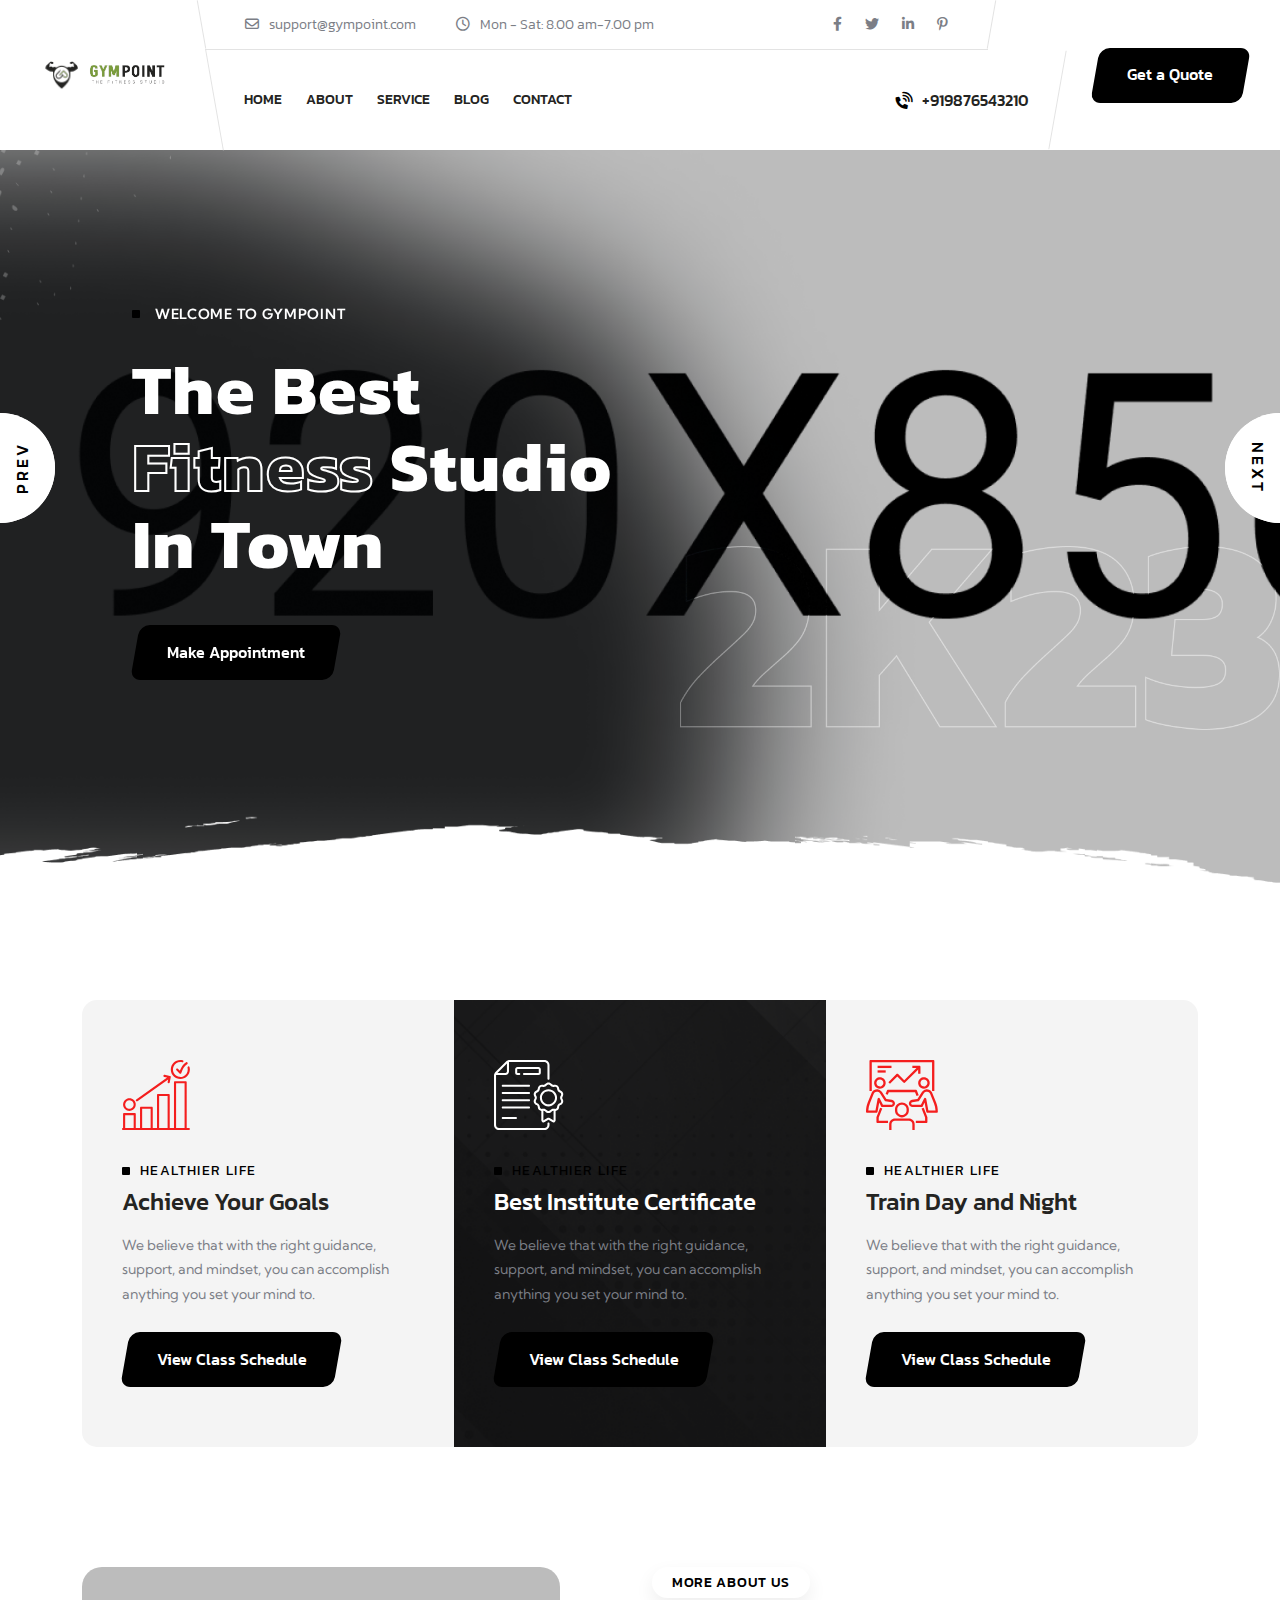
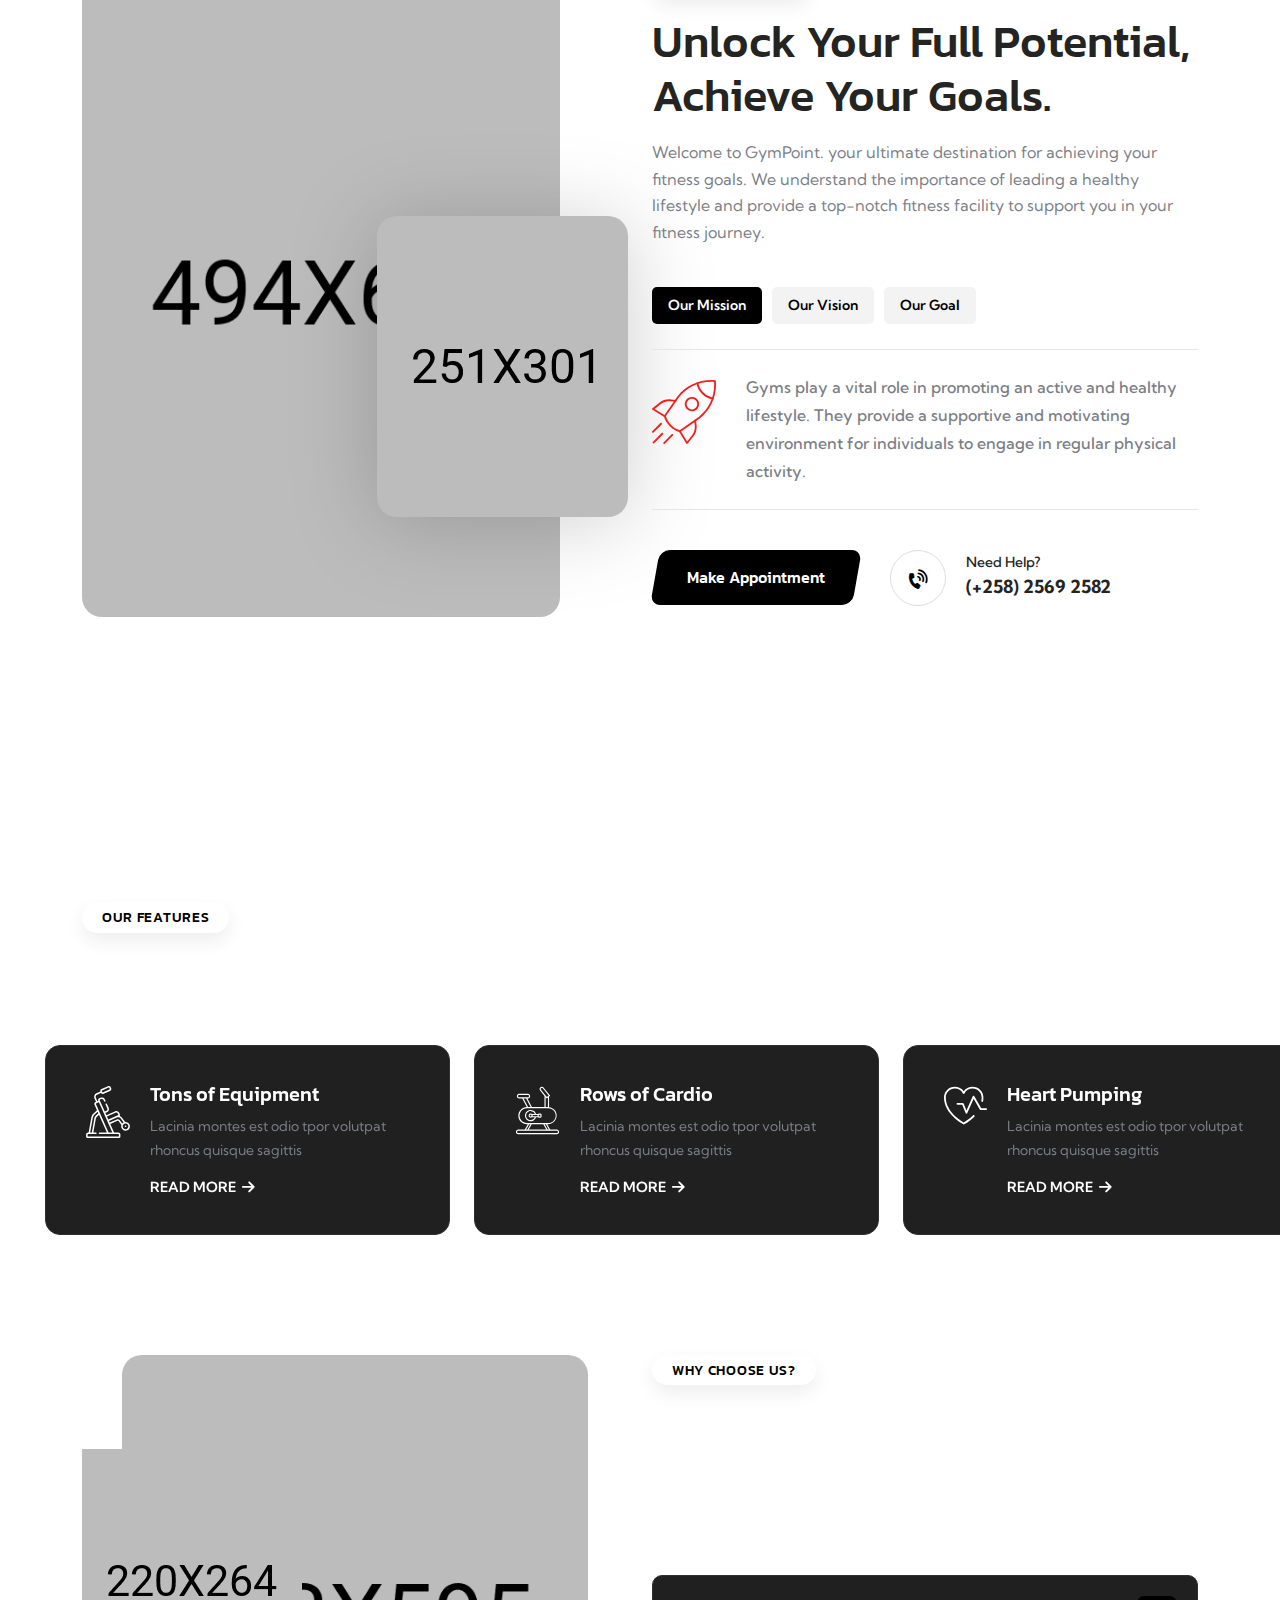
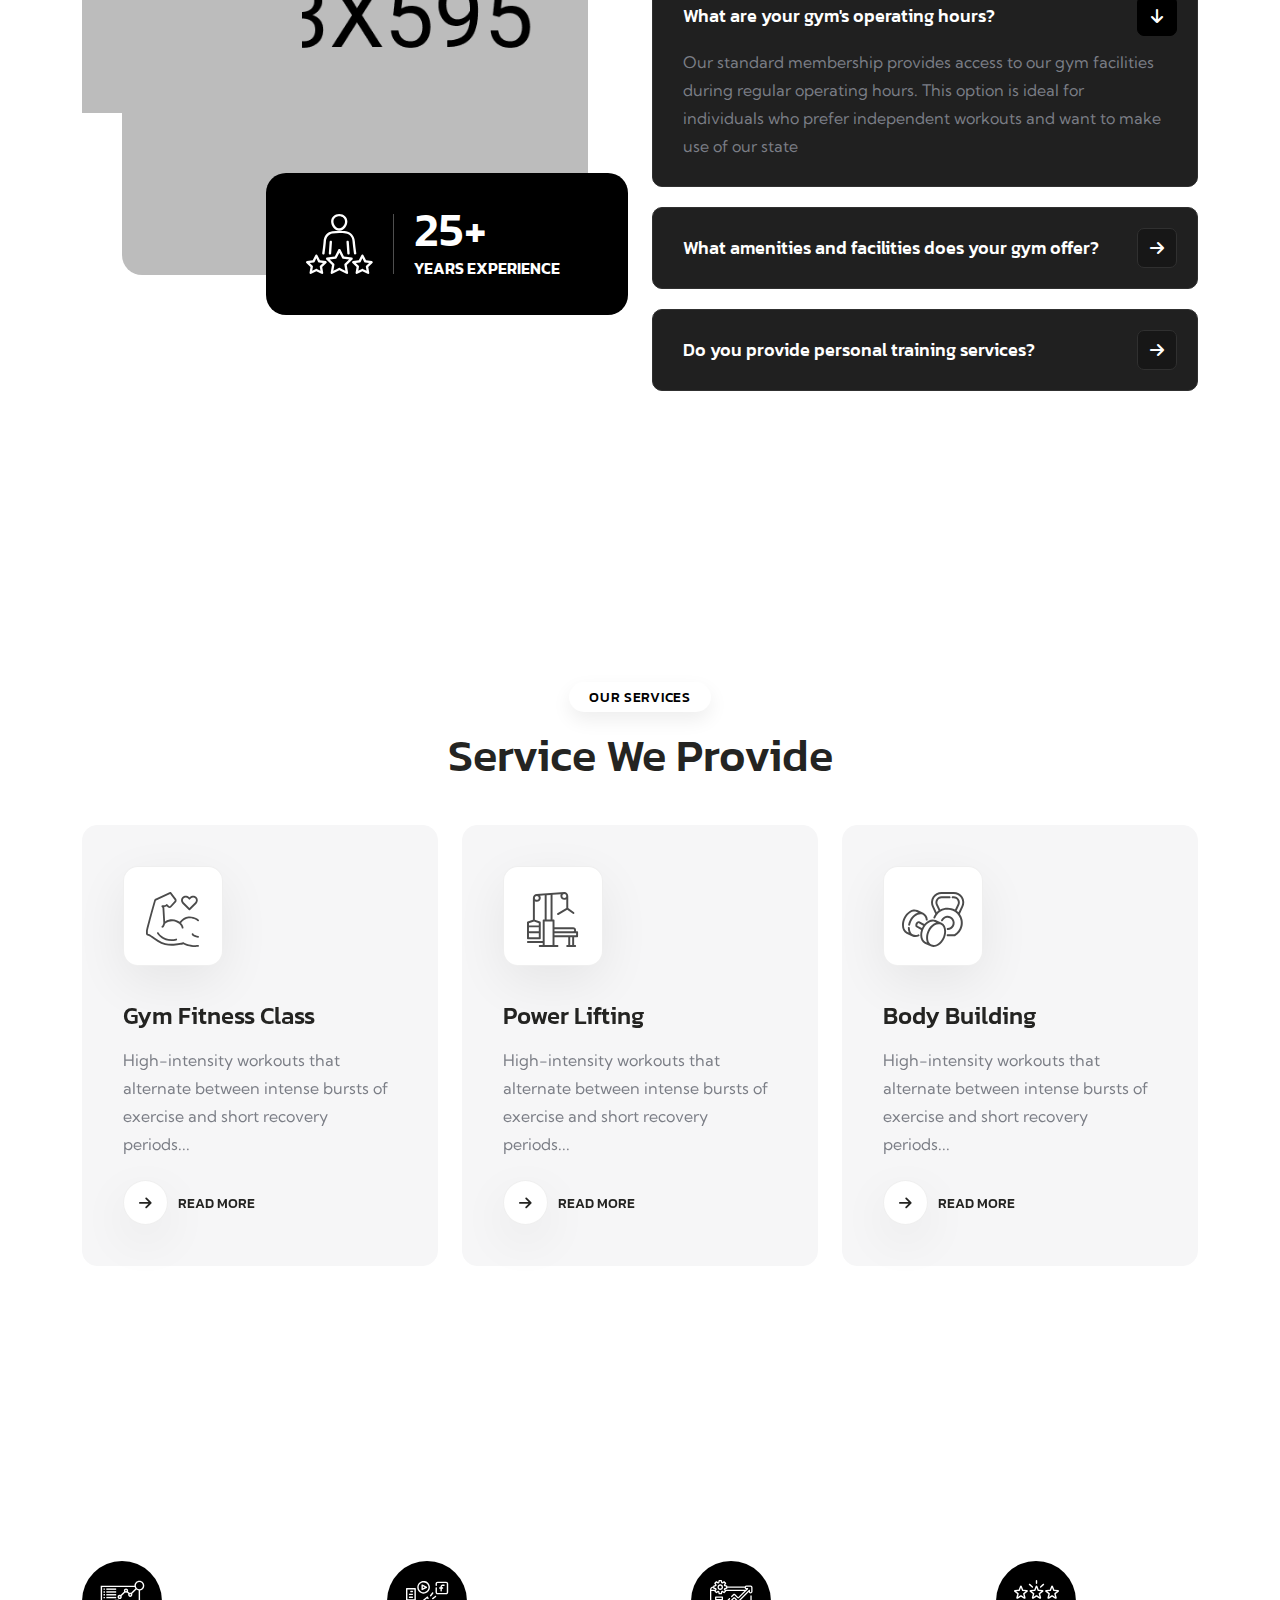
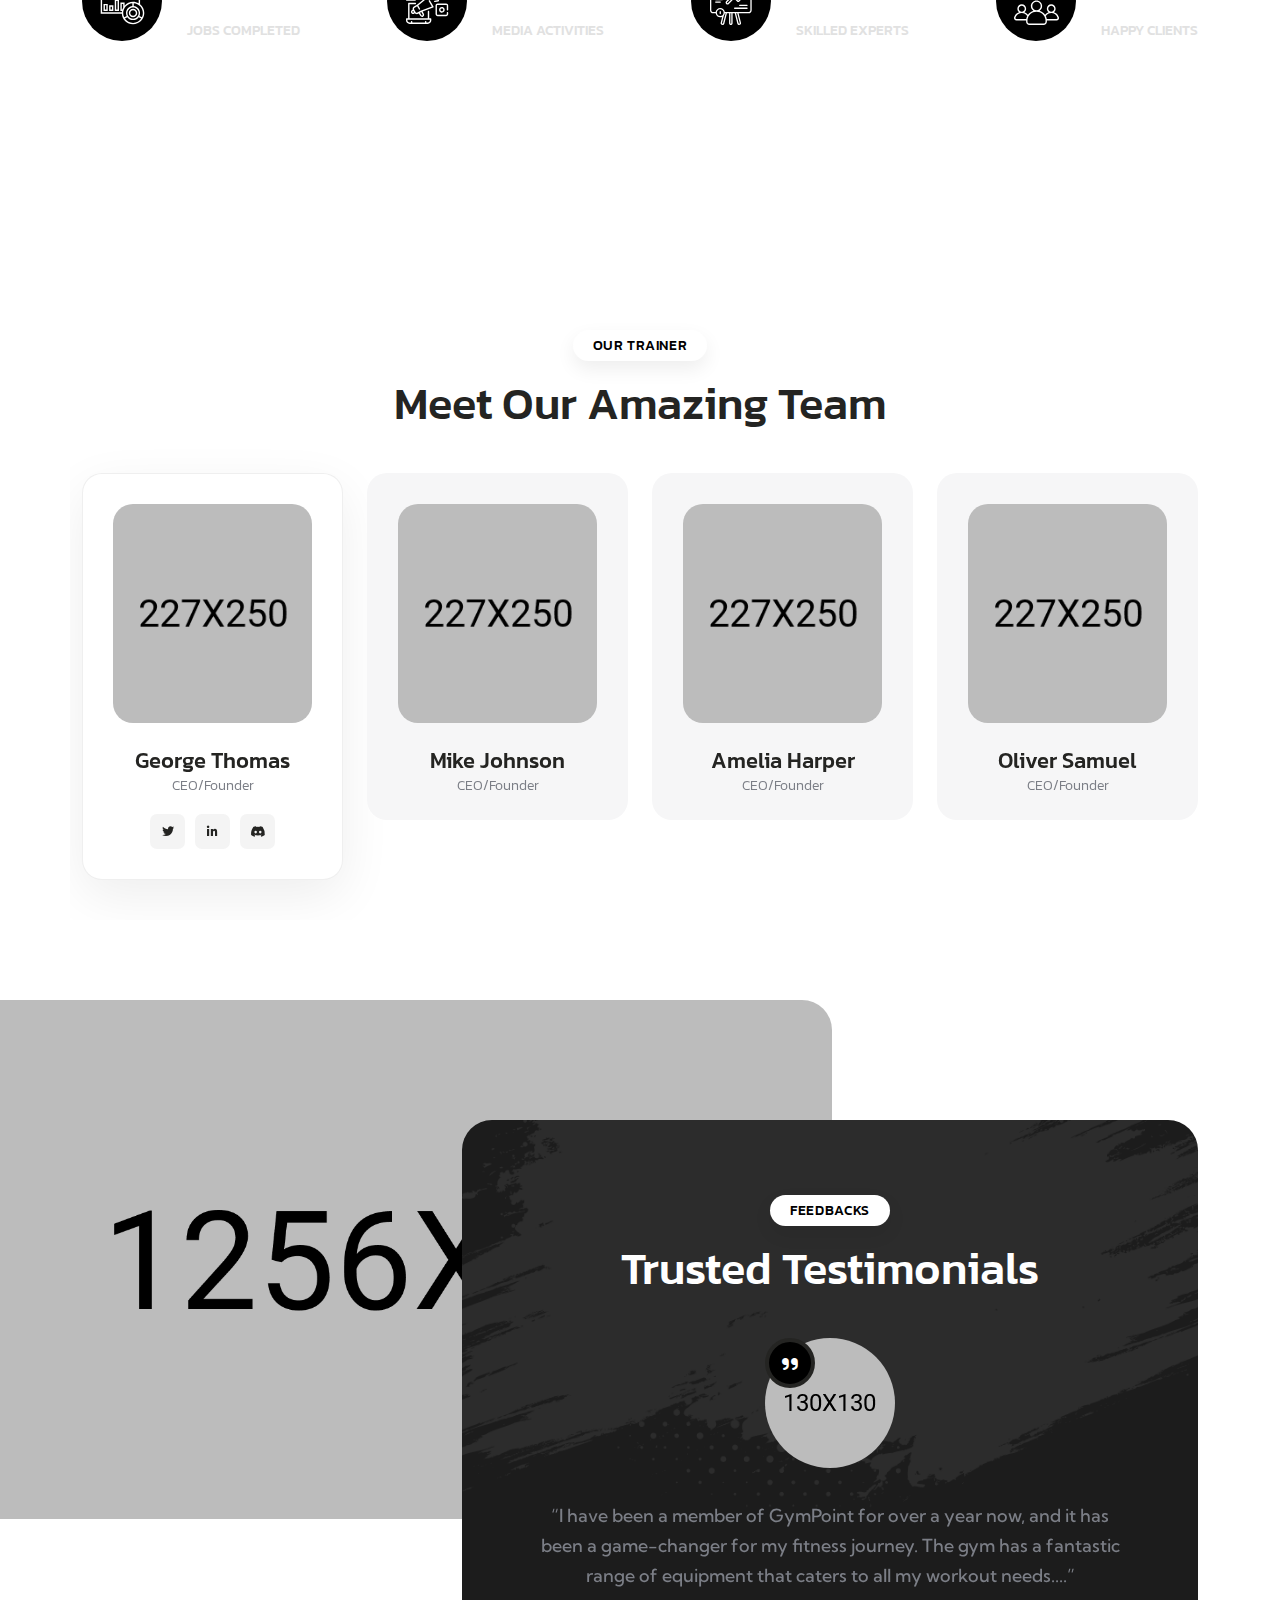
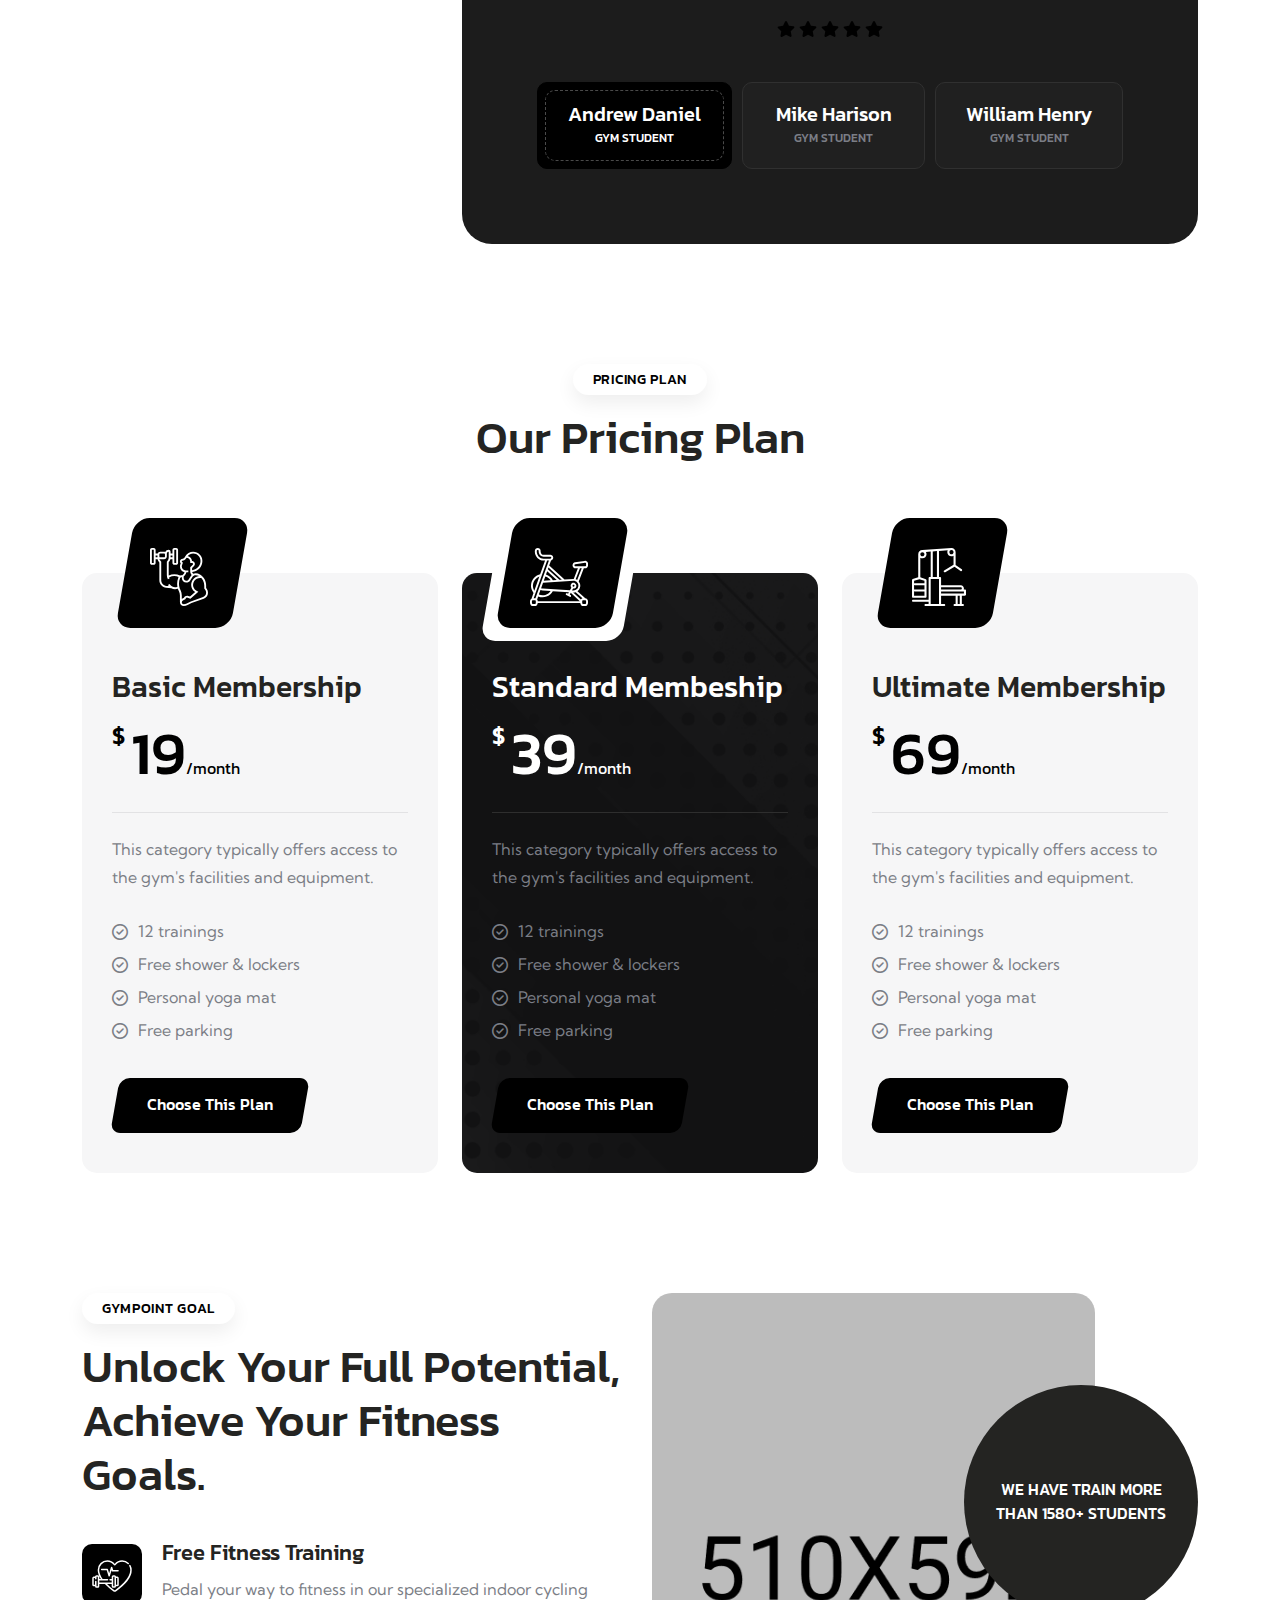
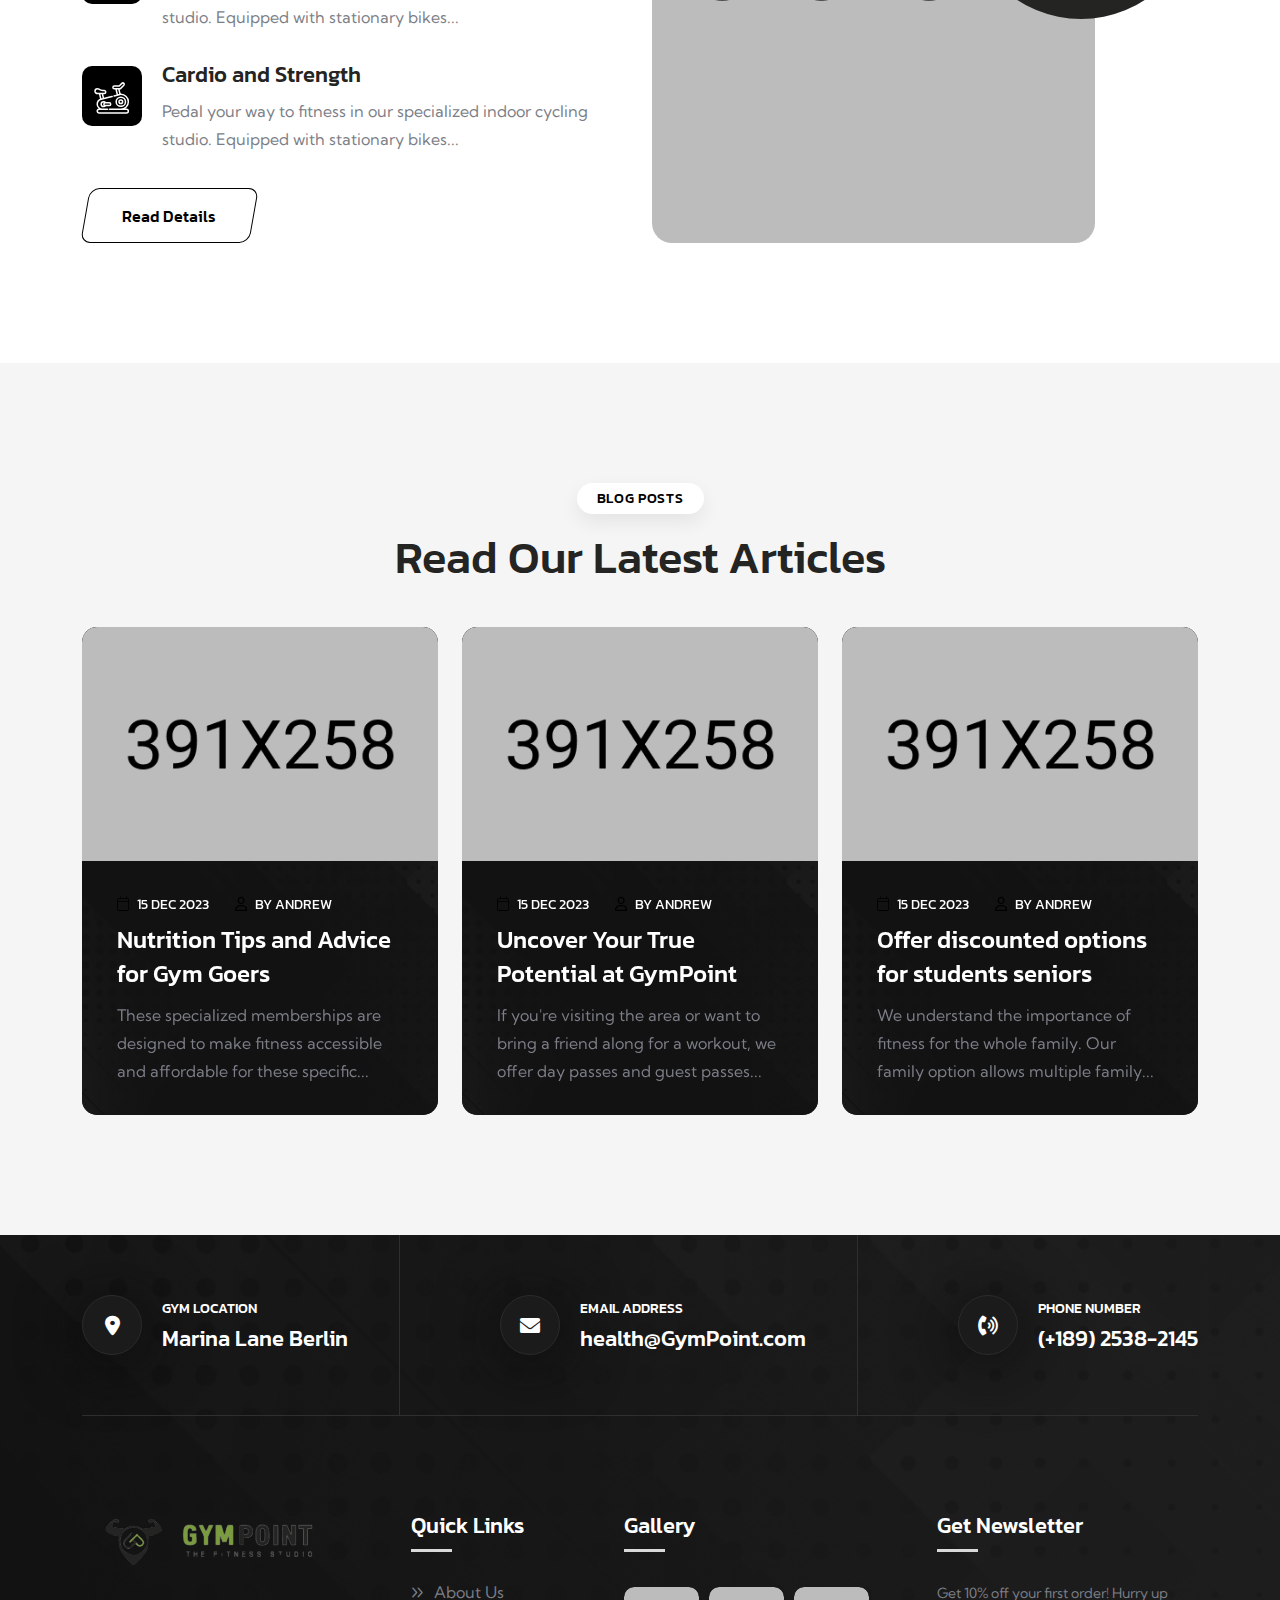
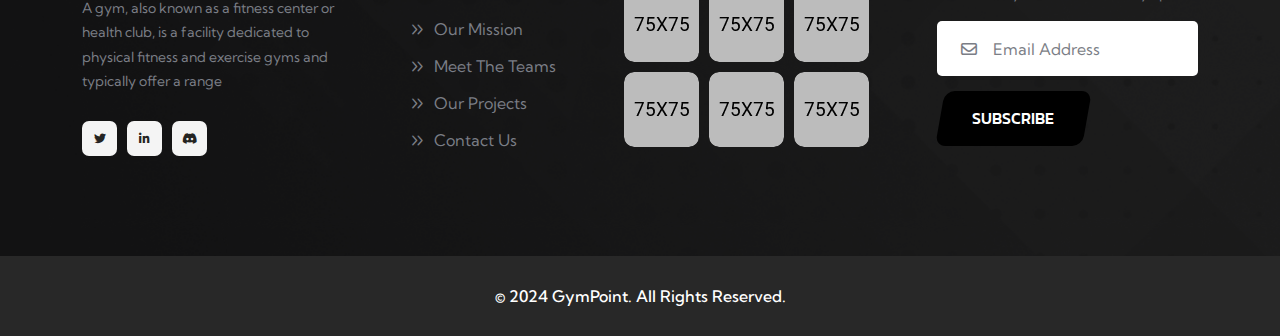
<file: index.html>
<!DOCTYPE html>
<html class="no-js" lang="zxx">
  <head>
    <meta charset="utf-8" />
    <meta http-equiv="x-ua-compatible" content="ie=edge" />
    <title>GymPoint</title>
    <meta name="description" content="GymPoint - The Fitness Studio" />
    <meta name="keywords" content="GymPoint - The Fitness Studio" />
    <meta name="robots" content="INDEX,FOLLOW" />

    <!-- Mobile Specific Metas -->
    <meta
      name="viewport"
      content="width=device-width, initial-scale=1, shrink-to-fit=no"
    />

    <!-- Favicons - Place favicon.ico in the root directory -->
    <link
      rel="icon"
      type="image/png"
      sizes="32x32"
      href="assets/img/favicons/GymPoint Favicon.png"
    />
    <link rel="manifest" href="assets/img/favicons/manifest.json" />
    <meta name="msapplication-TileColor" content="#ffffff" />
    <meta
      name="msapplication-TileImage"
      content="assets/img/favicons/ms-icon-144x144.png"
    />
    <meta name="theme-color" content="#ffffff" />

    <!--==============================
	  Google Fonts
	============================== -->
    <link rel="preconnect" href="https://fonts.googleapis.com" />
    <link rel="preconnect" href="https://fonts.gstatic.com" crossorigin />
    <link
      href="https://fonts.googleapis.com/css2?family=Kanit:wght@300;400;500;600;700;800&family=Kumbh+Sans:wght@300;400;500;600;700&display=swap"
      rel="stylesheet"
    />

    <!--==============================
	    All CSS File
	============================== -->
    <!-- Bootstrap -->
    <link rel="stylesheet" href="assets/css/bootstrap.min.css" />
    <!-- Fontawesome Icon -->
    <link rel="stylesheet" href="assets/css/fontawesome.min.css" />
    <!-- Magnific Popup -->
    <link rel="stylesheet" href="assets/css/magnific-popup.min.css" />
    <!-- Slick Slider -->
    <link rel="stylesheet" href="assets/css/slick.min.css" />
    <!-- Theme Custom CSS -->
    <link rel="stylesheet" href="assets/css/style.css" />
  </head>

  <body>
    <!--********************************
   		Code Start From Here 
	******************************** -->

    <!--==============================
     Preloader
    ==============================-->
    <div class="preloader">
      <div class="preloader-inner">
        <span class="loader"></span>
      </div>
    </div>
    <div class="popup-search-box">
      <button class="searchClose"><i class="fal fa-times"></i></button>
      <form action="#">
        <input type="text" placeholder="Search Here.." />
        <button type="submit"><i class="fal fa-search"></i></button>
      </form>
    </div>
    <div class="sidemenu-wrapper">
      <div class="sidemenu-content">
        <button class="closeButton sideMenuCls">
          <i class="far fa-times"></i>
        </button>
        <div class="widget footer-widget">
          <div class="widget-about">
            <div class="footer-logo">
              <a href="index.html"
                ><img src="assets/img/GymPoint Logo.svg" alt="GymPoint"
              /></a>
            </div>
            <p class="about-text">
              A gym, also known as a fitness center or health club, is a
              facility dedicated to physical fitness and exercise gyms and
              typically offer a range
            </p>
            <div class="social-btn style2">
              <a href="https://www.facebook.com/"
                ><i class="fab fa-facebook"></i
              ></a>
              <a href="https://twitter.com/"><i class="fab fa-twitter"></i></a>
              <a href="https://pinterest.com/"
                ><i class="fab fa-pinterest-p"></i
              ></a>
              <a href="https://instagram.com/"
                ><i class="fab fa-instagram"></i
              ></a>
            </div>
          </div>
        </div>
        <div class="widget widget_nav_menu footer-widget">
          <h3 class="widget_title">Quick Links</h3>
          <ul class="menu">
            <li><a href="#">About Us</a></li>
            <li><a href="project-details.html">Our Mission</a></li>
            <li><a href="team.html">Meet The Teams</a></li>
            <li><a href="project.html">Our Projects</a></li>
            <li><a href="#">Contact Us</a></li>
          </ul>
        </div>
      </div>
    </div>
    <!--==============================
    Mobile Menu
    ============================== -->
    <div class="mobile-menu-wrapper">
      <div class="mobile-menu-area text-center">
        <button class="menu-toggle"><i class="fal fa-times"></i></button>
        <div class="mobile-logo">
          <a href="index.html"
            ><img src="assets/img/GymPoint Logo.svg" alt="GymPoint"
          /></a>
        </div>
        <div class="mobile-menu">
          <ul>
            <li>
              <!-- <li class="menu-item-has-children"> -->
              <a href="#">Home</a>
              <!-- <ul class="sub-menu">
                <li>
                  <a href="index.html">Home 01</a>
                </li>
                <li>
                  <a href="home-2.html">Home 02</a>
                </li>
                <li>
                  <a href="home-3.html">Home 03</a>
                </li>
              </ul> -->
            </li>
            <li>
              <!-- <li class="menu-item-has-children"> -->
              <a href="#">Pages</a>
              <!-- <ul class="sub-menu">
                <li><a href="team.html">Team Page</a></li>
                <li><a href="team-2.html">Team Page 02</a></li>
                <li><a href="#">Team Details</a></li>
                <li><a href="gallery.html">Gallery Page</a></li>
                <li><a href="gallery-2.html">Gallery Page 02</a></li>
                <li><a href="project.html">Project Page</a></li>
                <li><a href="project-details.html">Project Details</a></li>
                <li><a href="shop.html">Shop Page</a></li>
                <li><a href="shop-details.html">Shop Details</a></li>
                <li><a href="pricing.html">Pricing Page</a></li>
                <li><a href="error.html">Error Page</a></li>
              </ul> -->
            </li>
            <li>
              <!-- <li class="menu-item-has-children"> -->
              <a href="#">Project</a>
              <!-- <ul class="sub-menu">
                <li><a href="project.html">Projects</a></li>
                <li><a href="project-details.html">Project Details</a></li>
              </ul> -->
            </li>
            <li>
              <!-- <li class="menu-item-has-children"> -->
              <a href="#">Service</a>
              <!-- <ul class="sub-menu">
                <li><a href="service.html">Service</a></li>
                <li><a href="service-details.html">Service Details</a></li>
              </ul> -->
            </li>
            <li>
              <!-- <li> class="menu-item-has-children"> -->
              <a href="#">Blog</a>
              <!-- <ul class="sub-menu">
                <li><a href="blog.html">Blog</a></li>
                <li><a href="blog-2.html">Blog 02</a></li>
                <li><a href="blog-details.html">Blog Details</a></li>
              </ul> -->
            </li>
            <li>
              <a href="#">Contact</a>
            </li>
          </ul>
        </div>
      </div>
    </div>
    <!--==============================
	Header Area
    ==============================-->
    <header class="nav-header header-layout1">
      <div class="header-top d-lg-block d-none">
        <div class="container-fluid">
          <div
            class="row justify-content-center justify-content-lg-between align-items-center gy-2"
          >
            <div class="col-auto d-none d-lg-block">
              <div class="header-links">
                <ul>
                  <li>
                    <i class="far fa-envelope"></i
                    ><a href="mailto:info@gmail.com">support@gympoint.com</a>
                  </li>
                  <li>
                    <i class="far fa-clock"></i>Mon - Sat: 8.00 am-7.00 pm
                  </li>
                </ul>
              </div>
            </div>
            <div class="col-auto">
              <div class="header-links">
                <ul>
                  <li>
                    <div class="social-links">
                      <span class="me-3">Visit our social pages</span>
                      <a href="https://www.facebook.com/"
                        ><i class="fab fa-facebook-f"></i
                      ></a>
                      <a href="https://www.twitter.com/"
                        ><i class="fab fa-twitter"></i
                      ></a>
                      <a href="https://www.linkedin.com/"
                        ><i class="fab fa-linkedin-in"></i
                      ></a>
                      <a href="https://www.pinterest.com/"
                        ><i class="fab fa-pinterest-p"></i
                      ></a>
                    </div>
                  </li>
                </ul>
              </div>
            </div>
          </div>
        </div>
      </div>
      <div class="sticky-wrapper">
        <!-- Main Menu Area -->
        <div class="menu-area">
          <div class="container-fluid">
            <div
              class="row align-items-center justify-content-lg-start justify-content-between"
            >
              <div class="col-auto">
                <div class="header-logo">
                  <a href="index.html"
                    ><img src="assets/img/GymPoint Logo.svg" alt="logo"
                  /></a>
                </div>
              </div>
              <div class="col-auto">
                <nav class="main-menu d-none d-lg-inline-block">
                  <ul>
                    <li>
                      <!-- <li> class="menu-item-has-children"> -->
                      <a href="#">Home</a>
                      <!-- <ul class="sub-menu">
                        <li>
                          <a href="index.html">Home 01</a>
                        </li>
                        <li>
                          <a href="home-2.html">Home 02</a>
                        </li>
                        <li>
                          <a href="home-3.html">Home 03</a>
                        </li>
                      </ul> -->
                    </li>
                    <li>
                      <a href="#">About</a>
                    </li>
                    <li>
                      <!-- <li class="menu-item-has-children"> -->
                      <a href="#">Service</a>
                      <!-- <ul class="sub-menu">
                        <li><a href="service.html">Service</a></li>
                        <li>
                          <a href="service-details.html">Service Details</a>
                        </li>
                      </ul> -->
                    </li>
                    <!-- <li class="menu-item-has-children">
                      <a href="#">Pages</a>
                      <ul class="sub-menu">
                        <li><a href="team.html">Team Page</a></li>
                        <li><a href="team-2.html">Team Page 02</a></li>
                        <li><a href="#">Team Details</a></li>
                        <li><a href="gallery.html">Gallery Page</a></li>
                        <li><a href="gallery-2.html">Gallery Page 02</a></li>
                        <li><a href="project.html">Project Page</a></li>
                        <li>
                          <a href="project-details.html">Project Details</a>
                        </li>
                        <li><a href="shop.html">Shop Page</a></li>
                        <li><a href="shop-details.html">Shop Details</a></li>
                        <li><a href="pricing.html">Pricing Page</a></li>
                        <li><a href="error.html">Error Page</a></li>
                      </ul>
                    </li> -->
                    <li>
                      <!-- <li class="menu-item-has-children"> -->
                      <a href="#">Blog</a>
                      <!-- <ul class="sub-menu">
                        <li><a href="blog.html">Blog</a></li>
                        <li><a href="blog-2.html">Blog 02</a></li>
                        <li><a href="blog-details.html">Blog Details</a></li>
                      </ul> -->
                    </li>
                    <li>
                      <a href="#">Contact</a>
                    </li>
                  </ul>
                </nav>
                <div class="navbar-right d-inline-flex d-lg-none">
                  <button type="button" class="menu-toggle icon-btn">
                    <i class="far fa-bars"></i>
                  </button>
                </div>
              </div>
              <div class="col-auto ms-auto d-lg-block d-none">
                <div class="navbar-right-desc">
                  <i class="fas fa-phone-volume"></i
                  ><a href="tel:+919876543210">+919876543210</a>
                </div>
              </div>
              <div class="col-auto d-none d-lg-block">
                <div class="header-button">
                  <a href="#" class="btn d-xl-block d-none"> Get a Quote </a>
                  <!-- <button type="button" class="btn btn-border sideMenuToggler">
                    <i class="far fa-bars"></i>
                  </button> -->
                </div>
              </div>
            </div>
          </div>
        </div>
      </div>
    </header>

    <!--==============================
    Hero Area
    ==============================-->
    <div class="hero-wrapper hero-1" id="hero">
      <div
        class="global-carousel"
        id="heroSlider1"
        data-fade="true"
        data-slide-show="1"
        data-lg-slide-show="1"
        data-md-slide-show="1"
        data-sm-slide-show="1"
        data-xs-slide-show="1"
        data-arrows="true"
        data-xl-arrows="true"
        data-ml-arrows="true"
      >
        <div class="hero-slider" data-bg-src="assets/img/hero/hero_bg_1_1.png">
          <div
            class="hero-shape1 shape-mockup movingX"
            data-bottom="165px"
            data-right="0"
          >
            <img src="assets/img/hero/hero_shape_1.png" alt="img" />
          </div>
          <div class="container">
            <div class="row">
              <div class="col-xl-6 col-lg-7 col-md-9">
                <div class="hero-style1">
                  <span
                    class="hero-subtitle"
                    data-ani="slideinup"
                    data-ani-delay="0s"
                    >Welcome To GymPoint</span
                  >
                  <h1
                    class="hero-title text-white"
                    data-ani="slideinup"
                    data-ani-delay="0.1s"
                  >
                    The Best <span>Fitness</span> Studio In Town
                  </h1>
                  <div
                    class="btn-group"
                    data-ani="slideinup"
                    data-ani-delay="0.2s"
                  >
                    <a href="#" class="btn style2">Make Appointment</a>
                  </div>
                </div>
              </div>
            </div>
          </div>
        </div>
        <div class="hero-slider" data-bg-src="assets/img/hero/hero_bg_1_2.png">
          <div
            class="hero-shape1 shape-mockup movingX"
            data-bottom="165px"
            data-right="0"
          >
            <img src="assets/img/hero/hero_shape_1.png" alt="img" />
          </div>
          <div class="container">
            <div class="row">
              <div class="col-xl-6 col-lg-7 col-md-9">
                <div class="hero-style1">
                  <span
                    class="hero-subtitle"
                    data-ani="slideinup"
                    data-ani-delay="0s"
                    >Welcome To GymPoint</span
                  >
                  <h1
                    class="hero-title text-white"
                    data-ani="slideinup"
                    data-ani-delay="0.1s"
                  >
                    The Best <span>Fitness</span> Studio In Town
                  </h1>
                  <div
                    class="btn-group"
                    data-ani="slideinup"
                    data-ani-delay="0.2s"
                  >
                    <a href="#" class="btn style2">Make Appointment</a>
                  </div>
                </div>
              </div>
            </div>
          </div>
        </div>
      </div>
      <div class="hero-arrow">
        <button data-slick-prev="#heroSlider1" class="slick-arrow slick-prev">
          PREV
        </button>
        <button data-slick-next="#heroSlider1" class="slick-arrow slick-next">
          NEXT
        </button>
      </div>
    </div>
    <!--======== / Hero Section ========-->

    <!--==============================
    feature Area  
    ==============================-->
    <div class="space">
      <div class="container">
        <div class="feature-area">
          <div class="row gx-0">
            <div class="col-lg-4">
              <div class="feature-card">
                <div class="feature-card_bg">
                  <img src="assets/img/bg/feature-card_bg1.png" alt="img" />
                </div>
                <div class="feature-card_icon">
                  <img src="assets/img/icon/feature-icon1-1.svg" alt="img" />
                </div>
                <h6 class="feature-card_subtitle">Healthier Life</h6>
                <h4 class="feature-card_title">
                  <a href="service-details.html">Achieve Your Goals</a>
                </h4>
                <p class="feature-card_text">
                  We believe that with the right guidance, support, and mindset,
                  you can accomplish anything you set your mind to.
                </p>
                <a href="#" class="btn style2">View Class Schedule</a>
              </div>
            </div>
            <div class="col-lg-4">
              <div class="feature-card feature-card-active">
                <div class="feature-card_bg">
                  <img src="assets/img/bg/feature-card_bg1.png" alt="img" />
                </div>
                <div class="feature-card_icon">
                  <img src="assets/img/icon/feature-icon1-2.svg" alt="img" />
                </div>
                <h6 class="feature-card_subtitle">Healthier Life</h6>
                <h4 class="feature-card_title">
                  <a href="service-details.html">Best Institute Certificate</a>
                </h4>
                <p class="feature-card_text">
                  We believe that with the right guidance, support, and mindset,
                  you can accomplish anything you set your mind to.
                </p>
                <a href="#" class="btn style2">View Class Schedule</a>
              </div>
            </div>
            <div class="col-lg-4">
              <div class="feature-card">
                <div class="feature-card_bg">
                  <img src="assets/img/bg/feature-card_bg1.png" alt="img" />
                </div>
                <div class="feature-card_icon">
                  <img src="assets/img/icon/feature-icon1-3.svg" alt="img" />
                </div>
                <h6 class="feature-card_subtitle">Healthier Life</h6>
                <h4 class="feature-card_title">
                  <a href="service-details.html">Train Day and Night</a>
                </h4>
                <p class="feature-card_text">
                  We believe that with the right guidance, support, and mindset,
                  you can accomplish anything you set your mind to.
                </p>
                <a href="#" class="btn style2">View Class Schedule</a>
              </div>
            </div>
          </div>
        </div>
      </div>
    </div>

    <!--==============================
    About Area  
    ==============================-->
    <div class="space-bottom">
      <div class="container">
        <div class="row">
          <div class="col-lg-6">
            <div class="about-thumb mb-5 mb-lg-0">
              <img
                class="about-img-1"
                src="assets/img/normal/about_1-1.png"
                alt="img"
              />
              <img
                class="about-img-2 jump"
                src="assets/img/normal/about_1-2.png"
                alt="img"
              />
            </div>
          </div>
          <div class="col-lg-6">
            <div class="about-content-wrap">
              <div class="title-area mb-0">
                <span class="sub-title">More About Us</span>
                <h2 class="sec-title">
                  Unlock Your Full Potential, Achieve Your Goals.
                </h2>
                <p class="sec-text">
                  Welcome to GymPoint. your ultimate destination for achieving
                  your fitness goals. We understand the importance of leading a
                  healthy lifestyle and provide a top-notch fitness facility to
                  support you in your fitness journey.
                </p>
                <div class="about-tab-1">
                  <div class="filter-menu-active">
                    <button data-filter=".cat1" class="active" type="button">
                      Our Mission
                    </button>
                    <button data-filter=".cat2" type="button">
                      Our Vision
                    </button>
                    <button data-filter=".cat3" type="button">Our Goal</button>
                  </div>
                  <div class="filter-active-cat1">
                    <div class="filter-item cat1">
                      <div class="about-tab-icon">
                        <img src="assets/img/icon/about-icon.svg" alt="img" />
                      </div>
                      <p class="about-tab-text">
                        Gyms play a vital role in promoting an active and
                        healthy lifestyle. They provide a supportive and
                        motivating environment for individuals to engage in
                        regular physical activity.
                      </p>
                    </div>
                    <div class="filter-item cat2">
                      <div class="about-tab-icon">
                        <img src="assets/img/icon/about-icon.svg" alt="img" />
                      </div>
                      <p class="about-tab-text">
                        Gyms play a vital role in promoting an active and
                        healthy lifestyle. They provide a supportive and
                        motivating environment for individuals to engage in
                        regular physical activity.
                      </p>
                    </div>
                    <div class="filter-item cat3">
                      <div class="about-tab-icon">
                        <img src="assets/img/icon/about-icon.svg" alt="img" />
                      </div>
                      <p class="about-tab-text">
                        Gyms play a vital role in promoting an active and
                        healthy lifestyle. They provide a supportive and
                        motivating environment for individuals to engage in
                        regular physical activity.
                      </p>
                    </div>
                  </div>
                </div>
              </div>
              <div class="btn-wrap mt-40">
                <a href="#" class="btn">Make Appointment</a>
                <div class="about-info-wrap">
                  <div class="icon"><i class="fas fa-phone-volume"></i></div>
                  <div class="details">
                    <p class="about-info-title">Need Help?</p>
                    <a class="about-info-link" href="tel:+25825692582"
                      >(+258) 2569 2582</a
                    >
                  </div>
                </div>
              </div>
            </div>
          </div>
        </div>
      </div>
    </div>

    <!--==============================
    Service Area  
    ==============================-->
    <div class="service-bg-area" data-bg-src="assets/img/bg/service-bg.png">
      <div class="sec-shape-top">
        <img src="assets/img/bg/sec-shape-top.png" alt="img" />
      </div>
      <!--==============================
        Service Area 01  
        ==============================-->
      <div class="service-area-1 space overflow-hidden">
        <div class="container">
          <div class="title-area">
            <span class="sub-title">Our Features</span>
            <h2 class="sec-title text-white">Services We're Offering</h2>
          </div>
        </div>
        <div class="container-fluid p-0">
          <div
            class="row global-carousel service-slider-1"
            data-slide-show="4"
            data-ml-slide-show="3"
            data-lg-slide-show="3"
            data-md-slide-show="2"
            data-sm-slide-show="1"
            data-xs-slide-show="1"
            data-dots="false"
          >
            <div class="col-lg-4 col-md-6">
              <div class="service-card">
                <div class="service-card_icon">
                  <img src="assets/img/icon/service-icon_1-1.svg" alt="img" />
                </div>
                <div class="service-card_content">
                  <h4 class="service-card_title h5">
                    <a href="service-details.html">Tons of Equipment</a>
                  </h4>
                  <p class="service-card_text">
                    Lacinia montes est odio tpor volutpat rhoncus quisque
                    sagittis
                  </p>
                  <a href="service-details.html" class="link-btn" tabindex="0"
                    >Read More <i class="fas fa-arrow-right"></i
                  ></a>
                </div>
              </div>
            </div>

            <div class="col-lg-4 col-md-6">
              <div class="service-card">
                <div class="service-card_icon">
                  <img src="assets/img/icon/service-icon_1-2.svg" alt="img" />
                </div>
                <div class="service-card_content">
                  <h4 class="service-card_title h5">
                    <a href="service-details.html">Rows of Cardio</a>
                  </h4>
                  <p class="service-card_text">
                    Lacinia montes est odio tpor volutpat rhoncus quisque
                    sagittis
                  </p>
                  <a href="service-details.html" class="link-btn" tabindex="0"
                    >Read More <i class="fas fa-arrow-right"></i
                  ></a>
                </div>
              </div>
            </div>

            <div class="col-lg-4 col-md-6">
              <div class="service-card">
                <div class="service-card_icon">
                  <img src="assets/img/icon/service-icon_1-3.svg" alt="img" />
                </div>
                <div class="service-card_content">
                  <h4 class="service-card_title h5">
                    <a href="service-details.html">Heart Pumping</a>
                  </h4>
                  <p class="service-card_text">
                    Lacinia montes est odio tpor volutpat rhoncus quisque
                    sagittis
                  </p>
                  <a href="service-details.html" class="link-btn" tabindex="0"
                    >Read More <i class="fas fa-arrow-right"></i
                  ></a>
                </div>
              </div>
            </div>

            <div class="col-lg-4 col-md-6">
              <div class="service-card">
                <div class="service-card_icon">
                  <img src="assets/img/icon/service-icon_1-4.svg" alt="img" />
                </div>
                <div class="service-card_content">
                  <h4 class="service-card_title h5">
                    <a href="service-details.html">Strength Training</a>
                  </h4>
                  <p class="service-card_text">
                    Lacinia montes est odio tpor volutpat rhoncus quisque
                    sagittis
                  </p>
                  <a href="service-details.html" class="link-btn" tabindex="0"
                    >Read More <i class="fas fa-arrow-right"></i
                  ></a>
                </div>
              </div>
            </div>

            <div class="col-lg-4 col-md-6">
              <div class="service-card">
                <div class="service-card_icon">
                  <img src="assets/img/icon/service-icon_1-1.svg" alt="img" />
                </div>
                <div class="service-card_content">
                  <h4 class="service-card_title h5">
                    <a href="service-details.html">Tons of Equipment</a>
                  </h4>
                  <p class="service-card_text">
                    Lacinia montes est odio tpor volutpat rhoncus quisque
                    sagittis
                  </p>
                  <a href="service-details.html" class="link-btn" tabindex="0"
                    >Read More <i class="fas fa-arrow-right"></i
                  ></a>
                </div>
              </div>
            </div>

            <div class="col-lg-4 col-md-6">
              <div class="service-card">
                <div class="service-card_icon">
                  <img src="assets/img/icon/service-icon_1-2.svg" alt="img" />
                </div>
                <div class="service-card_content">
                  <h4 class="service-card_title h5">
                    <a href="service-details.html">Rows of Cardio</a>
                  </h4>
                  <p class="service-card_text">
                    Lacinia montes est odio tpor volutpat rhoncus quisque
                    sagittis
                  </p>
                  <a href="service-details.html" class="link-btn" tabindex="0"
                    >Read More <i class="fas fa-arrow-right"></i
                  ></a>
                </div>
              </div>
            </div>

            <div class="col-lg-4 col-md-6">
              <div class="service-card">
                <div class="service-card_icon">
                  <img src="assets/img/icon/service-icon_1-3.svg" alt="img" />
                </div>
                <div class="service-card_content">
                  <h4 class="service-card_title h5">
                    <a href="service-details.html">Heart Pumping</a>
                  </h4>
                  <p class="service-card_text">
                    Lacinia montes est odio tpor volutpat rhoncus quisque
                    sagittis
                  </p>
                  <a href="service-details.html" class="link-btn" tabindex="0"
                    >Read More <i class="fas fa-arrow-right"></i
                  ></a>
                </div>
              </div>
            </div>

            <div class="col-lg-4 col-md-6">
              <div class="service-card">
                <div class="service-card_icon">
                  <img src="assets/img/icon/service-icon_1-4.svg" alt="img" />
                </div>
                <div class="service-card_content">
                  <h4 class="service-card_title h5">
                    <a href="service-details.html">Strength Training</a>
                  </h4>
                  <p class="service-card_text">
                    Lacinia montes est odio tpor volutpat rhoncus quisque
                    sagittis
                  </p>
                  <a href="service-details.html" class="link-btn" tabindex="0"
                    >Read More <i class="fas fa-arrow-right"></i
                  ></a>
                </div>
              </div>
            </div>
          </div>
        </div>
      </div>

      <!--==============================
        Why-choose-us Area  
        ==============================-->
      <div class="wcu-area-1 space-bottom">
        <div class="container">
          <div class="row">
            <div class="col-lg-6">
              <div class="wcu-thumb">
                <img
                  class="img-1"
                  src="assets/img/normal/wcu_1-2.png"
                  alt="img"
                />
                <div class="img-2 jump">
                  <img src="assets/img/normal/wcu_1-1.png" alt="img" />
                </div>
                <div class="wcu-grid jump2">
                  <div class="icon">
                    <img src="assets/img/icon/wcu-icon_1-1.svg" alt="img" />
                  </div>
                  <div class="details">
                    <h3 class="wcu-grid_year">
                      <span class="counter-number">25</span>+
                    </h3>
                    <span class="wcu-grid_text">Years Experience</span>
                  </div>
                </div>
              </div>
            </div>
            <div class="col-lg-6">
              <div class="wcu-wrap">
                <div class="title-area mb-50">
                  <span class="sub-title">Why Choose Us?</span>
                  <h2 class="sec-title text-white">Why Choose Us?</h2>
                  <p class="sec-text text-white">
                    Sed ut perspiciatis unde omnis iste natus voluptatem
                    accusantium dolore mque laudantium aperiam eaquecy inventore
                    veritatis
                  </p>
                </div>
                <div class="accordion-area accordion" id="faqAccordion">
                  <div class="accordion-card active">
                    <div class="accordion-header" id="collapse-item-1">
                      <button
                        class="accordion-button"
                        type="button"
                        data-bs-toggle="collapse"
                        data-bs-target="#collapse-1"
                        aria-expanded="true"
                        aria-controls="collapse-1"
                      >
                        What are your gym's operating hours?
                      </button>
                    </div>
                    <div
                      id="collapse-1"
                      class="accordion-collapse collapse show"
                      aria-labelledby="collapse-item-1"
                      data-bs-parent="#faqAccordion"
                    >
                      <div class="accordion-body">
                        <p class="faq-text">
                          Our standard membership provides access to our gym
                          facilities during regular operating hours. This option
                          is ideal for individuals who prefer independent
                          workouts and want to make use of our state
                        </p>
                      </div>
                    </div>
                  </div>

                  <div class="accordion-card">
                    <div class="accordion-header" id="collapse-item-2">
                      <button
                        class="accordion-button collapsed"
                        type="button"
                        data-bs-toggle="collapse"
                        data-bs-target="#collapse-2"
                        aria-expanded="false"
                        aria-controls="collapse-2"
                      >
                        What amenities and facilities does your gym offer?
                      </button>
                    </div>
                    <div
                      id="collapse-2"
                      class="accordion-collapse collapse"
                      aria-labelledby="collapse-item-2"
                      data-bs-parent="#faqAccordion"
                    >
                      <div class="accordion-body">
                        <p class="faq-text">
                          Professionally are many variations of passages the
                          majority have suffered alteration in some fo injected
                          humour, or randomised words believable.
                        </p>
                      </div>
                    </div>
                  </div>

                  <div class="accordion-card">
                    <div class="accordion-header" id="collapse-item-3">
                      <button
                        class="accordion-button collapsed"
                        type="button"
                        data-bs-toggle="collapse"
                        data-bs-target="#collapse-3"
                        aria-expanded="false"
                        aria-controls="collapse-3"
                      >
                        Do you provide personal training services?
                      </button>
                    </div>
                    <div
                      id="collapse-3"
                      class="accordion-collapse collapse"
                      aria-labelledby="collapse-item-3"
                      data-bs-parent="#faqAccordion"
                    >
                      <div class="accordion-body">
                        <p class="faq-text">
                          Contributors are many variations of passages the
                          majority have suffered alteration in some fo injected
                          humour, or randomised words believable.
                        </p>
                      </div>
                    </div>
                  </div>
                </div>
              </div>
            </div>
          </div>
        </div>
      </div>

      <div class="sec-shape-bottom">
        <img src="assets/img/bg/sec-shape-bottom.png" alt="img" />
      </div>
    </div>

    <!--==============================
    Service Area 02  
    ==============================-->
    <div class="service-area-2 space overflow-hidden">
      <div class="container">
        <div class="title-area text-center">
          <span class="sub-title">Our Services</span>
          <h2 class="sec-title">Service We Provide</h2>
        </div>
      </div>
      <div class="container">
        <div
          class="row global-carousel service-slider-2 slider-shadow"
          data-slide-show="3"
          data-ml-slide-show="3"
          data-lg-slide-show="3"
          data-md-slide-show="2"
          data-sm-slide-show="1"
          data-xs-slide-show="1"
          data-dots="false"
        >
          <div class="col-lg-4 col-md-6">
            <div class="service-card style2">
              <div class="service-card_icon">
                <img src="assets/img/icon/service-icon_2-1.svg" alt="img" />
              </div>
              <div class="service-card_content">
                <h4 class="service-card_title h5">
                  <a href="service-details.html">Gym Fitness Class</a>
                </h4>
                <p class="service-card_text">
                  High-intensity workouts that alternate between intense bursts
                  of exercise and short recovery periods...
                </p>
                <a href="service-details.html" class="link-btn" tabindex="0"
                  ><i class="fas fa-arrow-right"></i> Read More</a
                >
              </div>
            </div>
          </div>
          <div class="col-lg-4 col-md-6">
            <div class="service-card style2">
              <div class="service-card_icon">
                <img src="assets/img/icon/service-icon_2-2.svg" alt="img" />
              </div>
              <div class="service-card_content">
                <h4 class="service-card_title h5">
                  <a href="service-details.html">Power Lifting</a>
                </h4>
                <p class="service-card_text">
                  High-intensity workouts that alternate between intense bursts
                  of exercise and short recovery periods...
                </p>
                <a href="service-details.html" class="link-btn" tabindex="0"
                  ><i class="fas fa-arrow-right"></i> Read More</a
                >
              </div>
            </div>
          </div>
          <div class="col-lg-4 col-md-6">
            <div class="service-card style2">
              <div class="service-card_icon">
                <img src="assets/img/icon/service-icon_2-3.svg" alt="img" />
              </div>
              <div class="service-card_content">
                <h4 class="service-card_title h5">
                  <a href="service-details.html">Body Building</a>
                </h4>
                <p class="service-card_text">
                  High-intensity workouts that alternate between intense bursts
                  of exercise and short recovery periods...
                </p>
                <a href="service-details.html" class="link-btn" tabindex="0"
                  ><i class="fas fa-arrow-right"></i> Read More</a
                >
              </div>
            </div>
          </div>
          <div class="col-lg-4 col-md-6">
            <div class="service-card style2">
              <div class="service-card_icon">
                <img src="assets/img/icon/service-icon_2-1.svg" alt="img" />
              </div>
              <div class="service-card_content">
                <h4 class="service-card_title h5">
                  <a href="service-details.html">Gym Fitness Class</a>
                </h4>
                <p class="service-card_text">
                  High-intensity workouts that alternate between intense bursts
                  of exercise and short recovery periods...
                </p>
                <a href="service-details.html" class="link-btn" tabindex="0"
                  ><i class="fas fa-arrow-right"></i> Read More</a
                >
              </div>
            </div>
          </div>
          <div class="col-lg-4 col-md-6">
            <div class="service-card style2">
              <div class="service-card_icon">
                <img src="assets/img/icon/service-icon_2-2.svg" alt="img" />
              </div>
              <div class="service-card_content">
                <h4 class="service-card_title h5">
                  <a href="service-details.html">Power Lifting</a>
                </h4>
                <p class="service-card_text">
                  High-intensity workouts that alternate between intense bursts
                  of exercise and short recovery periods...
                </p>
                <a href="service-details.html" class="link-btn" tabindex="0"
                  ><i class="fas fa-arrow-right"></i> Read More</a
                >
              </div>
            </div>
          </div>
          <div class="col-lg-4 col-md-6">
            <div class="service-card style2">
              <div class="service-card_icon">
                <img src="assets/img/icon/service-icon_2-3.svg" alt="img" />
              </div>
              <div class="service-card_content">
                <h4 class="service-card_title h5">
                  <a href="service-details.html">Body Building</a>
                </h4>
                <p class="service-card_text">
                  High-intensity workouts that alternate between intense bursts
                  of exercise and short recovery periods...
                </p>
                <a href="service-details.html" class="link-btn" tabindex="0"
                  ><i class="fas fa-arrow-right"></i> Read More</a
                >
              </div>
            </div>
          </div>
        </div>
      </div>
    </div>

    <!--==============================
    Counter Area  
    ==============================-->
    <div class="counter-area-1" data-bg-src="assets/img/bg/counter-bg1.png">
      <div class="counter-sec-shape-top">
        <img src="assets/img/bg/sec-shape-top.png" alt="img" />
      </div>
      <div class="counter-wrap1 space">
        <div class="container">
          <div class="row gy-40 justify-content-between">
            <div class="col-sm-6 col-xl-auto">
              <div class="counter-card">
                <div class="counter-card_icon">
                  <img src="assets/img/icon/counter-icon_1-1.svg" alt="icon" />
                </div>
                <div class="media-body">
                  <h2 class="counter-card_number">
                    <span class="counter-number">4.8</span>K
                  </h2>
                  <p class="counter-card_text">JOBS COMPLETED</p>
                </div>
              </div>
            </div>
            <div class="col-sm-6 col-xl-auto">
              <div class="counter-card">
                <div class="counter-card_icon">
                  <img src="assets/img/icon/counter-icon_1-2.svg" alt="icon" />
                </div>
                <div class="media-body">
                  <h2 class="counter-card_number">
                    <span class="counter-number">325</span>
                  </h2>
                  <p class="counter-card_text">MEDIA ACTIVITIES</p>
                </div>
              </div>
            </div>
            <div class="col-sm-6 col-xl-auto">
              <div class="counter-card">
                <div class="counter-card_icon">
                  <img src="assets/img/icon/counter-icon_1-3.svg" alt="icon" />
                </div>
                <div class="media-body">
                  <h2 class="counter-card_number">
                    <span class="counter-number">598</span>
                  </h2>
                  <p class="counter-card_text">SKILLED EXPERTS</p>
                </div>
              </div>
            </div>
            <div class="col-sm-6 col-xl-auto">
              <div class="counter-card">
                <div class="counter-card_icon">
                  <img src="assets/img/icon/counter-icon_1-4.svg" alt="icon" />
                </div>
                <div class="media-body">
                  <h2 class="counter-card_number">
                    <span class="counter-number">36</span>K
                  </h2>
                  <p class="counter-card_text">HAPPY CLIENTS</p>
                </div>
              </div>
            </div>
          </div>
        </div>
      </div>

      <div class="counter-sec-shape-bottom">
        <img src="assets/img/bg/sec-shape-bottom.png" alt="img" />
      </div>
    </div>

    <!--==============================
    Team Area  
    ==============================-->
    <div class="team-area-1 space">
      <div class="container">
        <div class="title-area text-center">
          <span class="sub-title">Our Trainer</span>
          <h2 class="sec-title">Meet Our Amazing Team</h2>
        </div>
        <div
          class="row global-carousel team-slider-1 slider-shadow"
          data-slide-show="4"
          data-ml-slide-show="4"
          data-lg-slide-show="3"
          data-md-slide-show="2"
          data-sm-slide-show="1"
          data-xs-slide-show="1"
          data-center-mode="true"
        >
          <div class="col-lg-4 col-md-6">
            <div class="team-card">
              <div class="team-card_img">
                <img src="assets/img/team/team-1.png" alt="img" />
              </div>
              <div class="team-card_content">
                <h4 class="team-card_title">
                  <a href="#">George Thomas</a>
                </h4>
                <span class="team-card_desig">CEO/Founder</span>
                <div class="social-btn">
                  <a href="https://twitter.com/"
                    ><i class="fab fa-twitter"></i
                  ></a>
                  <a href="https://linkedin.com/"
                    ><i class="fab fa-linkedin-in"></i
                  ></a>
                  <a href="https://www.discord.com/"
                    ><i class="fab fa-discord"></i
                  ></a>
                </div>
              </div>
            </div>
          </div>
          <div class="col-lg-4 col-md-6">
            <div class="team-card">
              <div class="team-card_img">
                <img src="assets/img/team/team-2.png" alt="img" />
              </div>
              <div class="team-card_content">
                <h4 class="team-card_title">
                  <a href="#">Mike Johnson</a>
                </h4>
                <span class="team-card_desig">CEO/Founder</span>
                <div class="social-btn">
                  <a href="https://twitter.com/"
                    ><i class="fab fa-twitter"></i
                  ></a>
                  <a href="https://linkedin.com/"
                    ><i class="fab fa-linkedin-in"></i
                  ></a>
                  <a href="https://www.discord.com/"
                    ><i class="fab fa-discord"></i
                  ></a>
                </div>
              </div>
            </div>
          </div>
          <div class="col-lg-4 col-md-6">
            <div class="team-card">
              <div class="team-card_img">
                <img src="assets/img/team/team-3.png" alt="img" />
              </div>
              <div class="team-card_content">
                <h4 class="team-card_title">
                  <a href="#">Amelia Harper</a>
                </h4>
                <span class="team-card_desig">CEO/Founder</span>
                <div class="social-btn">
                  <a href="https://twitter.com/"
                    ><i class="fab fa-twitter"></i
                  ></a>
                  <a href="https://linkedin.com/"
                    ><i class="fab fa-linkedin-in"></i
                  ></a>
                  <a href="https://www.discord.com/"
                    ><i class="fab fa-discord"></i
                  ></a>
                </div>
              </div>
            </div>
          </div>
          <div class="col-lg-4 col-md-6">
            <div class="team-card">
              <div class="team-card_img">
                <img src="assets/img/team/team-4.png" alt="img" />
              </div>
              <div class="team-card_content">
                <h4 class="team-card_title">
                  <a href="#">Oliver Samuel</a>
                </h4>
                <span class="team-card_desig">CEO/Founder</span>
                <div class="social-btn">
                  <a href="https://twitter.com/"
                    ><i class="fab fa-twitter"></i
                  ></a>
                  <a href="https://linkedin.com/"
                    ><i class="fab fa-linkedin-in"></i
                  ></a>
                  <a href="https://www.discord.com/"
                    ><i class="fab fa-discord"></i
                  ></a>
                </div>
              </div>
            </div>
          </div>
          <div class="col-lg-4 col-md-6">
            <div class="team-card">
              <div class="team-card_img">
                <img src="assets/img/team/team-1.png" alt="img" />
              </div>
              <div class="team-card_content">
                <h4 class="team-card_title">
                  <a href="#">George Thomas</a>
                </h4>
                <span class="team-card_desig">CEO/Founder</span>
                <div class="social-btn">
                  <a href="https://twitter.com/"
                    ><i class="fab fa-twitter"></i
                  ></a>
                  <a href="https://linkedin.com/"
                    ><i class="fab fa-linkedin-in"></i
                  ></a>
                  <a href="https://www.discord.com/"
                    ><i class="fab fa-discord"></i
                  ></a>
                </div>
              </div>
            </div>
          </div>
          <div class="col-lg-4 col-md-6">
            <div class="team-card">
              <div class="team-card_img">
                <img src="assets/img/team/team-2.png" alt="img" />
              </div>
              <div class="team-card_content">
                <h4 class="team-card_title">
                  <a href="#">Mike Johnson</a>
                </h4>
                <span class="team-card_desig">CEO/Founder</span>
                <div class="social-btn">
                  <a href="https://twitter.com/"
                    ><i class="fab fa-twitter"></i
                  ></a>
                  <a href="https://linkedin.com/"
                    ><i class="fab fa-linkedin-in"></i
                  ></a>
                  <a href="https://www.discord.com/"
                    ><i class="fab fa-discord"></i
                  ></a>
                </div>
              </div>
            </div>
          </div>
          <div class="col-lg-4 col-md-6">
            <div class="team-card">
              <div class="team-card_img">
                <img src="assets/img/team/team-3.png" alt="img" />
              </div>
              <div class="team-card_content">
                <h4 class="team-card_title">
                  <a href="#">Amelia Harper</a>
                </h4>
                <span class="team-card_desig">CEO/Founder</span>
                <div class="social-btn">
                  <a href="https://twitter.com/"
                    ><i class="fab fa-twitter"></i
                  ></a>
                  <a href="https://linkedin.com/"
                    ><i class="fab fa-linkedin-in"></i
                  ></a>
                  <a href="https://www.discord.com/"
                    ><i class="fab fa-discord"></i
                  ></a>
                </div>
              </div>
            </div>
          </div>
          <div class="col-lg-4 col-md-6">
            <div class="team-card">
              <div class="team-card_img">
                <img src="assets/img/team/team-4.png" alt="img" />
              </div>
              <div class="team-card_content">
                <h4 class="team-card_title">
                  <a href="#">Oliver Samuel</a>
                </h4>
                <span class="team-card_desig">CEO/Founder</span>
                <div class="social-btn">
                  <a href="https://twitter.com/"
                    ><i class="fab fa-twitter"></i
                  ></a>
                  <a href="https://linkedin.com/"
                    ><i class="fab fa-linkedin-in"></i
                  ></a>
                  <a href="https://www.discord.com/"
                    ><i class="fab fa-discord"></i
                  ></a>
                </div>
              </div>
            </div>
          </div>
        </div>
      </div>
    </div>

    <!--==============================
    Testimonial Area  
    ==============================-->
    <div class="testimonial-area-1 overflow-hidden">
      <div class="testimonial-bg-thumb1">
        <div class="thumb">
          <img src="assets/img/testimonial/testi_bg1.png" alt="img" />
        </div>
      </div>
      <div class="space">
        <div class="container">
          <div class="row justify-content-end">
            <div class="col-xl-8 col-lg-9">
              <div
                class="testi-box-wrap1 text-center"
                data-bg-src="assets/img/testimonial/testi_box-bg.png"
              >
                <div class="title-area">
                  <span class="sub-title">Feedbacks</span>
                  <h2 class="sec-title text-white">Trusted Testimonials</h2>
                </div>
                <div
                  class="row global-carousel testi-slider-1"
                  data-slide-show="1"
                >
                  <div class="col-lg-6">
                    <div class="testi-box">
                      <div class="testi-box_thumb">
                        <img
                          src="assets/img/testimonial/testi_1_1.png"
                          alt="img"
                        />
                        <div class="block-quote">
                          <i class="fas fa-quote-right"></i>
                        </div>
                      </div>
                      <div class="testi-box_content">
                        <p class="testi-box_text">
                          “I have been a member of GymPoint for over a year now,
                          and it has been a game-changer for my fitness journey.
                          The gym has a fantastic range of equipment that caters
                          to all my workout needs....”
                        </p>
                        <div class="rating">
                          <i class="fas fa-star"></i>
                          <i class="fas fa-star"></i>
                          <i class="fas fa-star"></i>
                          <i class="fas fa-star"></i>
                          <i class="fas fa-star"></i>
                        </div>
                      </div>
                    </div>
                  </div>
                  <div class="col-lg-6">
                    <div class="testi-box">
                      <div class="testi-box_thumb">
                        <img
                          src="assets/img/testimonial/testi_1_2.png"
                          alt="img"
                        />
                        <div class="block-quote">
                          <i class="fas fa-quote-right"></i>
                        </div>
                      </div>
                      <div class="testi-box_content">
                        <p class="testi-box_text">
                          “I have been a member of GymPoint for over a year now,
                          and it has been a game-changer for my fitness journey.
                          The gym has a fantastic range of equipment that caters
                          to all my workout needs....”
                        </p>
                        <div class="rating">
                          <i class="fas fa-star"></i>
                          <i class="fas fa-star"></i>
                          <i class="fas fa-star"></i>
                          <i class="fas fa-star"></i>
                          <i class="fas fa-star"></i>
                        </div>
                      </div>
                    </div>
                  </div>
                  <div class="col-lg-6">
                    <div class="testi-box">
                      <div class="testi-box_thumb">
                        <img
                          src="assets/img/testimonial/testi_1_3.png"
                          alt="img"
                        />
                        <div class="block-quote">
                          <i class="fas fa-quote-right"></i>
                        </div>
                      </div>
                      <div class="testi-box_content">
                        <p class="testi-box_text">
                          “I have been a member of GymPoint for over a year now,
                          and it has been a game-changer for my fitness journey.
                          The gym has a fantastic range of equipment that caters
                          to all my workout needs....”
                        </p>
                        <div class="rating">
                          <i class="fas fa-star"></i>
                          <i class="fas fa-star"></i>
                          <i class="fas fa-star"></i>
                          <i class="fas fa-star"></i>
                          <i class="fas fa-star"></i>
                        </div>
                      </div>
                    </div>
                  </div>
                </div>
                <div
                  class="testi-slider-controller"
                  data-sliderNavfor=".testi-slider-1"
                >
                  <a class="indicatior-btn active">
                    <div class="testi-box_profile">
                      <h4 class="testi-box_name">Andrew Daniel</h4>
                      <span class="testi-box_desig">Gym Student</span>
                    </div>
                  </a>
                  <a class="indicatior-btn">
                    <div class="testi-box_profile">
                      <h4 class="testi-box_name">Mike Harison</h4>
                      <span class="testi-box_desig">Gym Student</span>
                    </div>
                  </a>
                  <a class="indicatior-btn">
                    <div class="testi-box_profile">
                      <h4 class="testi-box_name">William Henry</h4>
                      <span class="testi-box_desig">Gym Student</span>
                    </div>
                  </a>
                </div>
              </div>
            </div>
          </div>
        </div>
      </div>
    </div>

    <!--==============================
    Pricing plan Area  
    ==============================-->
    <div class="pricing-area">
      <div class="container">
        <div class="title-area text-center">
          <h3 class="sub-title">Pricing Plan</h3>
          <h2 class="sec-title">Our Pricing Plan</h2>
        </div>
        <div class="row gy-4 justify-content-center">
          <div class="col-lg-4 col-md-6">
            <div class="pricing-card">
              <div class="pricing-card_bg">
                <img src="assets/img/bg/pricing-card1-bg.png" alt="img" />
              </div>
              <div class="pricing-card_icon">
                <img src="assets/img/icon/picing-icon_1-1.svg" alt="img" />
              </div>
              <h3 class="pricing-card_title">Basic Membership</h3>
              <h4 class="pricing-card_price">
                <span class="currency">$</span>19<span class="duration"
                  >/month</span
                >
              </h4>
              <p class="pricing-card_content">
                This category typically offers access to the gym's facilities
                and equipment.
              </p>
              <div class="checklist">
                <ul>
                  <li><i class="far fa-check-circle"></i>12 trainings</li>
                  <li>
                    <i class="far fa-check-circle"></i>Free shower & lockers
                  </li>
                  <li><i class="far fa-check-circle"></i>Personal yoga mat</li>
                  <li><i class="far fa-check-circle"></i>Free parking</li>
                </ul>
              </div>
              <a class="btn style2" href="pricing.html">Choose This Plan</a>
            </div>
          </div>
          <div class="col-lg-4 col-md-6">
            <div class="pricing-card pricing-card_active">
              <div class="pricing-card_bg">
                <img src="assets/img/bg/pricing-card1-bg.png" alt="img" />
              </div>
              <div class="pricing-card_icon">
                <img src="assets/img/icon/picing-icon_1-2.svg" alt="img" />
              </div>
              <h3 class="pricing-card_title">Standard Membeship</h3>
              <h4 class="pricing-card_price">
                <span class="currency">$</span>39<span class="duration"
                  >/month</span
                >
              </h4>
              <p class="pricing-card_content">
                This category typically offers access to the gym's facilities
                and equipment.
              </p>
              <div class="checklist">
                <ul>
                  <li><i class="far fa-check-circle"></i>12 trainings</li>
                  <li>
                    <i class="far fa-check-circle"></i>Free shower & lockers
                  </li>
                  <li><i class="far fa-check-circle"></i>Personal yoga mat</li>
                  <li><i class="far fa-check-circle"></i>Free parking</li>
                </ul>
              </div>
              <a class="btn style2" href="pricing.html">Choose This Plan</a>
            </div>
          </div>
          <div class="col-lg-4 col-md-6">
            <div class="pricing-card">
              <div class="pricing-card_bg">
                <img src="assets/img/bg/pricing-card1-bg.png" alt="img" />
              </div>
              <div class="pricing-card_icon">
                <img src="assets/img/icon/picing-icon_1-3.svg" alt="img" />
              </div>
              <h3 class="pricing-card_title">Ultimate Membership</h3>
              <h4 class="pricing-card_price">
                <span class="currency">$</span>69<span class="duration"
                  >/month</span
                >
              </h4>
              <p class="pricing-card_content">
                This category typically offers access to the gym's facilities
                and equipment.
              </p>
              <div class="checklist">
                <ul>
                  <li><i class="far fa-check-circle"></i>12 trainings</li>
                  <li>
                    <i class="far fa-check-circle"></i>Free shower & lockers
                  </li>
                  <li><i class="far fa-check-circle"></i>Personal yoga mat</li>
                  <li><i class="far fa-check-circle"></i>Free parking</li>
                </ul>
              </div>
              <a class="btn style2" href="pricing.html">Choose This Plan</a>
            </div>
          </div>
        </div>
      </div>
    </div>

    <!--==============================
    Goal Area  
    ==============================-->
    <section class="goal-area space">
      <div class="container">
        <div class="row">
          <div class="col-lg-6 order-lg-2 text-lg-end">
            <div class="goal-thumb-1 mb-40 mb-lg-0">
              <img src="assets/img/normal/goal_1-1.png" alt="img" />
              <div class="goal-badge-wrap">
                <div class="goal-badge">
                  We Have Train More Than
                  <span class="counter-number">1580</span>+ Students
                </div>
              </div>
            </div>
          </div>
          <div class="col-lg-6 order-lg-1">
            <div class="title-area">
              <span class="sub-title">GymPoint Goal </span>
              <h2 class="sec-title">
                Unlock Your Full Potential, Achieve Your Fitness Goals.
              </h2>
            </div>
            <div class="about-grid">
              <div class="about-grid_icon">
                <img src="assets/img/icon/goal-icon_1-1.svg" alt="img" />
              </div>
              <div class="about-grid_content">
                <h4 class="about-grid_title">Free Fitness Training</h4>
                <p class="about-grid_text">
                  Pedal your way to fitness in our specialized indoor cycling
                  studio. Equipped with stationary bikes...
                </p>
              </div>
            </div>
            <div class="about-grid">
              <div class="about-grid_icon">
                <img src="assets/img/icon/goal-icon_1-2.svg" alt="img" />
              </div>
              <div class="about-grid_content">
                <h4 class="about-grid_title">Cardio and Strength</h4>
                <p class="about-grid_text">
                  Pedal your way to fitness in our specialized indoor cycling
                  studio. Equipped with stationary bikes...
                </p>
              </div>
            </div>
            <a class="btn btn-border2" href="service-details.html"
              >Read Details</a
            >
          </div>
        </div>
      </div>
    </section>

    <!--==============================
    Blog Area  
    ==============================-->
    <section class="blog-area space bg-smoke3">
      <div class="container">
        <div class="title-area text-center">
          <span class="sub-title">Blog Posts </span>
          <h2 class="sec-title">Read Our Latest Articles</h2>
        </div>
        <div
          class="row global-carousel blog-slider"
          data-slide-show="3"
          data-lg-slide-show="2"
          data-md-slide-show="2"
          data-sm-slide-show="1"
          data-xs-slide-show="1"
          data-dots="false"
          data-md-dots="true"
        >
          <div class="col-md-6 col-lg-4">
            <div class="blog-card">
              <div class="blog-img">
                <img src="assets/img/blog/blog_1_1.png" alt="blog image" />
              </div>
              <div
                class="blog-content"
                data-bg-src="assets/img/blog/blog_card1_bg.png"
              >
                <div class="blog-meta">
                  <a href="blog.html"
                    ><i class="fal fa-calendar"></i>15 Dec 2023</a
                  >
                  <a href="blog.html"><i class="far fa-user"></i>by Andrew</a>
                </div>
                <h3 class="blog-title box-title">
                  <a href="blog-details.html"
                    >Nutrition Tips and Advice for Gym Goers</a
                  >
                </h3>
                <p class="blog-text">
                  These specialized memberships are designed to make fitness
                  accessible and affordable for these specific...
                </p>
              </div>
            </div>
          </div>

          <div class="col-md-6 col-lg-4">
            <div class="blog-card">
              <div class="blog-img">
                <img src="assets/img/blog/blog_1_2.png" alt="blog image" />
              </div>
              <div
                class="blog-content"
                data-bg-src="assets/img/blog/blog_card1_bg.png"
              >
                <div class="blog-meta">
                  <a href="blog.html"
                    ><i class="fal fa-calendar"></i>15 Dec 2023</a
                  >
                  <a href="blog.html"><i class="far fa-user"></i>by Andrew</a>
                </div>
                <h3 class="blog-title box-title">
                  <a href="blog-details.html"
                    >Uncover Your True Potential at GymPoint</a
                  >
                </h3>
                <p class="blog-text">
                  If you're visiting the area or want to bring a friend along
                  for a workout, we offer day passes and guest passes...
                </p>
              </div>
            </div>
          </div>

          <div class="col-md-6 col-lg-4">
            <div class="blog-card">
              <div class="blog-img">
                <img src="assets/img/blog/blog_1_3.png" alt="blog image" />
              </div>
              <div
                class="blog-content"
                data-bg-src="assets/img/blog/blog_card1_bg.png"
              >
                <div class="blog-meta">
                  <a href="blog.html"
                    ><i class="fal fa-calendar"></i>15 Dec 2023</a
                  >
                  <a href="blog.html"><i class="far fa-user"></i>by Andrew</a>
                </div>
                <h3 class="blog-title box-title">
                  <a href="blog-details.html"
                    >Offer discounted options for students seniors</a
                  >
                </h3>
                <p class="blog-text">
                  We understand the importance of fitness for the whole family.
                  Our family option allows multiple family...
                </p>
              </div>
            </div>
          </div>

          <div class="col-md-6 col-lg-4">
            <div class="blog-card">
              <div class="blog-img">
                <img src="assets/img/blog/blog_1_1.png" alt="blog image" />
              </div>
              <div
                class="blog-content"
                data-bg-src="assets/img/blog/blog_card1_bg.png"
              >
                <div class="blog-meta">
                  <a href="blog.html"
                    ><i class="fal fa-calendar"></i>15 Dec 2023</a
                  >
                  <a href="blog.html"><i class="far fa-user"></i>by Andrew</a>
                </div>
                <h3 class="blog-title box-title">
                  <a href="blog-details.html"
                    >Nutrition Tips and Advice for Gym Goers</a
                  >
                </h3>
                <p class="blog-text">
                  These specialized memberships are designed to make fitness
                  accessible and affordable for these specific...
                </p>
              </div>
            </div>
          </div>

          <div class="col-md-6 col-lg-4">
            <div class="blog-card">
              <div class="blog-img">
                <img src="assets/img/blog/blog_1_2.png" alt="blog image" />
              </div>
              <div
                class="blog-content"
                data-bg-src="assets/img/blog/blog_card1_bg.png"
              >
                <div class="blog-meta">
                  <a href="blog.html"
                    ><i class="fal fa-calendar"></i>15 Dec 2023</a
                  >
                  <a href="blog.html"><i class="far fa-user"></i>by Andrew</a>
                </div>
                <h3 class="blog-title box-title">
                  <a href="blog-details.html"
                    >Uncover Your True Potential at GymPoint</a
                  >
                </h3>
                <p class="blog-text">
                  If you're visiting the area or want to bring a friend along
                  for a workout, we offer day passes and guest passes...
                </p>
              </div>
            </div>
          </div>

          <div class="col-md-6 col-lg-4">
            <div class="blog-card">
              <div class="blog-img">
                <img src="assets/img/blog/blog_1_3.png" alt="blog image" />
              </div>
              <div
                class="blog-content"
                data-bg-src="assets/img/blog/blog_card1_bg.png"
              >
                <div class="blog-meta">
                  <a href="blog.html"
                    ><i class="fal fa-calendar"></i>15 Dec 2023</a
                  >
                  <a href="blog.html"><i class="far fa-user"></i>by Andrew</a>
                </div>
                <h3 class="blog-title box-title">
                  <a href="blog-details.html"
                    >Offer discounted options for students seniors</a
                  >
                </h3>
                <p class="blog-text">
                  We understand the importance of fitness for the whole family.
                  Our family option allows multiple family...
                </p>
              </div>
            </div>
          </div>
        </div>
      </div>
    </section>

    <!--==============================
        Footer Area
    ==============================-->
    <footer
      class="footer-wrapper footer-layout1"
      data-bg-src="assets/img/bg/footer-1-bg.png"
    >
      <div class="container">
        <div class="contact-card">
          <div class="info-card">
            <div class="info-card_icon">
              <i class="fas fa-location-dot"></i>
            </div>
            <div class="info-card_content">
              <p class="info-card_text">Gym Location</p>
              <a href="https://www.google.com/maps" class="info-card_link"
                >Marina Lane Berlin</a
              >
            </div>
          </div>
          <div class="info-card">
            <div class="info-card_icon">
              <i class="fas fa-envelope"></i>
            </div>
            <div class="info-card_content">
              <p class="info-card_text">Email Address</p>
              <a href="mailto:health@GymPoint.com" class="info-card_link"
                >health@GymPoint.com</a
              >
            </div>
          </div>
          <div class="info-card">
            <div class="info-card_icon">
              <i class="fas fa-phone-volume"></i>
            </div>
            <div class="info-card_content">
              <p class="info-card_text">Phone Number</p>
              <a href="tel:+18925382145" class="info-card_link"
                >(+189) 2538-2145</a
              >
            </div>
          </div>
        </div>
        <div class="widget-area">
          <div class="row justify-content-between">
            <div class="col-md-6 col-xl-3">
              <div class="widget footer-widget">
                <div class="widget-about">
                  <div class="footer-logo">
                    <a href="index.html"
                      ><img src="assets/img/GymPoint Logo.svg" alt="GymPoint"
                    /></a>
                  </div>
                  <p class="about-text">
                    A gym, also known as a fitness center or health club, is a
                    facility dedicated to physical fitness and exercise gyms and
                    typically offer a range
                  </p>
                  <div class="social-btn">
                    <a href="https://twitter.com/" tabindex="0"
                      ><i class="fab fa-twitter"></i
                    ></a>
                    <a href="https://linkedin.com/" tabindex="0"
                      ><i class="fab fa-linkedin-in"></i
                    ></a>
                    <a href="https://www.discord.com/" tabindex="0"
                      ><i class="fab fa-discord"></i
                    ></a>
                  </div>
                </div>
              </div>
            </div>
            <div class="col-md-6 col-xl-auto">
              <div class="widget widget_nav_menu footer-widget">
                <h3 class="widget_title">Quick Links</h3>
                <div class="menu-all-pages-container">
                  <ul class="menu">
                    <li><a href="#">About Us</a></li>
                    <li><a href="service-details.html">Our Mission</a></li>
                    <li><a href="team.html">Meet The Teams</a></li>
                    <li><a href="project.html">Our Projects</a></li>
                    <li><a href="#">Contact Us</a></li>
                  </ul>
                </div>
              </div>
            </div>
            <div class="col-md-6 col-xl-auto">
              <div class="widget footer-widget">
                <h3 class="widget_title">Gallery</h3>
                <div class="sidebar-gallery">
                  <div class="gallery-thumb">
                    <img
                      src="assets/img/widget/insta-feed1.png"
                      alt="Gallery Image"
                    />
                    <a
                      href="assets/img/widget/insta-feed1.png"
                      class="gallery-btn popup-image"
                      ><i class="fab fa-instagram"></i
                    ></a>
                  </div>
                  <div class="gallery-thumb">
                    <img
                      src="assets/img/widget/insta-feed2.png"
                      alt="Gallery Image"
                    />
                    <a
                      href="assets/img/widget/insta-feed2.png"
                      class="gallery-btn popup-image"
                      ><i class="fab fa-instagram"></i
                    ></a>
                  </div>
                  <div class="gallery-thumb">
                    <img
                      src="assets/img/widget/insta-feed3.png"
                      alt="Gallery Image"
                    />
                    <a
                      href="assets/img/widget/insta-feed3.png"
                      class="gallery-btn popup-image"
                      ><i class="fab fa-instagram"></i
                    ></a>
                  </div>
                  <div class="gallery-thumb">
                    <img
                      src="assets/img/widget/insta-feed4.png"
                      alt="Gallery Image"
                    />
                    <a
                      href="assets/img/widget/insta-feed4.png"
                      class="gallery-btn popup-image"
                      ><i class="fab fa-instagram"></i
                    ></a>
                  </div>
                  <div class="gallery-thumb">
                    <img
                      src="assets/img/widget/insta-feed5.png"
                      alt="Gallery Image"
                    />
                    <a
                      href="assets/img/widget/insta-feed5.png"
                      class="gallery-btn popup-image"
                      ><i class="fab fa-instagram"></i
                    ></a>
                  </div>
                  <div class="gallery-thumb">
                    <img
                      src="assets/img/widget/insta-feed6.png"
                      alt="Gallery Image"
                    />
                    <a
                      href="assets/img/widget/insta-feed6.png"
                      class="gallery-btn popup-image"
                      ><i class="fab fa-instagram"></i
                    ></a>
                  </div>
                </div>
              </div>
            </div>
            <div class="col-md-6 col-xl-3">
              <div class="widget footer-widget">
                <h3 class="widget_title">Get Newsletter</h3>
                <p class="footer-text">
                  Get 10% off your first order! Hurry up
                </p>
                <form class="newsletter-form">
                  <div class="form-group">
                    <i class="far fa-envelope"></i>
                    <input
                      class="form-control"
                      type="email"
                      placeholder="Email Address"
                      required=""
                    />
                  </div>
                  <button type="submit" class="btn style2">SUBSCRIBE</button>
                </form>
              </div>
            </div>
          </div>
        </div>
      </div>
      <div class="copyright-wrap">
        <div class="container">
          <div class="row justify-content-center">
            <div class="col-auto align-self-center">
              <p class="copyright-text text-center">
                © 2024 <a href="#">GymPoint.</a> All Rights Reserved.
              </p>
            </div>
          </div>
        </div>
      </div>
    </footer>

    <!--********************************
			Code End  Here 
	******************************** -->

    <!-- Scroll To Top -->
    <div class="scroll-top">
      <svg
        class="progress-circle svg-content"
        width="100%"
        height="100%"
        viewBox="-1 -1 102 102"
      >
        <path
          d="M50,1 a49,49 0 0,1 0,98 a49,49 0 0,1 0,-98"
          style="
            transition: stroke-dashoffset 10ms linear 0s;
            stroke-dasharray: 307.919, 307.919;
            stroke-dashoffset: 307.919;
          "
        ></path>
      </svg>
    </div>

    <!--==============================
    All Js File
    ============================== -->
    <!-- Jquery -->
    <script src="assets/js/vendor/jquery-3.6.0.min.js"></script>
    <!-- Slick Slider -->
    <script src="assets/js/slick.min.js"></script>
    <!-- Bootstrap -->
    <script src="assets/js/bootstrap.min.js"></script>
    <!-- Magnific Popup -->
    <script src="assets/js/jquery.magnific-popup.min.js"></script>
    <!-- Counter Up -->
    <script src="assets/js/jquery.counterup.min.js"></script>
    <!-- Range Slider -->
    <script src="assets/js/jquery-ui.min.js"></script>
    <!-- Isotope Filter -->
    <script src="assets/js/imagesloaded.pkgd.min.js"></script>
    <script src="assets/js/isotope.pkgd.min.js"></script>

    <!-- Main Js File -->
    <script src="assets/js/main.js"></script>
  </body>
</html>
</file>
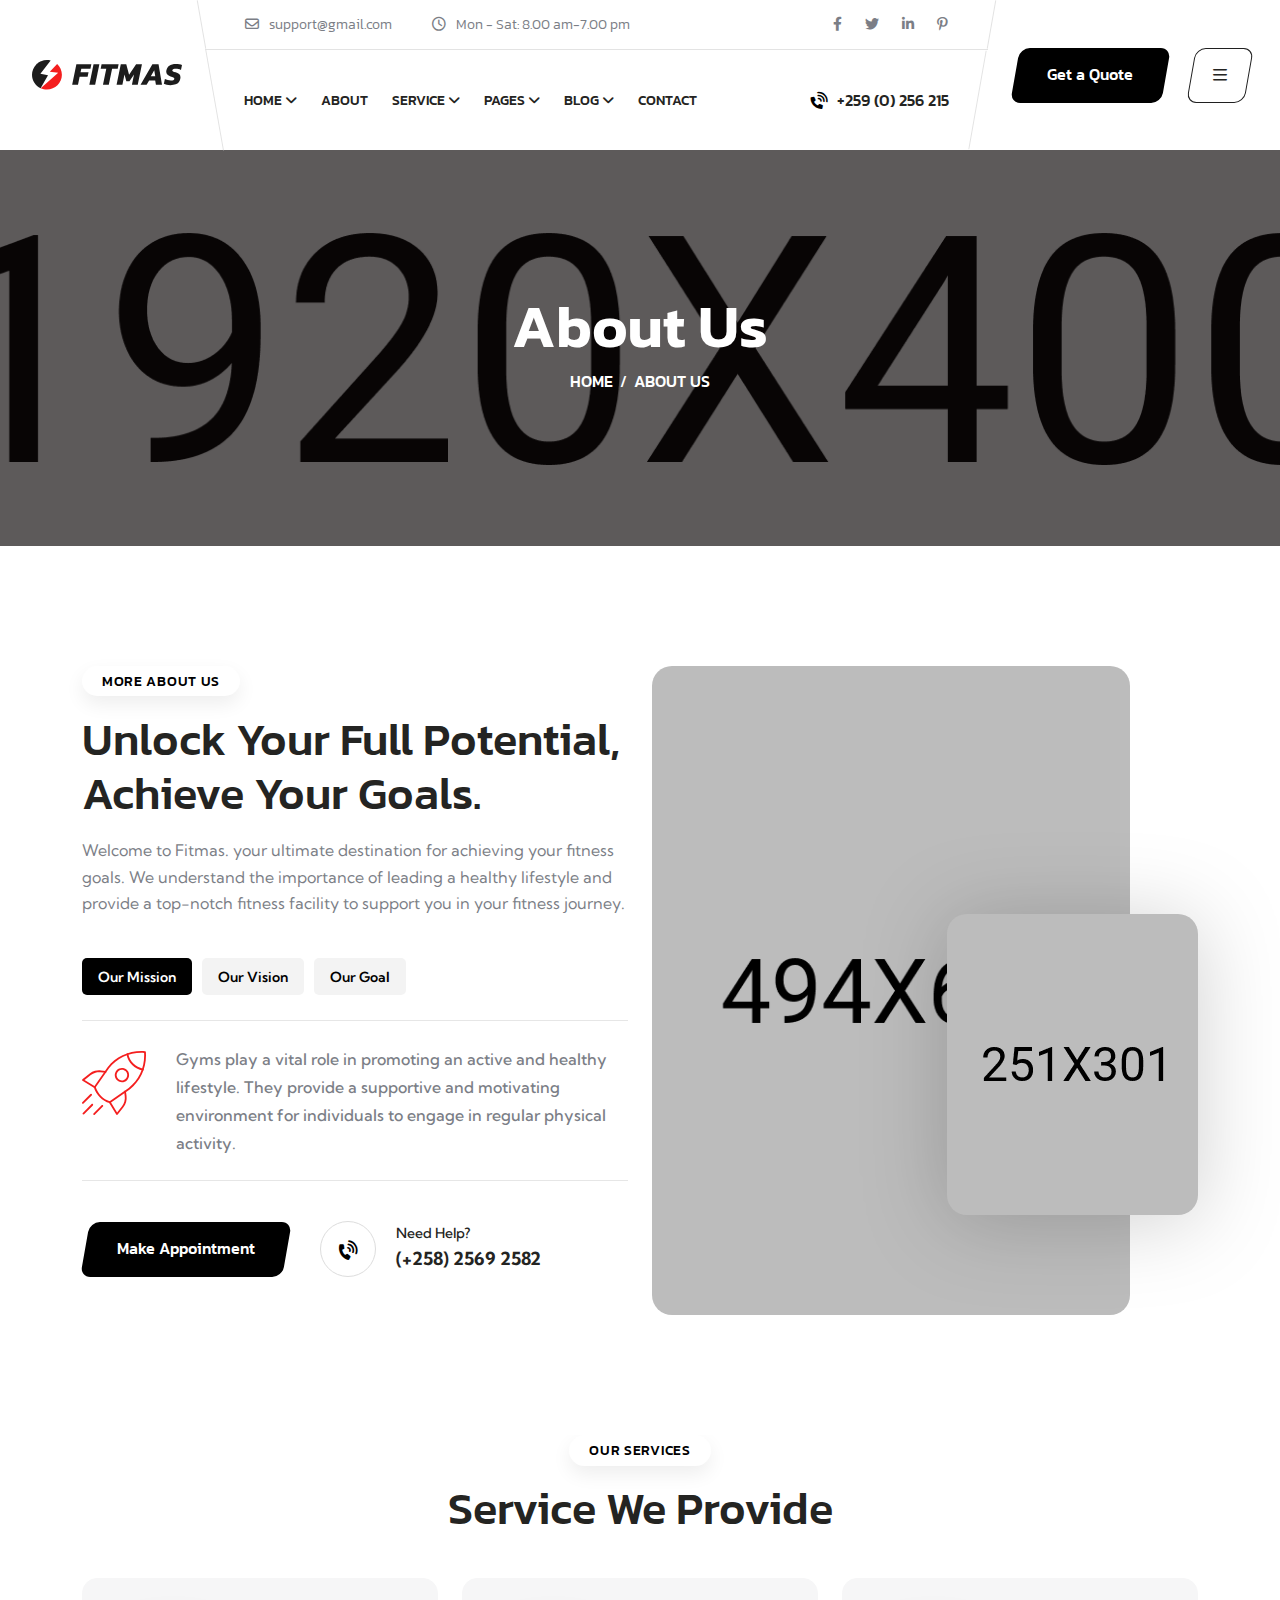
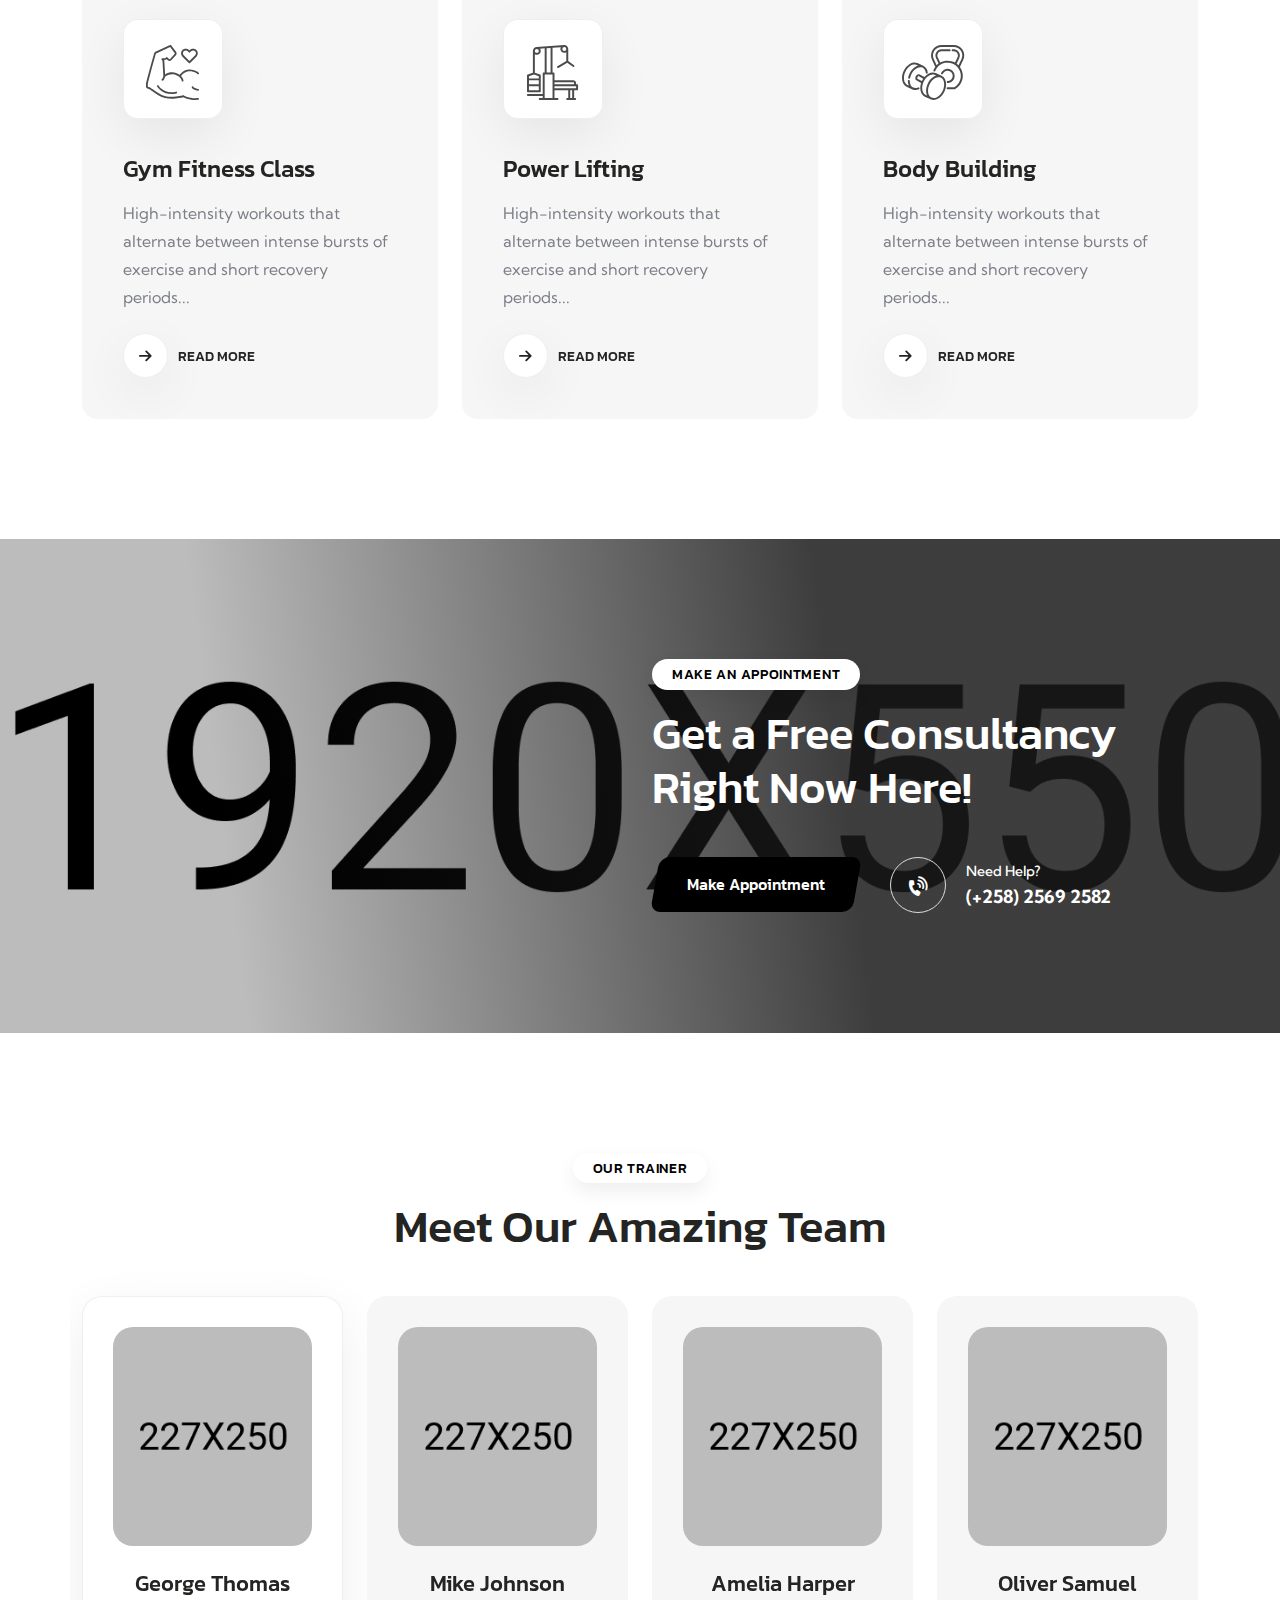
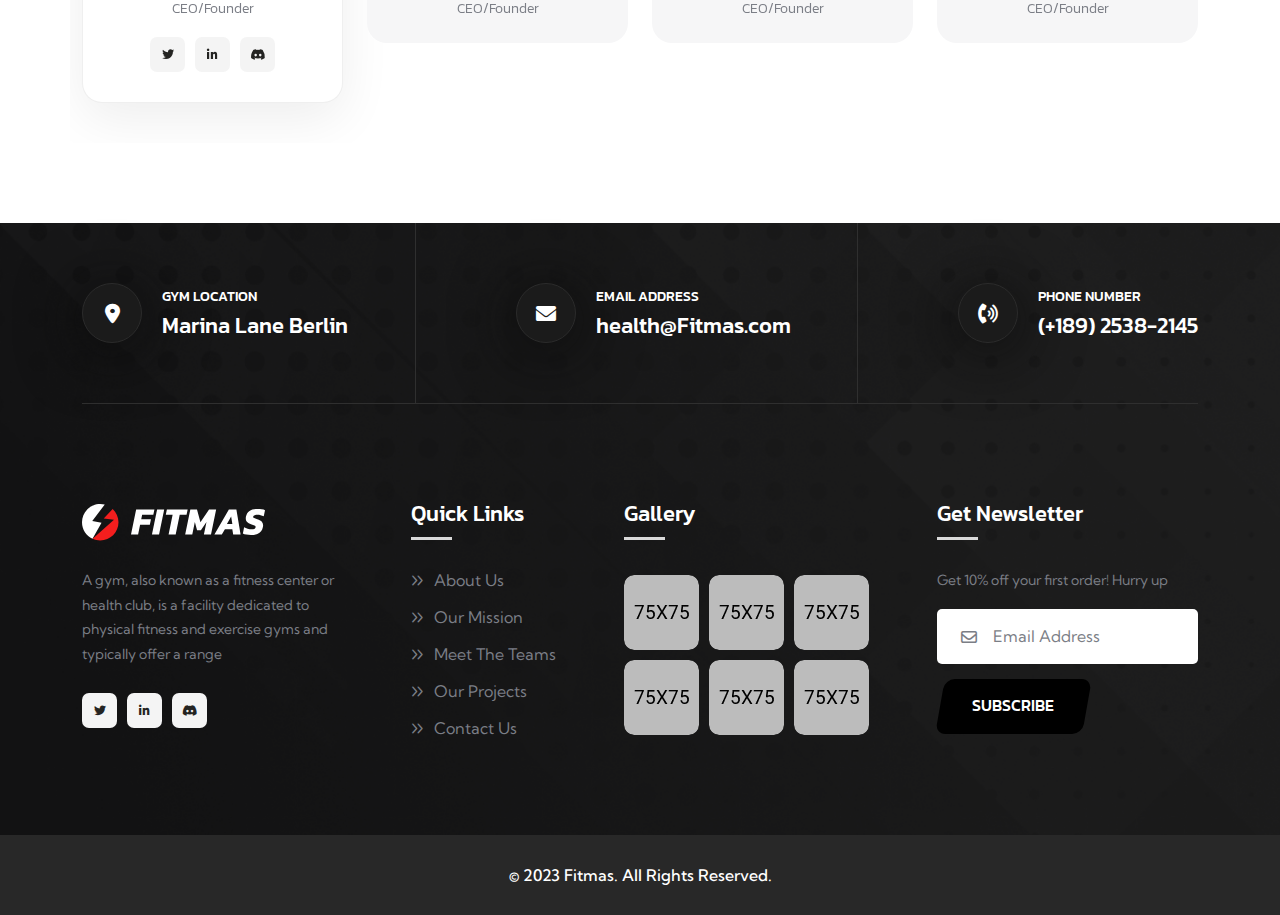
<file: about.html>
<!doctype html>
<html class="no-js" lang="zxx">

<head>
    <meta charset="utf-8">
    <meta http-equiv="x-ua-compatible" content="ie=edge">
    <title>Fitmas - Gym & Fitness HTML Template</title>
    <meta name="description" content="Fitmas - Gym & Fitness HTML Template">
    <meta name="keywords" content="Fitmas - Gym & Fitness HTML Template">
    <meta name="robots" content="INDEX,FOLLOW">

    <!-- Mobile Specific Metas -->
    <meta name="viewport" content="width=device-width, initial-scale=1, shrink-to-fit=no">

    <!-- Favicons - Place favicon.ico in the root directory -->
    <link rel="icon" type="image/png" sizes="32x32" href="assets/img/favicons/favicon.png">
    <link rel="manifest" href="assets/img/favicons/manifest.json">
    <meta name="msapplication-TileColor" content="#ffffff">
    <meta name="msapplication-TileImage" content="assets/img/favicons/ms-icon-144x144.png">
    <meta name="theme-color" content="#ffffff">

    <!--==============================
	  Google Fonts
	============================== -->
    <link rel="preconnect" href="https://fonts.googleapis.com">
    <link rel="preconnect" href="https://fonts.gstatic.com" crossorigin>
    <link href="https://fonts.googleapis.com/css2?family=Kanit:wght@300;400;500;600;700;800&family=Kumbh+Sans:wght@300;400;500;600;700&display=swap" rel="stylesheet">

    <!--==============================
	    All CSS File
	============================== -->
    <!-- Bootstrap -->
    <link rel="stylesheet" href="assets/css/bootstrap.min.css">
    <!-- Fontawesome Icon -->
    <link rel="stylesheet" href="assets/css/fontawesome.min.css">
    <!-- Magnific Popup -->
    <link rel="stylesheet" href="assets/css/magnific-popup.min.css">
    <!-- Slick Slider -->
    <link rel="stylesheet" href="assets/css/slick.min.css">
    <!-- Theme Custom CSS -->
    <link rel="stylesheet" href="assets/css/style.css">

</head>

<body>
    <!--********************************
   		Code Start From Here 
	******************************** -->




    <!--==============================
     Preloader
    ==============================-->
    <div class="preloader ">
        <div class="preloader-inner">
            <span class="loader"></span>
        </div>
    </div>
    <div class="popup-search-box">
        <button class="searchClose"><i class="fal fa-times"></i></button>
        <form action="#">
            <input type="text" placeholder="Search Here..">
            <button type="submit"><i class="fal fa-search"></i></button>
        </form>
    </div>
    <div class="sidemenu-wrapper">
        <div class="sidemenu-content">
            <button class="closeButton sideMenuCls"><i class="far fa-times"></i></button>
            <div class="widget footer-widget">
                <div class="widget-about">
                    <div class="footer-logo">
                        <a href="index.html"><img src="assets/img/logo-white.svg" alt="Fitmas"></a>
                    </div>
                    <p class="about-text">A gym, also known as a fitness center or health club, is a facility dedicated to physical fitness and exercise gyms and typically offer a range</p>
                    <div class="social-btn style2">
                        <a href="https://www.facebook.com/"><i class="fab fa-facebook"></i></a>
                        <a href="https://twitter.com/"><i class="fab fa-twitter"></i></a>                            
                        <a href="https://pinterest.com/"><i class="fab fa-pinterest-p"></i></a>
                        <a href="https://instagram.com/"><i class="fab fa-instagram"></i></a>
                    </div>
                </div>
            </div>
            <div class="widget widget_nav_menu footer-widget">
                <h3 class="widget_title">Quick Links</h3>
                <ul class="menu">
                    <li><a href="about.html">About Us</a></li>
                    <li><a href="project-details.html">Our Mission</a></li>
                    <li><a href="team.html">Meet The Teams</a></li>
                    <li><a href="project.html">Our Projects</a></li>
                    <li><a href="contact.html">Contact Us</a></li>
                </ul>
            </div>
        </div>
    </div>
    <!--==============================
    Mobile Menu
    ============================== -->
    <div class="mobile-menu-wrapper">
        <div class="mobile-menu-area text-center">
            <button class="menu-toggle"><i class="fal fa-times"></i></button>
            <div class="mobile-logo">
                <a href="index.html"><img src="assets/img/logo.svg" alt="Fitmas"></a>
            </div>
            <div class="mobile-menu">
                <ul>
                    <li class="menu-item-has-children">
                        <a href="#">Home</a>
                        <ul class="sub-menu">
                            <li>
                                <a href="index.html">Home 01</a>
                            </li>
                            <li>
                                <a href="home-2.html">Home 02</a>
                            </li>
                            <li>
                                <a href="home-3.html">Home 03</a>
                            </li>
                        </ul>
                    </li>
                    <li class="menu-item-has-children">
                        <a href="#">Pages</a>
                        <ul class="sub-menu">
                            <li><a href="team.html">Team Page</a></li>
                            <li><a href="team-2.html">Team Page 02</a></li>
                            <li><a href="team-details.html">Team Details</a></li>
                            <li><a href="gallery.html">Gallery Page</a></li>
                            <li><a href="gallery-2.html">Gallery Page 02</a></li>
                            <li><a href="project.html">Project Page</a></li>
                            <li><a href="project-details.html">Project Details</a></li>
                            <li><a href="shop.html">Shop Page</a></li>
                            <li><a href="shop-details.html">Shop Details</a></li>
                            <li><a href="pricing.html">Pricing Page</a></li>
                            <li><a href="error.html">Error Page</a></li>
                        </ul>
                    </li>
                    <li class="menu-item-has-children">
                        <a href="#">Project</a>
                        <ul class="sub-menu">
                            <li><a href="project.html">Projects</a></li>
                            <li><a href="project-details.html">Project Details</a></li>
                        </ul>
                    </li>
                    <li class="menu-item-has-children">
                        <a href="#">Service</a>
                        <ul class="sub-menu">
                            <li><a href="service.html">Service</a></li>
                            <li><a href="service-details.html">Service Details</a></li>
                        </ul>
                    </li>
                    <li class="menu-item-has-children">
                        <a href="#">Blog</a>
                        <ul class="sub-menu">
                            <li><a href="blog.html">Blog</a></li>
                            <li><a href="blog-2.html">Blog 02</a></li>
                            <li><a href="blog-details.html">Blog Details</a></li>
                        </ul>
                    </li>
                    <li>
                        <a href="contact.html">Contact</a>
                    </li>
                </ul>
            </div>
        </div>
    </div>
    <!--==============================
	Header Area
    ==============================-->
    <header class="nav-header header-layout1">
        <div class="header-top d-lg-block d-none">
            <div class="container-fluid">
                <div class="row justify-content-center justify-content-lg-between align-items-center gy-2">
                    <div class="col-auto d-none d-lg-block">
                        <div class="header-links">
                            <ul>
                                <li><i class="far fa-envelope"></i><a href="mailto:info@gmail.com">support@gmail.com</a></li>
                                <li><i class="far fa-clock"></i>Mon - Sat: 8.00 am-7.00 pm</li>
                            </ul>
                        </div>
                    </div>
                    <div class="col-auto">
                        <div class="header-links">
                            <ul>
                                <li>
                                    <div class="social-links">
                                        <span class="me-3">Visit our social pages</span>
                                        <a href="https://www.facebook.com/"><i class="fab fa-facebook-f"></i></a>
                                        <a href="https://www.twitter.com/"><i class="fab fa-twitter"></i></a>
                                        <a href="https://www.linkedin.com/"><i class="fab fa-linkedin-in"></i></a>
                                        <a href="https://www.pinterest.com/"><i class="fab fa-pinterest-p"></i></a>
                                    </div>
                                </li>
                            </ul>
                        </div>
                    </div>
                </div>
            </div>
        </div>
        <div class="sticky-wrapper">
            <!-- Main Menu Area -->
            <div class="menu-area">
                <div class="container-fluid">
                    <div class="row align-items-center justify-content-lg-start justify-content-between">
                        <div class="col-auto">
                            <div class="header-logo">
                                <a href="index.html"><img src="assets/img/logo.svg" alt="logo"></a>
                            </div>
                        </div>
                        <div class="col-auto">
                            <nav class="main-menu d-none d-lg-inline-block">
                                <ul>
                                    <li class="menu-item-has-children">
                                        <a href="#">Home</a>
                                        <ul class="sub-menu">
                                            <li>
                                                <a href="index.html">Home 01</a>
                                            </li>
                                            <li>
                                                <a href="home-2.html">Home 02</a>
                                            </li>
                                            <li>
                                                <a href="home-3.html">Home 03</a>
                                            </li>
                                        </ul>
                                    </li>
                                    <li>
                                        <a href="about.html">About</a>
                                    </li>
                                    <li class="menu-item-has-children">
                                        <a href="#">Service</a>
                                        <ul class="sub-menu">
                                            <li><a href="service.html">Service</a></li>
                                            <li><a href="service-details.html">Service Details</a></li>
                                        </ul>
                                    </li>
                                    <li class="menu-item-has-children">
                                        <a href="#">Pages</a>
                                        <ul class="sub-menu">
                                            <li><a href="team.html">Team Page</a></li>
                                            <li><a href="team-2.html">Team Page 02</a></li>
                                            <li><a href="team-details.html">Team Details</a></li>
                                            <li><a href="gallery.html">Gallery Page</a></li>
                                            <li><a href="gallery-2.html">Gallery Page 02</a></li>
                                            <li><a href="project.html">Project Page</a></li>
                                            <li><a href="project-details.html">Project Details</a></li>
                                            <li><a href="shop.html">Shop Page</a></li>
                                            <li><a href="shop-details.html">Shop Details</a></li>
                                            <li><a href="pricing.html">Pricing Page</a></li>
                                            <li><a href="error.html">Error Page</a></li>
                                        </ul>
                                    </li>
                                    <li class="menu-item-has-children">
                                        <a href="#">Blog</a>
                                        <ul class="sub-menu">
                                            <li><a href="blog.html">Blog</a></li>
                                            <li><a href="blog-2.html">Blog 02</a></li>
                                            <li><a href="blog-details.html">Blog Details</a></li>
                                        </ul>
                                    </li>
                                    <li>
                                        <a href="contact.html">Contact</a>
                                    </li>
                                </ul>
                            </nav>
                            <div class="navbar-right d-inline-flex d-lg-none">
                                <button type="button" class="menu-toggle icon-btn"><i class="far fa-bars"></i></button>
                            </div>
                        </div>
                        <div class="col-auto ms-auto d-lg-block d-none">
                            <div class="navbar-right-desc">
                                <i class="fas fa-phone-volume"></i><a href="tel:+2590256215">+259 (0) 256 215</a>
                            </div>
                        </div>
                        <div class="col-auto d-none d-lg-block">
                            <div class="header-button">
                                <a href="contact.html" class="btn d-xl-block d-none">
                                    Get a Quote
                                </a>
                                <button type="button" class="btn btn-border sideMenuToggler">
                                    <i class="far fa-bars"></i>                                         
                                </button>
                            </div>
                        </div>
                    </div>
                </div>
            </div>
        </div>
    </header>

    <!--==============================
    Breadcumb
    ============================== -->
    <div class="breadcumb-wrapper" data-bg-src="assets/img/bg/breadcrumb-bg.png">
        <!-- bg animated image/ -->   
        <div class="container">
            <div class="row">
                <div class="col-lg-12">
                    <div class="breadcumb-content">
                        <h1 class="breadcumb-title">About Us</h1>
                        <ul class="breadcumb-menu">
                            <li><a href="index.html">HOME</a></li>
                            <li class="active">ABOUT US</li>
                        </ul>
                    </div>
                </div>
            </div>
            
        </div>
    </div>

    <!--==============================
    About Area  
    ==============================-->
    <div class="space">
        <div class="container">
            <div class="row">
                <div class="col-lg-6 order-lg-2 text-lg-end">
                    <div class="about-thumb mb-5 mb-lg-0">  
                        <img class="about-img-1" src="assets/img/normal/about_1-1.png" alt="img">
                        <img class="about-img-2 jump" src="assets/img/normal/about_1-2.png" alt="img">
                    </div>
                </div>
                <div class="col-lg-6 order-lg-1">
                    <div class="about-content-wrap">
                        <div class="title-area mb-0">
                            <span class="sub-title">More About Us</span>
                            <h2 class="sec-title">Unlock Your Full Potential,
                                Achieve Your Goals.</h2>
                            <p class="sec-text">Welcome to Fitmas. your ultimate destination for achieving your fitness goals. We understand the importance of leading a healthy lifestyle and provide a top-notch fitness facility to support you in your fitness journey. 
                            </p>
                            <div class="about-tab-1">
                                <div class="filter-menu-active">
                                    <button data-filter=".cat1" class="active" type="button">Our Mission</button>
                                    <button data-filter=".cat2" type="button">Our Vision</button>
                                    <button data-filter=".cat3" type="button">Our Goal</button>
                                </div>
                                <div class="filter-active-cat1">
                                    <div class="filter-item cat1">
                                        <div class="about-tab-icon">
                                            <img src="assets/img/icon/about-icon.svg" alt="img">
                                        </div>
                                        <p class="about-tab-text">Gyms play a vital role in promoting an active and healthy lifestyle. They provide a supportive and motivating environment for individuals to engage in regular physical activity.</p>
                                    </div>
                                    <div class="filter-item cat2">
                                        <div class="about-tab-icon">
                                            <img src="assets/img/icon/about-icon.svg" alt="img">
                                        </div>
                                        <p class="about-tab-text">Gyms play a vital role in promoting an active and healthy lifestyle. They provide a supportive and motivating environment for individuals to engage in regular physical activity.</p>
                                    </div>
                                    <div class="filter-item cat3">
                                        <div class="about-tab-icon">
                                            <img src="assets/img/icon/about-icon.svg" alt="img">
                                        </div>
                                        <p class="about-tab-text">Gyms play a vital role in promoting an active and healthy lifestyle. They provide a supportive and motivating environment for individuals to engage in regular physical activity.</p>
                                    </div>
                                </div>
                            </div>
                        </div>
                        <div class="btn-wrap mt-40">
                            <a href="about.html" class="btn">Make Appointment</a>
                            <div class="about-info-wrap">
                                <div class="icon"><i class="fas fa-phone-volume"></i></div>
                                <div class="details">
                                    <p class="about-info-title">Need Help?</p>
                                    <a class="about-info-link" href="tel:+25825692582">(+258) 2569 2582</a>
                                </div>
                            </div>
                        </div>
                    </div>                    
                </div>
            </div>
        </div>
    </div>

    <!--==============================
    Service Area 02  
    ==============================-->
    <div class="service-area-2 space-bottom overflow-hidden">
        <div class="container">
            <div class="title-area text-center">
                <span class="sub-title">Our Services</span>
                <h2 class="sec-title">Service We Provide</h2>
            </div>
        </div>
        <div class="container">
            <div class="row global-carousel service-slider-2 slider-shadow" data-slide-show="3" data-ml-slide-show="3" data-lg-slide-show="3" data-md-slide-show="2" data-sm-slide-show="1" data-xs-slide-show="1" data-dots="false">
                <div class="col-lg-4 col-md-6">
                    <div class="service-card style2">
                        <div class="service-card_icon">
                            <img src="assets/img/icon/service-icon_2-1.svg" alt="img">
                        </div>
                        <div class="service-card_content">
                            <h4 class="service-card_title h5"><a href="service-details.html">Gym Fitness Class</a></h4>
                            <p class="service-card_text">High-intensity workouts that alternate between intense bursts of exercise and
                                short recovery periods...</p>
                            <a href="service-details.html" class="link-btn" tabindex="0"><i class="fas fa-arrow-right"></i> Read More</a>
                        </div>
                    </div>
                </div>
                <div class="col-lg-4 col-md-6">
                    <div class="service-card style2">
                        <div class="service-card_icon">
                            <img src="assets/img/icon/service-icon_2-2.svg" alt="img">
                        </div>
                        <div class="service-card_content">
                            <h4 class="service-card_title h5"><a href="service-details.html">Power Lifting</a></h4>
                            <p class="service-card_text">High-intensity workouts that alternate between intense bursts of exercise and
                                short recovery periods...</p>
                            <a href="service-details.html" class="link-btn" tabindex="0"><i class="fas fa-arrow-right"></i> Read More</a>
                        </div>
                    </div>
                </div>
                <div class="col-lg-4 col-md-6">
                    <div class="service-card style2">
                        <div class="service-card_icon">
                            <img src="assets/img/icon/service-icon_2-3.svg" alt="img">
                        </div>
                        <div class="service-card_content">
                            <h4 class="service-card_title h5"><a href="service-details.html">Body Building</a></h4>
                            <p class="service-card_text">High-intensity workouts that alternate between intense bursts of exercise and
                                short recovery periods...</p>
                            <a href="service-details.html" class="link-btn" tabindex="0"><i class="fas fa-arrow-right"></i> Read More</a>
                        </div>
                    </div>
                </div>
                <div class="col-lg-4 col-md-6">
                    <div class="service-card style2">
                        <div class="service-card_icon">
                            <img src="assets/img/icon/service-icon_2-1.svg" alt="img">
                        </div>
                        <div class="service-card_content">
                            <h4 class="service-card_title h5"><a href="service-details.html">Gym Fitness Class</a></h4>
                            <p class="service-card_text">High-intensity workouts that alternate between intense bursts of exercise and
                                short recovery periods...</p>
                            <a href="service-details.html" class="link-btn" tabindex="0"><i class="fas fa-arrow-right"></i> Read More</a>
                        </div>
                    </div>
                </div>
                <div class="col-lg-4 col-md-6">
                    <div class="service-card style2">
                        <div class="service-card_icon">
                            <img src="assets/img/icon/service-icon_2-2.svg" alt="img">
                        </div>
                        <div class="service-card_content">
                            <h4 class="service-card_title h5"><a href="service-details.html">Power Lifting</a></h4>
                            <p class="service-card_text">High-intensity workouts that alternate between intense bursts of exercise and
                                short recovery periods...</p>
                            <a href="service-details.html" class="link-btn" tabindex="0"><i class="fas fa-arrow-right"></i> Read More</a>
                        </div>
                    </div>
                </div>
                <div class="col-lg-4 col-md-6">
                    <div class="service-card style2">
                        <div class="service-card_icon">
                            <img src="assets/img/icon/service-icon_2-3.svg" alt="img">
                        </div>
                        <div class="service-card_content">
                            <h4 class="service-card_title h5"><a href="service-details.html">Body Building</a></h4>
                            <p class="service-card_text">High-intensity workouts that alternate between intense bursts of exercise and
                                short recovery periods...</p>
                            <a href="service-details.html" class="link-btn" tabindex="0"><i class="fas fa-arrow-right"></i> Read More</a>
                        </div>
                    </div>
                </div>
            </div>
        </div>
    </div>

    <!--==============================
    Cta Area  
    ==============================-->
    <section class="cta-area space" data-bg-src="assets/img/bg/cta-bg1.png">
        <div class="container">
            <div class="row justify-content-lg-end justify-content-center">
                <div class="col-xl-6 col-lg-8 col-md-10">
                    <div class="cta-wrap text-center text-lg-start">
                        <div class="title-area">
                            <span class="sub-title">Make An Appointment</span>
                            <h2 class="sec-title text-white">Get a Free Consultancy
                                Right Now Here!</h2>
                        </div>
                        <div class="btn-wrap mt-40">
                            <a href="about.html" class="btn style2">Make Appointment</a>
                            <div class="about-info-wrap style3">
                                <div class="icon"><i class="fas fa-phone-volume"></i></div>
                                <div class="details">
                                    <p class="about-info-title text-white">Need Help?</p>
                                    <a class="about-info-link" href="tel:+25825692582">(+258) 2569 2582</a>
                                </div>
                            </div>
                        </div>
                    </div>
                </div>
            </div>
        </div>
    </section>  

    <!--==============================
    Team Area  
    ==============================-->
    <div class="team-area-1 space">
        <div class="container">
            <div class="title-area text-center">
                <span class="sub-title">Our Trainer</span>
                <h2 class="sec-title">Meet Our Amazing Team</h2>
            </div>
            <div class="row global-carousel team-slider-1 slider-shadow" data-slide-show="4" data-ml-slide-show="4" data-lg-slide-show="3" data-md-slide-show="2" data-sm-slide-show="1" data-xs-slide-show="1" data-center-mode="true">
                <div class="col-lg-4 col-md-6">
                    <div class="team-card">
                        <div class="team-card_img">
                            <img src="assets/img/team/team-1.png" alt="img">
                        </div>
                        <div class="team-card_content">
                            <h4 class="team-card_title"><a href="team-details.html">George Thomas</a>
                            </h4>
                            <span class="team-card_desig">CEO/Founder</span>
                            <div class="social-btn">
                                <a href="https://twitter.com/"><i class="fab fa-twitter"></i></a>
                                <a href="https://linkedin.com/"><i class="fab fa-linkedin-in"></i></a>
                                <a href="https://www.discord.com/"><i class="fab fa-discord"></i></a>
                            </div>
                        </div>
                    </div>
                </div>
                <div class="col-lg-4 col-md-6">
                    <div class="team-card">
                        <div class="team-card_img">
                            <img src="assets/img/team/team-2.png" alt="img">
                        </div>
                        <div class="team-card_content">
                            <h4 class="team-card_title"><a href="team-details.html">Mike Johnson</a>
                            </h4>
                            <span class="team-card_desig">CEO/Founder</span>
                            <div class="social-btn">
                                <a href="https://twitter.com/"><i class="fab fa-twitter"></i></a>
                                <a href="https://linkedin.com/"><i class="fab fa-linkedin-in"></i></a>
                                <a href="https://www.discord.com/"><i class="fab fa-discord"></i></a>
                            </div>
                        </div>
                    </div>
                </div>
                <div class="col-lg-4 col-md-6">
                    <div class="team-card">
                        <div class="team-card_img">
                            <img src="assets/img/team/team-3.png" alt="img">
                        </div>
                        <div class="team-card_content">
                            <h4 class="team-card_title"><a href="team-details.html">Amelia Harper</a>
                            </h4>
                            <span class="team-card_desig">CEO/Founder</span>
                            <div class="social-btn">
                                <a href="https://twitter.com/"><i class="fab fa-twitter"></i></a>
                                <a href="https://linkedin.com/"><i class="fab fa-linkedin-in"></i></a>
                                <a href="https://www.discord.com/"><i class="fab fa-discord"></i></a>
                            </div>
                        </div>
                    </div>
                </div>
                <div class="col-lg-4 col-md-6">
                    <div class="team-card">
                        <div class="team-card_img">
                            <img src="assets/img/team/team-4.png" alt="img">
                        </div>
                        <div class="team-card_content">
                            <h4 class="team-card_title"><a href="team-details.html">Oliver Samuel</a>
                            </h4>
                            <span class="team-card_desig">CEO/Founder</span>
                            <div class="social-btn">
                                <a href="https://twitter.com/"><i class="fab fa-twitter"></i></a>
                                <a href="https://linkedin.com/"><i class="fab fa-linkedin-in"></i></a>
                                <a href="https://www.discord.com/"><i class="fab fa-discord"></i></a>
                            </div>
                        </div>
                    </div>
                </div>
                <div class="col-lg-4 col-md-6">
                    <div class="team-card">
                        <div class="team-card_img">
                            <img src="assets/img/team/team-1.png" alt="img">
                        </div>
                        <div class="team-card_content">
                            <h4 class="team-card_title"><a href="team-details.html">George Thomas</a>
                            </h4>
                            <span class="team-card_desig">CEO/Founder</span>
                            <div class="social-btn">
                                <a href="https://twitter.com/"><i class="fab fa-twitter"></i></a>
                                <a href="https://linkedin.com/"><i class="fab fa-linkedin-in"></i></a>
                                <a href="https://www.discord.com/"><i class="fab fa-discord"></i></a>
                            </div>
                        </div>
                    </div>
                </div>
                <div class="col-lg-4 col-md-6">
                    <div class="team-card">
                        <div class="team-card_img">
                            <img src="assets/img/team/team-2.png" alt="img">
                        </div>
                        <div class="team-card_content">
                            <h4 class="team-card_title"><a href="team-details.html">Mike Johnson</a>
                            </h4>
                            <span class="team-card_desig">CEO/Founder</span>
                            <div class="social-btn">
                                <a href="https://twitter.com/"><i class="fab fa-twitter"></i></a>
                                <a href="https://linkedin.com/"><i class="fab fa-linkedin-in"></i></a>
                                <a href="https://www.discord.com/"><i class="fab fa-discord"></i></a>
                            </div>
                        </div>
                    </div>
                </div>
                <div class="col-lg-4 col-md-6">
                    <div class="team-card">
                        <div class="team-card_img">
                            <img src="assets/img/team/team-3.png" alt="img">
                        </div>
                        <div class="team-card_content">
                            <h4 class="team-card_title"><a href="team-details.html">Amelia Harper</a>
                            </h4>
                            <span class="team-card_desig">CEO/Founder</span>
                            <div class="social-btn">
                                <a href="https://twitter.com/"><i class="fab fa-twitter"></i></a>
                                <a href="https://linkedin.com/"><i class="fab fa-linkedin-in"></i></a>
                                <a href="https://www.discord.com/"><i class="fab fa-discord"></i></a>
                            </div>
                        </div>
                    </div>
                </div>
                <div class="col-lg-4 col-md-6">
                    <div class="team-card">
                        <div class="team-card_img">
                            <img src="assets/img/team/team-4.png" alt="img">
                        </div>
                        <div class="team-card_content">
                            <h4 class="team-card_title"><a href="team-details.html">Oliver Samuel</a>
                            </h4>
                            <span class="team-card_desig">CEO/Founder</span>
                            <div class="social-btn">
                                <a href="https://twitter.com/"><i class="fab fa-twitter"></i></a>
                                <a href="https://linkedin.com/"><i class="fab fa-linkedin-in"></i></a>
                                <a href="https://www.discord.com/"><i class="fab fa-discord"></i></a>
                            </div>
                        </div>
                    </div>
                </div>
            </div>
        </div>
    </div>

    <!--==============================
        Footer Area
    ==============================-->
    <footer class="footer-wrapper footer-layout1" data-bg-src="assets/img/bg/footer-1-bg.png">    
        <div class="container">
            <div class="contact-card">
                <div class="info-card">
                    <div class="info-card_icon">
                        <i class="fas fa-location-dot"></i>
                    </div>
                    <div class="info-card_content">
                        <p class="info-card_text">Gym Location</p>
                        <a href="https://www.google.com/maps" class="info-card_link">Marina Lane Berlin</a>
                    </div>
                </div>
                <div class="info-card">
                    <div class="info-card_icon">
                        <i class="fas fa-envelope"></i>
                    </div>
                    <div class="info-card_content">
                        <p class="info-card_text">Email Address</p>
                        <a href="mailto:health@Fitmas.com" class="info-card_link">health@Fitmas.com</a>
                    </div>
                </div>
                <div class="info-card">
                    <div class="info-card_icon">
                        <i class="fas fa-phone-volume"></i>
                    </div>
                    <div class="info-card_content">
                        <p class="info-card_text">Phone Number</p>
                        <a href="tel:+18925382145" class="info-card_link">(+189) 2538-2145</a>
                    </div>
                </div>
            </div>
            <div class="widget-area">
                <div class="row justify-content-between">
                    <div class="col-md-6 col-xl-3">
                        <div class="widget footer-widget">
                            <div class="widget-about">
                                <div class="footer-logo">
                                    <a href="index.html"><img src="assets/img/logo-white.svg" alt="Fitmas"></a>
                                </div>
                                <p class="about-text">A gym, also known as a fitness center or health club, is a facility dedicated to physical fitness and exercise gyms and typically offer a range</p>
                                <div class="social-btn">
                                    <a href="https://twitter.com/" tabindex="0"><i class="fab fa-twitter"></i></a>
                                    <a href="https://linkedin.com/" tabindex="0"><i class="fab fa-linkedin-in"></i></a>
                                    <a href="https://www.discord.com/" tabindex="0"><i class="fab fa-discord"></i></a>
                                </div>
                            </div>
                        </div>
                    </div>
                    <div class="col-md-6 col-xl-auto">
                        <div class="widget widget_nav_menu footer-widget">
                            <h3 class="widget_title">Quick Links</h3>
                            <div class="menu-all-pages-container">
                                <ul class="menu">
                                    <li><a href="about.html">About Us</a></li>
                                    <li><a href="service-details.html">Our Mission</a></li>
                                    <li><a href="team.html">Meet The Teams</a></li>
                                    <li><a href="project.html">Our Projects</a></li>
                                    <li><a href="contact.html">Contact Us</a></li>
                                </ul>
                            </div>
                        </div>
                    </div>
                    <div class="col-md-6 col-xl-auto">
                        <div class="widget footer-widget">
                            <h3 class="widget_title">Gallery</h3>
                            <div class="sidebar-gallery">
                                <div class="gallery-thumb">
                                    <img src="assets/img/widget/insta-feed1.png" alt="Gallery Image">
                                    <a href="assets/img/widget/insta-feed1.png" class="gallery-btn popup-image"><i class="fab fa-instagram"></i></a>
                                </div>
                                <div class="gallery-thumb">
                                    <img src="assets/img/widget/insta-feed2.png" alt="Gallery Image">
                                    <a href="assets/img/widget/insta-feed2.png" class="gallery-btn popup-image"><i class="fab fa-instagram"></i></a>
                                </div>
                                <div class="gallery-thumb">
                                    <img src="assets/img/widget/insta-feed3.png" alt="Gallery Image">
                                    <a href="assets/img/widget/insta-feed3.png" class="gallery-btn popup-image"><i class="fab fa-instagram"></i></a>
                                </div>
                                <div class="gallery-thumb">
                                    <img src="assets/img/widget/insta-feed4.png" alt="Gallery Image">
                                    <a href="assets/img/widget/insta-feed4.png" class="gallery-btn popup-image"><i class="fab fa-instagram"></i></a>
                                </div>
                                <div class="gallery-thumb">
                                    <img src="assets/img/widget/insta-feed5.png" alt="Gallery Image">
                                    <a href="assets/img/widget/insta-feed5.png" class="gallery-btn popup-image"><i class="fab fa-instagram"></i></a>
                                </div>
                                <div class="gallery-thumb">
                                    <img src="assets/img/widget/insta-feed6.png" alt="Gallery Image">
                                    <a href="assets/img/widget/insta-feed6.png" class="gallery-btn popup-image"><i class="fab fa-instagram"></i></a>
                                </div>
                            </div>
                        </div>
                    </div>
                    <div class="col-md-6 col-xl-3">
                        <div class="widget footer-widget">
                            <h3 class="widget_title">Get Newsletter</h3>
                            <p class="footer-text">Get 10% off your first order! Hurry up</p>
                            <form class="newsletter-form">
                                <div class="form-group">
                                    <i class="far fa-envelope"></i>
                                    <input class="form-control" type="email" placeholder="Email Address" required="">
                                </div>
                                <button type="submit" class="btn style2">SUBSCRIBE</button>
                            </form>
                        </div>
                    </div>                    
                </div>
            </div>
        </div>
        <div class="copyright-wrap">
            <div class="container">
                <div class="row justify-content-center">
                    <div class="col-auto align-self-center"><p class="copyright-text text-center">© 2023 <a href="#">Fitmas.</a> All Rights Reserved.</p></div>
                </div>                
            </div>
        </div>
    </footer>

    <!--********************************
			Code End  Here 
	******************************** -->

    <!-- Scroll To Top -->
    <div class="scroll-top">
        <svg class="progress-circle svg-content" width="100%" height="100%" viewBox="-1 -1 102 102">
            <path d="M50,1 a49,49 0 0,1 0,98 a49,49 0 0,1 0,-98" style="transition: stroke-dashoffset 10ms linear 0s; stroke-dasharray: 307.919, 307.919; stroke-dashoffset: 307.919;"></path>
        </svg>
    </div>

    <!--==============================
    All Js File
    ============================== -->
    <!-- Jquery -->
    <script src="assets/js/vendor/jquery-3.6.0.min.js"></script>
    <!-- Slick Slider -->
    <script src="assets/js/slick.min.js"></script>
    <!-- Bootstrap -->
    <script src="assets/js/bootstrap.min.js"></script>
    <!-- Magnific Popup -->
    <script src="assets/js/jquery.magnific-popup.min.js"></script>
    <!-- Counter Up -->
    <script src="assets/js/jquery.counterup.min.js"></script>
    <!-- Range Slider -->
    <script src="assets/js/jquery-ui.min.js"></script>
    <!-- Isotope Filter -->
    <script src="assets/js/imagesloaded.pkgd.min.js"></script>
    <script src="assets/js/isotope.pkgd.min.js"></script>
    
    <!-- Main Js File -->
    <script src="assets/js/main.js"></script>
</body>

</html>
</file>
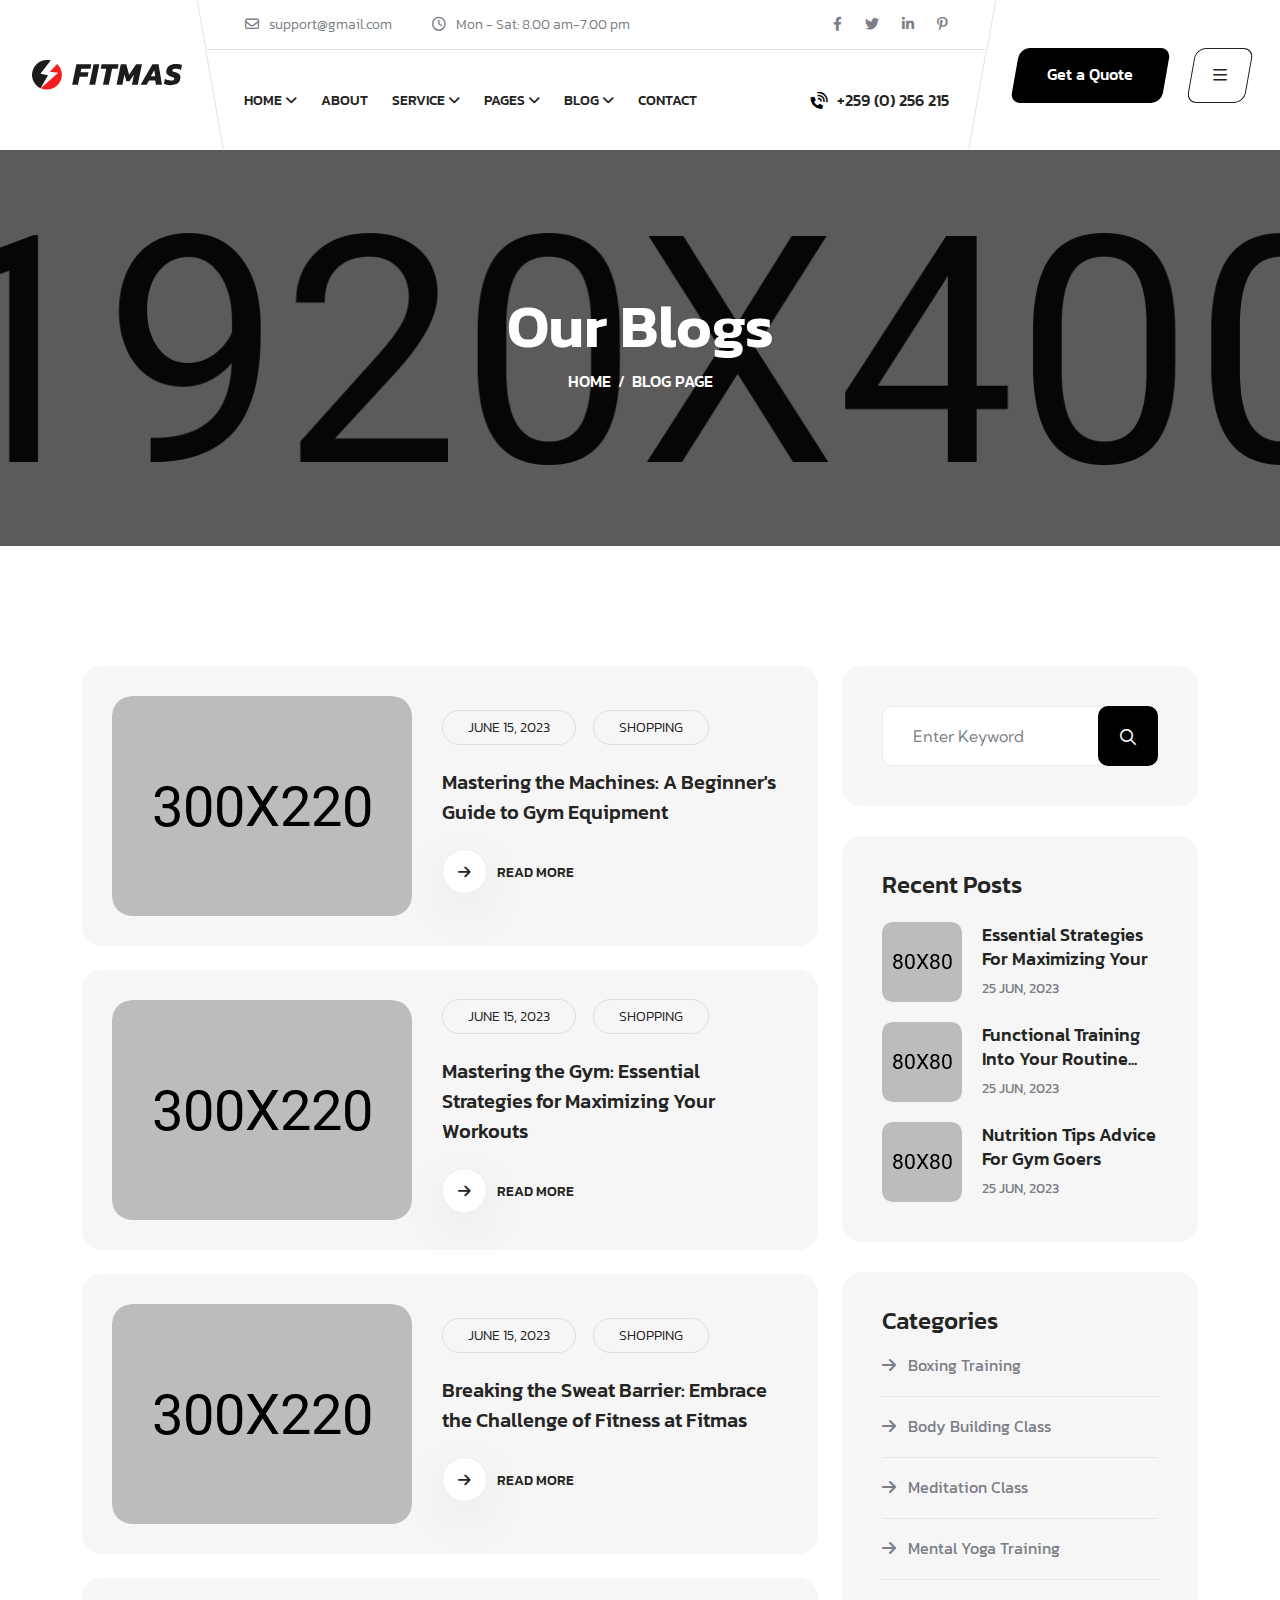
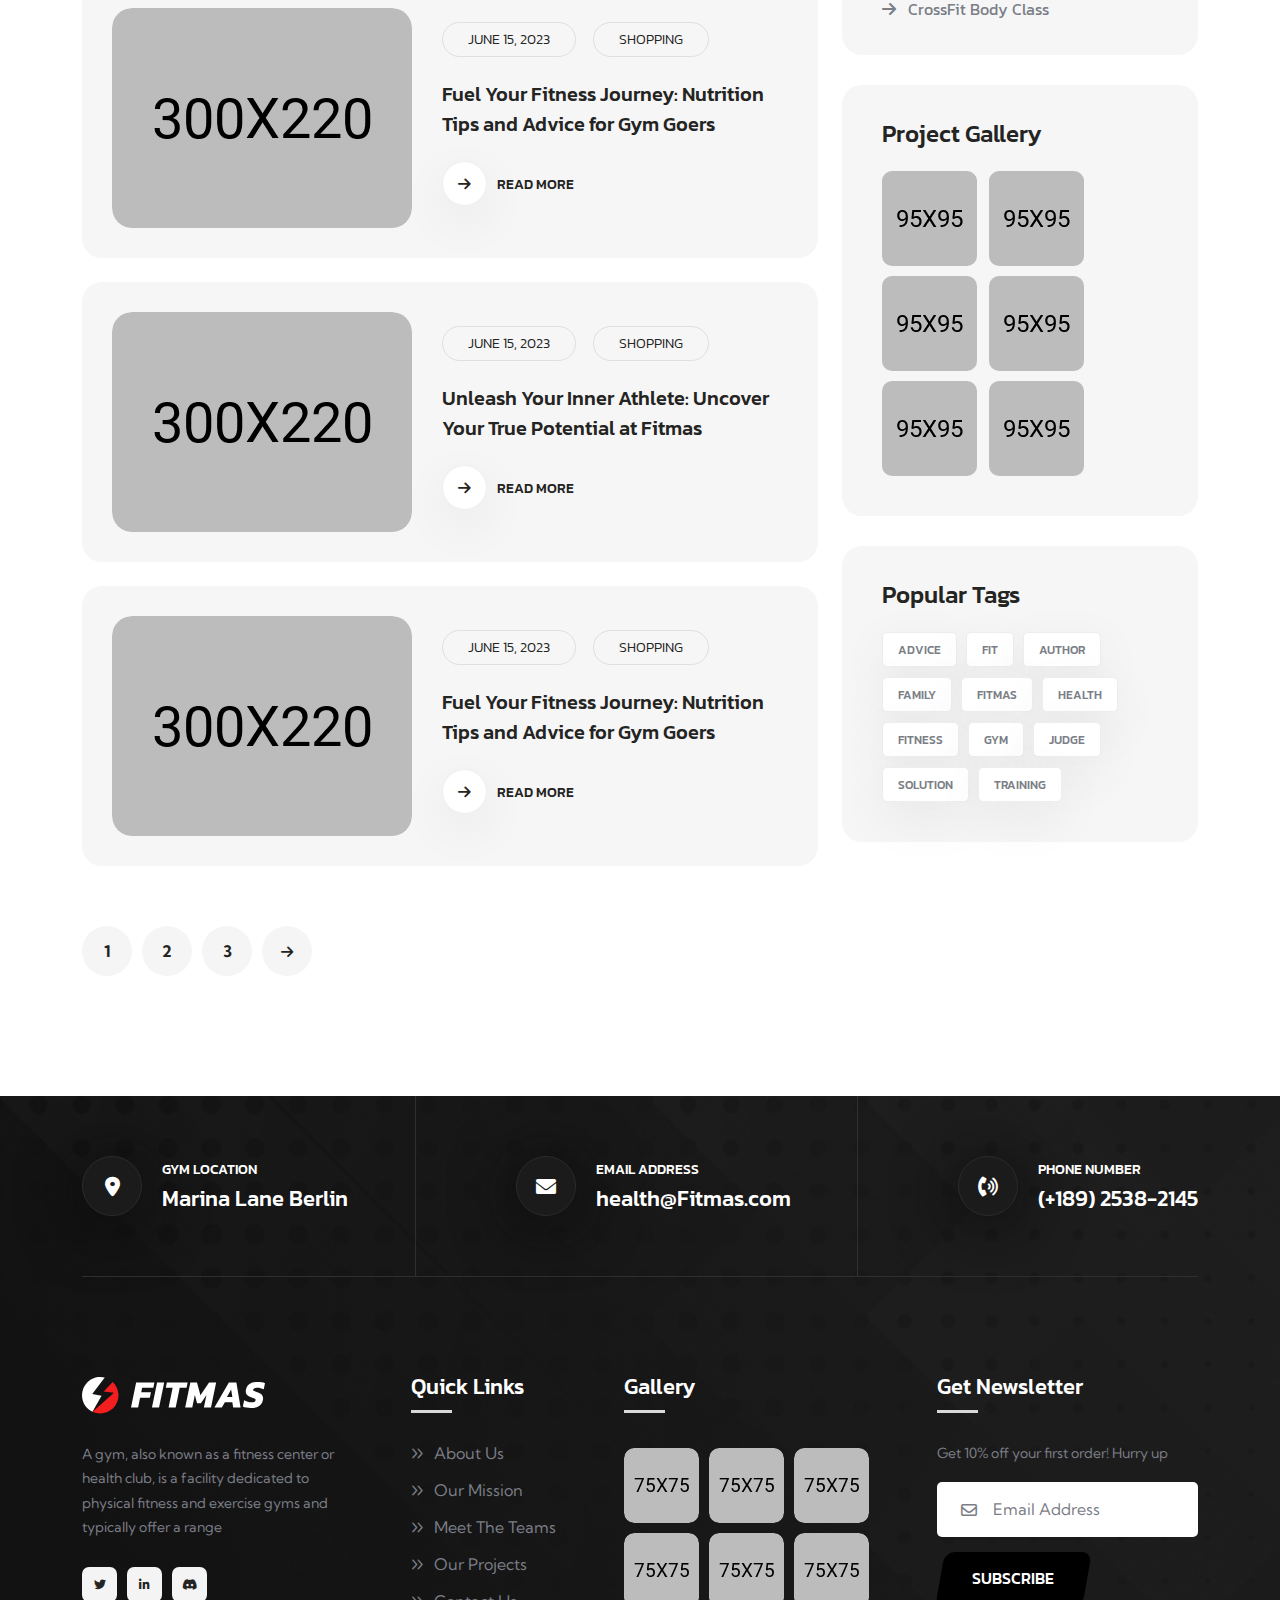
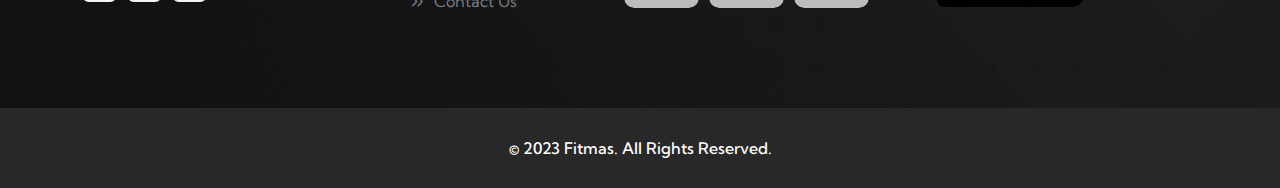
<file: blog-2.html>
<!doctype html>
<html class="no-js" lang="zxx">

<head>
    <meta charset="utf-8">
    <meta http-equiv="x-ua-compatible" content="ie=edge">
    <title>Fitmas - Gym & Fitness HTML Template</title>
    <meta name="description" content="Fitmas - Gym & Fitness HTML Template">
    <meta name="keywords" content="Fitmas - Gym & Fitness HTML Template">
    <meta name="robots" content="INDEX,FOLLOW">

    <!-- Mobile Specific Metas -->
    <meta name="viewport" content="width=device-width, initial-scale=1, shrink-to-fit=no">

    <!-- Favicons - Place favicon.ico in the root directory -->
    <link rel="icon" type="image/png" sizes="32x32" href="assets/img/favicons/favicon.png">
    <link rel="manifest" href="assets/img/favicons/manifest.json">
    <meta name="msapplication-TileColor" content="#ffffff">
    <meta name="msapplication-TileImage" content="assets/img/favicons/ms-icon-144x144.png">
    <meta name="theme-color" content="#ffffff">

    <!--==============================
	  Google Fonts
	============================== -->
    <link rel="preconnect" href="https://fonts.googleapis.com">
    <link rel="preconnect" href="https://fonts.gstatic.com" crossorigin>
    <link href="https://fonts.googleapis.com/css2?family=Kanit:wght@300;400;500;600;700;800&family=Kumbh+Sans:wght@300;400;500;600;700&display=swap" rel="stylesheet">

    <!--==============================
	    All CSS File
	============================== -->
    <!-- Bootstrap -->
    <link rel="stylesheet" href="assets/css/bootstrap.min.css">
    <!-- Fontawesome Icon -->
    <link rel="stylesheet" href="assets/css/fontawesome.min.css">
    <!-- Magnific Popup -->
    <link rel="stylesheet" href="assets/css/magnific-popup.min.css">
    <!-- Slick Slider -->
    <link rel="stylesheet" href="assets/css/slick.min.css">
    <!-- Theme Custom CSS -->
    <link rel="stylesheet" href="assets/css/style.css">

</head>

<body>
    <!--********************************
   		Code Start From Here 
	******************************** -->




    <!--==============================
     Preloader
    ==============================-->
    <div class="preloader ">
        <div class="preloader-inner">
            <span class="loader"></span>
        </div>
    </div>
    <div class="popup-search-box">
        <button class="searchClose"><i class="fal fa-times"></i></button>
        <form action="#">
            <input type="text" placeholder="Search Here..">
            <button type="submit"><i class="fal fa-search"></i></button>
        </form>
    </div>
    <div class="sidemenu-wrapper">
        <div class="sidemenu-content">
            <button class="closeButton sideMenuCls"><i class="far fa-times"></i></button>
            <div class="widget footer-widget">
                <div class="widget-about">
                    <div class="footer-logo">
                        <a href="index.html"><img src="assets/img/logo-white.svg" alt="Fitmas"></a>
                    </div>
                    <p class="about-text">A gym, also known as a fitness center or health club, is a facility dedicated to physical fitness and exercise gyms and typically offer a range</p>
                    <div class="social-btn style2">
                        <a href="https://www.facebook.com/"><i class="fab fa-facebook"></i></a>
                        <a href="https://twitter.com/"><i class="fab fa-twitter"></i></a>                            
                        <a href="https://pinterest.com/"><i class="fab fa-pinterest-p"></i></a>
                        <a href="https://instagram.com/"><i class="fab fa-instagram"></i></a>
                    </div>
                </div>
            </div>
            <div class="widget widget_nav_menu footer-widget">
                <h3 class="widget_title">Quick Links</h3>
                <ul class="menu">
                    <li><a href="about.html">About Us</a></li>
                    <li><a href="project-details.html">Our Mission</a></li>
                    <li><a href="team.html">Meet The Teams</a></li>
                    <li><a href="project.html">Our Projects</a></li>
                    <li><a href="contact.html">Contact Us</a></li>
                </ul>
            </div>
        </div>
    </div>
    <!--==============================
    Mobile Menu
    ============================== -->
    <div class="mobile-menu-wrapper">
        <div class="mobile-menu-area text-center">
            <button class="menu-toggle"><i class="fal fa-times"></i></button>
            <div class="mobile-logo">
                <a href="index.html"><img src="assets/img/logo.svg" alt="Fitmas"></a>
            </div>
            <div class="mobile-menu">
                <ul>
                    <li class="menu-item-has-children">
                        <a href="#">Home</a>
                        <ul class="sub-menu">
                            <li>
                                <a href="index.html">Home 01</a>
                            </li>
                            <li>
                                <a href="home-2.html">Home 02</a>
                            </li>
                            <li>
                                <a href="home-3.html">Home 03</a>
                            </li>
                        </ul>
                    </li>
                    <li class="menu-item-has-children">
                        <a href="#">Pages</a>
                        <ul class="sub-menu">
                            <li><a href="team.html">Team Page</a></li>
                            <li><a href="team-2.html">Team Page 02</a></li>
                            <li><a href="team-details.html">Team Details</a></li>
                            <li><a href="gallery.html">Gallery Page</a></li>
                            <li><a href="gallery-2.html">Gallery Page 02</a></li>
                            <li><a href="project.html">Project Page</a></li>
                            <li><a href="project-details.html">Project Details</a></li>
                            <li><a href="shop.html">Shop Page</a></li>
                            <li><a href="shop-details.html">Shop Details</a></li>
                            <li><a href="pricing.html">Pricing Page</a></li>
                            <li><a href="error.html">Error Page</a></li>
                        </ul>
                    </li>
                    <li class="menu-item-has-children">
                        <a href="#">Project</a>
                        <ul class="sub-menu">
                            <li><a href="project.html">Projects</a></li>
                            <li><a href="project-details.html">Project Details</a></li>
                        </ul>
                    </li>
                    <li class="menu-item-has-children">
                        <a href="#">Service</a>
                        <ul class="sub-menu">
                            <li><a href="service.html">Service</a></li>
                            <li><a href="service-details.html">Service Details</a></li>
                        </ul>
                    </li>
                    <li class="menu-item-has-children">
                        <a href="#">Blog</a>
                        <ul class="sub-menu">
                            <li><a href="blog.html">Blog</a></li>
                            <li><a href="blog-2.html">Blog 02</a></li>
                            <li><a href="blog-details.html">Blog Details</a></li>
                        </ul>
                    </li>
                    <li>
                        <a href="contact.html">Contact</a>
                    </li>
                </ul>
            </div>
        </div>
    </div>
    <!--==============================
	Header Area
    ==============================-->
    <header class="nav-header header-layout1">
        <div class="header-top d-lg-block d-none">
            <div class="container-fluid">
                <div class="row justify-content-center justify-content-lg-between align-items-center gy-2">
                    <div class="col-auto d-none d-lg-block">
                        <div class="header-links">
                            <ul>
                                <li><i class="far fa-envelope"></i><a href="mailto:info@gmail.com">support@gmail.com</a></li>
                                <li><i class="far fa-clock"></i>Mon - Sat: 8.00 am-7.00 pm</li>
                            </ul>
                        </div>
                    </div>
                    <div class="col-auto">
                        <div class="header-links">
                            <ul>
                                <li>
                                    <div class="social-links">
                                        <span class="me-3">Visit our social pages</span>
                                        <a href="https://www.facebook.com/"><i class="fab fa-facebook-f"></i></a>
                                        <a href="https://www.twitter.com/"><i class="fab fa-twitter"></i></a>
                                        <a href="https://www.linkedin.com/"><i class="fab fa-linkedin-in"></i></a>
                                        <a href="https://www.pinterest.com/"><i class="fab fa-pinterest-p"></i></a>
                                    </div>
                                </li>
                            </ul>
                        </div>
                    </div>
                </div>
            </div>
        </div>
        <div class="sticky-wrapper">
            <!-- Main Menu Area -->
            <div class="menu-area">
                <div class="container-fluid">
                    <div class="row align-items-center justify-content-lg-start justify-content-between">
                        <div class="col-auto">
                            <div class="header-logo">
                                <a href="index.html"><img src="assets/img/logo.svg" alt="logo"></a>
                            </div>
                        </div>
                        <div class="col-auto">
                            <nav class="main-menu d-none d-lg-inline-block">
                                <ul>
                                    <li class="menu-item-has-children">
                                        <a href="#">Home</a>
                                        <ul class="sub-menu">
                                            <li>
                                                <a href="index.html">Home 01</a>
                                            </li>
                                            <li>
                                                <a href="home-2.html">Home 02</a>
                                            </li>
                                            <li>
                                                <a href="home-3.html">Home 03</a>
                                            </li>
                                        </ul>
                                    </li>
                                    <li>
                                        <a href="about.html">About</a>
                                    </li>
                                    <li class="menu-item-has-children">
                                        <a href="#">Service</a>
                                        <ul class="sub-menu">
                                            <li><a href="service.html">Service</a></li>
                                            <li><a href="service-details.html">Service Details</a></li>
                                        </ul>
                                    </li>
                                    <li class="menu-item-has-children">
                                        <a href="#">Pages</a>
                                        <ul class="sub-menu">
                                            <li><a href="team.html">Team Page</a></li>
                                            <li><a href="team-2.html">Team Page 02</a></li>
                                            <li><a href="team-details.html">Team Details</a></li>
                                            <li><a href="gallery.html">Gallery Page</a></li>
                                            <li><a href="gallery-2.html">Gallery Page 02</a></li>
                                            <li><a href="project.html">Project Page</a></li>
                                            <li><a href="project-details.html">Project Details</a></li>
                                            <li><a href="shop.html">Shop Page</a></li>
                                            <li><a href="shop-details.html">Shop Details</a></li>
                                            <li><a href="pricing.html">Pricing Page</a></li>
                                            <li><a href="error.html">Error Page</a></li>
                                        </ul>
                                    </li>
                                    <li class="menu-item-has-children">
                                        <a href="#">Blog</a>
                                        <ul class="sub-menu">
                                            <li><a href="blog.html">Blog</a></li>
                                            <li><a href="blog-2.html">Blog 02</a></li>
                                            <li><a href="blog-details.html">Blog Details</a></li>
                                        </ul>
                                    </li>
                                    <li>
                                        <a href="contact.html">Contact</a>
                                    </li>
                                </ul>
                            </nav>
                            <div class="navbar-right d-inline-flex d-lg-none">
                                <button type="button" class="menu-toggle icon-btn"><i class="far fa-bars"></i></button>
                            </div>
                        </div>
                        <div class="col-auto ms-auto d-lg-block d-none">
                            <div class="navbar-right-desc">
                                <i class="fas fa-phone-volume"></i><a href="tel:+2590256215">+259 (0) 256 215</a>
                            </div>
                        </div>
                        <div class="col-auto d-none d-lg-block">
                            <div class="header-button">
                                <a href="contact.html" class="btn d-xl-block d-none">
                                    Get a Quote
                                </a>
                                <button type="button" class="btn btn-border sideMenuToggler">
                                    <i class="far fa-bars"></i>                                         
                                </button>
                            </div>
                        </div>
                    </div>
                </div>
            </div>
        </div>
    </header>

    <!--==============================
    Breadcumb
    ============================== -->
    <div class="breadcumb-wrapper" data-bg-src="assets/img/bg/breadcrumb-bg.png">
        <!-- bg animated image/ -->   
        <div class="container">
            <div class="row">
                <div class="col-lg-12">
                    <div class="breadcumb-content">
                        <h1 class="breadcumb-title">Our Blogs</h1>
                        <ul class="breadcumb-menu">
                            <li><a href="index.html">HOME</a></li>
                            <li class="active">BLOG PAGE</li>
                        </ul>
                    </div>
                </div>
            </div>
            
        </div>
    </div>

    <!--==============================
    Blog Area  
    ==============================-->
    <section class="blog-area space-top space-extra-bottom">
        <div class="container">
            <div class="row">
                <div class="col-xl-8 col-lg-7">
                    <div class="blog-card style2">
                        <div class="blog-img">
                            <img src="assets/img/blog/blog_s2_1.png" alt="blog image">
                        </div>
                        <div class="blog-content">
                            <div class="blog-meta">
                                <a href="blog.html">JUNE 15, 2023</a>
                                <a href="blog.html">SHOPPING</a>
                            </div>
                            <h3 class="blog-title box-title"><a href="blog-details.html">Mastering the Machines: A Beginner's Guide
                                to Gym Equipment</a></h3>
                            <a href="blog-details.html" class="link-btn style2"><i class="fas fa-arrow-right"></i> READ MORE</a>
                        </div>
                    </div>
                    <div class="blog-card style2">
                        <div class="blog-img">
                            <img src="assets/img/blog/blog_s2_2.png" alt="blog image">
                        </div>
                        <div class="blog-content">
                            <div class="blog-meta">
                                <a href="blog.html">JUNE 15, 2023</a>
                                <a href="blog.html">SHOPPING</a>
                            </div>
                            <h3 class="blog-title box-title"><a href="blog-details.html">Mastering the Gym: Essential Strategies for Maximizing Your Workouts</a></h3>
                            <a href="blog-details.html" class="link-btn style2"><i class="fas fa-arrow-right"></i> READ MORE</a>
                        </div>
                    </div>
                    <div class="blog-card style2">
                        <div class="blog-img">
                            <img src="assets/img/blog/blog_s2_3.png" alt="blog image">
                        </div>
                        <div class="blog-content">
                            <div class="blog-meta">
                                <a href="blog.html">JUNE 15, 2023</a>
                                <a href="blog.html">SHOPPING</a>
                            </div>
                            <h3 class="blog-title box-title"><a href="blog-details.html">Breaking the Sweat Barrier: Embrace the Challenge of Fitness at Fitmas</a></h3>
                            <a href="blog-details.html" class="link-btn style2"><i class="fas fa-arrow-right"></i> READ MORE</a>
                        </div>
                    </div>
                    <div class="blog-card style2">
                        <div class="blog-img">
                            <img src="assets/img/blog/blog_s2_4.png" alt="blog image">
                        </div>
                        <div class="blog-content">
                            <div class="blog-meta">
                                <a href="blog.html">JUNE 15, 2023</a>
                                <a href="blog.html">SHOPPING</a>
                            </div>
                            <h3 class="blog-title box-title"><a href="blog-details.html">Fuel Your Fitness Journey: Nutrition Tips and Advice for Gym Goers</a></h3>
                            <a href="blog-details.html" class="link-btn style2"><i class="fas fa-arrow-right"></i> READ MORE</a>
                        </div>
                    </div>
                    <div class="blog-card style2">
                        <div class="blog-img">
                            <img src="assets/img/blog/blog_s2_5.png" alt="blog image">
                        </div>
                        <div class="blog-content">
                            <div class="blog-meta">
                                <a href="blog.html">JUNE 15, 2023</a>
                                <a href="blog.html">SHOPPING</a>
                            </div>
                            <h3 class="blog-title box-title"><a href="blog-details.html">Unleash Your Inner Athlete: Uncover Your True Potential at Fitmas</a></h3>
                            <a href="blog-details.html" class="link-btn style2"><i class="fas fa-arrow-right"></i> READ MORE</a>
                        </div>
                    </div>
                    <div class="blog-card style2">
                        <div class="blog-img">
                            <img src="assets/img/blog/blog_s2_6.png" alt="blog image">
                        </div>
                        <div class="blog-content">
                            <div class="blog-meta">
                                <a href="blog.html">JUNE 15, 2023</a>
                                <a href="blog.html">SHOPPING</a>
                            </div>
                            <h3 class="blog-title box-title"><a href="blog-details.html">Fuel Your Fitness Journey: Nutrition Tips and Advice for Gym Goers</a></h3>
                            <a href="blog-details.html" class="link-btn style2"><i class="fas fa-arrow-right"></i> READ MORE</a>
                        </div>
                    </div>
                    <div class="pagination">
                        <ul>
                            <li><a href="blog.html">1</a></li>
                            <li><a href="blog.html">2</a></li>
                            <li><a href="blog.html">3</a></li>
                            <li><a href="blog.html"><i class="fas fa-arrow-right"></i></a></li>
                        </ul>
                    </div>
                </div>

                <div class="col-xl-4 col-lg-5">
                    <aside class="sidebar-area">
                        <div class="widget widget_search">
                            <form class="search-form">
                                <input type="text" placeholder="Enter Keyword">
                                <button type="submit"><i class="far fa-search"></i></button>
                            </form>
                        </div>

                        <div class="widget">
                            <h3 class="widget_title">Recent Posts</h3>
                            <div class="recent-post-wrap">
                                <div class="recent-post">
                                    <div class="media-img">
                                        <a href="blog-details.html"><img src="assets/img/blog/recent-post1.png" alt="Blog Image"></a>
                                    </div>
                                    <div class="media-body">
                                        <h4 class="post-title"><a class="text-inherit" href="blog-details.html">Essential Strategies for Maximizing Your</a></h4>
                                        <div class="recent-post-meta">
                                            <a href="blog.html">25 Jun, 2023</a>
                                        </div>
                                    </div>
                                </div>
                                <div class="recent-post">
                                    <div class="media-img">
                                        <a href="blog-details.html"><img src="assets/img/blog/recent-post2.png" alt="Blog Image"></a>
                                    </div>
                                    <div class="media-body">
                                        <h4 class="post-title"><a class="text-inherit" href="blog-details.html">Functional training into
                                            your Routine...</a></h4>
                                        <div class="recent-post-meta">
                                            <a href="blog.html">25 Jun, 2023</a>
                                        </div>
                                    </div>
                                </div>
                                <div class="recent-post">
                                    <div class="media-img">
                                        <a href="blog-details.html"><img src="assets/img/blog/recent-post3.png" alt="Blog Image"></a>
                                    </div>
                                    <div class="media-body">
                                        <h4 class="post-title"><a class="text-inherit" href="blog-details.html">Nutrition Tips Advice for Gym Goers</a></h4>
                                        <div class="recent-post-meta">
                                            <a href="blog.html">25 Jun, 2023</a>
                                        </div>
                                    </div>
                                </div>
                            </div>
                        </div>

                        <div class="widget widget_categories">
                            <h3 class="widget_title">Categories</h3>
                            <ul>
                                <li>
                                    <a href="blog.html"><i class="fa-solid fa-arrow-right"></i>Boxing Training</a>
                                </li>
                                <li>
                                    <a href="blog.html"><i class="fa-solid fa-arrow-right"></i>Body Building Class</a>
                                </li>
                                <li>
                                    <a href="blog.html"><i class="fa-solid fa-arrow-right"></i>Meditation Class</a>
                                </li>
                                <li>
                                    <a href="blog.html"><i class="fa-solid fa-arrow-right"></i>Mental Yoga Training</a>
                                </li>
                                <li>
                                    <a href="blog.html"><i class="fa-solid fa-arrow-right"></i>CrossFit Body Class</a>
                                </li>                                
                            </ul>
                        </div>

                        <div class="widget widget_gallery">
                            <h3 class="widget_title">Project Gallery</h3>
                            <div class="insta-feed">
                                <a href="blog.html"><img src="assets/img/widget/widget1-1.png" alt="img">
                                <i class="fab fa-instagram"></i></a>
                                <a href="blog.html"><img src="assets/img/widget/widget1-2.png" alt="img">
                                <i class="fab fa-instagram"></i></a>
                                <a href="blog.html"><img src="assets/img/widget/widget1-3.png" alt="img">
                                <i class="fab fa-instagram"></i></a>
                                <a href="blog.html"><img src="assets/img/widget/widget1-4.png" alt="img">
                                <i class="fab fa-instagram"></i></a>
                                <a href="blog.html"><img src="assets/img/widget/widget1-5.png" alt="img">
                                <i class="fab fa-instagram"></i></a>
                                <a href="blog.html"><img src="assets/img/widget/widget1-6.png" alt="img">
                                    <i class="fab fa-instagram"></i></a>
                            </div>
                        </div>

                        <div class="widget widget_tag_cloud">
                            <h3 class="widget_title">Popular Tags</h3>
                            <div class="tagcloud">
                                <a href="blog.html">ADVICE</a>
                                <a href="blog.html">FIT</a>
                                <a href="blog.html">AUTHOR</a>
                                <a href="blog.html">FAMILY</a>
                                <a href="blog.html">Fitmas</a>
                                <a href="blog.html">HEALTH</a>
                                <a href="blog.html">FITNESS</a>
                                <a href="blog.html">GYM</a>
                                <a href="blog.html">JUDGE</a>
                                <a href="blog.html">SOLUTION</a>
                                <a href="blog.html">TRAINING</a>
                            </div>
                        </div>   
                    </aside>
                </div>
            </div>
        </div>
    </section>   

    <!--==============================
        Footer Area
    ==============================-->
    <footer class="footer-wrapper footer-layout1" data-bg-src="assets/img/bg/footer-1-bg.png">    
        <div class="container">
            <div class="contact-card">
                <div class="info-card">
                    <div class="info-card_icon">
                        <i class="fas fa-location-dot"></i>
                    </div>
                    <div class="info-card_content">
                        <p class="info-card_text">Gym Location</p>
                        <a href="https://www.google.com/maps" class="info-card_link">Marina Lane Berlin</a>
                    </div>
                </div>
                <div class="info-card">
                    <div class="info-card_icon">
                        <i class="fas fa-envelope"></i>
                    </div>
                    <div class="info-card_content">
                        <p class="info-card_text">Email Address</p>
                        <a href="mailto:health@Fitmas.com" class="info-card_link">health@Fitmas.com</a>
                    </div>
                </div>
                <div class="info-card">
                    <div class="info-card_icon">
                        <i class="fas fa-phone-volume"></i>
                    </div>
                    <div class="info-card_content">
                        <p class="info-card_text">Phone Number</p>
                        <a href="tel:+18925382145" class="info-card_link">(+189) 2538-2145</a>
                    </div>
                </div>
            </div>
            <div class="widget-area">
                <div class="row justify-content-between">
                    <div class="col-md-6 col-xl-3">
                        <div class="widget footer-widget">
                            <div class="widget-about">
                                <div class="footer-logo">
                                    <a href="index.html"><img src="assets/img/logo-white.svg" alt="Fitmas"></a>
                                </div>
                                <p class="about-text">A gym, also known as a fitness center or health club, is a facility dedicated to physical fitness and exercise gyms and typically offer a range</p>
                                <div class="social-btn">
                                    <a href="https://twitter.com/" tabindex="0"><i class="fab fa-twitter"></i></a>
                                    <a href="https://linkedin.com/" tabindex="0"><i class="fab fa-linkedin-in"></i></a>
                                    <a href="https://www.discord.com/" tabindex="0"><i class="fab fa-discord"></i></a>
                                </div>
                            </div>
                        </div>
                    </div>
                    <div class="col-md-6 col-xl-auto">
                        <div class="widget widget_nav_menu footer-widget">
                            <h3 class="widget_title">Quick Links</h3>
                            <div class="menu-all-pages-container">
                                <ul class="menu">
                                    <li><a href="about.html">About Us</a></li>
                                    <li><a href="service-details.html">Our Mission</a></li>
                                    <li><a href="team.html">Meet The Teams</a></li>
                                    <li><a href="project.html">Our Projects</a></li>
                                    <li><a href="contact.html">Contact Us</a></li>
                                </ul>
                            </div>
                        </div>
                    </div>
                    <div class="col-md-6 col-xl-auto">
                        <div class="widget footer-widget">
                            <h3 class="widget_title">Gallery</h3>
                            <div class="sidebar-gallery">
                                <div class="gallery-thumb">
                                    <img src="assets/img/widget/insta-feed1.png" alt="Gallery Image">
                                    <a href="assets/img/widget/insta-feed1.png" class="gallery-btn popup-image"><i class="fab fa-instagram"></i></a>
                                </div>
                                <div class="gallery-thumb">
                                    <img src="assets/img/widget/insta-feed2.png" alt="Gallery Image">
                                    <a href="assets/img/widget/insta-feed2.png" class="gallery-btn popup-image"><i class="fab fa-instagram"></i></a>
                                </div>
                                <div class="gallery-thumb">
                                    <img src="assets/img/widget/insta-feed3.png" alt="Gallery Image">
                                    <a href="assets/img/widget/insta-feed3.png" class="gallery-btn popup-image"><i class="fab fa-instagram"></i></a>
                                </div>
                                <div class="gallery-thumb">
                                    <img src="assets/img/widget/insta-feed4.png" alt="Gallery Image">
                                    <a href="assets/img/widget/insta-feed4.png" class="gallery-btn popup-image"><i class="fab fa-instagram"></i></a>
                                </div>
                                <div class="gallery-thumb">
                                    <img src="assets/img/widget/insta-feed5.png" alt="Gallery Image">
                                    <a href="assets/img/widget/insta-feed5.png" class="gallery-btn popup-image"><i class="fab fa-instagram"></i></a>
                                </div>
                                <div class="gallery-thumb">
                                    <img src="assets/img/widget/insta-feed6.png" alt="Gallery Image">
                                    <a href="assets/img/widget/insta-feed6.png" class="gallery-btn popup-image"><i class="fab fa-instagram"></i></a>
                                </div>
                            </div>
                        </div>
                    </div>
                    <div class="col-md-6 col-xl-3">
                        <div class="widget footer-widget">
                            <h3 class="widget_title">Get Newsletter</h3>
                            <p class="footer-text">Get 10% off your first order! Hurry up</p>
                            <form class="newsletter-form">
                                <div class="form-group">
                                    <i class="far fa-envelope"></i>
                                    <input class="form-control" type="email" placeholder="Email Address" required="">
                                </div>
                                <button type="submit" class="btn style2">SUBSCRIBE</button>
                            </form>
                        </div>
                    </div>                    
                </div>
            </div>
        </div>
        <div class="copyright-wrap">
            <div class="container">
                <div class="row justify-content-center">
                    <div class="col-auto align-self-center"><p class="copyright-text text-center">© 2023 <a href="#">Fitmas.</a> All Rights Reserved.</p></div>
                </div>                
            </div>
        </div>
    </footer>

    <!--********************************
			Code End  Here 
	******************************** -->

    <!-- Scroll To Top -->
    <div class="scroll-top">
        <svg class="progress-circle svg-content" width="100%" height="100%" viewBox="-1 -1 102 102">
            <path d="M50,1 a49,49 0 0,1 0,98 a49,49 0 0,1 0,-98" style="transition: stroke-dashoffset 10ms linear 0s; stroke-dasharray: 307.919, 307.919; stroke-dashoffset: 307.919;"></path>
        </svg>
    </div>

    <!--==============================
    All Js File
    ============================== -->
    <!-- Jquery -->
    <script src="assets/js/vendor/jquery-3.6.0.min.js"></script>
    <!-- Slick Slider -->
    <script src="assets/js/slick.min.js"></script>
    <!-- Bootstrap -->
    <script src="assets/js/bootstrap.min.js"></script>
    <!-- Magnific Popup -->
    <script src="assets/js/jquery.magnific-popup.min.js"></script>
    <!-- Counter Up -->
    <script src="assets/js/jquery.counterup.min.js"></script>
    <!-- Range Slider -->
    <script src="assets/js/jquery-ui.min.js"></script>
    <!-- Isotope Filter -->
    <script src="assets/js/imagesloaded.pkgd.min.js"></script>
    <script src="assets/js/isotope.pkgd.min.js"></script>
    
    <!-- Main Js File -->
    <script src="assets/js/main.js"></script>
</body>

</html>
</file>
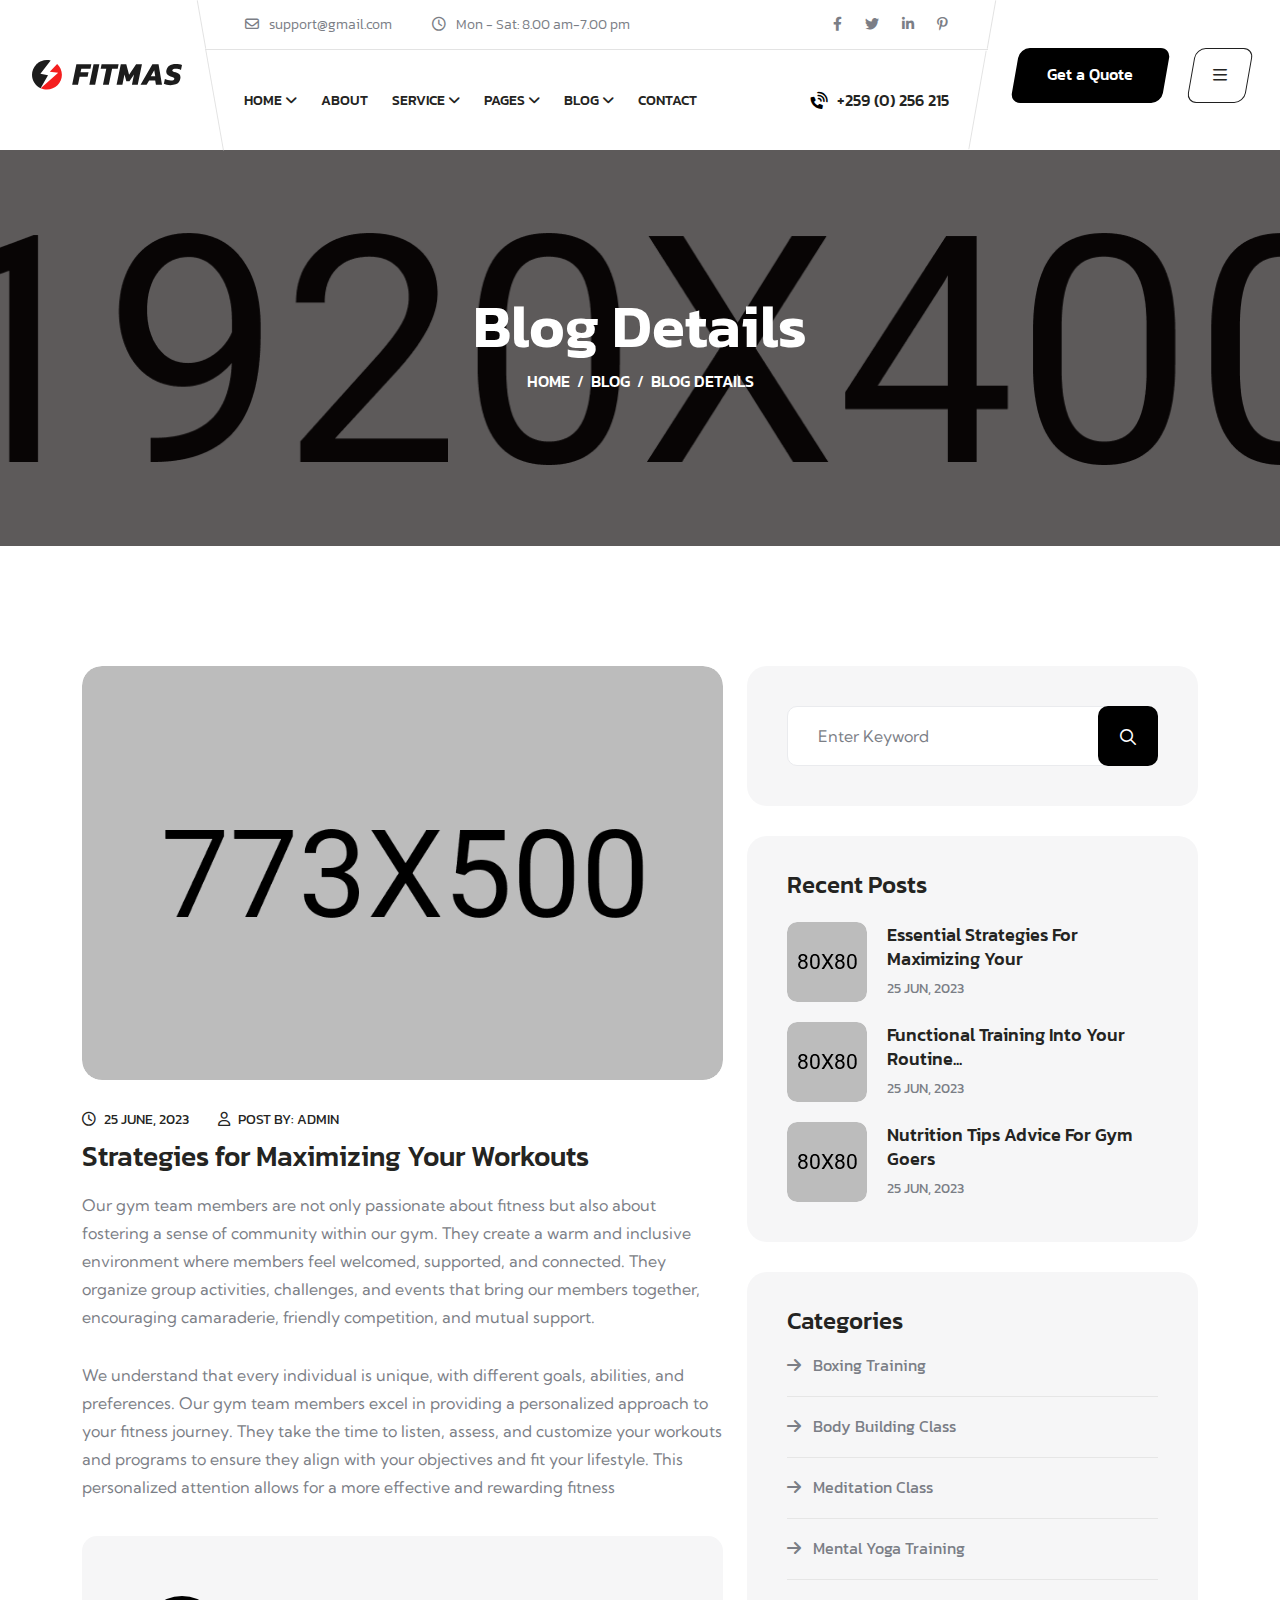
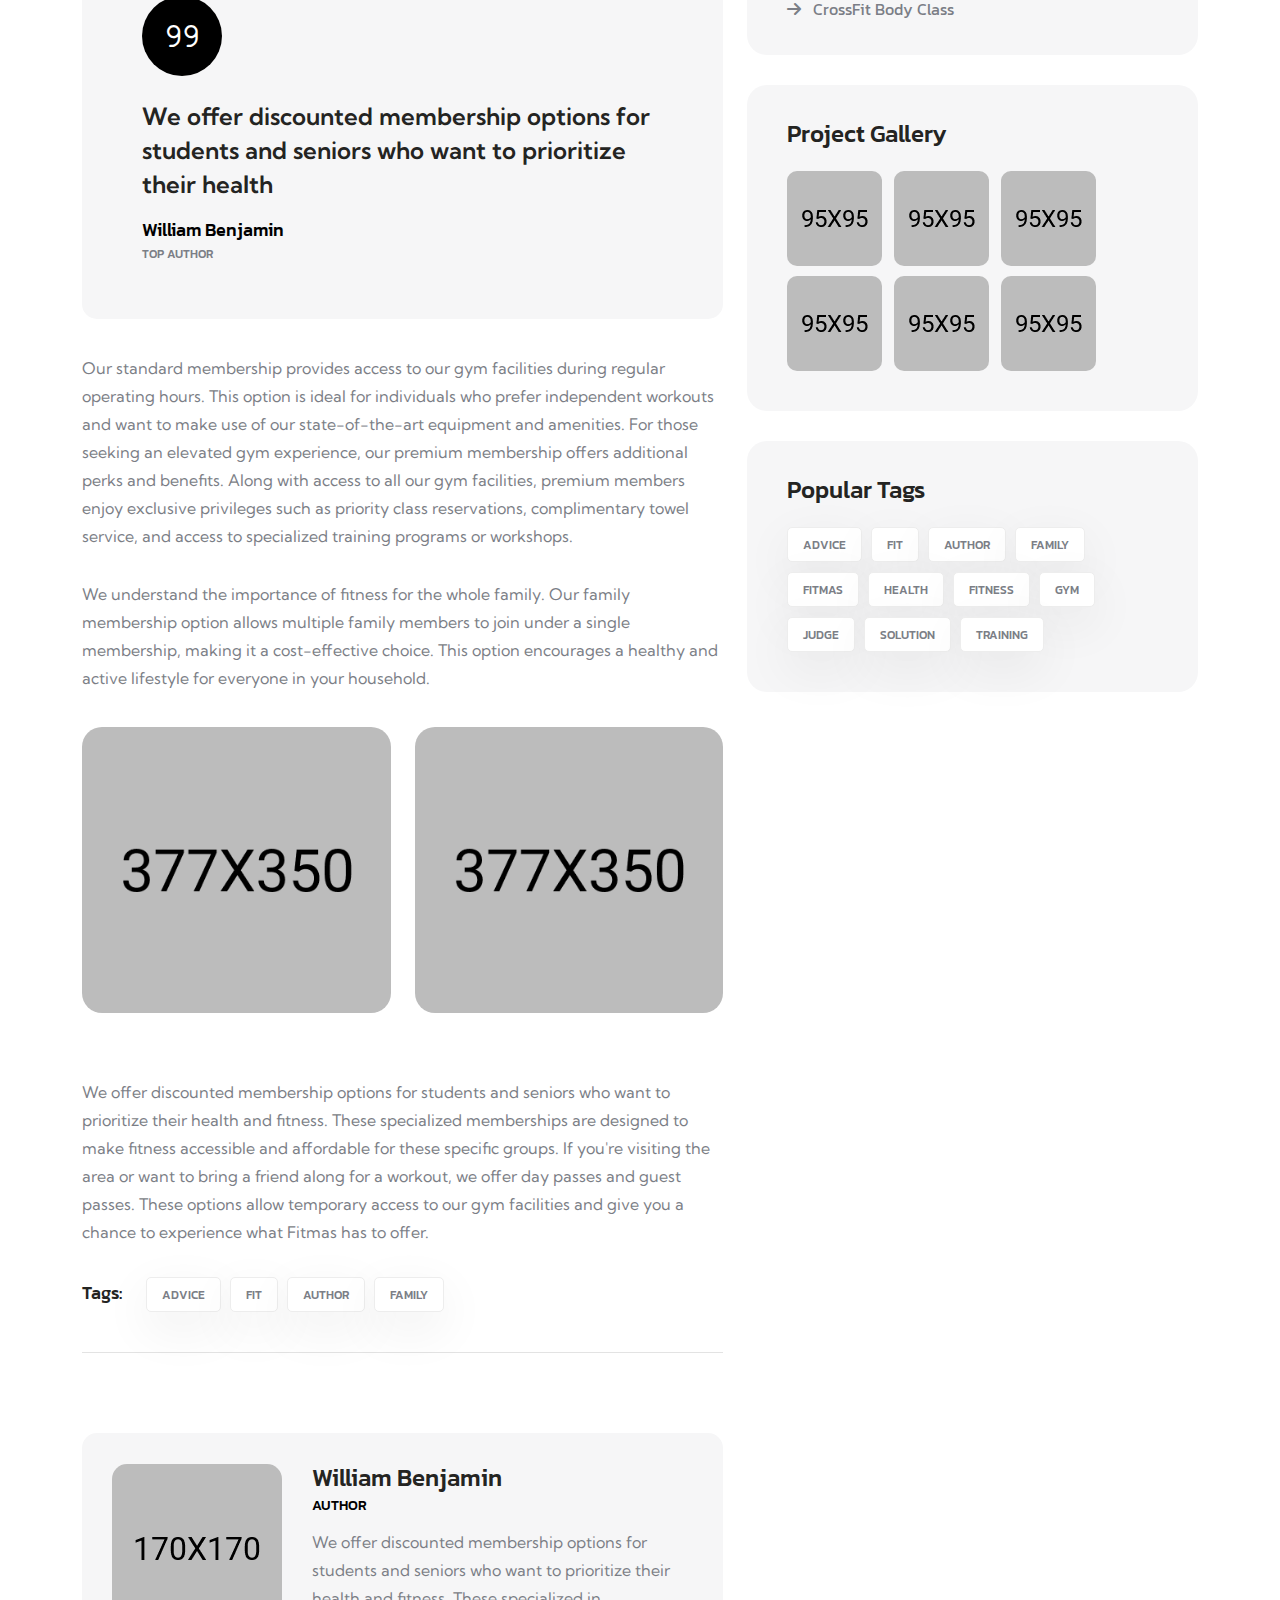
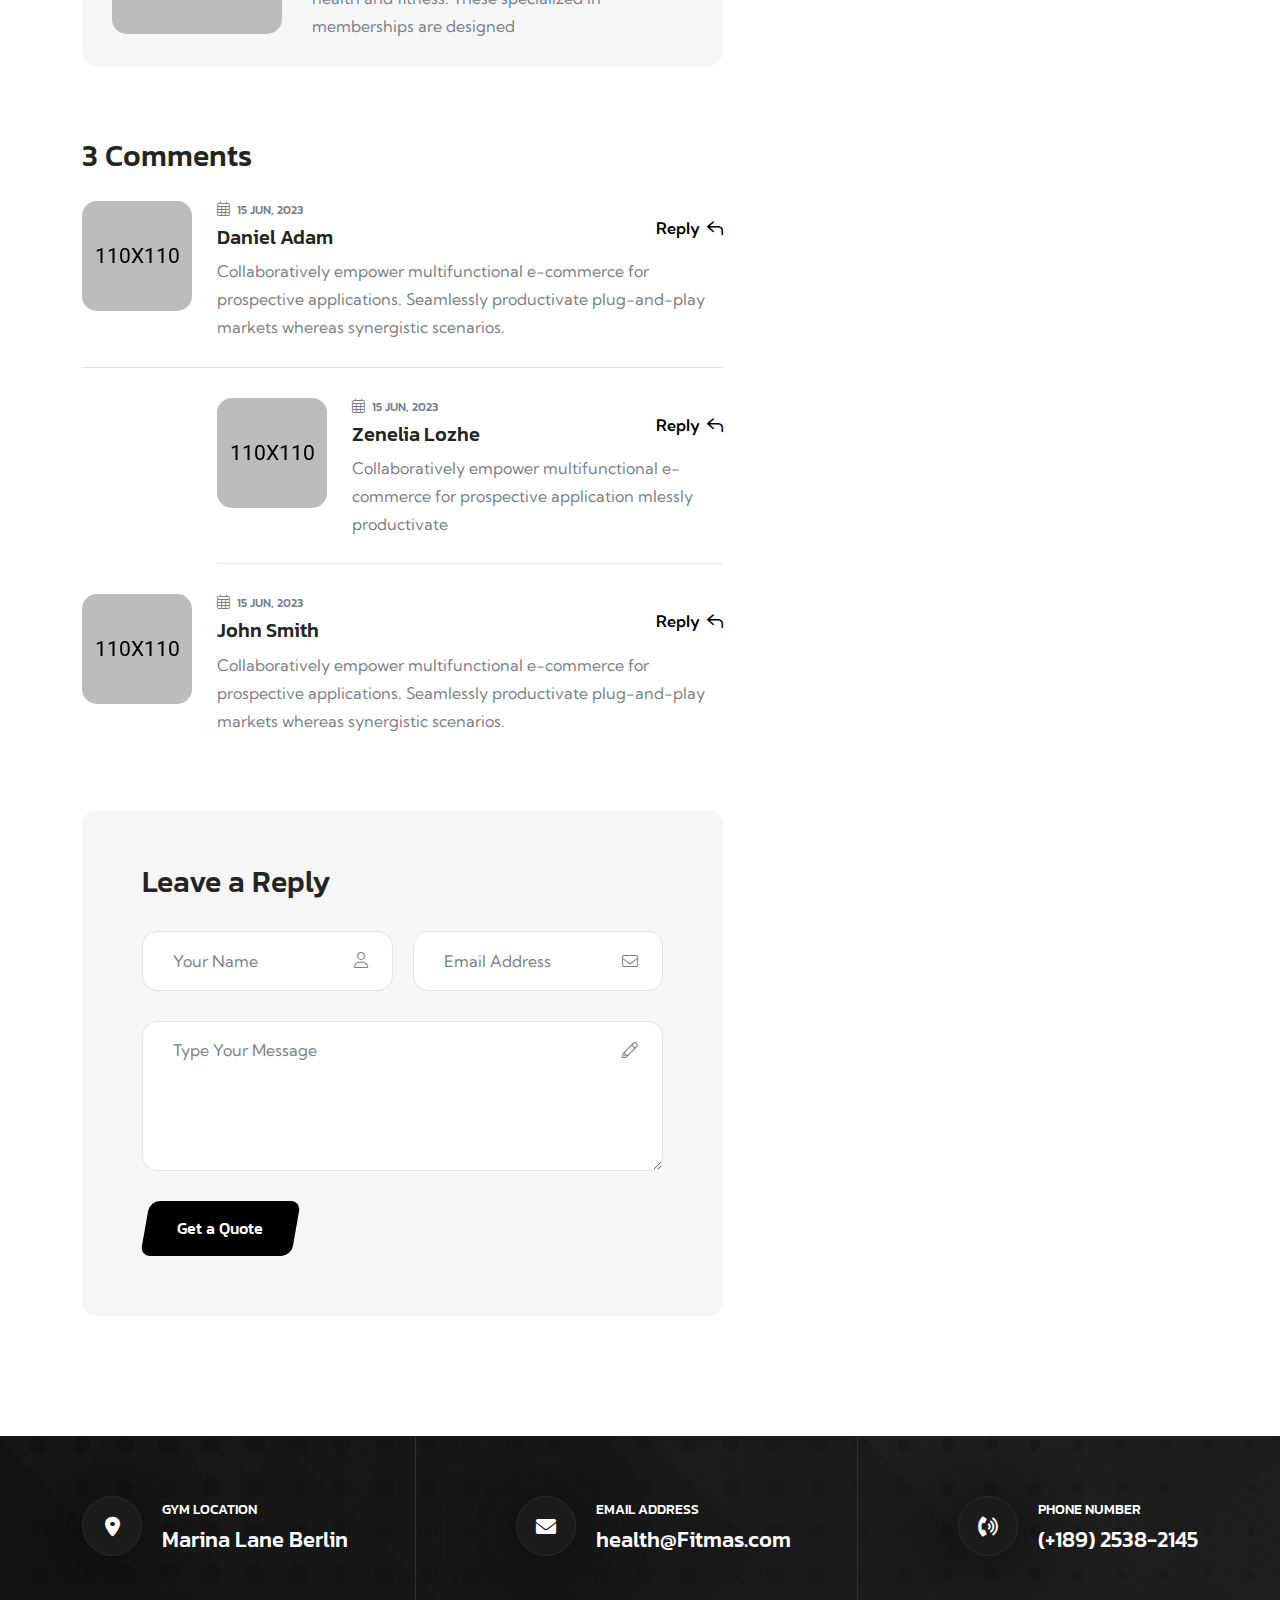
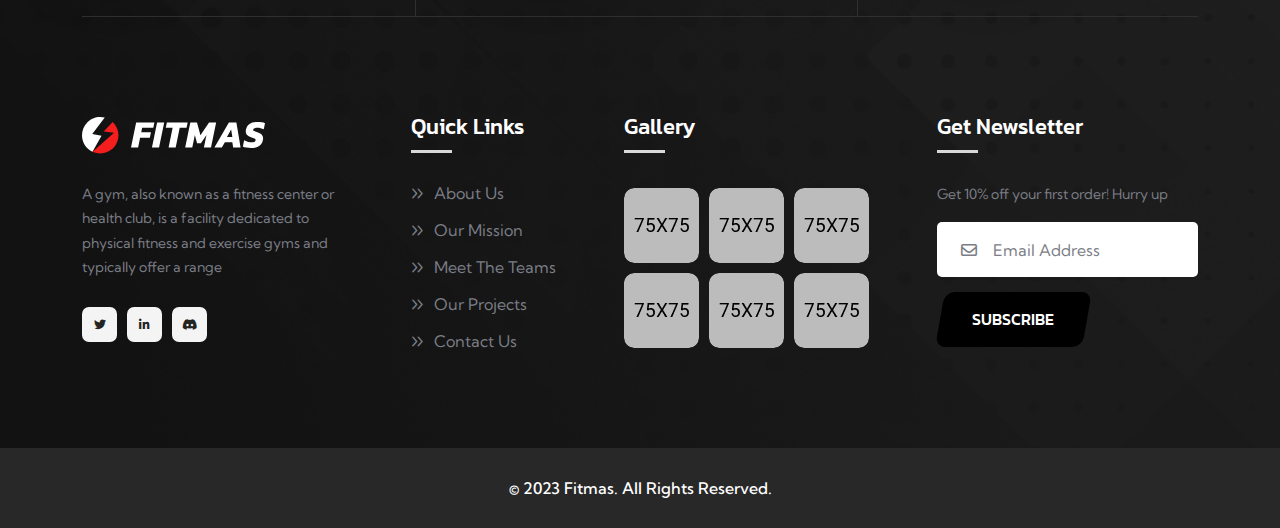
<file: blog-details.html>
<!doctype html>
<html class="no-js" lang="zxx">

<head>
    <meta charset="utf-8">
    <meta http-equiv="x-ua-compatible" content="ie=edge">
    <title>Fitmas - Gym & Fitness HTML Template</title>
    <meta name="description" content="Fitmas - Gym & Fitness HTML Template">
    <meta name="keywords" content="Fitmas - Gym & Fitness HTML Template">
    <meta name="robots" content="INDEX,FOLLOW">

    <!-- Mobile Specific Metas -->
    <meta name="viewport" content="width=device-width, initial-scale=1, shrink-to-fit=no">

    <!-- Favicons - Place favicon.ico in the root directory -->
    <link rel="icon" type="image/png" sizes="32x32" href="assets/img/favicons/favicon.png">
    <link rel="manifest" href="assets/img/favicons/manifest.json">
    <meta name="msapplication-TileColor" content="#ffffff">
    <meta name="msapplication-TileImage" content="assets/img/favicons/ms-icon-144x144.png">
    <meta name="theme-color" content="#ffffff">

    <!--==============================
	  Google Fonts
	============================== -->
    <link rel="preconnect" href="https://fonts.googleapis.com">
    <link rel="preconnect" href="https://fonts.gstatic.com" crossorigin>
    <link href="https://fonts.googleapis.com/css2?family=Kanit:wght@300;400;500;600;700;800&family=Kumbh+Sans:wght@300;400;500;600;700&display=swap" rel="stylesheet">

    <!--==============================
	    All CSS File
	============================== -->
    <!-- Bootstrap -->
    <link rel="stylesheet" href="assets/css/bootstrap.min.css">
    <!-- Fontawesome Icon -->
    <link rel="stylesheet" href="assets/css/fontawesome.min.css">
    <!-- Magnific Popup -->
    <link rel="stylesheet" href="assets/css/magnific-popup.min.css">
    <!-- Slick Slider -->
    <link rel="stylesheet" href="assets/css/slick.min.css">
    <!-- Theme Custom CSS -->
    <link rel="stylesheet" href="assets/css/style.css">

</head>

<body>
    <!--********************************
   		Code Start From Here 
	******************************** -->




    <!--==============================
     Preloader
    ==============================-->
    <div class="preloader ">
        <div class="preloader-inner">
            <span class="loader"></span>
        </div>
    </div>
    <div class="popup-search-box">
        <button class="searchClose"><i class="fal fa-times"></i></button>
        <form action="#">
            <input type="text" placeholder="Search Here..">
            <button type="submit"><i class="fal fa-search"></i></button>
        </form>
    </div>
    <div class="sidemenu-wrapper">
        <div class="sidemenu-content">
            <button class="closeButton sideMenuCls"><i class="far fa-times"></i></button>
            <div class="widget footer-widget">
                <div class="widget-about">
                    <div class="footer-logo">
                        <a href="index.html"><img src="assets/img/logo-white.svg" alt="Fitmas"></a>
                    </div>
                    <p class="about-text">A gym, also known as a fitness center or health club, is a facility dedicated to physical fitness and exercise gyms and typically offer a range</p>
                    <div class="social-btn style2">
                        <a href="https://www.facebook.com/"><i class="fab fa-facebook"></i></a>
                        <a href="https://twitter.com/"><i class="fab fa-twitter"></i></a>                            
                        <a href="https://pinterest.com/"><i class="fab fa-pinterest-p"></i></a>
                        <a href="https://instagram.com/"><i class="fab fa-instagram"></i></a>
                    </div>
                </div>
            </div>
            <div class="widget widget_nav_menu footer-widget">
                <h3 class="widget_title">Quick Links</h3>
                <ul class="menu">
                    <li><a href="about.html">About Us</a></li>
                    <li><a href="project-details.html">Our Mission</a></li>
                    <li><a href="team.html">Meet The Teams</a></li>
                    <li><a href="project.html">Our Projects</a></li>
                    <li><a href="contact.html">Contact Us</a></li>
                </ul>
            </div>
        </div>
    </div>
    <!--==============================
    Mobile Menu
    ============================== -->
    <div class="mobile-menu-wrapper">
        <div class="mobile-menu-area text-center">
            <button class="menu-toggle"><i class="fal fa-times"></i></button>
            <div class="mobile-logo">
                <a href="index.html"><img src="assets/img/logo.svg" alt="Fitmas"></a>
            </div>
            <div class="mobile-menu">
                <ul>
                    <li class="menu-item-has-children">
                        <a href="#">Home</a>
                        <ul class="sub-menu">
                            <li>
                                <a href="index.html">Home 01</a>
                            </li>
                            <li>
                                <a href="home-2.html">Home 02</a>
                            </li>
                            <li>
                                <a href="home-3.html">Home 03</a>
                            </li>
                        </ul>
                    </li>
                    <li class="menu-item-has-children">
                        <a href="#">Pages</a>
                        <ul class="sub-menu">
                            <li><a href="team.html">Team Page</a></li>
                            <li><a href="team-2.html">Team Page 02</a></li>
                            <li><a href="team-details.html">Team Details</a></li>
                            <li><a href="gallery.html">Gallery Page</a></li>
                            <li><a href="gallery-2.html">Gallery Page 02</a></li>
                            <li><a href="project.html">Project Page</a></li>
                            <li><a href="project-details.html">Project Details</a></li>
                            <li><a href="shop.html">Shop Page</a></li>
                            <li><a href="shop-details.html">Shop Details</a></li>
                            <li><a href="pricing.html">Pricing Page</a></li>
                            <li><a href="error.html">Error Page</a></li>
                        </ul>
                    </li>
                    <li class="menu-item-has-children">
                        <a href="#">Project</a>
                        <ul class="sub-menu">
                            <li><a href="project.html">Projects</a></li>
                            <li><a href="project-details.html">Project Details</a></li>
                        </ul>
                    </li>
                    <li class="menu-item-has-children">
                        <a href="#">Service</a>
                        <ul class="sub-menu">
                            <li><a href="service.html">Service</a></li>
                            <li><a href="service-details.html">Service Details</a></li>
                        </ul>
                    </li>
                    <li class="menu-item-has-children">
                        <a href="#">Blog</a>
                        <ul class="sub-menu">
                            <li><a href="blog.html">Blog</a></li>
                            <li><a href="blog-2.html">Blog 02</a></li>
                            <li><a href="blog-details.html">Blog Details</a></li>
                        </ul>
                    </li>
                    <li>
                        <a href="contact.html">Contact</a>
                    </li>
                </ul>
            </div>
        </div>
    </div>
    <!--==============================
	Header Area
    ==============================-->
    <header class="nav-header header-layout1">
        <div class="header-top d-lg-block d-none">
            <div class="container-fluid">
                <div class="row justify-content-center justify-content-lg-between align-items-center gy-2">
                    <div class="col-auto d-none d-lg-block">
                        <div class="header-links">
                            <ul>
                                <li><i class="far fa-envelope"></i><a href="mailto:info@gmail.com">support@gmail.com</a></li>
                                <li><i class="far fa-clock"></i>Mon - Sat: 8.00 am-7.00 pm</li>
                            </ul>
                        </div>
                    </div>
                    <div class="col-auto">
                        <div class="header-links">
                            <ul>
                                <li>
                                    <div class="social-links">
                                        <span class="me-3">Visit our social pages</span>
                                        <a href="https://www.facebook.com/"><i class="fab fa-facebook-f"></i></a>
                                        <a href="https://www.twitter.com/"><i class="fab fa-twitter"></i></a>
                                        <a href="https://www.linkedin.com/"><i class="fab fa-linkedin-in"></i></a>
                                        <a href="https://www.pinterest.com/"><i class="fab fa-pinterest-p"></i></a>
                                    </div>
                                </li>
                            </ul>
                        </div>
                    </div>
                </div>
            </div>
        </div>
        <div class="sticky-wrapper">
            <!-- Main Menu Area -->
            <div class="menu-area">
                <div class="container-fluid">
                    <div class="row align-items-center justify-content-lg-start justify-content-between">
                        <div class="col-auto">
                            <div class="header-logo">
                                <a href="index.html"><img src="assets/img/logo.svg" alt="logo"></a>
                            </div>
                        </div>
                        <div class="col-auto">
                            <nav class="main-menu d-none d-lg-inline-block">
                                <ul>
                                    <li class="menu-item-has-children">
                                        <a href="#">Home</a>
                                        <ul class="sub-menu">
                                            <li>
                                                <a href="index.html">Home 01</a>
                                            </li>
                                            <li>
                                                <a href="home-2.html">Home 02</a>
                                            </li>
                                            <li>
                                                <a href="home-3.html">Home 03</a>
                                            </li>
                                        </ul>
                                    </li>
                                    <li>
                                        <a href="about.html">About</a>
                                    </li>
                                    <li class="menu-item-has-children">
                                        <a href="#">Service</a>
                                        <ul class="sub-menu">
                                            <li><a href="service.html">Service</a></li>
                                            <li><a href="service-details.html">Service Details</a></li>
                                        </ul>
                                    </li>
                                    <li class="menu-item-has-children">
                                        <a href="#">Pages</a>
                                        <ul class="sub-menu">
                                            <li><a href="team.html">Team Page</a></li>
                                            <li><a href="team-2.html">Team Page 02</a></li>
                                            <li><a href="team-details.html">Team Details</a></li>
                                            <li><a href="gallery.html">Gallery Page</a></li>
                                            <li><a href="gallery-2.html">Gallery Page 02</a></li>
                                            <li><a href="project.html">Project Page</a></li>
                                            <li><a href="project-details.html">Project Details</a></li>
                                            <li><a href="shop.html">Shop Page</a></li>
                                            <li><a href="shop-details.html">Shop Details</a></li>
                                            <li><a href="pricing.html">Pricing Page</a></li>
                                            <li><a href="error.html">Error Page</a></li>
                                        </ul>
                                    </li>
                                    <li class="menu-item-has-children">
                                        <a href="#">Blog</a>
                                        <ul class="sub-menu">
                                            <li><a href="blog.html">Blog</a></li>
                                            <li><a href="blog-2.html">Blog 02</a></li>
                                            <li><a href="blog-details.html">Blog Details</a></li>
                                        </ul>
                                    </li>
                                    <li>
                                        <a href="contact.html">Contact</a>
                                    </li>
                                </ul>
                            </nav>
                            <div class="navbar-right d-inline-flex d-lg-none">
                                <button type="button" class="menu-toggle icon-btn"><i class="far fa-bars"></i></button>
                            </div>
                        </div>
                        <div class="col-auto ms-auto d-lg-block d-none">
                            <div class="navbar-right-desc">
                                <i class="fas fa-phone-volume"></i><a href="tel:+2590256215">+259 (0) 256 215</a>
                            </div>
                        </div>
                        <div class="col-auto d-none d-lg-block">
                            <div class="header-button">
                                <a href="contact.html" class="btn d-xl-block d-none">
                                    Get a Quote
                                </a>
                                <button type="button" class="btn btn-border sideMenuToggler">
                                    <i class="far fa-bars"></i>                                         
                                </button>
                            </div>
                        </div>
                    </div>
                </div>
            </div>
        </div>
    </header>

    <!--==============================
    Breadcumb
    ============================== -->
    <div class="breadcumb-wrapper" data-bg-src="assets/img/bg/breadcrumb-bg.png">
        <!-- bg animated image/ -->   
        <div class="container">
            <div class="row">
                <div class="col-lg-12">
                    <div class="breadcumb-content">
                        <h1 class="breadcumb-title">Blog Details</h1>
                        <ul class="breadcumb-menu">
                            <li><a href="index.html">HOME</a></li>
                            <li><a href="blog.html">BLOG</a></li>
                            <li class="active">BLOG DETAILS</li>
                        </ul>
                    </div>
                </div>
            </div>
            
        </div>
    </div>

    <!--==============================
    Blog Area  
    ==============================-->
    <section class="blog-area space-top space-extra-bottom">
        <div class="container">
            <div class="row">
                <div class="col-xxl-8 col-lg-7">
                    <div class="blog-single">
                        <div class="blog-thumb">
                            <img src="assets/img/blog/blog_details1_1.png" alt="img">
                        </div>
                        <div class="blog-content">
                            <div class="blog-meta">
                                <a href="blog-details.html"><i class="far fa-clock"></i>25 JUNE, 2023</a>
                                <a href="blog.html"><i class="far fa-user"></i>POST BY: ADMIN</a>  
                            </div>
                            <h2 class="blog-title">Strategies for Maximizing Your Workouts</h2>
                            <p class="mb-30">Our gym team members are not only passionate about fitness but also about fostering a sense of community within our gym. They create a warm and inclusive environment where members feel welcomed, supported, and connected. They organize group activities, challenges, and events that bring our members together, encouraging camaraderie, friendly competition, and mutual support.
                            </p>
                            <p>We understand that every individual is unique, with different goals, abilities, and preferences. Our gym team members excel in providing a personalized approach to your fitness journey. They take the time to listen, assess, and customize your workouts and programs to ensure they align with your objectives and fit your lifestyle. This personalized attention allows for a more effective and rewarding fitness</p>
                            <blockquote>
                                <p>We offer discounted membership options for students and seniors who want to prioritize their health</p>
                                <cite>William Benjamin</cite>
                                <span class="desig">Top Author</span>
                            </blockquote>
                            <p class="mb-30">Our standard membership provides access to our gym facilities during regular operating hours. This option is ideal for individuals who prefer independent workouts and want to make use of our state-of-the-art equipment and amenities. For those seeking an elevated gym experience, our premium membership offers additional perks and benefits. Along with access to all our gym facilities, premium members enjoy exclusive privileges such as priority class reservations, complimentary towel service, and access to specialized training programs or workshops.</p>
                            <p class="mb-35">We understand the importance of fitness for the whole family. Our family membership option allows multiple family members to join under a single membership, making it a cost-effective choice. This option encourages a healthy and active lifestyle for everyone in your household.</p>
                            <div class="row">
                                <div class="col-sm-6">
                                    <div class="thumb mb-sm-0 mb-30">
                                        <img src="assets/img/blog/blog_details1_2.png" alt="img">
                                    </div>
                                </div>
                                <div class="col-sm-6">
                                    <div class="thumb">
                                        <img src="assets/img/blog/blog_details1_3.png" alt="img">
                                    </div>
                                </div>
                            </div>
                            <p class="mt-35">We offer discounted membership options for students and seniors who want to prioritize their health and fitness. These specialized memberships are designed to make fitness accessible and affordable for these specific groups. If you're visiting the area or want to bring a friend along for a workout, we offer day passes and guest passes. These options allow temporary access to our gym facilities and give you a chance to experience what Fitmas has to offer.</p>
                        </div>
                        <div class="share-links clearfix ">
                            <span class="share-links-title">Tags:</span>
                            <div class="tagcloud">
                                <a href="blog.html">ADVICE</a>
                                <a href="blog.html">FIT</a>
                                <a href="blog.html">AUTHOR</a>
                                <a href="blog.html">FAMILY</a>
                            </div>
                        </div>
                        <div class="blog-author bg-smoke2">
                            <div class="auhtor-img">
                                <img src="assets/img/blog/blog-author.png" alt="Blog Author Image">
                            </div>
                            <div class="media-body">
                                <h3 class="author-name"><a href="team-details.html">William Benjamin</a></h3>
                                <span class="author-desig">Author</span>
                                <p class="author-text">We offer discounted membership options for students and seniors who want to prioritize their health and fitness. These specialized in memberships are designed</p>
                            </div>
                        </div>
                    </div>
                    <div class="comments-wrap">
                        <h2 class="blog-inner-title">3 Comments</h2>
                        <ul class="comment-list">
                            <li class="comment-item">
                                <div class="post-comment">
                                    <div class="comment-avater">
                                        <img src="assets/img/blog/blog_comment1.png" alt="Comment Author">
                                    </div>
                                    <div class="comment-content">
                                        <span class="commented-on"><i class="fal fa-calendar-alt"></i>15 JUN, 2023</span>
                                        <h3 class="name">Daniel Adam</h3>
                                        <p class="text">Collaboratively empower multifunctional e-commerce for prospective applications. Seamlessly productivate plug-and-play markets whereas synergistic scenarios.</p>
                                        <div class="reply_and_edit">
                                            <a href="blog-details.html" class="reply-btn">Reply <i class="far fa-reply"></i></a>
                                        </div>
                                    </div>
                                </div>
                                <ul class="children">
                                    <li class="comment-item">
                                        <div class="post-comment">
                                            <div class="comment-avater">
                                                <img src="assets/img/blog/blog_comment2.png" alt="Comment Author">
                                            </div>
                                            <div class="comment-content">
                                                <span class="commented-on"><i class="fal fa-calendar-alt"></i>15 JUN, 2023</span>
                                                <h3 class="name">Zenelia Lozhe</h3>
                                                <p class="text">Collaboratively empower multifunctional e-commerce for prospective application mlessly productivate</p>
                                                <div class="reply_and_edit">
                                                    <a href="blog-details.html" class="reply-btn">Reply <i class="far fa-reply"></i></a>
                                                </div>
                                            </div>
                                        </div>
                                    </li>
                                </ul>
                            </li>
                            <li class="comment-item">
                                <div class="post-comment">
                                    <div class="comment-avater">
                                        <img src="assets/img/blog/blog_comment3.png" alt="Comment Author">
                                    </div>
                                    <div class="comment-content">
                                        <span class="commented-on"><i class="fal fa-calendar-alt"></i>15 JUN, 2023</span>
                                        <h3 class="name">John Smith</h3>
                                        <p class="text">Collaboratively empower multifunctional e-commerce for prospective applications. Seamlessly productivate plug-and-play markets whereas synergistic scenarios.</p>
                                        <div class="reply_and_edit">
                                            <a href="blog-details.html" class="reply-btn">Reply <i class="far fa-reply"></i></a>
                                        </div>
                                    </div>
                                </div>
                            </li>
                        </ul>
                        <!-- Comment Form -->
                        <div class="comment-form bg-smoke2 mb-30">
                            <div class="form-title">
                                <h3 class="blog-inner-title"> Leave a Reply</h3>
                            </div>
                            <div class="row">
                                <div class="col-md-6 form-group">
                                    <input type="text" placeholder="Your Name" class="form-control style-white">
                                    <i class="fal fa-user"></i>
                                </div>
                                <div class="col-md-6 form-group">
                                    <input type="text" placeholder="Email Address" class="form-control style-white">
                                    <i class="fal fa-envelope"></i>
                                </div>
                                <div class="col-12 form-group">
                                    <textarea placeholder="Type Your Message" class="form-control style-white"></textarea>
                                    <i class="fal fa-pencil"></i>
                                </div>                          
                                <div class="col-12 form-group mb-0">
                                    <button class="btn">Get a Quote</button>
                                </div>
                            </div>
                        </div>
                    </div> <!-- Comment end -->
                    
                </div>

                <div class="col-xxl-4 col-lg-5">
                    <aside class="sidebar-area">
                        <div class="widget widget_search">
                            <form class="search-form">
                                <input type="text" placeholder="Enter Keyword">
                                <button type="submit"><i class="far fa-search"></i></button>
                            </form>
                        </div>

                        <div class="widget">
                            <h3 class="widget_title">Recent Posts</h3>
                            <div class="recent-post-wrap">
                                <div class="recent-post">
                                    <div class="media-img">
                                        <a href="blog-details.html"><img src="assets/img/blog/recent-post1.png" alt="Blog Image"></a>
                                    </div>
                                    <div class="media-body">
                                        <h4 class="post-title"><a class="text-inherit" href="blog-details.html">Essential Strategies for Maximizing Your</a></h4>
                                        <div class="recent-post-meta">
                                            <a href="blog.html">25 Jun, 2023</a>
                                        </div>
                                    </div>
                                </div>
                                <div class="recent-post">
                                    <div class="media-img">
                                        <a href="blog-details.html"><img src="assets/img/blog/recent-post2.png" alt="Blog Image"></a>
                                    </div>
                                    <div class="media-body">
                                        <h4 class="post-title"><a class="text-inherit" href="blog-details.html">Functional training into
                                            your Routine...</a></h4>
                                        <div class="recent-post-meta">
                                            <a href="blog.html">25 Jun, 2023</a>
                                        </div>
                                    </div>
                                </div>
                                <div class="recent-post">
                                    <div class="media-img">
                                        <a href="blog-details.html"><img src="assets/img/blog/recent-post3.png" alt="Blog Image"></a>
                                    </div>
                                    <div class="media-body">
                                        <h4 class="post-title"><a class="text-inherit" href="blog-details.html">Nutrition Tips Advice for Gym Goers</a></h4>
                                        <div class="recent-post-meta">
                                            <a href="blog.html">25 Jun, 2023</a>
                                        </div>
                                    </div>
                                </div>
                            </div>
                        </div>

                        <div class="widget widget_categories">
                            <h3 class="widget_title">Categories</h3>
                            <ul>
                                <li>
                                    <a href="blog.html"><i class="fa-solid fa-arrow-right"></i>Boxing Training</a>
                                </li>
                                <li>
                                    <a href="blog.html"><i class="fa-solid fa-arrow-right"></i>Body Building Class</a>
                                </li>
                                <li>
                                    <a href="blog.html"><i class="fa-solid fa-arrow-right"></i>Meditation Class</a>
                                </li>
                                <li>
                                    <a href="blog.html"><i class="fa-solid fa-arrow-right"></i>Mental Yoga Training</a>
                                </li>
                                <li>
                                    <a href="blog.html"><i class="fa-solid fa-arrow-right"></i>CrossFit Body Class</a>
                                </li>                                
                            </ul>
                        </div>

                        <div class="widget widget_gallery">
                            <h3 class="widget_title">Project Gallery</h3>
                            <div class="insta-feed">
                                <a href="blog.html"><img src="assets/img/widget/widget1-1.png" alt="img">
                                <i class="fab fa-instagram"></i></a>
                                <a href="blog.html"><img src="assets/img/widget/widget1-2.png" alt="img">
                                <i class="fab fa-instagram"></i></a>
                                <a href="blog.html"><img src="assets/img/widget/widget1-3.png" alt="img">
                                <i class="fab fa-instagram"></i></a>
                                <a href="blog.html"><img src="assets/img/widget/widget1-4.png" alt="img">
                                <i class="fab fa-instagram"></i></a>
                                <a href="blog.html"><img src="assets/img/widget/widget1-5.png" alt="img">
                                <i class="fab fa-instagram"></i></a>
                                <a href="blog.html"><img src="assets/img/widget/widget1-6.png" alt="img">
                                    <i class="fab fa-instagram"></i></a>
                            </div>
                        </div>

                        <div class="widget widget_tag_cloud">
                            <h3 class="widget_title">Popular Tags</h3>
                            <div class="tagcloud">
                                <a href="blog.html">ADVICE</a>
                                <a href="blog.html">FIT</a>
                                <a href="blog.html">AUTHOR</a>
                                <a href="blog.html">FAMILY</a>
                                <a href="blog.html">Fitmas</a>
                                <a href="blog.html">HEALTH</a>
                                <a href="blog.html">FITNESS</a>
                                <a href="blog.html">GYM</a>
                                <a href="blog.html">JUDGE</a>
                                <a href="blog.html">SOLUTION</a>
                                <a href="blog.html">TRAINING</a>
                            </div>
                        </div>   
                    </aside>
                </div>
            </div>
        </div>
    </section>   

    <!--==============================
        Footer Area
    ==============================-->
    <footer class="footer-wrapper footer-layout1" data-bg-src="assets/img/bg/footer-1-bg.png">    
        <div class="container">
            <div class="contact-card">
                <div class="info-card">
                    <div class="info-card_icon">
                        <i class="fas fa-location-dot"></i>
                    </div>
                    <div class="info-card_content">
                        <p class="info-card_text">Gym Location</p>
                        <a href="https://www.google.com/maps" class="info-card_link">Marina Lane Berlin</a>
                    </div>
                </div>
                <div class="info-card">
                    <div class="info-card_icon">
                        <i class="fas fa-envelope"></i>
                    </div>
                    <div class="info-card_content">
                        <p class="info-card_text">Email Address</p>
                        <a href="mailto:health@Fitmas.com" class="info-card_link">health@Fitmas.com</a>
                    </div>
                </div>
                <div class="info-card">
                    <div class="info-card_icon">
                        <i class="fas fa-phone-volume"></i>
                    </div>
                    <div class="info-card_content">
                        <p class="info-card_text">Phone Number</p>
                        <a href="tel:+18925382145" class="info-card_link">(+189) 2538-2145</a>
                    </div>
                </div>
            </div>
            <div class="widget-area">
                <div class="row justify-content-between">
                    <div class="col-md-6 col-xl-3">
                        <div class="widget footer-widget">
                            <div class="widget-about">
                                <div class="footer-logo">
                                    <a href="index.html"><img src="assets/img/logo-white.svg" alt="Fitmas"></a>
                                </div>
                                <p class="about-text">A gym, also known as a fitness center or health club, is a facility dedicated to physical fitness and exercise gyms and typically offer a range</p>
                                <div class="social-btn">
                                    <a href="https://twitter.com/" tabindex="0"><i class="fab fa-twitter"></i></a>
                                    <a href="https://linkedin.com/" tabindex="0"><i class="fab fa-linkedin-in"></i></a>
                                    <a href="https://www.discord.com/" tabindex="0"><i class="fab fa-discord"></i></a>
                                </div>
                            </div>
                        </div>
                    </div>
                    <div class="col-md-6 col-xl-auto">
                        <div class="widget widget_nav_menu footer-widget">
                            <h3 class="widget_title">Quick Links</h3>
                            <div class="menu-all-pages-container">
                                <ul class="menu">
                                    <li><a href="about.html">About Us</a></li>
                                    <li><a href="service-details.html">Our Mission</a></li>
                                    <li><a href="team.html">Meet The Teams</a></li>
                                    <li><a href="project.html">Our Projects</a></li>
                                    <li><a href="contact.html">Contact Us</a></li>
                                </ul>
                            </div>
                        </div>
                    </div>
                    <div class="col-md-6 col-xl-auto">
                        <div class="widget footer-widget">
                            <h3 class="widget_title">Gallery</h3>
                            <div class="sidebar-gallery">
                                <div class="gallery-thumb">
                                    <img src="assets/img/widget/insta-feed1.png" alt="Gallery Image">
                                    <a href="assets/img/widget/insta-feed1.png" class="gallery-btn popup-image"><i class="fab fa-instagram"></i></a>
                                </div>
                                <div class="gallery-thumb">
                                    <img src="assets/img/widget/insta-feed2.png" alt="Gallery Image">
                                    <a href="assets/img/widget/insta-feed2.png" class="gallery-btn popup-image"><i class="fab fa-instagram"></i></a>
                                </div>
                                <div class="gallery-thumb">
                                    <img src="assets/img/widget/insta-feed3.png" alt="Gallery Image">
                                    <a href="assets/img/widget/insta-feed3.png" class="gallery-btn popup-image"><i class="fab fa-instagram"></i></a>
                                </div>
                                <div class="gallery-thumb">
                                    <img src="assets/img/widget/insta-feed4.png" alt="Gallery Image">
                                    <a href="assets/img/widget/insta-feed4.png" class="gallery-btn popup-image"><i class="fab fa-instagram"></i></a>
                                </div>
                                <div class="gallery-thumb">
                                    <img src="assets/img/widget/insta-feed5.png" alt="Gallery Image">
                                    <a href="assets/img/widget/insta-feed5.png" class="gallery-btn popup-image"><i class="fab fa-instagram"></i></a>
                                </div>
                                <div class="gallery-thumb">
                                    <img src="assets/img/widget/insta-feed6.png" alt="Gallery Image">
                                    <a href="assets/img/widget/insta-feed6.png" class="gallery-btn popup-image"><i class="fab fa-instagram"></i></a>
                                </div>
                            </div>
                        </div>
                    </div>
                    <div class="col-md-6 col-xl-3">
                        <div class="widget footer-widget">
                            <h3 class="widget_title">Get Newsletter</h3>
                            <p class="footer-text">Get 10% off your first order! Hurry up</p>
                            <form class="newsletter-form">
                                <div class="form-group">
                                    <i class="far fa-envelope"></i>
                                    <input class="form-control" type="email" placeholder="Email Address" required="">
                                </div>
                                <button type="submit" class="btn style2">SUBSCRIBE</button>
                            </form>
                        </div>
                    </div>                    
                </div>
            </div>
        </div>
        <div class="copyright-wrap">
            <div class="container">
                <div class="row justify-content-center">
                    <div class="col-auto align-self-center"><p class="copyright-text text-center">© 2023 <a href="#">Fitmas.</a> All Rights Reserved.</p></div>
                </div>                
            </div>
        </div>
    </footer>

    <!--********************************
			Code End  Here 
	******************************** -->

    <!-- Scroll To Top -->
    <div class="scroll-top">
        <svg class="progress-circle svg-content" width="100%" height="100%" viewBox="-1 -1 102 102">
            <path d="M50,1 a49,49 0 0,1 0,98 a49,49 0 0,1 0,-98" style="transition: stroke-dashoffset 10ms linear 0s; stroke-dasharray: 307.919, 307.919; stroke-dashoffset: 307.919;"></path>
        </svg>
    </div>

    <!--==============================
    All Js File
    ============================== -->
    <!-- Jquery -->
    <script src="assets/js/vendor/jquery-3.6.0.min.js"></script>
    <!-- Slick Slider -->
    <script src="assets/js/slick.min.js"></script>
    <!-- Bootstrap -->
    <script src="assets/js/bootstrap.min.js"></script>
    <!-- Magnific Popup -->
    <script src="assets/js/jquery.magnific-popup.min.js"></script>
    <!-- Counter Up -->
    <script src="assets/js/jquery.counterup.min.js"></script>
    <!-- Range Slider -->
    <script src="assets/js/jquery-ui.min.js"></script>
    <!-- Isotope Filter -->
    <script src="assets/js/imagesloaded.pkgd.min.js"></script>
    <script src="assets/js/isotope.pkgd.min.js"></script>
    
    <!-- Main Js File -->
    <script src="assets/js/main.js"></script>
</body>

</html>
</file>
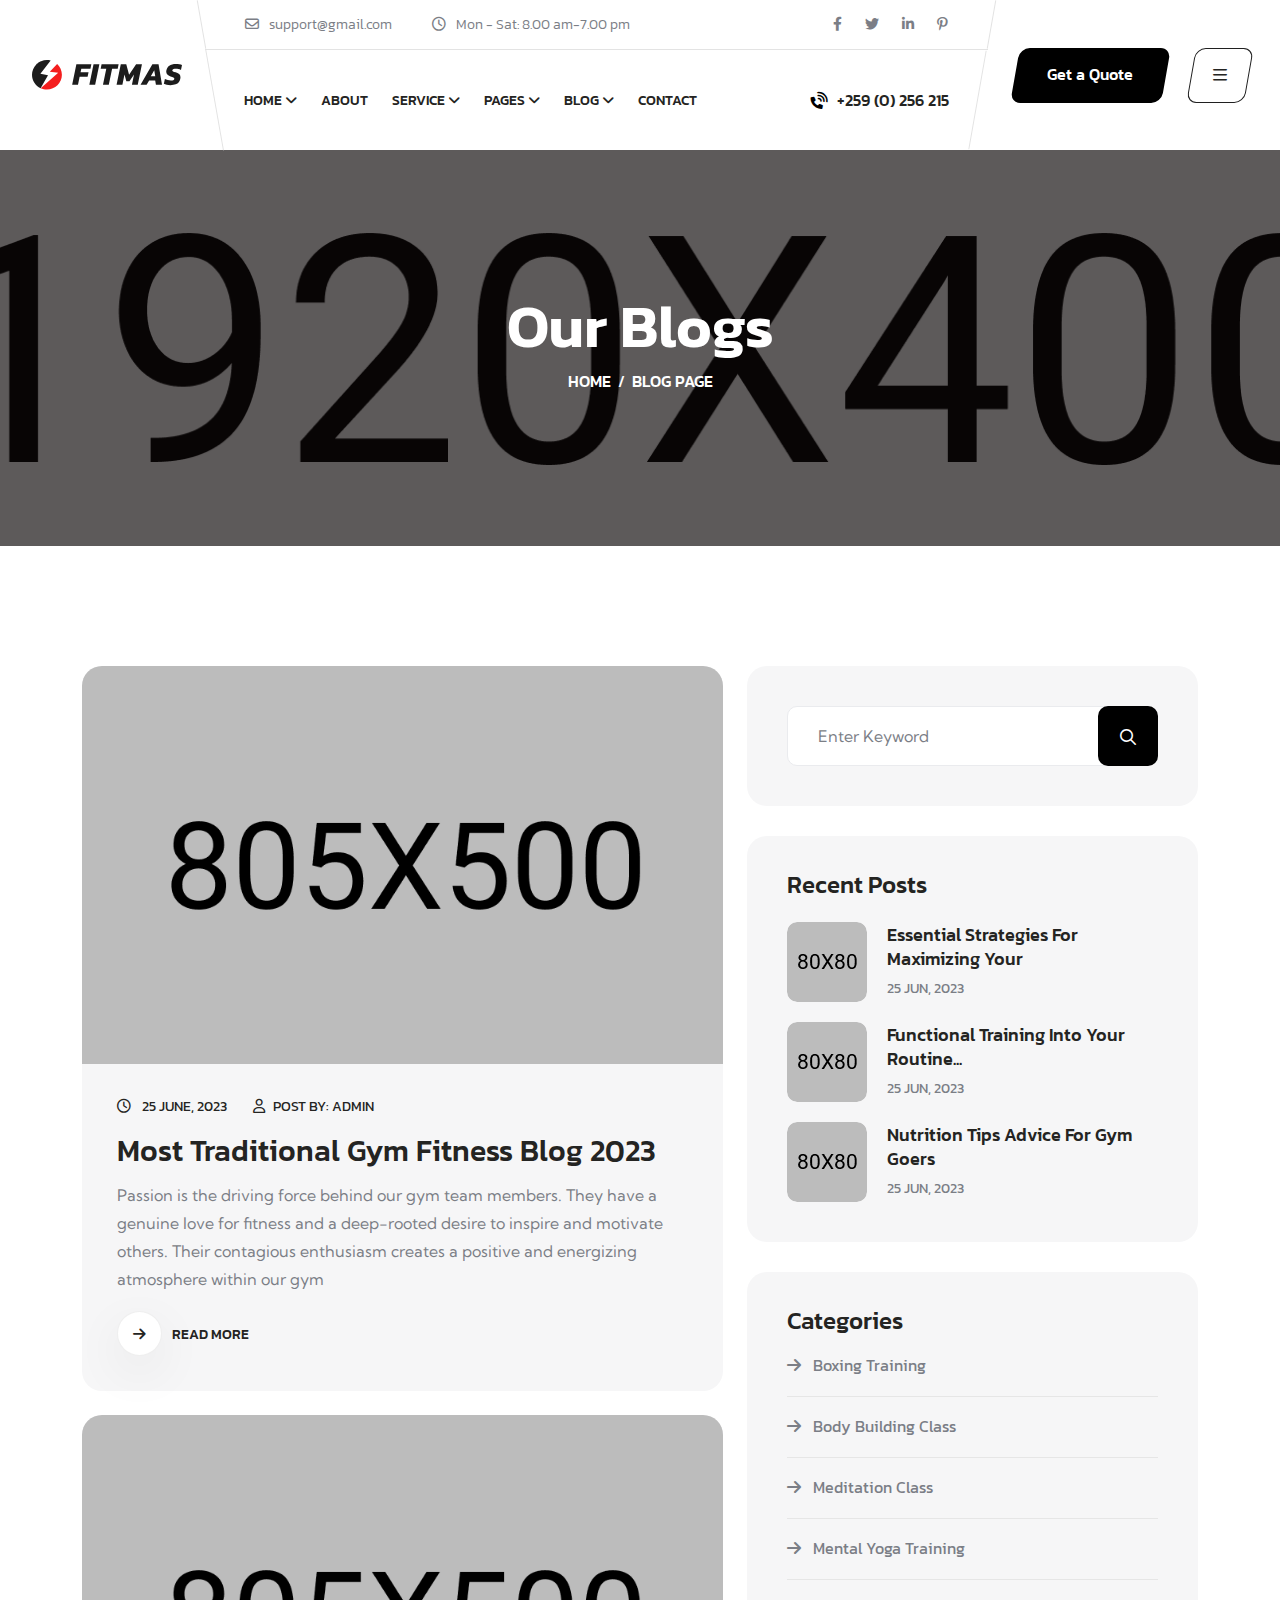
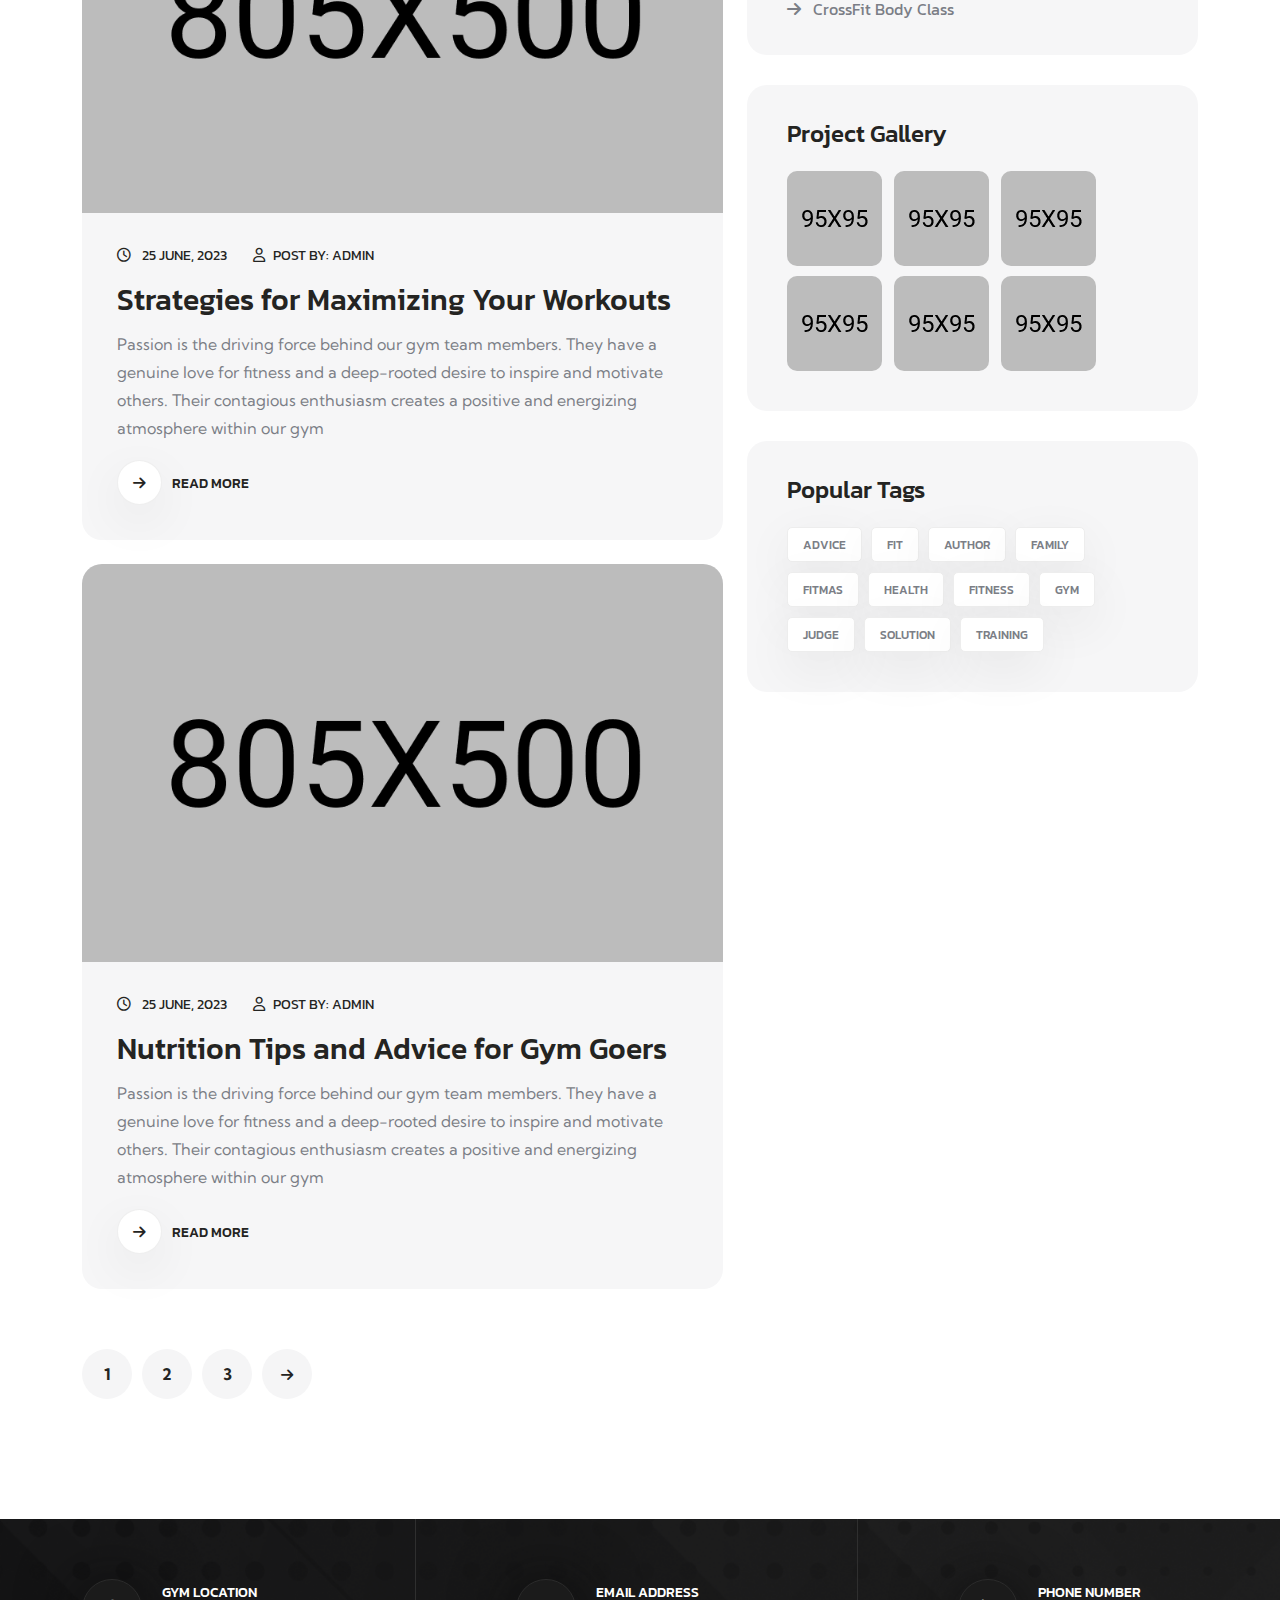
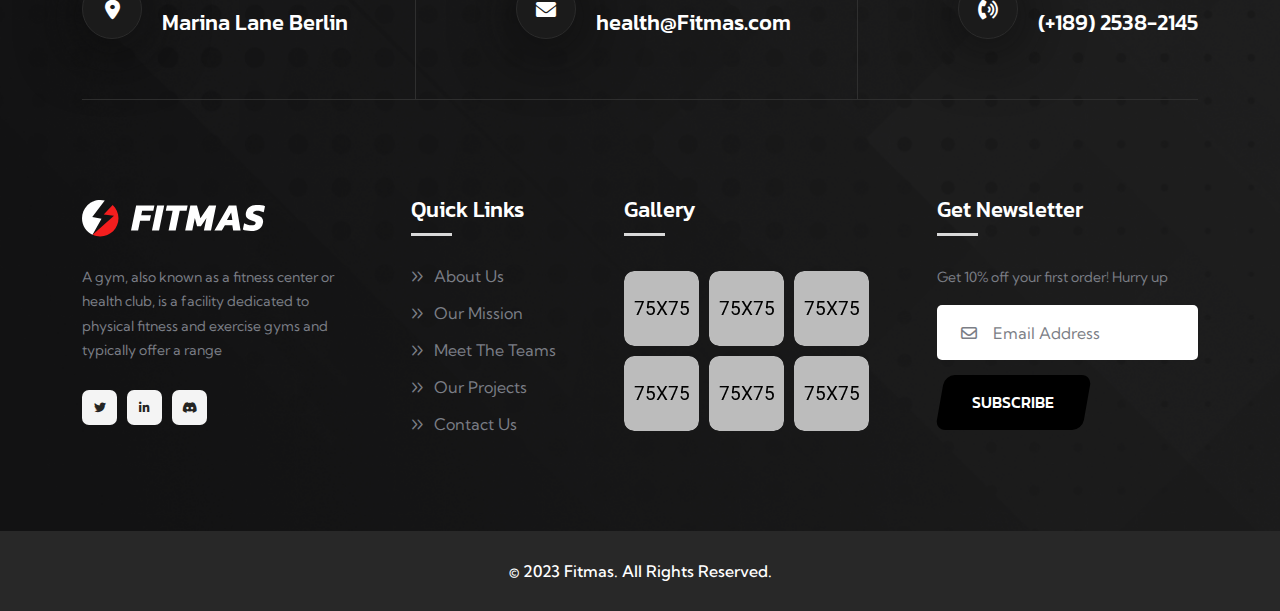
<file: blog.html>
<!doctype html>
<html class="no-js" lang="zxx">

<head>
    <meta charset="utf-8">
    <meta http-equiv="x-ua-compatible" content="ie=edge">
    <title>Fitmas - Gym & Fitness HTML Template</title>
    <meta name="description" content="Fitmas - Gym & Fitness HTML Template">
    <meta name="keywords" content="Fitmas - Gym & Fitness HTML Template">
    <meta name="robots" content="INDEX,FOLLOW">

    <!-- Mobile Specific Metas -->
    <meta name="viewport" content="width=device-width, initial-scale=1, shrink-to-fit=no">

    <!-- Favicons - Place favicon.ico in the root directory -->
    <link rel="icon" type="image/png" sizes="32x32" href="assets/img/favicons/favicon.png">
    <link rel="manifest" href="assets/img/favicons/manifest.json">
    <meta name="msapplication-TileColor" content="#ffffff">
    <meta name="msapplication-TileImage" content="assets/img/favicons/ms-icon-144x144.png">
    <meta name="theme-color" content="#ffffff">

    <!--==============================
	  Google Fonts
	============================== -->
    <link rel="preconnect" href="https://fonts.googleapis.com">
    <link rel="preconnect" href="https://fonts.gstatic.com" crossorigin>
    <link href="https://fonts.googleapis.com/css2?family=Kanit:wght@300;400;500;600;700;800&family=Kumbh+Sans:wght@300;400;500;600;700&display=swap" rel="stylesheet">

    <!--==============================
	    All CSS File
	============================== -->
    <!-- Bootstrap -->
    <link rel="stylesheet" href="assets/css/bootstrap.min.css">
    <!-- Fontawesome Icon -->
    <link rel="stylesheet" href="assets/css/fontawesome.min.css">
    <!-- Magnific Popup -->
    <link rel="stylesheet" href="assets/css/magnific-popup.min.css">
    <!-- Slick Slider -->
    <link rel="stylesheet" href="assets/css/slick.min.css">
    <!-- Theme Custom CSS -->
    <link rel="stylesheet" href="assets/css/style.css">

</head>

<body>
    <!--********************************
   		Code Start From Here 
	******************************** -->




    <!--==============================
     Preloader
    ==============================-->
    <div class="preloader ">
        <div class="preloader-inner">
            <span class="loader"></span>
        </div>
    </div>
    <div class="popup-search-box">
        <button class="searchClose"><i class="fal fa-times"></i></button>
        <form action="#">
            <input type="text" placeholder="Search Here..">
            <button type="submit"><i class="fal fa-search"></i></button>
        </form>
    </div>
    <div class="sidemenu-wrapper">
        <div class="sidemenu-content">
            <button class="closeButton sideMenuCls"><i class="far fa-times"></i></button>
            <div class="widget footer-widget">
                <div class="widget-about">
                    <div class="footer-logo">
                        <a href="index.html"><img src="assets/img/logo-white.svg" alt="Fitmas"></a>
                    </div>
                    <p class="about-text">A gym, also known as a fitness center or health club, is a facility dedicated to physical fitness and exercise gyms and typically offer a range</p>
                    <div class="social-btn style2">
                        <a href="https://www.facebook.com/"><i class="fab fa-facebook"></i></a>
                        <a href="https://twitter.com/"><i class="fab fa-twitter"></i></a>                            
                        <a href="https://pinterest.com/"><i class="fab fa-pinterest-p"></i></a>
                        <a href="https://instagram.com/"><i class="fab fa-instagram"></i></a>
                    </div>
                </div>
            </div>
            <div class="widget widget_nav_menu footer-widget">
                <h3 class="widget_title">Quick Links</h3>
                <ul class="menu">
                    <li><a href="about.html">About Us</a></li>
                    <li><a href="project-details.html">Our Mission</a></li>
                    <li><a href="team.html">Meet The Teams</a></li>
                    <li><a href="project.html">Our Projects</a></li>
                    <li><a href="contact.html">Contact Us</a></li>
                </ul>
            </div>
        </div>
    </div>
    <!--==============================
    Mobile Menu
    ============================== -->
    <div class="mobile-menu-wrapper">
        <div class="mobile-menu-area text-center">
            <button class="menu-toggle"><i class="fal fa-times"></i></button>
            <div class="mobile-logo">
                <a href="index.html"><img src="assets/img/logo.svg" alt="Fitmas"></a>
            </div>
            <div class="mobile-menu">
                <ul>
                    <li class="menu-item-has-children">
                        <a href="#">Home</a>
                        <ul class="sub-menu">
                            <li>
                                <a href="index.html">Home 01</a>
                            </li>
                            <li>
                                <a href="home-2.html">Home 02</a>
                            </li>
                            <li>
                                <a href="home-3.html">Home 03</a>
                            </li>
                        </ul>
                    </li>
                    <li class="menu-item-has-children">
                        <a href="#">Pages</a>
                        <ul class="sub-menu">
                            <li><a href="team.html">Team Page</a></li>
                            <li><a href="team-2.html">Team Page 02</a></li>
                            <li><a href="team-details.html">Team Details</a></li>
                            <li><a href="gallery.html">Gallery Page</a></li>
                            <li><a href="gallery-2.html">Gallery Page 02</a></li>
                            <li><a href="project.html">Project Page</a></li>
                            <li><a href="project-details.html">Project Details</a></li>
                            <li><a href="shop.html">Shop Page</a></li>
                            <li><a href="shop-details.html">Shop Details</a></li>
                            <li><a href="pricing.html">Pricing Page</a></li>
                            <li><a href="error.html">Error Page</a></li>
                        </ul>
                    </li>
                    <li class="menu-item-has-children">
                        <a href="#">Project</a>
                        <ul class="sub-menu">
                            <li><a href="project.html">Projects</a></li>
                            <li><a href="project-details.html">Project Details</a></li>
                        </ul>
                    </li>
                    <li class="menu-item-has-children">
                        <a href="#">Service</a>
                        <ul class="sub-menu">
                            <li><a href="service.html">Service</a></li>
                            <li><a href="service-details.html">Service Details</a></li>
                        </ul>
                    </li>
                    <li class="menu-item-has-children">
                        <a href="#">Blog</a>
                        <ul class="sub-menu">
                            <li><a href="blog.html">Blog</a></li>
                            <li><a href="blog-2.html">Blog 02</a></li>
                            <li><a href="blog-details.html">Blog Details</a></li>
                        </ul>
                    </li>
                    <li>
                        <a href="contact.html">Contact</a>
                    </li>
                </ul>
            </div>
        </div>
    </div>
    <!--==============================
	Header Area
    ==============================-->
    <header class="nav-header header-layout1">
        <div class="header-top d-lg-block d-none">
            <div class="container-fluid">
                <div class="row justify-content-center justify-content-lg-between align-items-center gy-2">
                    <div class="col-auto d-none d-lg-block">
                        <div class="header-links">
                            <ul>
                                <li><i class="far fa-envelope"></i><a href="mailto:info@gmail.com">support@gmail.com</a></li>
                                <li><i class="far fa-clock"></i>Mon - Sat: 8.00 am-7.00 pm</li>
                            </ul>
                        </div>
                    </div>
                    <div class="col-auto">
                        <div class="header-links">
                            <ul>
                                <li>
                                    <div class="social-links">
                                        <span class="me-3">Visit our social pages</span>
                                        <a href="https://www.facebook.com/"><i class="fab fa-facebook-f"></i></a>
                                        <a href="https://www.twitter.com/"><i class="fab fa-twitter"></i></a>
                                        <a href="https://www.linkedin.com/"><i class="fab fa-linkedin-in"></i></a>
                                        <a href="https://www.pinterest.com/"><i class="fab fa-pinterest-p"></i></a>
                                    </div>
                                </li>
                            </ul>
                        </div>
                    </div>
                </div>
            </div>
        </div>
        <div class="sticky-wrapper">
            <!-- Main Menu Area -->
            <div class="menu-area">
                <div class="container-fluid">
                    <div class="row align-items-center justify-content-lg-start justify-content-between">
                        <div class="col-auto">
                            <div class="header-logo">
                                <a href="index.html"><img src="assets/img/logo.svg" alt="logo"></a>
                            </div>
                        </div>
                        <div class="col-auto">
                            <nav class="main-menu d-none d-lg-inline-block">
                                <ul>
                                    <li class="menu-item-has-children">
                                        <a href="#">Home</a>
                                        <ul class="sub-menu">
                                            <li>
                                                <a href="index.html">Home 01</a>
                                            </li>
                                            <li>
                                                <a href="home-2.html">Home 02</a>
                                            </li>
                                            <li>
                                                <a href="home-3.html">Home 03</a>
                                            </li>
                                        </ul>
                                    </li>
                                    <li>
                                        <a href="about.html">About</a>
                                    </li>
                                    <li class="menu-item-has-children">
                                        <a href="#">Service</a>
                                        <ul class="sub-menu">
                                            <li><a href="service.html">Service</a></li>
                                            <li><a href="service-details.html">Service Details</a></li>
                                        </ul>
                                    </li>
                                    <li class="menu-item-has-children">
                                        <a href="#">Pages</a>
                                        <ul class="sub-menu">
                                            <li><a href="team.html">Team Page</a></li>
                                            <li><a href="team-2.html">Team Page 02</a></li>
                                            <li><a href="team-details.html">Team Details</a></li>
                                            <li><a href="gallery.html">Gallery Page</a></li>
                                            <li><a href="gallery-2.html">Gallery Page 02</a></li>
                                            <li><a href="project.html">Project Page</a></li>
                                            <li><a href="project-details.html">Project Details</a></li>
                                            <li><a href="shop.html">Shop Page</a></li>
                                            <li><a href="shop-details.html">Shop Details</a></li>
                                            <li><a href="pricing.html">Pricing Page</a></li>
                                            <li><a href="error.html">Error Page</a></li>
                                        </ul>
                                    </li>
                                    <li class="menu-item-has-children">
                                        <a href="#">Blog</a>
                                        <ul class="sub-menu">
                                            <li><a href="blog.html">Blog</a></li>
                                            <li><a href="blog-2.html">Blog 02</a></li>
                                            <li><a href="blog-details.html">Blog Details</a></li>
                                        </ul>
                                    </li>
                                    <li>
                                        <a href="contact.html">Contact</a>
                                    </li>
                                </ul>
                            </nav>
                            <div class="navbar-right d-inline-flex d-lg-none">
                                <button type="button" class="menu-toggle icon-btn"><i class="far fa-bars"></i></button>
                            </div>
                        </div>
                        <div class="col-auto ms-auto d-lg-block d-none">
                            <div class="navbar-right-desc">
                                <i class="fas fa-phone-volume"></i><a href="tel:+2590256215">+259 (0) 256 215</a>
                            </div>
                        </div>
                        <div class="col-auto d-none d-lg-block">
                            <div class="header-button">
                                <a href="contact.html" class="btn d-xl-block d-none">
                                    Get a Quote
                                </a>
                                <button type="button" class="btn btn-border sideMenuToggler">
                                    <i class="far fa-bars"></i>                                         
                                </button>
                            </div>
                        </div>
                    </div>
                </div>
            </div>
        </div>
    </header>

    <!--==============================
    Breadcumb
    ============================== -->
    <div class="breadcumb-wrapper" data-bg-src="assets/img/bg/breadcrumb-bg.png">
        <!-- bg animated image/ -->   
        <div class="container">
            <div class="row">
                <div class="col-lg-12">
                    <div class="breadcumb-content">
                        <h1 class="breadcumb-title">Our Blogs</h1>
                        <ul class="breadcumb-menu">
                            <li><a href="index.html">HOME</a></li>
                            <li class="active">BLOG PAGE</li>
                        </ul>
                    </div>
                </div>
            </div>
            
        </div>
    </div>

    <!--==============================
    Blog Area  
    ==============================-->
    <section class="blog-area space-top space-extra-bottom">
        <div class="container">
            <div class="row">
                <div class="col-xxl-8 col-lg-7">
                    <div class="blog-card style4">
                        <div class="blog-img">
                            <img src="assets/img/blog/blog_s1_1.png" alt="blog image">
                        </div>
                        <div class="blog-content">
                            <div class="blog-meta">
                                <a href="blog.html"><i class="far fa-clock"></i> 25 June, 2023</a>
                                <a href="blog.html"><i class="far fa-user"></i>Post by: Admin</a>
                            </div>
                            <h3 class="blog-title"><a href="blog-details.html">Most Traditional Gym Fitness Blog 2023</a></h3>
                            <p>Passion is the driving force behind our gym team members. They have a genuine love for fitness and a deep-rooted desire to inspire and motivate others. Their contagious enthusiasm creates a positive and energizing atmosphere within our gym</p>
                            <a href="blog-details.html" class="link-btn style2"><i class="fas fa-arrow-right"></i> READ MORE</a>
                        </div>
                    </div>
                    <div class="blog-card style4">
                        <div class="blog-img">
                            <img src="assets/img/blog/blog_s1_2.png" alt="blog image">
                        </div>
                        <div class="blog-content">
                            <div class="blog-meta">
                                <a href="blog.html"><i class="far fa-clock"></i> 25 June, 2023</a>
                                <a href="blog.html"><i class="far fa-user"></i>Post by: Admin</a>
                            </div>
                            <h3 class="blog-title"><a href="blog-details.html">Strategies for Maximizing Your Workouts</a></h3>
                            <p>Passion is the driving force behind our gym team members. They have a genuine love for fitness and a deep-rooted desire to inspire and motivate others. Their contagious enthusiasm creates a positive and energizing atmosphere within our gym</p>
                            <a href="blog-details.html" class="link-btn style2"><i class="fas fa-arrow-right"></i> READ MORE</a>
                        </div>
                    </div>
                    <div class="blog-card style4">
                        <div class="blog-img">
                            <img src="assets/img/blog/blog_s1_3.png" alt="blog image">
                        </div>
                        <div class="blog-content">
                            <div class="blog-meta">
                                <a href="blog.html"><i class="far fa-clock"></i> 25 June, 2023</a>
                                <a href="blog.html"><i class="far fa-user"></i>Post by: Admin</a>
                            </div>
                            <h3 class="blog-title"><a href="blog-details.html">Nutrition Tips and Advice for Gym Goers</a></h3>
                            <p>Passion is the driving force behind our gym team members. They have a genuine love for fitness and a deep-rooted desire to inspire and motivate others. Their contagious enthusiasm creates a positive and energizing atmosphere within our gym</p>
                            <a href="blog-details.html" class="link-btn style2"><i class="fas fa-arrow-right"></i> READ MORE</a>
                        </div>
                    </div>
                    <div class="pagination">
                        <ul>
                            <li><a href="blog.html">1</a></li>
                            <li><a href="blog.html">2</a></li>
                            <li><a href="blog.html">3</a></li>
                            <li><a href="blog.html"><i class="fas fa-arrow-right"></i></a></li>
                        </ul>
                    </div>
                </div>

                <div class="col-xxl-4 col-lg-5">
                    <aside class="sidebar-area">
                        <div class="widget widget_search">
                            <form class="search-form">
                                <input type="text" placeholder="Enter Keyword">
                                <button type="submit"><i class="far fa-search"></i></button>
                            </form>
                        </div>

                        <div class="widget">
                            <h3 class="widget_title">Recent Posts</h3>
                            <div class="recent-post-wrap">
                                <div class="recent-post">
                                    <div class="media-img">
                                        <a href="blog-details.html"><img src="assets/img/blog/recent-post1.png" alt="Blog Image"></a>
                                    </div>
                                    <div class="media-body">
                                        <h4 class="post-title"><a class="text-inherit" href="blog-details.html">Essential Strategies for Maximizing Your</a></h4>
                                        <div class="recent-post-meta">
                                            <a href="blog.html">25 Jun, 2023</a>
                                        </div>
                                    </div>
                                </div>
                                <div class="recent-post">
                                    <div class="media-img">
                                        <a href="blog-details.html"><img src="assets/img/blog/recent-post2.png" alt="Blog Image"></a>
                                    </div>
                                    <div class="media-body">
                                        <h4 class="post-title"><a class="text-inherit" href="blog-details.html">Functional training into
                                            your Routine...</a></h4>
                                        <div class="recent-post-meta">
                                            <a href="blog.html">25 Jun, 2023</a>
                                        </div>
                                    </div>
                                </div>
                                <div class="recent-post">
                                    <div class="media-img">
                                        <a href="blog-details.html"><img src="assets/img/blog/recent-post3.png" alt="Blog Image"></a>
                                    </div>
                                    <div class="media-body">
                                        <h4 class="post-title"><a class="text-inherit" href="blog-details.html">Nutrition Tips Advice for Gym Goers</a></h4>
                                        <div class="recent-post-meta">
                                            <a href="blog.html">25 Jun, 2023</a>
                                        </div>
                                    </div>
                                </div>
                            </div>
                        </div>

                        <div class="widget widget_categories">
                            <h3 class="widget_title">Categories</h3>
                            <ul>
                                <li>
                                    <a href="blog.html"><i class="fa-solid fa-arrow-right"></i>Boxing Training</a>
                                </li>
                                <li>
                                    <a href="blog.html"><i class="fa-solid fa-arrow-right"></i>Body Building Class</a>
                                </li>
                                <li>
                                    <a href="blog.html"><i class="fa-solid fa-arrow-right"></i>Meditation Class</a>
                                </li>
                                <li>
                                    <a href="blog.html"><i class="fa-solid fa-arrow-right"></i>Mental Yoga Training</a>
                                </li>
                                <li>
                                    <a href="blog.html"><i class="fa-solid fa-arrow-right"></i>CrossFit Body Class</a>
                                </li>                                
                            </ul>
                        </div>

                        <div class="widget widget_gallery">
                            <h3 class="widget_title">Project Gallery</h3>
                            <div class="insta-feed">
                                <a href="blog.html"><img src="assets/img/widget/widget1-1.png" alt="img">
                                <i class="fab fa-instagram"></i></a>
                                <a href="blog.html"><img src="assets/img/widget/widget1-2.png" alt="img">
                                <i class="fab fa-instagram"></i></a>
                                <a href="blog.html"><img src="assets/img/widget/widget1-3.png" alt="img">
                                <i class="fab fa-instagram"></i></a>
                                <a href="blog.html"><img src="assets/img/widget/widget1-4.png" alt="img">
                                <i class="fab fa-instagram"></i></a>
                                <a href="blog.html"><img src="assets/img/widget/widget1-5.png" alt="img">
                                <i class="fab fa-instagram"></i></a>
                                <a href="blog.html"><img src="assets/img/widget/widget1-6.png" alt="img">
                                    <i class="fab fa-instagram"></i></a>
                            </div>
                        </div>

                        <div class="widget widget_tag_cloud">
                            <h3 class="widget_title">Popular Tags</h3>
                            <div class="tagcloud">
                                <a href="blog.html">ADVICE</a>
                                <a href="blog.html">FIT</a>
                                <a href="blog.html">AUTHOR</a>
                                <a href="blog.html">FAMILY</a>
                                <a href="blog.html">Fitmas</a>
                                <a href="blog.html">HEALTH</a>
                                <a href="blog.html">FITNESS</a>
                                <a href="blog.html">GYM</a>
                                <a href="blog.html">JUDGE</a>
                                <a href="blog.html">SOLUTION</a>
                                <a href="blog.html">TRAINING</a>
                            </div>
                        </div>   
                    </aside>
                </div>
            </div>
        </div>
    </section>   

    <!--==============================
        Footer Area
    ==============================-->
    <footer class="footer-wrapper footer-layout1" data-bg-src="assets/img/bg/footer-1-bg.png">    
        <div class="container">
            <div class="contact-card">
                <div class="info-card">
                    <div class="info-card_icon">
                        <i class="fas fa-location-dot"></i>
                    </div>
                    <div class="info-card_content">
                        <p class="info-card_text">Gym Location</p>
                        <a href="https://www.google.com/maps" class="info-card_link">Marina Lane Berlin</a>
                    </div>
                </div>
                <div class="info-card">
                    <div class="info-card_icon">
                        <i class="fas fa-envelope"></i>
                    </div>
                    <div class="info-card_content">
                        <p class="info-card_text">Email Address</p>
                        <a href="mailto:health@Fitmas.com" class="info-card_link">health@Fitmas.com</a>
                    </div>
                </div>
                <div class="info-card">
                    <div class="info-card_icon">
                        <i class="fas fa-phone-volume"></i>
                    </div>
                    <div class="info-card_content">
                        <p class="info-card_text">Phone Number</p>
                        <a href="tel:+18925382145" class="info-card_link">(+189) 2538-2145</a>
                    </div>
                </div>
            </div>
            <div class="widget-area">
                <div class="row justify-content-between">
                    <div class="col-md-6 col-xl-3">
                        <div class="widget footer-widget">
                            <div class="widget-about">
                                <div class="footer-logo">
                                    <a href="index.html"><img src="assets/img/logo-white.svg" alt="Fitmas"></a>
                                </div>
                                <p class="about-text">A gym, also known as a fitness center or health club, is a facility dedicated to physical fitness and exercise gyms and typically offer a range</p>
                                <div class="social-btn">
                                    <a href="https://twitter.com/" tabindex="0"><i class="fab fa-twitter"></i></a>
                                    <a href="https://linkedin.com/" tabindex="0"><i class="fab fa-linkedin-in"></i></a>
                                    <a href="https://www.discord.com/" tabindex="0"><i class="fab fa-discord"></i></a>
                                </div>
                            </div>
                        </div>
                    </div>
                    <div class="col-md-6 col-xl-auto">
                        <div class="widget widget_nav_menu footer-widget">
                            <h3 class="widget_title">Quick Links</h3>
                            <div class="menu-all-pages-container">
                                <ul class="menu">
                                    <li><a href="about.html">About Us</a></li>
                                    <li><a href="service-details.html">Our Mission</a></li>
                                    <li><a href="team.html">Meet The Teams</a></li>
                                    <li><a href="project.html">Our Projects</a></li>
                                    <li><a href="contact.html">Contact Us</a></li>
                                </ul>
                            </div>
                        </div>
                    </div>
                    <div class="col-md-6 col-xl-auto">
                        <div class="widget footer-widget">
                            <h3 class="widget_title">Gallery</h3>
                            <div class="sidebar-gallery">
                                <div class="gallery-thumb">
                                    <img src="assets/img/widget/insta-feed1.png" alt="Gallery Image">
                                    <a href="assets/img/widget/insta-feed1.png" class="gallery-btn popup-image"><i class="fab fa-instagram"></i></a>
                                </div>
                                <div class="gallery-thumb">
                                    <img src="assets/img/widget/insta-feed2.png" alt="Gallery Image">
                                    <a href="assets/img/widget/insta-feed2.png" class="gallery-btn popup-image"><i class="fab fa-instagram"></i></a>
                                </div>
                                <div class="gallery-thumb">
                                    <img src="assets/img/widget/insta-feed3.png" alt="Gallery Image">
                                    <a href="assets/img/widget/insta-feed3.png" class="gallery-btn popup-image"><i class="fab fa-instagram"></i></a>
                                </div>
                                <div class="gallery-thumb">
                                    <img src="assets/img/widget/insta-feed4.png" alt="Gallery Image">
                                    <a href="assets/img/widget/insta-feed4.png" class="gallery-btn popup-image"><i class="fab fa-instagram"></i></a>
                                </div>
                                <div class="gallery-thumb">
                                    <img src="assets/img/widget/insta-feed5.png" alt="Gallery Image">
                                    <a href="assets/img/widget/insta-feed5.png" class="gallery-btn popup-image"><i class="fab fa-instagram"></i></a>
                                </div>
                                <div class="gallery-thumb">
                                    <img src="assets/img/widget/insta-feed6.png" alt="Gallery Image">
                                    <a href="assets/img/widget/insta-feed6.png" class="gallery-btn popup-image"><i class="fab fa-instagram"></i></a>
                                </div>
                            </div>
                        </div>
                    </div>
                    <div class="col-md-6 col-xl-3">
                        <div class="widget footer-widget">
                            <h3 class="widget_title">Get Newsletter</h3>
                            <p class="footer-text">Get 10% off your first order! Hurry up</p>
                            <form class="newsletter-form">
                                <div class="form-group">
                                    <i class="far fa-envelope"></i>
                                    <input class="form-control" type="email" placeholder="Email Address" required="">
                                </div>
                                <button type="submit" class="btn style2">SUBSCRIBE</button>
                            </form>
                        </div>
                    </div>                    
                </div>
            </div>
        </div>
        <div class="copyright-wrap">
            <div class="container">
                <div class="row justify-content-center">
                    <div class="col-auto align-self-center"><p class="copyright-text text-center">© 2023 <a href="#">Fitmas.</a> All Rights Reserved.</p></div>
                </div>                
            </div>
        </div>
    </footer>

    <!--********************************
			Code End  Here 
	******************************** -->

    <!-- Scroll To Top -->
    <div class="scroll-top">
        <svg class="progress-circle svg-content" width="100%" height="100%" viewBox="-1 -1 102 102">
            <path d="M50,1 a49,49 0 0,1 0,98 a49,49 0 0,1 0,-98" style="transition: stroke-dashoffset 10ms linear 0s; stroke-dasharray: 307.919, 307.919; stroke-dashoffset: 307.919;"></path>
        </svg>
    </div>

    <!--==============================
    All Js File
    ============================== -->
    <!-- Jquery -->
    <script src="assets/js/vendor/jquery-3.6.0.min.js"></script>
    <!-- Slick Slider -->
    <script src="assets/js/slick.min.js"></script>
    <!-- Bootstrap -->
    <script src="assets/js/bootstrap.min.js"></script>
    <!-- Magnific Popup -->
    <script src="assets/js/jquery.magnific-popup.min.js"></script>
    <!-- Counter Up -->
    <script src="assets/js/jquery.counterup.min.js"></script>
    <!-- Range Slider -->
    <script src="assets/js/jquery-ui.min.js"></script>
    <!-- Isotope Filter -->
    <script src="assets/js/imagesloaded.pkgd.min.js"></script>
    <script src="assets/js/isotope.pkgd.min.js"></script>
    
    <!-- Main Js File -->
    <script src="assets/js/main.js"></script>
</body>

</html>
</file>
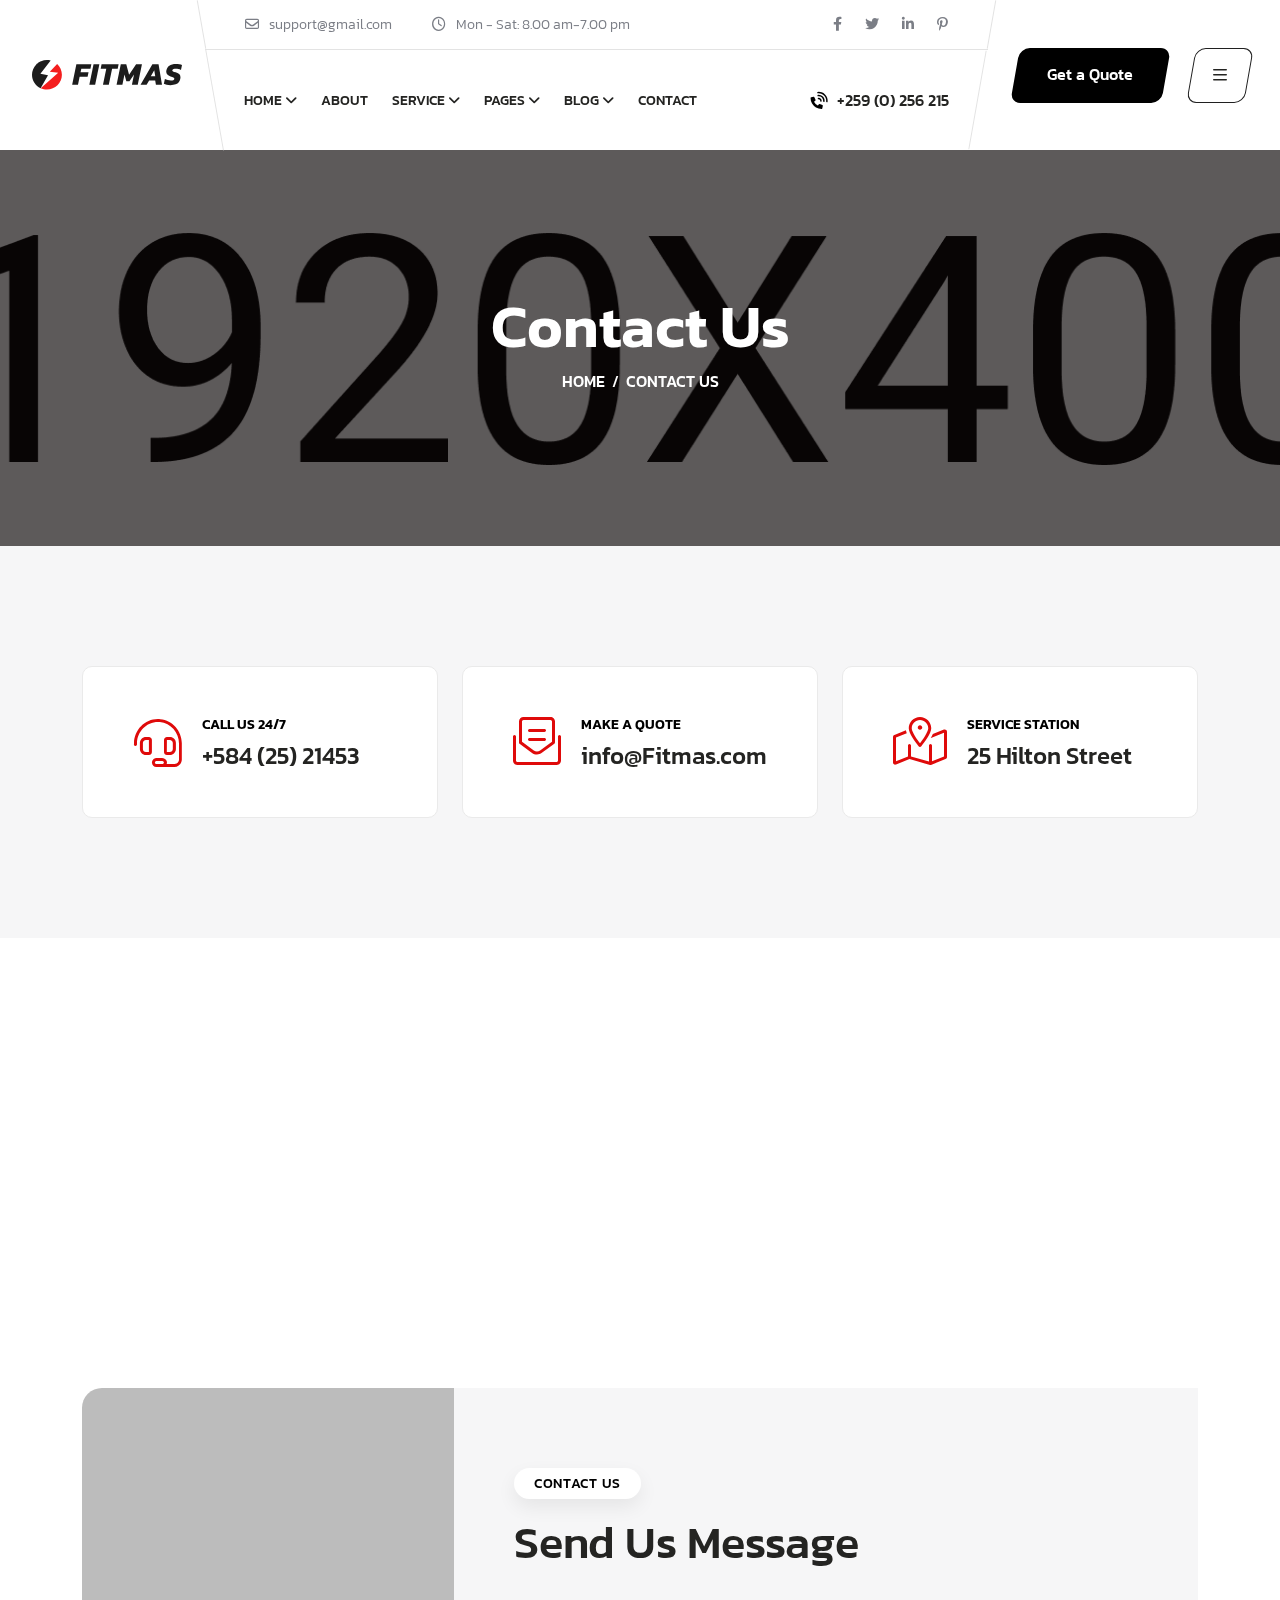
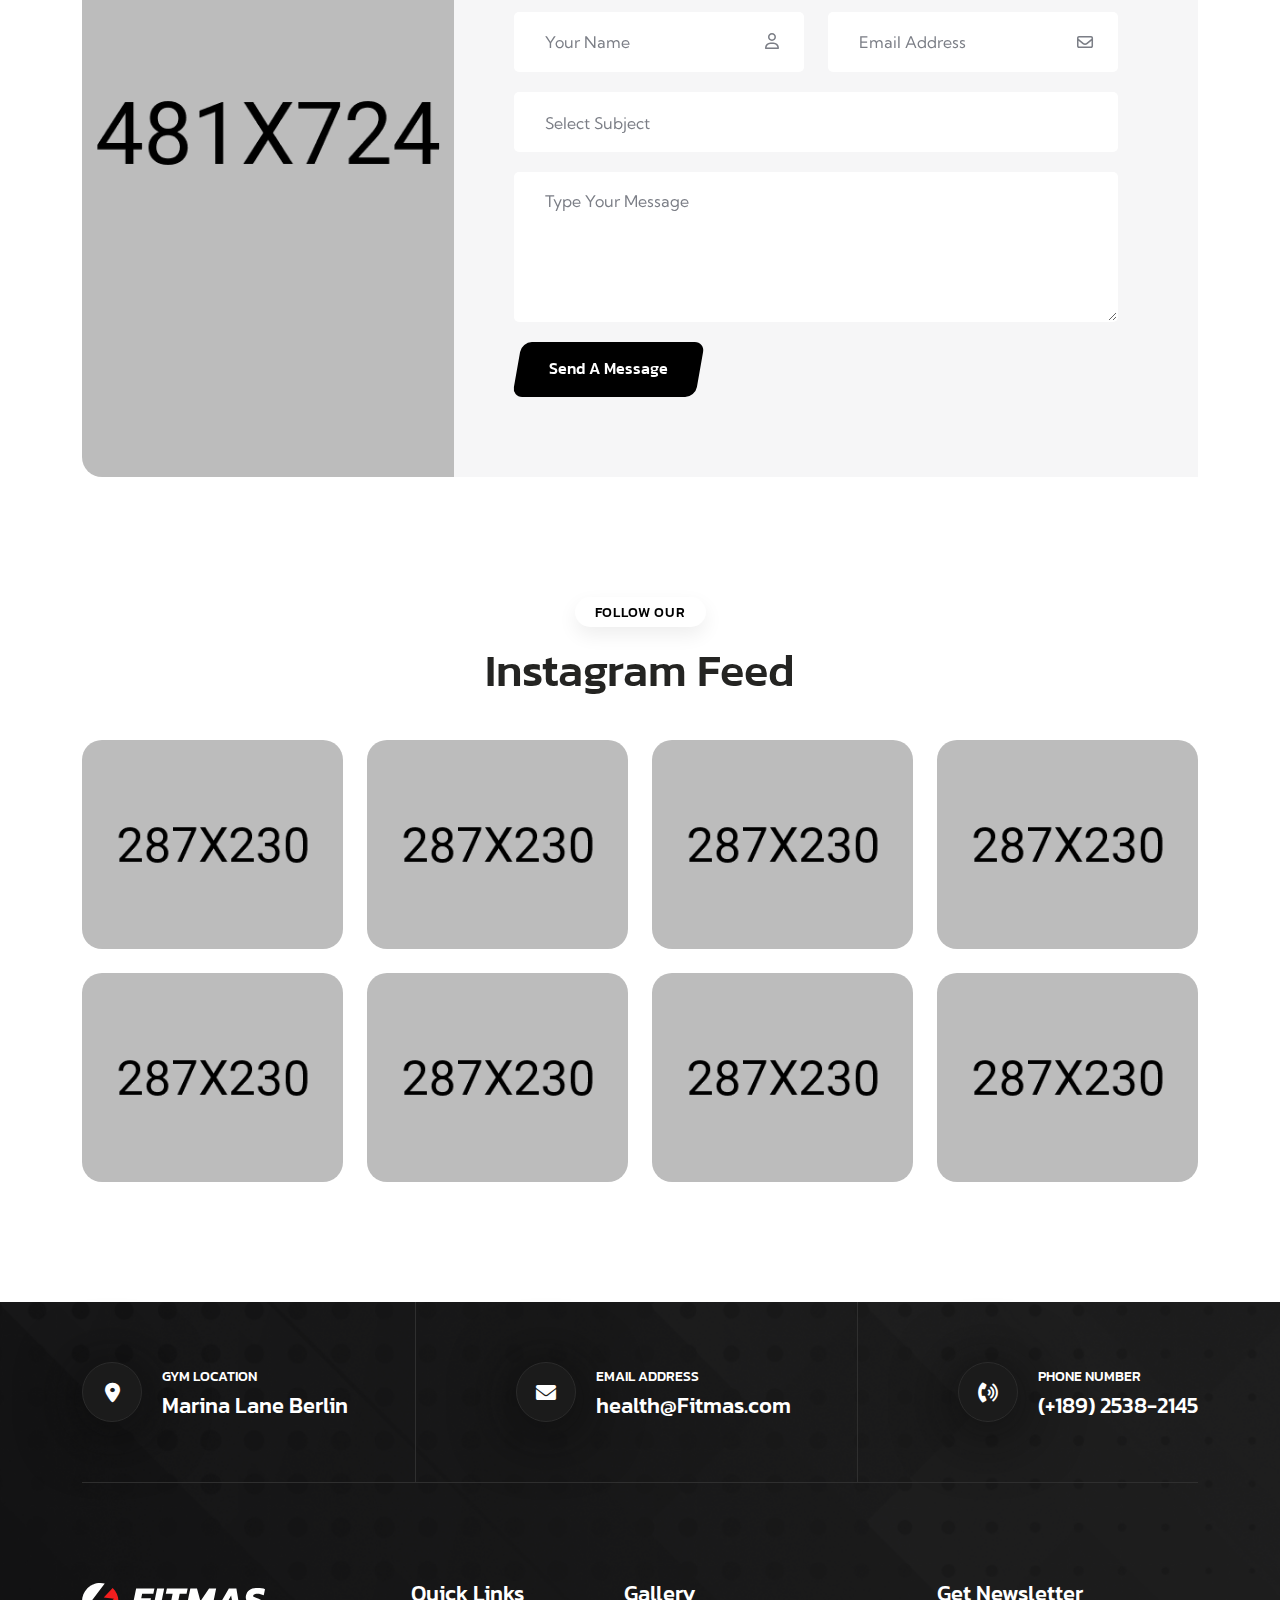
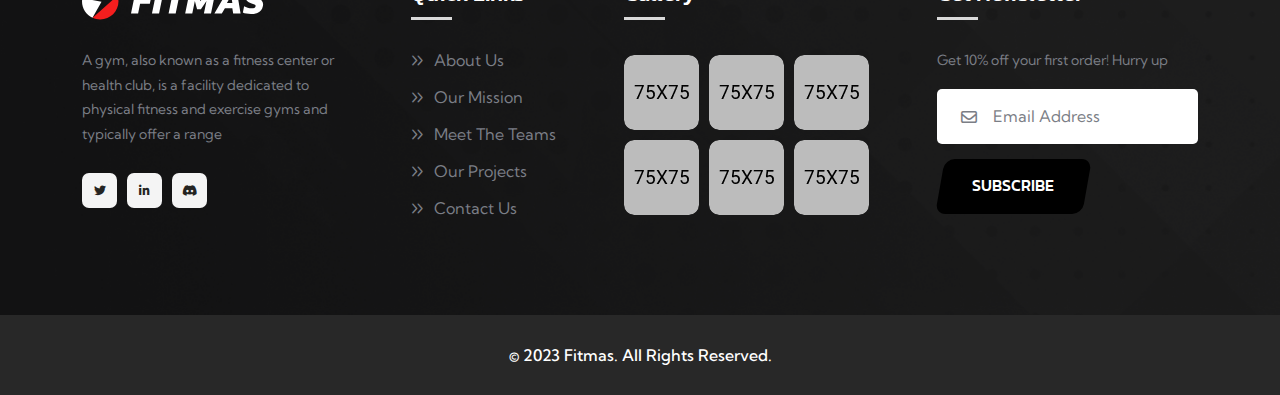
<file: contact.html>
<!doctype html>
<html class="no-js" lang="zxx">

<head>
    <meta charset="utf-8">
    <meta http-equiv="x-ua-compatible" content="ie=edge">
    <title>Fitmas - Gym & Fitness HTML Template</title>
    <meta name="description" content="Fitmas - Gym & Fitness HTML Template">
    <meta name="keywords" content="Fitmas - Gym & Fitness HTML Template">
    <meta name="robots" content="INDEX,FOLLOW">

    <!-- Mobile Specific Metas -->
    <meta name="viewport" content="width=device-width, initial-scale=1, shrink-to-fit=no">

    <!-- Favicons - Place favicon.ico in the root directory -->
    <link rel="icon" type="image/png" sizes="32x32" href="assets/img/favicons/favicon.png">
    <link rel="manifest" href="assets/img/favicons/manifest.json">
    <meta name="msapplication-TileColor" content="#ffffff">
    <meta name="msapplication-TileImage" content="assets/img/favicons/ms-icon-144x144.png">
    <meta name="theme-color" content="#ffffff">

    <!--==============================
	  Google Fonts
	============================== -->
    <link rel="preconnect" href="https://fonts.googleapis.com">
    <link rel="preconnect" href="https://fonts.gstatic.com" crossorigin>
    <link href="https://fonts.googleapis.com/css2?family=Kanit:wght@300;400;500;600;700;800&family=Kumbh+Sans:wght@300;400;500;600;700&display=swap" rel="stylesheet">

    <!--==============================
	    All CSS File
	============================== -->
    <!-- Bootstrap -->
    <link rel="stylesheet" href="assets/css/bootstrap.min.css">
    <!-- Fontawesome Icon -->
    <link rel="stylesheet" href="assets/css/fontawesome.min.css">
    <!-- Magnific Popup -->
    <link rel="stylesheet" href="assets/css/magnific-popup.min.css">
    <!-- Slick Slider -->
    <link rel="stylesheet" href="assets/css/slick.min.css">
    <!-- Theme Custom CSS -->
    <link rel="stylesheet" href="assets/css/style.css">

</head>

<body>
    <!--********************************
   		Code Start From Here 
	******************************** -->




    <!--==============================
     Preloader
    ==============================-->
    <div class="preloader ">
        <div class="preloader-inner">
            <span class="loader"></span>
        </div>
    </div>
    <div class="popup-search-box">
        <button class="searchClose"><i class="fal fa-times"></i></button>
        <form action="#">
            <input type="text" placeholder="Search Here..">
            <button type="submit"><i class="fal fa-search"></i></button>
        </form>
    </div>
    <div class="sidemenu-wrapper">
        <div class="sidemenu-content">
            <button class="closeButton sideMenuCls"><i class="far fa-times"></i></button>
            <div class="widget footer-widget">
                <div class="widget-about">
                    <div class="footer-logo">
                        <a href="index.html"><img src="assets/img/logo-white.svg" alt="Fitmas"></a>
                    </div>
                    <p class="about-text">A gym, also known as a fitness center or health club, is a facility dedicated to physical fitness and exercise gyms and typically offer a range</p>
                    <div class="social-btn style2">
                        <a href="https://www.facebook.com/"><i class="fab fa-facebook"></i></a>
                        <a href="https://twitter.com/"><i class="fab fa-twitter"></i></a>                            
                        <a href="https://pinterest.com/"><i class="fab fa-pinterest-p"></i></a>
                        <a href="https://instagram.com/"><i class="fab fa-instagram"></i></a>
                    </div>
                </div>
            </div>
            <div class="widget widget_nav_menu footer-widget">
                <h3 class="widget_title">Quick Links</h3>
                <ul class="menu">
                    <li><a href="about.html">About Us</a></li>
                    <li><a href="project-details.html">Our Mission</a></li>
                    <li><a href="team.html">Meet The Teams</a></li>
                    <li><a href="project.html">Our Projects</a></li>
                    <li><a href="contact.html">Contact Us</a></li>
                </ul>
            </div>
        </div>
    </div>
    <!--==============================
    Mobile Menu
    ============================== -->
    <div class="mobile-menu-wrapper">
        <div class="mobile-menu-area text-center">
            <button class="menu-toggle"><i class="fal fa-times"></i></button>
            <div class="mobile-logo">
                <a href="index.html"><img src="assets/img/logo.svg" alt="Fitmas"></a>
            </div>
            <div class="mobile-menu">
                <ul>
                    <li class="menu-item-has-children">
                        <a href="#">Home</a>
                        <ul class="sub-menu">
                            <li>
                                <a href="index.html">Home 01</a>
                            </li>
                            <li>
                                <a href="home-2.html">Home 02</a>
                            </li>
                            <li>
                                <a href="home-3.html">Home 03</a>
                            </li>
                        </ul>
                    </li>
                    <li class="menu-item-has-children">
                        <a href="#">Pages</a>
                        <ul class="sub-menu">
                            <li><a href="team.html">Team Page</a></li>
                            <li><a href="team-2.html">Team Page 02</a></li>
                            <li><a href="team-details.html">Team Details</a></li>
                            <li><a href="gallery.html">Gallery Page</a></li>
                            <li><a href="gallery-2.html">Gallery Page 02</a></li>
                            <li><a href="project.html">Project Page</a></li>
                            <li><a href="project-details.html">Project Details</a></li>
                            <li><a href="shop.html">Shop Page</a></li>
                            <li><a href="shop-details.html">Shop Details</a></li>
                            <li><a href="pricing.html">Pricing Page</a></li>
                            <li><a href="error.html">Error Page</a></li>
                        </ul>
                    </li>
                    <li class="menu-item-has-children">
                        <a href="#">Project</a>
                        <ul class="sub-menu">
                            <li><a href="project.html">Projects</a></li>
                            <li><a href="project-details.html">Project Details</a></li>
                        </ul>
                    </li>
                    <li class="menu-item-has-children">
                        <a href="#">Service</a>
                        <ul class="sub-menu">
                            <li><a href="service.html">Service</a></li>
                            <li><a href="service-details.html">Service Details</a></li>
                        </ul>
                    </li>
                    <li class="menu-item-has-children">
                        <a href="#">Blog</a>
                        <ul class="sub-menu">
                            <li><a href="blog.html">Blog</a></li>
                            <li><a href="blog-2.html">Blog 02</a></li>
                            <li><a href="blog-details.html">Blog Details</a></li>
                        </ul>
                    </li>
                    <li>
                        <a href="contact.html">Contact</a>
                    </li>
                </ul>
            </div>
        </div>
    </div>
    <!--==============================
	Header Area
    ==============================-->
    <header class="nav-header header-layout1">
        <div class="header-top d-lg-block d-none">
            <div class="container-fluid">
                <div class="row justify-content-center justify-content-lg-between align-items-center gy-2">
                    <div class="col-auto d-none d-lg-block">
                        <div class="header-links">
                            <ul>
                                <li><i class="far fa-envelope"></i><a href="mailto:info@gmail.com">support@gmail.com</a></li>
                                <li><i class="far fa-clock"></i>Mon - Sat: 8.00 am-7.00 pm</li>
                            </ul>
                        </div>
                    </div>
                    <div class="col-auto">
                        <div class="header-links">
                            <ul>
                                <li>
                                    <div class="social-links">
                                        <span class="me-3">Visit our social pages</span>
                                        <a href="https://www.facebook.com/"><i class="fab fa-facebook-f"></i></a>
                                        <a href="https://www.twitter.com/"><i class="fab fa-twitter"></i></a>
                                        <a href="https://www.linkedin.com/"><i class="fab fa-linkedin-in"></i></a>
                                        <a href="https://www.pinterest.com/"><i class="fab fa-pinterest-p"></i></a>
                                    </div>
                                </li>
                            </ul>
                        </div>
                    </div>
                </div>
            </div>
        </div>
        <div class="sticky-wrapper">
            <!-- Main Menu Area -->
            <div class="menu-area">
                <div class="container-fluid">
                    <div class="row align-items-center justify-content-lg-start justify-content-between">
                        <div class="col-auto">
                            <div class="header-logo">
                                <a href="index.html"><img src="assets/img/logo.svg" alt="logo"></a>
                            </div>
                        </div>
                        <div class="col-auto">
                            <nav class="main-menu d-none d-lg-inline-block">
                                <ul>
                                    <li class="menu-item-has-children">
                                        <a href="#">Home</a>
                                        <ul class="sub-menu">
                                            <li>
                                                <a href="index.html">Home 01</a>
                                            </li>
                                            <li>
                                                <a href="home-2.html">Home 02</a>
                                            </li>
                                            <li>
                                                <a href="home-3.html">Home 03</a>
                                            </li>
                                        </ul>
                                    </li>
                                    <li>
                                        <a href="about.html">About</a>
                                    </li>
                                    <li class="menu-item-has-children">
                                        <a href="#">Service</a>
                                        <ul class="sub-menu">
                                            <li><a href="service.html">Service</a></li>
                                            <li><a href="service-details.html">Service Details</a></li>
                                        </ul>
                                    </li>
                                    <li class="menu-item-has-children">
                                        <a href="#">Pages</a>
                                        <ul class="sub-menu">
                                            <li><a href="team.html">Team Page</a></li>
                                            <li><a href="team-2.html">Team Page 02</a></li>
                                            <li><a href="team-details.html">Team Details</a></li>
                                            <li><a href="gallery.html">Gallery Page</a></li>
                                            <li><a href="gallery-2.html">Gallery Page 02</a></li>
                                            <li><a href="project.html">Project Page</a></li>
                                            <li><a href="project-details.html">Project Details</a></li>
                                            <li><a href="shop.html">Shop Page</a></li>
                                            <li><a href="shop-details.html">Shop Details</a></li>
                                            <li><a href="pricing.html">Pricing Page</a></li>
                                            <li><a href="error.html">Error Page</a></li>
                                        </ul>
                                    </li>
                                    <li class="menu-item-has-children">
                                        <a href="#">Blog</a>
                                        <ul class="sub-menu">
                                            <li><a href="blog.html">Blog</a></li>
                                            <li><a href="blog-2.html">Blog 02</a></li>
                                            <li><a href="blog-details.html">Blog Details</a></li>
                                        </ul>
                                    </li>
                                    <li>
                                        <a href="contact.html">Contact</a>
                                    </li>
                                </ul>
                            </nav>
                            <div class="navbar-right d-inline-flex d-lg-none">
                                <button type="button" class="menu-toggle icon-btn"><i class="far fa-bars"></i></button>
                            </div>
                        </div>
                        <div class="col-auto ms-auto d-lg-block d-none">
                            <div class="navbar-right-desc">
                                <i class="fas fa-phone-volume"></i><a href="tel:+2590256215">+259 (0) 256 215</a>
                            </div>
                        </div>
                        <div class="col-auto d-none d-lg-block">
                            <div class="header-button">
                                <a href="contact.html" class="btn d-xl-block d-none">
                                    Get a Quote
                                </a>
                                <button type="button" class="btn btn-border sideMenuToggler">
                                    <i class="far fa-bars"></i>                                         
                                </button>
                            </div>
                        </div>
                    </div>
                </div>
            </div>
        </div>
    </header>

    <!--==============================
    Breadcumb
    ============================== -->
    <div class="breadcumb-wrapper" data-bg-src="assets/img/bg/breadcrumb-bg.png">
        <!-- bg animated image/ -->   
        <div class="container">
            <div class="row">
                <div class="col-lg-12">
                    <div class="breadcumb-content">
                        <h1 class="breadcumb-title">Contact Us</h1>
                        <ul class="breadcumb-menu">
                            <li><a href="index.html">HOME</a></li>
                            <li class="active">CONTACT US</li>
                        </ul>
                    </div>
                </div>
            </div>
            
        </div>
    </div>

    <!--==============================
        Contact Area  
    ==============================-->
    <div class="contact-area space bg-smoke2">
        <div class="container">
            <div class="row gy-4 justify-content-center">
                <div class="col-lg-4 col-md-6">
                    <div class="contact-info">
                        <div class="contact-info_icon">
                            <img src="assets/img/icon/contact-icon1.svg" alt="icon">
                        </div>
                        <div class="media-body">
                            <span class="contact-info_title">Call Us 24/7</span>
                            <h6 class="contact-info_text"><a href="tel:9288006780">+584 (25) 21453</a></h6>
                        </div>
                    </div>
                </div>
                <div class="col-lg-4 col-md-6">
                    <div class="contact-info">
                        <div class="contact-info_icon">
                            <img src="assets/img/icon/contact-icon2.svg" alt="icon">
                        </div>
                        <div class="media-body">
                            <span class="contact-info_title">MAke A Quote</span>
                            <h6 class="contact-info_text"><a href="mailto:info@Fitmas.com">info@Fitmas.com</a></h6>
                        </div>
                    </div>
                </div>
                <div class="col-lg-4 col-md-6">
                    <div class="contact-info">
                        <div class="contact-info_icon">
                            <img src="assets/img/icon/contact-icon3.svg" alt="icon">
                        </div>
                        <div class="media-body">
                            <span class="contact-info_title">Service Station</span>
                            <h6 class="contact-info_text"><a href="tel:9288006780">25 Hilton Street</a></h6>
                        </div>
                    </div>
                </div>
            </div>
        </div>
    </div>

    <div class="map-sec2">
        <iframe src="https://www.google.com/maps/embed?pb=!1m18!1m12!1m3!1d3644.7310056272386!2d89.2286059153658!3d24.00527418490799!2m3!1f0!2f0!3f0!3m2!1i1024!2i768!4f13.1!3m3!1m2!1s0x39fe9b97badc6151%3A0x30b048c9fb2129bc!2s!5e0!3m2!1sen!2sbd!4v1651028958211!5m2!1sen!2sbd" allowfullscreen="" loading="lazy"></iframe>
    </div>

    <div class="container">
        <div class="contact-form-area space-bottom">
            <div class="row g-0">
                <div class="col-lg-4">
                    <div class="contact-form-thumb">
                        <img src="assets/img/normal/contact1.png" alt="img">
                    </div>
                </div> 
                <div class="col-lg-8 bg-smoke2">
                    <div class="contact-form-wrap">
                        <div class="title-area">
                            <span class="sub-title">Contact Us
                            </span>
                            <h2 class="sec-title">Send Us Message</h2>
                        </div>
                        <form action="mail.php" method="POST" class="contact-form ajax-contact">
                            <div class="row">
                                <div class="col-lg-6">
                                    <div class="form-group">
                                        <input type="text" class="form-control style-white" name="name" id="name" placeholder="Your Name">
                                        <i class="far fa-user"></i>
                                    </div>
                                </div>
                                <div class="col-lg-6">
                                    <div class="form-group">
                                        <input type="text" class="form-control style-white" name="email" id="email" placeholder="Email Address">
                                        <i class="far fa-envelope"></i>
                                    </div>
                                </div>
                            </div>
                            <div class="form-group">
                                <select name="subject" id="subject" class="form-select style-white">
                                    <option value="" disabled="" selected="" hidden="">Select Subject</option>
                                    <option value="one">Body Building</option>
                                    <option value="two">Power Lifting</option>
                                    <option value="three">Meditation Class</option>
                                    <option value="four">Boxing Class</option>
                                </select>
                            </div>
                            <div class="form-group col-12">
                                <textarea placeholder="Type Your Message" id="contactForm" class="form-control style-white"></textarea>
                            </div>

                            <div class="form-btn col-12">
                                <button class="btn">Send A Message</button>
                            </div>
                        </form>
                    </div>
                </div>   
            </div>
        </div>
    </div>

    <div class="space-bottom">
        <div class="container">
            <div class="title-area text-center">
                <span class="sub-title">Follow Our
                </span>
                <h2 class="sec-title">Instagram Feed</h2>
            </div>
            <div class="row gy-4 justify-content-center">
                <div class="col-lg-3 col-md-4 col-sm-6">
                    <div class="portfolio-thumb">
                        <a class="popup-image icon-btn" href="assets/img/instagram/insta_feed1.png"><i class="far fa-eye"></i></a>
                        <img src="assets/img/instagram/insta_feed1.png" alt="portfolio">
                    </div>
                </div>
                <div class="col-lg-3 col-md-4 col-sm-6">
                    <div class="portfolio-thumb">
                        <a class="popup-image icon-btn" href="assets/img/instagram/insta_feed2.png"><i class="far fa-eye"></i></a>
                        <img src="assets/img/instagram/insta_feed2.png" alt="portfolio">
                    </div>
                </div>
                <div class="col-lg-3 col-md-4 col-sm-6">
                    <div class="portfolio-thumb">
                        <a class="popup-image icon-btn" href="assets/img/instagram/insta_feed3.png"><i class="far fa-eye"></i></a>
                        <img src="assets/img/instagram/insta_feed3.png" alt="portfolio">
                    </div>
                </div>
                <div class="col-lg-3 col-md-4 col-sm-6">
                    <div class="portfolio-thumb">
                        <a class="popup-image icon-btn" href="assets/img/instagram/insta_feed4.png"><i class="far fa-eye"></i></a>
                        <img src="assets/img/instagram/insta_feed4.png" alt="portfolio">
                    </div>
                </div>
                <div class="col-lg-3 col-md-4 col-sm-6">
                    <div class="portfolio-thumb">
                        <a class="popup-image icon-btn" href="assets/img/instagram/insta_feed5.png"><i class="far fa-eye"></i></a>
                        <img src="assets/img/instagram/insta_feed5.png" alt="portfolio">
                    </div>
                </div>
                <div class="col-lg-3 col-md-4 col-sm-6">
                    <div class="portfolio-thumb">
                        <a class="popup-image icon-btn" href="assets/img/instagram/insta_feed6.png"><i class="far fa-eye"></i></a>
                        <img src="assets/img/instagram/insta_feed6.png" alt="portfolio">
                    </div>
                </div>
                <div class="col-lg-3 col-md-4 col-sm-6">
                    <div class="portfolio-thumb">
                        <a class="popup-image icon-btn" href="assets/img/instagram/insta_feed7.png"><i class="far fa-eye"></i></a>
                        <img src="assets/img/instagram/insta_feed7.png" alt="portfolio">
                    </div>
                </div>
                <div class="col-lg-3 col-md-4 col-sm-6">
                    <div class="portfolio-thumb">
                        <a class="popup-image icon-btn" href="assets/img/instagram/insta_feed8.png"><i class="far fa-eye"></i></a>
                        <img src="assets/img/instagram/insta_feed8.png" alt="portfolio">
                    </div>
                </div>
            </div>
        </div>
    </div>



    <!--==============================
        Footer Area
    ==============================-->
    <footer class="footer-wrapper footer-layout1" data-bg-src="assets/img/bg/footer-1-bg.png">    
        <div class="container">
            <div class="contact-card">
                <div class="info-card">
                    <div class="info-card_icon">
                        <i class="fas fa-location-dot"></i>
                    </div>
                    <div class="info-card_content">
                        <p class="info-card_text">Gym Location</p>
                        <a href="https://www.google.com/maps" class="info-card_link">Marina Lane Berlin</a>
                    </div>
                </div>
                <div class="info-card">
                    <div class="info-card_icon">
                        <i class="fas fa-envelope"></i>
                    </div>
                    <div class="info-card_content">
                        <p class="info-card_text">Email Address</p>
                        <a href="mailto:health@Fitmas.com" class="info-card_link">health@Fitmas.com</a>
                    </div>
                </div>
                <div class="info-card">
                    <div class="info-card_icon">
                        <i class="fas fa-phone-volume"></i>
                    </div>
                    <div class="info-card_content">
                        <p class="info-card_text">Phone Number</p>
                        <a href="tel:+18925382145" class="info-card_link">(+189) 2538-2145</a>
                    </div>
                </div>
            </div>
            <div class="widget-area">
                <div class="row justify-content-between">
                    <div class="col-md-6 col-xl-3">
                        <div class="widget footer-widget">
                            <div class="widget-about">
                                <div class="footer-logo">
                                    <a href="index.html"><img src="assets/img/logo-white.svg" alt="Fitmas"></a>
                                </div>
                                <p class="about-text">A gym, also known as a fitness center or health club, is a facility dedicated to physical fitness and exercise gyms and typically offer a range</p>
                                <div class="social-btn">
                                    <a href="https://twitter.com/" tabindex="0"><i class="fab fa-twitter"></i></a>
                                    <a href="https://linkedin.com/" tabindex="0"><i class="fab fa-linkedin-in"></i></a>
                                    <a href="https://www.discord.com/" tabindex="0"><i class="fab fa-discord"></i></a>
                                </div>
                            </div>
                        </div>
                    </div>
                    <div class="col-md-6 col-xl-auto">
                        <div class="widget widget_nav_menu footer-widget">
                            <h3 class="widget_title">Quick Links</h3>
                            <div class="menu-all-pages-container">
                                <ul class="menu">
                                    <li><a href="about.html">About Us</a></li>
                                    <li><a href="service-details.html">Our Mission</a></li>
                                    <li><a href="team.html">Meet The Teams</a></li>
                                    <li><a href="project.html">Our Projects</a></li>
                                    <li><a href="contact.html">Contact Us</a></li>
                                </ul>
                            </div>
                        </div>
                    </div>
                    <div class="col-md-6 col-xl-auto">
                        <div class="widget footer-widget">
                            <h3 class="widget_title">Gallery</h3>
                            <div class="sidebar-gallery">
                                <div class="gallery-thumb">
                                    <img src="assets/img/widget/insta-feed1.png" alt="Gallery Image">
                                    <a href="assets/img/widget/insta-feed1.png" class="gallery-btn popup-image"><i class="fab fa-instagram"></i></a>
                                </div>
                                <div class="gallery-thumb">
                                    <img src="assets/img/widget/insta-feed2.png" alt="Gallery Image">
                                    <a href="assets/img/widget/insta-feed2.png" class="gallery-btn popup-image"><i class="fab fa-instagram"></i></a>
                                </div>
                                <div class="gallery-thumb">
                                    <img src="assets/img/widget/insta-feed3.png" alt="Gallery Image">
                                    <a href="assets/img/widget/insta-feed3.png" class="gallery-btn popup-image"><i class="fab fa-instagram"></i></a>
                                </div>
                                <div class="gallery-thumb">
                                    <img src="assets/img/widget/insta-feed4.png" alt="Gallery Image">
                                    <a href="assets/img/widget/insta-feed4.png" class="gallery-btn popup-image"><i class="fab fa-instagram"></i></a>
                                </div>
                                <div class="gallery-thumb">
                                    <img src="assets/img/widget/insta-feed5.png" alt="Gallery Image">
                                    <a href="assets/img/widget/insta-feed5.png" class="gallery-btn popup-image"><i class="fab fa-instagram"></i></a>
                                </div>
                                <div class="gallery-thumb">
                                    <img src="assets/img/widget/insta-feed6.png" alt="Gallery Image">
                                    <a href="assets/img/widget/insta-feed6.png" class="gallery-btn popup-image"><i class="fab fa-instagram"></i></a>
                                </div>
                            </div>
                        </div>
                    </div>
                    <div class="col-md-6 col-xl-3">
                        <div class="widget footer-widget">
                            <h3 class="widget_title">Get Newsletter</h3>
                            <p class="footer-text">Get 10% off your first order! Hurry up</p>
                            <form class="newsletter-form">
                                <div class="form-group">
                                    <i class="far fa-envelope"></i>
                                    <input class="form-control" type="email" placeholder="Email Address" required="">
                                </div>
                                <button type="submit" class="btn style2">SUBSCRIBE</button>
                            </form>
                        </div>
                    </div>                    
                </div>
            </div>
        </div>
        <div class="copyright-wrap">
            <div class="container">
                <div class="row justify-content-center">
                    <div class="col-auto align-self-center"><p class="copyright-text text-center">© 2023 <a href="#">Fitmas.</a> All Rights Reserved.</p></div>
                </div>                
            </div>
        </div>
    </footer>

    <!--********************************
			Code End  Here 
	******************************** -->

    <!-- Scroll To Top -->
    <div class="scroll-top">
        <svg class="progress-circle svg-content" width="100%" height="100%" viewBox="-1 -1 102 102">
            <path d="M50,1 a49,49 0 0,1 0,98 a49,49 0 0,1 0,-98" style="transition: stroke-dashoffset 10ms linear 0s; stroke-dasharray: 307.919, 307.919; stroke-dashoffset: 307.919;"></path>
        </svg>
    </div>

    <!--==============================
    All Js File
    ============================== -->
    <!-- Jquery -->
    <script src="assets/js/vendor/jquery-3.6.0.min.js"></script>
    <!-- Slick Slider -->
    <script src="assets/js/slick.min.js"></script>
    <!-- Bootstrap -->
    <script src="assets/js/bootstrap.min.js"></script>
    <!-- Magnific Popup -->
    <script src="assets/js/jquery.magnific-popup.min.js"></script>
    <!-- Counter Up -->
    <script src="assets/js/jquery.counterup.min.js"></script>
    <!-- Range Slider -->
    <script src="assets/js/jquery-ui.min.js"></script>
    <!-- Isotope Filter -->
    <script src="assets/js/imagesloaded.pkgd.min.js"></script>
    <script src="assets/js/isotope.pkgd.min.js"></script>
    
    <!-- Main Js File -->
    <script src="assets/js/main.js"></script>
</body>

</html>
</file>
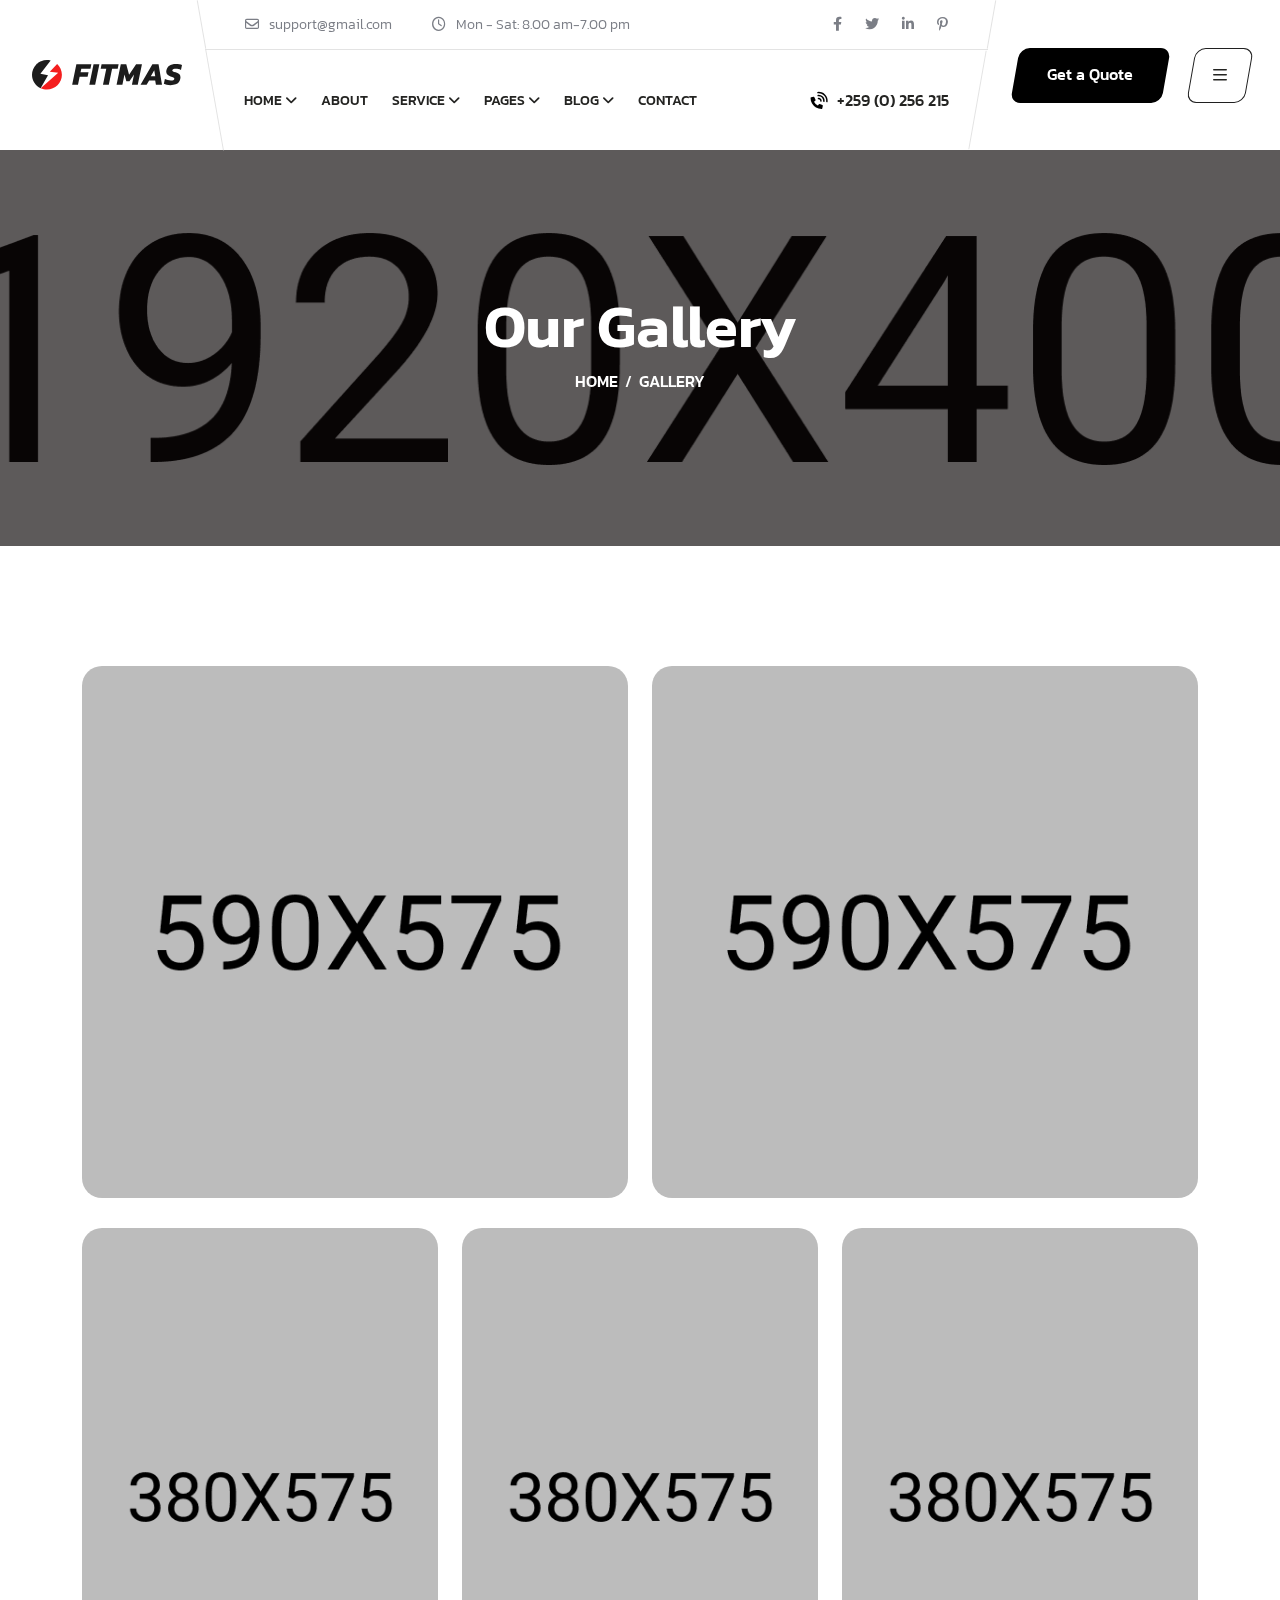
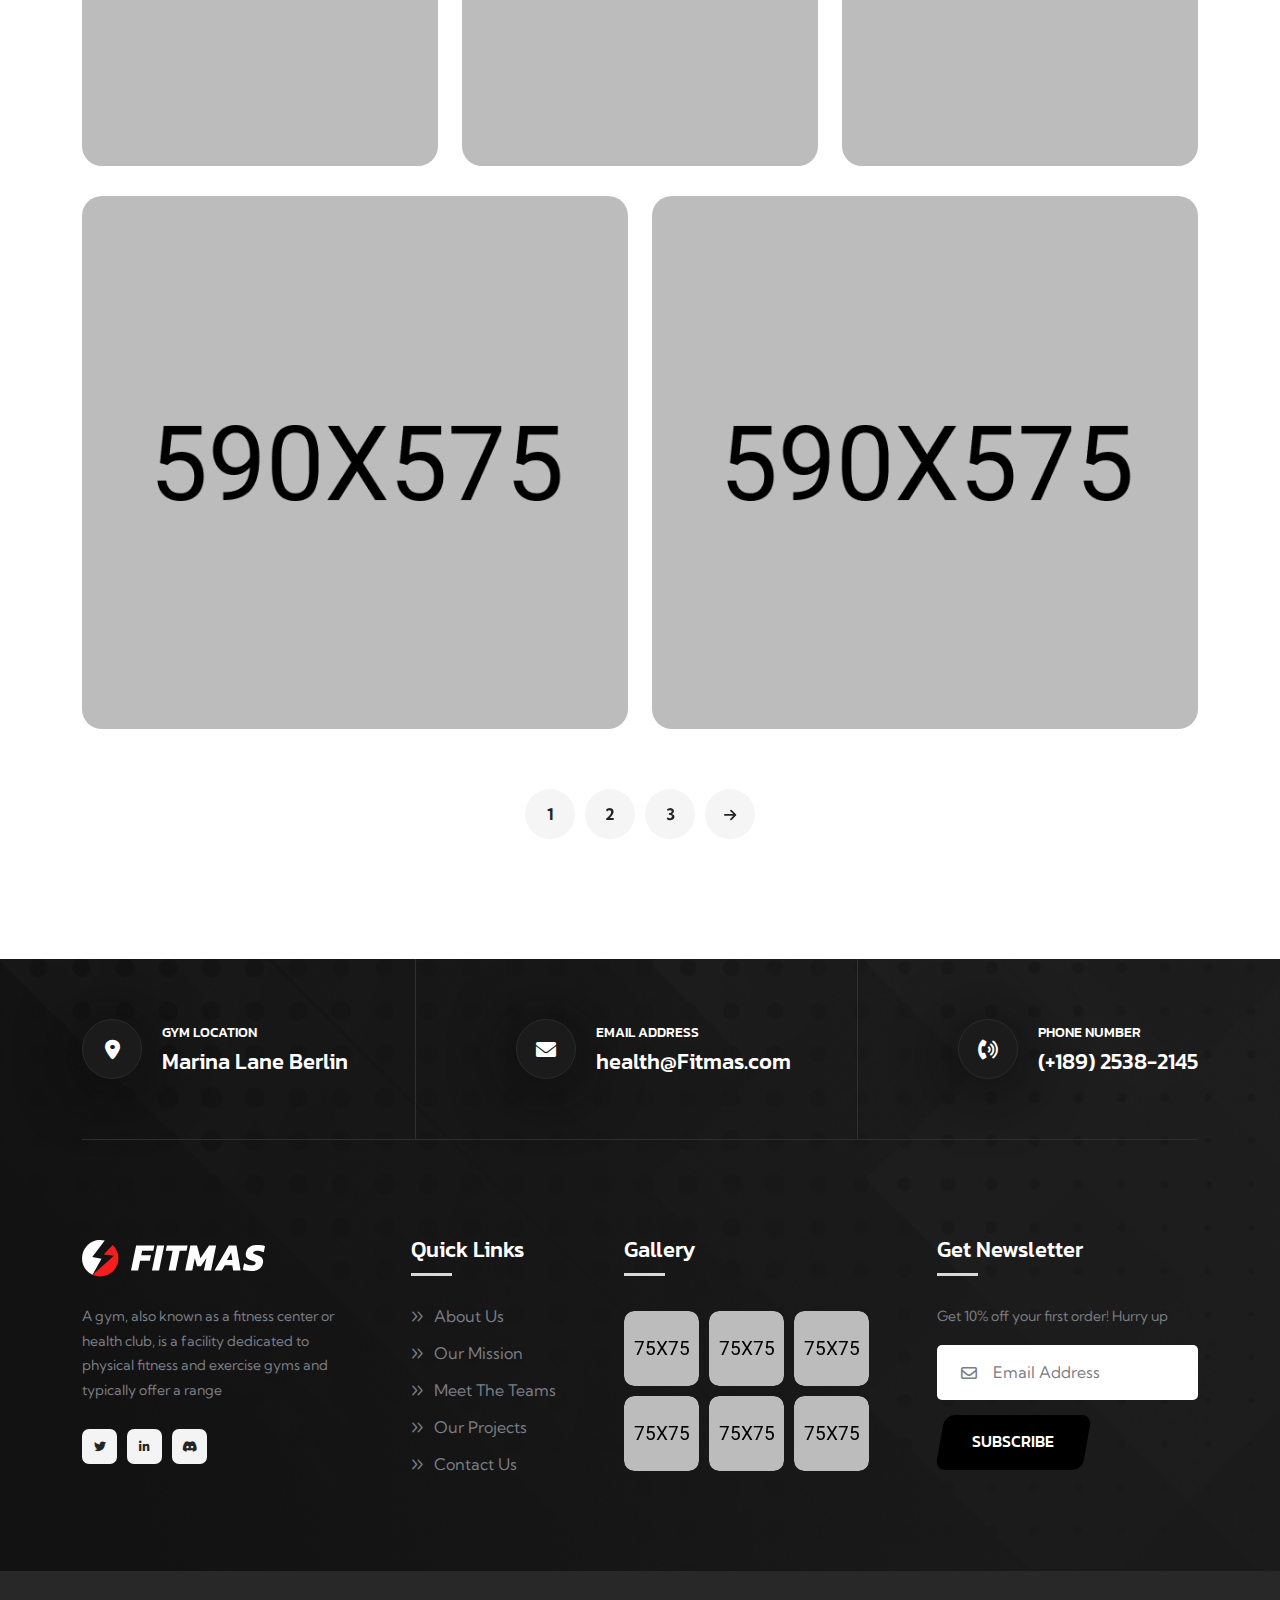
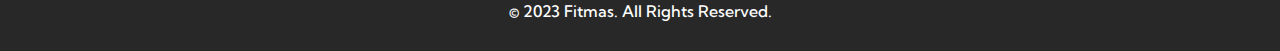
<file: gallery-2.html>
<!doctype html>
<html class="no-js" lang="zxx">

<head>
    <meta charset="utf-8">
    <meta http-equiv="x-ua-compatible" content="ie=edge">
    <title>Fitmas - Gym & Fitness HTML Template</title>
    <meta name="description" content="Fitmas - Gym & Fitness HTML Template">
    <meta name="keywords" content="Fitmas - Gym & Fitness HTML Template">
    <meta name="robots" content="INDEX,FOLLOW">

    <!-- Mobile Specific Metas -->
    <meta name="viewport" content="width=device-width, initial-scale=1, shrink-to-fit=no">

    <!-- Favicons - Place favicon.ico in the root directory -->
    <link rel="icon" type="image/png" sizes="32x32" href="assets/img/favicons/favicon.png">
    <link rel="manifest" href="assets/img/favicons/manifest.json">
    <meta name="msapplication-TileColor" content="#ffffff">
    <meta name="msapplication-TileImage" content="assets/img/favicons/ms-icon-144x144.png">
    <meta name="theme-color" content="#ffffff">

    <!--==============================
	  Google Fonts
	============================== -->
    <link rel="preconnect" href="https://fonts.googleapis.com">
    <link rel="preconnect" href="https://fonts.gstatic.com" crossorigin>
    <link href="https://fonts.googleapis.com/css2?family=Kanit:wght@300;400;500;600;700;800&family=Kumbh+Sans:wght@300;400;500;600;700&display=swap" rel="stylesheet">

    <!--==============================
	    All CSS File
	============================== -->
    <!-- Bootstrap -->
    <link rel="stylesheet" href="assets/css/bootstrap.min.css">
    <!-- Fontawesome Icon -->
    <link rel="stylesheet" href="assets/css/fontawesome.min.css">
    <!-- Magnific Popup -->
    <link rel="stylesheet" href="assets/css/magnific-popup.min.css">
    <!-- Slick Slider -->
    <link rel="stylesheet" href="assets/css/slick.min.css">
    <!-- Theme Custom CSS -->
    <link rel="stylesheet" href="assets/css/style.css">

</head>

<body>
    <!--********************************
   		Code Start From Here 
	******************************** -->




    <!--==============================
     Preloader
    ==============================-->
    <div class="preloader ">
        <div class="preloader-inner">
            <span class="loader"></span>
        </div>
    </div>
    <div class="popup-search-box">
        <button class="searchClose"><i class="fal fa-times"></i></button>
        <form action="#">
            <input type="text" placeholder="Search Here..">
            <button type="submit"><i class="fal fa-search"></i></button>
        </form>
    </div>
    <div class="sidemenu-wrapper">
        <div class="sidemenu-content">
            <button class="closeButton sideMenuCls"><i class="far fa-times"></i></button>
            <div class="widget footer-widget">
                <div class="widget-about">
                    <div class="footer-logo">
                        <a href="index.html"><img src="assets/img/logo-white.svg" alt="Fitmas"></a>
                    </div>
                    <p class="about-text">A gym, also known as a fitness center or health club, is a facility dedicated to physical fitness and exercise gyms and typically offer a range</p>
                    <div class="social-btn style2">
                        <a href="https://www.facebook.com/"><i class="fab fa-facebook"></i></a>
                        <a href="https://twitter.com/"><i class="fab fa-twitter"></i></a>                            
                        <a href="https://pinterest.com/"><i class="fab fa-pinterest-p"></i></a>
                        <a href="https://instagram.com/"><i class="fab fa-instagram"></i></a>
                    </div>
                </div>
            </div>
            <div class="widget widget_nav_menu footer-widget">
                <h3 class="widget_title">Quick Links</h3>
                <ul class="menu">
                    <li><a href="about.html">About Us</a></li>
                    <li><a href="project-details.html">Our Mission</a></li>
                    <li><a href="team.html">Meet The Teams</a></li>
                    <li><a href="project.html">Our Projects</a></li>
                    <li><a href="contact.html">Contact Us</a></li>
                </ul>
            </div>
        </div>
    </div>
    <!--==============================
    Mobile Menu
    ============================== -->
    <div class="mobile-menu-wrapper">
        <div class="mobile-menu-area text-center">
            <button class="menu-toggle"><i class="fal fa-times"></i></button>
            <div class="mobile-logo">
                <a href="index.html"><img src="assets/img/logo.svg" alt="Fitmas"></a>
            </div>
            <div class="mobile-menu">
                <ul>
                    <li class="menu-item-has-children">
                        <a href="#">Home</a>
                        <ul class="sub-menu">
                            <li>
                                <a href="index.html">Home 01</a>
                            </li>
                            <li>
                                <a href="home-2.html">Home 02</a>
                            </li>
                            <li>
                                <a href="home-3.html">Home 03</a>
                            </li>
                        </ul>
                    </li>
                    <li class="menu-item-has-children">
                        <a href="#">Pages</a>
                        <ul class="sub-menu">
                            <li><a href="team.html">Team Page</a></li>
                            <li><a href="team-2.html">Team Page 02</a></li>
                            <li><a href="team-details.html">Team Details</a></li>
                            <li><a href="gallery.html">Gallery Page</a></li>
                            <li><a href="gallery-2.html">Gallery Page 02</a></li>
                            <li><a href="project.html">Project Page</a></li>
                            <li><a href="project-details.html">Project Details</a></li>
                            <li><a href="shop.html">Shop Page</a></li>
                            <li><a href="shop-details.html">Shop Details</a></li>
                            <li><a href="pricing.html">Pricing Page</a></li>
                            <li><a href="error.html">Error Page</a></li>
                        </ul>
                    </li>
                    <li class="menu-item-has-children">
                        <a href="#">Project</a>
                        <ul class="sub-menu">
                            <li><a href="project.html">Projects</a></li>
                            <li><a href="project-details.html">Project Details</a></li>
                        </ul>
                    </li>
                    <li class="menu-item-has-children">
                        <a href="#">Service</a>
                        <ul class="sub-menu">
                            <li><a href="service.html">Service</a></li>
                            <li><a href="service-details.html">Service Details</a></li>
                        </ul>
                    </li>
                    <li class="menu-item-has-children">
                        <a href="#">Blog</a>
                        <ul class="sub-menu">
                            <li><a href="blog.html">Blog</a></li>
                            <li><a href="blog-2.html">Blog 02</a></li>
                            <li><a href="blog-details.html">Blog Details</a></li>
                        </ul>
                    </li>
                    <li>
                        <a href="contact.html">Contact</a>
                    </li>
                </ul>
            </div>
        </div>
    </div>
    <!--==============================
	Header Area
    ==============================-->
    <header class="nav-header header-layout1">
        <div class="header-top d-lg-block d-none">
            <div class="container-fluid">
                <div class="row justify-content-center justify-content-lg-between align-items-center gy-2">
                    <div class="col-auto d-none d-lg-block">
                        <div class="header-links">
                            <ul>
                                <li><i class="far fa-envelope"></i><a href="mailto:info@gmail.com">support@gmail.com</a></li>
                                <li><i class="far fa-clock"></i>Mon - Sat: 8.00 am-7.00 pm</li>
                            </ul>
                        </div>
                    </div>
                    <div class="col-auto">
                        <div class="header-links">
                            <ul>
                                <li>
                                    <div class="social-links">
                                        <span class="me-3">Visit our social pages</span>
                                        <a href="https://www.facebook.com/"><i class="fab fa-facebook-f"></i></a>
                                        <a href="https://www.twitter.com/"><i class="fab fa-twitter"></i></a>
                                        <a href="https://www.linkedin.com/"><i class="fab fa-linkedin-in"></i></a>
                                        <a href="https://www.pinterest.com/"><i class="fab fa-pinterest-p"></i></a>
                                    </div>
                                </li>
                            </ul>
                        </div>
                    </div>
                </div>
            </div>
        </div>
        <div class="sticky-wrapper">
            <!-- Main Menu Area -->
            <div class="menu-area">
                <div class="container-fluid">
                    <div class="row align-items-center justify-content-lg-start justify-content-between">
                        <div class="col-auto">
                            <div class="header-logo">
                                <a href="index.html"><img src="assets/img/logo.svg" alt="logo"></a>
                            </div>
                        </div>
                        <div class="col-auto">
                            <nav class="main-menu d-none d-lg-inline-block">
                                <ul>
                                    <li class="menu-item-has-children">
                                        <a href="#">Home</a>
                                        <ul class="sub-menu">
                                            <li>
                                                <a href="index.html">Home 01</a>
                                            </li>
                                            <li>
                                                <a href="home-2.html">Home 02</a>
                                            </li>
                                            <li>
                                                <a href="home-3.html">Home 03</a>
                                            </li>
                                        </ul>
                                    </li>
                                    <li>
                                        <a href="about.html">About</a>
                                    </li>
                                    <li class="menu-item-has-children">
                                        <a href="#">Service</a>
                                        <ul class="sub-menu">
                                            <li><a href="service.html">Service</a></li>
                                            <li><a href="service-details.html">Service Details</a></li>
                                        </ul>
                                    </li>
                                    <li class="menu-item-has-children">
                                        <a href="#">Pages</a>
                                        <ul class="sub-menu">
                                            <li><a href="team.html">Team Page</a></li>
                                            <li><a href="team-2.html">Team Page 02</a></li>
                                            <li><a href="team-details.html">Team Details</a></li>
                                            <li><a href="gallery.html">Gallery Page</a></li>
                                            <li><a href="gallery-2.html">Gallery Page 02</a></li>
                                            <li><a href="project.html">Project Page</a></li>
                                            <li><a href="project-details.html">Project Details</a></li>
                                            <li><a href="shop.html">Shop Page</a></li>
                                            <li><a href="shop-details.html">Shop Details</a></li>
                                            <li><a href="pricing.html">Pricing Page</a></li>
                                            <li><a href="error.html">Error Page</a></li>
                                        </ul>
                                    </li>
                                    <li class="menu-item-has-children">
                                        <a href="#">Blog</a>
                                        <ul class="sub-menu">
                                            <li><a href="blog.html">Blog</a></li>
                                            <li><a href="blog-2.html">Blog 02</a></li>
                                            <li><a href="blog-details.html">Blog Details</a></li>
                                        </ul>
                                    </li>
                                    <li>
                                        <a href="contact.html">Contact</a>
                                    </li>
                                </ul>
                            </nav>
                            <div class="navbar-right d-inline-flex d-lg-none">
                                <button type="button" class="menu-toggle icon-btn"><i class="far fa-bars"></i></button>
                            </div>
                        </div>
                        <div class="col-auto ms-auto d-lg-block d-none">
                            <div class="navbar-right-desc">
                                <i class="fas fa-phone-volume"></i><a href="tel:+2590256215">+259 (0) 256 215</a>
                            </div>
                        </div>
                        <div class="col-auto d-none d-lg-block">
                            <div class="header-button">
                                <a href="contact.html" class="btn d-xl-block d-none">
                                    Get a Quote
                                </a>
                                <button type="button" class="btn btn-border sideMenuToggler">
                                    <i class="far fa-bars"></i>                                         
                                </button>
                            </div>
                        </div>
                    </div>
                </div>
            </div>
        </div>
    </header>

    <!--==============================
    Breadcumb
    ============================== -->
    <div class="breadcumb-wrapper" data-bg-src="assets/img/bg/breadcrumb-bg.png">
        <!-- bg animated image/ -->   
        <div class="container">
            <div class="row">
                <div class="col-lg-12">
                    <div class="breadcumb-content">
                        <h1 class="breadcumb-title">Our Gallery</h1>
                        <ul class="breadcumb-menu">
                            <li><a href="index.html">HOME</a></li>
                            <li class="active">GALLERY</li>
                        </ul>
                    </div>
                </div>
            </div>
            
        </div>
    </div>

    <!--==============================
        Portfolio Area  
    ==============================-->
    <div class="portfolio-area space-top space-extra-bottom">            
        <div class="container">
            <div class="row gy-30">
                <div class="col-md-6">
                    <div class="portfolio-thumb">
                        <a class="popup-image icon-btn" href="assets/img/portfolio/portfolio2_1.png"><i class="far fa-eye"></i></a>
                        <img src="assets/img/portfolio/portfolio2_1.png" alt="portfolio">
                    </div>
                </div>
                <div class="col-md-6">
                    <div class="portfolio-thumb">
                        <a class="popup-image icon-btn" href="assets/img/portfolio/portfolio2_2.png"><i class="far fa-eye"></i></a>
                        <img src="assets/img/portfolio/portfolio2_2.png" alt="portfolio">
                    </div>
                </div>
                <div class="col-md-4">
                    <div class="portfolio-thumb">
                        <a class="popup-image icon-btn" href="assets/img/portfolio/portfolio2_3.png"><i class="far fa-eye"></i></a>
                        <img src="assets/img/portfolio/portfolio2_3.png" alt="portfolio">
                    </div>
                </div>
                <div class="col-md-4">
                    <div class="portfolio-thumb">
                        <a class="popup-image icon-btn" href="assets/img/portfolio/portfolio2_4.png"><i class="far fa-eye"></i></a>
                        <img src="assets/img/portfolio/portfolio2_4.png" alt="portfolio">
                    </div>
                </div>
                <div class="col-md-4">
                    <div class="portfolio-thumb">
                        <a class="popup-image icon-btn" href="assets/img/portfolio/portfolio2_5.png"><i class="far fa-eye"></i></a>
                        <img src="assets/img/portfolio/portfolio2_5.png" alt="portfolio">
                    </div>
                </div>
                <div class="col-md-6">
                    <div class="portfolio-thumb">
                        <a class="popup-image icon-btn" href="assets/img/portfolio/portfolio2_6.png"><i class="far fa-eye"></i></a>
                        <img src="assets/img/portfolio/portfolio2_6.png" alt="portfolio">
                    </div>
                </div>
                <div class="col-md-6">
                    <div class="portfolio-thumb">
                        <a class="popup-image icon-btn" href="assets/img/portfolio/portfolio2_7.png"><i class="far fa-eye"></i></a>
                        <img src="assets/img/portfolio/portfolio2_7.png" alt="portfolio">
                    </div>
                </div>                 
            </div>
            <div class="pagination justify-content-center">
                <ul>
                    <li><a href="blog.html">1</a></li>
                    <li><a href="blog.html">2</a></li>
                    <li><a href="blog.html">3</a></li>
                    <li><a href="blog.html"><i class="fas fa-arrow-right"></i></a></li>
                </ul>
            </div>
        </div>
    </div>

    <!--==============================
        Footer Area
    ==============================-->
    <footer class="footer-wrapper footer-layout1" data-bg-src="assets/img/bg/footer-1-bg.png">    
        <div class="container">
            <div class="contact-card">
                <div class="info-card">
                    <div class="info-card_icon">
                        <i class="fas fa-location-dot"></i>
                    </div>
                    <div class="info-card_content">
                        <p class="info-card_text">Gym Location</p>
                        <a href="https://www.google.com/maps" class="info-card_link">Marina Lane Berlin</a>
                    </div>
                </div>
                <div class="info-card">
                    <div class="info-card_icon">
                        <i class="fas fa-envelope"></i>
                    </div>
                    <div class="info-card_content">
                        <p class="info-card_text">Email Address</p>
                        <a href="mailto:health@Fitmas.com" class="info-card_link">health@Fitmas.com</a>
                    </div>
                </div>
                <div class="info-card">
                    <div class="info-card_icon">
                        <i class="fas fa-phone-volume"></i>
                    </div>
                    <div class="info-card_content">
                        <p class="info-card_text">Phone Number</p>
                        <a href="tel:+18925382145" class="info-card_link">(+189) 2538-2145</a>
                    </div>
                </div>
            </div>
            <div class="widget-area">
                <div class="row justify-content-between">
                    <div class="col-md-6 col-xl-3">
                        <div class="widget footer-widget">
                            <div class="widget-about">
                                <div class="footer-logo">
                                    <a href="index.html"><img src="assets/img/logo-white.svg" alt="Fitmas"></a>
                                </div>
                                <p class="about-text">A gym, also known as a fitness center or health club, is a facility dedicated to physical fitness and exercise gyms and typically offer a range</p>
                                <div class="social-btn">
                                    <a href="https://twitter.com/" tabindex="0"><i class="fab fa-twitter"></i></a>
                                    <a href="https://linkedin.com/" tabindex="0"><i class="fab fa-linkedin-in"></i></a>
                                    <a href="https://www.discord.com/" tabindex="0"><i class="fab fa-discord"></i></a>
                                </div>
                            </div>
                        </div>
                    </div>
                    <div class="col-md-6 col-xl-auto">
                        <div class="widget widget_nav_menu footer-widget">
                            <h3 class="widget_title">Quick Links</h3>
                            <div class="menu-all-pages-container">
                                <ul class="menu">
                                    <li><a href="about.html">About Us</a></li>
                                    <li><a href="service-details.html">Our Mission</a></li>
                                    <li><a href="team.html">Meet The Teams</a></li>
                                    <li><a href="project.html">Our Projects</a></li>
                                    <li><a href="contact.html">Contact Us</a></li>
                                </ul>
                            </div>
                        </div>
                    </div>
                    <div class="col-md-6 col-xl-auto">
                        <div class="widget footer-widget">
                            <h3 class="widget_title">Gallery</h3>
                            <div class="sidebar-gallery">
                                <div class="gallery-thumb">
                                    <img src="assets/img/widget/insta-feed1.png" alt="Gallery Image">
                                    <a href="assets/img/widget/insta-feed1.png" class="gallery-btn popup-image"><i class="fab fa-instagram"></i></a>
                                </div>
                                <div class="gallery-thumb">
                                    <img src="assets/img/widget/insta-feed2.png" alt="Gallery Image">
                                    <a href="assets/img/widget/insta-feed2.png" class="gallery-btn popup-image"><i class="fab fa-instagram"></i></a>
                                </div>
                                <div class="gallery-thumb">
                                    <img src="assets/img/widget/insta-feed3.png" alt="Gallery Image">
                                    <a href="assets/img/widget/insta-feed3.png" class="gallery-btn popup-image"><i class="fab fa-instagram"></i></a>
                                </div>
                                <div class="gallery-thumb">
                                    <img src="assets/img/widget/insta-feed4.png" alt="Gallery Image">
                                    <a href="assets/img/widget/insta-feed4.png" class="gallery-btn popup-image"><i class="fab fa-instagram"></i></a>
                                </div>
                                <div class="gallery-thumb">
                                    <img src="assets/img/widget/insta-feed5.png" alt="Gallery Image">
                                    <a href="assets/img/widget/insta-feed5.png" class="gallery-btn popup-image"><i class="fab fa-instagram"></i></a>
                                </div>
                                <div class="gallery-thumb">
                                    <img src="assets/img/widget/insta-feed6.png" alt="Gallery Image">
                                    <a href="assets/img/widget/insta-feed6.png" class="gallery-btn popup-image"><i class="fab fa-instagram"></i></a>
                                </div>
                            </div>
                        </div>
                    </div>
                    <div class="col-md-6 col-xl-3">
                        <div class="widget footer-widget">
                            <h3 class="widget_title">Get Newsletter</h3>
                            <p class="footer-text">Get 10% off your first order! Hurry up</p>
                            <form class="newsletter-form">
                                <div class="form-group">
                                    <i class="far fa-envelope"></i>
                                    <input class="form-control" type="email" placeholder="Email Address" required="">
                                </div>
                                <button type="submit" class="btn style2">SUBSCRIBE</button>
                            </form>
                        </div>
                    </div>                    
                </div>
            </div>
        </div>
        <div class="copyright-wrap">
            <div class="container">
                <div class="row justify-content-center">
                    <div class="col-auto align-self-center"><p class="copyright-text text-center">© 2023 <a href="#">Fitmas.</a> All Rights Reserved.</p></div>
                </div>                
            </div>
        </div>
    </footer>

    <!--********************************
			Code End  Here 
	******************************** -->

    <!-- Scroll To Top -->
    <div class="scroll-top">
        <svg class="progress-circle svg-content" width="100%" height="100%" viewBox="-1 -1 102 102">
            <path d="M50,1 a49,49 0 0,1 0,98 a49,49 0 0,1 0,-98" style="transition: stroke-dashoffset 10ms linear 0s; stroke-dasharray: 307.919, 307.919; stroke-dashoffset: 307.919;"></path>
        </svg>
    </div>

    <!--==============================
    All Js File
    ============================== -->
    <!-- Jquery -->
    <script src="assets/js/vendor/jquery-3.6.0.min.js"></script>
    <!-- Slick Slider -->
    <script src="assets/js/slick.min.js"></script>
    <!-- Bootstrap -->
    <script src="assets/js/bootstrap.min.js"></script>
    <!-- Magnific Popup -->
    <script src="assets/js/jquery.magnific-popup.min.js"></script>
    <!-- Counter Up -->
    <script src="assets/js/jquery.counterup.min.js"></script>
    <!-- Range Slider -->
    <script src="assets/js/jquery-ui.min.js"></script>
    <!-- Isotope Filter -->
    <script src="assets/js/imagesloaded.pkgd.min.js"></script>
    <script src="assets/js/isotope.pkgd.min.js"></script>
    
    <!-- Main Js File -->
    <script src="assets/js/main.js"></script>
</body>

</html>
</file>
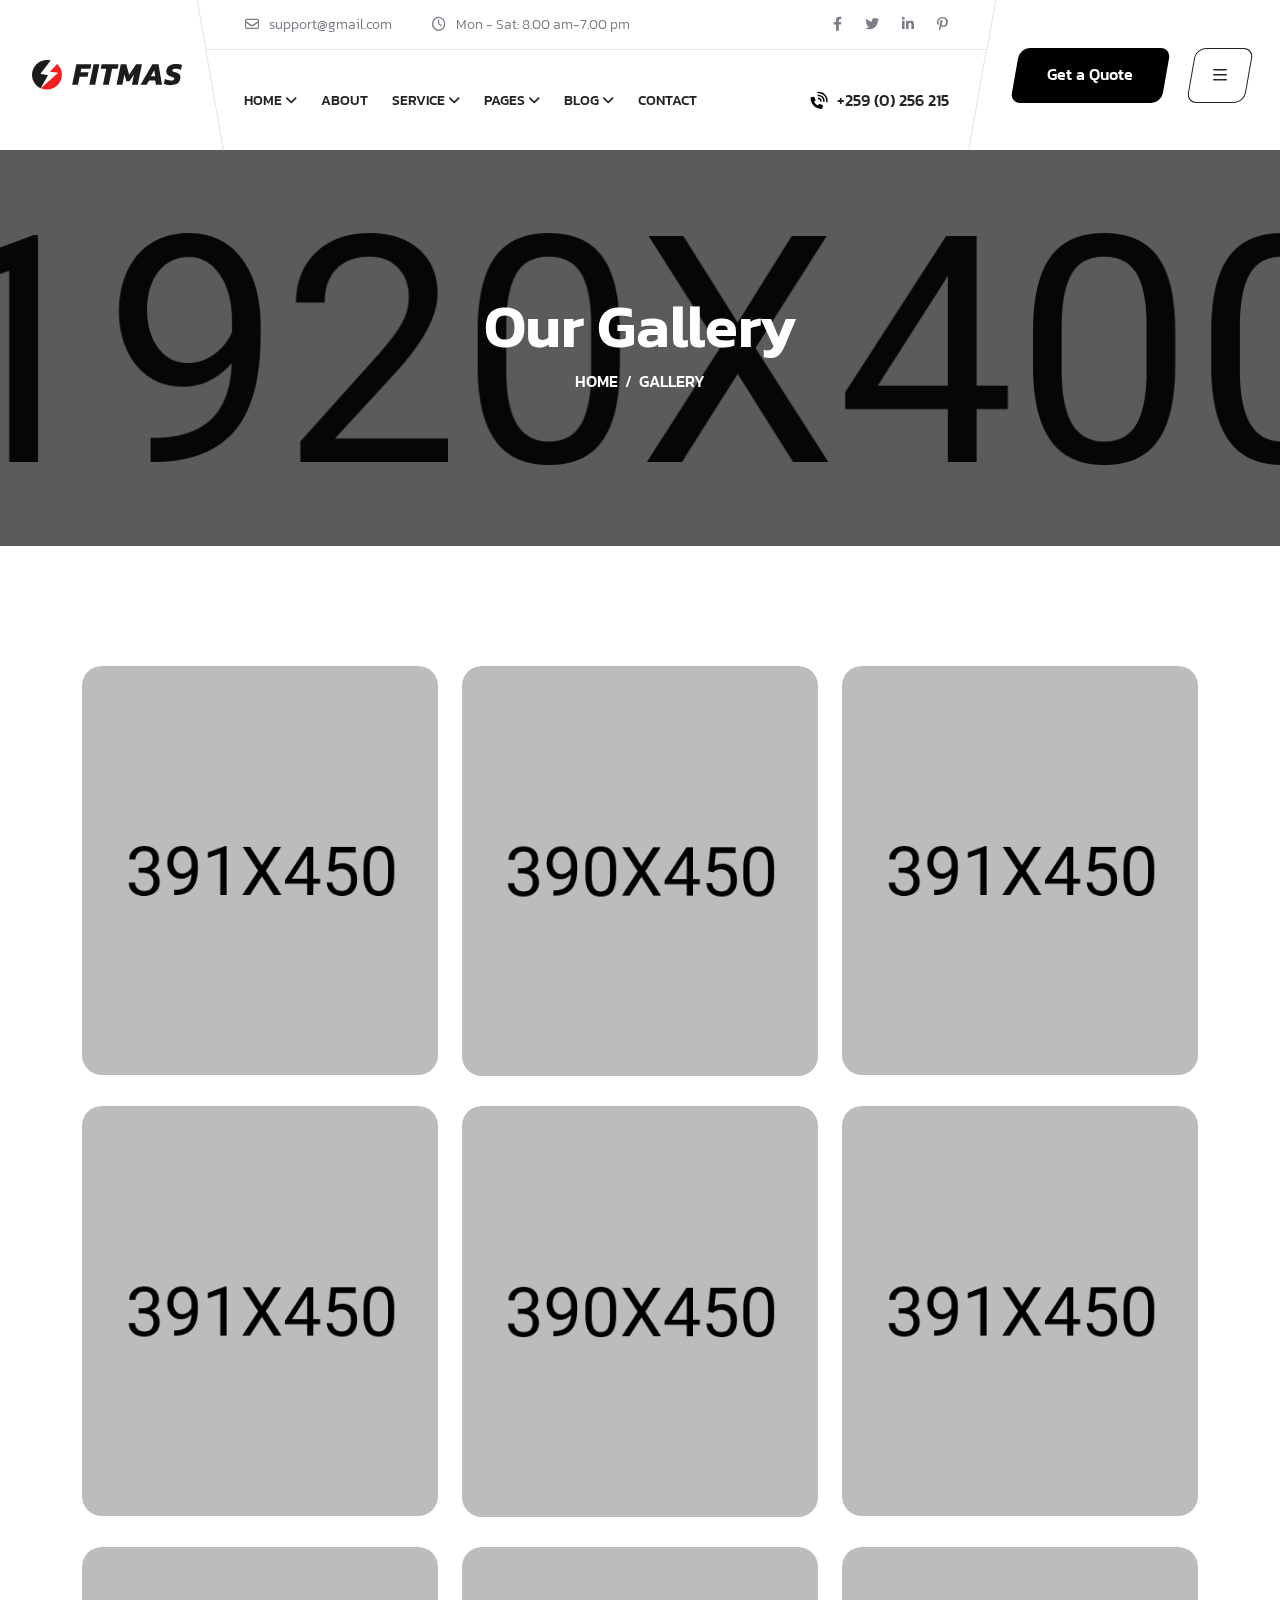
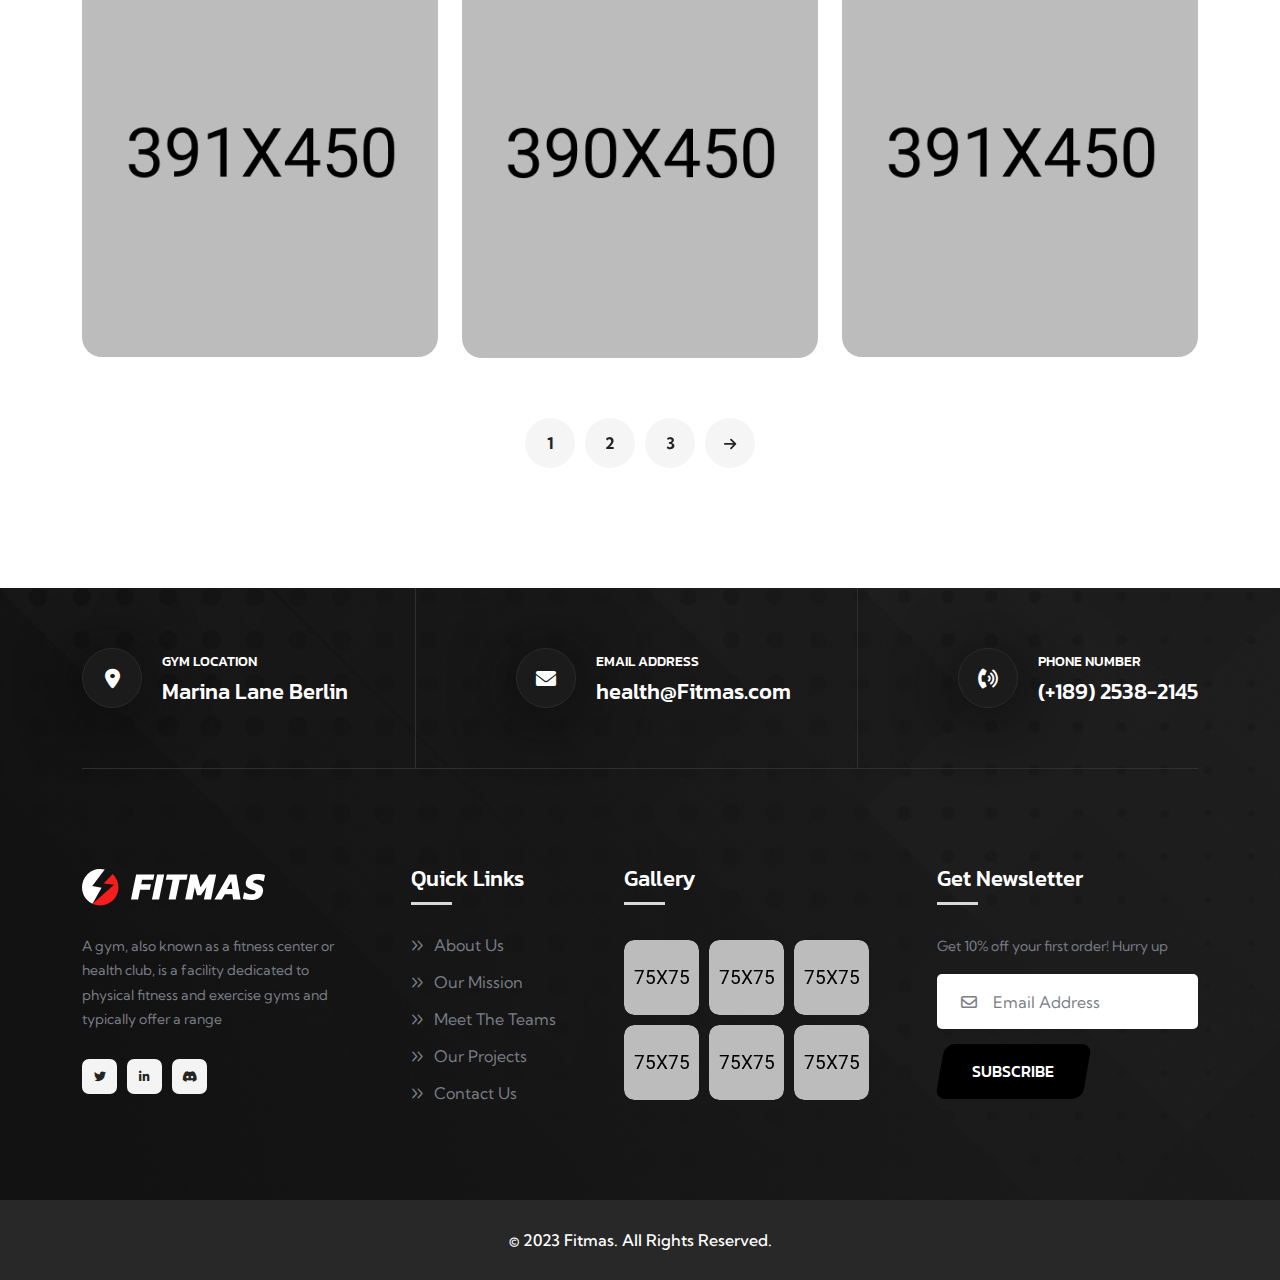
<file: gallery.html>
<!doctype html>
<html class="no-js" lang="zxx">

<head>
    <meta charset="utf-8">
    <meta http-equiv="x-ua-compatible" content="ie=edge">
    <title>Fitmas - Gym & Fitness HTML Template</title>
    <meta name="description" content="Fitmas - Gym & Fitness HTML Template">
    <meta name="keywords" content="Fitmas - Gym & Fitness HTML Template">
    <meta name="robots" content="INDEX,FOLLOW">

    <!-- Mobile Specific Metas -->
    <meta name="viewport" content="width=device-width, initial-scale=1, shrink-to-fit=no">

    <!-- Favicons - Place favicon.ico in the root directory -->
    <link rel="icon" type="image/png" sizes="32x32" href="assets/img/favicons/favicon.png">
    <link rel="manifest" href="assets/img/favicons/manifest.json">
    <meta name="msapplication-TileColor" content="#ffffff">
    <meta name="msapplication-TileImage" content="assets/img/favicons/ms-icon-144x144.png">
    <meta name="theme-color" content="#ffffff">

    <!--==============================
	  Google Fonts
	============================== -->
    <link rel="preconnect" href="https://fonts.googleapis.com">
    <link rel="preconnect" href="https://fonts.gstatic.com" crossorigin>
    <link href="https://fonts.googleapis.com/css2?family=Kanit:wght@300;400;500;600;700;800&family=Kumbh+Sans:wght@300;400;500;600;700&display=swap" rel="stylesheet">

    <!--==============================
	    All CSS File
	============================== -->
    <!-- Bootstrap -->
    <link rel="stylesheet" href="assets/css/bootstrap.min.css">
    <!-- Fontawesome Icon -->
    <link rel="stylesheet" href="assets/css/fontawesome.min.css">
    <!-- Magnific Popup -->
    <link rel="stylesheet" href="assets/css/magnific-popup.min.css">
    <!-- Slick Slider -->
    <link rel="stylesheet" href="assets/css/slick.min.css">
    <!-- Theme Custom CSS -->
    <link rel="stylesheet" href="assets/css/style.css">

</head>

<body>
    <!--********************************
   		Code Start From Here 
	******************************** -->




    <!--==============================
     Preloader
    ==============================-->
    <div class="preloader ">
        <div class="preloader-inner">
            <span class="loader"></span>
        </div>
    </div>
    <div class="popup-search-box">
        <button class="searchClose"><i class="fal fa-times"></i></button>
        <form action="#">
            <input type="text" placeholder="Search Here..">
            <button type="submit"><i class="fal fa-search"></i></button>
        </form>
    </div>
    <div class="sidemenu-wrapper">
        <div class="sidemenu-content">
            <button class="closeButton sideMenuCls"><i class="far fa-times"></i></button>
            <div class="widget footer-widget">
                <div class="widget-about">
                    <div class="footer-logo">
                        <a href="index.html"><img src="assets/img/logo-white.svg" alt="Fitmas"></a>
                    </div>
                    <p class="about-text">A gym, also known as a fitness center or health club, is a facility dedicated to physical fitness and exercise gyms and typically offer a range</p>
                    <div class="social-btn style2">
                        <a href="https://www.facebook.com/"><i class="fab fa-facebook"></i></a>
                        <a href="https://twitter.com/"><i class="fab fa-twitter"></i></a>                            
                        <a href="https://pinterest.com/"><i class="fab fa-pinterest-p"></i></a>
                        <a href="https://instagram.com/"><i class="fab fa-instagram"></i></a>
                    </div>
                </div>
            </div>
            <div class="widget widget_nav_menu footer-widget">
                <h3 class="widget_title">Quick Links</h3>
                <ul class="menu">
                    <li><a href="about.html">About Us</a></li>
                    <li><a href="project-details.html">Our Mission</a></li>
                    <li><a href="team.html">Meet The Teams</a></li>
                    <li><a href="project.html">Our Projects</a></li>
                    <li><a href="contact.html">Contact Us</a></li>
                </ul>
            </div>
        </div>
    </div>
    <!--==============================
    Mobile Menu
    ============================== -->
    <div class="mobile-menu-wrapper">
        <div class="mobile-menu-area text-center">
            <button class="menu-toggle"><i class="fal fa-times"></i></button>
            <div class="mobile-logo">
                <a href="index.html"><img src="assets/img/logo.svg" alt="Fitmas"></a>
            </div>
            <div class="mobile-menu">
                <ul>
                    <li class="menu-item-has-children">
                        <a href="#">Home</a>
                        <ul class="sub-menu">
                            <li>
                                <a href="index.html">Home 01</a>
                            </li>
                            <li>
                                <a href="home-2.html">Home 02</a>
                            </li>
                            <li>
                                <a href="home-3.html">Home 03</a>
                            </li>
                        </ul>
                    </li>
                    <li class="menu-item-has-children">
                        <a href="#">Pages</a>
                        <ul class="sub-menu">
                            <li><a href="team.html">Team Page</a></li>
                            <li><a href="team-2.html">Team Page 02</a></li>
                            <li><a href="team-details.html">Team Details</a></li>
                            <li><a href="gallery.html">Gallery Page</a></li>
                            <li><a href="gallery-2.html">Gallery Page 02</a></li>
                            <li><a href="project.html">Project Page</a></li>
                            <li><a href="project-details.html">Project Details</a></li>
                            <li><a href="shop.html">Shop Page</a></li>
                            <li><a href="shop-details.html">Shop Details</a></li>
                            <li><a href="pricing.html">Pricing Page</a></li>
                            <li><a href="error.html">Error Page</a></li>
                        </ul>
                    </li>
                    <li class="menu-item-has-children">
                        <a href="#">Project</a>
                        <ul class="sub-menu">
                            <li><a href="project.html">Projects</a></li>
                            <li><a href="project-details.html">Project Details</a></li>
                        </ul>
                    </li>
                    <li class="menu-item-has-children">
                        <a href="#">Service</a>
                        <ul class="sub-menu">
                            <li><a href="service.html">Service</a></li>
                            <li><a href="service-details.html">Service Details</a></li>
                        </ul>
                    </li>
                    <li class="menu-item-has-children">
                        <a href="#">Blog</a>
                        <ul class="sub-menu">
                            <li><a href="blog.html">Blog</a></li>
                            <li><a href="blog-2.html">Blog 02</a></li>
                            <li><a href="blog-details.html">Blog Details</a></li>
                        </ul>
                    </li>
                    <li>
                        <a href="contact.html">Contact</a>
                    </li>
                </ul>
            </div>
        </div>
    </div>
    <!--==============================
	Header Area
    ==============================-->
    <header class="nav-header header-layout1">
        <div class="header-top d-lg-block d-none">
            <div class="container-fluid">
                <div class="row justify-content-center justify-content-lg-between align-items-center gy-2">
                    <div class="col-auto d-none d-lg-block">
                        <div class="header-links">
                            <ul>
                                <li><i class="far fa-envelope"></i><a href="mailto:info@gmail.com">support@gmail.com</a></li>
                                <li><i class="far fa-clock"></i>Mon - Sat: 8.00 am-7.00 pm</li>
                            </ul>
                        </div>
                    </div>
                    <div class="col-auto">
                        <div class="header-links">
                            <ul>
                                <li>
                                    <div class="social-links">
                                        <span class="me-3">Visit our social pages</span>
                                        <a href="https://www.facebook.com/"><i class="fab fa-facebook-f"></i></a>
                                        <a href="https://www.twitter.com/"><i class="fab fa-twitter"></i></a>
                                        <a href="https://www.linkedin.com/"><i class="fab fa-linkedin-in"></i></a>
                                        <a href="https://www.pinterest.com/"><i class="fab fa-pinterest-p"></i></a>
                                    </div>
                                </li>
                            </ul>
                        </div>
                    </div>
                </div>
            </div>
        </div>
        <div class="sticky-wrapper">
            <!-- Main Menu Area -->
            <div class="menu-area">
                <div class="container-fluid">
                    <div class="row align-items-center justify-content-lg-start justify-content-between">
                        <div class="col-auto">
                            <div class="header-logo">
                                <a href="index.html"><img src="assets/img/logo.svg" alt="logo"></a>
                            </div>
                        </div>
                        <div class="col-auto">
                            <nav class="main-menu d-none d-lg-inline-block">
                                <ul>
                                    <li class="menu-item-has-children">
                                        <a href="#">Home</a>
                                        <ul class="sub-menu">
                                            <li>
                                                <a href="index.html">Home 01</a>
                                            </li>
                                            <li>
                                                <a href="home-2.html">Home 02</a>
                                            </li>
                                            <li>
                                                <a href="home-3.html">Home 03</a>
                                            </li>
                                        </ul>
                                    </li>
                                    <li>
                                        <a href="about.html">About</a>
                                    </li>
                                    <li class="menu-item-has-children">
                                        <a href="#">Service</a>
                                        <ul class="sub-menu">
                                            <li><a href="service.html">Service</a></li>
                                            <li><a href="service-details.html">Service Details</a></li>
                                        </ul>
                                    </li>
                                    <li class="menu-item-has-children">
                                        <a href="#">Pages</a>
                                        <ul class="sub-menu">
                                            <li><a href="team.html">Team Page</a></li>
                                            <li><a href="team-2.html">Team Page 02</a></li>
                                            <li><a href="team-details.html">Team Details</a></li>
                                            <li><a href="gallery.html">Gallery Page</a></li>
                                            <li><a href="gallery-2.html">Gallery Page 02</a></li>
                                            <li><a href="project.html">Project Page</a></li>
                                            <li><a href="project-details.html">Project Details</a></li>
                                            <li><a href="shop.html">Shop Page</a></li>
                                            <li><a href="shop-details.html">Shop Details</a></li>
                                            <li><a href="pricing.html">Pricing Page</a></li>
                                            <li><a href="error.html">Error Page</a></li>
                                        </ul>
                                    </li>
                                    <li class="menu-item-has-children">
                                        <a href="#">Blog</a>
                                        <ul class="sub-menu">
                                            <li><a href="blog.html">Blog</a></li>
                                            <li><a href="blog-2.html">Blog 02</a></li>
                                            <li><a href="blog-details.html">Blog Details</a></li>
                                        </ul>
                                    </li>
                                    <li>
                                        <a href="contact.html">Contact</a>
                                    </li>
                                </ul>
                            </nav>
                            <div class="navbar-right d-inline-flex d-lg-none">
                                <button type="button" class="menu-toggle icon-btn"><i class="far fa-bars"></i></button>
                            </div>
                        </div>
                        <div class="col-auto ms-auto d-lg-block d-none">
                            <div class="navbar-right-desc">
                                <i class="fas fa-phone-volume"></i><a href="tel:+2590256215">+259 (0) 256 215</a>
                            </div>
                        </div>
                        <div class="col-auto d-none d-lg-block">
                            <div class="header-button">
                                <a href="contact.html" class="btn d-xl-block d-none">
                                    Get a Quote
                                </a>
                                <button type="button" class="btn btn-border sideMenuToggler">
                                    <i class="far fa-bars"></i>                                         
                                </button>
                            </div>
                        </div>
                    </div>
                </div>
            </div>
        </div>
    </header>

    <!--==============================
    Breadcumb
    ============================== -->
    <div class="breadcumb-wrapper" data-bg-src="assets/img/bg/breadcrumb-bg.png">
        <!-- bg animated image/ -->   
        <div class="container">
            <div class="row">
                <div class="col-lg-12">
                    <div class="breadcumb-content">
                        <h1 class="breadcumb-title">Our Gallery</h1>
                        <ul class="breadcumb-menu">
                            <li><a href="index.html">HOME</a></li>
                            <li class="active">GALLERY</li>
                        </ul>
                    </div>
                </div>
            </div>
            
        </div>
    </div>

    <!--==============================
        Portfolio Area  
    ==============================-->
    <div class="portfolio-area space-top space-extra-bottom">            
        <div class="container">
            <div class="row gy-30">
                <div class="col-md-4">
                    <div class="portfolio-thumb">
                        <a class="popup-image icon-btn" href="assets/img/portfolio/portfolio1_1.png"><i class="far fa-eye"></i></a>
                        <img src="assets/img/portfolio/portfolio1_1.png" alt="portfolio">
                    </div>
                </div>
                <div class="col-md-4">
                    <div class="portfolio-thumb">
                        <a class="popup-image icon-btn" href="assets/img/portfolio/portfolio1_2.png"><i class="far fa-eye"></i></a>
                        <img src="assets/img/portfolio/portfolio1_2.png" alt="portfolio">
                    </div>
                </div>
                <div class="col-md-4">
                    <div class="portfolio-thumb">
                        <a class="popup-image icon-btn" href="assets/img/portfolio/portfolio1_3.png"><i class="far fa-eye"></i></a>
                        <img src="assets/img/portfolio/portfolio1_3.png" alt="portfolio">
                    </div>
                </div>
                <div class="col-md-4">
                    <div class="portfolio-thumb">
                        <a class="popup-image icon-btn" href="assets/img/portfolio/portfolio1_4.png"><i class="far fa-eye"></i></a>
                        <img src="assets/img/portfolio/portfolio1_4.png" alt="portfolio">
                    </div>
                </div>
                <div class="col-md-4">
                    <div class="portfolio-thumb">
                        <a class="popup-image icon-btn" href="assets/img/portfolio/portfolio1_5.png"><i class="far fa-eye"></i></a>
                        <img src="assets/img/portfolio/portfolio1_5.png" alt="portfolio">
                    </div>
                </div>
                <div class="col-md-4">
                    <div class="portfolio-thumb">
                        <a class="popup-image icon-btn" href="assets/img/portfolio/portfolio1_6.png"><i class="far fa-eye"></i></a>
                        <img src="assets/img/portfolio/portfolio1_6.png" alt="portfolio">
                    </div>
                </div>
                <div class="col-md-4">
                    <div class="portfolio-thumb">
                        <a class="popup-image icon-btn" href="assets/img/portfolio/portfolio1_7.png"><i class="far fa-eye"></i></a>
                        <img src="assets/img/portfolio/portfolio1_7.png" alt="portfolio">
                    </div>
                </div>
                <div class="col-md-4">
                    <div class="portfolio-thumb">
                        <a class="popup-image icon-btn" href="assets/img/portfolio/portfolio1_8.png"><i class="far fa-eye"></i></a>
                        <img src="assets/img/portfolio/portfolio1_8.png" alt="portfolio">
                    </div>
                </div> 
                <div class="col-md-4">
                    <div class="portfolio-thumb">
                        <a class="popup-image icon-btn" href="assets/img/portfolio/portfolio1_9.png"><i class="far fa-eye"></i></a>
                        <img src="assets/img/portfolio/portfolio1_9.png" alt="portfolio">
                    </div>
                </div>                  
            </div>
            <div class="pagination justify-content-center">
                <ul>
                    <li><a href="blog.html">1</a></li>
                    <li><a href="blog.html">2</a></li>
                    <li><a href="blog.html">3</a></li>
                    <li><a href="blog.html"><i class="fas fa-arrow-right"></i></a></li>
                </ul>
            </div>
        </div>
    </div>

    <!--==============================
        Footer Area
    ==============================-->
    <footer class="footer-wrapper footer-layout1" data-bg-src="assets/img/bg/footer-1-bg.png">    
        <div class="container">
            <div class="contact-card">
                <div class="info-card">
                    <div class="info-card_icon">
                        <i class="fas fa-location-dot"></i>
                    </div>
                    <div class="info-card_content">
                        <p class="info-card_text">Gym Location</p>
                        <a href="https://www.google.com/maps" class="info-card_link">Marina Lane Berlin</a>
                    </div>
                </div>
                <div class="info-card">
                    <div class="info-card_icon">
                        <i class="fas fa-envelope"></i>
                    </div>
                    <div class="info-card_content">
                        <p class="info-card_text">Email Address</p>
                        <a href="mailto:health@Fitmas.com" class="info-card_link">health@Fitmas.com</a>
                    </div>
                </div>
                <div class="info-card">
                    <div class="info-card_icon">
                        <i class="fas fa-phone-volume"></i>
                    </div>
                    <div class="info-card_content">
                        <p class="info-card_text">Phone Number</p>
                        <a href="tel:+18925382145" class="info-card_link">(+189) 2538-2145</a>
                    </div>
                </div>
            </div>
            <div class="widget-area">
                <div class="row justify-content-between">
                    <div class="col-md-6 col-xl-3">
                        <div class="widget footer-widget">
                            <div class="widget-about">
                                <div class="footer-logo">
                                    <a href="index.html"><img src="assets/img/logo-white.svg" alt="Fitmas"></a>
                                </div>
                                <p class="about-text">A gym, also known as a fitness center or health club, is a facility dedicated to physical fitness and exercise gyms and typically offer a range</p>
                                <div class="social-btn">
                                    <a href="https://twitter.com/" tabindex="0"><i class="fab fa-twitter"></i></a>
                                    <a href="https://linkedin.com/" tabindex="0"><i class="fab fa-linkedin-in"></i></a>
                                    <a href="https://www.discord.com/" tabindex="0"><i class="fab fa-discord"></i></a>
                                </div>
                            </div>
                        </div>
                    </div>
                    <div class="col-md-6 col-xl-auto">
                        <div class="widget widget_nav_menu footer-widget">
                            <h3 class="widget_title">Quick Links</h3>
                            <div class="menu-all-pages-container">
                                <ul class="menu">
                                    <li><a href="about.html">About Us</a></li>
                                    <li><a href="service-details.html">Our Mission</a></li>
                                    <li><a href="team.html">Meet The Teams</a></li>
                                    <li><a href="project.html">Our Projects</a></li>
                                    <li><a href="contact.html">Contact Us</a></li>
                                </ul>
                            </div>
                        </div>
                    </div>
                    <div class="col-md-6 col-xl-auto">
                        <div class="widget footer-widget">
                            <h3 class="widget_title">Gallery</h3>
                            <div class="sidebar-gallery">
                                <div class="gallery-thumb">
                                    <img src="assets/img/widget/insta-feed1.png" alt="Gallery Image">
                                    <a href="assets/img/widget/insta-feed1.png" class="gallery-btn popup-image"><i class="fab fa-instagram"></i></a>
                                </div>
                                <div class="gallery-thumb">
                                    <img src="assets/img/widget/insta-feed2.png" alt="Gallery Image">
                                    <a href="assets/img/widget/insta-feed2.png" class="gallery-btn popup-image"><i class="fab fa-instagram"></i></a>
                                </div>
                                <div class="gallery-thumb">
                                    <img src="assets/img/widget/insta-feed3.png" alt="Gallery Image">
                                    <a href="assets/img/widget/insta-feed3.png" class="gallery-btn popup-image"><i class="fab fa-instagram"></i></a>
                                </div>
                                <div class="gallery-thumb">
                                    <img src="assets/img/widget/insta-feed4.png" alt="Gallery Image">
                                    <a href="assets/img/widget/insta-feed4.png" class="gallery-btn popup-image"><i class="fab fa-instagram"></i></a>
                                </div>
                                <div class="gallery-thumb">
                                    <img src="assets/img/widget/insta-feed5.png" alt="Gallery Image">
                                    <a href="assets/img/widget/insta-feed5.png" class="gallery-btn popup-image"><i class="fab fa-instagram"></i></a>
                                </div>
                                <div class="gallery-thumb">
                                    <img src="assets/img/widget/insta-feed6.png" alt="Gallery Image">
                                    <a href="assets/img/widget/insta-feed6.png" class="gallery-btn popup-image"><i class="fab fa-instagram"></i></a>
                                </div>
                            </div>
                        </div>
                    </div>
                    <div class="col-md-6 col-xl-3">
                        <div class="widget footer-widget">
                            <h3 class="widget_title">Get Newsletter</h3>
                            <p class="footer-text">Get 10% off your first order! Hurry up</p>
                            <form class="newsletter-form">
                                <div class="form-group">
                                    <i class="far fa-envelope"></i>
                                    <input class="form-control" type="email" placeholder="Email Address" required="">
                                </div>
                                <button type="submit" class="btn style2">SUBSCRIBE</button>
                            </form>
                        </div>
                    </div>                    
                </div>
            </div>
        </div>
        <div class="copyright-wrap">
            <div class="container">
                <div class="row justify-content-center">
                    <div class="col-auto align-self-center"><p class="copyright-text text-center">© 2023 <a href="#">Fitmas.</a> All Rights Reserved.</p></div>
                </div>                
            </div>
        </div>
    </footer>

    <!--********************************
			Code End  Here 
	******************************** -->

    <!-- Scroll To Top -->
    <div class="scroll-top">
        <svg class="progress-circle svg-content" width="100%" height="100%" viewBox="-1 -1 102 102">
            <path d="M50,1 a49,49 0 0,1 0,98 a49,49 0 0,1 0,-98" style="transition: stroke-dashoffset 10ms linear 0s; stroke-dasharray: 307.919, 307.919; stroke-dashoffset: 307.919;"></path>
        </svg>
    </div>

    <!--==============================
    All Js File
    ============================== -->
    <!-- Jquery -->
    <script src="assets/js/vendor/jquery-3.6.0.min.js"></script>
    <!-- Slick Slider -->
    <script src="assets/js/slick.min.js"></script>
    <!-- Bootstrap -->
    <script src="assets/js/bootstrap.min.js"></script>
    <!-- Magnific Popup -->
    <script src="assets/js/jquery.magnific-popup.min.js"></script>
    <!-- Counter Up -->
    <script src="assets/js/jquery.counterup.min.js"></script>
    <!-- Range Slider -->
    <script src="assets/js/jquery-ui.min.js"></script>
    <!-- Isotope Filter -->
    <script src="assets/js/imagesloaded.pkgd.min.js"></script>
    <script src="assets/js/isotope.pkgd.min.js"></script>
    
    <!-- Main Js File -->
    <script src="assets/js/main.js"></script>
</body>

</html>
</file>
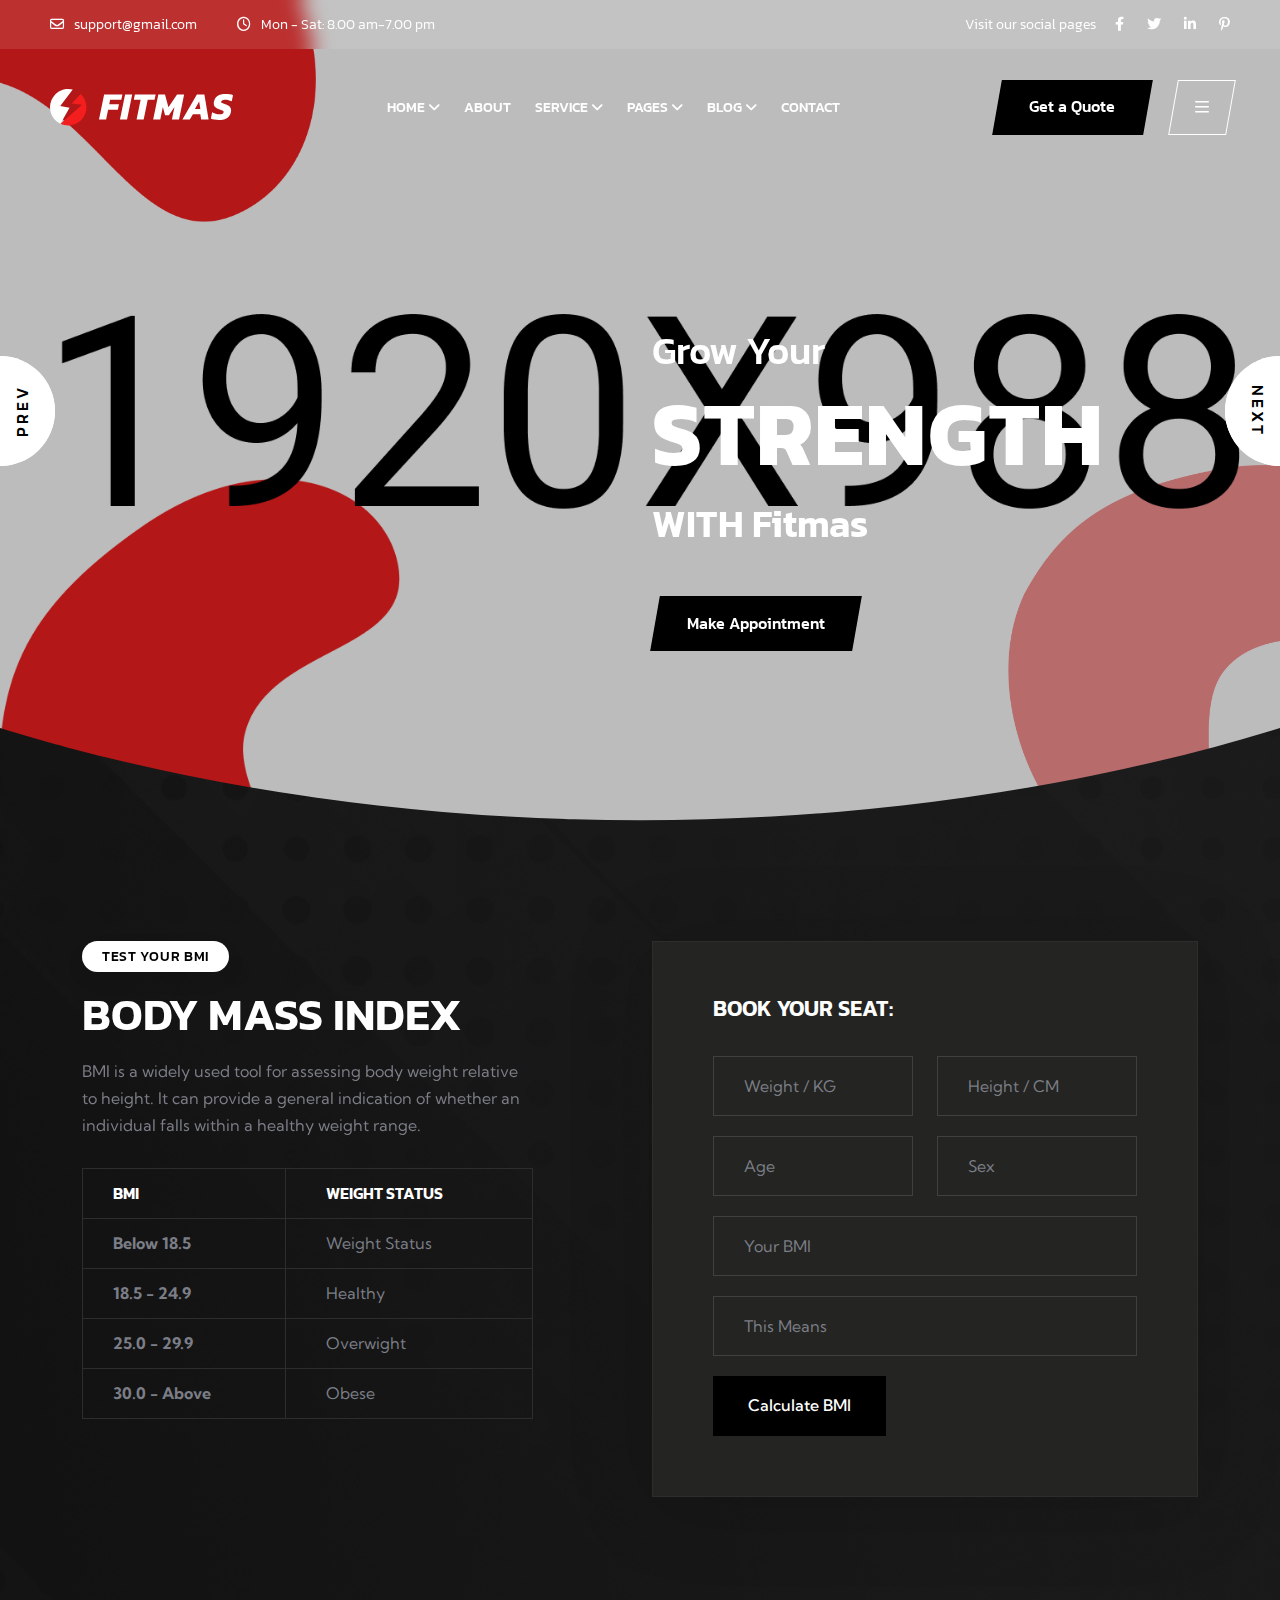
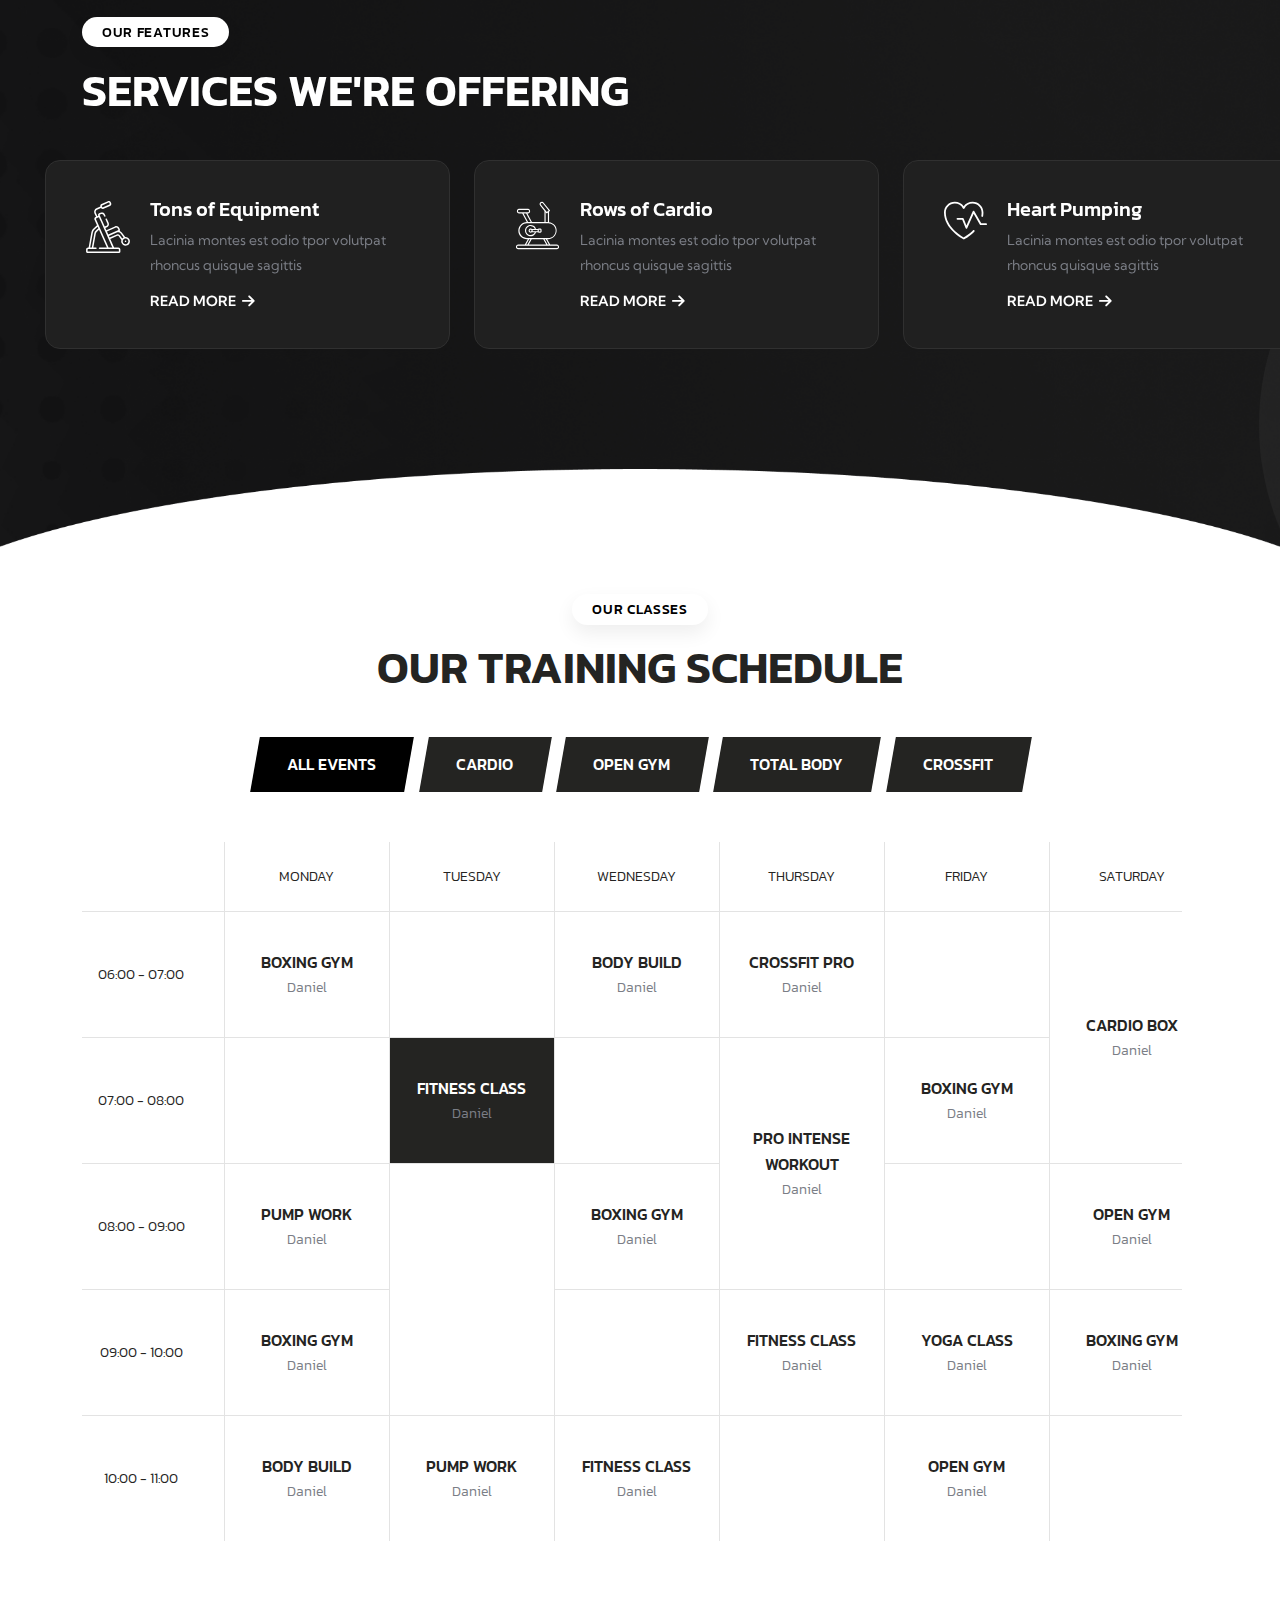
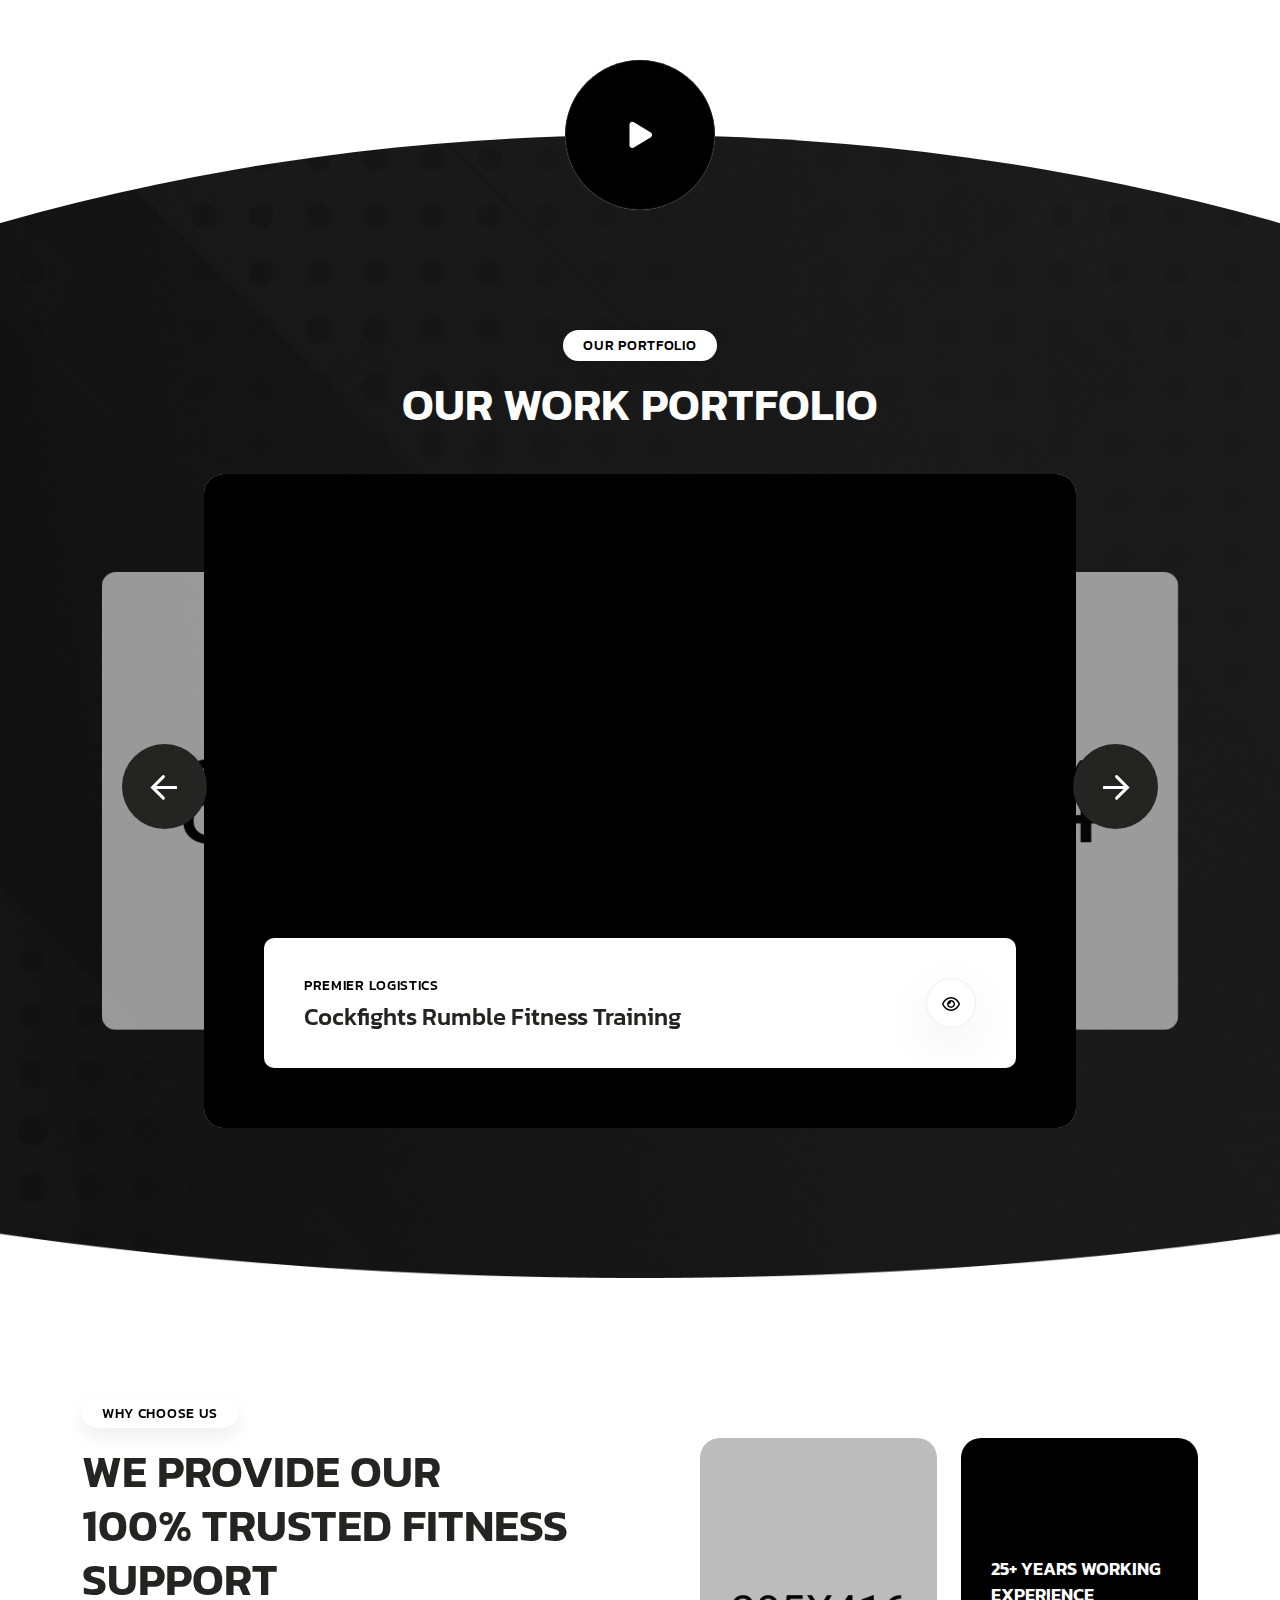
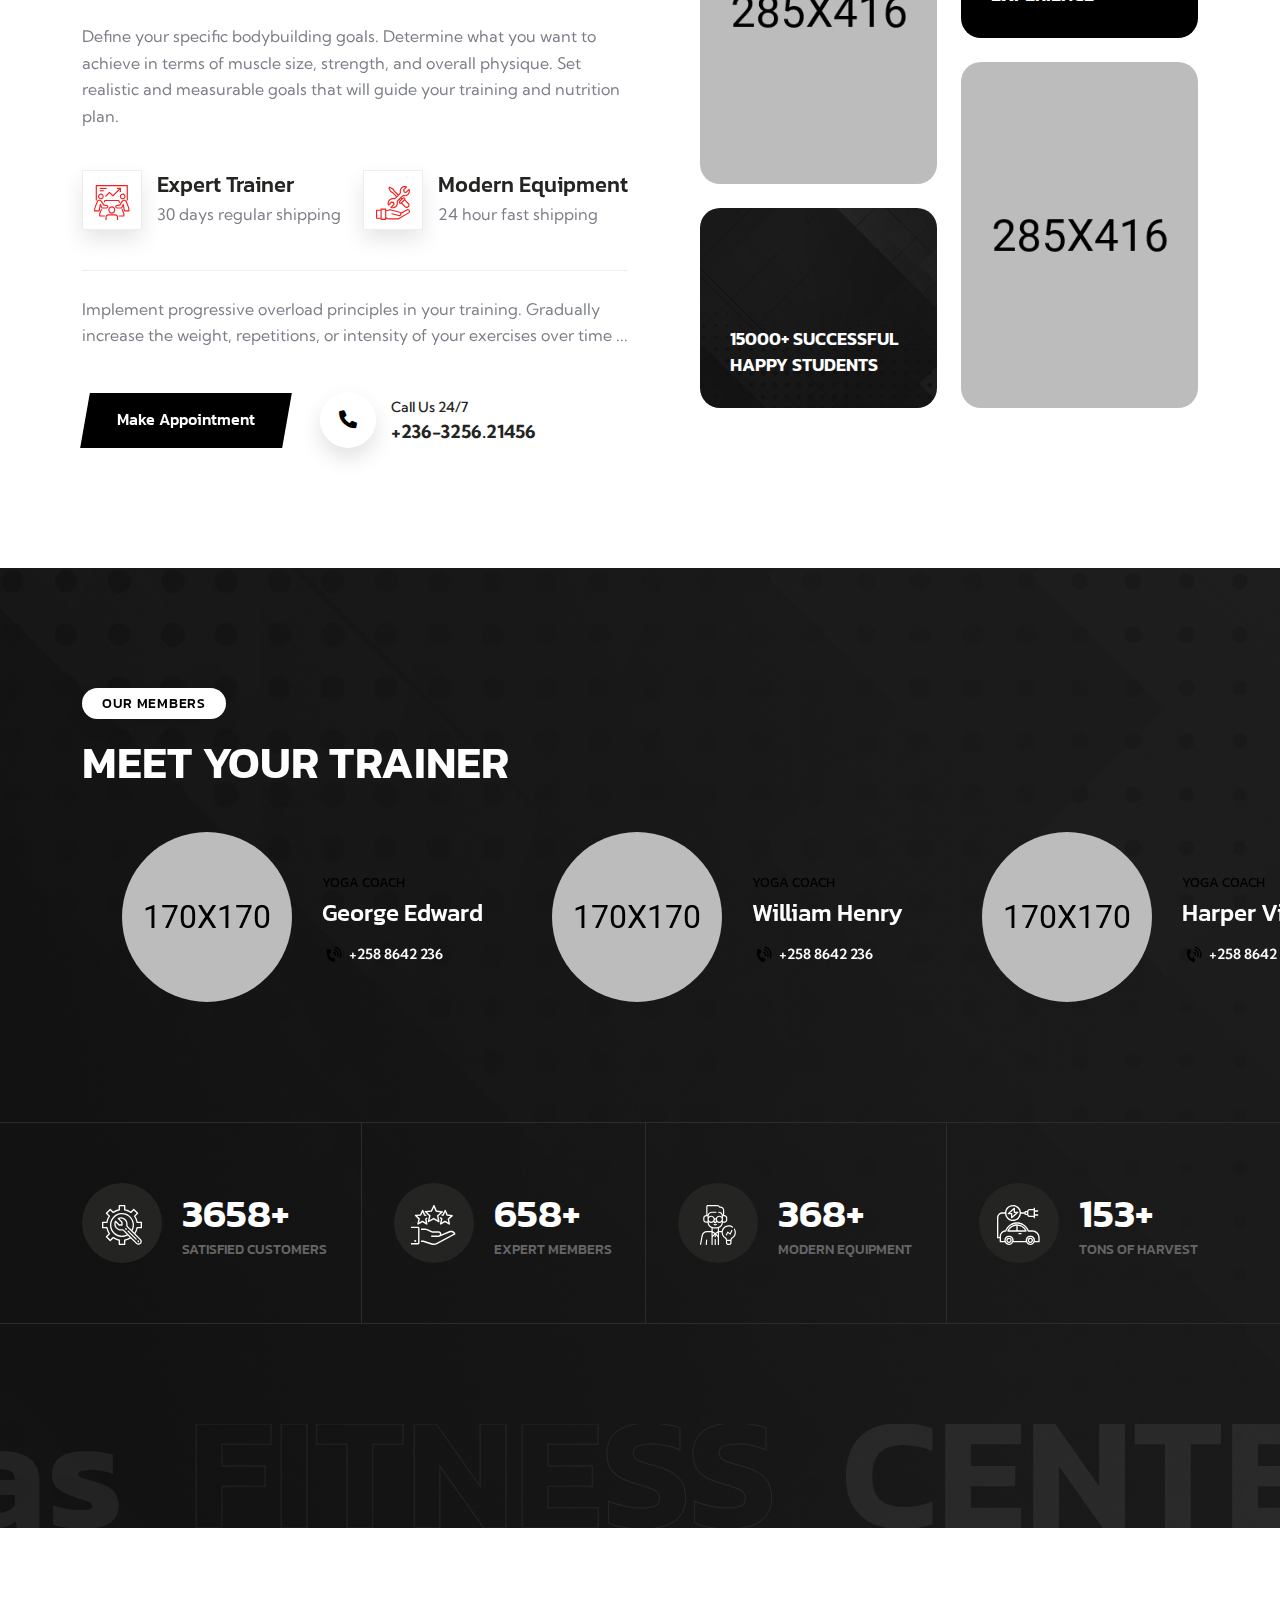
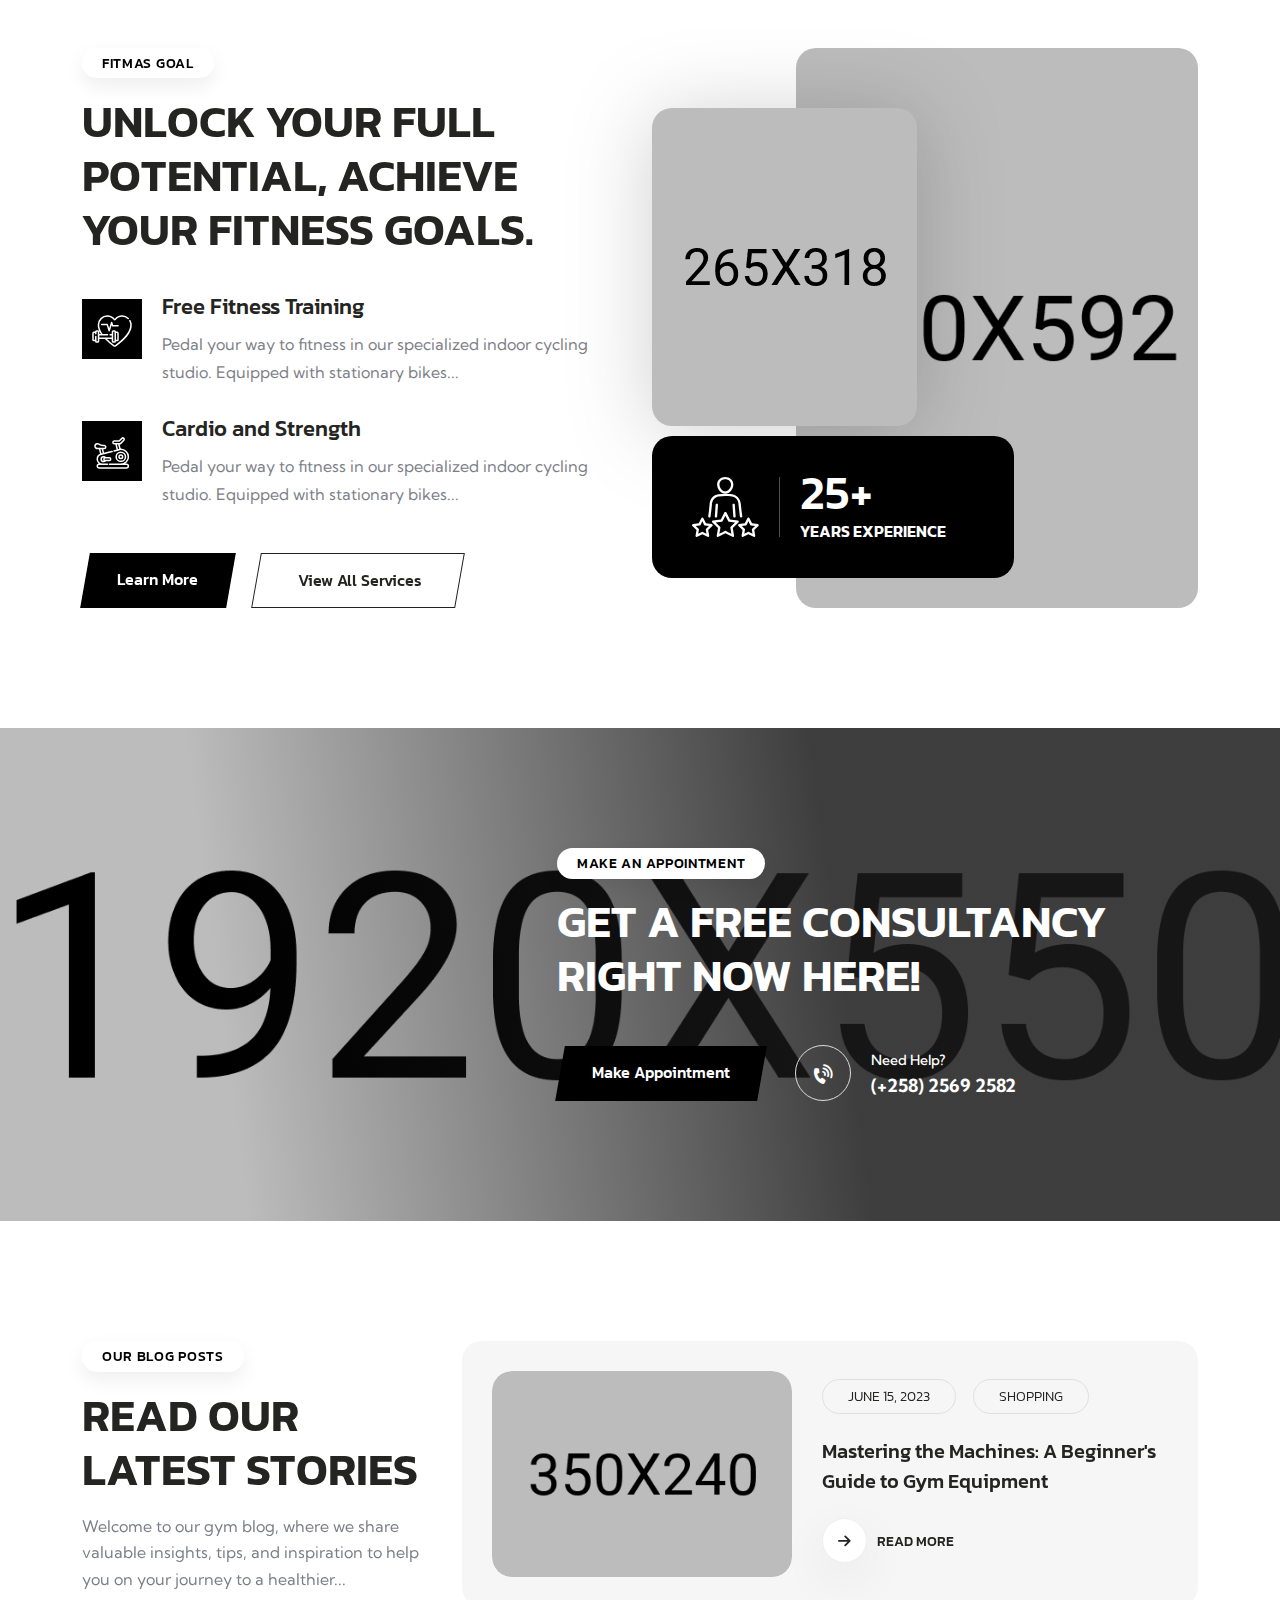
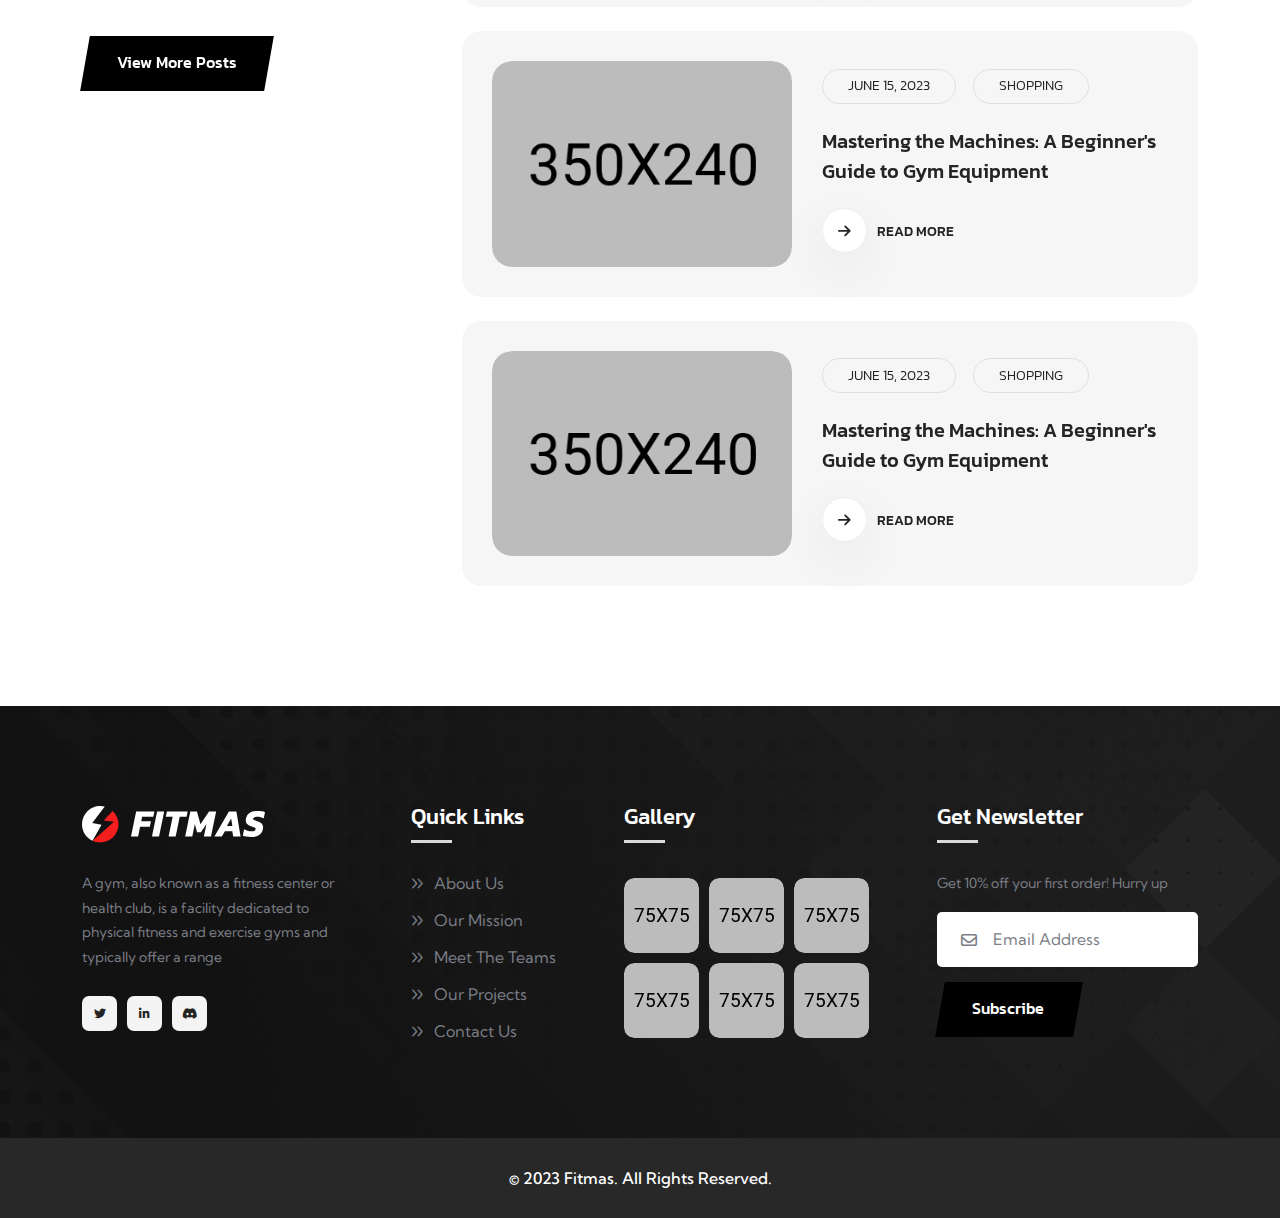
<file: home-2.html>
<!doctype html>
<html class="no-js" lang="zxx">

<head>
    <meta charset="utf-8">
    <meta http-equiv="x-ua-compatible" content="ie=edge">
    <title>Fitmas - Gym & Fitness HTML Template</title>
    <meta name="description" content="Fitmas - Gym & Fitness HTML Template">
    <meta name="keywords" content="Fitmas - Gym & Fitness HTML Template">
    <meta name="robots" content="INDEX,FOLLOW">

    <!-- Mobile Specific Metas -->
    <meta name="viewport" content="width=device-width, initial-scale=1, shrink-to-fit=no">

    <!-- Favicons - Place favicon.ico in the root directory -->
    <link rel="icon" type="image/png" sizes="32x32" href="assets/img/favicons/favicon.png">
    <link rel="manifest" href="assets/img/favicons/manifest.json">
    <meta name="msapplication-TileColor" content="#ffffff">
    <meta name="msapplication-TileImage" content="assets/img/favicons/ms-icon-144x144.png">
    <meta name="theme-color" content="#ffffff">

    <!--==============================
	  Google Fonts
	============================== -->
    <link rel="preconnect" href="https://fonts.googleapis.com">
    <link rel="preconnect" href="https://fonts.gstatic.com" crossorigin>
    <link href="https://fonts.googleapis.com/css2?family=Kanit:wght@300;400;500;600;700;800&family=Kumbh+Sans:wght@300;400;500;600;700&display=swap" rel="stylesheet">

    <!--==============================
	    All CSS File
	============================== -->
    <!-- Bootstrap -->
    <link rel="stylesheet" href="assets/css/bootstrap.min.css">
    <!-- Fontawesome Icon -->
    <link rel="stylesheet" href="assets/css/fontawesome.min.css">
    <!-- Magnific Popup -->
    <link rel="stylesheet" href="assets/css/magnific-popup.min.css">
    <!-- Slick Slider -->
    <link rel="stylesheet" href="assets/css/slick.min.css">
    <!-- Flip Slider -->
    <link rel="stylesheet" href="assets/css/jquery.flipster.min.css">
    <!-- Theme Custom CSS -->
    <link rel="stylesheet" href="assets/css/style.css">

</head>

<body>
    <!--********************************
   		Code Start From Here 
	******************************** -->




    <!--==============================
     Preloader
    ==============================-->
    <div class="preloader ">
        <div class="preloader-inner">
            <span class="loader"></span>
        </div>
    </div>
    <div class="popup-search-box">
        <button class="searchClose"><i class="fal fa-times"></i></button>
        <form action="#">
            <input type="text" placeholder="Search Here..">
            <button type="submit"><i class="fal fa-search"></i></button>
        </form>
    </div>
    <div class="sidemenu-wrapper">
        <div class="sidemenu-content">
            <button class="closeButton sideMenuCls"><i class="far fa-times"></i></button>
            <div class="widget footer-widget">
                <div class="widget-about">
                    <div class="footer-logo">
                        <a href="index.html"><img src="assets/img/logo-white.svg" alt="Fitmas"></a>
                    </div>
                    <p class="about-text">A gym, also known as a fitness center or health club, is a facility dedicated to physical fitness and exercise gyms and typically offer a range</p>
                    <div class="social-btn">
                        <a href="https://www.facebook.com/"><i class="fab fa-facebook"></i></a>
                        <a href="https://twitter.com/"><i class="fab fa-twitter"></i></a>                            
                        <a href="https://pinterest.com/"><i class="fab fa-pinterest-p"></i></a>
                        <a href="https://instagram.com/"><i class="fab fa-instagram"></i></a>
                    </div>
                </div>
            </div>
            <div class="widget widget_nav_menu footer-widget">
                <h3 class="widget_title">Quick Links</h3>
                <ul class="menu">
                    <li><a href="about.html">About Us</a></li>
                    <li><a href="project-details.html">Our Mission</a></li>
                    <li><a href="team.html">Meet The Teams</a></li>
                    <li><a href="project.html">Our Projects</a></li>
                    <li><a href="contact.html">Contact Us</a></li>
                </ul>
            </div>
        </div>
    </div>
    <!--==============================
    Mobile Menu
    ============================== -->
    <div class="mobile-menu-wrapper">
        <div class="mobile-menu-area text-center">
            <button class="menu-toggle"><i class="fal fa-times"></i></button>
            <div class="mobile-logo">
                <a href="index.html"><img src="assets/img/logo.svg" alt="Fitmas"></a>
            </div>
            <div class="mobile-menu">
                <ul>
                    <li class="menu-item-has-children">
                        <a href="#">Home</a>
                        <ul class="sub-menu">
                            <li>
                                <a href="index.html">Home 01</a>
                            </li>
                            <li>
                                <a href="home-2.html">Home 02</a>
                            </li>
                            <li>
                                <a href="home-3.html">Home 03</a>
                            </li>
                        </ul>
                    </li>
                    <li class="menu-item-has-children">
                        <a href="#">Pages</a>
                        <ul class="sub-menu">
                            <li><a href="team.html">Team Page</a></li>
                            <li><a href="team-2.html">Team Page 02</a></li>
                            <li><a href="team-details.html">Team Details</a></li>
                            <li><a href="gallery.html">Gallery Page</a></li>
                            <li><a href="gallery-2.html">Gallery Page 02</a></li>
                            <li><a href="project.html">Project Page</a></li>
                            <li><a href="project-details.html">Project Details</a></li>
                            <li><a href="shop.html">Shop Page</a></li>
                            <li><a href="shop-details.html">Shop Details</a></li>
                            <li><a href="pricing.html">Pricing Page</a></li>
                            <li><a href="error.html">Error Page</a></li>
                        </ul>
                    </li>
                    <li class="menu-item-has-children">
                        <a href="#">Project</a>
                        <ul class="sub-menu">
                            <li><a href="project.html">Projects</a></li>
                            <li><a href="project-details.html">Project Details</a></li>
                        </ul>
                    </li>
                    <li class="menu-item-has-children">
                        <a href="#">Service</a>
                        <ul class="sub-menu">
                            <li><a href="service.html">Service</a></li>
                            <li><a href="service-details.html">Service Details</a></li>
                        </ul>
                    </li>
                    <li class="menu-item-has-children">
                        <a href="#">Blog</a>
                        <ul class="sub-menu">
                            <li><a href="blog.html">Blog</a></li>
                            <li><a href="blog-2.html">Blog 02</a></li>
                            <li><a href="blog-details.html">Blog Details</a></li>
                        </ul>
                    </li>
                    <li>
                        <a href="contact.html">Contact</a>
                    </li>
                </ul>
            </div>
        </div>
    </div>
    <!--==============================
	Header Area
    ==============================-->
    <header class="nav-header header-layout2">
        <div class="header-top d-lg-block d-none">
            <div class="container-fluid">
                <div class="row justify-content-center justify-content-lg-between align-items-center gy-2">
                    <div class="col-auto d-none d-lg-block">
                        <div class="header-links">
                            <ul>
                                <li><i class="far fa-envelope"></i><a href="mailto:info@gmail.com">support@gmail.com</a></li>
                                <li><i class="far fa-clock"></i>Mon - Sat: 8.00 am-7.00 pm</li>
                            </ul>
                        </div>
                    </div>
                    <div class="col-auto">
                        <div class="header-links">
                            <ul>
                                <li>
                                    <div class="social-links">
                                        <span class="me-3">Visit our social pages</span>
                                        <a href="https://www.facebook.com/"><i class="fab fa-facebook-f"></i></a>
                                        <a href="https://www.twitter.com/"><i class="fab fa-twitter"></i></a>
                                        <a href="https://www.linkedin.com/"><i class="fab fa-linkedin-in"></i></a>
                                        <a href="https://www.pinterest.com/"><i class="fab fa-pinterest-p"></i></a>
                                    </div>
                                </li>
                            </ul>
                        </div>
                    </div>
                </div>
            </div>
        </div>
        <div class="sticky-wrapper">
            <!-- Main Menu Area -->
            <div class="menu-area">
                <div class="container-fluid">
                    <div class="row align-items-center justify-content-lg-start justify-content-between">
                        <div class="col-auto">
                            <div class="header-logo">
                                <a href="index.html"><img src="assets/img/logo-white.svg" alt="logo"></a>
                            </div>
                        </div>
                        <div class="col-auto m-lg-auto">
                            <nav class="main-menu d-none d-lg-inline-block">
                                <ul>
                                    <li class="menu-item-has-children">
                                        <a href="#">Home</a>
                                        <ul class="sub-menu">
                                            <li>
                                                <a href="index.html">Home 01</a>
                                            </li>
                                            <li>
                                                <a href="home-2.html">Home 02</a>
                                            </li>
                                            <li>
                                                <a href="home-3.html">Home 03</a>
                                            </li>
                                        </ul>
                                    </li>
                                    <li>
                                        <a href="about.html">About</a>
                                    </li>
                                    <li class="menu-item-has-children">
                                        <a href="#">Service</a>
                                        <ul class="sub-menu">
                                            <li><a href="service.html">Service</a></li>
                                            <li><a href="service-details.html">Service Details</a></li>
                                        </ul>
                                    </li>
                                    <li class="menu-item-has-children">
                                        <a href="#">Pages</a>
                                        <ul class="sub-menu">
                                            <li><a href="team.html">Team Page</a></li>
                                            <li><a href="team-2.html">Team Page 02</a></li>
                                            <li><a href="team-details.html">Team Details</a></li>
                                            <li><a href="gallery.html">Gallery Page</a></li>
                                            <li><a href="gallery-2.html">Gallery Page 02</a></li>
                                            <li><a href="project.html">Project Page</a></li>
                                            <li><a href="project-details.html">Project Details</a></li>
                                            <li><a href="shop.html">Shop Page</a></li>
                                            <li><a href="shop-details.html">Shop Details</a></li>
                                            <li><a href="pricing.html">Pricing Page</a></li>
                                            <li><a href="error.html">Error Page</a></li>
                                        </ul>
                                    </li>
                                    <li class="menu-item-has-children">
                                        <a href="#">Blog</a>
                                        <ul class="sub-menu">
                                            <li><a href="blog.html">Blog</a></li>
                                            <li><a href="blog-2.html">Blog 02</a></li>
                                            <li><a href="blog-details.html">Blog Details</a></li>
                                        </ul>
                                    </li>
                                    <li>
                                        <a href="contact.html">Contact</a>
                                    </li>
                                </ul>
                            </nav>
                            <div class="navbar-right d-inline-flex d-lg-none">
                                <button type="button" class="menu-toggle icon-btn"><i class="far fa-bars"></i></button>
                            </div>
                        </div>
                        <div class="col-auto d-xxl-block d-none">
                            <div class="navbar-right-desc">
                                <i class="fas fa-phone-volume"></i><a href="tel:+2590256215">+259 (0) 256 215</a>
                            </div>
                        </div>
                        <div class="col-auto d-none d-lg-block">
                            <div class="header-button">
                                <a href="contact.html" class="btn style2 style-r0 d-xl-block d-none">
                                    Get a Quote
                                </a>
                                <button type="button" class="btn style-r0 btn-border3 sideMenuToggler">
                                    <i class="far fa-bars"></i>
                                </button>
                            </div>
                        </div>
                    </div>
                </div>
            </div>
        </div>
    </header>

    <!--==============================
    Hero Area
    ==============================-->
    <div class="hero-wrapper hero-2" id="hero">
        <div class="global-carousel" id="heroSlider2" data-fade="true" data-slide-show="1" data-lg-slide-show="1" data-md-slide-show="1" data-sm-slide-show="1" data-xs-slide-show="1" data-arrows="true" data-xl-arrows="true" data-ml-arrows="true">
            <div class="hero-slider" data-bg-src="assets/img/hero/hero_bg_2_1.png">  
                <div class="hero-shape2-1 shape-mockup movingX" data-bottom="-165px" data-left="0">
                    <img src="assets/img/hero/hero_shape_2-1.png" alt="img">
                </div> 
                <div class="hero-shape2-2 shape-mockup jump2" data-bottom="-50px" data-right="-10%">
                    <img src="assets/img/hero/hero_shape_2-2.png" alt="img">
                </div>  
                <div class="hero-shape2-3 shape-mockup jump2" data-top="-30%" data-left="-30%">
                    <img src="assets/img/hero/hero_shape_2-3.png" alt="img">
                </div>   
                <div class="container">
                    <div class="row justify-content-lg-end justify-content-center">
                        <div class="col-xl-6 col-lg-7 col-md-9">
                            <div class="hero-style2">
                                <span class="hero-subtitle fw-medium" data-ani="slideinup" data-ani-delay="0s">Grow Your</span>
                                <h1 class="hero-title text-white" data-ani="slideinup" data-ani-delay="0.1s">Strength</h1>
                                <span class="hero-subtitle fw-semibold" data-ani="slideinup" data-ani-delay="0.2s">WITH Fitmas</span>
                                <div class="btn-group" data-ani="slideinup" data-ani-delay="0.3s">
                                    <a href="contact.html" class="btn style-r0 style2">Make Appointment</a>
                                </div>
                            </div>
                        </div>
                    </div>                
                </div>
            </div>
            <div class="hero-slider" data-bg-src="assets/img/hero/hero_bg_2_2.png">  
                <div class="hero-shape2-1 shape-mockup movingX" data-bottom="-165px" data-left="0">
                    <img src="assets/img/hero/hero_shape_2-1.png" alt="img">
                </div> 
                <div class="hero-shape2-2 shape-mockup jump2" data-bottom="-50px" data-right="-10%">
                    <img src="assets/img/hero/hero_shape_2-2.png" alt="img">
                </div>  
                <div class="hero-shape2-3 shape-mockup jump2" data-top="-30%" data-left="-30%">
                    <img src="assets/img/hero/hero_shape_2-3.png" alt="img">
                </div>   
                <div class="container">
                    <div class="row justify-content-lg-end justify-content-center">
                        <div class="col-xl-6 col-lg-7 col-md-9">
                            <div class="hero-style2">
                                <span class="hero-subtitle fw-medium" data-ani="slideinup" data-ani-delay="0s">Grow Your</span>
                                <h1 class="hero-title text-white" data-ani="slideinup" data-ani-delay="0.1s">Strength</h1>
                                <span class="hero-subtitle fw-semibold" data-ani="slideinup" data-ani-delay="0.2s">WITH Fitmas</span>
                                <div class="btn-group" data-ani="slideinup" data-ani-delay="0.3s">
                                    <a href="contact.html" class="btn style-r0 style2">Make Appointment</a>
                                </div>
                            </div>
                        </div>
                    </div>                
                </div>
            </div>
        </div>  
        <div class="hero-arrow">
            <button data-slick-prev="#heroSlider2" class="slick-arrow slick-prev">PREV</button>
            <button data-slick-next="#heroSlider2" class="slick-arrow slick-next">NEXT</button>
        </div>
    </div>
    <!--======== / Hero Section ========-->

    <!--==============================
    Service Area  
    ==============================-->
    <div class="service-bg2-area" data-bg-src="assets/img/bg/service-bg2.png">
        <!--==============================
        BMI Area  
        ==============================-->
        <div class="bmi-area-1 space">
            <div class="container">
                <div class="row justify-content-between">
                    <div class="col-lg-5">
                        <div class="title-area mb-30">
                            <span class="sub-title">TEST YOUR BMI</span>
                            <h2 class="sec-title text-white fw-semibold">BODY MASS INDEX</h2>
                            <p class="sec-text">BMI is a widely used tool for assessing body weight relative to height. It can provide a general indication of whether an individual falls within a healthy weight range.</p>
                        </div>
                        <div class="bmi-table mb-lg-0 mb-40">
                            <table class="table table-bordered">
                                <thead>
                                    <tr>
                                        <th scope="col">BMI</th>
                                        <th scope="col">WEIGHT STATUS</th>
                                    </tr>
                                </thead>
                                <tbody>
                                    <tr>
                                        <th scope="row">Below 18.5</th>
                                        <td>Weight Status</td>
                                    </tr>
                                    <tr>
                                        <th scope="row">18.5 - 24.9</th>
                                        <td>Healthy</td>
                                    </tr>
                                    <tr>
                                        <th scope="row">25.0 - 29.9</th>
                                        <td>Overwight</td>
                                    </tr>
                                    <tr>
                                        <th scope="row">30.0 - Above</th>
                                        <td>Obese</td>
                                    </tr>
                                </tbody>
                            </table>
                        </div>
                    </div>
                    <div class="col-lg-6 align-self-end">
                        <div class="bmi-calculator-form">
                            <h4 class="form-title">Book Your Seat:</h4>
                            <form class="bmi-form" id="form" name="bmiCalc">
                                <div class="row">
                                    <div class="col-lg-6">
                                        <div class="form-group">
                                            <input for="weight" class="form-control style-border" placeholder="Weight / KG" type="text" name="weight">
                                        </div>
                                    </div>
                                    <div class="col-lg-6">
                                        <div class="form-group">
                                            <input for="height" class="form-control style-border" placeholder="Height / CM" type="text" name="height">
                                        </div>
                                    </div>
                                    <div class="col-lg-6">
                                        <div class="form-group">
                                            <input type="number" class="form-control style-border" name="age" id="age" placeholder="Age">
                                        </div>
                                    </div>
                                    <div class="col-lg-6">
                                        <div class="form-group">
                                            <input type="text" class="form-control style-border" name="sex" id="sex" placeholder="Sex">
                                        </div>
                                    </div>
                                </div>
                                <div class="form-group">
                                    <input for="bmi_result" class="form-control style-border" placeholder="Your BMI" type="text" name="bmi"> 
                                </div>
                                <div class="form-group">
                                    <input for="bmi_message" placeholder="This Means" class="form-control style-border" type="text" name="meaning">
                                </div>
                                <div class="btn style3">
                                    <input type="button" value="Calculate BMI" onClick="calculateBMI()">                               
                                </div>
                            </form>
                        </div>                  
                    </div>
                </div>
            </div>
        </div>

        <!--==============================
        Service Area 01  
        ==============================-->
        <div class="service-area-1 space-bottom overflow-hidden">
            <div class="container">
                <div class="title-area">
                    <span class="sub-title">Our Features</span>
                    <h2 class="sec-title text-white fw-semibold">SERVICES WE'RE OFFERING</h2>
                </div>
            </div>
            <div class="container-fluid p-0">
                <div class="row global-carousel service-slider-1 style2" data-slide-show="4" data-ml-slide-show="3" data-lg-slide-show="3" data-md-slide-show="2" data-sm-slide-show="1" data-xs-slide-show="1" data-dots="false">
                    <div class="col-lg-4 col-md-6">
                        <div class="service-card">
                            <div class="service-card_icon">
                                <img src="assets/img/icon/service-icon_1-1.svg" alt="img">
                            </div>
                            <div class="service-card_content">
                                <h4 class="service-card_title h5"><a href="service-details.html">Tons of Equipment</a></h4>
                                <p class="service-card_text">Lacinia montes est odio tpor volutpat rhoncus quisque sagittis</p>
                                <a href="service-details.html" class="link-btn" tabindex="0">Read More <i class="fas fa-arrow-right"></i></a>
                            </div>
                        </div>
                    </div>
        
                    <div class="col-lg-4 col-md-6">
                        <div class="service-card">
                            <div class="service-card_icon">
                                <img src="assets/img/icon/service-icon_1-2.svg" alt="img">
                            </div>
                            <div class="service-card_content">
                                <h4 class="service-card_title h5"><a href="service-details.html">Rows of Cardio</a></h4>
                                <p class="service-card_text">Lacinia montes est odio tpor volutpat rhoncus quisque sagittis</p>
                                <a href="service-details.html" class="link-btn" tabindex="0">Read More <i class="fas fa-arrow-right"></i></a>
                            </div>
                        </div>
                    </div>
        
                    <div class="col-lg-4 col-md-6">
                        <div class="service-card">
                            <div class="service-card_icon">
                                <img src="assets/img/icon/service-icon_1-3.svg" alt="img">
                            </div>
                            <div class="service-card_content">
                                <h4 class="service-card_title h5"><a href="service-details.html">Heart Pumping</a></h4>
                                <p class="service-card_text">Lacinia montes est odio tpor volutpat rhoncus quisque sagittis</p>
                                <a href="service-details.html" class="link-btn" tabindex="0">Read More <i class="fas fa-arrow-right"></i></a>
                            </div>
                        </div>
                    </div>
        
                    <div class="col-lg-4 col-md-6">
                        <div class="service-card">
                            <div class="service-card_icon">
                                <img src="assets/img/icon/service-icon_1-4.svg" alt="img">
                            </div>
                            <div class="service-card_content">
                                <h4 class="service-card_title h5"><a href="service-details.html">Strength Training</a></h4>
                                <p class="service-card_text">Lacinia montes est odio tpor volutpat rhoncus quisque sagittis</p>
                                <a href="service-details.html" class="link-btn" tabindex="0">Read More <i class="fas fa-arrow-right"></i></a>
                            </div>
                        </div>
                    </div>

                    <div class="col-lg-4 col-md-6">
                        <div class="service-card">
                            <div class="service-card_icon">
                                <img src="assets/img/icon/service-icon_1-1.svg" alt="img">
                            </div>
                            <div class="service-card_content">
                                <h4 class="service-card_title h5"><a href="service-details.html">Tons of Equipment</a></h4>
                                <p class="service-card_text">Lacinia montes est odio tpor volutpat rhoncus quisque sagittis</p>
                                <a href="service-details.html" class="link-btn" tabindex="0">Read More <i class="fas fa-arrow-right"></i></a>
                            </div>
                        </div>
                    </div>
        
                    <div class="col-lg-4 col-md-6">
                        <div class="service-card">
                            <div class="service-card_icon">
                                <img src="assets/img/icon/service-icon_1-2.svg" alt="img">
                            </div>
                            <div class="service-card_content">
                                <h4 class="service-card_title h5"><a href="service-details.html">Rows of Cardio</a></h4>
                                <p class="service-card_text">Lacinia montes est odio tpor volutpat rhoncus quisque sagittis</p>
                                <a href="service-details.html" class="link-btn" tabindex="0">Read More <i class="fas fa-arrow-right"></i></a>
                            </div>
                        </div>
                    </div>
        
                    <div class="col-lg-4 col-md-6">
                        <div class="service-card">
                            <div class="service-card_icon">
                                <img src="assets/img/icon/service-icon_1-3.svg" alt="img">
                            </div>
                            <div class="service-card_content">
                                <h4 class="service-card_title h5"><a href="service-details.html">Heart Pumping</a></h4>
                                <p class="service-card_text">Lacinia montes est odio tpor volutpat rhoncus quisque sagittis</p>
                                <a href="service-details.html" class="link-btn" tabindex="0">Read More <i class="fas fa-arrow-right"></i></a>
                            </div>
                        </div>
                    </div>
        
                    <div class="col-lg-4 col-md-6">
                        <div class="service-card">
                            <div class="service-card_icon">
                                <img src="assets/img/icon/service-icon_1-4.svg" alt="img">
                            </div>
                            <div class="service-card_content">
                                <h4 class="service-card_title h5"><a href="service-details.html">Strength Training</a></h4>
                                <p class="service-card_text">Lacinia montes est odio tpor volutpat rhoncus quisque sagittis</p>
                                <a href="service-details.html" class="link-btn" tabindex="0">Read More <i class="fas fa-arrow-right"></i></a>
                            </div>
                        </div>
                    </div>
        
                </div>
            </div>
        </div>
        <div class="sec-shape2-bottom">
            <img src="assets/img/bg/sec-shape2-top.png" alt="img">
        </div>
    </div>

    <!--==============================
    schedule Area  
    ==============================-->
    <div class="schedule-area-1 space">
        <div class="container container2">
            <div class="title-area text-center">
                <span class="sub-title">Our Classes</span>
                <h2 class="sec-title fw-semibold">OUR TRAINING SCHEDULE</h2>
            </div>
            <div class="row">
                <div class="col-12">
                    <div class="schedule-tab-1">
                        <div class="filter-menu-active mb-50 text-center">
                            <button data-filter=".cat1" class="active btn style4 style-r0" type="button">ALL EVENTS</button>
                            <button class="btn style4 style-r0" data-filter=".cat2" type="button">CARDIO</button>
                            <button class="btn style4 style-r0" data-filter=".cat3" type="button">OPEN GYM</button>
                            <button class="btn style4 style-r0" data-filter=".cat4" type="button">TOTAL BODY</button>
                            <button class="btn style4 style-r0" data-filter=".cat5" type="button">CROSSFIT</button>
                        </div>
                        <div class="filter-active-cat1">
                            <div class="filter-item cat1">
                                <div class="table-responsive">
                                    <table class="schedule-table table">
                                        <thead>
                                            <tr>
                                                <th scope="col"></th>
                                                <th scope="col">MONDAY</th>
                                                <th scope="col">TUESDAY</th>
                                                <th scope="col">WEDNESDAY</th>
                                                <th scope="col">THURSDAY</th>
                                                <th scope="col">FRIDAY</th>
                                                <th scope="col">SATURDAY</th>
                                                <th scope="col">SUNDAY</th>
                                            </tr>
                                        </thead>
                                        <tbody>
                                            <tr>
                                                <th scope="row">06:00 - 07:00</th>
                                                <td>
                                                    <span>Boxing Gym</span>
                                                    Daniel
                                                </td>
                                                <td></td>
                                                <td>
                                                    <span>Body Build</span>
                                                    Daniel
                                                </td>
                                                <td>
                                                    <span>CrossFit Pro</span>
                                                    Daniel
                                                </td>
                                                <td></td>
                                                <td rowspan="2">
                                                    <span>Cardio Box</span>
                                                    Daniel
                                                </td>
                                                <td>
                                                    <span>Open Gym</span>
                                                    Daniel
                                                </td>
                                            </tr>
    
                                            <tr>
                                                <th scope="row">07:00 - 08:00</th>
                                                <td></td>
                                                <td class="active">
                                                    <span>Fitness Class</span>
                                                    Daniel
                                                </td>
                                                <td></td>
                                                <td rowspan="2">
                                                    <span>Pro Intense
                                                        Workout</span>
                                                    Daniel
                                                </td>
                                                <td>
                                                    <span>Boxing Gym</span>
                                                    Daniel
                                                </td>
                                                <td></td>
                                            </tr>
    
                                            <tr>
                                                <th scope="row">08:00 - 09:00</th>
                                                <td>
                                                    <span>Pump Work</span>
                                                    Daniel
                                                </td>
                                                <td rowspan="2"></td>
                                                <td>
                                                    <span>Boxing Gym</span>
                                                    Daniel
                                                </td>
                                                <td></td>
                                                <td>
                                                    <span>Open Gym</span>
                                                    Daniel
                                                </td>
                                                <td rowspan="2">
                                                    <span>Boxing Gym</span>
                                                    Daniel
                                                </td>
                                            </tr>
    
                                            <tr>
                                                <th scope="row">09:00 - 10:00</th>
                                                <td>
                                                    <span>Boxing Gym</span>
                                                    Daniel
                                                </td>
                                                <td></td>
                                                <td>
                                                    <span>Fitness Class</span>
                                                    Daniel
                                                </td>
                                                <td>
                                                    <span>Yoga Class</span>
                                                    Daniel
                                                </td>
                                                <td>
                                                    <span>Boxing Gym</span>
                                                    Daniel
                                                </td>
                                            </tr>
    
                                            <tr>
                                                <th scope="row">10:00 - 11:00</th>
                                                <td>
                                                    <span>Body Build</span>
                                                    Daniel
                                                </td>
                                                <td>
                                                    <span>Pump Work</span>
                                                    Daniel
                                                </td>
                                                <td>
                                                    <span>Fitness Class</span>
                                                    Daniel
                                                </td>
                                                <td></td>
                                                <td>
                                                    <span>Open Gym</span>
                                                    Daniel
                                                </td>
                                                <td></td>
                                                <td>
                                                    <span>Yoga Class</span>
                                                    Daniel
                                                </td>
                                            </tr>
                                        </tbody>
                                    </table>
                                </div>
                            </div>
                            <div class="filter-item cat2">
                                <div class="table-responsive">
                                    <table class="schedule-table table">
                                        <thead>
                                            <tr>
                                                <th scope="col"></th>
                                                <th scope="col">MONDAY</th>
                                                <th scope="col">TUESDAY</th>
                                                <th scope="col">WEDNESDAY</th>
                                                <th scope="col">THURSDAY</th>
                                                <th scope="col">FRIDAY</th>
                                                <th scope="col">SATURDAY</th>
                                                <th scope="col">SUNDAY</th>
                                            </tr>
                                        </thead>
                                        <tbody>
                                            <tr>
                                                <th scope="row">06:00 - 07:00</th>
                                                <td>
                                                    <span>Boxing Gym</span>
                                                    Daniel
                                                </td>
                                                <td></td>
                                                <td>
                                                    <span>Body Build</span>
                                                    Daniel
                                                </td>
                                                <td>
                                                    <span>CrossFit Pro</span>
                                                    Daniel
                                                </td>
                                                <td></td>
                                                <td rowspan="2">
                                                    <span>Cardio Box</span>
                                                    Daniel
                                                </td>
                                                <td>
                                                    <span>Open Gym</span>
                                                    Daniel
                                                </td>
                                            </tr>
    
                                            <tr>
                                                <th scope="row">07:00 - 08:00</th>
                                                <td></td>
                                                <td class="active">
                                                    <span>Fitness Class</span>
                                                    Daniel
                                                </td>
                                                <td></td>
                                                <td rowspan="2">
                                                    <span>Pro Intense <br>
                                                        Workout</span>
                                                    Daniel
                                                </td>
                                                <td>
                                                    <span>Boxing Gym</span>
                                                    Daniel
                                                </td>
                                                <td></td>
                                            </tr>
    
                                            <tr>
                                                <th scope="row">08:00 - 09:00</th>
                                                <td>
                                                    <span>Pump Work</span>
                                                    Daniel
                                                </td>
                                                <td rowspan="2"></td>
                                                <td>
                                                    <span>Boxing Gym</span>
                                                    Daniel
                                                </td>
                                                <td></td>
                                                <td>
                                                    <span>Open Gym</span>
                                                    Daniel
                                                </td>
                                                <td rowspan="2">
                                                    <span>Boxing Gym</span>
                                                    Daniel
                                                </td>
                                            </tr>
    
                                            <tr>
                                                <th scope="row">09:00 - 10:00</th>
                                                <td>
                                                    <span>Boxing Gym</span>
                                                    Daniel
                                                </td>
                                                <td></td>
                                                <td>
                                                    <span>Fitness Class</span>
                                                    Daniel
                                                </td>
                                                <td>
                                                    <span>Yoga Class</span>
                                                    Daniel
                                                </td>
                                                <td>
                                                    <span>Boxing Gym</span>
                                                    Daniel
                                                </td>
                                            </tr>
    
                                            <tr>
                                                <th scope="row">10:00 - 11:00</th>
                                                <td>
                                                    <span>Body Build</span>
                                                    Daniel
                                                </td>
                                                <td>
                                                    <span>Pump Work</span>
                                                    Daniel
                                                </td>
                                                <td>
                                                    <span>Fitness Class</span>
                                                    Daniel
                                                </td>
                                                <td></td>
                                                <td>
                                                    <span>Open Gym</span>
                                                    Daniel
                                                </td>
                                                <td></td>
                                                <td>
                                                    <span>Yoga Class</span>
                                                    Daniel
                                                </td>
                                            </tr>
                                        </tbody>
                                    </table>
                                </div>
                            </div>
                            <div class="filter-item cat3">
                                <div class="table-responsive">
                                    <table class="schedule-table table">
                                        <thead>
                                            <tr>
                                                <th scope="col"></th>
                                                <th scope="col">MONDAY</th>
                                                <th scope="col">TUESDAY</th>
                                                <th scope="col">WEDNESDAY</th>
                                                <th scope="col">THURSDAY</th>
                                                <th scope="col">FRIDAY</th>
                                                <th scope="col">SATURDAY</th>
                                                <th scope="col">SUNDAY</th>
                                            </tr>
                                        </thead>
                                        <tbody>
                                            <tr>
                                                <th scope="row">06:00 - 07:00</th>
                                                <td>
                                                    <span>Boxing Gym</span>
                                                    Daniel
                                                </td>
                                                <td></td>
                                                <td>
                                                    <span>Body Build</span>
                                                    Daniel
                                                </td>
                                                <td>
                                                    <span>CrossFit Pro</span>
                                                    Daniel
                                                </td>
                                                <td></td>
                                                <td rowspan="2">
                                                    <span>Cardio Box</span>
                                                    Daniel
                                                </td>
                                                <td>
                                                    <span>Open Gym</span>
                                                    Daniel
                                                </td>
                                            </tr>
    
                                            <tr>
                                                <th scope="row">07:00 - 08:00</th>
                                                <td></td>
                                                <td class="active">
                                                    <span>Fitness Class</span>
                                                    Daniel
                                                </td>
                                                <td></td>
                                                <td rowspan="2">
                                                    <span>Pro Intense
                                                        Workout</span>
                                                    Daniel
                                                </td>
                                                <td>
                                                    <span>Boxing Gym</span>
                                                    Daniel
                                                </td>
                                                <td></td>
                                            </tr>
    
                                            <tr>
                                                <th scope="row">08:00 - 09:00</th>
                                                <td>
                                                    <span>Pump Work</span>
                                                    Daniel
                                                </td>
                                                <td rowspan="2"></td>
                                                <td>
                                                    <span>Boxing Gym</span>
                                                    Daniel
                                                </td>
                                                <td></td>
                                                <td>
                                                    <span>Open Gym</span>
                                                    Daniel
                                                </td>
                                                <td rowspan="2">
                                                    <span>Boxing Gym</span>
                                                    Daniel
                                                </td>
                                            </tr>
    
                                            <tr>
                                                <th scope="row">09:00 - 10:00</th>
                                                <td>
                                                    <span>Boxing Gym</span>
                                                    Daniel
                                                </td>
                                                <td></td>
                                                <td>
                                                    <span>Fitness Class</span>
                                                    Daniel
                                                </td>
                                                <td>
                                                    <span>Yoga Class</span>
                                                    Daniel
                                                </td>
                                                <td>
                                                    <span>Boxing Gym</span>
                                                    Daniel
                                                </td>
                                            </tr>
    
                                            <tr>
                                                <th scope="row">10:00 - 11:00</th>
                                                <td>
                                                    <span>Body Build</span>
                                                    Daniel
                                                </td>
                                                <td>
                                                    <span>Pump Work</span>
                                                    Daniel
                                                </td>
                                                <td>
                                                    <span>Fitness Class</span>
                                                    Daniel
                                                </td>
                                                <td></td>
                                                <td>
                                                    <span>Open Gym</span>
                                                    Daniel
                                                </td>
                                                <td></td>
                                                <td>
                                                    <span>Yoga Class</span>
                                                    Daniel
                                                </td>
                                            </tr>
                                        </tbody>
                                    </table>
                                </div>
                            </div>
                            <div class="filter-item cat4">
                                <div class="table-responsive">
                                    <table class="schedule-table table">
                                        <thead>
                                            <tr>
                                                <th scope="col"></th>
                                                <th scope="col">MONDAY</th>
                                                <th scope="col">TUESDAY</th>
                                                <th scope="col">WEDNESDAY</th>
                                                <th scope="col">THURSDAY</th>
                                                <th scope="col">FRIDAY</th>
                                                <th scope="col">SATURDAY</th>
                                                <th scope="col">SUNDAY</th>
                                            </tr>
                                        </thead>
                                        <tbody>
                                            <tr>
                                                <th scope="row">06:00 - 07:00</th>
                                                <td>
                                                    <span>Boxing Gym</span>
                                                    Daniel
                                                </td>
                                                <td></td>
                                                <td>
                                                    <span>Body Build</span>
                                                    Daniel
                                                </td>
                                                <td>
                                                    <span>CrossFit Pro</span>
                                                    Daniel
                                                </td>
                                                <td></td>
                                                <td rowspan="2">
                                                    <span>Cardio Box</span>
                                                    Daniel
                                                </td>
                                                <td>
                                                    <span>Open Gym</span>
                                                    Daniel
                                                </td>
                                            </tr>
    
                                            <tr>
                                                <th scope="row">07:00 - 08:00</th>
                                                <td></td>
                                                <td class="active">
                                                    <span>Fitness Class</span>
                                                    Daniel
                                                </td>
                                                <td></td>
                                                <td rowspan="2">
                                                    <span>Pro Intense
                                                        Workout</span>
                                                    Daniel
                                                </td>
                                                <td>
                                                    <span>Boxing Gym</span>
                                                    Daniel
                                                </td>
                                                <td></td>
                                            </tr>
    
                                            <tr>
                                                <th scope="row">08:00 - 09:00</th>
                                                <td>
                                                    <span>Pump Work</span>
                                                    Daniel
                                                </td>
                                                <td rowspan="2"></td>
                                                <td>
                                                    <span>Boxing Gym</span>
                                                    Daniel
                                                </td>
                                                <td></td>
                                                <td>
                                                    <span>Open Gym</span>
                                                    Daniel
                                                </td>
                                                <td rowspan="2">
                                                    <span>Boxing Gym</span>
                                                    Daniel
                                                </td>
                                            </tr>
    
                                            <tr>
                                                <th scope="row">09:00 - 10:00</th>
                                                <td>
                                                    <span>Boxing Gym</span>
                                                    Daniel
                                                </td>
                                                <td></td>
                                                <td>
                                                    <span>Fitness Class</span>
                                                    Daniel
                                                </td>
                                                <td>
                                                    <span>Yoga Class</span>
                                                    Daniel
                                                </td>
                                                <td>
                                                    <span>Boxing Gym</span>
                                                    Daniel
                                                </td>
                                            </tr>
    
                                            <tr>
                                                <th scope="row">10:00 - 11:00</th>
                                                <td>
                                                    <span>Body Build</span>
                                                    Daniel
                                                </td>
                                                <td>
                                                    <span>Pump Work</span>
                                                    Daniel
                                                </td>
                                                <td>
                                                    <span>Fitness Class</span>
                                                    Daniel
                                                </td>
                                                <td></td>
                                                <td>
                                                    <span>Open Gym</span>
                                                    Daniel
                                                </td>
                                                <td></td>
                                                <td>
                                                    <span>Yoga Class</span>
                                                    Daniel
                                                </td>
                                            </tr>
                                        </tbody>
                                    </table>
                                </div>
                            </div>
                            <div class="filter-item cat5">
                                <div class="table-responsive">
                                    <table class="schedule-table table">
                                        <thead>
                                            <tr>
                                                <th scope="col"></th>
                                                <th scope="col">MONDAY</th>
                                                <th scope="col">TUESDAY</th>
                                                <th scope="col">WEDNESDAY</th>
                                                <th scope="col">THURSDAY</th>
                                                <th scope="col">FRIDAY</th>
                                                <th scope="col">SATURDAY</th>
                                                <th scope="col">SUNDAY</th>
                                            </tr>
                                        </thead>
                                        <tbody>
                                            <tr>
                                                <th scope="row">06:00 - 07:00</th>
                                                <td>
                                                    <span>Boxing Gym</span>
                                                    Daniel
                                                </td>
                                                <td></td>
                                                <td>
                                                    <span>Body Build</span>
                                                    Daniel
                                                </td>
                                                <td>
                                                    <span>CrossFit Pro</span>
                                                    Daniel
                                                </td>
                                                <td></td>
                                                <td rowspan="2">
                                                    <span>Cardio Box</span>
                                                    Daniel
                                                </td>
                                                <td>
                                                    <span>Open Gym</span>
                                                    Daniel
                                                </td>
                                            </tr>
    
                                            <tr>
                                                <th scope="row">07:00 - 08:00</th>
                                                <td></td>
                                                <td class="active">
                                                    <span>Fitness Class</span>
                                                    Daniel
                                                </td>
                                                <td></td>
                                                <td rowspan="2">
                                                    <span>Pro Intense
                                                        Workout</span>
                                                    Daniel
                                                </td>
                                                <td>
                                                    <span>Boxing Gym</span>
                                                    Daniel
                                                </td>
                                                <td></td>
                                            </tr>
    
                                            <tr>
                                                <th scope="row">08:00 - 09:00</th>
                                                <td>
                                                    <span>Pump Work</span>
                                                    Daniel
                                                </td>
                                                <td rowspan="2"></td>
                                                <td>
                                                    <span>Boxing Gym</span>
                                                    Daniel
                                                </td>
                                                <td></td>
                                                <td>
                                                    <span>Open Gym</span>
                                                    Daniel
                                                </td>
                                                <td rowspan="2">
                                                    <span>Boxing Gym</span>
                                                    Daniel
                                                </td>
                                            </tr>
    
                                            <tr>
                                                <th scope="row">09:00 - 10:00</th>
                                                <td>
                                                    <span>Boxing Gym</span>
                                                    Daniel
                                                </td>
                                                <td></td>
                                                <td>
                                                    <span>Fitness Class</span>
                                                    Daniel
                                                </td>
                                                <td>
                                                    <span>Yoga Class</span>
                                                    Daniel
                                                </td>
                                                <td>
                                                    <span>Boxing Gym</span>
                                                    Daniel
                                                </td>
                                            </tr>
    
                                            <tr>
                                                <th scope="row">10:00 - 11:00</th>
                                                <td>
                                                    <span>Body Build</span>
                                                    Daniel
                                                </td>
                                                <td>
                                                    <span>Pump Work</span>
                                                    Daniel
                                                </td>
                                                <td>
                                                    <span>Fitness Class</span>
                                                    Daniel
                                                </td>
                                                <td></td>
                                                <td>
                                                    <span>Open Gym</span>
                                                    Daniel
                                                </td>
                                                <td></td>
                                                <td>
                                                    <span>Yoga Class</span>
                                                    Daniel
                                                </td>
                                            </tr>
                                        </tbody>
                                    </table>
                                </div>
                            </div>
                        </div>
                    </div>
                </div>
            </div>
        </div>
    </div>

    <!--==============================
    Video Area  
    ==============================-->
    <div class="video-area-1">
        <div class="container">
            <div class="video-wrap">
                <a data-bg-src="assets/img/normal/video-bg1.png" href="https://www.youtube.com/watch?v=P7fi4hP_y80" class="play-btn popup-video">
                    <i class="fa-sharp fa-solid fa-play"></i>
                </a>
            </div>
        </div>
    </div>
    
    <!--==============================
    Portfolio Area  
    ==============================-->
    <div class="portfolio-area-1" data-bg-src="assets/img/bg/portfolio-bg-1.png">
        
        <div class="container">
            <div class="title-area text-center">
                <span class="sub-title">Our Portfolio</span>
                <h2 class="sec-title text-white fw-semibold">OUR WORK PORTFOLIO</h2>
            </div>
        </div>
        <div class="container-fluid">
            <div class="flip-gallery-area">
                <div class="flip-gallery">
                    <ul class="flip-items">
                        <li>
                            <div class="gallery-card gallery-flip">
                                <div class="gallery-img">
                                    <img src="assets/img/project/project1_1.png" alt="gallery image">
                                </div>
                                <div class="gallery-content">
                                    <div class="media-left">
                                        <h6 class="gallery-content_subtitle">Premier Logistics</h6>
                                        <h4 class="gallery-content_title">Cockfights Rumble Fitness Training</h4>
                                    </div>
                                    <a href="assets/img/project/project1_1.png" class="icon-btn popup-image">
                                        <i class="far fa-eye"></i>
                                    </a>
                                </div>
                            </div>
                        </li>
                        <li>
                            <div class="gallery-card gallery-flip">
                                <div class="gallery-img">
                                    <img src="assets/img/project/project1_2.png" alt="gallery image">
                                </div>
                                <div class="gallery-content">
                                    <div class="media-left">
                                        <h6 class="gallery-content_subtitle">Premier Logistics</h6>
                                        <h4 class="gallery-content_title">Cockfights Rumble Fitness Training</h4>
                                    </div>
                                    <a href="assets/img/project/project1_2.png" class="icon-btn popup-image">
                                        <i class="far fa-eye"></i>
                                    </a>
                                </div>
                            </div>
                        </li>
                        <li>
                            <div class="gallery-card gallery-flip">
                                <div class="gallery-img">
                                    <img src="assets/img/project/project1_3.png" alt="gallery image">
                                </div>
                                <div class="gallery-content">
                                    <div class="media-left">
                                        <h6 class="gallery-content_subtitle">Premier Logistics</h6>
                                        <h4 class="gallery-content_title">Cockfights Rumble Fitness Training</h4>
                                    </div>
                                    <a href="assets/img/project/project1_3.png" class="icon-btn popup-image">
                                        <i class="far fa-eye"></i>
                                    </a>
                                </div>
                            </div>
                        </li>
                    </ul>
                </div>
            </div>
        </div>
    </div>

    <!--==============================
    wcu area  
    ==============================-->
    <div class="wcu-area-2 space">
        <div class="container container2">
            <div class="row justify-content-between">
                <div class="col-xl-6 align-self-center order-xl-2">
                    <div class="wcu-thumb-wrap ms-xl-5 mb-xl-0 mb-40">
                        <div class="row">
                            <div class="col-sm-6">
                                <div class="wcu-thumb2">
                                    <img src="assets/img/normal/wcu_2-1.png" alt="img">
                                </div>
                                <div class="wcu-grid2 mt-4" data-bg-src="assets/img/bg/wcu_box-bg.png">
                                    <div class="details">
                                        <span class="wcu-grid_text"> <span class="counter-number">15000</span>+ Successful
                                            Happy Students</span>
                                    </div>
                                </div>
                            </div>
                            <div class="col-sm-6">
                                <div class="wcu-grid2 mb-4 mt-sm-0 mt-4 bg-theme">
                                    <div class="details">
                                        <span class="wcu-grid_text"> <span class="counter-number">25</span>+ Years Working
                                        Experience</span>
                                    </div>
                                </div>
                                <div class="wcu-thumb2">
                                    <img src="assets/img/normal/wcu_2-2.png" alt="img">
                                </div>
                            </div>
                        </div>
                    </div>
                </div>
                <div class="col-xl-6 order-xl-1">
                    <div class="title-area">
                        <span class="sub-title">WHY CHOOSE US</span>
                        <h2 class="sec-title fw-semibold">WE PROVIDE OUR <br> 100% TRUSTED FITNESS SUPPORT</h2>
                        <p class="sec-text">Define your specific bodybuilding goals. Determine what you want to achieve in terms of muscle size, strength, and overall physique. Set realistic and measurable goals that will guide your training and nutrition plan.</p>
                        <div class="about-grid-wrap mt-40">
                            <div class="about-grid style2">
                                <div class="about-grid_icon">
                                    <img src="assets/img/icon/wcu-icon_2-1.svg" alt="img">
                                </div>
                                <div class="about-grid_content">
                                    <h4 class="about-grid_title">Expert Trainer</h4>
                                    <p class="about-grid_text">30 days regular shipping</p>
                                </div>
                            </div>
                            <div class="about-grid style2">
                                <div class="about-grid_icon">
                                    <img src="assets/img/icon/wcu-icon_2-2.svg" alt="img">
                                </div>
                                <div class="about-grid_content">
                                    <h4 class="about-grid_title">Modern Equipment</h4>
                                    <p class="about-grid_text">24 hour fast shipping</p>
                                </div>
                            </div>
                        </div>
                        <p class="sec-text">Implement progressive overload principles in your training. Gradually increase the weight, repetitions, or intensity of your exercises over time ...</p>
                    </div>                    
                    <div class="btn-wrap mt-40">
                        <a href="about.html" class="btn style-r0">Make Appointment</a>
                        <div class="about-info-wrap style2">
                            <div class="icon"><i class="fas fa-phone"></i></div>
                            <div class="details">
                                <p class="about-info-title">Call Us 24/7</p>
                                <a class="about-info-link" href="tel:+25825692582">+236-3256.21456</a>
                            </div>
                        </div>
                    </div>
                </div>                
            </div>
        </div>
    </div>
    <!--==============================
        wcu area 02 end  
    ==============================-->
    
    <div class="bg-img-sec" data-bg-src="assets/img/bg/team-bg-2.png">
        <!--==============================
        team area 02  
        ==============================-->
        <div class="team-area-2 space overflow-hidden">
            <div class="container container2">
                <div class="title-area text-center text-sm-start">
                    <span class="sub-title">Our Members</span>
                    <h2 class="sec-title text-white fw-semibold">MEET YOUR TRAINER</h2>
                </div>
            </div>
            <div class="container-fluid p-0">
                <div class="row global-carousel team-slider-2" data-slide-show="4" data-ml-slide-show="3" data-lg-slide-show="3" data-md-slide-show="2" data-sm-slide-show="1" data-xs-slide-show="1" data-dots="false">
                    <div class="col-lg-4 col-md-6">
                        <div class="team-card2">
                            <div class="team-card_img">
                                <img src="assets/img/team/team-2-1.png" alt="img">
                            </div>
                            <div class="team-card_content">
                                <span class="team-card_subtitle">YOGA COACH</span>
                                <h4 class="team-card_title h5"><a href="team-details.html">George Edward</a></h4>
                                <a href="tel:2588642236" class="link-btn" tabindex="0"><i class="fas fa-phone-volume me-2"></i>+258 8642 236</a>
                            </div>
                        </div>
                    </div>
        
                    <div class="col-lg-4 col-md-6">
                        <div class="team-card2">
                            <div class="team-card_img">
                                <img src="assets/img/team/team-2-2.png" alt="img">
                            </div>
                            <div class="team-card_content">
                                <span class="team-card_subtitle">YOGA COACH</span>
                                <h4 class="team-card_title h5"><a href="team-details.html">William Henry</a></h4>
                                <a href="tel:2588642236" class="link-btn" tabindex="0"><i class="fas fa-phone-volume me-2"></i>+258 8642 236</a>
                            </div>
                        </div>
                    </div>
        
                    <div class="col-lg-4 col-md-6">
                        <div class="team-card2">
                            <div class="team-card_img">
                                <img src="assets/img/team/team-2-3.png" alt="img">
                            </div>
                            <div class="team-card_content">
                                <span class="team-card_subtitle">YOGA COACH</span>
                                <h4 class="team-card_title h5"><a href="team-details.html">Harper Victoria</a></h4>
                                <a href="tel:2588642236" class="link-btn" tabindex="0"><i class="fas fa-phone-volume me-2"></i>+258 8642 236</a>
                            </div>
                        </div>
                    </div>
        
                    <div class="col-lg-4 col-md-6">
                        <div class="team-card2">
                            <div class="team-card_img">
                                <img src="assets/img/team/team-2-4.png" alt="img">
                            </div>
                            <div class="team-card_content">
                                <span class="team-card_subtitle">YOGA COACH</span>
                                <h4 class="team-card_title h5"><a href="team-details.html">Matthew Thomas</a></h4>
                                <a href="tel:2588642236" class="link-btn" tabindex="0"><i class="fas fa-phone-volume me-2"></i>+258 8642 236</a>
                            </div>
                        </div>
                    </div> 

                    <div class="col-lg-4 col-md-6">
                        <div class="team-card2">
                            <div class="team-card_img">
                                <img src="assets/img/team/team-2-1.png" alt="img">
                            </div>
                            <div class="team-card_content">
                                <span class="team-card_subtitle">YOGA COACH</span>
                                <h4 class="team-card_title h5"><a href="team-details.html">George Edward</a></h4>
                                <a href="tel:2588642236" class="link-btn" tabindex="0"><i class="fas fa-phone-volume me-2"></i>+258 8642 236</a>
                            </div>
                        </div>
                    </div>
        
                    <div class="col-lg-4 col-md-6">
                        <div class="team-card2">
                            <div class="team-card_img">
                                <img src="assets/img/team/team-2-2.png" alt="img">
                            </div>
                            <div class="team-card_content">
                                <span class="team-card_subtitle">YOGA COACH</span>
                                <h4 class="team-card_title h5"><a href="team-details.html">William Henry</a></h4>
                                <a href="tel:2588642236" class="link-btn" tabindex="0"><i class="fas fa-phone-volume me-2"></i>+258 8642 236</a>
                            </div>
                        </div>
                    </div>
        
                    <div class="col-lg-4 col-md-6">
                        <div class="team-card2">
                            <div class="team-card_img">
                                <img src="assets/img/team/team-2-3.png" alt="img">
                            </div>
                            <div class="team-card_content">
                                <span class="team-card_subtitle">YOGA COACH</span>
                                <h4 class="team-card_title h5"><a href="team-details.html">Harper Victoria</a></h4>
                                <a href="tel:2588642236" class="link-btn" tabindex="0"><i class="fas fa-phone-volume me-2"></i>+258 8642 236</a>
                            </div>
                        </div>
                    </div>
        
                    <div class="col-lg-4 col-md-6">
                        <div class="team-card2">
                            <div class="team-card_img">
                                <img src="assets/img/team/team-2-4.png" alt="img">
                            </div>
                            <div class="team-card_content">
                                <span class="team-card_subtitle">YOGA COACH</span>
                                <h4 class="team-card_title h5"><a href="team-details.html">Matthew Thomas</a></h4>
                                <a href="tel:2588642236" class="link-btn" tabindex="0"><i class="fas fa-phone-volume me-2"></i>+258 8642 236</a>
                            </div>
                        </div>
                    </div>
        
                </div>
            </div>
        </div>

        <!--==============================
        Counter Area  
        ==============================-->
        <div class="counter-area-2 overflow-hidden">
            <div class="container container2">
                <div class="row justify-content-between">
                    <div class="col-sm-6 col-xl-auto counter-card_wrap">
                        <div class="counter-card style2">
                            <div class="counter-card_icon">
                                <img src="assets/img/icon/counter-icon_2-1.svg" alt="icon">
                            </div>
                            <div class="media-body">
                                <h2 class="counter-card_number"><span class="counter-number">3658</span>+</h2>
                                <p class="counter-card_text">Satisfied Customers</p>
                            </div>
                        </div>
                    </div>
                    <div class="col-sm-6 col-xl-auto counter-card_wrap">
                        <div class="counter-card style2">
                            <div class="counter-card_icon">
                                <img src="assets/img/icon/counter-icon_2-2.svg" alt="icon">
                            </div>
                            <div class="media-body">
                                <h2 class="counter-card_number"><span class="counter-number">658</span>+</h2>
                                <p class="counter-card_text">Expert Members</p>
                            </div>
                        </div>
                    </div>
                    <div class="col-sm-6 col-xl-auto counter-card_wrap">
                        <div class="counter-card style2">
                            <div class="counter-card_icon">
                                <img src="assets/img/icon/counter-icon_2-3.svg" alt="icon">
                            </div>
                            <div class="media-body">
                                <h2 class="counter-card_number"><span class="counter-number">368</span>+</h2>
                                <p class="counter-card_text">Modern Equipment</p>
                            </div>
                        </div>
                    </div>
                    <div class="col-sm-6 col-xl-auto counter-card_wrap">
                        <div class="counter-card style2">
                            <div class="counter-card_icon">
                                <img src="assets/img/icon/counter-icon_2-4.svg" alt="icon">
                            </div>
                            <div class="media-body">
                                <h2 class="counter-card_number"><span class="counter-number">153</span>+</h2>
                                <p class="counter-card_text"> Tons Of Harvest</p>
                            </div>
                        </div>
                    </div>
                </div>      
            </div>
        </div>   
        <div class="ad-slider">
            <div class="global-carousel" data-autoplay-speed="1" data-speed="10000">
                <h2 class="ad-slider_title">Fitmas <span>FITNESS</span> CENTER </h2>
                <h2 class="ad-slider_title">Fitmas <span>FITNESS</span> CENTER </h2>
            </div>
        </div>
    </div>

    <!--==============================
    Goal Area  
    ==============================-->
    <section class="goal-area space">
        <div class="container container2">
            <div class="row">
                <div class="col-lg-6 order-lg-2">
                    <div class="goal-thumb-2 mb-40 mb-lg-0">
                        <div class="img-1">
                            <img src="assets/img/normal/goal_2-2.png" alt="img">
                        </div>
                        <div class="img-2 jump">
                            <img src="assets/img/normal/goal_2-1.png" alt="img">
                        </div>
                        <div class="wcu-grid movingX">
                            <div class="icon">
                                <img src="assets/img/icon/wcu-icon_1-1.svg" alt="img">
                            </div>
                            <div class="details">
                                <h3 class="wcu-grid_year"><span class="counter-number">25</span>+</h3>
                                <span class="wcu-grid_text">Years Experience</span>
                            </div>
                        </div>
                    </div>
                </div>
                <div class="col-lg-6 order-lg-1">
                    <div class="title-area">
                        <span class="sub-title">Fitmas Goal
                        </span>
                        <h2 class="sec-title fw-semibold">UNLOCK YOUR FULL POTENTIAL, ACHIEVE YOUR FITNESS GOALS.</h2>
                    </div>
                    <div class="goal-grid-wrap">
                        <div class="about-grid style3">
                            <div class="about-grid_icon">
                                <img src="assets/img/icon/goal-icon_1-1.svg" alt="img">
                            </div>
                            <div class="about-grid_content">
                                <h4 class="about-grid_title">Free Fitness Training</h4>
                                <p class="about-grid_text">Pedal your way to fitness in our specialized indoor cycling studio. Equipped with stationary bikes...</p>
                            </div>
                        </div>
                        <div class="about-grid style3">
                            <div class="about-grid_icon">
                                <img src="assets/img/icon/goal-icon_1-2.svg" alt="img">
                            </div>
                            <div class="about-grid_content">
                                <h4 class="about-grid_title">Cardio and Strength</h4>
                                <p class="about-grid_text">Pedal your way to fitness in our specialized indoor cycling studio. Equipped with stationary bikes...</p>
                            </div>
                        </div>
                        <div class="btn-wrap">
                            <a class="btn style-r0" href="service-details.html">Learn More</a>
                            <a class="btn btn-border style-r0" href="service-details.html">View All Services</a>
                        </div>
                    </div>
                </div>
            </div>
        </div>
    </section> 

    <!--==============================
    Cta Area  
    ==============================-->
    <section class="cta-area space" data-bg-src="assets/img/bg/cta-bg1.png">
        <div class="container">
            <div class="row justify-content-lg-end justify-content-center">
                <div class="col-xl-7 col-lg-8 col-md-10">
                    <div class="cta-wrap text-center text-lg-start">
                        <div class="title-area">
                            <span class="sub-title">Make An Appointment</span>
                            <h2 class="sec-title text-white fw-semibold">GET A FREE CONSULTANCY RIGHT NOW HERE!</h2>
                        </div>
                        <div class="btn-wrap mt-40">
                            <a href="about.html" class="btn style2 style-r0">Make Appointment</a>
                            <div class="about-info-wrap style3">
                                <div class="icon"><i class="fas fa-phone-volume"></i></div>
                                <div class="details">
                                    <p class="about-info-title text-white">Need Help?</p>
                                    <a class="about-info-link" href="tel:+25825692582">(+258) 2569 2582</a>
                                </div>
                            </div>
                        </div>
                    </div>
                </div>
            </div>
        </div>
    </section>   

    <!--==============================
    Blog Area  
    ==============================-->
    <section class="blog-area-2 space">
        <div class="container container2">
            <div class="row">
                <div class="col-xl-4 col-lg-5 col-md-6 position-relative">
                    <div class="blog_sec_title_static me-lg-3">
                        <div class="blog_sec_title_wrap">
                            <div class="title-area">
                                <span class="sub-title">Our Blog Posts
                                </span>
                                <h2 class="sec-title fw-semibold">READ OUR LATEST STORIES</h2>
                                <p class="sec-text">Welcome to our gym blog, where we share valuable insights, tips, and inspiration to help you on your journey to a healthier...</p>
                            </div>
                            <a class="btn style-r0" href="blog.html">View More Posts</a>
                        </div>                        
                    </div>
                </div>
                <div class="col-xl-8 col-lg-7 col-md-6">
                    <div class="blog-card style2">
                        <div class="blog-img">
                            <img src="assets/img/blog/blog_2_1.png" alt="blog image">
                        </div>
                        <div class="blog-content">
                            <div class="blog-meta">
                                <a href="blog.html">JUNE 15, 2023</a>
                                <a href="blog.html">SHOPPING</a>
                            </div>
                            <h3 class="blog-title box-title"><a href="blog-details.html">Mastering the Machines: A Beginner's Guide
                                to Gym Equipment</a></h3>
                            <a href="blog-details.html" class="link-btn style2"><i class="fas fa-arrow-right"></i> READ MORE</a>
                        </div>
                    </div>
                    <div class="blog-card style2">
                        <div class="blog-img">
                            <img src="assets/img/blog/blog_2_2.png" alt="blog image">
                        </div>
                        <div class="blog-content">
                            <div class="blog-meta">
                                <a href="blog.html">JUNE 15, 2023</a>
                                <a href="blog.html">SHOPPING</a>
                            </div>
                            <h3 class="blog-title box-title"><a href="blog-details.html">Mastering the Machines: A Beginner's Guide
                                to Gym Equipment</a></h3>
                            <a href="blog-details.html" class="link-btn style2"><i class="fas fa-arrow-right"></i> READ MORE</a>
                        </div>
                    </div>
                    <div class="blog-card style2">
                        <div class="blog-img">
                            <img src="assets/img/blog/blog_2_3.png" alt="blog image">
                        </div>
                        <div class="blog-content">
                            <div class="blog-meta">
                                <a href="blog.html">JUNE 15, 2023</a>
                                <a href="blog.html">SHOPPING</a>
                            </div>
                            <h3 class="blog-title box-title"><a href="blog-details.html">Mastering the Machines: A Beginner's Guide
                                to Gym Equipment</a></h3>
                            <a href="blog-details.html" class="link-btn style2"><i class="fas fa-arrow-right"></i> READ MORE</a>
                        </div>
                    </div>
                </div>
            </div>
        </div>
    </section>    

    <!--==============================
        Footer Area
    ==============================-->
    <footer class="footer-wrapper footer-layout1" data-bg-src="assets/img/bg/footer-1-bg.png">    
        <div class="container">
            <div class="widget-area">
                <div class="row justify-content-between">
                    <div class="col-md-6 col-xl-3">
                        <div class="widget footer-widget">
                            <div class="widget-about">
                                <div class="footer-logo">
                                    <a href="index.html"><img src="assets/img/logo-white.svg" alt="Fitmas"></a>
                                </div>
                                <p class="about-text">A gym, also known as a fitness center or health club, is a facility dedicated to physical fitness and exercise gyms and typically offer a range</p>
                                <div class="social-btn">
                                    <a href="https://twitter.com/" tabindex="0"><i class="fab fa-twitter"></i></a>
                                    <a href="https://linkedin.com/" tabindex="0"><i class="fab fa-linkedin-in"></i></a>
                                    <a href="https://www.discord.com/" tabindex="0"><i class="fab fa-discord"></i></a>
                                </div>
                            </div>
                        </div>
                    </div>
                    <div class="col-md-6 col-xl-auto">
                        <div class="widget widget_nav_menu footer-widget">
                            <h3 class="widget_title">Quick Links</h3>
                            <div class="menu-all-pages-container">
                                <ul class="menu">
                                    <li><a href="about.html">About Us</a></li>
                                    <li><a href="service-details.html">Our Mission</a></li>
                                    <li><a href="team.html">Meet The Teams</a></li>
                                    <li><a href="project.html">Our Projects</a></li>
                                    <li><a href="contact.html">Contact Us</a></li>
                                </ul>
                            </div>
                        </div>
                    </div>
                    <div class="col-md-6 col-xl-auto">
                        <div class="widget footer-widget">
                            <h3 class="widget_title">Gallery</h3>
                            <div class="sidebar-gallery">
                                <div class="gallery-thumb">
                                    <img src="assets/img/widget/insta-feed1.png" alt="Gallery Image">
                                    <a href="assets/img/widget/insta-feed1.png" class="gallery-btn popup-image"><i class="fab fa-instagram"></i></a>
                                </div>
                                <div class="gallery-thumb">
                                    <img src="assets/img/widget/insta-feed2.png" alt="Gallery Image">
                                    <a href="assets/img/widget/insta-feed2.png" class="gallery-btn popup-image"><i class="fab fa-instagram"></i></a>
                                </div>
                                <div class="gallery-thumb">
                                    <img src="assets/img/widget/insta-feed3.png" alt="Gallery Image">
                                    <a href="assets/img/widget/insta-feed3.png" class="gallery-btn popup-image"><i class="fab fa-instagram"></i></a>
                                </div>
                                <div class="gallery-thumb">
                                    <img src="assets/img/widget/insta-feed4.png" alt="Gallery Image">
                                    <a href="assets/img/widget/insta-feed4.png" class="gallery-btn popup-image"><i class="fab fa-instagram"></i></a>
                                </div>
                                <div class="gallery-thumb">
                                    <img src="assets/img/widget/insta-feed5.png" alt="Gallery Image">
                                    <a href="assets/img/widget/insta-feed5.png" class="gallery-btn popup-image"><i class="fab fa-instagram"></i></a>
                                </div>
                                <div class="gallery-thumb">
                                    <img src="assets/img/widget/insta-feed6.png" alt="Gallery Image">
                                    <a href="assets/img/widget/insta-feed6.png" class="gallery-btn popup-image"><i class="fab fa-instagram"></i></a>
                                </div>
                            </div>
                        </div>
                    </div>
                    <div class="col-md-6 col-xl-3">
                        <div class="widget footer-widget">
                            <h3 class="widget_title">Get Newsletter</h3>
                            <p class="footer-text">Get 10% off your first order! Hurry up</p>
                            <form class="newsletter-form">
                                <div class="form-group">
                                    <i class="far fa-envelope"></i>
                                    <input class="form-control" type="email" placeholder="Email Address" required="">
                                </div>
                                <button type="submit" class="btn style-r0 style2">Subscribe</button>
                            </form>
                        </div>
                    </div>                    
                </div>
            </div>
        </div>
        <div class="copyright-wrap">
            <div class="container">
                <div class="row justify-content-center">
                    <div class="col-auto align-self-center"><p class="copyright-text text-center">© 2023 <a href="#">Fitmas.</a> All Rights Reserved.</p></div>
                </div>                
            </div>
        </div>
    </footer>

    <!--********************************
			Code End  Here 
	******************************** -->

    <!-- Scroll To Top -->
    <div class="scroll-top">
        <svg class="progress-circle svg-content" width="100%" height="100%" viewBox="-1 -1 102 102">
            <path d="M50,1 a49,49 0 0,1 0,98 a49,49 0 0,1 0,-98" style="transition: stroke-dashoffset 10ms linear 0s; stroke-dasharray: 307.919, 307.919; stroke-dashoffset: 307.919;"></path>
        </svg>
    </div>

    <!--==============================
    All Js File
    ============================== -->
    <!-- Jquery -->
    <script src="assets/js/vendor/jquery-3.6.0.min.js"></script>
    <!-- Slick Slider -->
    <script src="assets/js/slick.min.js"></script>
    <!-- Bootstrap -->
    <script src="assets/js/bootstrap.min.js"></script>
    <!-- Magnific Popup -->
    <script src="assets/js/jquery.magnific-popup.min.js"></script>
    <!-- Counter Up -->
    <script src="assets/js/jquery.counterup.min.js"></script>
    <!-- Range Slider -->
    <script src="assets/js/jquery-ui.min.js"></script>
    <!-- Flip Slider -->
    <script src="assets/js/jquery.flipster.min.js"></script>
    <!-- Isotope Filter -->
    <script src="assets/js/imagesloaded.pkgd.min.js"></script>
    <script src="assets/js/isotope.pkgd.min.js"></script>

    <script src="assets/js/bmi.calculator.js"></script>
    
    <!-- Main Js File -->
    <script src="assets/js/main.js"></script>
</body>

</html>
</file>
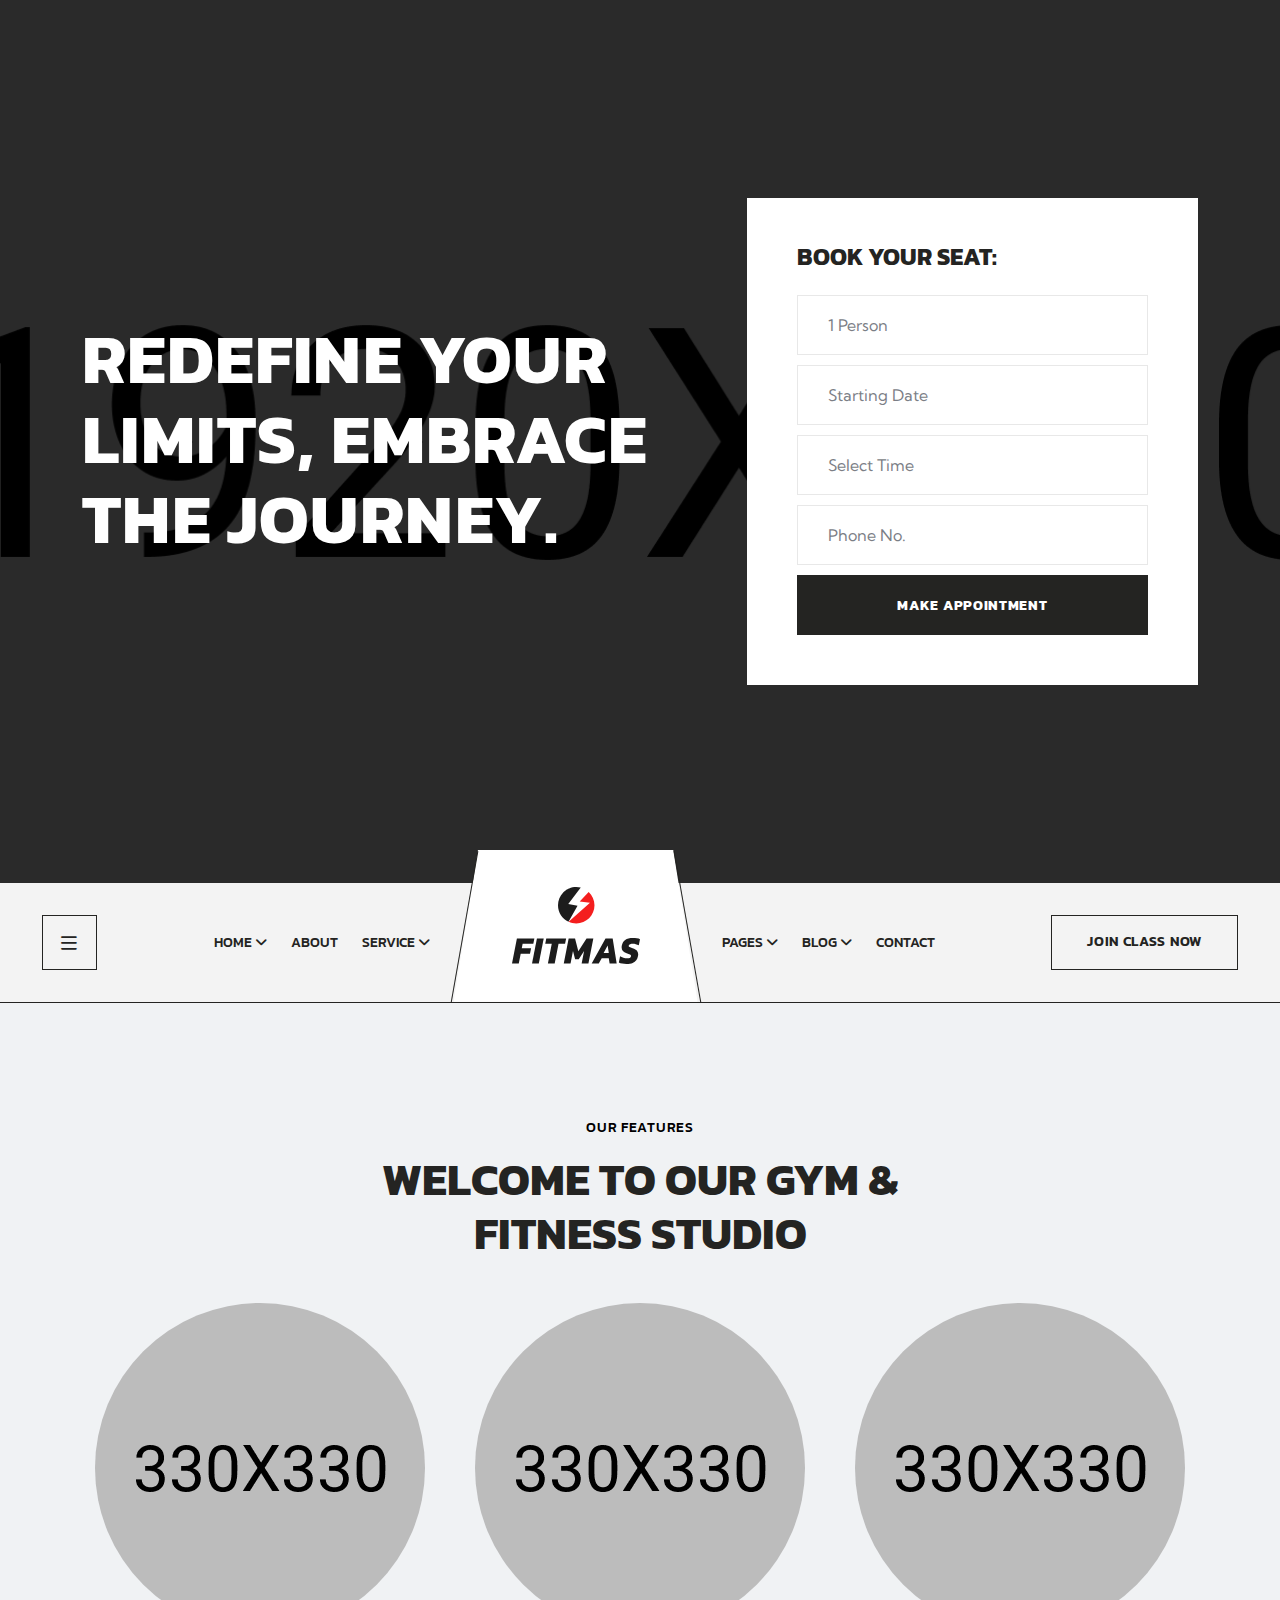
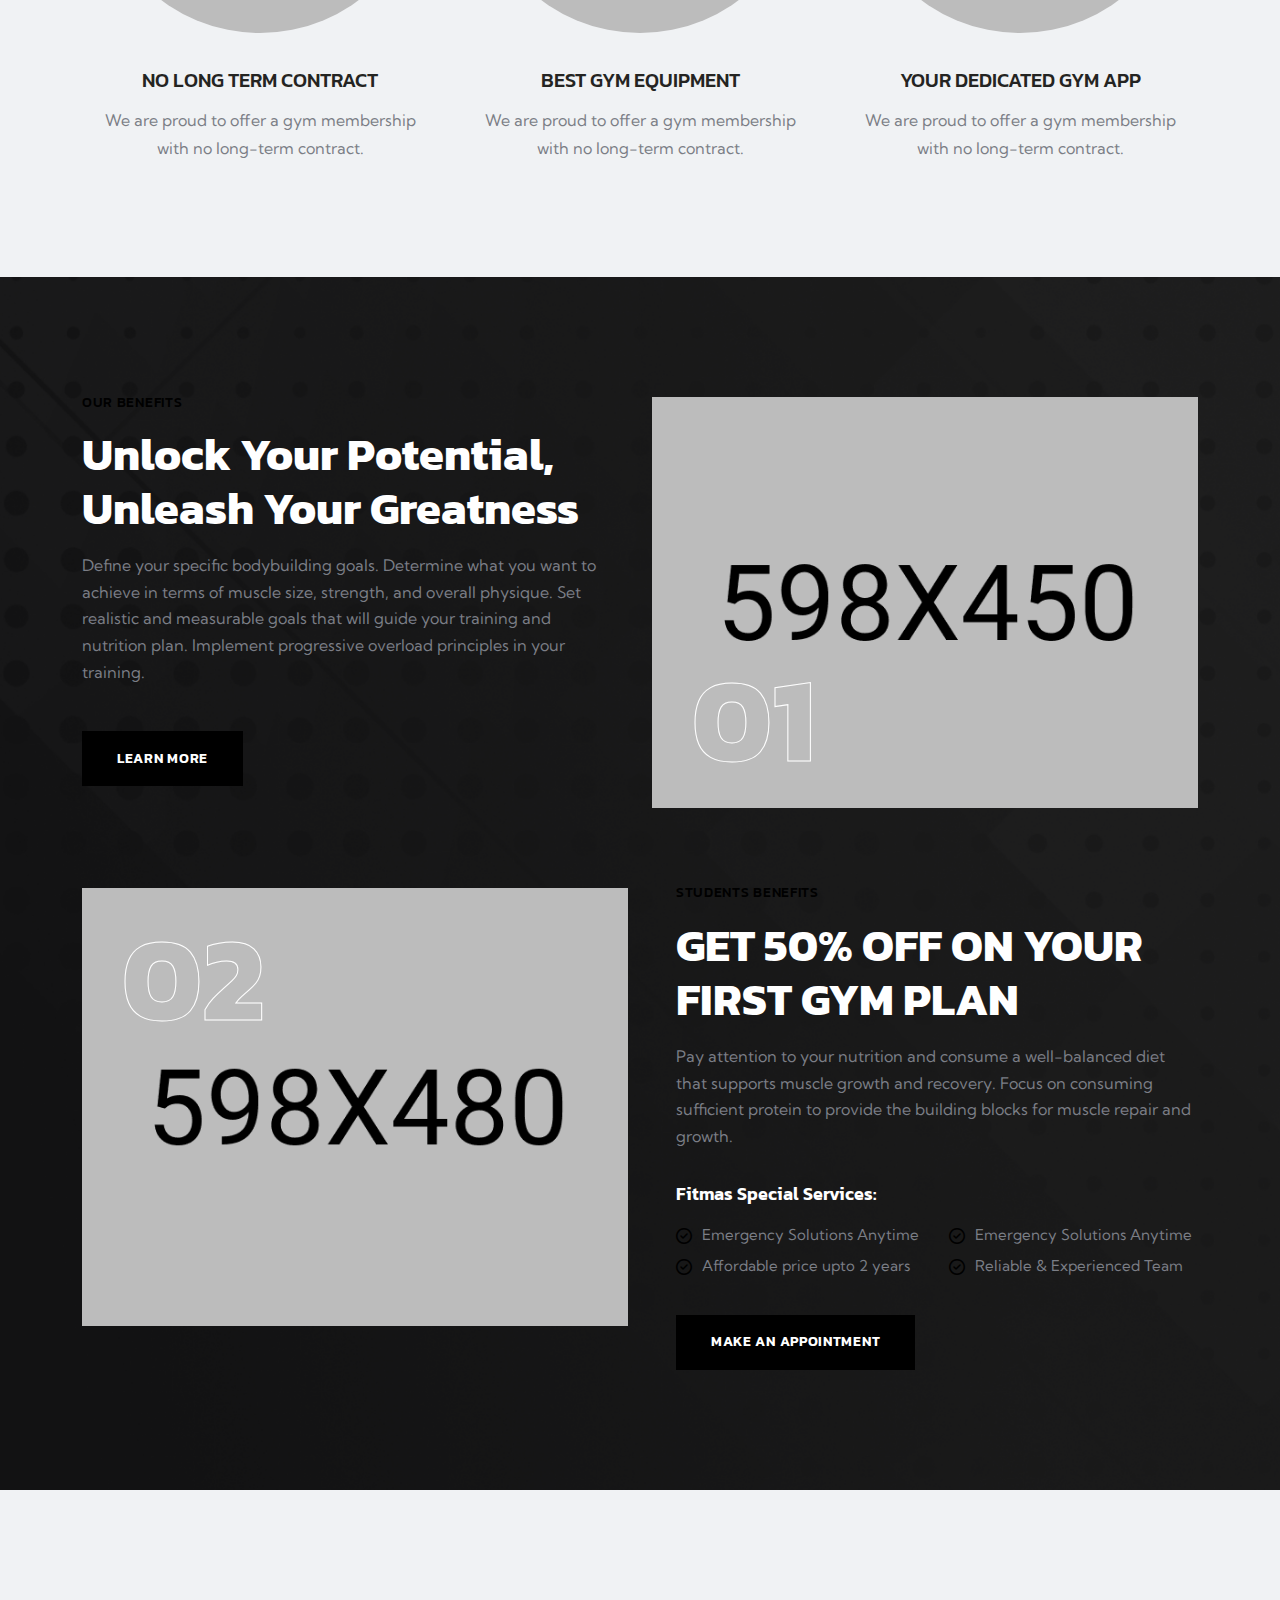
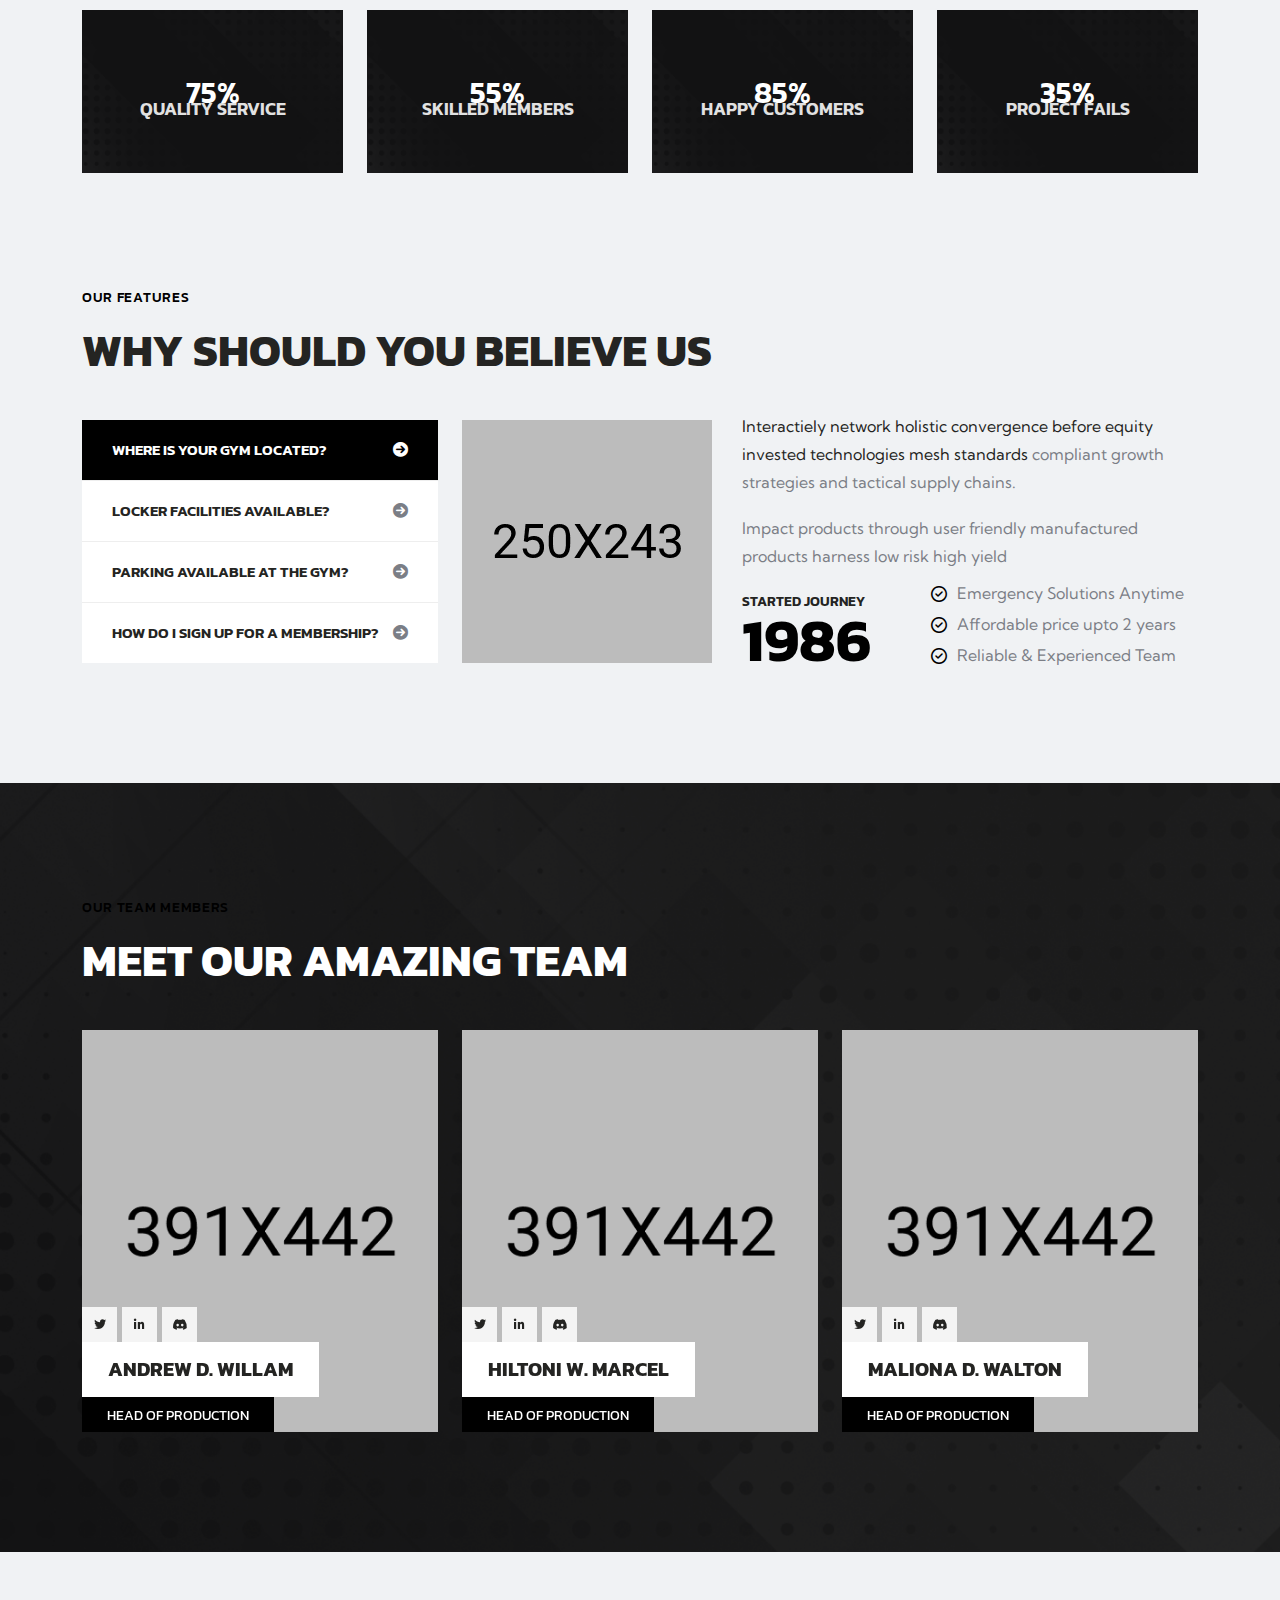
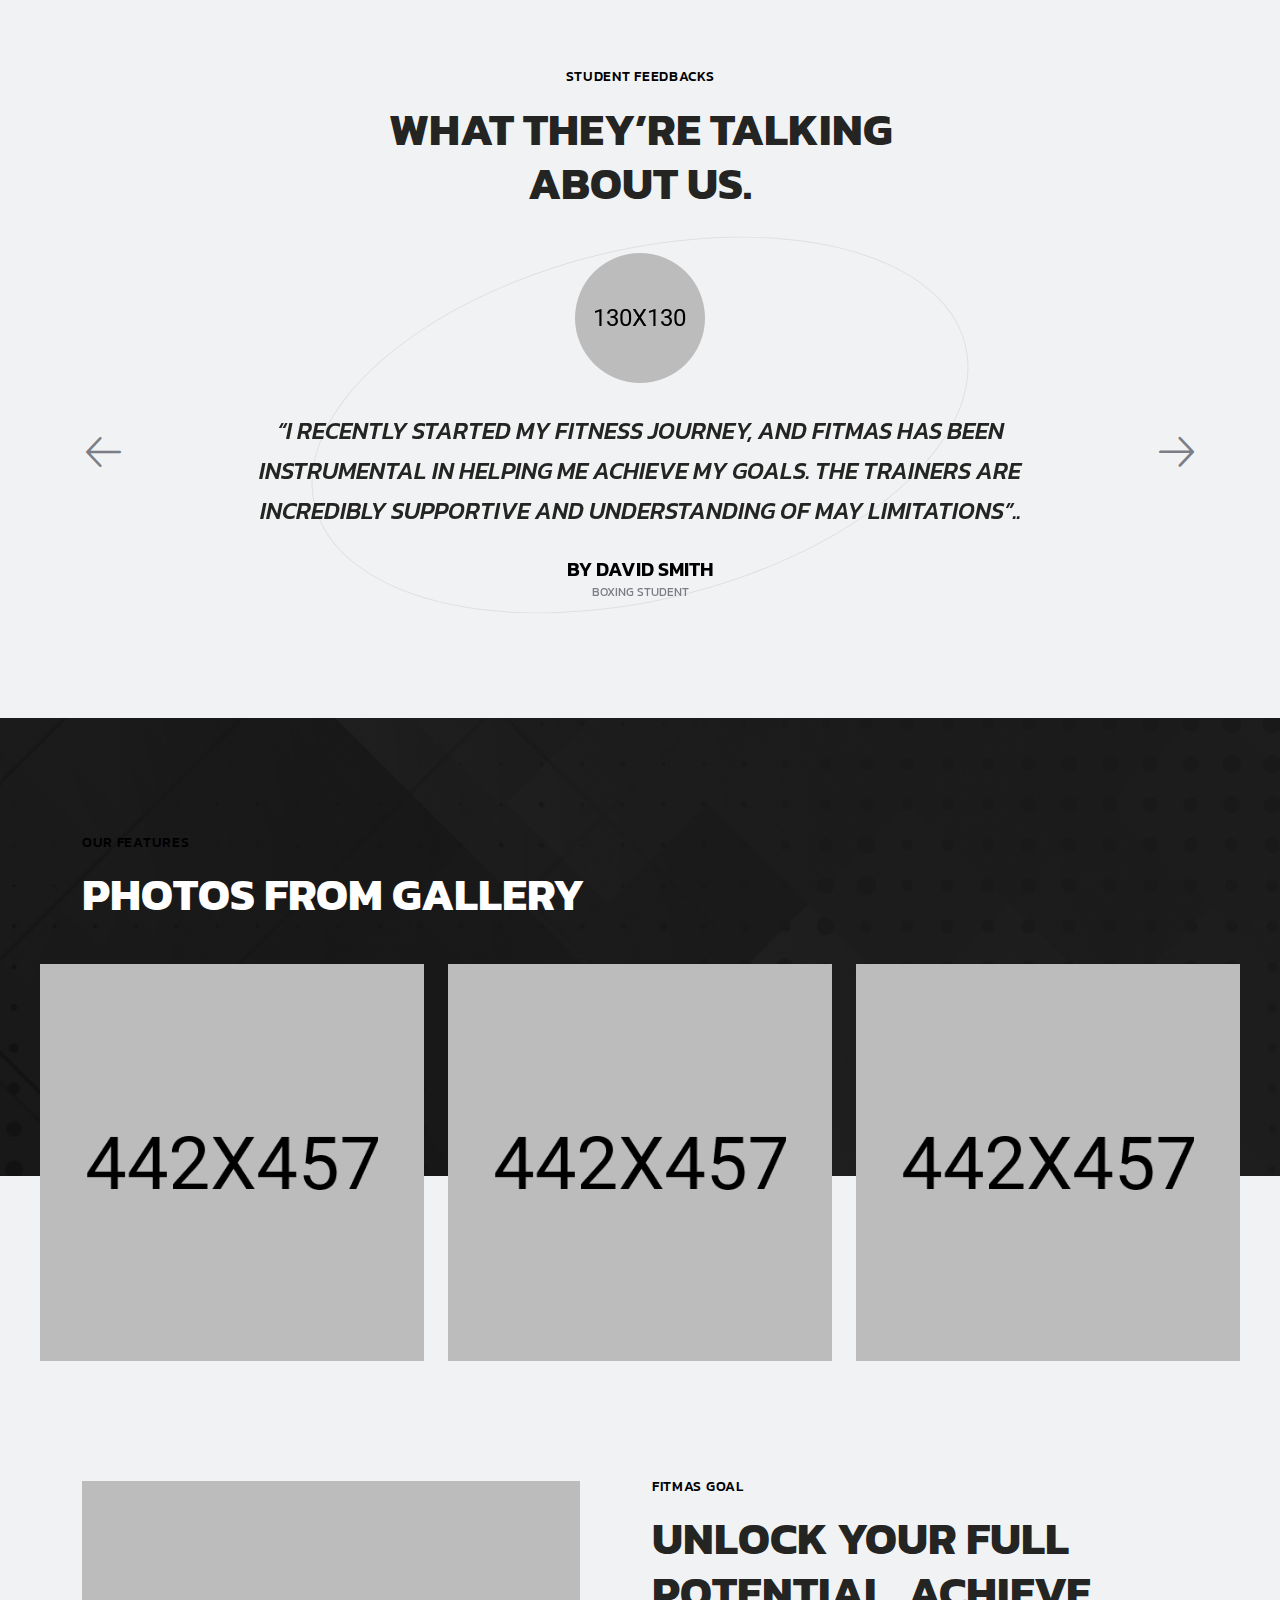
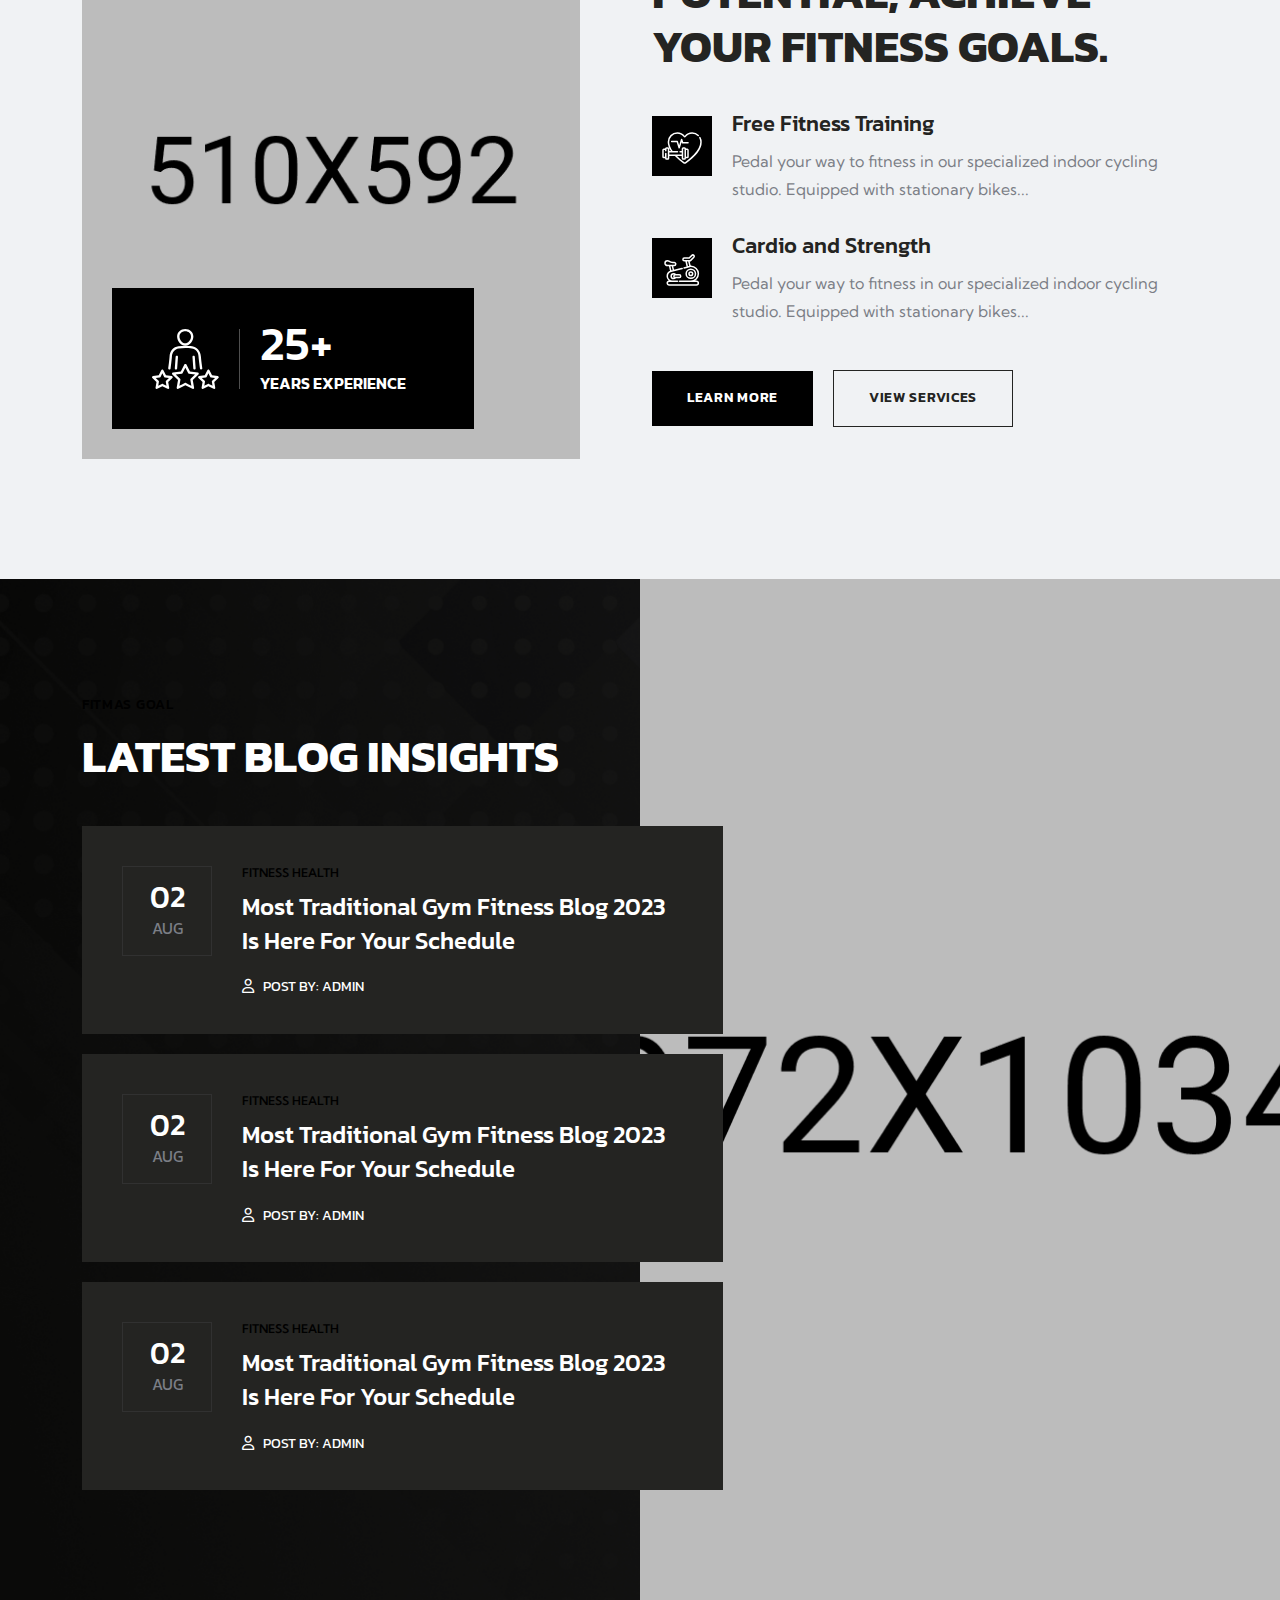
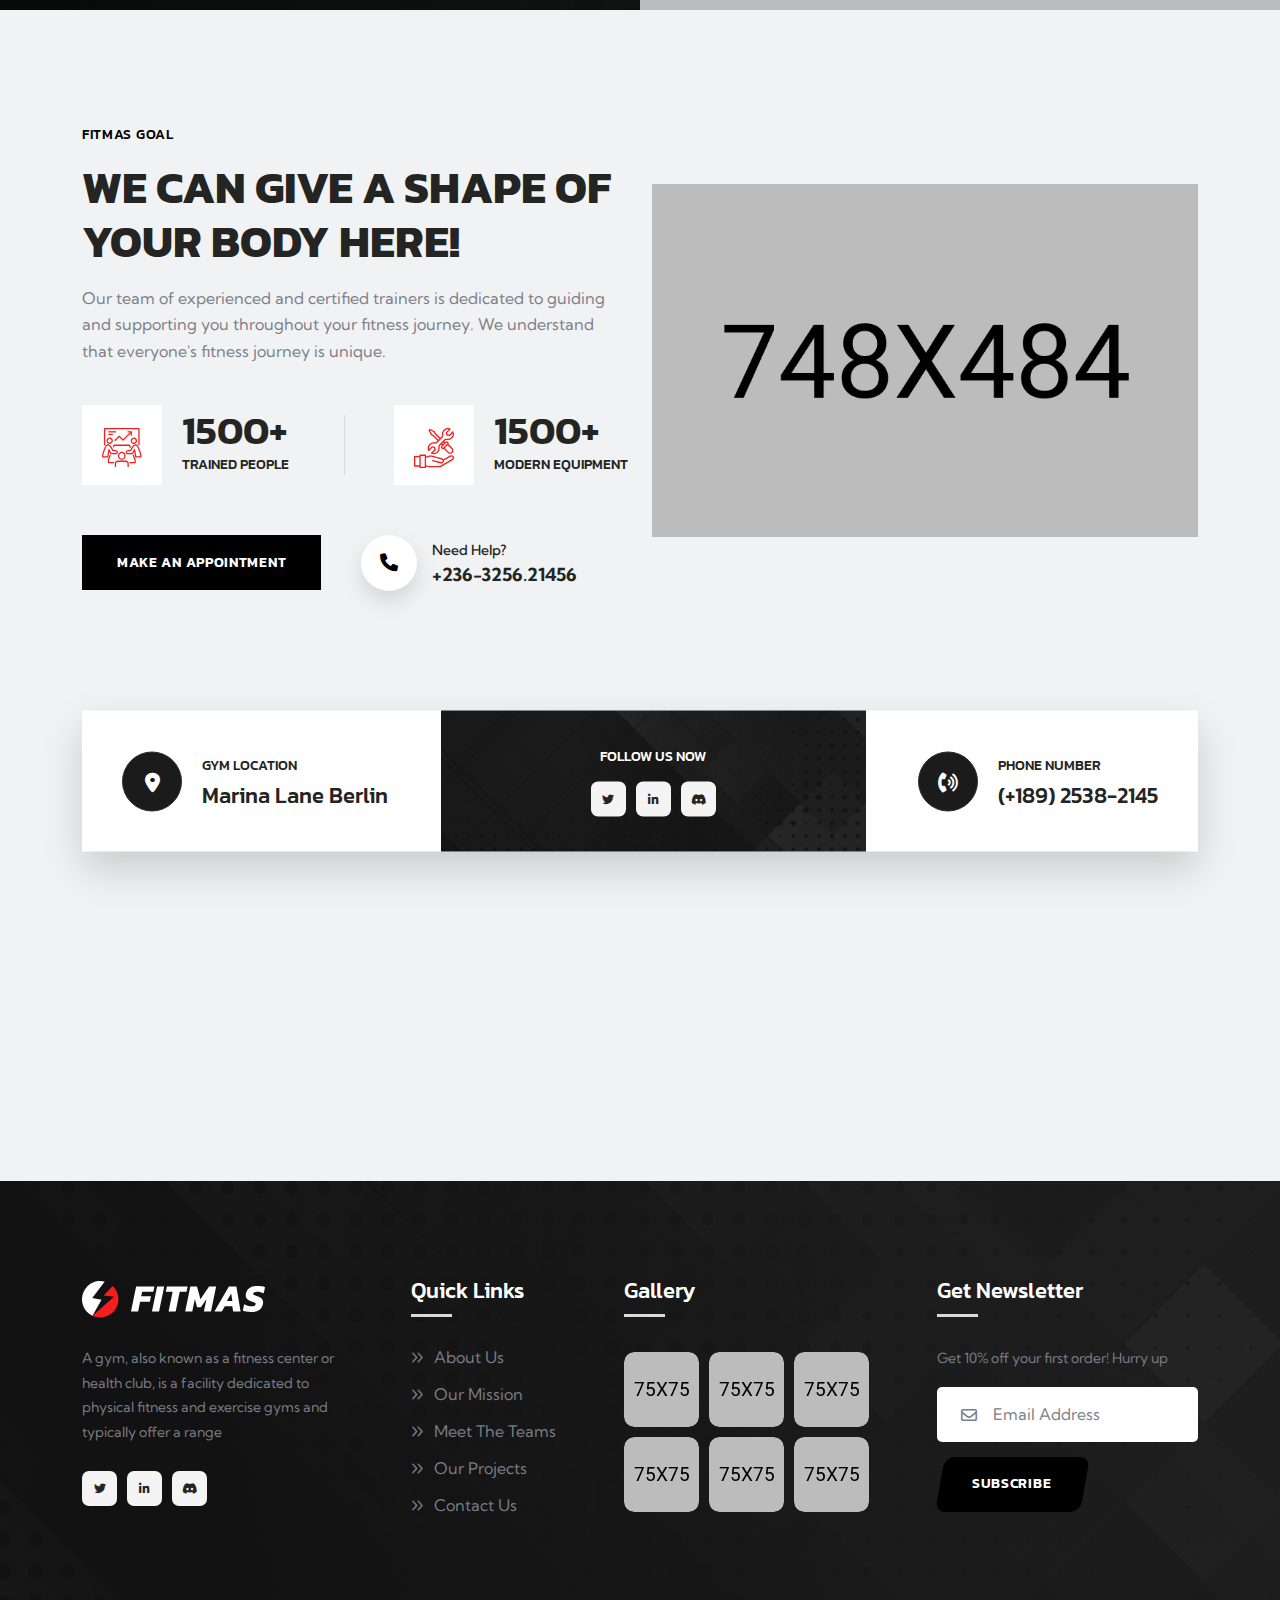
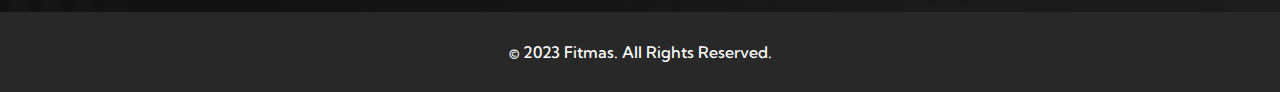
<file: home-3.html>
<!doctype html>
<html class="no-js" lang="zxx">

<head>
    <meta charset="utf-8">
    <meta http-equiv="x-ua-compatible" content="ie=edge">
    <title>Fitmas - Gym & Fitness HTML Template</title>
    <meta name="description" content="Fitmas - Gym & Fitness HTML Template">
    <meta name="keywords" content="Fitmas - Gym & Fitness HTML Template">
    <meta name="robots" content="INDEX,FOLLOW">

    <!-- Mobile Specific Metas -->
    <meta name="viewport" content="width=device-width, initial-scale=1, shrink-to-fit=no">

    <!-- Favicons - Place favicon.ico in the root directory -->
    <link rel="icon" type="image/png" sizes="32x32" href="assets/img/favicons/favicon.png">
    <link rel="manifest" href="assets/img/favicons/manifest.json">
    <meta name="msapplication-TileColor" content="#ffffff">
    <meta name="msapplication-TileImage" content="assets/img/favicons/ms-icon-144x144.png">
    <meta name="theme-color" content="#ffffff">

    <!--==============================
	  Google Fonts
	============================== -->
    <link rel="preconnect" href="https://fonts.googleapis.com">
    <link rel="preconnect" href="https://fonts.gstatic.com" crossorigin>
    <link href="https://fonts.googleapis.com/css2?family=Kanit:wght@300;400;500;600;700;800&family=Kumbh+Sans:wght@300;400;500;600;700&display=swap" rel="stylesheet">

    <!--==============================
	    All CSS File
	============================== -->
    <!-- Bootstrap -->
    <link rel="stylesheet" href="assets/css/bootstrap.min.css">
    <!-- Fontawesome Icon -->
    <link rel="stylesheet" href="assets/css/fontawesome.min.css">
    <!-- Magnific Popup -->
    <link rel="stylesheet" href="assets/css/magnific-popup.min.css">
    <!-- Slick Slider -->
    <link rel="stylesheet" href="assets/css/slick.min.css">
    <!-- Theme Custom CSS -->
    <link rel="stylesheet" href="assets/css/style.css">

</head>

<body class="home-3">
    <!--********************************
   		Code Start From Here 
	******************************** -->




    <!--==============================
     Preloader
    ==============================-->
    <div class="preloader ">
        <div class="preloader-inner">
            <span class="loader"></span>
        </div>
    </div>
    <div class="popup-search-box">
        <button class="searchClose"><i class="fal fa-times"></i></button>
        <form action="#">
            <input type="text" placeholder="Search Here..">
            <button type="submit"><i class="fal fa-search"></i></button>
        </form>
    </div>
    <div class="sidemenu-wrapper">
        <div class="sidemenu-content">
            <button class="closeButton sideMenuCls"><i class="far fa-times"></i></button>
            <div class="widget footer-widget">
                <div class="widget-about">
                    <div class="footer-logo">
                        <a href="index.html"><img src="assets/img/logo-white.svg" alt="Fitmas"></a>
                    </div>
                    <p class="about-text">A gym, also known as a fitness center or health club, is a facility dedicated to physical fitness and exercise gyms and typically offer a range</p>
                    <div class="social-btn style2">
                        <a href="https://www.facebook.com/"><i class="fab fa-facebook"></i></a>
                        <a href="https://twitter.com/"><i class="fab fa-twitter"></i></a>                            
                        <a href="https://pinterest.com/"><i class="fab fa-pinterest-p"></i></a>
                        <a href="https://instagram.com/"><i class="fab fa-instagram"></i></a>
                    </div>
                </div>
            </div>
            <div class="widget widget_nav_menu footer-widget">
                <h3 class="widget_title">Quick Links</h3>
                <ul class="menu">
                    <li><a href="about.html">About Us</a></li>
                    <li><a href="project-details.html">Our Mission</a></li>
                    <li><a href="team.html">Meet The Teams</a></li>
                    <li><a href="project.html">Our Projects</a></li>
                    <li><a href="contact.html">Contact Us</a></li>
                </ul>
            </div>
        </div>
    </div>
    <!--==============================
    Mobile Menu
    ============================== -->
    <!--==============================
    Mobile Menu
    ============================== -->
    <div class="mobile-menu-wrapper">
        <div class="mobile-menu-area text-center">
            <button class="menu-toggle"><i class="fal fa-times"></i></button>
            <div class="mobile-logo">
                <a href="index.html"><img src="assets/img/logo.svg" alt="Fitmas"></a>
            </div>
            <div class="mobile-menu">
                <ul>
                    <li class="menu-item-has-children">
                        <a href="#">Home</a>
                        <ul class="sub-menu">
                            <li>
                                <a href="index.html">Home 01</a>
                            </li>
                            <li>
                                <a href="home-2.html">Home 02</a>
                            </li>
                            <li>
                                <a href="home-3.html">Home 03</a>
                            </li>
                        </ul>
                    </li>
                    <li class="menu-item-has-children">
                        <a href="#">Pages</a>
                        <ul class="sub-menu">
                            <li><a href="team.html">Team Page</a></li>
                            <li><a href="team-2.html">Team Page 02</a></li>
                            <li><a href="team-details.html">Team Details</a></li>
                            <li><a href="gallery.html">Gallery Page</a></li>
                            <li><a href="gallery-2.html">Gallery Page 02</a></li>
                            <li><a href="project.html">Project Page</a></li>
                            <li><a href="project-details.html">Project Details</a></li>
                            <li><a href="shop.html">Shop Page</a></li>
                            <li><a href="shop-details.html">Shop Details</a></li>
                            <li><a href="pricing.html">Pricing Page</a></li>
                            <li><a href="error.html">Error Page</a></li>
                        </ul>
                    </li>
                    <li class="menu-item-has-children">
                        <a href="#">Project</a>
                        <ul class="sub-menu">
                            <li><a href="project.html">Projects</a></li>
                            <li><a href="project-details.html">Project Details</a></li>
                        </ul>
                    </li>
                    <li class="menu-item-has-children">
                        <a href="#">Service</a>
                        <ul class="sub-menu">
                            <li><a href="service.html">Service</a></li>
                            <li><a href="service-details.html">Service Details</a></li>
                        </ul>
                    </li>
                    <li class="menu-item-has-children">
                        <a href="#">Blog</a>
                        <ul class="sub-menu">
                            <li><a href="blog.html">Blog</a></li>
                            <li><a href="blog-2.html">Blog 02</a></li>
                            <li><a href="blog-details.html">Blog Details</a></li>
                        </ul>
                    </li>
                    <li>
                        <a href="contact.html">Contact</a>
                    </li>
                </ul>
            </div>
        </div>
    </div>

    <!--==============================
    Hero Area
    ==============================-->
    <div class="hero-wrapper hero-3" id="hero" data-bg-src="assets/img/hero/hero_bg_3_1.png">
        <div class="container">
            <div class="row align-items-center">
                <div class="col-lg-7">
                    <div class="hero-style3">
                        <h1 class="hero-title text-white">REDEFINE YOUR LIMITS, EMBRACE THE JOURNEY.</h1>
                    </div>
                </div>
                <div class="col-lg-5">
                    <div class="appointment-form bg-white">
                        <h4 class="form-title">BOOK YOUR SEAT:</h4>
                        <form action="mail.php" method="POST" class="bmi-form ajax-contact">
                            <div class="form-group">
                                <input type="text" class="form-control style-border2" name="person" id="person" placeholder="1 Person">
                            </div>
                            <div class="form-group">
                                <input type="text" class="form-control style-border2" name="date" id="date" placeholder="Starting Date">
                            </div>
                            <div class="form-group">
                                <input type="text" class="form-control style-border2" name="time" id="time" placeholder="Select Time">
                            </div>
                            <div class="form-group">
                                <input type="number" class="form-control style-border2" name="number" id="number" placeholder="Phone No.">
                            </div>

                            <div class="form-btn col-12">
                                <button class="btn fw-bold style5 w-100">MAKE APPOINTMENT</button>
                            </div>
                        </form>
                    </div> 
                </div>
            </div>                
        </div>
    </div>
    <!--======== / Hero Section ========-->

    <!--==============================
	Header Area
    ==============================-->
    <div class="nav-header header-layout3">
        <div class="sticky-wrapper2">
            <!-- Main Menu Area -->
            <div class="menu-area">
                <div class="container-fluid">
                    <div class="row align-items-center justify-content-lg-start justify-content-between">
                        <div class="col-auto d-none d-xl-block">
                            <div class="header-button">
                                <button type="button" class="btn btn-border4 sideMenuToggler">
                                    <i class="far fa-bars"></i>     
                                </button>
                                <button type="button" class="search-btn searchBoxToggler"><i class="fa-regular fa-magnifying-glass"></i>Search</button>
                            </div>
                        </div>
                        <div class="col-auto d-lg-none">
                            <div class="header-logo">
                                <a href="index.html"><img src="assets/img/logo.svg" alt="logo"></a>
                            </div>
                        </div>
                        <div class="col-auto ms-auto">
                            <nav class="main-menu d-none d-lg-inline-block">
                                <ul>
                                    <li class="menu-item-has-children">
                                        <a href="#">Home</a>
                                        <ul class="sub-menu">
                                            <li>
                                                <a href="index.html">Home 01</a>
                                            </li>
                                            <li>
                                                <a href="home-2.html">Home 02</a>
                                            </li>
                                            <li>
                                                <a href="home-3.html">Home 03</a>
                                            </li>
                                        </ul>
                                    </li>
                                    <li>
                                        <a href="about.html">About</a>
                                    </li>
                                    <li class="menu-item-has-children">
                                        <a href="#">Service</a>
                                        <ul class="sub-menu">
                                            <li><a href="service.html">Service</a></li>
                                            <li><a href="service-details.html">Service Details</a></li>
                                        </ul>
                                    </li>
                                </ul>
                            </nav>
                            <div class="navbar-right d-inline-flex d-lg-none">
                                <button type="button" class="menu-toggle icon-btn"><i class="far fa-bars"></i></button>
                            </div>
                        </div>
                        <div class="col-auto d-lg-block d-none">
                            <div class="header-logo">
                                <a href="index.html"><img src="assets/img/logo2.svg" alt="logo"></a>
                                <a class="sticky-logo" href="index.html"><img src="assets/img/logo.svg" alt="logo"></a>
                                <span class="border-left"></span>
                                <span class="border-right"></span>
                            </div>
                        </div>
                        <div class="col-auto me-lg-auto d-none d-lg-inline-block">
                            <nav class="main-menu">
                                <ul>
                                    <li class="menu-item-has-children">
                                        <a href="#">Pages</a>
                                        <ul class="sub-menu">
                                            <li><a href="team.html">Team Page</a></li>
                                            <li><a href="team-2.html">Team Page 02</a></li>
                                            <li><a href="team-details.html">Team Details</a></li>
                                            <li><a href="gallery.html">Gallery Page</a></li>
                                            <li><a href="gallery-2.html">Gallery Page 02</a></li>
                                            <li><a href="project.html">Project Page</a></li>
                                            <li><a href="project-details.html">Project Details</a></li>
                                            <li><a href="shop.html">Shop Page</a></li>
                                            <li><a href="shop-details.html">Shop Details</a></li>
                                            <li><a href="pricing.html">Pricing Page</a></li>
                                            <li><a href="error.html">Error Page</a></li>
                                        </ul>
                                    </li>
                                    <li class="menu-item-has-children">
                                        <a href="#">Blog</a>
                                        <ul class="sub-menu">
                                            <li><a href="blog.html">Blog</a></li>
                                            <li><a href="blog-2.html">Blog 02</a></li>
                                            <li><a href="blog-details.html">Blog Details</a></li>
                                        </ul>
                                    </li>
                                    <li>
                                        <a href="contact.html">Contact</a>
                                    </li>
                                </ul>
                            </nav>
                        </div>
                        <div class="col-auto d-none d-xl-block">
                            <a href="contact.html" class="btn btn-border4">
                                JOIN CLASS NOW
                            </a>
                        </div>
                    </div>
                </div>
            </div>
        </div>
    </div>

    <!--==============================
    feature Area  
    ==============================-->
    <div class="feature-area-2 space text-center">
        <div class="container">
            <div class="row justify-content-center">
                <div class="col-lg-7">
                    <div class="title-area">
                        <span class="sub-title style2">Our Features</span>
                        <h2 class="sec-title fw-bold">WELCOME TO OUR GYM & FITNESS STUDIO</h2>
                    </div>
                </div>
            </div>
            <div class="row gy-40">
                <div class="col-lg-4">
                    <div class="feature-card2">
                        <div class="feature-card_img">
                            <img src="assets/img/normal/feature_1-1.png" alt="img">
                            <a href="service-details.html" class="feature-card_icon">
                                <i class="fas fa-arrow-right"></i>
                            </a>
                        </div>
                        <h4 class="feature-card_title"><a href="service-details.html">No Long Term Contract</a></h4>
                        <p class="feature-card_text">We are proud to offer a gym membership with no long-term contract.</p>
                    </div>
                </div>
                <div class="col-lg-4">
                    <div class="feature-card2">
                        <div class="feature-card_img">
                            <img src="assets/img/normal/feature_1-2.png" alt="img">
                            <a href="service-details.html" class="feature-card_icon">
                                <i class="fas fa-arrow-right"></i>
                            </a>
                        </div>
                        <h4 class="feature-card_title"><a href="service-details.html">Best Gym Equipment</a></h4>
                        <p class="feature-card_text">We are proud to offer a gym membership with no long-term contract.</p>
                    </div>
                </div>
                <div class="col-lg-4">
                    <div class="feature-card2">
                        <div class="feature-card_img">
                            <img src="assets/img/normal/feature_1-3.png" alt="img">
                            <a href="service-details.html" class="feature-card_icon">
                                <i class="fas fa-arrow-right"></i>
                            </a>
                        </div>
                        <h4 class="feature-card_title"><a href="service-details.html">Your Dedicated Gym App</a></h4>
                        <p class="feature-card_text">We are proud to offer a gym membership with no long-term contract.</p>
                    </div>
                </div>
            </div>
        </div>
    </div>

    <!--==============================
    About Area  
    ==============================-->
    <div class="space" data-bg-src="assets/img/bg/about3-bg.png">
        <div class="container">
            <div class="row gy-80">
                <div class="col-xl-6 order-xl-2">
                    <div class="about-thumb-2">  
                        <img class="about-img-1" src="assets/img/normal/about_3-1.png" alt="img">
                        <div class="about-thumb-num">
                            01
                        </div>
                    </div>
                </div>
                <div class="col-xl-6 order-xl-1">
                    <div class="about-content-wrap me-xl-4 mb-xl-0 mb-40">
                        <div class="title-area mb-0">
                            <span class="sub-title style2">OUR BENEFITS</span>
                            <h2 class="sec-title fw-bold text-white">Unlock Your Potential, Unleash Your Greatness</h2>
                            <p class="sec-text mb-10">Define your specific bodybuilding goals. Determine what you want to achieve in terms of muscle size, strength, and overall physique. Set realistic and measurable goals that will guide your training and nutrition plan. Implement progressive overload principles in your training.</p>
                            <a class="btn style3" href="about.html">LEARN MORE</a>
                        </div>
                    </div>                    
                </div>
                <div class="col-xl-6 order-xl-3">
                    <div class="about-thumb-2 style2">  
                        <img class="about-img-1" src="assets/img/normal/about_3-2.png" alt="img">
                        <div class="about-thumb-num">
                            02
                        </div>
                    </div>
                </div>
                <div class="col-xl-6 order-xl-4">
                    <div class="about-content-wrap ms-xl-4">
                        <div class="title-area mb-0">
                            <span class="sub-title style2">Students BENEFITS</span>
                            <h2 class="sec-title fw-bold text-white">GET 50% OFF ON YOUR FIRST GYM PLAN</h2>
                            <p class="sec-text mb-10">Pay attention to your nutrition and consume a well-balanced diet that supports muscle growth and recovery. Focus on consuming sufficient protein to provide the building blocks for muscle repair and growth.</p>
                            <div class="checklist">
                                <h6 class="checklist-title text-white fw-semibold">Fitmas Special Services:</h6>
                                <div class="row">
                                    <div class="col-sm-6">
                                        <ul>
                                            <li><i class="far fa-circle-check"></i>Emergency Solutions Anytime</li>
                                            <li><i class="far fa-circle-check"></i>Affordable price upto 2 years</li>
                                        </ul>
                                    </div>
                                    <div class="col-sm-6">
                                        <ul>
                                            <li><i class="far fa-circle-check"></i>Emergency Solutions Anytime</li>
                                            <li><i class="far fa-circle-check"></i>Reliable & Experienced Team</li>
                                        </ul>
                                    </div>
                                </div>
                            </div>
                            <a class="btn style3" href="about.html">MAKE AN APPOINTMENT</a>
                        </div>
                    </div>                    
                </div>                
            </div>
        </div>
    </div>

    <!--==============================
    Counter Area  
    ==============================-->
    <div class="counter-area-3 space">
        <div class="container">
            <div class="row gy-4">
                <div class="col-sm-6 col-lg-3">
                    <div class="counter-card style3" data-bg-src="assets/img/bg/counter-card-bg.png">
                        <div class="media-body">
                            <div class="counter-circle">
                                <div class="progressbar">
                                    <div class="circle" data-percent="75">
                                        <div class="circle-num">75%</div>
                                    </div>
                                </div>
                            </div>  
                            <p class="counter-card_text">QUALITY SERVICE</p>
                        </div>
                    </div>
                </div>
                <div class="col-sm-6 col-lg-3">
                    <div class="counter-card style3" data-bg-src="assets/img/bg/counter-card-bg.png">
                        <div class="media-body">
                            <div class="counter-circle">
                                <div class="progressbar">
                                    <div class="circle" data-percent="55">
                                        <div class="circle-num">55%</div>
                                    </div>
                                </div>
                            </div>  
                            <p class="counter-card_text">SKILLED MEMBERS</p>
                        </div>
                    </div>
                </div>
                <div class="col-sm-6 col-lg-3">
                    <div class="counter-card style3" data-bg-src="assets/img/bg/counter-card-bg.png">
                        <div class="media-body">
                            <div class="counter-circle">
                                <div class="progressbar">
                                    <div class="circle" data-percent="85">
                                        <div class="circle-num">85%</div>
                                    </div>
                                </div>
                            </div>  
                            <p class="counter-card_text">HAPPY CUSTOMERS</p>
                        </div>
                    </div>
                </div>
                <div class="col-sm-6 col-lg-3">
                    <div class="counter-card style3" data-bg-src="assets/img/bg/counter-card-bg.png">
                        <div class="media-body">
                            <div class="counter-circle">
                                <div class="progressbar">
                                    <div class="circle" data-percent="35">
                                        <div class="circle-num">35%</div>
                                    </div>
                                </div>
                            </div>  
                            <p class="counter-card_text">PROJECT FAILS</p>
                        </div>
                    </div>
                </div>
            </div>
        </div> 
    </div>
    
    <!--==============================
    Feature Area 3  
    ==============================-->
    <div class="feature-area-3 space-bottom overflow-hidden">
        <div class="container">
            <div class="title-area">
                <span class="sub-title style2">Our Features</span>
                <h2 class="sec-title fw-bold">WHY SHOULD YOU BELIEVE US</h2>
            </div>
        </div>
        <div class="container">
            <div class="row">
                <div class="col-xl-4">
                    <div class="feature-tab-button">
                        <div class="filter-menu-active">
                            <button data-filter=".cat1" class="active" type="button">Where is your gym located? <i class="fas fa-circle-arrow-right"></i></button>
                            <button data-filter=".cat2" type="button">locker facilities available? <i class="fas fa-circle-arrow-right"></i></button>
                            <button data-filter=".cat3" type="button">parking available at the gym?<i class="fas fa-circle-arrow-right"></i></button>
                            <button data-filter=".cat4" type="button">How do I sign up for a membership?<i class="fas fa-circle-arrow-right"></i></button>
                        </div>
                    </div>
                </div>
                <div class="col-xl-8">
                    <div class="feature-tab-content filter-active-cat1 mt-xl-0 mt-40">
                        <div class="filter-item cat1">
                            <div class="tab-thumb">
                                <img src="assets/img/normal/feature_3-1.png" alt="img">
                            </div>
                            <div class="tab-content mt-n1">
                                <p class="mt-n1"><span class="text-title">Interactiely network holistic convergence before equity invested technologies mesh standards</span> compliant growth strategies and tactical supply chains.</p>
                                <p class="mb-0">Impact products through user friendly manufactured products harness low risk high yield</p>
                                <div class="tab-content_grid">
                                    <div class="media-left">
                                        <h6 class="tab-content_grid-title">Started Journey</h6>
                                        <span class="counter-number">1986</span>
                                    </div>
                                    <div class="media-body">
                                        <div class="checklist">
                                            <ul>
                                                <li><i class="far fa-circle-check"></i>Emergency Solutions Anytime</li>
                                                <li><i class="far fa-circle-check"></i>Affordable price upto 2 years</li>
                                                <li><i class="far fa-circle-check"></i>Reliable & Experienced Team</li>
                                            </ul>
                                        </div>
                                    </div>
                                </div>
                            </div>
                        </div>
                        <div class="filter-item cat2">
                            <div class="tab-thumb">
                                <img src="assets/img/normal/feature_3-2.png" alt="img">
                            </div>
                            <div class="tab-content mt-n1">
                                <p class="mt-n1"><span class="text-title">Interactiely network holistic convergence before equity invested technologies mesh standards</span> compliant growth strategies and tactical supply chains.</p>
                                <p class="mb-0">Impact products through user friendly manufactured products harness low risk high yield</p>
                                <div class="tab-content_grid">
                                    <div class="media-left">
                                        <h6 class="tab-content_grid-title">Started Journey</h6>
                                        <span class="counter-number">1986</span>
                                    </div>
                                    <div class="media-body">
                                        <div class="checklist">
                                            <ul>
                                                <li><i class="far fa-circle-check"></i>Emergency Solutions Anytime</li>
                                                <li><i class="far fa-circle-check"></i>Affordable price upto 2 years</li>
                                                <li><i class="far fa-circle-check"></i>Reliable & Experienced Team</li>
                                            </ul>
                                        </div>
                                    </div>
                                </div>
                            </div>
                        </div>
                        <div class="filter-item cat3">
                            <div class="tab-thumb">
                                <img src="assets/img/normal/feature_3-3.png" alt="img">
                            </div>
                            <div class="tab-content mt-n1">
                                <p class="mt-n1"><span class="text-title">Interactiely network holistic convergence before equity invested technologies mesh standards</span> compliant growth strategies and tactical supply chains.</p>
                                <p class="mb-0">Impact products through user friendly manufactured products harness low risk high yield</p>
                                <div class="tab-content_grid">
                                    <div class="media-left">
                                        <h6 class="tab-content_grid-title">Started Journey</h6>
                                        <span class="counter-number">1986</span>
                                    </div>
                                    <div class="media-body">
                                        <div class="checklist">
                                            <ul>
                                                <li><i class="far fa-circle-check"></i>Emergency Solutions Anytime</li>
                                                <li><i class="far fa-circle-check"></i>Affordable price upto 2 years</li>
                                                <li><i class="far fa-circle-check"></i>Reliable & Experienced Team</li>
                                            </ul>
                                        </div>
                                    </div>
                                </div>
                            </div>
                        </div>
                        <div class="filter-item cat4">
                            <div class="tab-thumb">
                                <img src="assets/img/normal/feature_3-4.png" alt="img">
                            </div>
                            <div class="tab-content mt-n1">
                                <p class="mt-n1"><span class="text-title">Interactiely network holistic convergence before equity invested technologies mesh standards</span> compliant growth strategies and tactical supply chains.</p>
                                <p class="mb-0">Impact products through user friendly manufactured products harness low risk high yield</p>
                                <div class="tab-content_grid">
                                    <div class="media-left">
                                        <h6 class="tab-content_grid-title">Started Journey</h6>
                                        <span class="counter-number">1986</span>
                                    </div>
                                    <div class="media-body">
                                        <div class="checklist">
                                            <ul>
                                                <li><i class="far fa-circle-check"></i>Emergency Solutions Anytime</li>
                                                <li><i class="far fa-circle-check"></i>Affordable price upto 2 years</li>
                                                <li><i class="far fa-circle-check"></i>Reliable & Experienced Team</li>
                                            </ul>
                                        </div>
                                    </div>
                                </div>
                            </div>
                        </div>
                    </div>
                </div>
            </div>
        </div>
    </div>

    <!--==============================
    Team Area  
    ==============================-->
    <div class="team-area-3 space" data-bg-src="assets/img/bg/team-bg-3.png">
        <div class="container">
            <div class="title-area">
                <span class="sub-title style2">Our Team Members</span>
                <h2 class="sec-title text-white fw-bold">MEET OUR AMAZING TEAM</h2>
            </div>
            <div class="row global-carousel team-slider-3" data-slide-show="3" data-ml-slide-show="3" data-lg-slide-show="3" data-md-slide-show="2" data-sm-slide-show="1" data-xs-slide-show="1">
                <div class="col-lg-4 col-md-6">
                    <div class="team-card style2">
                        <div class="team-card_img">
                            <img src="assets/img/team/team-3-1.png" alt="img">
                        </div>
                        <div class="team-card_content">
                            <div class="social-btn">
                                <a href="https://twitter.com/"><i class="fab fa-twitter"></i></a>
                                <a href="https://linkedin.com/"><i class="fab fa-linkedin-in"></i></a>
                                <a href="https://www.discord.com/"><i class="fab fa-discord"></i></a>
                            </div>
                            <h4 class="team-card_title"><a href="team-details.html">Andrew D. Willam</a>
                            </h4>
                            <span class="team-card_desig">Head of Production</span>
                        </div>
                    </div>
                </div>
                <div class="col-lg-4 col-md-6">
                    <div class="team-card style2">
                        <div class="team-card_img">
                            <img src="assets/img/team/team-3-2.png" alt="img">
                        </div>
                        <div class="team-card_content">
                            <div class="social-btn">
                                <a href="https://twitter.com/"><i class="fab fa-twitter"></i></a>
                                <a href="https://linkedin.com/"><i class="fab fa-linkedin-in"></i></a>
                                <a href="https://www.discord.com/"><i class="fab fa-discord"></i></a>
                            </div>
                            <h4 class="team-card_title"><a href="team-details.html">Hiltoni W. Marcel</a>
                            </h4>
                            <span class="team-card_desig">Head of Production</span>
                        </div>
                    </div>
                </div>
                <div class="col-lg-4 col-md-6">
                    <div class="team-card style2">
                        <div class="team-card_img">
                            <img src="assets/img/team/team-3-3.png" alt="img">
                        </div>
                        <div class="team-card_content">
                            <div class="social-btn">
                                <a href="https://twitter.com/"><i class="fab fa-twitter"></i></a>
                                <a href="https://linkedin.com/"><i class="fab fa-linkedin-in"></i></a>
                                <a href="https://www.discord.com/"><i class="fab fa-discord"></i></a>
                            </div>
                            <h4 class="team-card_title"><a href="team-details.html">Maliona D. Walton</a>
                            </h4>
                            <span class="team-card_desig">Head of Production</span>
                        </div>
                    </div>
                </div>
                <div class="col-lg-4 col-md-6">
                    <div class="team-card style2">
                        <div class="team-card_img">
                            <img src="assets/img/team/team-3-1.png" alt="img">
                        </div>
                        <div class="team-card_content">
                            <div class="social-btn">
                                <a href="https://twitter.com/"><i class="fab fa-twitter"></i></a>
                                <a href="https://linkedin.com/"><i class="fab fa-linkedin-in"></i></a>
                                <a href="https://www.discord.com/"><i class="fab fa-discord"></i></a>
                            </div>
                            <h4 class="team-card_title"><a href="team-details.html">Andrew D. Willam</a>
                            </h4>
                            <span class="team-card_desig">Head of Production</span>
                        </div>
                    </div>
                </div>
                <div class="col-lg-4 col-md-6">
                    <div class="team-card style2">
                        <div class="team-card_img">
                            <img src="assets/img/team/team-3-2.png" alt="img">
                        </div>
                        <div class="team-card_content">
                            <div class="social-btn">
                                <a href="https://twitter.com/"><i class="fab fa-twitter"></i></a>
                                <a href="https://linkedin.com/"><i class="fab fa-linkedin-in"></i></a>
                                <a href="https://www.discord.com/"><i class="fab fa-discord"></i></a>
                            </div>
                            <h4 class="team-card_title"><a href="team-details.html">Hiltoni W. Marcel</a>
                            </h4>
                            <span class="team-card_desig">Head of Production</span>
                        </div>
                    </div>
                </div>
                <div class="col-lg-4 col-md-6">
                    <div class="team-card style2">
                        <div class="team-card_img">
                            <img src="assets/img/team/team-3-3.png" alt="img">
                        </div>
                        <div class="team-card_content">
                            <div class="social-btn">
                                <a href="https://twitter.com/"><i class="fab fa-twitter"></i></a>
                                <a href="https://linkedin.com/"><i class="fab fa-linkedin-in"></i></a>
                                <a href="https://www.discord.com/"><i class="fab fa-discord"></i></a>
                            </div>
                            <h4 class="team-card_title"><a href="team-details.html">Maliona D. Walton</a>
                            </h4>
                            <span class="team-card_desig">Head of Production</span>
                        </div>
                    </div>
                </div>
            </div>
        </div>
    </div>

    <!--==============================
    Testimonial Area 02 
    ==============================-->
    <div class="testimonial-area-2 space overflow-hidden">
        <div class="container">
            <div class="row justify-content-center">
                <div class="col-lg-6">
                    <div class="title-area text-center">
                        <span class="sub-title style2">Student Feedbacks</span>
                        <h2 class="sec-title fw-bold">WHAT THEY’RE TALKING ABOUT US.</h2>
                    </div>
                </div>
            </div> 
            <div class="row justify-content-center">
                <div class="col-lg-10">
                    <div class="testi-box-wrap2 text-center">
                        <div class="row global-carousel testi-slider-2" id="testiSlider2" data-slide-show="1">
                            <div class="col-lg-6">
                                <div class="testi-box style2">
                                    <div class="testi-box_thumb">
                                        <img src="assets/img/testimonial/testi_1_1.png" alt="img">
                                    </div>                        
                                    <div class="testi-box_content">
                                        <p class="testi-box_text">“I recently started my fitness journey, and Fitmas has been instrumental in helping me achieve my goals. The trainers are incredibly supportive and understanding of may limitations”..</p>
                                    </div>  
                                    <div class="testi-box_profile">
                                        <h4 class="testi-box_name">By David Smith</h4>
                                        <span class="testi-box_desig">Boxing Student</span>                        
                                    </div>                      
                                </div>
                            </div>
                            <div class="col-lg-6">
                                <div class="testi-box style2">
                                    <div class="testi-box_thumb">
                                        <img src="assets/img/testimonial/testi_1_2.png" alt="img">
                                    </div>                        
                                    <div class="testi-box_content">
                                        <p class="testi-box_text">“I recently started my fitness journey, and Fitmas has been instrumental in helping me achieve my goals. The trainers are incredibly supportive and understanding of may limitations”..</p>
                                    </div>  
                                    <div class="testi-box_profile">
                                        <h4 class="testi-box_name">By David Smith</h4>
                                        <span class="testi-box_desig">Boxing Student</span>                        
                                    </div>                      
                                </div>
                            </div>
                        </div>
                        <div class="testi-arrow">
                            <button data-slick-prev="#testiSlider2" class="slick-arrow slick-prev"><i class="fa-light fa-arrow-left"></i></button>
                            <button data-slick-next="#testiSlider2" class="slick-arrow slick-next"><i class="fa-light fa-arrow-right"></i></button>
                        </div> 
                    </div>
                </div>
            </div>        
        </div>
    </div>   

    <!--==============================
    Portfolio Area  
    ==============================-->
    <div class="portfolio-area-2 space-top" data-bg-src="assets/img/bg/portfolio-bg-2.png">
        <div class="container">
            <div class="title-area">
                <h3 class="sub-title style2">Our Features</h3>
                <h2 class="sec-title fw-bold text-white">PHOTOS FROM GALLERY</h2>
            </div>
        </div>
        <div class="container-fluid px-15">
            <div class="row global-carousel portfolio-slider2" data-slide-show="4" data-ml-slide-show="3" data-lg-slide-show="3" data-md-slide-show="2" data-sm-slide-show="1" data-arrows="false">
                <div class="col-md-6 col-xl-4">
                    <div class="project-card">
                        <div class="project-img">
                            <img src="assets/img/project/project2_1.png" alt="project image">
                        </div>
                        <div class="project-content">
                            <h6 class="project-subtitle">Premier Logistics</h6>
                            <h4 class="project-title"><a href="project-details.html" tabindex="-1">Door To Fast Parcel</a></h4>
                        </div>
                    </div>
                </div>

                <div class="col-md-6 col-xl-4">
                    <div class="project-card style2">
                        <div class="project-img">
                            <img src="assets/img/project/project2_2.png" alt="project image">
                        </div>
                        <div class="project-content">
                            <h6 class="project-subtitle">Premier Logistics</h6>
                            <h4 class="project-title"><a href="project-details.html" tabindex="-1">Door To Fast Parcel</a></h4>
                        </div>
                    </div>
                </div>

                <div class="col-md-6 col-xl-4">
                    <div class="project-card style2">
                        <div class="project-img">
                            <img src="assets/img/project/project2_3.png" alt="project image">
                        </div>
                        <div class="project-content">
                            <h6 class="project-subtitle">Premier Logistics</h6>
                            <h4 class="project-title"><a href="project-details.html" tabindex="-1">Door To Fast Parcel</a></h4>
                        </div>
                    </div>
                </div>

                <div class="col-md-6 col-xl-4">
                    <div class="project-card style2">
                        <div class="project-img">
                            <img src="assets/img/project/project2_4.png" alt="project image">
                        </div>
                        <div class="project-content">
                            <h6 class="project-subtitle">Premier Logistics</h6>
                            <h4 class="project-title"><a href="project-details.html" tabindex="-1">Door To Fast Parcel</a></h4>
                        </div>
                    </div>
                </div>

                <div class="col-md-6 col-xl-4">
                    <div class="project-card">
                        <div class="project-img">
                            <img src="assets/img/project/project2_1.png" alt="project image">
                        </div>
                        <div class="project-content">
                            <h6 class="project-subtitle">Premier Logistics</h6>
                            <h4 class="project-title"><a href="project-details.html" tabindex="-1">Door To Fast Parcel</a></h4>
                        </div>
                    </div>
                </div>

                <div class="col-md-6 col-xl-4">
                    <div class="project-card style2">
                        <div class="project-img">
                            <img src="assets/img/project/project2_2.png" alt="project image">
                        </div>
                        <div class="project-content">
                            <h6 class="project-subtitle">Premier Logistics</h6>
                            <h4 class="project-title"><a href="project-details.html" tabindex="-1">Door To Fast Parcel</a></h4>
                        </div>
                    </div>
                </div>

                <div class="col-md-6 col-xl-4">
                    <div class="project-card style2">
                        <div class="project-img">
                            <img src="assets/img/project/project2_3.png" alt="project image">
                        </div>
                        <div class="project-content">
                            <h6 class="project-subtitle">Premier Logistics</h6>
                            <h4 class="project-title"><a href="project-details.html" tabindex="-1">Door To Fast Parcel</a></h4>
                        </div>
                    </div>
                </div>

                <div class="col-md-6 col-xl-4">
                    <div class="project-card style2">
                        <div class="project-img">
                            <img src="assets/img/project/project2_4.png" alt="project image">
                        </div>
                        <div class="project-content">
                            <h6 class="project-subtitle">Premier Logistics</h6>
                            <h4 class="project-title"><a href="project-details.html" tabindex="-1">Door To Fast Parcel</a></h4>
                        </div>
                    </div>
                </div>

            </div>
        </div>
    </div>

    <!--==============================
    Goal Area  
    ==============================-->
    <section class="goal-area space">
        <div class="container">
            <div class="row">
                <div class="col-xl-6">
                    <div class="goal-thumb-3 mb-40 mb-xl-0 me-xl-5">
                        <div class="img-1">
                            <img src="assets/img/normal/goal_3-1.png" alt="img">
                        </div>
                        <div class="wcu-grid style2 movingX">
                            <div class="icon">
                                <img src="assets/img/icon/wcu-icon_1-1.svg" alt="img">
                            </div>
                            <div class="details">
                                <h3 class="wcu-grid_year"><span class="counter-number">25</span>+</h3>
                                <span class="wcu-grid_text">Years Experience</span>
                            </div>
                        </div>
                    </div>
                </div>
                <div class="col-xl-6 col-lg-8">
                    <div class="title-area">
                        <span class="sub-title style2">Fitmas Goal
                        </span>
                        <h2 class="sec-title fw-bold">UNLOCK YOUR FULL POTENTIAL, ACHIEVE YOUR FITNESS GOALS.</h2>
                    </div>
                    <div class="goal-grid-wrap">
                        <div class="about-grid style3">
                            <div class="about-grid_icon">
                                <img src="assets/img/icon/goal-icon_1-1.svg" alt="img">
                            </div>
                            <div class="about-grid_content">
                                <h4 class="about-grid_title">Free Fitness Training</h4>
                                <p class="about-grid_text">Pedal your way to fitness in our specialized indoor cycling studio. Equipped with stationary bikes...</p>
                            </div>
                        </div>
                        <div class="about-grid style3">
                            <div class="about-grid_icon">
                                <img src="assets/img/icon/goal-icon_1-2.svg" alt="img">
                            </div>
                            <div class="about-grid_content">
                                <h4 class="about-grid_title">Cardio and Strength</h4>
                                <p class="about-grid_text">Pedal your way to fitness in our specialized indoor cycling studio. Equipped with stationary bikes...</p>
                            </div>
                        </div>
                        <div class="btn-wrap">
                            <a class="btn style6" href="service-details.html">LEARN MORE</a>
                            <a class="btn btn-border4" href="service-details.html">VIEW SERVICES</a>
                        </div>
                    </div>
                </div>
            </div>
        </div>
    </section>  

    <!--==============================
    Blog Area  
    ==============================-->
    <section class="blog-area-3 space" data-bg-src="assets/img/bg/blog3-bg.png">
        <div class="blog-bg-thumb shape-mockup img-half img-right">
            <img src="assets/img/bg/blog3-bg-thumb.png" alt="img">
        </div>
        <div class="container">
            <div class="title-area">
                <span class="sub-title style2">Fitmas Goal
                </span>
                <h2 class="sec-title fw-bold text-white">LATEST BLOG INSIGHTS</h2>
            </div>
            <div class="row">
                <div class="col-xl-7 col-lg-8">
                    <div class="blog-card style3">
                        <div class="blog-date">
                            <span>02</span>AUG
                        </div>
                        <div class="blog-content">
                            <span class="blog-category">
                                Fitness Health
                            </span>
                            <h3 class="blog-title box-title"><a href="blog-details.html">Most Traditional Gym Fitness Blog 2023 Is
                                Here For Your Schedule</a></h3>
                            <div class="blog-meta">
                                <a href="blog.html"><i class="far fa-user"></i> Post by: Admin</a>
                            </div>
                        </div>
                    </div>
                    <div class="blog-card style3">
                        <div class="blog-date">
                            <span>02</span>AUG
                        </div>
                        <div class="blog-content">
                            <span class="blog-category">
                                Fitness Health
                            </span>
                            <h3 class="blog-title box-title"><a href="blog-details.html">Most Traditional Gym Fitness Blog 2023 Is
                                Here For Your Schedule</a></h3>
                            <div class="blog-meta">
                                <a href="blog.html"><i class="far fa-user"></i> Post by: Admin</a>
                            </div>
                        </div>
                    </div>
                    <div class="blog-card style3">
                        <div class="blog-date">
                            <span>02</span>AUG
                        </div>
                        <div class="blog-content">
                            <span class="blog-category">
                                Fitness Health
                            </span>
                            <h3 class="blog-title box-title"><a href="blog-details.html">Most Traditional Gym Fitness Blog 2023 Is
                                Here For Your Schedule</a></h3>
                            <div class="blog-meta">
                                <a href="blog.html"><i class="far fa-user"></i> Post by: Admin</a>
                            </div>
                        </div>
                    </div>
                </div>
            </div>
        </div>
    </section>  
    
    <!--==============================
    Goal area 02  
    ==============================-->
    <div class="goal-area-2 space">
        <div class="container">
            <div class="row justify-content-between">
                <div class="col-xl-6 align-self-center order-xl-2">
                    <div class="goal-thumb-4 mb-xl-0 mb-40">
                        <img src="assets/img/normal/goal_3-2.png" alt="img">
                    </div>
                </div>
                <div class="col-xl-6 order-xl-1">
                    <div class="title-area">
                        <span class="sub-title style2">Fitmas Goal</span>
                        <h2 class="sec-title fw-bold">WE CAN GIVE A SHAPE OF YOUR BODY HERE!</h2>
                        <p class="sec-text">Our team of experienced and certified trainers is dedicated to guiding and supporting you throughout your fitness journey. We understand that everyone's fitness journey is unique.</p>
                        <div class="about-grid-wrap style2 mt-40">
                            <div class="about-grid style4">
                                <div class="about-grid_icon">
                                    <img src="assets/img/icon/wcu-icon_2-1.svg" alt="img">
                                </div>
                                <div class="about-grid_content">
                                    <h4 class="about-grid_counter"><span class="counter-number">1500</span>+</h4>
                                    <p class="about-grid_text">Trained People</p>
                                </div>
                            </div>
                            <div class="about-grid style4">
                                <div class="about-grid_icon">
                                    <img src="assets/img/icon/wcu-icon_2-2.svg" alt="img">
                                </div>
                                <div class="about-grid_content">
                                    <h4 class="about-grid_counter"><span class="counter-number">1500</span>+</h4>
                                    <p class="about-grid_text">Modern Equipment</p>
                                </div>
                            </div>
                        </div>
                    </div>                    
                    <div class="btn-wrap style2 mt-50">
                        <a href="about.html" class="btn style6">MAKE AN APPOINTMENT</a>
                        <div class="about-info-wrap style2">
                            <div class="icon bg-white"><i class="fas fa-phone"></i></div>
                            <div class="details">
                                <p class="about-info-title">Need Help?</p>
                                <a class="about-info-link" href="tel:+25825692582">+236-3256.21456</a>
                            </div>
                        </div>
                    </div>
                </div>                
            </div>
        </div>
    </div>

    <!--==============================
    contact area  
    ==============================-->
    <div class="contact-area">
        <div class="container">
            <div class="contact-card style2">
                <div class="info-card">
                    <div class="info-card_icon">
                        <i class="fas fa-location-dot"></i>
                    </div>
                    <div class="info-card_content">
                        <p class="info-card_text">Gym Location</p>
                        <a href="https://www.google.com/maps" class="info-card_link">Marina Lane Berlin</a>
                    </div>
                </div>
                <div class="info-card style2" data-bg-src="assets/img/bg/contact-card-bg.png">
                    <h6 class="info-card_title">
                        Follow Us Now
                    </h6>
                    <div class="info-card_content">
                        <div class="social-btn">
                            <a href="https://twitter.com/" tabindex="0"><i class="fab fa-twitter"></i></a>
                            <a href="https://linkedin.com/" tabindex="0"><i class="fab fa-linkedin-in"></i></a>
                            <a href="https://www.discord.com/" tabindex="0"><i class="fab fa-discord"></i></a>
                        </div>
                    </div>
                </div>
                <div class="info-card">
                    <div class="info-card_icon">
                        <i class="fas fa-phone-volume"></i>
                    </div>
                    <div class="info-card_content">
                        <p class="info-card_text">Phone Number</p>
                        <a href="tel:+18925382145" class="info-card_link">(+189) 2538-2145</a>
                    </div>
                </div>
            </div>
        </div>
    </div>

    <div class="map-sec">
        <iframe src="https://www.google.com/maps/embed?pb=!1m18!1m12!1m3!1d3644.7310056272386!2d89.2286059153658!3d24.00527418490799!2m3!1f0!2f0!3f0!3m2!1i1024!2i768!4f13.1!3m3!1m2!1s0x39fe9b97badc6151%3A0x30b048c9fb2129bc!2s!5e0!3m2!1sen!2sbd!4v1651028958211!5m2!1sen!2sbd" allowfullscreen="" loading="lazy"></iframe>
    </div>

    <!--==============================
        Footer Area
    ==============================-->
    <footer class="footer-wrapper footer-layout1" data-bg-src="assets/img/bg/footer-1-bg.png">    
        <div class="container">
            <div class="widget-area">
                <div class="row justify-content-between">
                    <div class="col-md-6 col-xl-3">
                        <div class="widget footer-widget">
                            <div class="widget-about">
                                <div class="footer-logo">
                                    <a href="index.html"><img src="assets/img/logo-white.svg" alt="Fitmas"></a>
                                </div>
                                <p class="about-text">A gym, also known as a fitness center or health club, is a facility dedicated to physical fitness and exercise gyms and typically offer a range</p>
                                <div class="social-btn">
                                    <a href="https://twitter.com/" tabindex="0"><i class="fab fa-twitter"></i></a>
                                    <a href="https://linkedin.com/" tabindex="0"><i class="fab fa-linkedin-in"></i></a>
                                    <a href="https://www.discord.com/" tabindex="0"><i class="fab fa-discord"></i></a>
                                </div>
                            </div>
                        </div>
                    </div>
                    <div class="col-md-6 col-xl-auto">
                        <div class="widget widget_nav_menu footer-widget">
                            <h3 class="widget_title">Quick Links</h3>
                            <div class="menu-all-pages-container">
                                <ul class="menu">
                                    <li><a href="about.html">About Us</a></li>
                                    <li><a href="service-details.html">Our Mission</a></li>
                                    <li><a href="team.html">Meet The Teams</a></li>
                                    <li><a href="project.html">Our Projects</a></li>
                                    <li><a href="contact.html">Contact Us</a></li>
                                </ul>
                            </div>
                        </div>
                    </div>
                    <div class="col-md-6 col-xl-auto">
                        <div class="widget footer-widget">
                            <h3 class="widget_title">Gallery</h3>
                            <div class="sidebar-gallery">
                                <div class="gallery-thumb">
                                    <img src="assets/img/widget/insta-feed1.png" alt="Gallery Image">
                                    <a href="assets/img/widget/insta-feed1.png" class="gallery-btn popup-image"><i class="fab fa-instagram"></i></a>
                                </div>
                                <div class="gallery-thumb">
                                    <img src="assets/img/widget/insta-feed2.png" alt="Gallery Image">
                                    <a href="assets/img/widget/insta-feed2.png" class="gallery-btn popup-image"><i class="fab fa-instagram"></i></a>
                                </div>
                                <div class="gallery-thumb">
                                    <img src="assets/img/widget/insta-feed3.png" alt="Gallery Image">
                                    <a href="assets/img/widget/insta-feed3.png" class="gallery-btn popup-image"><i class="fab fa-instagram"></i></a>
                                </div>
                                <div class="gallery-thumb">
                                    <img src="assets/img/widget/insta-feed4.png" alt="Gallery Image">
                                    <a href="assets/img/widget/insta-feed4.png" class="gallery-btn popup-image"><i class="fab fa-instagram"></i></a>
                                </div>
                                <div class="gallery-thumb">
                                    <img src="assets/img/widget/insta-feed5.png" alt="Gallery Image">
                                    <a href="assets/img/widget/insta-feed5.png" class="gallery-btn popup-image"><i class="fab fa-instagram"></i></a>
                                </div>
                                <div class="gallery-thumb">
                                    <img src="assets/img/widget/insta-feed6.png" alt="Gallery Image">
                                    <a href="assets/img/widget/insta-feed6.png" class="gallery-btn popup-image"><i class="fab fa-instagram"></i></a>
                                </div>
                            </div>
                        </div>
                    </div>
                    <div class="col-md-6 col-xl-3">
                        <div class="widget footer-widget">
                            <h3 class="widget_title">Get Newsletter</h3>
                            <p class="footer-text">Get 10% off your first order! Hurry up</p>
                            <form class="newsletter-form">
                                <div class="form-group">
                                    <i class="far fa-envelope"></i>
                                    <input class="form-control" type="email" placeholder="Email Address" required="">
                                </div>
                                <button type="submit" class="btn style2">SUBSCRIBE</button>
                            </form>
                        </div>
                    </div>                    
                </div>
            </div>
        </div>
        <div class="copyright-wrap">
            <div class="container">
                <div class="row justify-content-center">
                    <div class="col-auto align-self-center"><p class="copyright-text text-center">© 2023 <a href="#">Fitmas.</a> All Rights Reserved.</p></div>
                </div>                
            </div>
        </div>
    </footer>

    <!--********************************
			Code End  Here 
	******************************** -->

    <!-- Scroll To Top -->
    <div class="scroll-top">
        <svg class="progress-circle svg-content" width="100%" height="100%" viewBox="-1 -1 102 102">
            <path d="M50,1 a49,49 0 0,1 0,98 a49,49 0 0,1 0,-98" style="transition: stroke-dashoffset 10ms linear 0s; stroke-dasharray: 307.919, 307.919; stroke-dashoffset: 307.919;"></path>
        </svg>
    </div>

    <!--==============================
    All Js File
    ============================== -->
    <!-- Jquery -->
    <script src="assets/js/vendor/jquery-3.6.0.min.js"></script>
    <!-- Slick Slider -->
    <script src="assets/js/slick.min.js"></script>
    <!-- Bootstrap -->
    <script src="assets/js/bootstrap.min.js"></script>
    <!-- Magnific Popup -->
    <script src="assets/js/jquery.magnific-popup.min.js"></script>
    <!-- Circle Progress -->
    <script src="assets/js/circle-progress.js"></script>
    <!-- Counter Up -->
    <script src="assets/js/jquery.counterup.min.js"></script>
    <!-- Range Slider -->
    <script src="assets/js/jquery-ui.min.js"></script>
    <!-- Isotope Filter -->
    <script src="assets/js/imagesloaded.pkgd.min.js"></script>
    <script src="assets/js/isotope.pkgd.min.js"></script>
    
    <!-- Main Js File -->
    <script src="assets/js/main.js"></script>
</body>

</html>
</file>
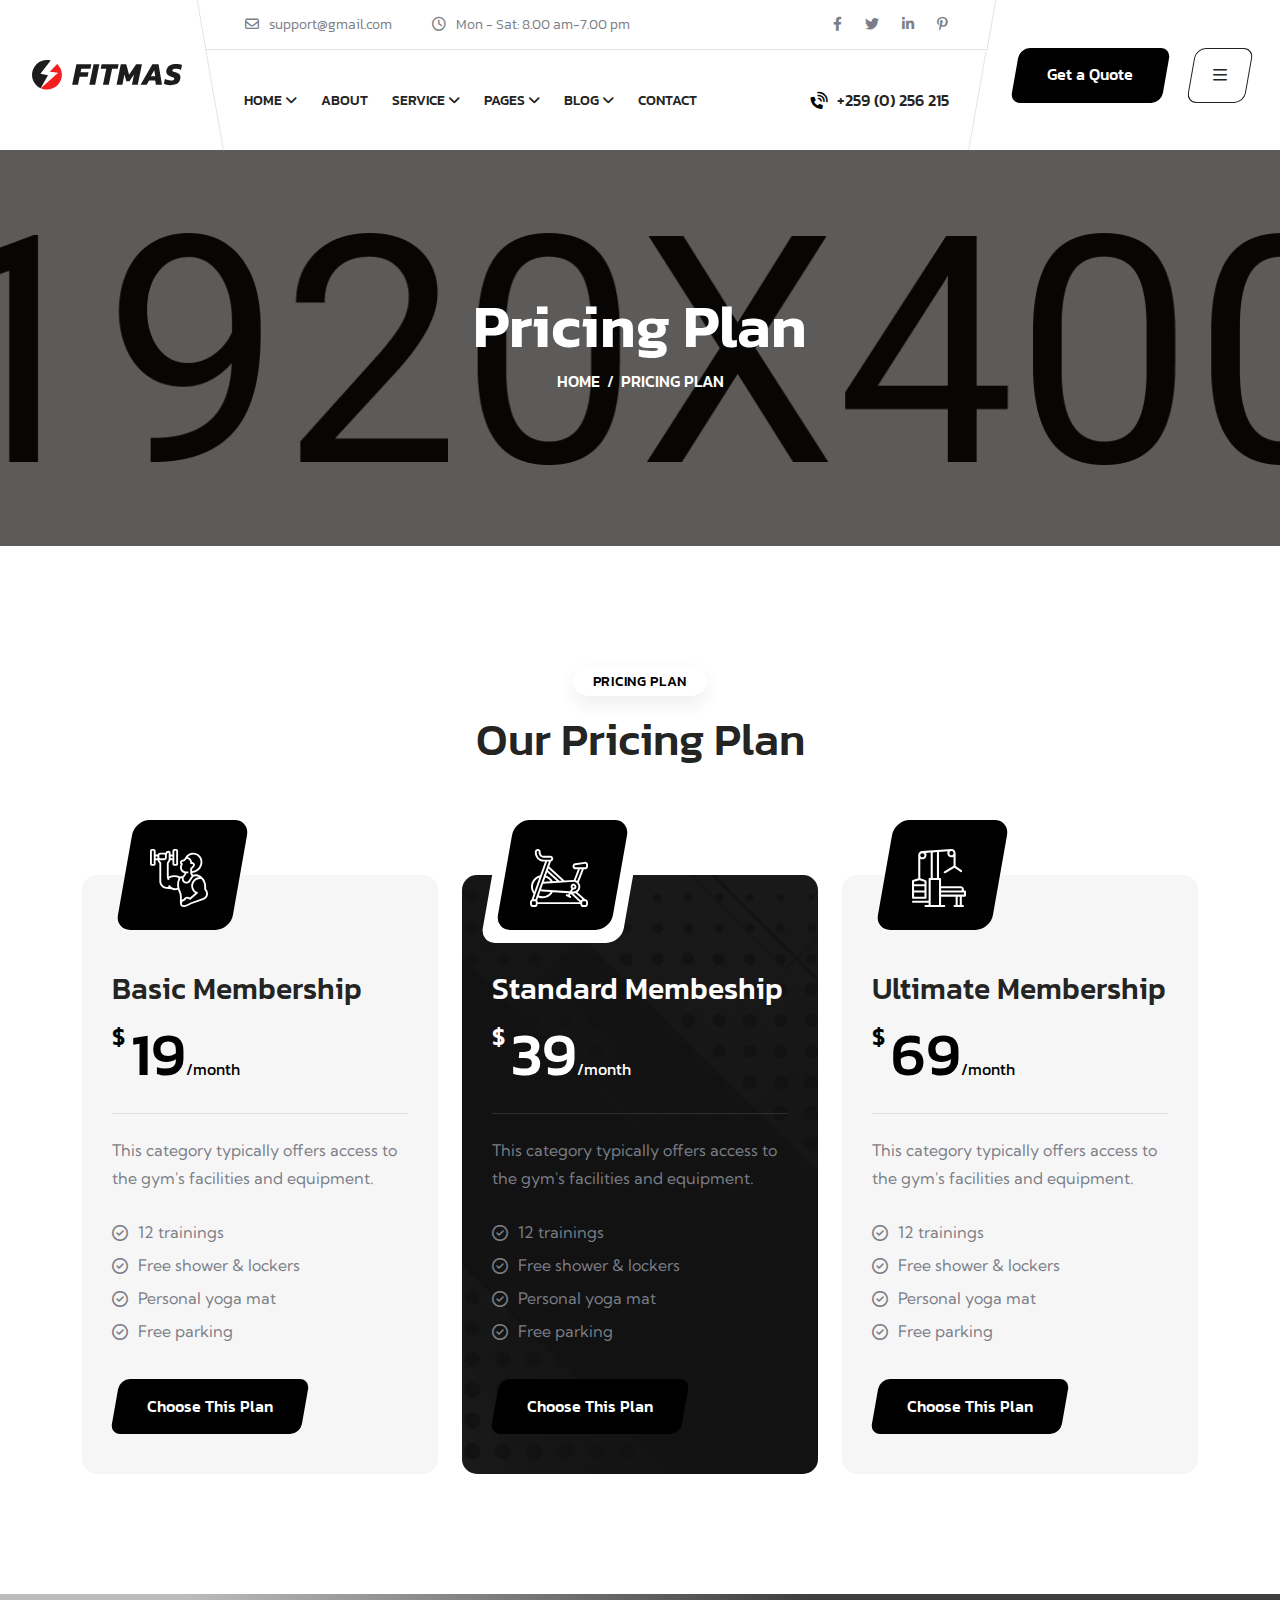
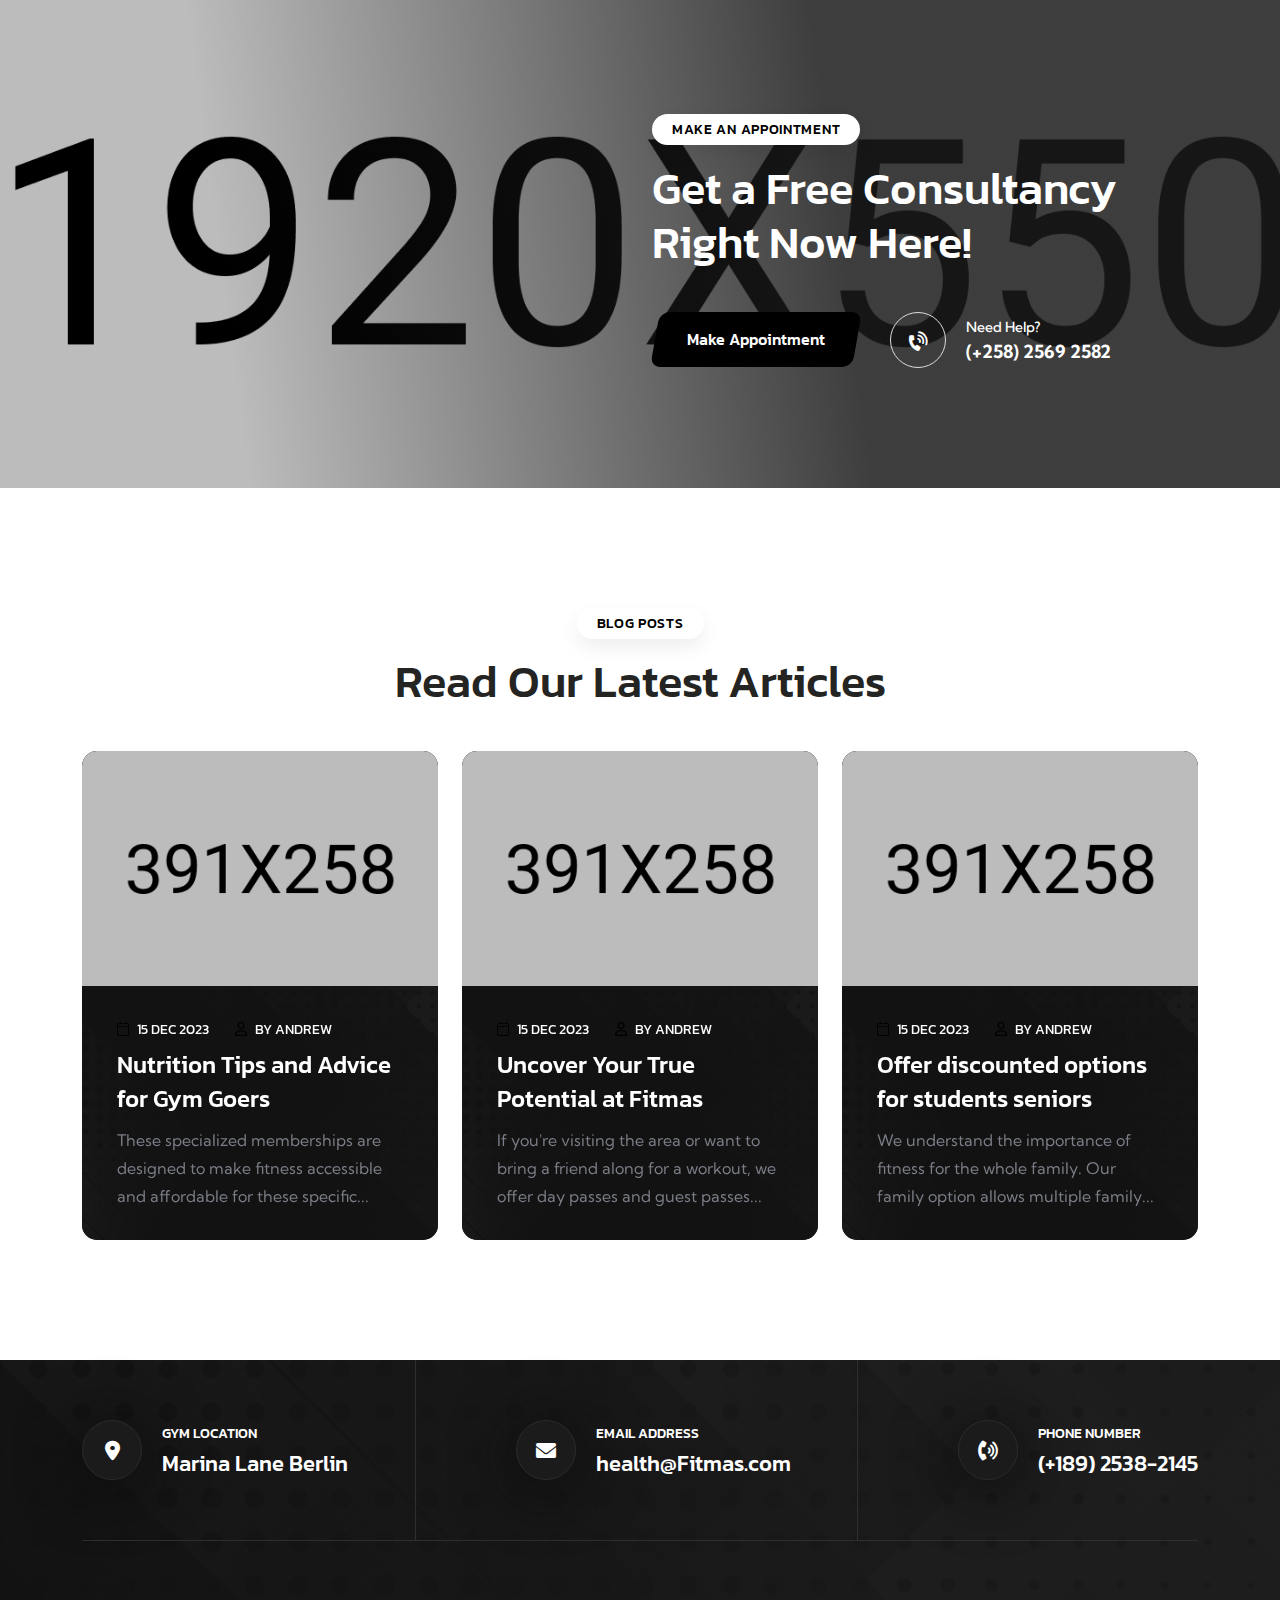
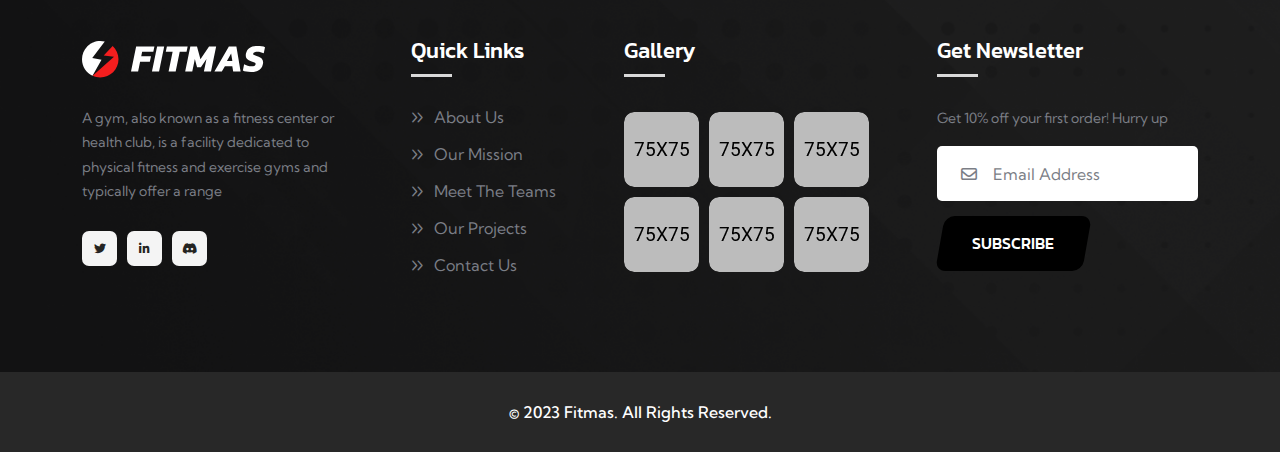
<file: pricing.html>
<!doctype html>
<html class="no-js" lang="zxx">

<head>
    <meta charset="utf-8">
    <meta http-equiv="x-ua-compatible" content="ie=edge">
    <title>Fitmas - Gym & Fitness HTML Template</title>
    <meta name="description" content="Fitmas - Gym & Fitness HTML Template">
    <meta name="keywords" content="Fitmas - Gym & Fitness HTML Template">
    <meta name="robots" content="INDEX,FOLLOW">

    <!-- Mobile Specific Metas -->
    <meta name="viewport" content="width=device-width, initial-scale=1, shrink-to-fit=no">

    <!-- Favicons - Place favicon.ico in the root directory -->
    <link rel="icon" type="image/png" sizes="32x32" href="assets/img/favicons/favicon.png">
    <link rel="manifest" href="assets/img/favicons/manifest.json">
    <meta name="msapplication-TileColor" content="#ffffff">
    <meta name="msapplication-TileImage" content="assets/img/favicons/ms-icon-144x144.png">
    <meta name="theme-color" content="#ffffff">

    <!--==============================
	  Google Fonts
	============================== -->
    <link rel="preconnect" href="https://fonts.googleapis.com">
    <link rel="preconnect" href="https://fonts.gstatic.com" crossorigin>
    <link href="https://fonts.googleapis.com/css2?family=Kanit:wght@300;400;500;600;700;800&family=Kumbh+Sans:wght@300;400;500;600;700&display=swap" rel="stylesheet">

    <!--==============================
	    All CSS File
	============================== -->
    <!-- Bootstrap -->
    <link rel="stylesheet" href="assets/css/bootstrap.min.css">
    <!-- Fontawesome Icon -->
    <link rel="stylesheet" href="assets/css/fontawesome.min.css">
    <!-- Magnific Popup -->
    <link rel="stylesheet" href="assets/css/magnific-popup.min.css">
    <!-- Slick Slider -->
    <link rel="stylesheet" href="assets/css/slick.min.css">
    <!-- Theme Custom CSS -->
    <link rel="stylesheet" href="assets/css/style.css">

</head>

<body>
    <!--********************************
   		Code Start From Here 
	******************************** -->




    <!--==============================
     Preloader
    ==============================-->
    <div class="preloader ">
        <div class="preloader-inner">
            <span class="loader"></span>
        </div>
    </div>
    <div class="popup-search-box">
        <button class="searchClose"><i class="fal fa-times"></i></button>
        <form action="#">
            <input type="text" placeholder="Search Here..">
            <button type="submit"><i class="fal fa-search"></i></button>
        </form>
    </div>
    <div class="sidemenu-wrapper">
        <div class="sidemenu-content">
            <button class="closeButton sideMenuCls"><i class="far fa-times"></i></button>
            <div class="widget footer-widget">
                <div class="widget-about">
                    <div class="footer-logo">
                        <a href="index.html"><img src="assets/img/logo-white.svg" alt="Fitmas"></a>
                    </div>
                    <p class="about-text">A gym, also known as a fitness center or health club, is a facility dedicated to physical fitness and exercise gyms and typically offer a range</p>
                    <div class="social-btn style2">
                        <a href="https://www.facebook.com/"><i class="fab fa-facebook"></i></a>
                        <a href="https://twitter.com/"><i class="fab fa-twitter"></i></a>                            
                        <a href="https://pinterest.com/"><i class="fab fa-pinterest-p"></i></a>
                        <a href="https://instagram.com/"><i class="fab fa-instagram"></i></a>
                    </div>
                </div>
            </div>
            <div class="widget widget_nav_menu footer-widget">
                <h3 class="widget_title">Quick Links</h3>
                <ul class="menu">
                    <li><a href="about.html">About Us</a></li>
                    <li><a href="project-details.html">Our Mission</a></li>
                    <li><a href="team.html">Meet The Teams</a></li>
                    <li><a href="project.html">Our Projects</a></li>
                    <li><a href="contact.html">Contact Us</a></li>
                </ul>
            </div>
        </div>
    </div>
    <!--==============================
    Mobile Menu
    ============================== -->
    <div class="mobile-menu-wrapper">
        <div class="mobile-menu-area text-center">
            <button class="menu-toggle"><i class="fal fa-times"></i></button>
            <div class="mobile-logo">
                <a href="index.html"><img src="assets/img/logo.svg" alt="Fitmas"></a>
            </div>
            <div class="mobile-menu">
                <ul>
                    <li class="menu-item-has-children">
                        <a href="#">Home</a>
                        <ul class="sub-menu">
                            <li>
                                <a href="index.html">Home 01</a>
                            </li>
                            <li>
                                <a href="home-2.html">Home 02</a>
                            </li>
                            <li>
                                <a href="home-3.html">Home 03</a>
                            </li>
                        </ul>
                    </li>
                    <li class="menu-item-has-children">
                        <a href="#">Pages</a>
                        <ul class="sub-menu">
                            <li><a href="team.html">Team Page</a></li>
                            <li><a href="team-2.html">Team Page 02</a></li>
                            <li><a href="team-details.html">Team Details</a></li>
                            <li><a href="gallery.html">Gallery Page</a></li>
                            <li><a href="gallery-2.html">Gallery Page 02</a></li>
                            <li><a href="project.html">Project Page</a></li>
                            <li><a href="project-details.html">Project Details</a></li>
                            <li><a href="shop.html">Shop Page</a></li>
                            <li><a href="shop-details.html">Shop Details</a></li>
                            <li><a href="pricing.html">Pricing Page</a></li>
                            <li><a href="error.html">Error Page</a></li>
                        </ul>
                    </li>
                    <li class="menu-item-has-children">
                        <a href="#">Project</a>
                        <ul class="sub-menu">
                            <li><a href="project.html">Projects</a></li>
                            <li><a href="project-details.html">Project Details</a></li>
                        </ul>
                    </li>
                    <li class="menu-item-has-children">
                        <a href="#">Service</a>
                        <ul class="sub-menu">
                            <li><a href="service.html">Service</a></li>
                            <li><a href="service-details.html">Service Details</a></li>
                        </ul>
                    </li>
                    <li class="menu-item-has-children">
                        <a href="#">Blog</a>
                        <ul class="sub-menu">
                            <li><a href="blog.html">Blog</a></li>
                            <li><a href="blog-2.html">Blog 02</a></li>
                            <li><a href="blog-details.html">Blog Details</a></li>
                        </ul>
                    </li>
                    <li>
                        <a href="contact.html">Contact</a>
                    </li>
                </ul>
            </div>
        </div>
    </div>
    <!--==============================
	Header Area
    ==============================-->
    <header class="nav-header header-layout1">
        <div class="header-top d-lg-block d-none">
            <div class="container-fluid">
                <div class="row justify-content-center justify-content-lg-between align-items-center gy-2">
                    <div class="col-auto d-none d-lg-block">
                        <div class="header-links">
                            <ul>
                                <li><i class="far fa-envelope"></i><a href="mailto:info@gmail.com">support@gmail.com</a></li>
                                <li><i class="far fa-clock"></i>Mon - Sat: 8.00 am-7.00 pm</li>
                            </ul>
                        </div>
                    </div>
                    <div class="col-auto">
                        <div class="header-links">
                            <ul>
                                <li>
                                    <div class="social-links">
                                        <span class="me-3">Visit our social pages</span>
                                        <a href="https://www.facebook.com/"><i class="fab fa-facebook-f"></i></a>
                                        <a href="https://www.twitter.com/"><i class="fab fa-twitter"></i></a>
                                        <a href="https://www.linkedin.com/"><i class="fab fa-linkedin-in"></i></a>
                                        <a href="https://www.pinterest.com/"><i class="fab fa-pinterest-p"></i></a>
                                    </div>
                                </li>
                            </ul>
                        </div>
                    </div>
                </div>
            </div>
        </div>
        <div class="sticky-wrapper">
            <!-- Main Menu Area -->
            <div class="menu-area">
                <div class="container-fluid">
                    <div class="row align-items-center justify-content-lg-start justify-content-between">
                        <div class="col-auto">
                            <div class="header-logo">
                                <a href="index.html"><img src="assets/img/logo.svg" alt="logo"></a>
                            </div>
                        </div>
                        <div class="col-auto">
                            <nav class="main-menu d-none d-lg-inline-block">
                                <ul>
                                    <li class="menu-item-has-children">
                                        <a href="#">Home</a>
                                        <ul class="sub-menu">
                                            <li>
                                                <a href="index.html">Home 01</a>
                                            </li>
                                            <li>
                                                <a href="home-2.html">Home 02</a>
                                            </li>
                                            <li>
                                                <a href="home-3.html">Home 03</a>
                                            </li>
                                        </ul>
                                    </li>
                                    <li>
                                        <a href="about.html">About</a>
                                    </li>
                                    <li class="menu-item-has-children">
                                        <a href="#">Service</a>
                                        <ul class="sub-menu">
                                            <li><a href="service.html">Service</a></li>
                                            <li><a href="service-details.html">Service Details</a></li>
                                        </ul>
                                    </li>
                                    <li class="menu-item-has-children">
                                        <a href="#">Pages</a>
                                        <ul class="sub-menu">
                                            <li><a href="team.html">Team Page</a></li>
                                            <li><a href="team-2.html">Team Page 02</a></li>
                                            <li><a href="team-details.html">Team Details</a></li>
                                            <li><a href="gallery.html">Gallery Page</a></li>
                                            <li><a href="gallery-2.html">Gallery Page 02</a></li>
                                            <li><a href="project.html">Project Page</a></li>
                                            <li><a href="project-details.html">Project Details</a></li>
                                            <li><a href="shop.html">Shop Page</a></li>
                                            <li><a href="shop-details.html">Shop Details</a></li>
                                            <li><a href="pricing.html">Pricing Page</a></li>
                                            <li><a href="error.html">Error Page</a></li>
                                        </ul>
                                    </li>
                                    <li class="menu-item-has-children">
                                        <a href="#">Blog</a>
                                        <ul class="sub-menu">
                                            <li><a href="blog.html">Blog</a></li>
                                            <li><a href="blog-2.html">Blog 02</a></li>
                                            <li><a href="blog-details.html">Blog Details</a></li>
                                        </ul>
                                    </li>
                                    <li>
                                        <a href="contact.html">Contact</a>
                                    </li>
                                </ul>
                            </nav>
                            <div class="navbar-right d-inline-flex d-lg-none">
                                <button type="button" class="menu-toggle icon-btn"><i class="far fa-bars"></i></button>
                            </div>
                        </div>
                        <div class="col-auto ms-auto d-lg-block d-none">
                            <div class="navbar-right-desc">
                                <i class="fas fa-phone-volume"></i><a href="tel:+2590256215">+259 (0) 256 215</a>
                            </div>
                        </div>
                        <div class="col-auto d-none d-lg-block">
                            <div class="header-button">
                                <a href="contact.html" class="btn d-xl-block d-none">
                                    Get a Quote
                                </a>
                                <button type="button" class="btn btn-border sideMenuToggler">
                                    <i class="far fa-bars"></i>                                         
                                </button>
                            </div>
                        </div>
                    </div>
                </div>
            </div>
        </div>
    </header>

    <!--==============================
    Breadcumb
    ============================== -->
    <div class="breadcumb-wrapper" data-bg-src="assets/img/bg/breadcrumb-bg.png">
        <!-- bg animated image/ -->   
        <div class="container">
            <div class="row">
                <div class="col-lg-12">
                    <div class="breadcumb-content">
                        <h1 class="breadcumb-title">Pricing Plan</h1>
                        <ul class="breadcumb-menu">
                            <li><a href="index.html">HOME</a></li>
                            <li class="active">PRICING PLAN</li>
                        </ul>
                    </div>
                </div>
            </div>
            
        </div>
    </div>

    <!--==============================
    Pricing plan Area  
    ==============================-->
    <div class="pricing-area space">
        <div class="container">
            <div class="title-area text-center">
                <h3 class="sub-title">Pricing Plan</h3>
                <h2 class="sec-title">Our Pricing Plan</h2>
            </div>
            <div class="row gy-4 justify-content-center">
                <div class="col-lg-4 col-md-6">
                    <div class="pricing-card">
                        <div class="pricing-card_bg">
                            <img src="assets/img/bg/pricing-card1-bg.png" alt="img">
                        </div>
                        <div class="pricing-card_icon">
                            <img src="assets/img/icon/picing-icon_1-1.svg" alt="img">
                        </div>
                        <h3 class="pricing-card_title">Basic Membership</h3>
                        <h4 class="pricing-card_price"><span class="currency">$</span>19<span class="duration">/month</span>
                        </h4>
                        <p class="pricing-card_content">This category typically offers access to the gym's facilities and equipment. </p>
                        <div class="checklist">
                            <ul>
                                <li><i class="far fa-check-circle"></i>12 trainings</li>
                                <li><i class="far fa-check-circle"></i>Free shower & lockers</li>
                                <li><i class="far fa-check-circle"></i>Personal yoga mat</li>
                                <li><i class="far fa-check-circle"></i>Free parking</li>
                            </ul>
                        </div>
                        <a class="btn style2" href="pricing.html">Choose This Plan</a>
                    </div>                    
                </div>
                <div class="col-lg-4 col-md-6">
                    <div class="pricing-card pricing-card_active">
                        <div class="pricing-card_bg">
                            <img src="assets/img/bg/pricing-card1-bg.png" alt="img">
                        </div>
                        <div class="pricing-card_icon">
                            <img src="assets/img/icon/picing-icon_1-2.svg" alt="img">
                        </div>
                        <h3 class="pricing-card_title">Standard Membeship</h3>
                        <h4 class="pricing-card_price"><span class="currency">$</span>39<span class="duration">/month</span>
                        </h4>
                        <p class="pricing-card_content">This category typically offers access to the gym's facilities and equipment. </p>
                        <div class="checklist">
                            <ul>
                                <li><i class="far fa-check-circle"></i>12 trainings</li>
                                <li><i class="far fa-check-circle"></i>Free shower & lockers</li>
                                <li><i class="far fa-check-circle"></i>Personal yoga mat</li>
                                <li><i class="far fa-check-circle"></i>Free parking</li>
                            </ul>
                        </div>
                        <a class="btn style2" href="pricing.html">Choose This Plan</a>
                    </div>                    
                </div>
                <div class="col-lg-4 col-md-6">
                    <div class="pricing-card">
                        <div class="pricing-card_bg">
                            <img src="assets/img/bg/pricing-card1-bg.png" alt="img">
                        </div>
                        <div class="pricing-card_icon">
                            <img src="assets/img/icon/picing-icon_1-3.svg" alt="img">
                        </div>
                        <h3 class="pricing-card_title">Ultimate Membership</h3>
                        <h4 class="pricing-card_price"><span class="currency">$</span>69<span class="duration">/month</span>
                        </h4>
                        <p class="pricing-card_content">This category typically offers access to the gym's facilities and equipment. </p>
                        <div class="checklist">
                            <ul>
                                <li><i class="far fa-check-circle"></i>12 trainings</li>
                                <li><i class="far fa-check-circle"></i>Free shower & lockers</li>
                                <li><i class="far fa-check-circle"></i>Personal yoga mat</li>
                                <li><i class="far fa-check-circle"></i>Free parking</li>
                            </ul>
                        </div>
                        <a class="btn style2" href="pricing.html">Choose This Plan</a>
                    </div>                     
                </div>
            </div>
        </div>
    </div>

    <!--==============================
    Cta Area  
    ==============================-->
    <section class="cta-area space" data-bg-src="assets/img/bg/cta-bg1.png">
        <div class="container">
            <div class="row justify-content-lg-end justify-content-center">
                <div class="col-xl-6 col-lg-8 col-md-10">
                    <div class="cta-wrap text-center text-lg-start">
                        <div class="title-area">
                            <span class="sub-title">Make An Appointment</span>
                            <h2 class="sec-title text-white">Get a Free Consultancy
                                Right Now Here!</h2>
                        </div>
                        <div class="btn-wrap mt-40">
                            <a href="about.html" class="btn style2">Make Appointment</a>
                            <div class="about-info-wrap style3">
                                <div class="icon"><i class="fas fa-phone-volume"></i></div>
                                <div class="details">
                                    <p class="about-info-title text-white">Need Help?</p>
                                    <a class="about-info-link" href="tel:+25825692582">(+258) 2569 2582</a>
                                </div>
                            </div>
                        </div>
                    </div>
                </div>
            </div>
        </div>
    </section> 

    <!--==============================
    Blog Area  
    ==============================-->
    <section class="blog-area space">
        <div class="container">
            <div class="title-area text-center">
                <span class="sub-title">Blog Posts
                </span>
                <h2 class="sec-title">Read Our Latest Articles</h2>
            </div>
            <div class="row global-carousel blog-slider" data-slide-show="3" data-lg-slide-show="2" data-md-slide-show="2" data-sm-slide-show="1" data-xs-slide-show="1" data-dots="false" data-md-dots="true">
                <div class="col-md-6 col-lg-4">
                    <div class="blog-card">
                        <div class="blog-img">
                            <img src="assets/img/blog/blog_1_1.png" alt="blog image">
                        </div>
                        <div class="blog-content" data-bg-src="assets/img/blog/blog_card1_bg.png">
                            <div class="blog-meta">
                                <a href="blog.html"><i class="fal fa-calendar"></i>15 Dec 2023</a>
                                <a href="blog.html"><i class="far fa-user"></i>by Andrew</a>
                            </div>
                            <h3 class="blog-title box-title"><a href="blog-details.html">Nutrition Tips and Advice for Gym Goers</a></h3>
                            <p class="blog-text">These specialized memberships are designed to make fitness accessible and affordable for these specific...</p>
                        </div>
                    </div>
                </div>

                <div class="col-md-6 col-lg-4">
                    <div class="blog-card">
                        <div class="blog-img">
                            <img src="assets/img/blog/blog_1_2.png" alt="blog image">
                        </div>
                        <div class="blog-content" data-bg-src="assets/img/blog/blog_card1_bg.png">
                            <div class="blog-meta">
                                <a href="blog.html"><i class="fal fa-calendar"></i>15 Dec 2023</a>
                                <a href="blog.html"><i class="far fa-user"></i>by Andrew</a>
                            </div>
                            <h3 class="blog-title box-title"><a href="blog-details.html">Uncover Your True Potential at Fitmas</a></h3>
                            <p class="blog-text">If you're visiting the area or want to bring a friend along for a workout, we offer day passes and guest passes...</p>
                        </div>
                    </div>
                </div>

                <div class="col-md-6 col-lg-4">
                    <div class="blog-card">
                        <div class="blog-img">
                            <img src="assets/img/blog/blog_1_3.png" alt="blog image">
                        </div>
                        <div class="blog-content" data-bg-src="assets/img/blog/blog_card1_bg.png">
                            <div class="blog-meta">
                                <a href="blog.html"><i class="fal fa-calendar"></i>15 Dec 2023</a>
                                <a href="blog.html"><i class="far fa-user"></i>by Andrew</a>
                            </div>
                            <h3 class="blog-title box-title"><a href="blog-details.html">Offer discounted options for students seniors</a></h3>
                            <p class="blog-text">We understand the importance of fitness for the whole family. Our family option allows multiple family...</p>
                        </div>
                    </div>
                </div>

                <div class="col-md-6 col-lg-4">
                    <div class="blog-card">
                        <div class="blog-img">
                            <img src="assets/img/blog/blog_1_1.png" alt="blog image">
                        </div>
                        <div class="blog-content" data-bg-src="assets/img/blog/blog_card1_bg.png">
                            <div class="blog-meta">
                                <a href="blog.html"><i class="fal fa-calendar"></i>15 Dec 2023</a>
                                <a href="blog.html"><i class="far fa-user"></i>by Andrew</a>
                            </div>
                            <h3 class="blog-title box-title"><a href="blog-details.html">Nutrition Tips and Advice for Gym Goers</a></h3>
                            <p class="blog-text">These specialized memberships are designed to make fitness accessible and affordable for these specific...</p>
                        </div>
                    </div>
                </div>

                <div class="col-md-6 col-lg-4">
                    <div class="blog-card">
                        <div class="blog-img">
                            <img src="assets/img/blog/blog_1_2.png" alt="blog image">
                        </div>
                        <div class="blog-content" data-bg-src="assets/img/blog/blog_card1_bg.png">
                            <div class="blog-meta">
                                <a href="blog.html"><i class="fal fa-calendar"></i>15 Dec 2023</a>
                                <a href="blog.html"><i class="far fa-user"></i>by Andrew</a>
                            </div>
                            <h3 class="blog-title box-title"><a href="blog-details.html">Uncover Your True Potential at Fitmas</a></h3>
                            <p class="blog-text">If you're visiting the area or want to bring a friend along for a workout, we offer day passes and guest passes...</p>
                        </div>
                    </div>
                </div>

                <div class="col-md-6 col-lg-4">
                    <div class="blog-card">
                        <div class="blog-img">
                            <img src="assets/img/blog/blog_1_3.png" alt="blog image">
                        </div>
                        <div class="blog-content" data-bg-src="assets/img/blog/blog_card1_bg.png">
                            <div class="blog-meta">
                                <a href="blog.html"><i class="fal fa-calendar"></i>15 Dec 2023</a>
                                <a href="blog.html"><i class="far fa-user"></i>by Andrew</a>
                            </div>
                            <h3 class="blog-title box-title"><a href="blog-details.html">Offer discounted options for students seniors</a></h3>
                            <p class="blog-text">We understand the importance of fitness for the whole family. Our family option allows multiple family...</p>
                        </div>
                    </div>
                </div>
            </div>
        </div>
    </section>   

    <!--==============================
        Footer Area
    ==============================-->
    <footer class="footer-wrapper footer-layout1" data-bg-src="assets/img/bg/footer-1-bg.png">    
        <div class="container">
            <div class="contact-card">
                <div class="info-card">
                    <div class="info-card_icon">
                        <i class="fas fa-location-dot"></i>
                    </div>
                    <div class="info-card_content">
                        <p class="info-card_text">Gym Location</p>
                        <a href="https://www.google.com/maps" class="info-card_link">Marina Lane Berlin</a>
                    </div>
                </div>
                <div class="info-card">
                    <div class="info-card_icon">
                        <i class="fas fa-envelope"></i>
                    </div>
                    <div class="info-card_content">
                        <p class="info-card_text">Email Address</p>
                        <a href="mailto:health@Fitmas.com" class="info-card_link">health@Fitmas.com</a>
                    </div>
                </div>
                <div class="info-card">
                    <div class="info-card_icon">
                        <i class="fas fa-phone-volume"></i>
                    </div>
                    <div class="info-card_content">
                        <p class="info-card_text">Phone Number</p>
                        <a href="tel:+18925382145" class="info-card_link">(+189) 2538-2145</a>
                    </div>
                </div>
            </div>
            <div class="widget-area">
                <div class="row justify-content-between">
                    <div class="col-md-6 col-xl-3">
                        <div class="widget footer-widget">
                            <div class="widget-about">
                                <div class="footer-logo">
                                    <a href="index.html"><img src="assets/img/logo-white.svg" alt="Fitmas"></a>
                                </div>
                                <p class="about-text">A gym, also known as a fitness center or health club, is a facility dedicated to physical fitness and exercise gyms and typically offer a range</p>
                                <div class="social-btn">
                                    <a href="https://twitter.com/" tabindex="0"><i class="fab fa-twitter"></i></a>
                                    <a href="https://linkedin.com/" tabindex="0"><i class="fab fa-linkedin-in"></i></a>
                                    <a href="https://www.discord.com/" tabindex="0"><i class="fab fa-discord"></i></a>
                                </div>
                            </div>
                        </div>
                    </div>
                    <div class="col-md-6 col-xl-auto">
                        <div class="widget widget_nav_menu footer-widget">
                            <h3 class="widget_title">Quick Links</h3>
                            <div class="menu-all-pages-container">
                                <ul class="menu">
                                    <li><a href="about.html">About Us</a></li>
                                    <li><a href="service-details.html">Our Mission</a></li>
                                    <li><a href="team.html">Meet The Teams</a></li>
                                    <li><a href="project.html">Our Projects</a></li>
                                    <li><a href="contact.html">Contact Us</a></li>
                                </ul>
                            </div>
                        </div>
                    </div>
                    <div class="col-md-6 col-xl-auto">
                        <div class="widget footer-widget">
                            <h3 class="widget_title">Gallery</h3>
                            <div class="sidebar-gallery">
                                <div class="gallery-thumb">
                                    <img src="assets/img/widget/insta-feed1.png" alt="Gallery Image">
                                    <a href="assets/img/widget/insta-feed1.png" class="gallery-btn popup-image"><i class="fab fa-instagram"></i></a>
                                </div>
                                <div class="gallery-thumb">
                                    <img src="assets/img/widget/insta-feed2.png" alt="Gallery Image">
                                    <a href="assets/img/widget/insta-feed2.png" class="gallery-btn popup-image"><i class="fab fa-instagram"></i></a>
                                </div>
                                <div class="gallery-thumb">
                                    <img src="assets/img/widget/insta-feed3.png" alt="Gallery Image">
                                    <a href="assets/img/widget/insta-feed3.png" class="gallery-btn popup-image"><i class="fab fa-instagram"></i></a>
                                </div>
                                <div class="gallery-thumb">
                                    <img src="assets/img/widget/insta-feed4.png" alt="Gallery Image">
                                    <a href="assets/img/widget/insta-feed4.png" class="gallery-btn popup-image"><i class="fab fa-instagram"></i></a>
                                </div>
                                <div class="gallery-thumb">
                                    <img src="assets/img/widget/insta-feed5.png" alt="Gallery Image">
                                    <a href="assets/img/widget/insta-feed5.png" class="gallery-btn popup-image"><i class="fab fa-instagram"></i></a>
                                </div>
                                <div class="gallery-thumb">
                                    <img src="assets/img/widget/insta-feed6.png" alt="Gallery Image">
                                    <a href="assets/img/widget/insta-feed6.png" class="gallery-btn popup-image"><i class="fab fa-instagram"></i></a>
                                </div>
                            </div>
                        </div>
                    </div>
                    <div class="col-md-6 col-xl-3">
                        <div class="widget footer-widget">
                            <h3 class="widget_title">Get Newsletter</h3>
                            <p class="footer-text">Get 10% off your first order! Hurry up</p>
                            <form class="newsletter-form">
                                <div class="form-group">
                                    <i class="far fa-envelope"></i>
                                    <input class="form-control" type="email" placeholder="Email Address" required="">
                                </div>
                                <button type="submit" class="btn style2">SUBSCRIBE</button>
                            </form>
                        </div>
                    </div>                    
                </div>
            </div>
        </div>
        <div class="copyright-wrap">
            <div class="container">
                <div class="row justify-content-center">
                    <div class="col-auto align-self-center"><p class="copyright-text text-center">© 2023 <a href="#">Fitmas.</a> All Rights Reserved.</p></div>
                </div>                
            </div>
        </div>
    </footer>

    <!--********************************
			Code End  Here 
	******************************** -->

    <!-- Scroll To Top -->
    <div class="scroll-top">
        <svg class="progress-circle svg-content" width="100%" height="100%" viewBox="-1 -1 102 102">
            <path d="M50,1 a49,49 0 0,1 0,98 a49,49 0 0,1 0,-98" style="transition: stroke-dashoffset 10ms linear 0s; stroke-dasharray: 307.919, 307.919; stroke-dashoffset: 307.919;"></path>
        </svg>
    </div>

    <!--==============================
    All Js File
    ============================== -->
    <!-- Jquery -->
    <script src="assets/js/vendor/jquery-3.6.0.min.js"></script>
    <!-- Slick Slider -->
    <script src="assets/js/slick.min.js"></script>
    <!-- Bootstrap -->
    <script src="assets/js/bootstrap.min.js"></script>
    <!-- Magnific Popup -->
    <script src="assets/js/jquery.magnific-popup.min.js"></script>
    <!-- Counter Up -->
    <script src="assets/js/jquery.counterup.min.js"></script>
    <!-- Range Slider -->
    <script src="assets/js/jquery-ui.min.js"></script>
    <!-- Isotope Filter -->
    <script src="assets/js/imagesloaded.pkgd.min.js"></script>
    <script src="assets/js/isotope.pkgd.min.js"></script>
    
    <!-- Main Js File -->
    <script src="assets/js/main.js"></script>
</body>

</html>
</file>
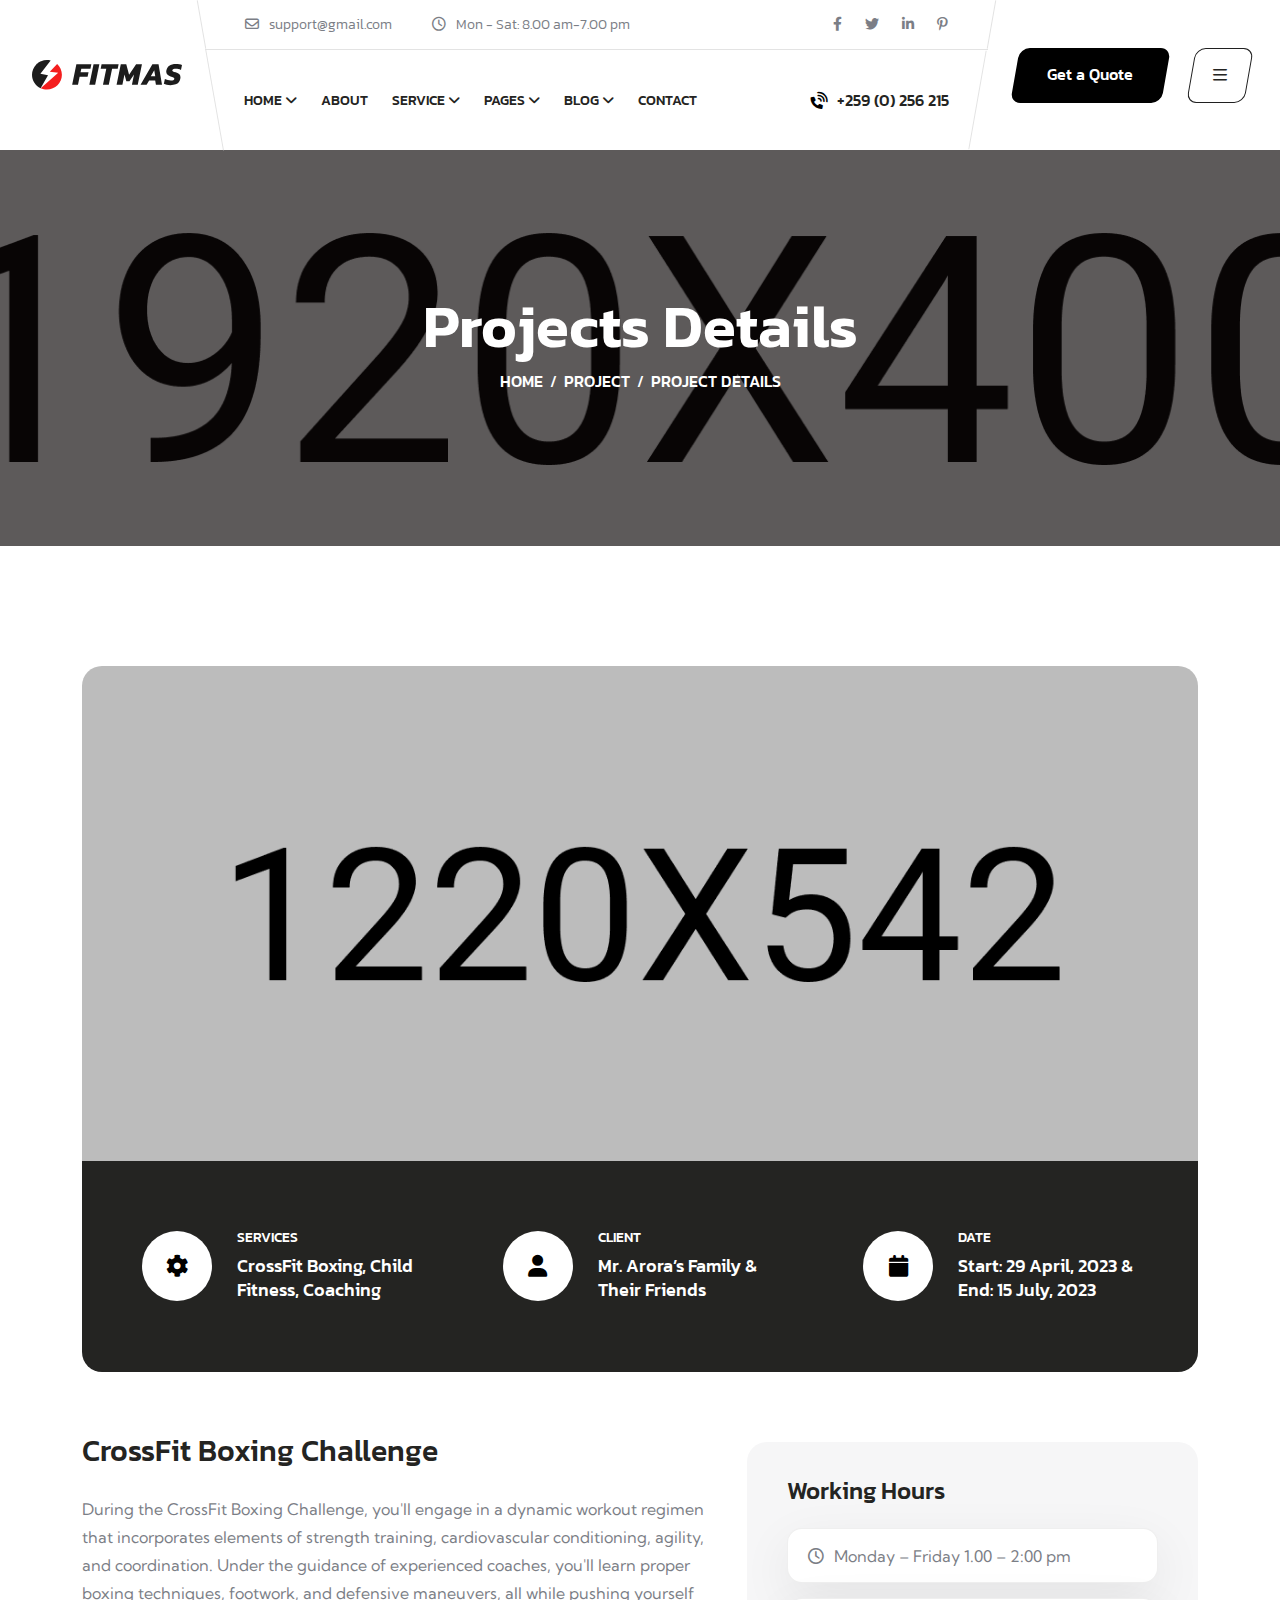
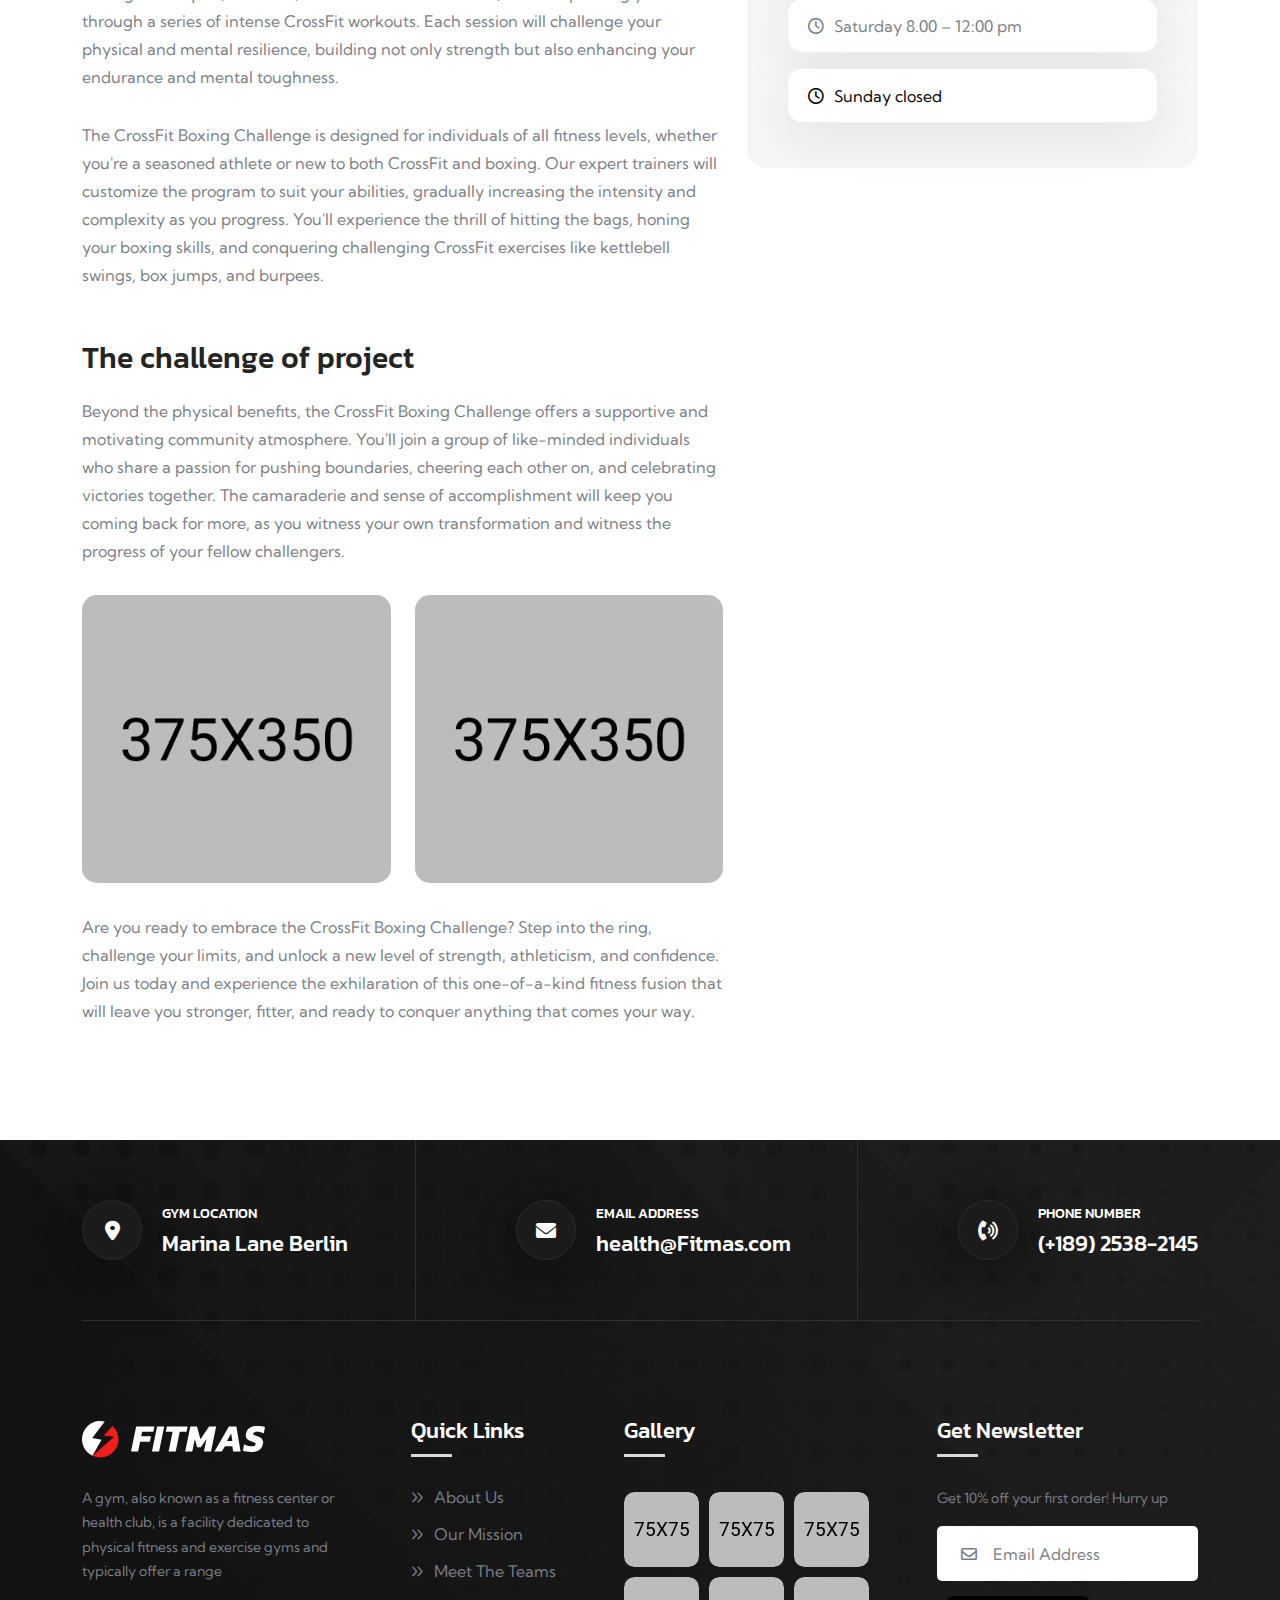
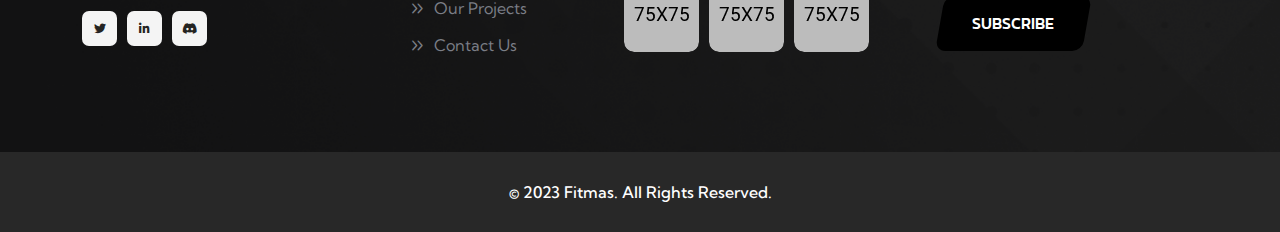
<file: project-details.html>
<!doctype html>
<html class="no-js" lang="zxx">

<head>
    <meta charset="utf-8">
    <meta http-equiv="x-ua-compatible" content="ie=edge">
    <title>Fitmas - Gym & Fitness HTML Template</title>
    <meta name="description" content="Fitmas - Gym & Fitness HTML Template">
    <meta name="keywords" content="Fitmas - Gym & Fitness HTML Template">
    <meta name="robots" content="INDEX,FOLLOW">

    <!-- Mobile Specific Metas -->
    <meta name="viewport" content="width=device-width, initial-scale=1, shrink-to-fit=no">

    <!-- Favicons - Place favicon.ico in the root directory -->
    <link rel="icon" type="image/png" sizes="32x32" href="assets/img/favicons/favicon.png">
    <link rel="manifest" href="assets/img/favicons/manifest.json">
    <meta name="msapplication-TileColor" content="#ffffff">
    <meta name="msapplication-TileImage" content="assets/img/favicons/ms-icon-144x144.png">
    <meta name="theme-color" content="#ffffff">

    <!--==============================
	  Google Fonts
	============================== -->
    <link rel="preconnect" href="https://fonts.googleapis.com">
    <link rel="preconnect" href="https://fonts.gstatic.com" crossorigin>
    <link href="https://fonts.googleapis.com/css2?family=Kanit:wght@300;400;500;600;700;800&family=Kumbh+Sans:wght@300;400;500;600;700&display=swap" rel="stylesheet">

    <!--==============================
	    All CSS File
	============================== -->
    <!-- Bootstrap -->
    <link rel="stylesheet" href="assets/css/bootstrap.min.css">
    <!-- Fontawesome Icon -->
    <link rel="stylesheet" href="assets/css/fontawesome.min.css">
    <!-- Magnific Popup -->
    <link rel="stylesheet" href="assets/css/magnific-popup.min.css">
    <!-- Slick Slider -->
    <link rel="stylesheet" href="assets/css/slick.min.css">
    <!-- Theme Custom CSS -->
    <link rel="stylesheet" href="assets/css/style.css">

</head>

<body>
    <!--********************************
   		Code Start From Here 
	******************************** -->




    <!--==============================
     Preloader
    ==============================-->
    <div class="preloader ">
        <div class="preloader-inner">
            <span class="loader"></span>
        </div>
    </div>
    <div class="popup-search-box">
        <button class="searchClose"><i class="fal fa-times"></i></button>
        <form action="#">
            <input type="text" placeholder="Search Here..">
            <button type="submit"><i class="fal fa-search"></i></button>
        </form>
    </div>
    <div class="sidemenu-wrapper">
        <div class="sidemenu-content">
            <button class="closeButton sideMenuCls"><i class="far fa-times"></i></button>
            <div class="widget footer-widget">
                <div class="widget-about">
                    <div class="footer-logo">
                        <a href="index.html"><img src="assets/img/logo-white.svg" alt="Fitmas"></a>
                    </div>
                    <p class="about-text">A gym, also known as a fitness center or health club, is a facility dedicated to physical fitness and exercise gyms and typically offer a range</p>
                    <div class="social-btn style2">
                        <a href="https://www.facebook.com/"><i class="fab fa-facebook"></i></a>
                        <a href="https://twitter.com/"><i class="fab fa-twitter"></i></a>                            
                        <a href="https://pinterest.com/"><i class="fab fa-pinterest-p"></i></a>
                        <a href="https://instagram.com/"><i class="fab fa-instagram"></i></a>
                    </div>
                </div>
            </div>
            <div class="widget widget_nav_menu footer-widget">
                <h3 class="widget_title">Quick Links</h3>
                <ul class="menu">
                    <li><a href="about.html">About Us</a></li>
                    <li><a href="project-details.html">Our Mission</a></li>
                    <li><a href="team.html">Meet The Teams</a></li>
                    <li><a href="project.html">Our Projects</a></li>
                    <li><a href="contact.html">Contact Us</a></li>
                </ul>
            </div>
        </div>
    </div>
    <!--==============================
    Mobile Menu
    ============================== -->
    <div class="mobile-menu-wrapper">
        <div class="mobile-menu-area text-center">
            <button class="menu-toggle"><i class="fal fa-times"></i></button>
            <div class="mobile-logo">
                <a href="index.html"><img src="assets/img/logo.svg" alt="Fitmas"></a>
            </div>
            <div class="mobile-menu">
                <ul>
                    <li class="menu-item-has-children">
                        <a href="#">Home</a>
                        <ul class="sub-menu">
                            <li>
                                <a href="index.html">Home 01</a>
                            </li>
                            <li>
                                <a href="home-2.html">Home 02</a>
                            </li>
                            <li>
                                <a href="home-3.html">Home 03</a>
                            </li>
                        </ul>
                    </li>
                    <li class="menu-item-has-children">
                        <a href="#">Pages</a>
                        <ul class="sub-menu">
                            <li><a href="team.html">Team Page</a></li>
                            <li><a href="team-2.html">Team Page 02</a></li>
                            <li><a href="team-details.html">Team Details</a></li>
                            <li><a href="gallery.html">Gallery Page</a></li>
                            <li><a href="gallery-2.html">Gallery Page 02</a></li>
                            <li><a href="project.html">Project Page</a></li>
                            <li><a href="project-details.html">Project Details</a></li>
                            <li><a href="shop.html">Shop Page</a></li>
                            <li><a href="shop-details.html">Shop Details</a></li>
                            <li><a href="pricing.html">Pricing Page</a></li>
                            <li><a href="error.html">Error Page</a></li>
                        </ul>
                    </li>
                    <li class="menu-item-has-children">
                        <a href="#">Project</a>
                        <ul class="sub-menu">
                            <li><a href="project.html">Projects</a></li>
                            <li><a href="project-details.html">Project Details</a></li>
                        </ul>
                    </li>
                    <li class="menu-item-has-children">
                        <a href="#">Service</a>
                        <ul class="sub-menu">
                            <li><a href="service.html">Service</a></li>
                            <li><a href="service-details.html">Service Details</a></li>
                        </ul>
                    </li>
                    <li class="menu-item-has-children">
                        <a href="#">Blog</a>
                        <ul class="sub-menu">
                            <li><a href="blog.html">Blog</a></li>
                            <li><a href="blog-2.html">Blog 02</a></li>
                            <li><a href="blog-details.html">Blog Details</a></li>
                        </ul>
                    </li>
                    <li>
                        <a href="contact.html">Contact</a>
                    </li>
                </ul>
            </div>
        </div>
    </div>
    <!--==============================
	Header Area
    ==============================-->
    <header class="nav-header header-layout1">
        <div class="header-top d-lg-block d-none">
            <div class="container-fluid">
                <div class="row justify-content-center justify-content-lg-between align-items-center gy-2">
                    <div class="col-auto d-none d-lg-block">
                        <div class="header-links">
                            <ul>
                                <li><i class="far fa-envelope"></i><a href="mailto:info@gmail.com">support@gmail.com</a></li>
                                <li><i class="far fa-clock"></i>Mon - Sat: 8.00 am-7.00 pm</li>
                            </ul>
                        </div>
                    </div>
                    <div class="col-auto">
                        <div class="header-links">
                            <ul>
                                <li>
                                    <div class="social-links">
                                        <span class="me-3">Visit our social pages</span>
                                        <a href="https://www.facebook.com/"><i class="fab fa-facebook-f"></i></a>
                                        <a href="https://www.twitter.com/"><i class="fab fa-twitter"></i></a>
                                        <a href="https://www.linkedin.com/"><i class="fab fa-linkedin-in"></i></a>
                                        <a href="https://www.pinterest.com/"><i class="fab fa-pinterest-p"></i></a>
                                    </div>
                                </li>
                            </ul>
                        </div>
                    </div>
                </div>
            </div>
        </div>
        <div class="sticky-wrapper">
            <!-- Main Menu Area -->
            <div class="menu-area">
                <div class="container-fluid">
                    <div class="row align-items-center justify-content-lg-start justify-content-between">
                        <div class="col-auto">
                            <div class="header-logo">
                                <a href="index.html"><img src="assets/img/logo.svg" alt="logo"></a>
                            </div>
                        </div>
                        <div class="col-auto">
                            <nav class="main-menu d-none d-lg-inline-block">
                                <ul>
                                    <li class="menu-item-has-children">
                                        <a href="#">Home</a>
                                        <ul class="sub-menu">
                                            <li>
                                                <a href="index.html">Home 01</a>
                                            </li>
                                            <li>
                                                <a href="home-2.html">Home 02</a>
                                            </li>
                                            <li>
                                                <a href="home-3.html">Home 03</a>
                                            </li>
                                        </ul>
                                    </li>
                                    <li>
                                        <a href="about.html">About</a>
                                    </li>
                                    <li class="menu-item-has-children">
                                        <a href="#">Service</a>
                                        <ul class="sub-menu">
                                            <li><a href="service.html">Service</a></li>
                                            <li><a href="service-details.html">Service Details</a></li>
                                        </ul>
                                    </li>
                                    <li class="menu-item-has-children">
                                        <a href="#">Pages</a>
                                        <ul class="sub-menu">
                                            <li><a href="team.html">Team Page</a></li>
                                            <li><a href="team-2.html">Team Page 02</a></li>
                                            <li><a href="team-details.html">Team Details</a></li>
                                            <li><a href="gallery.html">Gallery Page</a></li>
                                            <li><a href="gallery-2.html">Gallery Page 02</a></li>
                                            <li><a href="project.html">Project Page</a></li>
                                            <li><a href="project-details.html">Project Details</a></li>
                                            <li><a href="shop.html">Shop Page</a></li>
                                            <li><a href="shop-details.html">Shop Details</a></li>
                                            <li><a href="pricing.html">Pricing Page</a></li>
                                            <li><a href="error.html">Error Page</a></li>
                                        </ul>
                                    </li>
                                    <li class="menu-item-has-children">
                                        <a href="#">Blog</a>
                                        <ul class="sub-menu">
                                            <li><a href="blog.html">Blog</a></li>
                                            <li><a href="blog-2.html">Blog 02</a></li>
                                            <li><a href="blog-details.html">Blog Details</a></li>
                                        </ul>
                                    </li>
                                    <li>
                                        <a href="contact.html">Contact</a>
                                    </li>
                                </ul>
                            </nav>
                            <div class="navbar-right d-inline-flex d-lg-none">
                                <button type="button" class="menu-toggle icon-btn"><i class="far fa-bars"></i></button>
                            </div>
                        </div>
                        <div class="col-auto ms-auto d-lg-block d-none">
                            <div class="navbar-right-desc">
                                <i class="fas fa-phone-volume"></i><a href="tel:+2590256215">+259 (0) 256 215</a>
                            </div>
                        </div>
                        <div class="col-auto d-none d-lg-block">
                            <div class="header-button">
                                <a href="contact.html" class="btn d-xl-block d-none">
                                    Get a Quote
                                </a>
                                <button type="button" class="btn btn-border sideMenuToggler">
                                    <i class="far fa-bars"></i>                                         
                                </button>
                            </div>
                        </div>
                    </div>
                </div>
            </div>
        </div>
    </header>

    <!--==============================
    Breadcumb
    ============================== -->
    <div class="breadcumb-wrapper" data-bg-src="assets/img/bg/breadcrumb-bg.png">
        <!-- bg animated image/ -->   
        <div class="container">
            <div class="row">
                <div class="col-lg-12">
                    <div class="breadcumb-content">
                        <h1 class="breadcumb-title">Projects Details</h1>
                        <ul class="breadcumb-menu">
                            <li><a href="index.html">HOME</a></li>
                            <li><a href="project.html">PROJECT</a></li>
                            <li class="active">PROJECT DETAILS</li>
                        </ul>
                    </div>
                </div>
            </div>
            
        </div>
    </div>

    <!--==============================
        Portfolio Area  
    ==============================-->
    <div class="portfolio-area space-top space-extra-bottom">            
        <div class="container">
            <div class="row">
                <div class="col-md-12">
                    <div class="project-details-single-page">
                        <div class="thumb">
                            <img src="assets/img/portfolio/portfolio_details.png" alt="portfolio">
                        </div>
                        <div class="project-details-content">
                            <div class="single-project-details-wrap">
                                <div class="icon"><i class="fas fa-gear"></i></div>
                                <div class="content-details">
                                    <h6 class="subtitle">SERVICES</h6>
                                    <h5 class="title">CrossFit Boxing, Child
                                        Fitness, Coaching</h5>
                                </div>
                            </div>
                            <div class="single-project-details-wrap">
                                <div class="icon"><i class="fas fa-user"></i></div>
                                <div class="content-details">
                                    <h6 class="subtitle">CLIENT</h6>
                                    <h5 class="title">Mr. Arora’s Family &
                                        Their Friends</h5>
                                </div>
                            </div>
                            <div class="single-project-details-wrap">
                                <div class="icon"><i class="fas fa-calendar"></i></div>
                                <div class="content-details">
                                    <h6 class="subtitle">DATE</h6>
                                    <h5 class="title">Start: 29 April, 2023 &
                                        End: 15 July, 2023</h5>
                                </div>
                            </div>
                        </div>
                        <div class="row">
                            <div class="col-xxl-8 col-lg-7">
                                <h3 class="page-subtitle mt-n2 mb-25">CrossFit Boxing Challenge</h3>
                                <p class="mb-30">During the CrossFit Boxing Challenge, you'll engage in a dynamic workout regimen that incorporates elements of strength training, cardiovascular conditioning, agility, and coordination. Under the guidance of experienced coaches, you'll learn proper boxing techniques, footwork, and defensive maneuvers, all while pushing yourself through a series of intense CrossFit workouts. Each session will challenge your physical and mental resilience, building not only strength but also enhancing your endurance and mental toughness.</p>
                                <p class="mb-60">The CrossFit Boxing Challenge is designed for individuals of all fitness levels, whether you're a seasoned athlete or new to both CrossFit and boxing. Our expert trainers will customize the program to suit your abilities, gradually increasing the intensity and complexity as you progress. You'll experience the thrill of hitting the bags, honing your boxing skills, and conquering challenging CrossFit exercises like kettlebell swings, box jumps, and burpees.</p>
                                <h3 class="page-subtitle mt-n2 mb-20">The challenge of project</h3>
                                <p class="mb-30">Beyond the physical benefits, the CrossFit Boxing Challenge offers a supportive and motivating community atmosphere. You'll join a group of like-minded individuals who share a passion for pushing boundaries, cheering each other on, and celebrating victories together. The camaraderie and sense of accomplishment will keep you coming back for more, as you witness your own transformation and witness the progress of your fellow challengers.</p>
                                <div class="row">
                                    <div class="col-md-6">
                                        <div class="thumb2 mb-md-0 mb-40">
                                            <img src="assets/img/portfolio/portfolio_details1_1.png" alt="img">
                                        </div>
                                    </div>
                                    <div class="col-md-6">
                                        <div class="thumb2">
                                            <img src="assets/img/portfolio/portfolio_details1_2.png" alt="img">
                                        </div>
                                    </div>
                                </div>
                                <p class="mb-25 mt-30">Are you ready to embrace the CrossFit Boxing Challenge? Step into the ring, challenge your limits, and unlock a new level of strength, athleticism, and confidence. Join us today and experience the exhilaration of this one-of-a-kind fitness fusion that will leave you stronger, fitter, and ready to conquer anything that comes your way.</p>
                            </div>
                            <div class="col-xxl-4 col-lg-5">
                                <aside class="sidebar-area">
                                    <div class="widget widget_schedule">
                                        <h3 class="widget_title">Working Hours</h3>
                                        <ul>
                                            <li>
                                                <i class="far fa-clock"></i>
                                                Monday – Friday 1.00 – 2:00 pm
                                            </li>
                                            <li>
                                                <i class="far fa-clock"></i>
                                                Saturday 8.00 – 12:00 pm
                                            </li>
                                            <li class="unavailable">
                                                <i class="far fa-clock"></i>
                                                Sunday closed
                                            </li>                           
                                        </ul>
                                    </div> 
                                </aside>
                            </div>
                        </div>                        
                    </div>
                </div>                
            </div>
        </div>
    </div>

    <!--==============================
        Footer Area
    ==============================-->
    <footer class="footer-wrapper footer-layout1" data-bg-src="assets/img/bg/footer-1-bg.png">    
        <div class="container">
            <div class="contact-card">
                <div class="info-card">
                    <div class="info-card_icon">
                        <i class="fas fa-location-dot"></i>
                    </div>
                    <div class="info-card_content">
                        <p class="info-card_text">Gym Location</p>
                        <a href="https://www.google.com/maps" class="info-card_link">Marina Lane Berlin</a>
                    </div>
                </div>
                <div class="info-card">
                    <div class="info-card_icon">
                        <i class="fas fa-envelope"></i>
                    </div>
                    <div class="info-card_content">
                        <p class="info-card_text">Email Address</p>
                        <a href="mailto:health@Fitmas.com" class="info-card_link">health@Fitmas.com</a>
                    </div>
                </div>
                <div class="info-card">
                    <div class="info-card_icon">
                        <i class="fas fa-phone-volume"></i>
                    </div>
                    <div class="info-card_content">
                        <p class="info-card_text">Phone Number</p>
                        <a href="tel:+18925382145" class="info-card_link">(+189) 2538-2145</a>
                    </div>
                </div>
            </div>
            <div class="widget-area">
                <div class="row justify-content-between">
                    <div class="col-md-6 col-xl-3">
                        <div class="widget footer-widget">
                            <div class="widget-about">
                                <div class="footer-logo">
                                    <a href="index.html"><img src="assets/img/logo-white.svg" alt="Fitmas"></a>
                                </div>
                                <p class="about-text">A gym, also known as a fitness center or health club, is a facility dedicated to physical fitness and exercise gyms and typically offer a range</p>
                                <div class="social-btn">
                                    <a href="https://twitter.com/" tabindex="0"><i class="fab fa-twitter"></i></a>
                                    <a href="https://linkedin.com/" tabindex="0"><i class="fab fa-linkedin-in"></i></a>
                                    <a href="https://www.discord.com/" tabindex="0"><i class="fab fa-discord"></i></a>
                                </div>
                            </div>
                        </div>
                    </div>
                    <div class="col-md-6 col-xl-auto">
                        <div class="widget widget_nav_menu footer-widget">
                            <h3 class="widget_title">Quick Links</h3>
                            <div class="menu-all-pages-container">
                                <ul class="menu">
                                    <li><a href="about.html">About Us</a></li>
                                    <li><a href="service-details.html">Our Mission</a></li>
                                    <li><a href="team.html">Meet The Teams</a></li>
                                    <li><a href="project.html">Our Projects</a></li>
                                    <li><a href="contact.html">Contact Us</a></li>
                                </ul>
                            </div>
                        </div>
                    </div>
                    <div class="col-md-6 col-xl-auto">
                        <div class="widget footer-widget">
                            <h3 class="widget_title">Gallery</h3>
                            <div class="sidebar-gallery">
                                <div class="gallery-thumb">
                                    <img src="assets/img/widget/insta-feed1.png" alt="Gallery Image">
                                    <a href="assets/img/widget/insta-feed1.png" class="gallery-btn popup-image"><i class="fab fa-instagram"></i></a>
                                </div>
                                <div class="gallery-thumb">
                                    <img src="assets/img/widget/insta-feed2.png" alt="Gallery Image">
                                    <a href="assets/img/widget/insta-feed2.png" class="gallery-btn popup-image"><i class="fab fa-instagram"></i></a>
                                </div>
                                <div class="gallery-thumb">
                                    <img src="assets/img/widget/insta-feed3.png" alt="Gallery Image">
                                    <a href="assets/img/widget/insta-feed3.png" class="gallery-btn popup-image"><i class="fab fa-instagram"></i></a>
                                </div>
                                <div class="gallery-thumb">
                                    <img src="assets/img/widget/insta-feed4.png" alt="Gallery Image">
                                    <a href="assets/img/widget/insta-feed4.png" class="gallery-btn popup-image"><i class="fab fa-instagram"></i></a>
                                </div>
                                <div class="gallery-thumb">
                                    <img src="assets/img/widget/insta-feed5.png" alt="Gallery Image">
                                    <a href="assets/img/widget/insta-feed5.png" class="gallery-btn popup-image"><i class="fab fa-instagram"></i></a>
                                </div>
                                <div class="gallery-thumb">
                                    <img src="assets/img/widget/insta-feed6.png" alt="Gallery Image">
                                    <a href="assets/img/widget/insta-feed6.png" class="gallery-btn popup-image"><i class="fab fa-instagram"></i></a>
                                </div>
                            </div>
                        </div>
                    </div>
                    <div class="col-md-6 col-xl-3">
                        <div class="widget footer-widget">
                            <h3 class="widget_title">Get Newsletter</h3>
                            <p class="footer-text">Get 10% off your first order! Hurry up</p>
                            <form class="newsletter-form">
                                <div class="form-group">
                                    <i class="far fa-envelope"></i>
                                    <input class="form-control" type="email" placeholder="Email Address" required="">
                                </div>
                                <button type="submit" class="btn style2">SUBSCRIBE</button>
                            </form>
                        </div>
                    </div>                    
                </div>
            </div>
        </div>
        <div class="copyright-wrap">
            <div class="container">
                <div class="row justify-content-center">
                    <div class="col-auto align-self-center"><p class="copyright-text text-center">© 2023 <a href="#">Fitmas.</a> All Rights Reserved.</p></div>
                </div>                
            </div>
        </div>
    </footer>

    <!--********************************
			Code End  Here 
	******************************** -->

    <!-- Scroll To Top -->
    <div class="scroll-top">
        <svg class="progress-circle svg-content" width="100%" height="100%" viewBox="-1 -1 102 102">
            <path d="M50,1 a49,49 0 0,1 0,98 a49,49 0 0,1 0,-98" style="transition: stroke-dashoffset 10ms linear 0s; stroke-dasharray: 307.919, 307.919; stroke-dashoffset: 307.919;"></path>
        </svg>
    </div>

    <!--==============================
    All Js File
    ============================== -->
    <!-- Jquery -->
    <script src="assets/js/vendor/jquery-3.6.0.min.js"></script>
    <!-- Slick Slider -->
    <script src="assets/js/slick.min.js"></script>
    <!-- Bootstrap -->
    <script src="assets/js/bootstrap.min.js"></script>
    <!-- Magnific Popup -->
    <script src="assets/js/jquery.magnific-popup.min.js"></script>
    <!-- Counter Up -->
    <script src="assets/js/jquery.counterup.min.js"></script>
    <!-- Range Slider -->
    <script src="assets/js/jquery-ui.min.js"></script>
    <!-- Isotope Filter -->
    <script src="assets/js/imagesloaded.pkgd.min.js"></script>
    <script src="assets/js/isotope.pkgd.min.js"></script>
    
    <!-- Main Js File -->
    <script src="assets/js/main.js"></script>
</body>

</html>
</file>
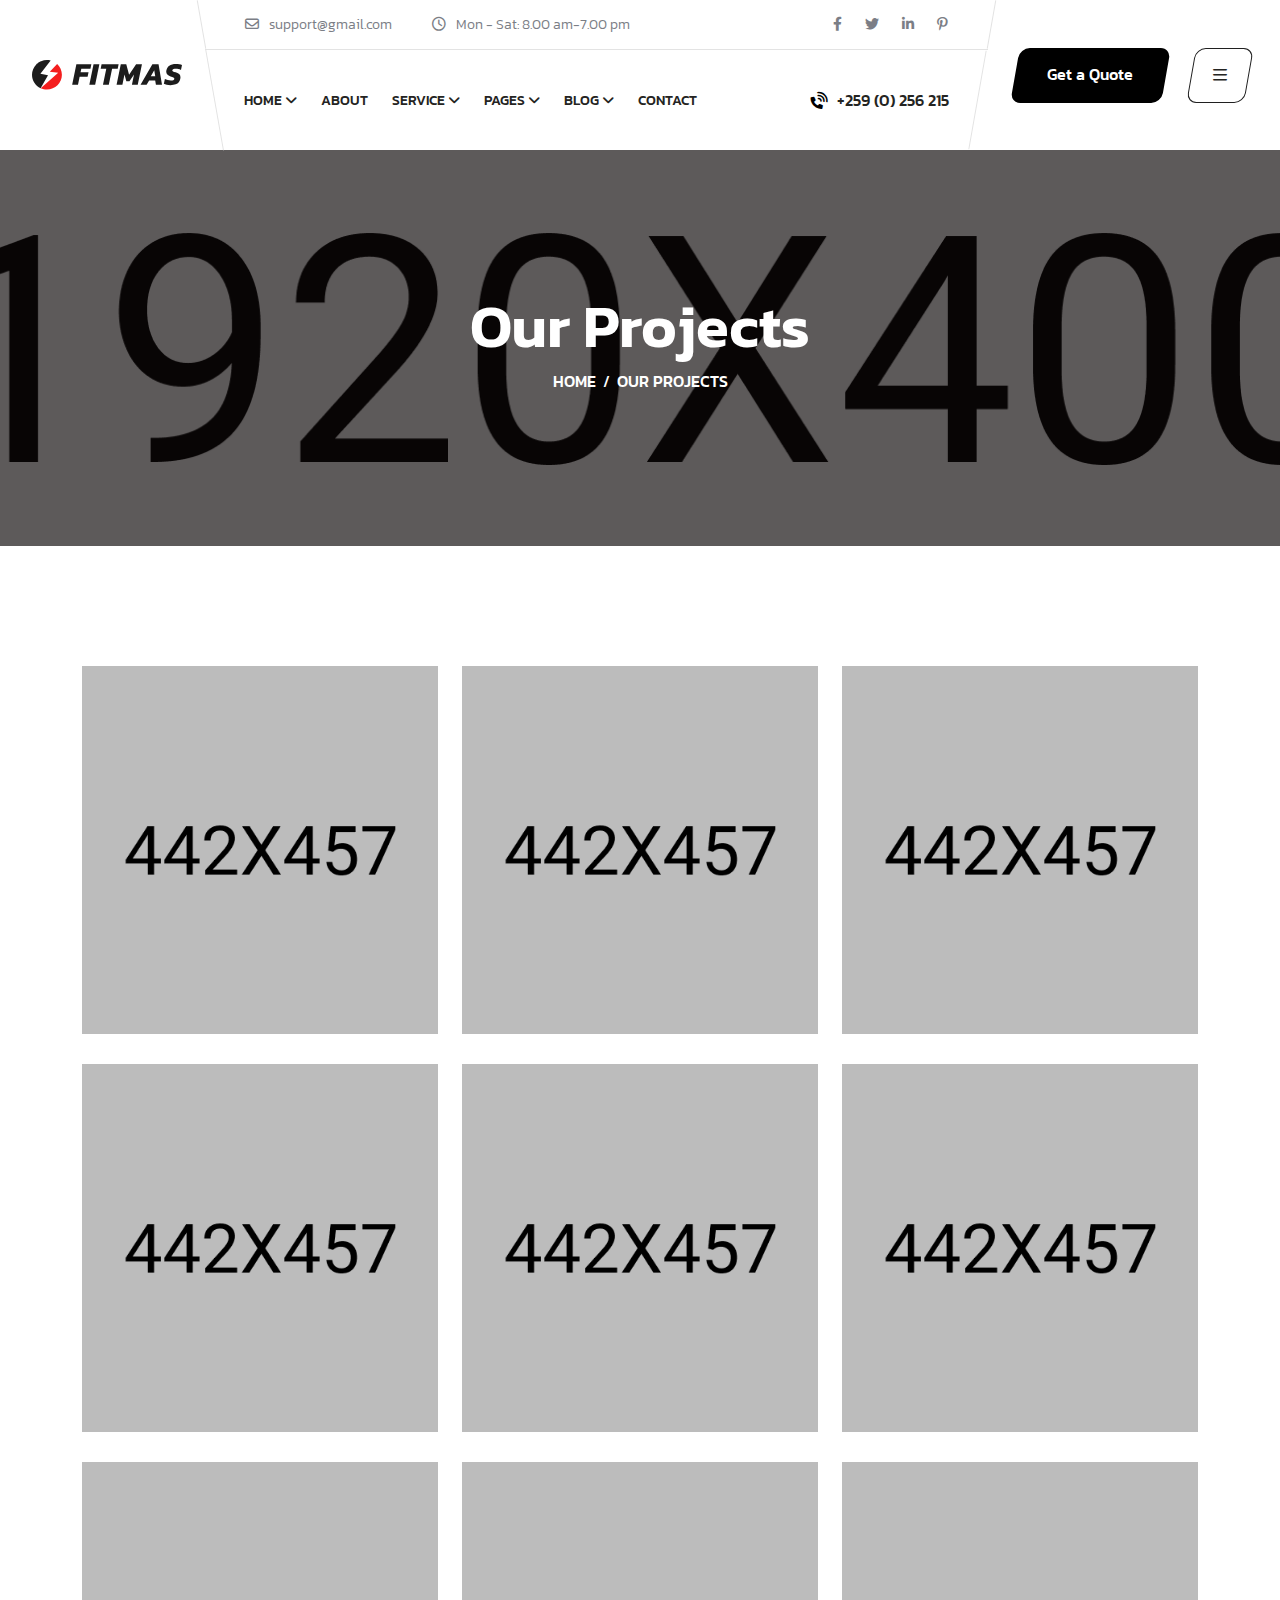
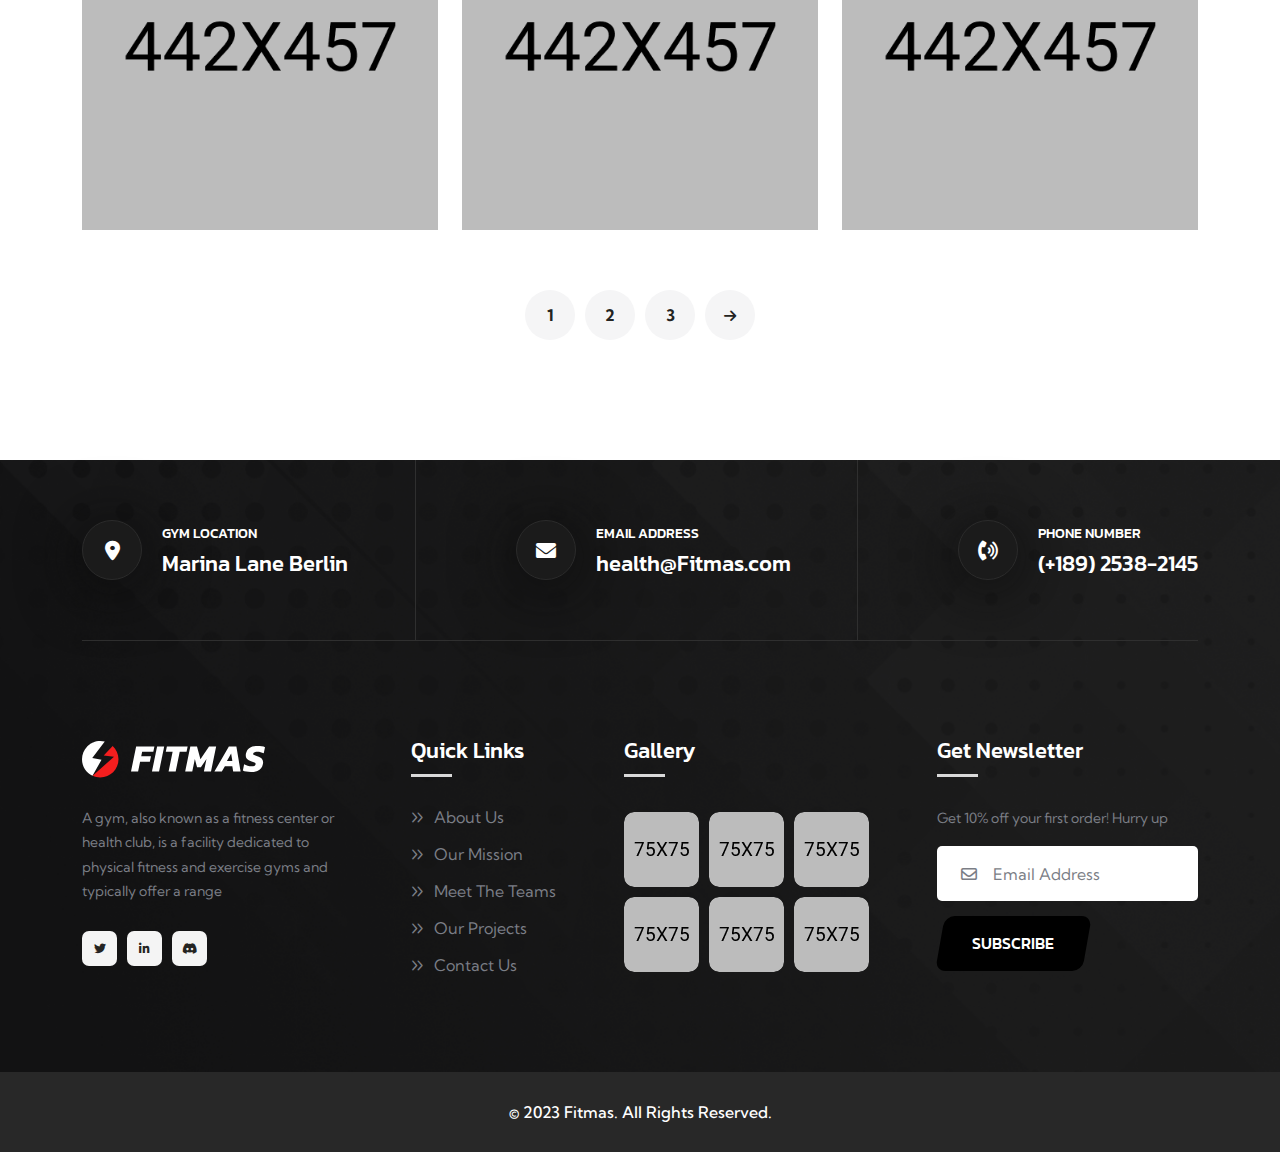
<file: project.html>
<!doctype html>
<html class="no-js" lang="zxx">

<head>
    <meta charset="utf-8">
    <meta http-equiv="x-ua-compatible" content="ie=edge">
    <title>Fitmas - Gym & Fitness HTML Template</title>
    <meta name="description" content="Fitmas - Gym & Fitness HTML Template">
    <meta name="keywords" content="Fitmas - Gym & Fitness HTML Template">
    <meta name="robots" content="INDEX,FOLLOW">

    <!-- Mobile Specific Metas -->
    <meta name="viewport" content="width=device-width, initial-scale=1, shrink-to-fit=no">

    <!-- Favicons - Place favicon.ico in the root directory -->
    <link rel="icon" type="image/png" sizes="32x32" href="assets/img/favicons/favicon.png">
    <link rel="manifest" href="assets/img/favicons/manifest.json">
    <meta name="msapplication-TileColor" content="#ffffff">
    <meta name="msapplication-TileImage" content="assets/img/favicons/ms-icon-144x144.png">
    <meta name="theme-color" content="#ffffff">

    <!--==============================
	  Google Fonts
	============================== -->
    <link rel="preconnect" href="https://fonts.googleapis.com">
    <link rel="preconnect" href="https://fonts.gstatic.com" crossorigin>
    <link href="https://fonts.googleapis.com/css2?family=Kanit:wght@300;400;500;600;700;800&family=Kumbh+Sans:wght@300;400;500;600;700&display=swap" rel="stylesheet">

    <!--==============================
	    All CSS File
	============================== -->
    <!-- Bootstrap -->
    <link rel="stylesheet" href="assets/css/bootstrap.min.css">
    <!-- Fontawesome Icon -->
    <link rel="stylesheet" href="assets/css/fontawesome.min.css">
    <!-- Magnific Popup -->
    <link rel="stylesheet" href="assets/css/magnific-popup.min.css">
    <!-- Slick Slider -->
    <link rel="stylesheet" href="assets/css/slick.min.css">
    <!-- Theme Custom CSS -->
    <link rel="stylesheet" href="assets/css/style.css">

</head>

<body>
    <!--********************************
   		Code Start From Here 
	******************************** -->




    <!--==============================
     Preloader
    ==============================-->
    <div class="preloader ">
        <div class="preloader-inner">
            <span class="loader"></span>
        </div>
    </div>
    <div class="popup-search-box">
        <button class="searchClose"><i class="fal fa-times"></i></button>
        <form action="#">
            <input type="text" placeholder="Search Here..">
            <button type="submit"><i class="fal fa-search"></i></button>
        </form>
    </div>
    <div class="sidemenu-wrapper">
        <div class="sidemenu-content">
            <button class="closeButton sideMenuCls"><i class="far fa-times"></i></button>
            <div class="widget footer-widget">
                <div class="widget-about">
                    <div class="footer-logo">
                        <a href="index.html"><img src="assets/img/logo-white.svg" alt="Fitmas"></a>
                    </div>
                    <p class="about-text">A gym, also known as a fitness center or health club, is a facility dedicated to physical fitness and exercise gyms and typically offer a range</p>
                    <div class="social-btn style2">
                        <a href="https://www.facebook.com/"><i class="fab fa-facebook"></i></a>
                        <a href="https://twitter.com/"><i class="fab fa-twitter"></i></a>                            
                        <a href="https://pinterest.com/"><i class="fab fa-pinterest-p"></i></a>
                        <a href="https://instagram.com/"><i class="fab fa-instagram"></i></a>
                    </div>
                </div>
            </div>
            <div class="widget widget_nav_menu footer-widget">
                <h3 class="widget_title">Quick Links</h3>
                <ul class="menu">
                    <li><a href="about.html">About Us</a></li>
                    <li><a href="project-details.html">Our Mission</a></li>
                    <li><a href="team.html">Meet The Teams</a></li>
                    <li><a href="project.html">Our Projects</a></li>
                    <li><a href="contact.html">Contact Us</a></li>
                </ul>
            </div>
        </div>
    </div>
    <!--==============================
    Mobile Menu
    ============================== -->
    <div class="mobile-menu-wrapper">
        <div class="mobile-menu-area text-center">
            <button class="menu-toggle"><i class="fal fa-times"></i></button>
            <div class="mobile-logo">
                <a href="index.html"><img src="assets/img/logo.svg" alt="Fitmas"></a>
            </div>
            <div class="mobile-menu">
                <ul>
                    <li class="menu-item-has-children">
                        <a href="#">Home</a>
                        <ul class="sub-menu">
                            <li>
                                <a href="index.html">Home 01</a>
                            </li>
                            <li>
                                <a href="home-2.html">Home 02</a>
                            </li>
                            <li>
                                <a href="home-3.html">Home 03</a>
                            </li>
                        </ul>
                    </li>
                    <li class="menu-item-has-children">
                        <a href="#">Pages</a>
                        <ul class="sub-menu">
                            <li><a href="team.html">Team Page</a></li>
                            <li><a href="team-2.html">Team Page 02</a></li>
                            <li><a href="team-details.html">Team Details</a></li>
                            <li><a href="gallery.html">Gallery Page</a></li>
                            <li><a href="gallery-2.html">Gallery Page 02</a></li>
                            <li><a href="project.html">Project Page</a></li>
                            <li><a href="project-details.html">Project Details</a></li>
                            <li><a href="shop.html">Shop Page</a></li>
                            <li><a href="shop-details.html">Shop Details</a></li>
                            <li><a href="pricing.html">Pricing Page</a></li>
                            <li><a href="error.html">Error Page</a></li>
                        </ul>
                    </li>
                    <li class="menu-item-has-children">
                        <a href="#">Project</a>
                        <ul class="sub-menu">
                            <li><a href="project.html">Projects</a></li>
                            <li><a href="project-details.html">Project Details</a></li>
                        </ul>
                    </li>
                    <li class="menu-item-has-children">
                        <a href="#">Service</a>
                        <ul class="sub-menu">
                            <li><a href="service.html">Service</a></li>
                            <li><a href="service-details.html">Service Details</a></li>
                        </ul>
                    </li>
                    <li class="menu-item-has-children">
                        <a href="#">Blog</a>
                        <ul class="sub-menu">
                            <li><a href="blog.html">Blog</a></li>
                            <li><a href="blog-2.html">Blog 02</a></li>
                            <li><a href="blog-details.html">Blog Details</a></li>
                        </ul>
                    </li>
                    <li>
                        <a href="contact.html">Contact</a>
                    </li>
                </ul>
            </div>
        </div>
    </div>
    <!--==============================
	Header Area
    ==============================-->
    <header class="nav-header header-layout1">
        <div class="header-top d-lg-block d-none">
            <div class="container-fluid">
                <div class="row justify-content-center justify-content-lg-between align-items-center gy-2">
                    <div class="col-auto d-none d-lg-block">
                        <div class="header-links">
                            <ul>
                                <li><i class="far fa-envelope"></i><a href="mailto:info@gmail.com">support@gmail.com</a></li>
                                <li><i class="far fa-clock"></i>Mon - Sat: 8.00 am-7.00 pm</li>
                            </ul>
                        </div>
                    </div>
                    <div class="col-auto">
                        <div class="header-links">
                            <ul>
                                <li>
                                    <div class="social-links">
                                        <span class="me-3">Visit our social pages</span>
                                        <a href="https://www.facebook.com/"><i class="fab fa-facebook-f"></i></a>
                                        <a href="https://www.twitter.com/"><i class="fab fa-twitter"></i></a>
                                        <a href="https://www.linkedin.com/"><i class="fab fa-linkedin-in"></i></a>
                                        <a href="https://www.pinterest.com/"><i class="fab fa-pinterest-p"></i></a>
                                    </div>
                                </li>
                            </ul>
                        </div>
                    </div>
                </div>
            </div>
        </div>
        <div class="sticky-wrapper">
            <!-- Main Menu Area -->
            <div class="menu-area">
                <div class="container-fluid">
                    <div class="row align-items-center justify-content-lg-start justify-content-between">
                        <div class="col-auto">
                            <div class="header-logo">
                                <a href="index.html"><img src="assets/img/logo.svg" alt="logo"></a>
                            </div>
                        </div>
                        <div class="col-auto">
                            <nav class="main-menu d-none d-lg-inline-block">
                                <ul>
                                    <li class="menu-item-has-children">
                                        <a href="#">Home</a>
                                        <ul class="sub-menu">
                                            <li>
                                                <a href="index.html">Home 01</a>
                                            </li>
                                            <li>
                                                <a href="home-2.html">Home 02</a>
                                            </li>
                                            <li>
                                                <a href="home-3.html">Home 03</a>
                                            </li>
                                        </ul>
                                    </li>
                                    <li>
                                        <a href="about.html">About</a>
                                    </li>
                                    <li class="menu-item-has-children">
                                        <a href="#">Service</a>
                                        <ul class="sub-menu">
                                            <li><a href="service.html">Service</a></li>
                                            <li><a href="service-details.html">Service Details</a></li>
                                        </ul>
                                    </li>
                                    <li class="menu-item-has-children">
                                        <a href="#">Pages</a>
                                        <ul class="sub-menu">
                                            <li><a href="team.html">Team Page</a></li>
                                            <li><a href="team-2.html">Team Page 02</a></li>
                                            <li><a href="team-details.html">Team Details</a></li>
                                            <li><a href="gallery.html">Gallery Page</a></li>
                                            <li><a href="gallery-2.html">Gallery Page 02</a></li>
                                            <li><a href="project.html">Project Page</a></li>
                                            <li><a href="project-details.html">Project Details</a></li>
                                            <li><a href="shop.html">Shop Page</a></li>
                                            <li><a href="shop-details.html">Shop Details</a></li>
                                            <li><a href="pricing.html">Pricing Page</a></li>
                                            <li><a href="error.html">Error Page</a></li>
                                        </ul>
                                    </li>
                                    <li class="menu-item-has-children">
                                        <a href="#">Blog</a>
                                        <ul class="sub-menu">
                                            <li><a href="blog.html">Blog</a></li>
                                            <li><a href="blog-2.html">Blog 02</a></li>
                                            <li><a href="blog-details.html">Blog Details</a></li>
                                        </ul>
                                    </li>
                                    <li>
                                        <a href="contact.html">Contact</a>
                                    </li>
                                </ul>
                            </nav>
                            <div class="navbar-right d-inline-flex d-lg-none">
                                <button type="button" class="menu-toggle icon-btn"><i class="far fa-bars"></i></button>
                            </div>
                        </div>
                        <div class="col-auto ms-auto d-lg-block d-none">
                            <div class="navbar-right-desc">
                                <i class="fas fa-phone-volume"></i><a href="tel:+2590256215">+259 (0) 256 215</a>
                            </div>
                        </div>
                        <div class="col-auto d-none d-lg-block">
                            <div class="header-button">
                                <a href="contact.html" class="btn d-xl-block d-none">
                                    Get a Quote
                                </a>
                                <button type="button" class="btn btn-border sideMenuToggler">
                                    <i class="far fa-bars"></i>                                         
                                </button>
                            </div>
                        </div>
                    </div>
                </div>
            </div>
        </div>
    </header>

    <!--==============================
    Breadcumb
    ============================== -->
    <div class="breadcumb-wrapper" data-bg-src="assets/img/bg/breadcrumb-bg.png">
        <!-- bg animated image/ -->   
        <div class="container">
            <div class="row">
                <div class="col-lg-12">
                    <div class="breadcumb-content">
                        <h1 class="breadcumb-title">Our Projects</h1>
                        <ul class="breadcumb-menu">
                            <li><a href="index.html">HOME</a></li>
                            <li class="active">OUR PROJECTS</li>
                        </ul>
                    </div>
                </div>
            </div>
            
        </div>
    </div>

    <!--==============================
        Portfolio Area  
    ==============================-->
    <div class="portfolio-area space-top space-extra-bottom">            
        <div class="container">
            <div class="row gy-30">
                <div class="col-md-6 col-xl-4">
                    <div class="project-card">
                        <div class="project-img">
                            <img src="assets/img/project/project2_1.png" alt="project image">
                        </div>
                        <div class="project-content">
                            <h6 class="project-subtitle">Premier Logistics</h6>
                            <h4 class="project-title"><a href="project-details.html" tabindex="-1">Door To Fast Parcel</a></h4>
                        </div>
                    </div>
                </div>

                <div class="col-md-6 col-xl-4">
                    <div class="project-card style2">
                        <div class="project-img">
                            <img src="assets/img/project/project2_2.png" alt="project image">
                        </div>
                        <div class="project-content">
                            <h6 class="project-subtitle">Premier Logistics</h6>
                            <h4 class="project-title"><a href="project-details.html" tabindex="-1">Door To Fast Parcel</a></h4>
                        </div>
                    </div>
                </div>

                <div class="col-md-6 col-xl-4">
                    <div class="project-card style2">
                        <div class="project-img">
                            <img src="assets/img/project/project2_3.png" alt="project image">
                        </div>
                        <div class="project-content">
                            <h6 class="project-subtitle">Premier Logistics</h6>
                            <h4 class="project-title"><a href="project-details.html" tabindex="-1">Door To Fast Parcel</a></h4>
                        </div>
                    </div>
                </div>

                <div class="col-md-6 col-xl-4">
                    <div class="project-card style2">
                        <div class="project-img">
                            <img src="assets/img/project/project2_4.png" alt="project image">
                        </div>
                        <div class="project-content">
                            <h6 class="project-subtitle">Premier Logistics</h6>
                            <h4 class="project-title"><a href="project-details.html" tabindex="-1">Door To Fast Parcel</a></h4>
                        </div>
                    </div>
                </div>

                <div class="col-md-6 col-xl-4">
                    <div class="project-card">
                        <div class="project-img">
                            <img src="assets/img/project/project2_1.png" alt="project image">
                        </div>
                        <div class="project-content">
                            <h6 class="project-subtitle">Premier Logistics</h6>
                            <h4 class="project-title"><a href="project-details.html" tabindex="-1">Door To Fast Parcel</a></h4>
                        </div>
                    </div>
                </div>

                <div class="col-md-6 col-xl-4">
                    <div class="project-card style2">
                        <div class="project-img">
                            <img src="assets/img/project/project2_2.png" alt="project image">
                        </div>
                        <div class="project-content">
                            <h6 class="project-subtitle">Premier Logistics</h6>
                            <h4 class="project-title"><a href="project-details.html" tabindex="-1">Door To Fast Parcel</a></h4>
                        </div>
                    </div>
                </div>

                <div class="col-md-6 col-xl-4">
                    <div class="project-card style2">
                        <div class="project-img">
                            <img src="assets/img/project/project2_3.png" alt="project image">
                        </div>
                        <div class="project-content">
                            <h6 class="project-subtitle">Premier Logistics</h6>
                            <h4 class="project-title"><a href="project-details.html" tabindex="-1">Door To Fast Parcel</a></h4>
                        </div>
                    </div>
                </div>

                <div class="col-md-6 col-xl-4">
                    <div class="project-card style2">
                        <div class="project-img">
                            <img src="assets/img/project/project2_4.png" alt="project image">
                        </div>
                        <div class="project-content">
                            <h6 class="project-subtitle">Premier Logistics</h6>
                            <h4 class="project-title"><a href="project-details.html" tabindex="-1">Door To Fast Parcel</a></h4>
                        </div>
                    </div>
                </div> 
                
                <div class="col-md-6 col-xl-4">
                    <div class="project-card">
                        <div class="project-img">
                            <img src="assets/img/project/project2_1.png" alt="project image">
                        </div>
                        <div class="project-content">
                            <h6 class="project-subtitle">Premier Logistics</h6>
                            <h4 class="project-title"><a href="project-details.html" tabindex="-1">Door To Fast Parcel</a></h4>
                        </div>
                    </div>
                </div>
            </div>
            <div class="pagination justify-content-center">
                <ul>
                    <li><a href="blog.html">1</a></li>
                    <li><a href="blog.html">2</a></li>
                    <li><a href="blog.html">3</a></li>
                    <li><a href="blog.html"><i class="fas fa-arrow-right"></i></a></li>
                </ul>
            </div>
        </div>
    </div>

    <!--==============================
        Footer Area
    ==============================-->
    <footer class="footer-wrapper footer-layout1" data-bg-src="assets/img/bg/footer-1-bg.png">    
        <div class="container">
            <div class="contact-card">
                <div class="info-card">
                    <div class="info-card_icon">
                        <i class="fas fa-location-dot"></i>
                    </div>
                    <div class="info-card_content">
                        <p class="info-card_text">Gym Location</p>
                        <a href="https://www.google.com/maps" class="info-card_link">Marina Lane Berlin</a>
                    </div>
                </div>
                <div class="info-card">
                    <div class="info-card_icon">
                        <i class="fas fa-envelope"></i>
                    </div>
                    <div class="info-card_content">
                        <p class="info-card_text">Email Address</p>
                        <a href="mailto:health@Fitmas.com" class="info-card_link">health@Fitmas.com</a>
                    </div>
                </div>
                <div class="info-card">
                    <div class="info-card_icon">
                        <i class="fas fa-phone-volume"></i>
                    </div>
                    <div class="info-card_content">
                        <p class="info-card_text">Phone Number</p>
                        <a href="tel:+18925382145" class="info-card_link">(+189) 2538-2145</a>
                    </div>
                </div>
            </div>
            <div class="widget-area">
                <div class="row justify-content-between">
                    <div class="col-md-6 col-xl-3">
                        <div class="widget footer-widget">
                            <div class="widget-about">
                                <div class="footer-logo">
                                    <a href="index.html"><img src="assets/img/logo-white.svg" alt="Fitmas"></a>
                                </div>
                                <p class="about-text">A gym, also known as a fitness center or health club, is a facility dedicated to physical fitness and exercise gyms and typically offer a range</p>
                                <div class="social-btn">
                                    <a href="https://twitter.com/" tabindex="0"><i class="fab fa-twitter"></i></a>
                                    <a href="https://linkedin.com/" tabindex="0"><i class="fab fa-linkedin-in"></i></a>
                                    <a href="https://www.discord.com/" tabindex="0"><i class="fab fa-discord"></i></a>
                                </div>
                            </div>
                        </div>
                    </div>
                    <div class="col-md-6 col-xl-auto">
                        <div class="widget widget_nav_menu footer-widget">
                            <h3 class="widget_title">Quick Links</h3>
                            <div class="menu-all-pages-container">
                                <ul class="menu">
                                    <li><a href="about.html">About Us</a></li>
                                    <li><a href="service-details.html">Our Mission</a></li>
                                    <li><a href="team.html">Meet The Teams</a></li>
                                    <li><a href="project.html">Our Projects</a></li>
                                    <li><a href="contact.html">Contact Us</a></li>
                                </ul>
                            </div>
                        </div>
                    </div>
                    <div class="col-md-6 col-xl-auto">
                        <div class="widget footer-widget">
                            <h3 class="widget_title">Gallery</h3>
                            <div class="sidebar-gallery">
                                <div class="gallery-thumb">
                                    <img src="assets/img/widget/insta-feed1.png" alt="Gallery Image">
                                    <a href="assets/img/widget/insta-feed1.png" class="gallery-btn popup-image"><i class="fab fa-instagram"></i></a>
                                </div>
                                <div class="gallery-thumb">
                                    <img src="assets/img/widget/insta-feed2.png" alt="Gallery Image">
                                    <a href="assets/img/widget/insta-feed2.png" class="gallery-btn popup-image"><i class="fab fa-instagram"></i></a>
                                </div>
                                <div class="gallery-thumb">
                                    <img src="assets/img/widget/insta-feed3.png" alt="Gallery Image">
                                    <a href="assets/img/widget/insta-feed3.png" class="gallery-btn popup-image"><i class="fab fa-instagram"></i></a>
                                </div>
                                <div class="gallery-thumb">
                                    <img src="assets/img/widget/insta-feed4.png" alt="Gallery Image">
                                    <a href="assets/img/widget/insta-feed4.png" class="gallery-btn popup-image"><i class="fab fa-instagram"></i></a>
                                </div>
                                <div class="gallery-thumb">
                                    <img src="assets/img/widget/insta-feed5.png" alt="Gallery Image">
                                    <a href="assets/img/widget/insta-feed5.png" class="gallery-btn popup-image"><i class="fab fa-instagram"></i></a>
                                </div>
                                <div class="gallery-thumb">
                                    <img src="assets/img/widget/insta-feed6.png" alt="Gallery Image">
                                    <a href="assets/img/widget/insta-feed6.png" class="gallery-btn popup-image"><i class="fab fa-instagram"></i></a>
                                </div>
                            </div>
                        </div>
                    </div>
                    <div class="col-md-6 col-xl-3">
                        <div class="widget footer-widget">
                            <h3 class="widget_title">Get Newsletter</h3>
                            <p class="footer-text">Get 10% off your first order! Hurry up</p>
                            <form class="newsletter-form">
                                <div class="form-group">
                                    <i class="far fa-envelope"></i>
                                    <input class="form-control" type="email" placeholder="Email Address" required="">
                                </div>
                                <button type="submit" class="btn style2">SUBSCRIBE</button>
                            </form>
                        </div>
                    </div>                    
                </div>
            </div>
        </div>
        <div class="copyright-wrap">
            <div class="container">
                <div class="row justify-content-center">
                    <div class="col-auto align-self-center"><p class="copyright-text text-center">© 2023 <a href="#">Fitmas.</a> All Rights Reserved.</p></div>
                </div>                
            </div>
        </div>
    </footer>

    <!--********************************
			Code End  Here 
	******************************** -->

    <!-- Scroll To Top -->
    <div class="scroll-top">
        <svg class="progress-circle svg-content" width="100%" height="100%" viewBox="-1 -1 102 102">
            <path d="M50,1 a49,49 0 0,1 0,98 a49,49 0 0,1 0,-98" style="transition: stroke-dashoffset 10ms linear 0s; stroke-dasharray: 307.919, 307.919; stroke-dashoffset: 307.919;"></path>
        </svg>
    </div>

    <!--==============================
    All Js File
    ============================== -->
    <!-- Jquery -->
    <script src="assets/js/vendor/jquery-3.6.0.min.js"></script>
    <!-- Slick Slider -->
    <script src="assets/js/slick.min.js"></script>
    <!-- Bootstrap -->
    <script src="assets/js/bootstrap.min.js"></script>
    <!-- Magnific Popup -->
    <script src="assets/js/jquery.magnific-popup.min.js"></script>
    <!-- Counter Up -->
    <script src="assets/js/jquery.counterup.min.js"></script>
    <!-- Range Slider -->
    <script src="assets/js/jquery-ui.min.js"></script>
    <!-- Isotope Filter -->
    <script src="assets/js/imagesloaded.pkgd.min.js"></script>
    <script src="assets/js/isotope.pkgd.min.js"></script>
    
    <!-- Main Js File -->
    <script src="assets/js/main.js"></script>
</body>

</html>
</file>
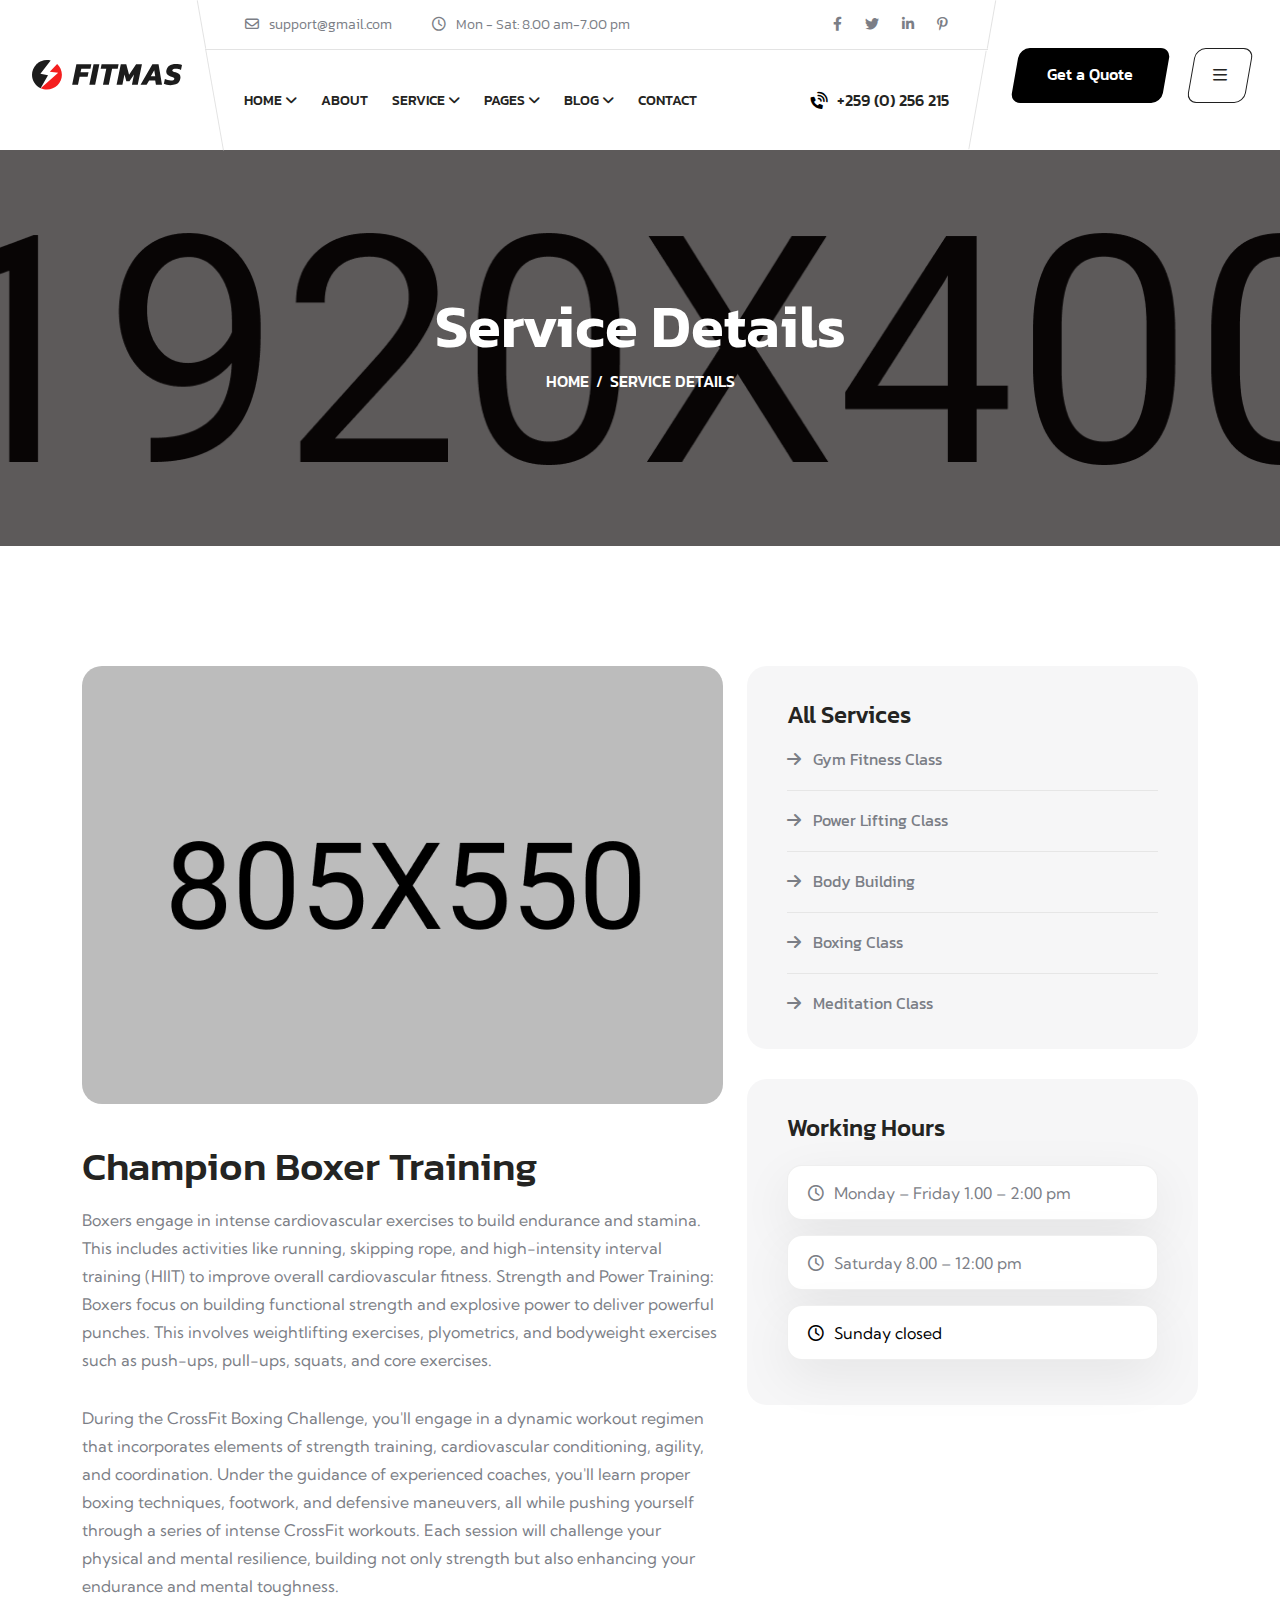
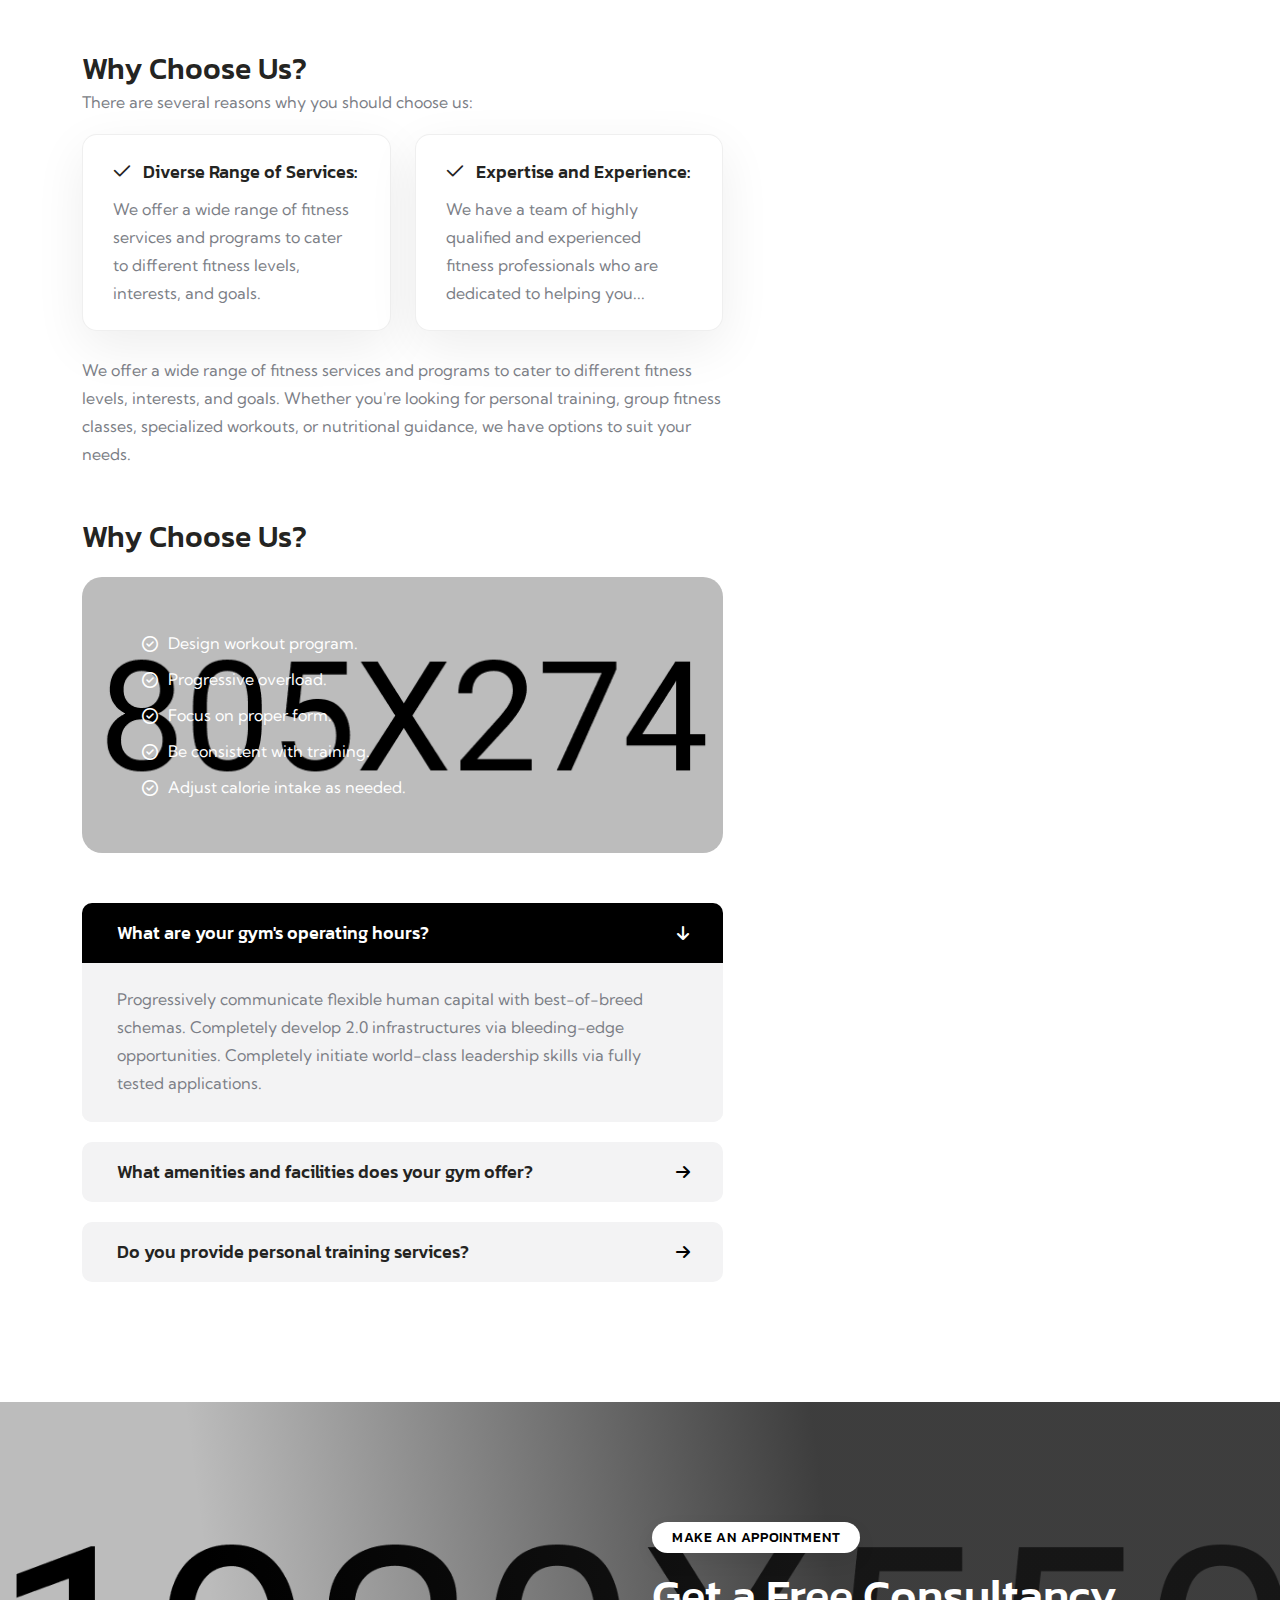
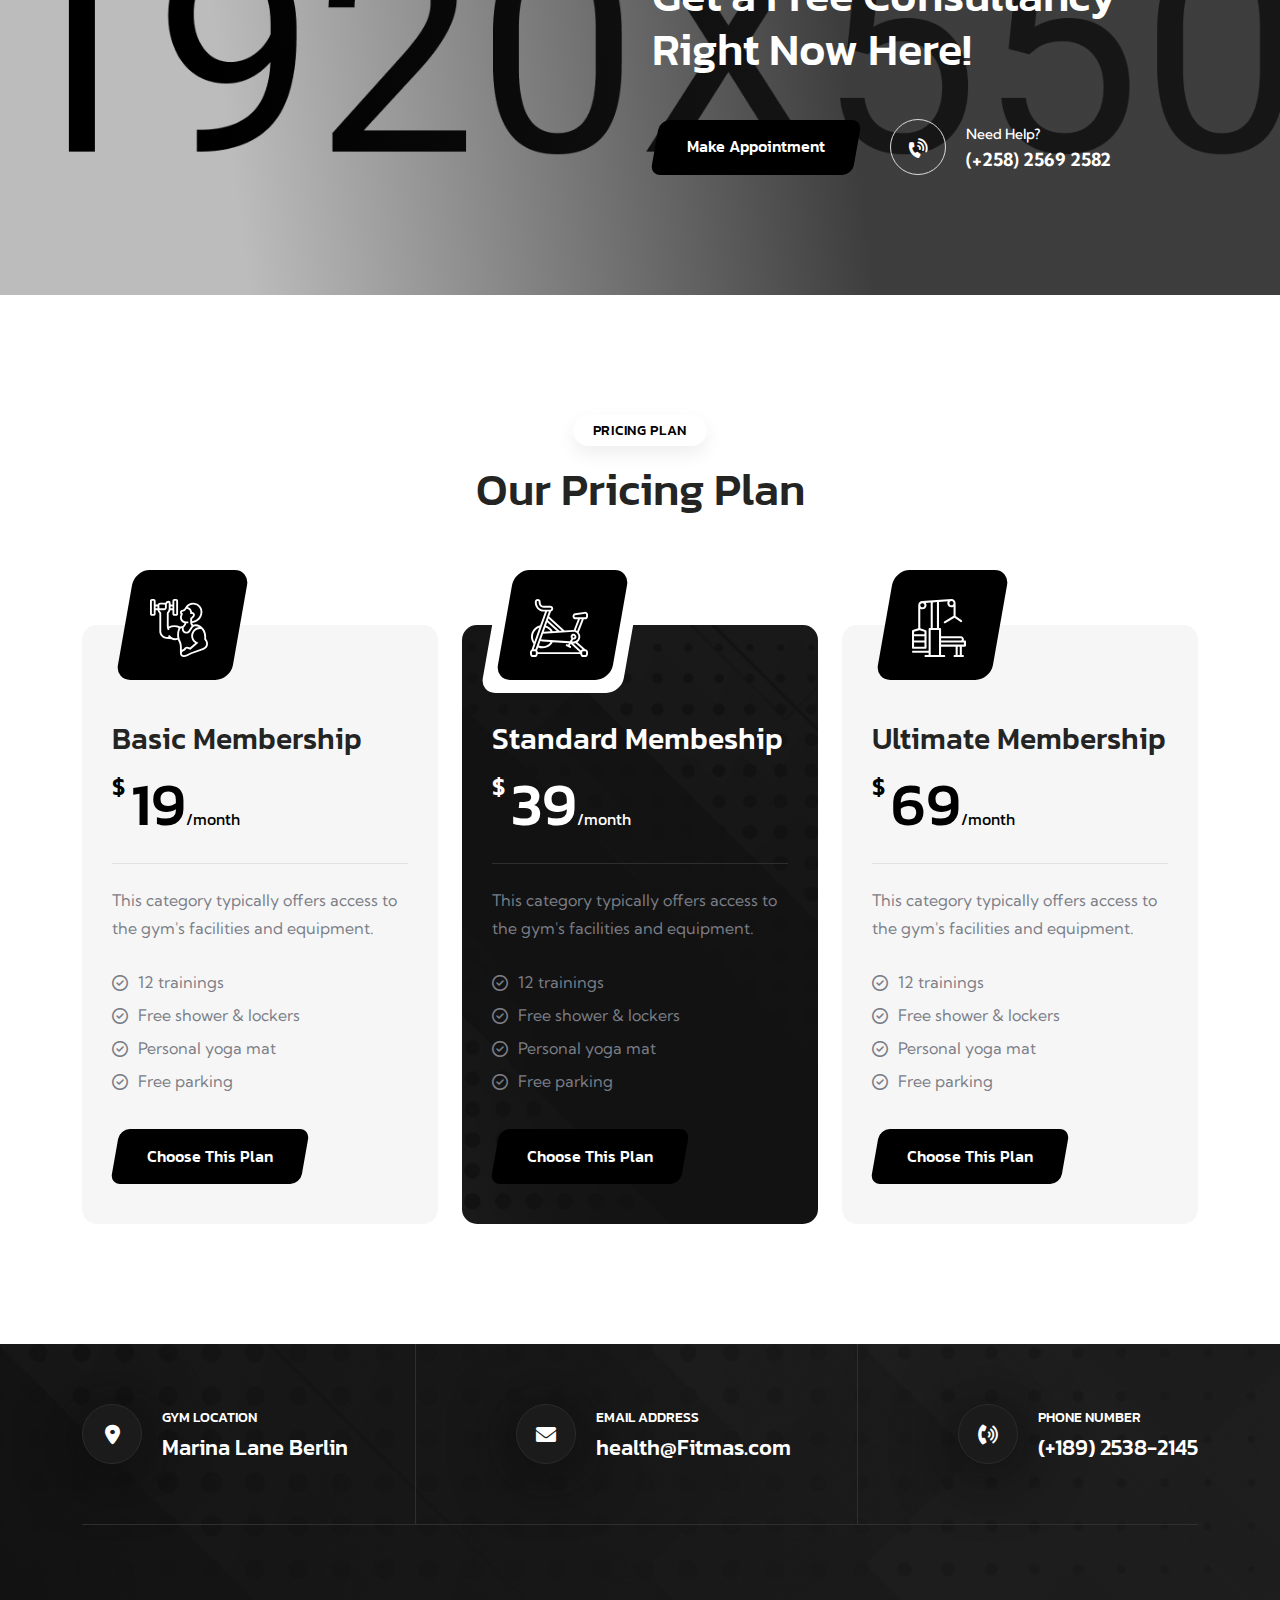
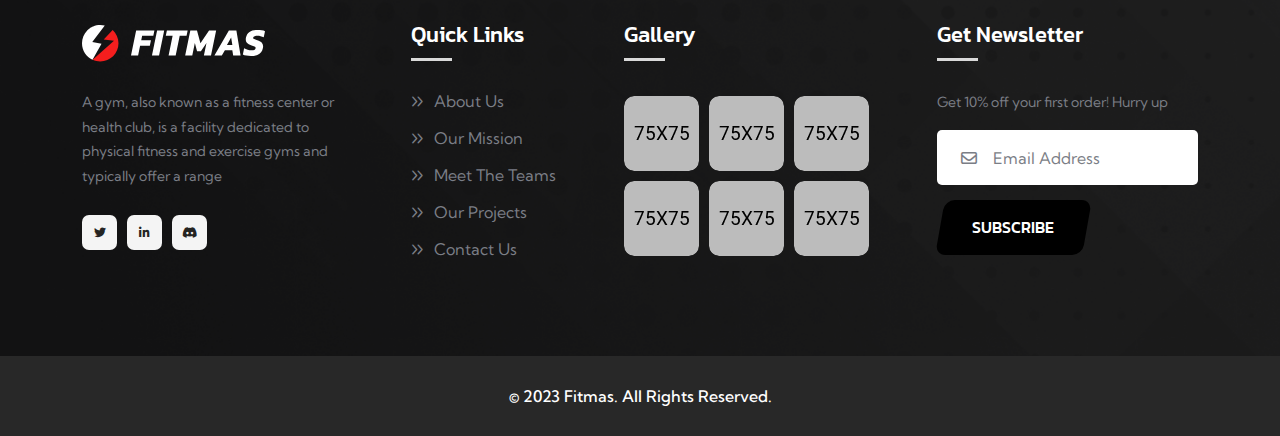
<file: service-details.html>
<!doctype html>
<html class="no-js" lang="zxx">

<head>
    <meta charset="utf-8">
    <meta http-equiv="x-ua-compatible" content="ie=edge">
    <title>Fitmas - Gym & Fitness HTML Template</title>
    <meta name="description" content="Fitmas - Gym & Fitness HTML Template">
    <meta name="keywords" content="Fitmas - Gym & Fitness HTML Template">
    <meta name="robots" content="INDEX,FOLLOW">

    <!-- Mobile Specific Metas -->
    <meta name="viewport" content="width=device-width, initial-scale=1, shrink-to-fit=no">

    <!-- Favicons - Place favicon.ico in the root directory -->
    <link rel="icon" type="image/png" sizes="32x32" href="assets/img/favicons/favicon.png">
    <link rel="manifest" href="assets/img/favicons/manifest.json">
    <meta name="msapplication-TileColor" content="#ffffff">
    <meta name="msapplication-TileImage" content="assets/img/favicons/ms-icon-144x144.png">
    <meta name="theme-color" content="#ffffff">

    <!--==============================
	  Google Fonts
	============================== -->
    <link rel="preconnect" href="https://fonts.googleapis.com">
    <link rel="preconnect" href="https://fonts.gstatic.com" crossorigin>
    <link href="https://fonts.googleapis.com/css2?family=Kanit:wght@300;400;500;600;700;800&family=Kumbh+Sans:wght@300;400;500;600;700&display=swap" rel="stylesheet">

    <!--==============================
	    All CSS File
	============================== -->
    <!-- Bootstrap -->
    <link rel="stylesheet" href="assets/css/bootstrap.min.css">
    <!-- Fontawesome Icon -->
    <link rel="stylesheet" href="assets/css/fontawesome.min.css">
    <!-- Magnific Popup -->
    <link rel="stylesheet" href="assets/css/magnific-popup.min.css">
    <!-- Slick Slider -->
    <link rel="stylesheet" href="assets/css/slick.min.css">
    <!-- Theme Custom CSS -->
    <link rel="stylesheet" href="assets/css/style.css">

</head>

<body>
    <!--********************************
   		Code Start From Here 
	******************************** -->




    <!--==============================
     Preloader
    ==============================-->
    <div class="preloader ">
        <div class="preloader-inner">
            <span class="loader"></span>
        </div>
    </div>
    <div class="popup-search-box">
        <button class="searchClose"><i class="fal fa-times"></i></button>
        <form action="#">
            <input type="text" placeholder="Search Here..">
            <button type="submit"><i class="fal fa-search"></i></button>
        </form>
    </div>
    <div class="sidemenu-wrapper">
        <div class="sidemenu-content">
            <button class="closeButton sideMenuCls"><i class="far fa-times"></i></button>
            <div class="widget footer-widget">
                <div class="widget-about">
                    <div class="footer-logo">
                        <a href="index.html"><img src="assets/img/logo-white.svg" alt="Fitmas"></a>
                    </div>
                    <p class="about-text">A gym, also known as a fitness center or health club, is a facility dedicated to physical fitness and exercise gyms and typically offer a range</p>
                    <div class="social-btn style2">
                        <a href="https://www.facebook.com/"><i class="fab fa-facebook"></i></a>
                        <a href="https://twitter.com/"><i class="fab fa-twitter"></i></a>                            
                        <a href="https://pinterest.com/"><i class="fab fa-pinterest-p"></i></a>
                        <a href="https://instagram.com/"><i class="fab fa-instagram"></i></a>
                    </div>
                </div>
            </div>
            <div class="widget widget_nav_menu footer-widget">
                <h3 class="widget_title">Quick Links</h3>
                <ul class="menu">
                    <li><a href="about.html">About Us</a></li>
                    <li><a href="project-details.html">Our Mission</a></li>
                    <li><a href="team.html">Meet The Teams</a></li>
                    <li><a href="project.html">Our Projects</a></li>
                    <li><a href="contact.html">Contact Us</a></li>
                </ul>
            </div>
        </div>
    </div>
    <!--==============================
    Mobile Menu
    ============================== -->
    <div class="mobile-menu-wrapper">
        <div class="mobile-menu-area text-center">
            <button class="menu-toggle"><i class="fal fa-times"></i></button>
            <div class="mobile-logo">
                <a href="index.html"><img src="assets/img/logo.svg" alt="Fitmas"></a>
            </div>
            <div class="mobile-menu">
                <ul>
                    <li class="menu-item-has-children">
                        <a href="#">Home</a>
                        <ul class="sub-menu">
                            <li>
                                <a href="index.html">Home 01</a>
                            </li>
                            <li>
                                <a href="home-2.html">Home 02</a>
                            </li>
                            <li>
                                <a href="home-3.html">Home 03</a>
                            </li>
                        </ul>
                    </li>
                    <li class="menu-item-has-children">
                        <a href="#">Pages</a>
                        <ul class="sub-menu">
                            <li><a href="team.html">Team Page</a></li>
                            <li><a href="team-2.html">Team Page 02</a></li>
                            <li><a href="team-details.html">Team Details</a></li>
                            <li><a href="gallery.html">Gallery Page</a></li>
                            <li><a href="gallery-2.html">Gallery Page 02</a></li>
                            <li><a href="project.html">Project Page</a></li>
                            <li><a href="project-details.html">Project Details</a></li>
                            <li><a href="shop.html">Shop Page</a></li>
                            <li><a href="shop-details.html">Shop Details</a></li>
                            <li><a href="pricing.html">Pricing Page</a></li>
                            <li><a href="error.html">Error Page</a></li>
                        </ul>
                    </li>
                    <li class="menu-item-has-children">
                        <a href="#">Project</a>
                        <ul class="sub-menu">
                            <li><a href="project.html">Projects</a></li>
                            <li><a href="project-details.html">Project Details</a></li>
                        </ul>
                    </li>
                    <li class="menu-item-has-children">
                        <a href="#">Service</a>
                        <ul class="sub-menu">
                            <li><a href="service.html">Service</a></li>
                            <li><a href="service-details.html">Service Details</a></li>
                        </ul>
                    </li>
                    <li class="menu-item-has-children">
                        <a href="#">Blog</a>
                        <ul class="sub-menu">
                            <li><a href="blog.html">Blog</a></li>
                            <li><a href="blog-2.html">Blog 02</a></li>
                            <li><a href="blog-details.html">Blog Details</a></li>
                        </ul>
                    </li>
                    <li>
                        <a href="contact.html">Contact</a>
                    </li>
                </ul>
            </div>
        </div>
    </div>
    <!--==============================
	Header Area
    ==============================-->
    <header class="nav-header header-layout1">
        <div class="header-top d-lg-block d-none">
            <div class="container-fluid">
                <div class="row justify-content-center justify-content-lg-between align-items-center gy-2">
                    <div class="col-auto d-none d-lg-block">
                        <div class="header-links">
                            <ul>
                                <li><i class="far fa-envelope"></i><a href="mailto:info@gmail.com">support@gmail.com</a></li>
                                <li><i class="far fa-clock"></i>Mon - Sat: 8.00 am-7.00 pm</li>
                            </ul>
                        </div>
                    </div>
                    <div class="col-auto">
                        <div class="header-links">
                            <ul>
                                <li>
                                    <div class="social-links">
                                        <span class="me-3">Visit our social pages</span>
                                        <a href="https://www.facebook.com/"><i class="fab fa-facebook-f"></i></a>
                                        <a href="https://www.twitter.com/"><i class="fab fa-twitter"></i></a>
                                        <a href="https://www.linkedin.com/"><i class="fab fa-linkedin-in"></i></a>
                                        <a href="https://www.pinterest.com/"><i class="fab fa-pinterest-p"></i></a>
                                    </div>
                                </li>
                            </ul>
                        </div>
                    </div>
                </div>
            </div>
        </div>
        <div class="sticky-wrapper">
            <!-- Main Menu Area -->
            <div class="menu-area">
                <div class="container-fluid">
                    <div class="row align-items-center justify-content-lg-start justify-content-between">
                        <div class="col-auto">
                            <div class="header-logo">
                                <a href="index.html"><img src="assets/img/logo.svg" alt="logo"></a>
                            </div>
                        </div>
                        <div class="col-auto">
                            <nav class="main-menu d-none d-lg-inline-block">
                                <ul>
                                    <li class="menu-item-has-children">
                                        <a href="#">Home</a>
                                        <ul class="sub-menu">
                                            <li>
                                                <a href="index.html">Home 01</a>
                                            </li>
                                            <li>
                                                <a href="home-2.html">Home 02</a>
                                            </li>
                                            <li>
                                                <a href="home-3.html">Home 03</a>
                                            </li>
                                        </ul>
                                    </li>
                                    <li>
                                        <a href="about.html">About</a>
                                    </li>
                                    <li class="menu-item-has-children">
                                        <a href="#">Service</a>
                                        <ul class="sub-menu">
                                            <li><a href="service.html">Service</a></li>
                                            <li><a href="service-details.html">Service Details</a></li>
                                        </ul>
                                    </li>
                                    <li class="menu-item-has-children">
                                        <a href="#">Pages</a>
                                        <ul class="sub-menu">
                                            <li><a href="team.html">Team Page</a></li>
                                            <li><a href="team-2.html">Team Page 02</a></li>
                                            <li><a href="team-details.html">Team Details</a></li>
                                            <li><a href="gallery.html">Gallery Page</a></li>
                                            <li><a href="gallery-2.html">Gallery Page 02</a></li>
                                            <li><a href="project.html">Project Page</a></li>
                                            <li><a href="project-details.html">Project Details</a></li>
                                            <li><a href="shop.html">Shop Page</a></li>
                                            <li><a href="shop-details.html">Shop Details</a></li>
                                            <li><a href="pricing.html">Pricing Page</a></li>
                                            <li><a href="error.html">Error Page</a></li>
                                        </ul>
                                    </li>
                                    <li class="menu-item-has-children">
                                        <a href="#">Blog</a>
                                        <ul class="sub-menu">
                                            <li><a href="blog.html">Blog</a></li>
                                            <li><a href="blog-2.html">Blog 02</a></li>
                                            <li><a href="blog-details.html">Blog Details</a></li>
                                        </ul>
                                    </li>
                                    <li>
                                        <a href="contact.html">Contact</a>
                                    </li>
                                </ul>
                            </nav>
                            <div class="navbar-right d-inline-flex d-lg-none">
                                <button type="button" class="menu-toggle icon-btn"><i class="far fa-bars"></i></button>
                            </div>
                        </div>
                        <div class="col-auto ms-auto d-lg-block d-none">
                            <div class="navbar-right-desc">
                                <i class="fas fa-phone-volume"></i><a href="tel:+2590256215">+259 (0) 256 215</a>
                            </div>
                        </div>
                        <div class="col-auto d-none d-lg-block">
                            <div class="header-button">
                                <a href="contact.html" class="btn d-xl-block d-none">
                                    Get a Quote
                                </a>
                                <button type="button" class="btn btn-border sideMenuToggler">
                                    <i class="far fa-bars"></i>                                         
                                </button>
                            </div>
                        </div>
                    </div>
                </div>
            </div>
        </div>
    </header>

    <!--==============================
    Breadcumb
    ============================== -->
    <div class="breadcumb-wrapper" data-bg-src="assets/img/bg/breadcrumb-bg.png">
        <!-- bg animated image/ -->   
        <div class="container">
            <div class="row">
                <div class="col-lg-12">
                    <div class="breadcumb-content">
                        <h1 class="breadcumb-title">Service Details</h1>
                        <ul class="breadcumb-menu">
                            <li><a href="index.html">HOME</a></li>
                            <li class="active">SERVICE DETAILS</li>
                        </ul>
                    </div>
                </div>
            </div>
            
        </div>
    </div>

    <!--==============================
    Service Area 02  
    ==============================-->
    <div class="service-details-area space-top space-extra-bottom overflow-hidden">
        <div class="container">
            <div class="row">
                <div class="col-xxl-8 col-lg-7">
                    <div class="service-page-single">
                        <div class="page-img mb-50">
                            <img src="assets/img/normal/service-details1-1.png" alt="img">
                        </div>
                        <div class="page-content">
                            <h2 class="page-title">Champion Boxer Training</h2>
                            <p class="mb-30">Boxers engage in intense cardiovascular exercises to build endurance and stamina. This includes activities like running, skipping rope, and high-intensity interval training (HIIT) to improve overall cardiovascular fitness. Strength and Power Training: Boxers focus on building functional strength and explosive power to deliver powerful punches. This involves weightlifting exercises, plyometrics, and bodyweight exercises such as push-ups, pull-ups, squats, and core exercises.</p>
                            <p class="mb-50">During the CrossFit Boxing Challenge, you'll engage in a dynamic workout regimen that incorporates elements of strength training, cardiovascular conditioning, agility, and coordination. Under the guidance of experienced coaches, you'll learn proper boxing techniques, footwork, and defensive maneuvers, all while pushing yourself through a series of intense CrossFit workouts. Each session will challenge your physical and mental resilience, building not only strength but also enhancing your endurance and mental toughness.</p>
                            <h3 class="page-subtitle mb-0">Why Choose Us?</h3>
                            <p>There are several reasons why you should choose us:</p>
                            <div class="row">
                                <div class="col-sm-6">
                                    <div class="service-wrap">
                                        <h6><i class="far fa-check me-2"></i> Diverse Range of Services:</h6>
                                        <p>We offer a wide range of fitness services and programs to cater to different fitness levels, interests, and goals. </p>
                                    </div>
                                </div>
                                <div class="col-sm-6">
                                    <div class="service-wrap">
                                        <h6><i class="far fa-check me-2"></i> Expertise and Experience:</h6>
                                        <p>We have a team of highly qualified and experienced fitness professionals who are dedicated to helping you...</p>
                                    </div>
                                </div>
                            </div>
                            <p class="mt-25 mb-50">We offer a wide range of fitness services and programs to cater to different fitness levels, interests, and goals. Whether you're looking for personal training, group fitness classes, specialized workouts, or nutritional guidance, we have options to suit your needs.</p>
                            <h3 class="page-subtitle mb-0">Why Choose Us?</h3>
                            <div class="service-page-list checklist mb-50" data-bg-src="assets/img/normal/service-details1-2.png">
                                <ul>
                                    <li><i class="far fa-check-circle"></i>Design workout program.</li>
                                    <li><i class="far fa-check-circle"></i>Progressive overload.</li>
                                    <li><i class="far fa-check-circle"></i>Focus on proper form.</li>
                                    <li><i class="far fa-check-circle"></i>Be consistent with training.</li>
                                    <li><i class="far fa-check-circle"></i>Adjust calorie intake as needed.</li>
                                </ul>
                            </div>
                            <div class="accordion-area mb-30 accordion" id="faqAccordion">

                                <div class="accordion-card style2 active">
                                    <div class="accordion-header" id="collapse-item-1">
                                        <button class="accordion-button " type="button" data-bs-toggle="collapse" data-bs-target="#collapse-1" aria-expanded="true" aria-controls="collapse-1"> What are your gym's operating hours?</button>
                                    </div>
                                    <div id="collapse-1" class="accordion-collapse collapse show" aria-labelledby="collapse-item-1" data-bs-parent="#faqAccordion">
                                        <div class="accordion-body">
                                            <p class="faq-text">Progressively communicate flexible human capital with best-of-breed schemas. Completely develop 2.0 infrastructures via bleeding-edge opportunities. Completely initiate world-class leadership skills via fully tested applications. </p>
                                        </div>
                                    </div>
                                </div>
            
            
                                <div class="accordion-card style2">
                                    <div class="accordion-header" id="collapse-item-2">
                                        <button class="accordion-button collapsed" type="button" data-bs-toggle="collapse" data-bs-target="#collapse-2" aria-expanded="false" aria-controls="collapse-2"> What amenities and facilities does your gym offer?</button>
                                    </div>
                                    <div id="collapse-2" class="accordion-collapse collapse " aria-labelledby="collapse-item-2" data-bs-parent="#faqAccordion">
                                        <div class="accordion-body">
                                            <p class="faq-text">Progressively communicate flexible human capital with best-of-breed schemas. Completely develop 2.0 infrastructures via bleeding-edge opportunities. Completely initiate world-class leadership skills via fully tested applications. </p>
                                        </div>
                                    </div>
                                </div>
            
            
                                <div class="accordion-card style2">
                                    <div class="accordion-header" id="collapse-item-3">
                                        <button class="accordion-button collapsed" type="button" data-bs-toggle="collapse" data-bs-target="#collapse-3" aria-expanded="false" aria-controls="collapse-3"> Do you provide personal training services?</button>
                                    </div>
                                    <div id="collapse-3" class="accordion-collapse collapse " aria-labelledby="collapse-item-3" data-bs-parent="#faqAccordion">
                                        <div class="accordion-body">
                                            <p class="faq-text">Progressively communicate flexible human capital with best-of-breed schemas. Completely develop 2.0 infrastructures via bleeding-edge opportunities. Completely initiate world-class leadership skills via fully tested applications. </p>
                                        </div>
                                    </div>
                                </div>
                            </div>
                        </div>
                    </div>
                </div>
                <div class="col-xxl-4 col-lg-5">
                    <aside class="sidebar-area">
                        <div class="widget widget_categories">
                            <h3 class="widget_title">All Services</h3>
                            <ul>
                                <li>
                                    <a href="blog.html"><i class="fa-solid fa-arrow-right"></i>Gym Fitness Class</a>
                                </li>
                                <li>
                                    <a href="blog.html"><i class="fa-solid fa-arrow-right"></i>Power Lifting Class</a>
                                </li>
                                <li>
                                    <a href="blog.html"><i class="fa-solid fa-arrow-right"></i>Body Building</a>
                                </li>
                                <li>
                                    <a href="blog.html"><i class="fa-solid fa-arrow-right"></i>Boxing Class</a>
                                </li>
                                <li>
                                    <a href="blog.html"><i class="fa-solid fa-arrow-right"></i>Meditation Class</a>
                                </li>                                
                            </ul>
                        </div> 
                        <div class="widget widget_schedule">
                            <h3 class="widget_title">Working Hours</h3>
                            <ul>
                                <li>
                                    <i class="far fa-clock"></i>
                                    Monday – Friday 1.00 – 2:00 pm
                                </li>
                                <li>
                                    <i class="far fa-clock"></i>
                                    Saturday 8.00 – 12:00 pm
                                </li>
                                <li class="unavailable">
                                    <i class="far fa-clock"></i>
                                    Sunday closed
                                </li>                               
                            </ul>
                        </div> 
                    </aside>
                </div>
            </div>
        </div>
    </div>

    <!--==============================
    Cta Area  
    ==============================-->
    <section class="cta-area space" data-bg-src="assets/img/bg/cta-bg1.png">
        <div class="container">
            <div class="row justify-content-lg-end justify-content-center">
                <div class="col-xl-6 col-lg-8 col-md-10">
                    <div class="cta-wrap text-center text-lg-start">
                        <div class="title-area">
                            <span class="sub-title">Make An Appointment</span>
                            <h2 class="sec-title text-white">Get a Free Consultancy
                                Right Now Here!</h2>
                        </div>
                        <div class="btn-wrap mt-40">
                            <a href="about.html" class="btn style2">Make Appointment</a>
                            <div class="about-info-wrap style3">
                                <div class="icon"><i class="fas fa-phone-volume"></i></div>
                                <div class="details">
                                    <p class="about-info-title text-white">Need Help?</p>
                                    <a class="about-info-link" href="tel:+25825692582">(+258) 2569 2582</a>
                                </div>
                            </div>
                        </div>
                    </div>
                </div>
            </div>
        </div>
    </section> 

    <!--==============================
    Pricing plan Area  
    ==============================-->
    <div class="pricing-area space">
        <div class="container">
            <div class="title-area text-center">
                <h3 class="sub-title">Pricing Plan</h3>
                <h2 class="sec-title">Our Pricing Plan</h2>
            </div>
            <div class="row gy-4 justify-content-center">
                <div class="col-lg-4 col-md-6">
                    <div class="pricing-card">
                        <div class="pricing-card_bg">
                            <img src="assets/img/bg/pricing-card1-bg.png" alt="img">
                        </div>
                        <div class="pricing-card_icon">
                            <img src="assets/img/icon/picing-icon_1-1.svg" alt="img">
                        </div>
                        <h3 class="pricing-card_title">Basic Membership</h3>
                        <h4 class="pricing-card_price"><span class="currency">$</span>19<span class="duration">/month</span>
                        </h4>
                        <p class="pricing-card_content">This category typically offers access to the gym's facilities and equipment. </p>
                        <div class="checklist">
                            <ul>
                                <li><i class="far fa-check-circle"></i>12 trainings</li>
                                <li><i class="far fa-check-circle"></i>Free shower & lockers</li>
                                <li><i class="far fa-check-circle"></i>Personal yoga mat</li>
                                <li><i class="far fa-check-circle"></i>Free parking</li>
                            </ul>
                        </div>
                        <a class="btn style2" href="pricing.html">Choose This Plan</a>
                    </div>                    
                </div>
                <div class="col-lg-4 col-md-6">
                    <div class="pricing-card pricing-card_active">
                        <div class="pricing-card_bg">
                            <img src="assets/img/bg/pricing-card1-bg.png" alt="img">
                        </div>
                        <div class="pricing-card_icon">
                            <img src="assets/img/icon/picing-icon_1-2.svg" alt="img">
                        </div>
                        <h3 class="pricing-card_title">Standard Membeship</h3>
                        <h4 class="pricing-card_price"><span class="currency">$</span>39<span class="duration">/month</span>
                        </h4>
                        <p class="pricing-card_content">This category typically offers access to the gym's facilities and equipment. </p>
                        <div class="checklist">
                            <ul>
                                <li><i class="far fa-check-circle"></i>12 trainings</li>
                                <li><i class="far fa-check-circle"></i>Free shower & lockers</li>
                                <li><i class="far fa-check-circle"></i>Personal yoga mat</li>
                                <li><i class="far fa-check-circle"></i>Free parking</li>
                            </ul>
                        </div>
                        <a class="btn style2" href="pricing.html">Choose This Plan</a>
                    </div>                    
                </div>
                <div class="col-lg-4 col-md-6">
                    <div class="pricing-card">
                        <div class="pricing-card_bg">
                            <img src="assets/img/bg/pricing-card1-bg.png" alt="img">
                        </div>
                        <div class="pricing-card_icon">
                            <img src="assets/img/icon/picing-icon_1-3.svg" alt="img">
                        </div>
                        <h3 class="pricing-card_title">Ultimate Membership</h3>
                        <h4 class="pricing-card_price"><span class="currency">$</span>69<span class="duration">/month</span>
                        </h4>
                        <p class="pricing-card_content">This category typically offers access to the gym's facilities and equipment. </p>
                        <div class="checklist">
                            <ul>
                                <li><i class="far fa-check-circle"></i>12 trainings</li>
                                <li><i class="far fa-check-circle"></i>Free shower & lockers</li>
                                <li><i class="far fa-check-circle"></i>Personal yoga mat</li>
                                <li><i class="far fa-check-circle"></i>Free parking</li>
                            </ul>
                        </div>
                        <a class="btn style2" href="pricing.html">Choose This Plan</a>
                    </div>                     
                </div>
            </div>
        </div>
    </div>

    <!--==============================
        Footer Area
    ==============================-->
    <footer class="footer-wrapper footer-layout1" data-bg-src="assets/img/bg/footer-1-bg.png">    
        <div class="container">
            <div class="contact-card">
                <div class="info-card">
                    <div class="info-card_icon">
                        <i class="fas fa-location-dot"></i>
                    </div>
                    <div class="info-card_content">
                        <p class="info-card_text">Gym Location</p>
                        <a href="https://www.google.com/maps" class="info-card_link">Marina Lane Berlin</a>
                    </div>
                </div>
                <div class="info-card">
                    <div class="info-card_icon">
                        <i class="fas fa-envelope"></i>
                    </div>
                    <div class="info-card_content">
                        <p class="info-card_text">Email Address</p>
                        <a href="mailto:health@Fitmas.com" class="info-card_link">health@Fitmas.com</a>
                    </div>
                </div>
                <div class="info-card">
                    <div class="info-card_icon">
                        <i class="fas fa-phone-volume"></i>
                    </div>
                    <div class="info-card_content">
                        <p class="info-card_text">Phone Number</p>
                        <a href="tel:+18925382145" class="info-card_link">(+189) 2538-2145</a>
                    </div>
                </div>
            </div>
            <div class="widget-area">
                <div class="row justify-content-between">
                    <div class="col-md-6 col-xl-3">
                        <div class="widget footer-widget">
                            <div class="widget-about">
                                <div class="footer-logo">
                                    <a href="index.html"><img src="assets/img/logo-white.svg" alt="Fitmas"></a>
                                </div>
                                <p class="about-text">A gym, also known as a fitness center or health club, is a facility dedicated to physical fitness and exercise gyms and typically offer a range</p>
                                <div class="social-btn">
                                    <a href="https://twitter.com/" tabindex="0"><i class="fab fa-twitter"></i></a>
                                    <a href="https://linkedin.com/" tabindex="0"><i class="fab fa-linkedin-in"></i></a>
                                    <a href="https://www.discord.com/" tabindex="0"><i class="fab fa-discord"></i></a>
                                </div>
                            </div>
                        </div>
                    </div>
                    <div class="col-md-6 col-xl-auto">
                        <div class="widget widget_nav_menu footer-widget">
                            <h3 class="widget_title">Quick Links</h3>
                            <div class="menu-all-pages-container">
                                <ul class="menu">
                                    <li><a href="about.html">About Us</a></li>
                                    <li><a href="service-details.html">Our Mission</a></li>
                                    <li><a href="team.html">Meet The Teams</a></li>
                                    <li><a href="project.html">Our Projects</a></li>
                                    <li><a href="contact.html">Contact Us</a></li>
                                </ul>
                            </div>
                        </div>
                    </div>
                    <div class="col-md-6 col-xl-auto">
                        <div class="widget footer-widget">
                            <h3 class="widget_title">Gallery</h3>
                            <div class="sidebar-gallery">
                                <div class="gallery-thumb">
                                    <img src="assets/img/widget/insta-feed1.png" alt="Gallery Image">
                                    <a href="assets/img/widget/insta-feed1.png" class="gallery-btn popup-image"><i class="fab fa-instagram"></i></a>
                                </div>
                                <div class="gallery-thumb">
                                    <img src="assets/img/widget/insta-feed2.png" alt="Gallery Image">
                                    <a href="assets/img/widget/insta-feed2.png" class="gallery-btn popup-image"><i class="fab fa-instagram"></i></a>
                                </div>
                                <div class="gallery-thumb">
                                    <img src="assets/img/widget/insta-feed3.png" alt="Gallery Image">
                                    <a href="assets/img/widget/insta-feed3.png" class="gallery-btn popup-image"><i class="fab fa-instagram"></i></a>
                                </div>
                                <div class="gallery-thumb">
                                    <img src="assets/img/widget/insta-feed4.png" alt="Gallery Image">
                                    <a href="assets/img/widget/insta-feed4.png" class="gallery-btn popup-image"><i class="fab fa-instagram"></i></a>
                                </div>
                                <div class="gallery-thumb">
                                    <img src="assets/img/widget/insta-feed5.png" alt="Gallery Image">
                                    <a href="assets/img/widget/insta-feed5.png" class="gallery-btn popup-image"><i class="fab fa-instagram"></i></a>
                                </div>
                                <div class="gallery-thumb">
                                    <img src="assets/img/widget/insta-feed6.png" alt="Gallery Image">
                                    <a href="assets/img/widget/insta-feed6.png" class="gallery-btn popup-image"><i class="fab fa-instagram"></i></a>
                                </div>
                            </div>
                        </div>
                    </div>
                    <div class="col-md-6 col-xl-3">
                        <div class="widget footer-widget">
                            <h3 class="widget_title">Get Newsletter</h3>
                            <p class="footer-text">Get 10% off your first order! Hurry up</p>
                            <form class="newsletter-form">
                                <div class="form-group">
                                    <i class="far fa-envelope"></i>
                                    <input class="form-control" type="email" placeholder="Email Address" required="">
                                </div>
                                <button type="submit" class="btn style2">SUBSCRIBE</button>
                            </form>
                        </div>
                    </div>                    
                </div>
            </div>
        </div>
        <div class="copyright-wrap">
            <div class="container">
                <div class="row justify-content-center">
                    <div class="col-auto align-self-center"><p class="copyright-text text-center">© 2023 <a href="#">Fitmas.</a> All Rights Reserved.</p></div>
                </div>                
            </div>
        </div>
    </footer>

    <!--********************************
			Code End  Here 
	******************************** -->

    <!-- Scroll To Top -->
    <div class="scroll-top">
        <svg class="progress-circle svg-content" width="100%" height="100%" viewBox="-1 -1 102 102">
            <path d="M50,1 a49,49 0 0,1 0,98 a49,49 0 0,1 0,-98" style="transition: stroke-dashoffset 10ms linear 0s; stroke-dasharray: 307.919, 307.919; stroke-dashoffset: 307.919;"></path>
        </svg>
    </div>

    <!--==============================
    All Js File
    ============================== -->
    <!-- Jquery -->
    <script src="assets/js/vendor/jquery-3.6.0.min.js"></script>
    <!-- Slick Slider -->
    <script src="assets/js/slick.min.js"></script>
    <!-- Bootstrap -->
    <script src="assets/js/bootstrap.min.js"></script>
    <!-- Magnific Popup -->
    <script src="assets/js/jquery.magnific-popup.min.js"></script>
    <!-- Counter Up -->
    <script src="assets/js/jquery.counterup.min.js"></script>
    <!-- Range Slider -->
    <script src="assets/js/jquery-ui.min.js"></script>
    <!-- Isotope Filter -->
    <script src="assets/js/imagesloaded.pkgd.min.js"></script>
    <script src="assets/js/isotope.pkgd.min.js"></script>
    
    <!-- Main Js File -->
    <script src="assets/js/main.js"></script>
</body>

</html>
</file>
<file: assets/css/style.css>
@charset "UTF-8";
/*=================================
    CSS Index Here
==================================*/
/*

01. Theme Base
    1.1. Mixin
    1.2. Function
    1.3. Variable
    1.4. Typography
    1.5. Extend
    1.7. Wordpress Default
02. Reset
    2.1. Container
    2.2. Grid
    2.3. Input
    2.4. Slick Slider
    2.5. Mobile Menu
03. Utilities
    3.1. Preloader
    3.2. Buttons
    3.3. Titles
    3.4. Common
    3.6. Font
    3.7. Background
    3.8. Text Color
    3.9. Overlay
    3.10. Animation

04. Template Style
    4.1. Widget
    4.2. Header
    4.3. Footer
    4.4. Breadcumb
    4.5. Pagination
    4.6. Blog
    4.7. Comments
    4.8. Hero Area
    4.9. Error    
    4.00. Popup Search
    4.00. Popup Side Menu
    4.00. Wocommerce
    4.00. Subscribe
    4.00. Cart
    4.00. Checkout
    4.00. Wishlist
    4.00. Contact
    4.00. About
    4.00. Team
    4.00. Testimonial
    4.00. Counter
    4.00. Client
    4.00. Simple Sections
    4.00. Video
    4.00. Category
    4.00. Faq
    4.00. feature
    4.00. CTA
    4.00. Service
    4.00. Pricing
    4.00. Why choose Us
    4.00. Project
    4.00. Event
    4.00. Gallery
    4.00. Schedule

05. Spacing

*/
/*=================================
    CSS Index End
==================================*/
/*=================================
   01. Theme Base
==================================*/
/*------------------- 1.1. Mixin -------------------*/
/*------------------- 1.2. Function -------------------*/
/*------------------- 1.3. Variable-------------------*/
:root {
  --theme-color: black; /* --theme-color: ;  */
  --title-color: #242422;
  --body-color: #7b7e86;
  --smoke-color: #f3f3f3;
  --smoke-color2: #f6f6f7;
  --smoke-color3: #f5f5f6;
  --smoke-color4: #f4f4f4;
  --smoke-color5: #f0f2f4;
  --black-color: #202020;
  --gray-color: #303030;
  --white-color: #ffffff;
  --light-color: #9fa2ad;
  --yellow-color: #ffb539;
  --success-color: #28a745;
  --error-color: #dc3545;
  --border-color: #e3e3e3;
  --title-font: "Kanit", sans-serif;
  --body-font: "Kumbh Sans", sans-serif;
  --icon-font: "Font Awesome 6 Pro";
  --main-container: 1220px;
  --container-gutters: 24px;
  --section-space: 120px;
  --section-space-mobile: 80px;
  --section-title-space: 60px;
  --ripple-ani-duration: 5s;
}

/*------------------- 1.5. Typography -------------------*/
html,
body {
  scroll-behavior: smooth !important;
}

body {
  font-family: var(--body-font);
  font-size: 16px;
  font-weight: 400;
  color: var(--body-color);
  line-height: 26px;
  overflow-x: hidden;
  -webkit-font-smoothing: antialiased;
  /***scroll-bar***/
}
body::-webkit-scrollbar {
  width: 10px;
  height: 10px;
}
body::-webkit-scrollbar-track {
  background: rgba(251, 212, 81, 0.1);
}
body::-webkit-scrollbar-thumb {
  background: var(--theme-color);
  border-radius: 0px;
}
body.home-3 {
  background: var(--smoke-color5);
}
body.home-3 .btn {
  font-size: 14px;
  font-weight: 600;
  letter-spacing: 0.05em;
  padding: 20.5px 35px 20.5px;
}

iframe {
  border: none;
  width: 100%;
}

.slick-slide:focus,
button:focus,
a:focus,
a:active,
input,
input:hover,
input:focus,
input:active,
textarea,
textarea:hover,
textarea:focus,
textarea:active {
  outline: none;
}

input:focus {
  outline: none;
  box-shadow: none;
}

img:not([draggable]),
embed,
object,
video {
  max-width: 100%;
  height: auto;
}

ul {
  list-style-type: disc;
}

ol {
  list-style-type: decimal;
}

table {
  margin: 0 0 1.5em;
  width: 100%;
  border-collapse: collapse;
  border-spacing: 0;
  border: 1px solid var(--border-color);
}

th {
  font-weight: 700;
  color: var(--title-color);
}

td,
th {
  border: 1px solid var(--border-color);
  padding: 9px 12px;
}

a {
  color: var(--theme-color);
  text-decoration: none;
  outline: 0;
  transition: all ease 0.4s;
}
a:hover {
  color: var(--title-color);
}
a:active,
a:focus,
a:hover,
a:visited {
  text-decoration: none;
  outline: 0;
}

button {
  transition: all ease 0.4s;
}

img {
  border: none;
  max-width: 100%;
}

ins {
  text-decoration: none;
}

pre {
  font-family: var(--body-font);
  background: #f5f5f5;
  color: #666;
  font-size: 14px;
  margin: 20px 0;
  overflow: auto;
  padding: 20px;
  white-space: pre-wrap;
  word-wrap: break-word;
}

span.ajax-loader:empty,
p:empty {
  display: none;
}

p {
  font-family: var(--body-font);
  margin: 0 0 18px 0;
  color: var(--body-color);
  line-height: 1.75;
}

h1 a,
h2 a,
h3 a,
h4 a,
h5 a,
h6 a,
p a,
span a {
  font-size: inherit;
  font-family: inherit;
  font-weight: inherit;
  line-height: inherit;
}

.h1,
h1,
.h2,
h2,
.h3,
h3,
.h4,
h4,
.h5,
h5,
.h6,
h6 {
  font-family: var(--title-font);
  color: var(--title-color);
  text-transform: none;
  font-weight: 700;
  line-height: 1.4;
  margin: 0 0 15px 0;
}

.h1,
h1 {
  font-size: 80px;
  line-height: 1.167;
}

.h2,
h2 {
  font-size: 48px;
  line-height: 1.227;
}

.h3,
h3 {
  font-size: 36px;
  line-height: 1.278;
}

.h4,
h4 {
  font-size: 24px;
  line-height: 1.333;
}

.h5,
h5 {
  font-size: 20px;
  line-height: 1.417;
}

.h6,
h6 {
  font-size: 18px;
  line-height: 1.5;
}

/* Medium Large devices */
@media (max-width: 1399px) {
  .h1,
  h1 {
    font-size: 48px;
  }
}
/* Large devices */
@media (max-width: 1199px) {
  .h1,
  h1 {
    font-size: 44px;
    line-height: 1.3;
  }
  .h2,
  h2 {
    font-size: 40px;
    line-height: 1.25;
  }
  .h3,
  h3 {
    font-size: 30px;
  }
  .h4,
  h4 {
    font-size: 24px;
  }
  .h5,
  h5 {
    font-size: 20px;
  }
  .h6,
  h6 {
    font-size: 16px;
  }
}
/* Small devices */
@media (max-width: 767px) {
  .h1,
  h1 {
    font-size: 40px;
  }
  .h2,
  h2 {
    font-size: 34px;
    line-height: 1.3;
  }
  .h3,
  h3 {
    font-size: 26px;
  }
  .h4,
  h4 {
    font-size: 22px;
  }
  .h5,
  h5 {
    font-size: 18px;
  }
  .h6,
  h6 {
    font-size: 16px;
  }
}
/* Extra small devices */
@media (max-width: 575px) {
  .h1,
  h1 {
    font-size: 34px;
    line-height: 1.35;
  }
  .h2,
  h2 {
    font-size: 30px;
  }
}
/* Extra small devices */
@media (max-width: 375px) {
  .h1,
  h1 {
    font-size: 32px;
  }
}
/*------------------- 1.6. Extend -------------------*/
/*------------------- 1.7. Wordpress Default -------------------*/
.admin-bar .default-header .sticky-wrapper.sticky {
  top: 32px;
}

.wp-block-search__label {
  position: relative;
  font-size: 24px;
  font-weight: 500 !important;
  font-family: var(--title-font);
  line-height: 1em;
  margin: -0.12em 0 25px 0;
}

p.has-drop-cap {
  margin-bottom: 20px;
}

.page--item p:last-child .alignright {
  clear: right;
}

.blog-title,
.pagi-title,
.breadcumb-title {
  word-break: break-word;
}

.blocks-gallery-caption,
.wp-block-embed figcaption,
.wp-block-image figcaption {
  color: var(--body-color);
}

.bypostauthor,
.gallery-caption {
  display: block;
}

.page-links,
.clearfix {
  clear: both;
}

.page--item {
  margin-bottom: 30px;
}
.page--item p {
  line-height: 1.8;
}
.page--item .th-comment-form {
  padding: 0;
}
.page--item .th-comments-wrap {
  margin-left: 0;
  margin-right: 0;
  margin-top: 30px;
}

.content-none-search {
  margin-top: 30px;
}

.wp-block-button.aligncenter {
  text-align: center;
}

.alignleft {
  display: inline;
  float: left;
  margin-bottom: 10px;
  margin-right: 1.5em;
}

.alignright {
  display: inline;
  float: right;
  margin-bottom: 10px;
  margin-left: 1.5em;
  margin-right: 1em;
}

.aligncenter {
  clear: both;
  display: block;
  margin-left: auto;
  margin-right: auto;
  max-width: 100%;
}

.gallery {
  margin-bottom: 1.5em;
  width: 100%;
}

.gallery-item {
  display: inline-block;
  text-align: center;
  vertical-align: top;
  width: 100%;
  padding: 0 5px;
}

.wp-block-columns {
  margin-bottom: 1em;
}

figure.gallery-item {
  margin-bottom: 10px;
  display: inline-block;
}

figure.wp-block-gallery {
  margin-bottom: 14px;
}

.gallery-columns-2 .gallery-item {
  max-width: 50%;
}

.gallery-columns-3 .gallery-item {
  max-width: 33.33%;
}

.gallery-columns-4 .gallery-item {
  max-width: 25%;
}

.gallery-columns-5 .gallery-item {
  max-width: 20%;
}

.gallery-columns-6 .gallery-item {
  max-width: 16.66%;
}

.gallery-columns-7 .gallery-item {
  max-width: 14.28%;
}

.gallery-columns-8 .gallery-item {
  max-width: 12.5%;
}

.gallery-columns-9 .gallery-item {
  max-width: 11.11%;
}

.gallery-caption {
  display: block;
  font-size: 12px;
  color: var(--body-color);
  line-height: 1.5;
  padding: 0.5em 0;
}

.wp-block-cover p:not(.has-text-color),
.wp-block-cover-image-text,
.wp-block-cover-text {
  color: var(--white-color);
}

.wp-block-cover {
  margin-bottom: 15px;
}

.wp-caption-text {
  text-align: center;
}

.wp-caption {
  margin-bottom: 1.5em;
  max-width: 100%;
}
.wp-caption .wp-caption-text {
  margin: 0.5em 0;
  font-size: 14px;
}

.wp-block-media-text,
.wp-block-media-text.alignwide,
figure.wp-block-gallery {
  margin-bottom: 30px;
}

.wp-block-media-text.alignwide {
  background-color: var(--smoke-color);
}

.editor-styles-wrapper .has-large-font-size,
.has-large-font-size {
  line-height: 1.4;
}

.wp-block-latest-comments a {
  color: inherit;
}

.wp-block-button {
  margin-bottom: 10px;
}
.wp-block-button:last-child {
  margin-bottom: 0;
}
.wp-block-button .wp-block-button__link {
  color: #fff;
}
.wp-block-button .wp-block-button__link:hover {
  color: #fff;
  background-color: var(--theme-color);
}
.wp-block-button.is-style-outline .wp-block-button__link {
  background-color: transparent;
  border-color: var(--title-color);
  color: var(--title-color);
}
.wp-block-button.is-style-outline .wp-block-button__link:hover {
  color: #fff;
  background-color: var(--theme-color);
  border-color: var(--theme-color);
}
.wp-block-button.is-style-squared .wp-block-button__link {
  border-radius: 0;
}

ol.wp-block-latest-comments li {
  margin: 15px 0;
}

ul.wp-block-latest-posts {
  padding: 0;
  margin: 0;
  margin-bottom: 15px;
}
ul.wp-block-latest-posts a {
  color: inherit;
}
ul.wp-block-latest-posts a:hover {
  color: var(--theme-color);
}
ul.wp-block-latest-posts li {
  margin: 15px 0;
}

.wp-block-search {
  display: flex;
  flex-wrap: wrap;
}
.wp-block-search .wp-block-search__inside-wrapper {
  border: 1px solid #eaebee;
  border-radius: 10px 0 0 10px;
  overflow: hidden;
}
.wp-block-search .wp-block-search__input {
  width: 100%;
  max-width: 100%;
  padding-left: 20px;
  border: 0;
}
.wp-block-search .wp-block-search__button {
  margin: 0;
  min-width: 110px;
  border: none;
  color: #fff;
  border-radius: 10px;
  background-color: var(--theme-color);
}
.wp-block-search .wp-block-search__button.has-icon {
  min-width: 55px;
}
.wp-block-search .wp-block-search__button:hover {
  background-color: var(--title-color);
}

.wp-block-search.wp-block-search__button-inside
  .wp-block-search__inside-wrapper {
  padding: 0;
  border: none;
}
.wp-block-search.wp-block-search__button-inside
  .wp-block-search__inside-wrapper
  .wp-block-search__input {
  padding: 0 8px 0 25px;
}

ul.wp-block-rss a {
  color: inherit;
}

.wp-block-group.has-background {
  padding: 15px 15px 1px;
  margin-bottom: 30px;
}

.wp-block-table td,
.wp-block-table th {
  border-color: rgba(0, 0, 0, 0.1);
}

.wp-block-table.is-style-stripes {
  border: 1px solid rgba(0, 0, 0, 0.1);
  margin-bottom: 30px;
}

.wp-block-table.is-style-stripes {
  border: 0;
  margin-bottom: 30px;
  border-bottom: 0;
}
.wp-block-table.is-style-stripes th,
.wp-block-table.is-style-stripes td {
  border-color: var(--border-color);
}

.logged-in .will-sticky .sticky-active.active,
.logged-in .preloader .btn {
  top: 32px;
}
@media (max-width: 782px) {
  .logged-in .will-sticky .sticky-active.active,
  .logged-in .preloader .btn {
    top: 46px;
  }
}
@media (max-width: 600px) {
  .logged-in .will-sticky .sticky-active.active,
  .logged-in .preloader .btn {
    top: 0;
  }
}

.post-password-form {
  margin-bottom: 30px;
  margin-top: 20px;
}
.post-password-form p {
  display: flex;
  position: relative;
  gap: 15px;
  /* Extra small devices */
}
@media (max-width: 575px) {
  .post-password-form p {
    flex-wrap: wrap;
  }
}
.post-password-form label {
  display: flex;
  align-items: center;
  flex: auto;
  margin-bottom: 0;
  line-height: 1;
  margin-top: 0;
  gap: 15px;
  /* Extra small devices */
}
@media (max-width: 575px) {
  .post-password-form label {
    flex-wrap: wrap;
  }
}
.post-password-form input {
  width: 100%;
  border: none;
  height: 55px;
  padding-left: 25px;
  color: var(--body-color);
  border: 1px solid var(--border-color);
}
.post-password-form input[type="submit"] {
  padding-left: 0;
  padding-right: 0;
  margin: 0;
  width: 140px;
  border: none;
  color: #fff;
  background-color: var(--theme-color);
  text-align: center;
}
.post-password-form input[type="submit"]:hover {
  background-color: var(--title-color);
}

.page-links {
  clear: both;
  margin: 0 0 1.5em;
  padding-top: 1em;
}
.page-links > .page-links-title {
  margin-right: 10px;
}
.page-links > span:not(.page-links-title):not(.screen-reader-text),
.page-links > a {
  display: inline-block;
  padding: 5px 13px;
  background-color: var(--white-color);
  color: var(--title-color);
  border: 1px solid rgba(0, 0, 0, 0.08);
  margin-right: 10px;
}
.page-links > span:not(.page-links-title):not(.screen-reader-text):hover,
.page-links > a:hover {
  opacity: 0.8;
  color: var(--white-color);
  background-color: var(--theme-color);
  border-color: transparent;
}
.page-links > span:not(.page-links-title):not(.screen-reader-text).current,
.page-links > a.current {
  background-color: var(--theme-color);
  color: var(--white-color);
  border-color: transparent;
}
.page-links span.screen-reader-text {
  display: none;
}

.blog-single .wp-block-archives-dropdown {
  margin-bottom: 30px;
}
.blog-single.format-quote,
.blog-single.format-link,
.blog-single.tag-sticky-2,
.blog-single.sticky {
  position: relative;
}
.blog-single.format-quote .blog-content,
.blog-single.format-link .blog-content,
.blog-single.tag-sticky-2 .blog-content,
.blog-single.sticky .blog-content {
  background-color: var(--smoke-color);
  border: none;
  padding: 40px;
  border-radius: 15px;
}
.blog-single.format-quote .blog-content:before,
.blog-single.format-link .blog-content:before,
.blog-single.tag-sticky-2 .blog-content:before,
.blog-single.sticky .blog-content:before {
  display: none;
}
.blog-single.format-quote:before,
.blog-single.format-link:before,
.blog-single.tag-sticky-2:before,
.blog-single.sticky:before {
  content: "\f0c1";
  position: absolute;
  font-family: "Font Awesome 6 Pro";
  font-size: 5rem;
  opacity: 0.3;
  right: 15px;
  line-height: 1;
  top: 15px;
  color: var(--theme-color);
  z-index: 1;
}
.blog-single.tag-sticky-2::before,
.blog-single.sticky::before {
  content: "\f08d";
  position: absolute;
  font-family: var(--icon-font);
  font-size: 16px;
  font-weight: 500;
  opacity: 1;
  right: 0;
  top: 0;
  color: var(--white-color);
  background-color: var(--theme-color);
  z-index: 1;
  height: 44px;
  width: 44px;
  line-height: 44px;
  text-align: center;
  border-radius: 0 15px 0 4px;
}
.blog-single.format-quote blockquote,
.blog-single.format-quote .wp-block-quote {
  background: var(--white-color);
  margin-bottom: 0;
}
.blog-single.format-quote:before {
  content: "\f10e";
  top: 0;
}
.blog-single .blog-content .wp-block-categories-dropdown.wp-block-categories,
.blog-single .blog-content .wp-block-archives-dropdown {
  display: block;
  margin-bottom: 30px;
}
.blog-single.format-chat .entry-content > p:nth-child(2n) {
  background: var(--smoke-color);
  padding: 5px 20px;
}

.blog-details .blog-single:before {
  display: none;
}
.blog-details .blog-single .blog-content {
  background-color: transparent;
  overflow: hidden;
}
.blog-details .blog-single .blog-content p:last-child {
  margin-bottom: 0;
}
.blog-details .blog-single.format-chat .blog-meta {
  margin-bottom: 20px;
}
.blog-details .blog-single.format-chat .blog-content > p:nth-child(2n) {
  background: var(--smoke-color);
  padding: 5px 20px;
}
.blog-details .blog-single.tag-sticky-2,
.blog-details .blog-single.sticky,
.blog-details .blog-single.format-quote,
.blog-details .blog-single.format-link {
  box-shadow: none;
  background-color: transparent;
}
.blog-details .blog-single.tag-sticky-2:before,
.blog-details .blog-single.sticky:before,
.blog-details .blog-single.format-quote:before,
.blog-details .blog-single.format-link:before {
  display: none;
}

.blog-single .wp-block-tag-cloud {
  margin-bottom: 20px;
}
.blog-single .wp-block-tag-cloud a {
  background-color: var(--smoke-color);
  color: var(--title-color);
  box-shadow: none;
}

.th-search {
  background-color: #f3f3f3;
  margin-bottom: 30px;
  border: 1px solid #f3f3f3;
}
.th-search .search-grid-content {
  padding: 30px;
  /* Small devices */
}
@media (max-width: 767px) {
  .th-search .search-grid-content {
    padding: 20px;
  }
}
.th-search .search-grid-title {
  font-size: 20px;
  margin-bottom: 5px;
  margin-top: 0;
}
.th-search .search-grid-title a {
  color: inherit;
}
.th-search .search-grid-title a:hover {
  color: var(--theme-color);
}
.th-search .search-grid-meta > * {
  display: inline-block;
  margin-right: 15px;
  font-size: 14px;
}
.th-search .search-grid-meta > *:last-child {
  margin-right: 0;
}
.th-search .search-grid-meta a,
.th-search .search-grid-meta span {
  color: var(--body-color);
}

/* Large devices */
@media (max-width: 1199px) {
  .blog-single.format-quote:before,
  .blog-single.format-link:before,
  .blog-single.tag-sticky-2:before,
  .blog-single.sticky:before {
    font-size: 14px;
    padding: 8px 16px;
  }
  .blog-single.format-quote:before {
    top: 15px;
  }
}
/* Small devices */
@media (max-width: 767px) {
  .blog-single.format-quote:before,
  .blog-single.format-link:before,
  .blog-single.tag-sticky-2:before,
  .blog-single.sticky:before {
    font-size: 14px;
    padding: 8px 16px;
  }
}
@media (max-width: 768px) {
  .wp-block-latest-comments {
    padding-left: 10px;
  }
  .page--content.clearfix + .th-comment-form {
    margin-top: 24px;
  }
}
.site {
  overflow-x: hidden;
}

/*=================================
    02. Reset
==================================*/
/*------------------- 2.1. Container -------------------*/
/* Medium Large devices */
@media (max-width: 1399px) {
  :root {
    --main-container: 1250px;
  }
}
.container2 {
  max-width: 1330px;
  margin: auto;
}

@media (min-width: 1400px) {
  .container,
  .container-lg,
  .container-md,
  .container-sm,
  .container-xl,
  .container-xxl {
    max-width: calc(var(--main-container) + var(--container-gutters));
  }
  .container2 {
    max-width: 1330px;
  }
}
@media only screen and (min-width: 1300px) {
  .container2.px-0,
  .container-xxl.px-0,
  .container-xl.px-0,
  .container-lg.px-0,
  .container-md.px-0,
  .container-sm.px-0,
  .container.px-0 {
    max-width: var(--main-container);
  }
  .container2 {
    max-width: 1330px;
  }
}
/* Medium Large devices */
@media (max-width: 1399px) {
  .container2 {
    max-width: 1140px;
  }
}
/* Large devices */
@media (max-width: 1199px) {
  .container2 {
    max-width: 960px;
  }
}
/* Medium devices */
@media (max-width: 991px) {
  .container2 {
    max-width: 720px;
  }
}
/* Small devices */
@media (max-width: 767px) {
  .container2 {
    max-width: 540px;
  }
}
@media only screen and (max-width: 1600px) {
  .container-fluid.px-0 {
    padding-left: 15px !important;
    padding-right: 15px !important;
  }
  .container-fluid.px-0 .row {
    margin-left: 0 !important;
    margin-right: 0 !important;
  }
}
/* Large devices */
@media (max-width: 1199px) {
  .container2 {
    padding-left: 15px !important;
    padding-right: 15px !important;
  }
}
/*------------------- 2.2. Grid -------------------*/
.slick-track > [class*="col"] {
  flex-shrink: 0;
  width: 100%;
  max-width: 100%;
  padding-right: calc(var(--bs-gutter-x) / 2);
  padding-left: calc(var(--bs-gutter-x) / 2);
  margin-top: var(--bs-gutter-y);
}

.gy-30 {
  --bs-gutter-y: 30px;
}

.gy-40 {
  --bs-gutter-y: 40px;
}

.gy-50 {
  --bs-gutter-y: 50px;
}

.gy-80 {
  --bs-gutter-y: 80px;
}

.gx-10 {
  --bs-gutter-x: 10px;
}

@media (min-width: 1299px) {
  .gx-60 {
    --bs-gutter-x: 60px;
  }
}
@media (min-width: 1399px) {
  .gx-30 {
    --bs-gutter-x: 30px;
  }
  .gx-25 {
    --bs-gutter-x: 25px;
  }
  .gx-40 {
    --bs-gutter-x: 40px;
  }
}
/* Large devices */
@media (max-width: 1199px) {
  .gy-80 {
    --bs-gutter-y: 40px;
  }
}
/* Medium devices */
@media (max-width: 991px) {
  .gy-50 {
    --bs-gutter-y: 40px;
  }
}
/*------------------- 2.3. Input -------------------*/
select,
.single-select,
.form-control,
.form-select,
textarea,
input {
  height: 60px;
  padding: 0 30px;
  border: 1px solid transparent;
  color: var(--body-color);
  background-color: var(--smoke-color);
  font-size: 16px;
  width: 100%;
  font-family: var(--body-font);
  transition: 0.4s ease-in-out;
  padding-right: 45px;
  border-radius: 5px;
}
select:focus,
.single-select:focus,
.form-control:focus,
.form-select:focus,
textarea:focus,
input:focus {
  outline: 0;
  box-shadow: none;
  border-color: var(--theme-color);
  background-color: var(--smoke-color);
}
select::-moz-placeholder,
.single-select::-moz-placeholder,
.form-control::-moz-placeholder,
.form-select::-moz-placeholder,
textarea::-moz-placeholder,
input::-moz-placeholder {
  color: var(--body-color);
}
select::-webkit-input-placeholder,
.single-select::-webkit-input-placeholder,
.form-control::-webkit-input-placeholder,
.form-select::-webkit-input-placeholder,
textarea::-webkit-input-placeholder,
input::-webkit-input-placeholder {
  color: var(--body-color);
}
select:-ms-input-placeholder,
.single-select:-ms-input-placeholder,
.form-control:-ms-input-placeholder,
.form-select:-ms-input-placeholder,
textarea:-ms-input-placeholder,
input:-ms-input-placeholder {
  color: var(--body-color);
}
select::placeholder,
.single-select::placeholder,
.form-control::placeholder,
.form-select::placeholder,
textarea::placeholder,
input::placeholder {
  color: var(--body-color);
}
select.style2,
.single-select.style2,
.form-control.style2,
.form-select.style2,
textarea.style2,
input.style2 {
  height: auto;
  border: none;
  border: 2px solid var(--theme-color);
  padding: 14.5px 30px;
  background-color: transparent;
  line-height: initial;
}
select.style2 option,
.single-select.style2 option,
.form-control.style2 option,
.form-select.style2 option,
textarea.style2 option,
input.style2 option {
  background-color: var(--title-color);
  color: var(--body-color);
  padding: 2px 15px;
}
select.style2::-moz-placeholder,
.single-select.style2::-moz-placeholder,
.form-control.style2::-moz-placeholder,
.form-select.style2::-moz-placeholder,
textarea.style2::-moz-placeholder,
input.style2::-moz-placeholder {
  color: var(--body-color);
}
select.style2::-webkit-input-placeholder,
.single-select.style2::-webkit-input-placeholder,
.form-control.style2::-webkit-input-placeholder,
.form-select.style2::-webkit-input-placeholder,
textarea.style2::-webkit-input-placeholder,
input.style2::-webkit-input-placeholder {
  color: var(--body-color);
}
select.style2:-ms-input-placeholder,
.single-select.style2:-ms-input-placeholder,
.form-control.style2:-ms-input-placeholder,
.form-select.style2:-ms-input-placeholder,
textarea.style2:-ms-input-placeholder,
input.style2:-ms-input-placeholder {
  color: var(--body-color);
}
select.style2::placeholder,
.single-select.style2::placeholder,
.form-control.style2::placeholder,
.form-select.style2::placeholder,
textarea.style2::placeholder,
input.style2::placeholder {
  color: var(--body-color);
}
select.style-white,
.single-select.style-white,
.form-control.style-white,
.form-select.style-white,
textarea.style-white,
input.style-white {
  background: var(--white-color);
}
select.style-border,
.single-select.style-border,
.form-control.style-border,
.form-select.style-border,
textarea.style-border,
input.style-border {
  background: transparent;
  border: 1px solid #404040;
  border-radius: 0;
  color: var(--white-color);
}
select.style-border2,
.single-select.style-border2,
.form-control.style-border2,
.form-select.style-border2,
textarea.style-border2,
input.style-border2 {
  background: transparent;
  border: 1px solid #e8e8e8;
  border-radius: 0;
  color: var(--title-color);
}
select.style3,
.single-select.style3,
.form-control.style3,
.form-select.style3,
textarea.style3,
input.style3 {
  background: var(--smoke-color3);
}

.form-text {
  font-size: 16px;
}
.form-text a {
  color: var(--title-color);
  font-weight: 500;
}

.single-select,
.form-select,
select {
  display: block;
  width: 100%;
  line-height: 60px;
  cursor: pointer;
  background-image: url("data:image/svg+xml;charset=utf-8,%3Csvg xmlns='http://www.w3.org/2000/svg' viewBox='0 0 16 16'%3E%3Cpath fill='none' stroke='%23343a40' stroke-linecap='round' stroke-linejoin='round' stroke-width='2' d='M2 5l6 6 6-6'/%3E%3C/svg%3E");
  background-position: right 26px center;
  background-repeat: no-repeat;
  background-size: 16px 12px;
  -webkit-appearance: none;
  -moz-appearance: none;
  appearance: none;
}
.single-select:after,
.form-select:after,
select:after {
  right: 30px;
  height: 8px;
  width: 8px;
}
.single-select .list,
.form-select .list,
select .list {
  width: 100%;
}

textarea.form-control,
textarea {
  min-height: 150px;
  padding-top: 16px;
  padding-bottom: 17px;
}
textarea.form-control.style2,
textarea.style2 {
  min-height: 100px;
}

.form-group {
  margin-bottom: 20px;
  position: relative;
}
.form-group > i {
  display: inline-block;
  position: absolute;
  right: 25px;
  top: 21px;
  font-size: 16px;
  color: var(--body-color);
}
.form-group > i.fa-envelope {
  padding-top: 1px;
}
.form-group > i.fa-comment {
  margin-top: -2px;
}
.form-group > i.fa-chevron-down {
  width: 17px;
  background-color: var(--smoke-color);
}
.form-group.has-label > i {
  top: 50px;
}
.form-group.has-icon .form-control {
  padding-left: 70px;
}
.form-group.has-icon .input-icon {
  display: inline-block;
  position: absolute;
  left: 40px;
  top: 18px;
  font-size: 16px;
  color: var(--body-color);
}
.form-group.has-icon .input-icon:hover {
  color: var(--theme-color);
}
.form-group.radius-group input {
  border-radius: 100px;
}
.form-group.style-2 .form-control {
  padding: 0 30px 0 55px;
}
.form-group.style-2 textarea.form-control {
  padding: 16px 30px 30px 55px;
}
.form-group.style-3 .form-control {
  padding: 0 60px 0 30px;
}

[class*="col-"].form-group > i {
  right: calc(var(--bs-gutter-x) / 2 + 25px);
}
[class*="col-"].form-group .form-icon-left {
  left: calc(var(--bs-gutter-x) / 2 + 30px);
  right: auto;
}

option:checked,
option:focus,
option:hover {
  background-color: var(--theme-color);
  color: var(--white-color);
}

input::-webkit-outer-spin-button,
input::-webkit-inner-spin-button {
  -webkit-appearance: none;
  margin: 0;
}

/* Firefox */
input[type="number"] {
  -moz-appearance: textfield;
}

input[type="checkbox"] {
  visibility: hidden;
  opacity: 0;
  display: inline-block;
  vertical-align: middle;
  width: 0;
  height: 0;
  display: none;
  border-radius: 10px;
}
input[type="checkbox"]:checked ~ label:before {
  content: "\f00c";
  color: var(--white-color);
  background-color: var(--theme-color);
  border-color: var(--theme-color);
}
input[type="checkbox"] ~ label {
  position: relative;
  padding-left: 30px;
  cursor: pointer;
  display: block;
}
input[type="checkbox"] ~ label:before {
  content: "";
  font-family: var(--icon-font);
  font-weight: 700;
  position: absolute;
  left: 0px;
  top: 3.5px;
  background-color: var(--white-color);
  border: 1px solid var(--theme-color);
  height: 18px;
  width: 18px;
  line-height: 18px;
  text-align: center;
  font-size: 12px;
}
input[type="checkbox"].style2 ~ label {
  color: #8b929c;
  padding-left: 23px;
  margin-bottom: -0.5em;
}
input[type="checkbox"].style2 ~ label:before {
  background-color: white;
  border: 1px solid rgb(247, 204, 215);
  height: 14px;
  width: 14px;
  line-height: 14px;
  border-radius: 3px;
  top: 6px;
}
input[type="checkbox"].style2:checked ~ label:before {
  color: var(--theme-color);
}

input[type="radio"] {
  visibility: hidden;
  opacity: 0;
  display: inline-block;
  vertical-align: middle;
  width: 0;
  height: 0;
  display: none;
}
input[type="radio"] ~ label {
  position: relative;
  padding-left: 30px;
  cursor: pointer;
  line-height: 1;
  display: inline-block;
  font-weight: 600;
  margin-bottom: 0;
}
input[type="radio"] ~ label::before {
  content: "\f111";
  position: absolute;
  font-family: var(--icon-font);
  left: 0;
  top: -2px;
  width: 20px;
  height: 20px;
  padding-left: 0;
  font-size: 0.6em;
  line-height: 19px;
  text-align: center;
  border: 1px solid var(--theme-color);
  border-radius: 100%;
  font-weight: 700;
  background: var(--white-color);
  color: transparent;
  transition: all 0.2s ease;
}
input[type="radio"]:checked ~ label::before {
  border-color: var(--theme-color);
  background-color: var(--theme-color);
  color: var(--white-color);
}

label {
  margin-bottom: 0.5em;
  margin-top: -0.3em;
  display: block;
  color: var(--title-color);
  font-family: var(--body-font);
  font-size: 16px;
}

textarea.is-invalid,
select.is-invalid,
input.is-invalid,
.was-validated input:invalid {
  border: 1px solid var(--error-color) !important;
  background-position: right calc(0.375em + 0.8875rem) center;
  background-image: none;
}
textarea.is-invalid:focus,
select.is-invalid:focus,
input.is-invalid:focus,
.was-validated input:invalid:focus {
  outline: 0;
  box-shadow: none;
}

textarea.is-invalid {
  background-position: top calc(0.375em + 0.5875rem) right
    calc(0.375em + 0.8875rem);
}

.row.no-gutters > .form-group {
  margin-bottom: 0;
}

.form-messages {
  display: none;
}
.form-messages.mb-0 * {
  margin-bottom: 0;
}
.form-messages.success {
  color: var(--success-color);
  display: block;
}
.form-messages.error {
  color: var(--error-color);
  display: block;
}
.form-messages pre {
  padding: 0;
  background-color: transparent;
  color: inherit;
}

/*------------------- 2.4. Slick Slider -------------------*/
.slick-track > [class*="col"] {
  flex-shrink: 0;
  width: 100%;
  max-width: 100%;
  padding-right: calc(var(--bs-gutter-x) / 2);
  padding-left: calc(var(--bs-gutter-x) / 2);
  margin-top: var(--bs-gutter-y);
}

.slick-track {
  min-width: 100%;
}

.slick-list {
  padding-left: 0;
  padding-right: 0;
  overflow: hidden;
}

.slick-slide img {
  display: inline-block;
}

.slick-dots {
  list-style-type: none;
  padding: 0;
  margin: 40px 0 0px 0;
  line-height: 0;
  text-align: center;
  height: max-content;
}
.slick-dots li {
  display: inline-block;
  margin-right: 20px;
}
.slick-dots li:last-child {
  margin-right: 0;
}
.slick-dots button {
  font-size: 0;
  padding: 0;
  width: 8px;
  height: 8px;
  line-height: 0;
  border-radius: 9999px;
  border: none;
  background-color: var(--theme-color);
  transition: all ease 0.4s;
  position: relative;
}
.slick-dots button:hover {
  border-color: var(--theme-color);
}
.slick-dots button:before {
  content: "";
  position: absolute;
  left: 50%;
  top: 50%;
  width: 20px;
  height: 20px;
  margin: -10px 0 0 -10px;
  border: 1px solid var(--theme-color);
  border-radius: 50%;
  transition: all ease 0.4s;
  opacity: 0;
  visibility: hidden;
}
.slick-dots .slick-active button {
  background-color: var(--theme-color);
}
.slick-dots .slick-active button::before {
  opacity: 1;
  visibility: visible;
}

.slick-arrow {
  --pos-x: 362px;
  display: inline-block;
  padding: 0;
  background-color: var(--white-color);
  color: var(--title-color);
  position: absolute;
  top: 50%;
  border: none;
  border-radius: 50%;
  right: var(--pos-x, 120px);
  width: var(--icon-size, 53px);
  height: var(--icon-size, 53px);
  line-height: var(--icon-size, 55px);
  font-size: var(--icon-font-size, 18px);
  margin-top: calc(var(--icon-size, 53px) / -1);
  z-index: 2;
  opacity: 0.2;
}
.slick-arrow.default {
  position: relative;
  --pos-x: 0;
  margin-top: 0;
}
.slick-arrow.slick-next {
  margin-top: 20px;
}
.slick-arrow:hover {
  opacity: 1;
}

.arrow-margin .slick-arrow {
  top: calc(50% - 30px);
}

.arrow-wrap .slick-arrow {
  opacity: 0;
  visibility: hidden;
}
.arrow-wrap:hover .slick-arrow {
  opacity: 1;
  visibility: visible;
}

/* Hight Resoulation devices */
@media (min-width: 1922px) {
  .slick-arrow {
    --pos-x: 362px;
  }
}
@media (max-width: 1600px) {
  .slick-arrow {
    --pos-x: 212px;
  }
}
/* Extra large devices */
@media (max-width: 1500px) {
  .slick-arrow {
    --pos-x: 132px;
  }
}
/* Medium Large devices */
@media (max-width: 1399px) {
  .slick-arrow {
    --pos-x: 120px;
  }
}
@media (max-width: 1200px) {
  .slick-arrow {
    --pos-x: 42px;
  }
}
/* Medium devices */
@media (max-width: 991px) {
  .slick-arrow {
    display: none;
  }
  .slick-dots {
    margin: 40px 0 0 0;
  }
  .icon-box .slick-arrow {
    margin-right: 0;
  }
}
.slick-3d-active {
  margin-left: -12%;
  margin-right: -12%;
}
.slick-3d-active .slick-list {
  padding-left: 30% !important;
  padding-right: 30% !important;
}
.slick-3d-active .slick-track {
  max-width: 100% !important;
  transform: translate3d(0, 0, 0) !important;
  perspective: 100px;
}
.slick-3d-active .slick-slide {
  position: absolute;
  top: 0;
  left: 0;
  right: 0;
  bottom: 0;
  margin: auto;
  opacity: 0;
  width: 100% !important;
  transform: translate3d(0, 0, 0);
  transition: transform 1s, opacity 1s;
}
.slick-3d-active .slick-3d-next,
.slick-3d-active .slick-3d-prev,
.slick-3d-active .slick-3d-next2,
.slick-3d-active .slick-3d-prev2 {
  display: block;
}
.slick-3d-active .slick-current {
  opacity: 1;
  position: relative;
  display: block;
  z-index: 2;
}
.slick-3d-active .slick-3d-next {
  opacity: 1;
  transform: translate3d(50%, 0, -21px);
  z-index: 1;
  perspective: 1000px;
}
.slick-3d-active .slick-3d-next2 {
  opacity: 1;
  transform: translate3d(40%, 0, -23px);
  z-index: 0;
  perspective: 1000px;
}
.slick-3d-active .slick-3d-prev {
  opacity: 1;
  transform: translate3d(-50%, 0, -21px);
}
.slick-3d-active .slick-3d-prev .testi-card {
  box-shadow: none;
}
.slick-3d-active .slick-3d-prev2 {
  opacity: 1;
  transform: translate3d(-40%, 0, -23px);
}

/*------------------- 2.5. Mobile Menu -------------------*/
.mobile-menu-wrapper {
  position: fixed;
  top: 0;
  left: 0;
  bottom: 0;
  background-color: rgba(0, 0, 0, 0.6);
  z-index: 999999;
  width: 0;
  width: 100%;
  height: 100%;
  transition: all ease 0.8s;
  opacity: 0;
  visibility: hidden;
}
.mobile-menu-wrapper .mobile-logo {
  padding-bottom: 30px;
  padding-top: 40px;
  display: block;
  text-align: center;
  background-color: var(--smoke-color2);
}
.mobile-menu-wrapper .mobile-logo svg {
  max-width: 185px;
}
.mobile-menu-wrapper .menu-toggle {
  border: none;
  font-size: 22px;
  position: absolute;
  right: -16.5px;
  top: 25px;
  padding: 0;
  line-height: 1;
  width: 33px;
  height: 33px;
  line-height: 36px;
  font-size: 18px;
  z-index: 1;
  color: var(--white-color);
  background-color: var(--theme-color);
  border-radius: 50%;
}
.mobile-menu-wrapper .menu-toggle:hover {
  background-color: var(--title-color);
  color: var(--white-color);
}
.mobile-menu-wrapper .mobile-menu-area {
  width: 100%;
  max-width: 310px;
  background-color: #fff;
  border-right: 3px solid var(--theme-color);
  height: 100%;
  position: relative;
  left: -110%;
  opacity: 0;
  visibility: hidden;
  transition: all ease 1s;
  z-index: 1;
}
.mobile-menu-wrapper.body-visible {
  opacity: 1;
  visibility: visible;
}
.mobile-menu-wrapper.body-visible .mobile-menu-area {
  left: 0;
  opacity: 1;
  visibility: visible;
}

.mobile-menu {
  overflow-y: scroll;
  max-height: calc(100vh - 200px);
  padding-bottom: 40px;
  margin-top: 33px;
  text-align: left;
}
.mobile-menu ul {
  margin: 0;
  padding: 0 0;
}
.mobile-menu ul li {
  border-bottom: 1px solid #fdedf1;
  list-style-type: none;
}
.mobile-menu ul li li:first-child {
  border-top: 1px solid #fdedf1;
}
.mobile-menu ul li a {
  display: block;
  position: relative;
  padding: 12px 0;
  line-height: 1.4;
  font-size: 16px;
  text-transform: capitalize;
  color: var(--title-color);
  padding-left: 18px;
}
.mobile-menu ul li a:before {
  content: "\f105";
  font-family: var(--icon-font);
  position: absolute;
  left: 0;
  top: 12px;
  margin-right: 10px;
  display: inline-block;
}
.mobile-menu ul li.active-class > a {
  color: var(--theme-color);
}
.mobile-menu ul li.active-class > a:before {
  transform: rotate(90deg);
}
.mobile-menu ul li ul li {
  padding-left: 20px;
}
.mobile-menu ul li ul li:last-child {
  border-bottom: none;
}
.mobile-menu ul .submenu-item-has-children > a .mean-expand-class {
  position: absolute;
  right: 0;
  top: 50%;
  font-weight: 400;
  font-size: 12px;
  width: 25px;
  height: 25px;
  line-height: 25px;
  margin-top: -12.5px;
  display: inline-block;
  text-align: center;
  background-color: var(--smoke-color);
  color: var(--title-color);
  box-shadow: 0 0 20px -8px rgba(173, 136, 88, 0.5);
  border-radius: 50%;
}
.mobile-menu ul .submenu-item-has-children > a .mean-expand-class:before {
  content: "\f067";
  font-family: var(--icon-font);
}
.mobile-menu ul .submenu-item-has-children > a:after {
  content: "\f067";
  font-family: var(--icon-font);
  width: 22px;
  height: 22px;
  line-height: 22px;
  display: inline-block;
  text-align: center;
  font-size: 12px;
  border-radius: 50px;
  background-color: var(--smoke-color);
  float: right;
  margin-top: 1px;
}
.mobile-menu
  ul
  .submenu-item-has-children.active-class
  > a
  .mean-expand-class:before {
  content: "\f068";
}
.mobile-menu ul .submenu-item-has-children.active-class > a:after {
  content: "\f068";
}
.mobile-menu > ul {
  padding: 0 40px;
}
.mobile-menu > ul > li:last-child {
  border-bottom: none;
}

@media (max-width: 400px) {
  .mobile-menu-wrapper .mobile-menu-area {
    width: 100%;
    max-width: 270px;
  }
  .mobile-menu > ul {
    padding: 0 20px;
  }
}
/*=================================
    03. Utilities
==================================*/
/*------------------- 3.1. Preloader -------------------*/
.preloader {
  position: fixed;
  left: 0;
  right: 0;
  top: 0;
  bottom: 0;
  z-index: 999;
  background-color: var(--title-color);
}
.preloader .btn {
  padding: 15px 20px;
  border-radius: 0;
  font-size: 14px;
  text-transform: capitalize;
}
.preloader .btn:after {
  border-radius: 0;
}

.preloader-inner {
  text-align: center;
  position: absolute;
  left: 50%;
  top: 50%;
  transform: translate(-50%, -50%);
  text-align: center;
  line-height: 1;
}
.preloader-inner img {
  display: block;
  margin: 0 auto 10px auto;
}

.loader {
  width: 48px;
  height: 48px;
  border-radius: 50%;
  display: inline-block;
  border-top: 4px solid #fff;
  border-right: 4px solid transparent;
  box-sizing: border-box;
  animation: rotation 1s linear infinite;
}

.loader::after {
  content: "";
  box-sizing: border-box;
  position: absolute;
  left: 0;
  top: 0;
  width: 48px;
  height: 48px;
  border-radius: 50%;
  border-left: 4px solid var(--theme-color);
  border-bottom: 4px solid transparent;
  animation: rotation 0.5s linear infinite reverse;
}

@keyframes rotation {
  0% {
    transform: rotate(0deg);
  }
  100% {
    transform: rotate(360deg);
  }
}
/*------------------- 3.2. Buttons -------------------*/
.btn {
  position: relative;
  z-index: 2;
  vertical-align: middle;
  display: inline-block;
  border: none;
  text-align: center;
  background-color: transparent;
  color: var(--white-color);
  font-family: var(--title-font);
  font-size: 16px;
  font-weight: 500;
  line-height: 1;
  padding: 18.5px 35px 20.5px;
}
.btn::before {
  position: absolute;
  content: "";
  left: 3px;
  top: 0;
  width: 97%;
  height: 100%;
  background: var(--theme-color);
  border: none;
  z-index: -1;
  transition: 0.4s;
  border-radius: 10px;
  transform: skewX(-10deg);
}
.btn:focus,
.btn:hover,
.btn:active {
  color: var(--white-color);
  box-shadow: none;
}
.btn:focus:before,
.btn:hover:before,
.btn:active:before {
  background: var(--black-color);
  width: 97%;
  transform: skewX(10deg);
}
.btn.style2:hover {
  color: var(--title-color);
}
.btn.style2:hover:before {
  background-color: var(--white-color);
}
.btn.style3 {
  border-radius: 0;
  background: var(--theme-color);
}
.btn.style3:before {
  border-radius: 0;
  transform: none;
  left: 0;
  width: 0;
}
.btn.style3:hover {
  color: var(--title-color);
}
.btn.style3:hover:before {
  background-color: var(--white-color);
  width: 100%;
}
.btn.style4:before {
  background: var(--title-color);
}
.btn.style4:hover {
  color: var(--white-color);
}
.btn.style4:hover:before {
  background-color: var(--theme-color);
}
.btn.style5 {
  border-radius: 0;
  padding: 21px 34px 23px;
  background: var(--title-color);
}
.btn.style5:before {
  border-radius: 0;
  transform: none;
  left: 0;
  width: 0;
}
.btn.style5:hover:before {
  background-color: var(--theme-color);
  width: 100%;
}
.btn.style6 {
  border-radius: 0;
  background: var(--theme-color);
  font-weight: 600;
  font-size: 14px;
  letter-spacing: 0.05em;
}
.btn.style6:before {
  border-radius: 0;
  transform: none;
  left: 0;
  width: 0;
}
.btn.style6:hover:before {
  width: 100%;
}
.btn.btn-border {
  color: var(--title-color);
  padding: 19.5px 21px 19.5px 25px;
}
.btn.btn-border:before {
  background: transparent;
  border: 1px solid var(--black-color);
}
.btn.btn-border:active,
.btn.btn-border:focus,
.btn.btn-border:hover {
  color: var(--white-color);
}
.btn.btn-border:active:before,
.btn.btn-border:focus:before,
.btn.btn-border:hover:before {
  background-color: var(--black-color);
}
.btn.btn-border2 {
  color: var(--theme-color);
  padding: 19.5px 40px 19.5px 40px;
}
.btn.btn-border2:before {
  background: transparent;
  border: 1px solid var(--theme-color);
}
.btn.btn-border2:active,
.btn.btn-border2:focus,
.btn.btn-border2:hover {
  color: var(--white-color);
}
.btn.btn-border2:active:before,
.btn.btn-border2:focus:before,
.btn.btn-border2:hover:before {
  background-color: var(--theme-color);
}
.btn.btn-border3 {
  color: var(--white-color);
  padding: 19.5px 21px 19.5px 25px;
}
.btn.btn-border3:before {
  background: transparent;
  border: 1px solid var(--white-color);
}
.btn.btn-border3:active,
.btn.btn-border3:focus,
.btn.btn-border3:hover {
  color: var(--theme-color);
}
.btn.btn-border3:active:before,
.btn.btn-border3:focus:before,
.btn.btn-border3:hover:before {
  background-color: var(--white-color);
}
.btn.btn-border4 {
  color: var(--title-color);
  border: 1px solid var(--title-color);
  border-radius: 0;
  font-family: var(--title-font);
}
.btn.btn-border4:before {
  display: none;
}
.btn.btn-border4:active,
.btn.btn-border4:focus,
.btn.btn-border4:hover {
  color: var(--white-color);
  background: var(--title-color);
}
.btn.style-r0:before {
  border-radius: 0;
}
.btn.btn-fw {
  width: 100%;
}
.btn.btn-fw:before,
.btn.btn-fw:after {
  display: none;
}
.btn.btn-fw:hover {
  background-color: var(--title-color);
}

.icon-btn {
  display: inline-block;
  width: var(--btn-size, 46px);
  height: var(--btn-size, 46px);
  line-height: var(--btn-size, 46px);
  font-size: var(--btn-font-size, 16px);
  background-color: var(--theme-color);
  color: var(--white-color);
  text-align: center;
  border-radius: 6px;
  border: none;
  transition: 0.4s ease-in-out;
}
.icon-btn:hover {
  background-color: var(--title-color);
  color: var(--white-color);
}
.icon-btn.btn-border {
  background: transparent;
  border: 2px solid var(--theme-color);
  color: var(--theme-color);
}
.icon-btn.btn-border:hover {
  background: var(--theme-color);
  color: var(--white-color);
}

.play-btn {
  display: inline-block;
  position: relative;
  z-index: 1;
}
.play-btn > i {
  display: inline-block;
  width: var(--icon-size, 100px);
  height: var(--icon-size, 100px);
  line-height: var(--icon-size, 100px);
  text-align: center;
  background-color: var(--theme-color);
  color: var(--white-color);
  font-size: var(--icon-font-size, 30px);
  border-radius: 50%;
  z-index: 1;
  transition: all ease 0.4s;
}
.play-btn > i.fa-play {
  padding-right: 0.18em;
}
.play-btn:after,
.play-btn:before {
  content: "";
  position: absolute;
  left: 0;
  top: 0;
  right: 0;
  bottom: 0;
  background-color: transparent;
  border: 1px solid rgba(255, 255, 255, 0.1);
  z-index: -1;
  border-radius: 50%;
  transition: all ease 0.4s;
}
.play-btn:after {
  animation-delay: 2s;
}
.play-btn:hover i {
  background-color: var(--theme-color);
}
.play-btn.style2:before,
.play-btn.style2:after {
  background-color: transparent;
  border: 1px solid var(--white-color);
}
.play-btn.style3 > i {
  background-color: var(--theme-color);
  color: var(--white-color);
  font-size: 20px;
}
.play-btn.style3:before,
.play-btn.style3:after {
  background-color: var(--white-color);
}
.play-btn.style3:hover > i {
  background-color: var(--white-color);
  color: var(--theme-color);
}

.link-btn {
  font-size: 14px;
  font-weight: 600;
  display: inline-block;
  line-height: 0.8;
  position: relative;
  padding-bottom: 2px;
  margin-bottom: -2px;
  text-transform: uppercase;
  color: var(--theme-color);
}
.link-btn i {
  margin-left: 5px;
  font-size: 0.9rem;
}
.link-btn:before {
  content: "";
  position: absolute;
  left: 0;
  bottom: 0;
  width: 0;
  height: 2px;
  background-color: var(--theme-color);
  transition: all ease 0.4s;
}
.link-btn:hover {
  color: var(--theme-color);
}
.link-btn:hover::before {
  width: 100%;
}
.link-btn.style2 {
  font-weight: 500;
  font-family: var(--title-font);
  color: var(--title-color);
}
.link-btn.style2 i {
  height: 45px;
  width: 45px;
  line-height: 44px;
  border-radius: 50%;
  background: var(--white-color);
  border: 1px solid rgba(237, 237, 237, 0.89);
  box-shadow: 0px 16px 51px rgba(0, 0, 0, 0.07);
  text-align: center;
  color: var(--title-color);
  margin-right: 7px;
  margin-left: 0;
  transition: 0.4s;
}
.link-btn.style2:before {
  background-color: var(--theme-color);
  bottom: 12px;
  left: 55px;
}
.link-btn.style2:hover {
  color: var(--theme-color);
}
.link-btn.style2:hover i {
  background: var(--theme-color);
  color: var(--white-color);
}
.link-btn.style2:hover:before {
  width: calc(100% - 55px);
}

.line-btn {
  font-size: 14px;
  font-weight: 600;
  display: inline-block;
  line-height: 0.8;
  position: relative;
  padding-bottom: 4px;
  margin-bottom: -1px;
  text-transform: uppercase;
  color: var(--theme-color);
}
.line-btn i {
  margin-left: 5px;
  font-size: 0.9rem;
}
.line-btn:before {
  content: "";
  position: absolute;
  left: 0;
  bottom: 0;
  width: 100%;
  height: 1px;
  background-color: var(--theme-color);
  transition: all ease 0.4s;
}
.line-btn:hover {
  color: var(--title-color);
}
.line-btn:hover::before {
  background-color: var(--title-color);
  width: 45px;
}

.scroll-top {
  position: fixed;
  right: 30px;
  bottom: 30px;
  height: 50px;
  width: 50px;
  cursor: pointer;
  display: block;
  border-radius: 50px;
  z-index: 10000;
  opacity: 1;
  visibility: hidden;
  transform: translateY(45px);
  transition: all 300ms linear;
}
.scroll-top:after {
  content: "\f062";
  font-family: var(--icon-font);
  position: absolute;
  text-align: center;
  line-height: 50px;
  font-size: 20px;
  color: var(--theme-color);
  left: 0;
  top: 0;
  height: 50px;
  width: 50px;
  cursor: pointer;
  display: block;
  z-index: 1;
  border: 2px solid var(--theme-color);
  box-shadow: none;
  border-radius: 50%;
}
.scroll-top svg {
  color: var(--theme-color);
  border-radius: 50%;
  background: var(--white-color);
}
.scroll-top svg path {
  fill: none;
}
.scroll-top .progress-circle path {
  stroke: var(--theme-color);
  stroke-width: 20px;
  box-sizing: border-box;
  transition: all 400ms linear;
}
.scroll-top.show {
  opacity: 1;
  visibility: visible;
  transform: translateY(0);
}

/* Small devices */
@media (max-width: 767px) {
  .play-btn {
    --icon-size: 70px;
    --icon-font-size: 24px;
  }
  .btn {
    font-size: 14px;
    font-weight: 600;
    line-height: 1;
    padding: 17px 25px;
  }
  .scroll-btn img {
    width: 70px;
  }
  .scroll-btn.show {
    bottom: -50px;
  }
}
/*------------------- 3.3. Titles -------------------*/
.sec-title {
  margin-bottom: calc(var(--section-title-space) - 43px);
  margin-top: -0.23em;
  font-weight: 500;
  line-height: 58px;
}

.sub-title {
  display: inline-block;
  line-height: 1.2;
  color: var(--theme-color);
  text-transform: uppercase;
  font-size: 14px;
  position: relative;
  padding: 8px 20px 6px;
  font-weight: 500;
  font-family: var(--title-font);
  margin-bottom: 26px;
  letter-spacing: 0.05em;
  background: var(--white-color);
  box-shadow: 0px 8px 19px rgba(0, 0, 0, 0.07);
  border-radius: 50px;
}
.sub-title.style2 {
  background: transparent;
  box-shadow: none;
  padding: 0;
  margin-top: -0.2em;
  display: block;
}

.box-title {
  font-size: 24px;
  line-height: 1.417;
  font-weight: 600;
  margin-top: -0.3em;
}
.box-title a {
  color: inherit;
}
.box-title a:hover {
  color: var(--theme-color);
}

.sec-text {
  font-size: 16px;
  margin-top: 30px;
  line-height: 1.667;
  margin-bottom: 0;
}

.title-area {
  margin-bottom: calc(var(--section-title-space) - 17px);
  position: relative;
  z-index: 2;
}
.title-area.mb-0 .sec-title {
  margin-bottom: 17px;
}
.title-area .btn {
  margin-top: 36px;
}
.title-area .checklist {
  margin-top: 30px;
}

.white-title {
  color: #fff;
  font-weight: 700;
  position: relative;
  padding-bottom: 9px;
  margin-bottom: 19px;
}
.white-title:after {
  content: "";
  position: absolute;
  left: 0;
  bottom: 0;
  background: #fff;
  height: 2px;
  width: 50px;
}

.page-title {
  font-size: 40px;
  font-weight: 500;
  margin-top: -0.3em;
}

.page-subtitle {
  font-size: 30px;
  font-weight: 500;
}

/* Medium Large devices */
@media (max-width: 1399px) {
  .sec-title {
    font-size: 45px;
    line-height: 1.2;
  }
  .sec-text {
    margin-top: 0px;
  }
}
/* Large devices */
@media (max-width: 1199px) {
  .title-area,
  .sec-title {
    --section-title-space: 60px;
  }
  .title-area.mb-45,
  .sec-title.mb-45 {
    margin-bottom: 36px;
  }
  .title-area.mb-50,
  .sec-title.mb-50 {
    margin-bottom: 40px;
  }
  .sec-btn,
  .title-line {
    --section-title-space: 55px;
  }
  .sec-text {
    font-size: 16px;
  }
}
/* Medium devices */
@media (max-width: 991px) {
  .title-area,
  .sec-title {
    --section-title-space: 50px;
  }
  .title-area.mb-45,
  .sec-title.mb-45 {
    margin-bottom: 35px;
  }
  .sec-btn,
  .title-line {
    --section-title-space: 50px;
  }
  .sub-title {
    font-size: 14px;
  }
}
/* Small devices */
@media (max-width: 767px) {
  .sec-title {
    font-size: 34px;
  }
}
@media (max-width: 390px) {
  .sec-title {
    font-size: 30px;
  }
}
/*------------------- 3.4. Common -------------------*/
.shape-mockup-wrap {
  z-index: 2;
  position: relative;
}

.shape-mockup {
  position: absolute;
  z-index: -1;
}
.shape-mockup.z-index-3 {
  z-index: 3;
}

.z-index-step1 {
  position: relative;
  z-index: 4 !important;
}

.z-index-common {
  position: relative;
  z-index: 3;
}

.z-index-3 {
  z-index: 3;
}

.z-index-n1 {
  z-index: -1;
}

.media-body {
  flex: 1;
}

.badge {
  position: absolute;
  width: -webkit-fit-content;
  width: -moz-fit-content;
  width: fit-content;
  display: inline-block;
  text-align: center;
  background-color: var(--theme-color);
  color: var(--white-color);
  padding: 0.2em 0.45em;
  font-size: 0.6em;
  border-radius: 50%;
  top: 7px;
  left: 12px;
  font-weight: 400;
  transition: 0.3s ease-in-out;
}

.social-btn {
  display: flex;
  gap: 10px;
}
.social-btn a {
  height: 35px;
  width: 35px;
  line-height: 35px;
  border-radius: 7px;
  display: inline-block;
  background-color: var(--smoke-color4);
  color: var(--title-color);
  text-align: center;
  font-size: 12px;
}
.social-btn a:hover {
  background: var(--theme-color);
  color: var(--white-color);
}
.social-btn.style2 a {
  --icon-size: 40px;
  font-size: 16px;
  color: var(--white-color);
  background: var(--theme-color);
  border-radius: 6px;
}
.social-btn.style2 a:hover {
  border-color: var(--theme-color);
  color: var(--white-color);
  background-color: var(--theme-color);
}
.social-btn.style3 a {
  background: var(--smoke-color3);
  color: var(--title-color);
}
.social-btn.style3 a:hover {
  background: var(--theme-color);
  color: var(--white-color);
}
.social-btn.color-theme a {
  color: var(--body-color);
  border-color: var(--theme-color);
}

.global-carousel.slider-shadow .slick-list {
  padding: 30px 0px 40px 0px !important;
  margin: -30px 0px -40px 0px;
}

.btn-group {
  display: flex;
  flex-wrap: wrap;
  align-items: center;
  gap: 20px;
}
.btn-group .btn {
  border-radius: 25px !important;
  flex: none;
}
.btn-group.style2 {
  gap: 20px 70px;
  /* Small devices */
}
@media (max-width: 767px) {
  .btn-group.style2 {
    gap: 20px 30px;
  }
}

/*******Magnific Image*******/
.mfp-zoom-in .mfp-content {
  opacity: 0;
  -webkit-transition: all 0.4s ease;
  -moz-transition: all 0.4s ease;
  -o-transition: all 0.4s ease;
  transition: all 0.4s ease;
  -webkit-transform: scale(0.7);
  -ms-transform: scale(0.7);
  transform: scale(0.7);
}

.mfp-zoom-in.mfp-bg {
  opacity: 0;
  -webkit-transition: all 0.4s ease;
  -moz-transition: all 0.4s ease;
  -o-transition: all 0.4s ease;
  transition: all 0.4s ease;
}

.mfp-zoom-in.mfp-ready .mfp-content {
  opacity: 1;
  -webkit-transform: scale(1);
  -ms-transform: scale(1);
  transform: scale(1);
}

.mfp-zoom-in.mfp-ready.mfp-bg {
  opacity: 0.7;
}

.mfp-zoom-in.mfp-removing .mfp-content {
  -webkit-transform: scale(0.7);
  -ms-transform: scale(0.7);
  transform: scale(0.7);
  opacity: 0;
}

.mfp-zoom-in.mfp-removing.mfp-bg {
  opacity: 0;
}

/*------------------- 3.6. Font -------------------*/
.font-icon {
  font-family: var(--icon-font);
}

.font-title {
  font-family: var(--title-font);
}

.font-body {
  font-family: var(--body-font);
}

.fw-extralight {
  font-weight: 100;
}

.fw-light {
  font-weight: 300;
}

.fw-normal {
  font-weight: 400;
}

.fw-medium {
  font-weight: 500 !important;
}

.fw-semibold {
  font-weight: 600 !important;
}

.fw-bold {
  font-weight: 700;
}

.fw-extrabold {
  font-weight: 800;
}

.fs-md {
  font-size: 18px;
}

.fs-xs {
  font-size: 14px;
}

.text-underline {
  text-decoration: underline;
}

/*------------------- 3.7. Background -------------------*/
.bg-theme {
  background-color: var(--theme-color) !important;
}

.bg-theme2 {
  background-color: var(--theme-color) !important;
}

.bg-smoke {
  background-color: var(--smoke-color) !important;
}

.bg-smoke2 {
  background-color: var(--smoke-color2) !important;
}

.bg-smoke3 {
  background-color: var(--smoke-color3) !important;
}

.bg-smoke4 {
  background-color: var(--smoke-color4) !important;
}

.bg-smoke5 {
  background-color: var(--smoke-color5) !important;
}

.bg-white {
  background-color: var(--white-color) !important;
}

.bg-black {
  background-color: var(--black-color) !important;
}

.bg-title {
  background-color: var(--title-color) !important;
}

.background-image,
[data-bg-src] {
  background-repeat: no-repeat;
  background-size: cover;
  background-position: center center;
}

.bg-fluid {
  background-repeat: no-repeat;
  background-size: 100% 100%;
  background-position: center center;
}

.bg-auto {
  background-size: auto auto;
}

.bg-top-center {
  background-size: auto;
  background-position: top center;
}

.bg-repeat {
  background-size: auto;
  background-repeat: repeat;
}

/*------------------- 3.8. Text Color -------------------*/
.text-theme {
  color: var(--theme-color) !important;
}

.text-theme2 {
  color: var(--theme-color) !important;
}

.text-title {
  color: var(--title-color) !important;
}

.text-body {
  color: var(--body-color) !important;
}

.text-white {
  color: var(--white-color) !important;
}

.text-light {
  color: var(--light-color) !important;
}

.text-yellow {
  color: var(--yellow-color) !important;
}

.text-success {
  color: var(--success-color) !important;
}

.text-error {
  color: var(--error-color) !important;
}

.text-inherit {
  color: inherit;
}
.text-inherit:hover {
  color: var(--theme-color);
}

a.text-theme:hover,
.text-reset:hover {
  text-decoration: underline;
}

/*------------------- 3.9. Overlay -------------------*/
.overlay {
  position: absolute;
  top: 0;
  left: 0;
  height: 100%;
  width: 100%;
}

.position-center {
  position: absolute;
  left: 50%;
  top: 50%;
  transform: translate(-50%, -50%);
}

[data-overlay] {
  position: relative;
  z-index: 2;
}
[data-overlay] [class^="col-"],
[data-overlay] [class*="col-"] {
  z-index: 1;
}

[data-overlay]:before {
  content: "";
  position: absolute;
  left: 0;
  top: 0;
  right: 0;
  bottom: 0;
  z-index: 1;
}

[data-overlay="theme"]:before {
  background-color: var(--theme-color);
}

[data-overlay="title"]:before {
  background-color: var(--title-color);
}

[data-overlay="white"]:before {
  background-color: var(--white-color);
}

[data-overlay="black"]:before {
  background-color: var(--black-color);
}

[data-overlay="overlay1"]:before {
  background-color: #131b23;
}

[data-opacity="1"]:before {
  opacity: 0.1;
}

[data-opacity="2"]:before {
  opacity: 0.2;
}

[data-opacity="3"]:before {
  opacity: 0.3;
}

[data-opacity="4"]:before {
  opacity: 0.4;
}

[data-opacity="5"]:before {
  opacity: 0.5;
}

[data-opacity="6"]:before {
  opacity: 0.6;
}

[data-opacity="7"]:before {
  opacity: 0.7;
}

[data-opacity="8"]:before {
  opacity: 0.8;
}

[data-opacity="9"]:before {
  opacity: 0.9;
}

[data-opacity="10"]:before {
  opacity: 1;
}

/*------------------- 3.10. Animation -------------------*/
.ripple-animation,
.play-btn:after,
.play-btn:before {
  animation-duration: var(--ripple-ani-duration);
  animation-timing-function: ease-in-out;
  animation-iteration-count: infinite;
  animation-name: ripple;
}

@keyframes ripple {
  0% {
    transform: scale(1);
    opacity: 0;
  }
  30% {
    opacity: 1;
  }
  100% {
    transform: scale(2.1);
    opacity: 0;
  }
}
.movingX {
  animation: movingX 8s linear infinite;
}

@keyframes movingX {
  0% {
    transform: translateX(0);
  }
  50% {
    transform: translateX(50px);
  }
  100% {
    transform: translateX(0);
  }
}
.moving {
  animation: moving 8s linear infinite;
}

@keyframes moving {
  0% {
    transform: translateX(0);
  }
  50% {
    transform: translateX(-50px);
  }
  100% {
    transform: translateX(0);
  }
}
.jump {
  animation: jumpAni 7s linear infinite;
}

.jump1 {
  animation: jumpAni 6s linear infinite;
}

.jump2 {
  animation: jumpAni 5s linear infinite;
}

.jump3 {
  animation: jumpAni 4s linear infinite;
}

@keyframes jumpAni {
  0% {
    transform: translateY(0);
  }
  40% {
    transform: translateY(-30px);
  }
  100% {
    transform: translateY(0);
  }
}
.jump-reverse {
  animation: jumpReverseAni 7s linear infinite;
}

@keyframes jumpReverseAni {
  0% {
    transform: translateY(0);
  }
  50% {
    transform: translateY(30px);
  }
  100% {
    transform: translateY(0);
  }
}
.spin {
  animation: spin 15s linear infinite;
}

.spin-slow {
  animation: spin 50s linear infinite;
}

@keyframes spin {
  0% {
    transform: rotate(0);
  }
  100% {
    transform: rotate(360deg);
  }
}
@keyframes animate-positive {
  0% {
    width: 0;
  }
}
.scalein.slider-animated {
  --animation-name: scalein;
}

.slidetopleft.slider-animated {
  --animation-name: slidetopleft;
}

.slidebottomright.slider-animated {
  --animation-name: slidebottomright;
}

.slideinleft.slider-animated {
  --animation-name: slideinleft;
}

.slideinright.slider-animated {
  --animation-name: slideinright;
}

.slideinup.slider-animated {
  --animation-name: slideinup;
}

.slideindown.slider-animated {
  --animation-name: slideindown;
}

.rollinleft.slider-animated {
  --animation-name: rollinleft;
}

.rollinright.slider-animated {
  --animation-name: rollinright;
}

.scalein,
.slidetopleft,
.slidebottomright,
.slideinleft,
.slideinright,
.slideindown,
.slideinup,
.rollinleft,
.rollinright {
  opacity: 0;
  animation-fill-mode: both;
  animation-iteration-count: 1;
  animation-duration: 1s;
  animation-delay: 0.3s;
  animation-name: var(--animation-name);
}

.slider-animated {
  opacity: 1;
}

@keyframes slideinup {
  0% {
    opacity: 0;
    transform: translateY(70px);
  }
  100% {
    transform: translateY(0);
  }
}
@keyframes slideinright {
  0% {
    opacity: 0;
    transform: translateX(70px);
  }
  100% {
    transform: translateX(0);
  }
}
@keyframes slideindown {
  0% {
    opacity: 0;
    transform: translateY(-70px);
  }
  100% {
    transform: translateY(0);
  }
}
@keyframes slideinleft {
  0% {
    opacity: 0;
    transform: translateX(-70px);
  }
  100% {
    transform: translateX(0);
  }
}
@keyframes slidebottomright {
  0% {
    opacity: 0;
    transform: translateX(100px) translateY(100px);
  }
  100% {
    transform: translateX(0) translateY(0);
  }
}
@keyframes slidetopleft {
  0% {
    opacity: 0;
    transform: translateX(-100px) translateY(-100px);
  }
  100% {
    transform: translateX(0) translateY(0);
  }
}
@keyframes rotate {
  from {
    transform: rotate(0deg);
  }
  to {
    transform: rotate(360deg);
  }
  0% {
    border-right-color: transparent;
    border-bottom-color: transparent;
    border-top-color: transparent;
    border-left-color: transparent;
  }
  75% {
    border-top-color: #fff;
    border-left-color: #fff;
    border-right-color: #fff;
    border-bottom-color: transparent;
  }
  100% {
    border-right-color: transparent;
    border-bottom-color: transparent;
    border-top-color: transparent;
    border-left-color: transparent;
  }
}
/*=================================
    04. Template Style
==================================*/
/*------------------- 4.1. Widget  -------------------*/
.widget_nav_menu ul,
.widget_meta ul,
.widget_pages ul,
.widget_archive ul,
.wp-block-page-list ul,
.widget_categories ul {
  list-style: none;
  padding: 0;
  margin: 0 0 0 0;
}
.widget_nav_menu .menu,
.widget_nav_menu > ul,
.widget_meta .menu,
.widget_meta > ul,
.widget_pages .menu,
.widget_pages > ul,
.widget_archive .menu,
.widget_archive > ul,
.wp-block-page-list .menu,
.wp-block-page-list > ul,
.widget_categories .menu,
.widget_categories > ul {
  margin: -3px 0 0px 0;
}
.widget_nav_menu a,
.widget_meta a,
.widget_pages a,
.widget_archive a,
.wp-block-page-list a,
.widget_categories a {
  display: block;
  border: none;
  border-bottom: 1px solid #e6e6e6;
  margin: 0 0px 19px 0px;
  padding: 0px 0px 20px;
  font-size: 16px;
  font-weight: 400;
  font-family: var(--title-font);
  line-height: 1.313;
  color: var(--body-color);
  position: relative;
  display: flex;
  align-items: center;
}
.widget_nav_menu a i,
.widget_meta a i,
.widget_pages a i,
.widget_archive a i,
.wp-block-page-list a i,
.widget_categories a i {
  margin-right: 12px;
  transition: 0.4s all;
}
.widget_nav_menu a.active,
.widget_nav_menu a:hover,
.widget_meta a.active,
.widget_meta a:hover,
.widget_pages a.active,
.widget_pages a:hover,
.widget_archive a.active,
.widget_archive a:hover,
.wp-block-page-list a.active,
.wp-block-page-list a:hover,
.widget_categories a.active,
.widget_categories a:hover {
  color: var(--theme-color);
}
.widget_nav_menu a.active i,
.widget_nav_menu a:hover i,
.widget_meta a.active i,
.widget_meta a:hover i,
.widget_pages a.active i,
.widget_pages a:hover i,
.widget_archive a.active i,
.widget_archive a:hover i,
.wp-block-page-list a.active i,
.wp-block-page-list a:hover i,
.widget_categories a.active i,
.widget_categories a:hover i {
  color: var(--theme-color);
  opacity: 1;
}
.widget_nav_menu a.active ~ span,
.widget_nav_menu a:hover ~ span,
.widget_meta a.active ~ span,
.widget_meta a:hover ~ span,
.widget_pages a.active ~ span,
.widget_pages a:hover ~ span,
.widget_archive a.active ~ span,
.widget_archive a:hover ~ span,
.wp-block-page-list a.active ~ span,
.wp-block-page-list a:hover ~ span,
.widget_categories a.active ~ span,
.widget_categories a:hover ~ span {
  color: var(--theme-color);
}
.widget_nav_menu li,
.widget_meta li,
.widget_pages li,
.widget_archive li,
.wp-block-page-list li,
.widget_categories li {
  display: block;
  position: relative;
}
.widget_nav_menu li > span,
.widget_meta li > span,
.widget_pages li > span,
.widget_archive li > span,
.wp-block-page-list li > span,
.widget_categories li > span {
  font-size: 16px;
  position: absolute;
  right: 0;
  top: 0px;
  background: transparent;
  border-radius: 0;
  height: auto;
  width: auto;
  line-height: initial;
  text-align: center;
  color: var(--body-color);
  transition: all ease 0.4s;
}
.widget_nav_menu li:last-child a,
.widget_meta li:last-child a,
.widget_pages li:last-child a,
.widget_archive li:last-child a,
.wp-block-page-list li:last-child a,
.widget_categories li:last-child a {
  margin-bottom: -5px;
  padding-bottom: 0;
  border-bottom: 0;
}
.widget_nav_menu .wp-block-navigation__submenu-container,
.widget_nav_menu .sub-menu,
.widget_nav_menu .children,
.widget_meta .wp-block-navigation__submenu-container,
.widget_meta .sub-menu,
.widget_meta .children,
.widget_pages .wp-block-navigation__submenu-container,
.widget_pages .sub-menu,
.widget_pages .children,
.widget_archive .wp-block-navigation__submenu-container,
.widget_archive .sub-menu,
.widget_archive .children,
.wp-block-page-list .wp-block-navigation__submenu-container,
.wp-block-page-list .sub-menu,
.wp-block-page-list .children,
.widget_categories .wp-block-navigation__submenu-container,
.widget_categories .sub-menu,
.widget_categories .children {
  margin-left: 10px;
}
.widget_nav_menu .wp-block-navigation__submenu-container li a,
.widget_nav_menu .sub-menu li a,
.widget_nav_menu .children li a,
.widget_meta .wp-block-navigation__submenu-container li a,
.widget_meta .sub-menu li a,
.widget_meta .children li a,
.widget_pages .wp-block-navigation__submenu-container li a,
.widget_pages .sub-menu li a,
.widget_pages .children li a,
.widget_archive .wp-block-navigation__submenu-container li a,
.widget_archive .sub-menu li a,
.widget_archive .children li a,
.wp-block-page-list .wp-block-navigation__submenu-container li a,
.wp-block-page-list .sub-menu li a,
.wp-block-page-list .children li a,
.widget_categories .wp-block-navigation__submenu-container li a,
.widget_categories .sub-menu li a,
.widget_categories .children li a {
  border-bottom: 1px solid #e6e6e6;
  margin: 0 0px 19px 0px;
  padding: 0px 0px 20px;
}

.widget_nav_menu a,
.widget_meta a,
.widget_pages a {
  padding-right: 20px;
}

.widget_nav_menu .sub-menu {
  margin-left: 10px;
}

.wp-block-page-list {
  padding: 0;
  margin: -3px 0 0px 0;
}

.product_list_widget .star-rating {
  width: auto;
  font-size: 12px;
}
.product_list_widget li a {
  color: var(--title-color);
}
.product_list_widget li a:hover {
  color: var(--theme-color);
}
.product_list_widget li:last-child {
  padding-bottom: 0 !important;
}

.wp-block-archives {
  list-style: none;
  margin: 0;
  padding: 0;
  margin-bottom: 20px;
}
.wp-block-archives a:not(:hover) {
  color: inherit;
}

.blog-single ul.wp-block-archives li {
  margin: 5px 0;
}

.widget {
  margin-bottom: 30px;
  position: relative;
  padding: var(--widget-padding-x, 40px);
  background: var(--smoke-color2);
  border-radius: 20px;
}
.widget[data-overlay]:before {
  z-index: -1;
}

.widget_title {
  position: relative;
  font-size: 24px;
  font-weight: 500;
  font-family: var(--title-font);
  line-height: 1em;
  margin: -0.12em 0 25px 0;
}

.widget .search-form {
  position: relative;
  display: flex;
}
.widget .search-form input {
  background: var(--white-color);
  border: 1px solid #eaebee;
  flex: 1;
  color: var(--body-color);
  font-size: 16px;
  font-weight: 400;
  border-radius: 10px;
  padding: 0 80px 0 30px;
}
.widget .search-form input::placeholder {
  color: var(--body-color);
}
.widget .search-form button {
  position: absolute;
  right: 0px;
  top: 0px;
  border: none;
  font-size: 16px;
  background-color: var(--theme-color);
  color: var(--white-color);
  display: inline-block;
  height: 60px;
  width: 60px;
  line-height: 60px;
  border-radius: 10px;
}
.widget .search-form button:hover {
  background: var(--title-color);
  color: var(--white-color);
}

.wp-block-tag-cloud,
.tagcloud {
  margin-right: -3px;
  margin-bottom: -10px;
}
.wp-block-tag-cloud a,
.tagcloud a {
  display: inline-block;
  border: 1px solid #ededed;
  font-size: 12px !important;
  font-weight: 500;
  font-family: var(--title-font);
  text-transform: uppercase;
  height: 35px;
  line-height: 34px;
  padding: 0px 15px;
  margin-right: 5px;
  margin-bottom: 10px;
  color: var(--body-color);
  background-color: var(--white-color);
  box-shadow: 0px 16px 51px rgba(0, 0, 0, 0.07);
  border-radius: 5px;
}
.wp-block-tag-cloud a:hover,
.tagcloud a:hover {
  background-color: var(--theme-color);
  color: var(--white-color) !important;
  border-color: var(--theme-color);
}

.widget_gallery .insta-feed {
  margin-bottom: -10px;
  margin-left: -4px;
  margin-right: -4px;
}
.widget_gallery a {
  width: 95px;
  height: 95px;
  position: relative;
  border-radius: 10px;
  display: inline-block;
  flex: none;
  margin: 0 4px 10px;
}
.widget_gallery a img {
  border-radius: 10px;
}
.widget_gallery a:after {
  content: "";
  position: absolute;
  left: 0;
  top: 0;
  height: 100%;
  width: 100%;
  background-color: var(--theme-color);
  border-radius: 10px;
  transition: 0.4s;
  opacity: 0;
}
.widget_gallery a i {
  position: absolute;
  left: 50%;
  top: 50%;
  transform: translate(-50%, -50%);
  z-index: 1;
  opacity: 0;
  transition: 0.4s;
  color: var(--white-color);
  font-size: 20px;
}
.widget_gallery a:hover i {
  opacity: 1;
}
.widget_gallery a:hover:after {
  opacity: 0.7;
}

.base {
  border-radius: 6px;
  position: absolute;
  left: 1302px;
  top: 2098px;
  width: 80px;
  height: 78px;
  z-index: 209;
}

.recent-post {
  display: flex;
  align-items: center;
  margin-bottom: 20px;
  background: transparent;
  border-radius: 6px;
  transition: 0.4s;
}
.recent-post:last-child {
  margin-bottom: 0px;
  border: 0;
}
.recent-post .media-img {
  margin-right: 20px;
  width: 80px;
  overflow: hidden;
  border-radius: 10px;
}
.recent-post .media-img img {
  width: 100%;
  border-radius: 10px;
  transition: 0.4s ease-in-out;
}
.recent-post .post-title {
  font-weight: 500;
  font-size: 18px;
  margin: 0 0 5px;
  font-family: var(--title-font);
  text-transform: capitalize;
}
.recent-post .recent-post-meta {
  margin-bottom: -2px;
}
.recent-post .recent-post-meta a {
  font-size: 14px;
  font-weight: 400;
  text-transform: uppercase;
  font-family: var(--title-font);
  color: var(--body-color);
  margin-bottom: 0px;
  display: block;
}
.recent-post .recent-post-meta a i {
  margin-right: 6px;
  color: var(--theme-color);
  transition: 0.4s;
}
.recent-post .recent-post-meta a:hover {
  color: var(--theme-color);
}
.recent-post .recent-post-meta a:hover i {
  color: var(--theme-color);
}
.recent-post:hover .media-img img {
  transform: scale(1.1);
}

.sidebar-area select,
.sidebar-area input {
  background-color: var(--white-color);
  border: 1px solid var(--border-color);
}

.widget_shopping_cart .widget_title {
  margin-bottom: 30px;
  border-bottom: none;
}
.widget_shopping_cart ul {
  margin: 0;
  padding: 0;
}
.widget_shopping_cart ul li {
  list-style-type: none;
}
.widget_shopping_cart .mini_cart_item {
  position: relative;
  padding: 30px 30px 30px 90px;
  border-bottom: 1px solid rgba(0, 0, 0, 0.1);
  margin-bottom: 0;
  text-align: left;
}
.widget_shopping_cart .mini_cart_item:first-child {
  border-top: 1px solid rgba(0, 0, 0, 0.1);
}
.widget_shopping_cart .cart_list a:not(.remove) {
  display: block;
  color: var(--body-color);
  font-size: 16px;
  font-weight: 500;
  font-family: var(--title-font);
  font-weight: 600;
  color: var(--title-color);
}
.widget_shopping_cart .cart_list a:not(.remove):hover {
  color: var(--theme-color);
}
.widget_shopping_cart .cart_list a.remove {
  position: absolute;
  top: 50%;
  left: 95%;
  transform: translateY(-50%);
  color: var(--body-color);
}
.widget_shopping_cart .cart_list a.remove:hover {
  color: var(--theme-color);
}
.widget_shopping_cart .cart_list img {
  width: 75px;
  height: 75px;
  position: absolute;
  left: 0;
  top: 18px;
}
.widget_shopping_cart .quantity {
  display: inline-flex;
  white-space: nowrap;
  vertical-align: top;
  margin-right: 20px;
  font-size: 14px;
  font-weight: 500;
}
.widget_shopping_cart .total {
  margin-top: 20px;
  font-size: 18px;
  color: var(--title-color);
  font-family: var(--body-font);
}
.widget_shopping_cart .total strong {
  font-family: var(--title-font);
}
.widget_shopping_cart .amount {
  padding-left: 5px;
}

.widget_schedule ul {
  padding: 0;
  margin: 0;
  margin-bottom: -10px;
}
.widget_schedule ul li {
  list-style: none;
  background: #ffffff;
  border: 1px solid rgba(237, 237, 237, 0.89);
  box-shadow: 0px 16px 51px rgba(0, 0, 0, 0.07);
  border-radius: 15px;
  margin-bottom: 15px;
  height: 55px;
  line-height: 55px;
  padding: 0 20px;
}
.widget_schedule ul li i {
  margin-right: 6px;
}
.widget_schedule ul li.unavailable {
  color: var(--theme-color);
}

.wp-block-calendar tbody td,
.wp-block-calendar th {
  padding: 10px;
}

.wp-block-calendar,
.calendar_wrap {
  position: relative;
  background-color: #fff;
  padding-bottom: 0;
  border: none;
}
.wp-block-calendar span[class*="wp-calendar-nav"],
.calendar_wrap span[class*="wp-calendar-nav"] {
  position: absolute;
  top: 9px;
  left: 20px;
  font-size: 14px;
  color: var(--white-color);
  font-weight: 400;
  z-index: 1;
  line-height: 1.7;
}
.wp-block-calendar span[class*="wp-calendar-nav"] a,
.calendar_wrap span[class*="wp-calendar-nav"] a {
  color: inherit;
}
.wp-block-calendar span.wp-calendar-nav-next,
.calendar_wrap span.wp-calendar-nav-next {
  left: auto;
  right: 20px;
}
.wp-block-calendar caption,
.calendar_wrap caption {
  caption-side: top;
  text-align: center;
  color: var(--white-color);
  background-color: var(--theme-color);
}
.wp-block-calendar th,
.calendar_wrap th {
  font-size: 14px;
  padding: 5px 5px;
  border: none;
  text-align: center;
  border-right: 1px solid #eee;
  color: var(--title-color);
  font-weight: 500;
}
.wp-block-calendar th:first-child,
.calendar_wrap th:first-child {
  border-left: 1px solid #eee;
}
.wp-block-calendar th:last-child,
.calendar_wrap th:last-child {
  border-right: 1px solid #eee;
}
.wp-block-calendar table th,
.calendar_wrap table th {
  font-weight: 500;
}
.wp-block-calendar td,
.calendar_wrap td {
  font-size: 14px;
  padding: 5px 5px;
  color: #01133c;
  border: 1px solid #eee;
  text-align: center;
  background-color: transparent;
  transition: all ease 0.4s;
}
.wp-block-calendar #today,
.calendar_wrap #today {
  color: var(--theme-color);
  background-color: var(--white-color);
  border-color: #ededed;
}
.wp-block-calendar thead,
.calendar_wrap thead {
  background-color: #fff;
}
.wp-block-calendar .wp-calendar-table,
.calendar_wrap .wp-calendar-table {
  margin-bottom: 0;
}
.wp-block-calendar .wp-calendar-nav .pad,
.calendar_wrap .wp-calendar-nav .pad {
  display: none;
}
.wp-block-calendar a,
.calendar_wrap a {
  color: inherit;
  text-decoration: none;
}
.wp-block-calendar a:hover,
.calendar_wrap a:hover {
  color: var(--title-color);
}

/***wp-calender***/
.wp-block-calendar {
  margin-bottom: 30px;
  border: none;
  padding-bottom: 0;
}
.wp-block-calendar table caption {
  color: var(--white-color);
}

/********widget_recent_comments********/
.widget_recent_comments ul,
.wp-block-latest-comments ul {
  list-style-type: none;
  padding-left: 0;
}

ul.widget_recent_comments,
ol.widget_recent_comments,
.wp-block-latest-comments {
  margin-top: -0.11em;
  padding-left: 0;
}

.widget_recent_comments ol,
.widget_recent_comments ul,
.wp-block-latest-comments ol,
.wp-block-latest-comments ul {
  margin-bottom: 0;
}
.widget_recent_comments li,
.wp-block-latest-comments li {
  margin-bottom: 0;
  color: var(--body-color);
  padding-left: 30px;
  position: relative;
}
.widget_recent_comments li:before,
.wp-block-latest-comments li:before {
  content: "\f086";
  position: absolute;
  left: 0;
  top: -1px;
  color: var(--theme-color);
  font-family: var(--icon-font);
}
.widget_recent_comments.has-avatars li,
.wp-block-latest-comments.has-avatars li {
  padding-left: 0;
  padding-bottom: 0 !important;
}
.widget_recent_comments.has-avatars li:before,
.wp-block-latest-comments.has-avatars li:before {
  display: none;
}
.widget_recent_comments .avatar,
.wp-block-latest-comments .avatar {
  margin-top: 0.4em;
}
.widget_recent_comments li:not(:last-child),
.wp-block-latest-comments li:not(:last-child) {
  padding-bottom: 12px;
}
.widget_recent_comments article,
.wp-block-latest-comments article {
  line-height: 1.5;
}
.widget_recent_comments a,
.wp-block-latest-comments a {
  color: inherit;
}
.widget_recent_comments a:hover,
.wp-block-latest-comments a:hover {
  color: var(--theme-color);
}

/******widget_recent_entries******/
.widget_recent_entries ul {
  margin: -0.3em 0 0 0;
  padding: 0;
  list-style: none;
}
.widget_recent_entries ul li > a {
  color: var(--body-color);
  font-weight: 500;
  display: inline-block;
}
.widget_recent_entries ul li > a:hover {
  color: var(--theme-color);
}
.widget_recent_entries ul li span.post-date {
  font-size: 14px;
}
.widget_recent_entries ul li:not(:last-child) {
  border-bottom: 1px solid #e6e6e6;
  padding-bottom: 12px;
  margin-bottom: 12px;
}

/*******widget_rss*******/
ul.widget_rss,
ul.wp-block-rss,
ol.widget_rss,
ol.wp-block-rss {
  padding-left: 0;
}

.widget_rss,
.wp-block-rss {
  list-style-type: none;
}
.widget_rss ul,
.wp-block-rss ul {
  margin: -0.2em 0 -0.5em 0;
  padding: 0;
  list-style: none;
}
.widget_rss ul .rsswidget,
.wp-block-rss ul .rsswidget {
  color: var(--title-color);
  font-family: var(--theme-font);
  font-size: 18px;
  display: block;
  margin-bottom: 10px;
}
.widget_rss ul .rssSummary,
.wp-block-rss ul .rssSummary {
  font-size: 14px;
  margin-bottom: 7px;
  line-height: 1.5;
}
.widget_rss ul a,
.wp-block-rss ul a {
  display: block;
  font-weight: 600;
  color: inherit;
}
.widget_rss ul a:hover,
.wp-block-rss ul a:hover {
  color: var(--theme-color);
}
.widget_rss ul .rss-date,
.wp-block-rss ul .rss-date {
  font-size: 14px;
  display: inline-block;
  margin-bottom: 5px;
  font-weight: 400;
  color: var(--title-color);
}
.widget_rss ul .rss-date:before,
.wp-block-rss ul .rss-date:before {
  content: "\f073";
  font-family: var(--icon-font);
  margin-right: 10px;
  font-weight: 300;
  color: var(--theme-color);
}
.widget_rss ul cite,
.wp-block-rss ul cite {
  font-weight: 500;
  color: var(--title-color);
  font-family: var(--body-font);
  font-size: 14px;
}
.widget_rss ul cite:before,
.wp-block-rss ul cite:before {
  content: "";
  position: relative;
  top: -1px;
  left: 0;
  width: 20px;
  height: 2px;
  display: inline-block;
  vertical-align: middle;
  margin-right: 8px;
  background-color: var(--theme-color);
}
.widget_rss li:not(:last-child),
.wp-block-rss li:not(:last-child) {
  margin-bottom: 16px;
  border-bottom: 1px solid rgba(0, 0, 0, 0.1);
  padding-bottom: 16px;
}
.widget_rss a:hover,
.wp-block-rss a:hover {
  color: var(--theme-color);
}

.wp-block-latest-comments__comment:first-child {
  margin-top: 0;
}
.wp-block-latest-comments__comment:last-child {
  margin-bottom: 0;
}
.wp-block-latest-comments__comment:last-child
  .wp-block-latest-comments__comment-excerpt
  p {
  margin-bottom: -0.3em;
}

ul.wp-block-latest-posts li:first-child {
  margin-top: 0;
}
ul.wp-block-latest-posts li:last-child {
  margin-bottom: -0.3em;
}

/* Large devices */
@media (max-width: 1199px) {
  .widget {
    --widget-padding-y: 30px;
    --widget-padding-x: 30px;
  }
  .widget_title {
    font-size: 22px;
    margin: -0.12em 0 24px 0;
  }
  .author-widget-wrap .name {
    font-size: 22px;
  }
}
/* Medium devices */
@media (max-width: 991px) {
  .sidebar-area {
    padding-top: 40px;
  }
  .widget {
    --widget-padding-y: 40px;
    --widget-padding-x: 40px;
  }
}
/* Small devices */
@media (max-width: 767px) {
  .widget_info {
    padding: 0;
  }
  .author-widget-wrap {
    padding: 0;
  }
  .widget_info .widget_title {
    padding: 24px 30px 19px 28px;
  }
  .info-list {
    padding: 0 30px 30px;
  }
  .widget {
    padding: 30px;
  }
  .widget_banner {
    padding: 0;
  }
  .widget_estimate .estimate-wrap span {
    margin-bottom: 16px;
  }
  .widget_estimate .content p {
    margin-bottom: 25px;
  }
  .widget_estimate .content h5 {
    margin-bottom: 23px;
  }
  .widget_estimate .content .checklist {
    margin-bottom: 30px;
  }
}
/* Extra small devices */
@media (max-width: 375px) {
  .widget_schedule ul li {
    font-size: 14px;
  }
}
@media (max-width: 330px) {
  .recent-post .post-title {
    font-size: 16px;
    line-height: 24px;
  }
  .recent-post .recent-post-meta a {
    font-size: 12px;
  }
  .recent-post .media-img {
    width: 67px;
  }
  .recent-post .media-img {
    margin-right: 15px;
  }
  .widget_schedule ul li {
    font-size: 12px;
    padding: 0 15px;
  }
}
.footer-widget {
  margin-bottom: 50px !important;
}
.footer-widget,
.footer-widget .widget {
  padding: 0;
  border: none;
  padding-bottom: 0;
  background-color: transparent;
  box-shadow: none;
}
.footer-widget .wp-block-search__label,
.footer-widget .widget_title {
  max-width: 270px;
  color: var(--white-color);
  border-bottom: none;
  margin: -0.04em 0 50px 0;
  font-size: 22px;
  font-weight: 500;
  position: relative;
}
.footer-widget .wp-block-search__label:after,
.footer-widget .widget_title:after {
  content: "";
  position: absolute;
  left: 0;
  bottom: -15px;
  height: 3px;
  width: 41px;
  background: #d9d9d9;
}
.footer-widget.widget_meta ul,
.footer-widget.widget_pages ul,
.footer-widget.widget_archive ul,
.footer-widget.widget_recent_entries ul,
.footer-widget.widget_categories ul,
.footer-widget.widget_nav_menu ul {
  margin-top: -5px;
}
.footer-widget.widget_meta .menu,
.footer-widget.widget_meta > ul,
.footer-widget.widget_pages .menu,
.footer-widget.widget_pages > ul,
.footer-widget.widget_archive .menu,
.footer-widget.widget_archive > ul,
.footer-widget.widget_recent_entries .menu,
.footer-widget.widget_recent_entries > ul,
.footer-widget.widget_categories .menu,
.footer-widget.widget_categories > ul,
.footer-widget.widget_nav_menu .menu,
.footer-widget.widget_nav_menu > ul {
  margin-bottom: -5px;
}
.footer-widget.widget_meta a,
.footer-widget.widget_pages a,
.footer-widget.widget_archive a,
.footer-widget.widget_recent_entries a,
.footer-widget.widget_categories a,
.footer-widget.widget_nav_menu a {
  font-size: 16px;
  font-weight: 400;
  padding: 0 0 0 23px;
  margin-bottom: 16px;
  font-family: var(--body-font);
  color: var(--body-color);
  display: block;
  max-width: 100%;
  width: max-content;
  background-color: transparent;
  border: none;
  position: relative;
}
.footer-widget.widget_meta a:before,
.footer-widget.widget_pages a:before,
.footer-widget.widget_archive a:before,
.footer-widget.widget_recent_entries a:before,
.footer-widget.widget_categories a:before,
.footer-widget.widget_nav_menu a:before {
  content: "\f101";
  font-weight: 500;
  left: 0;
  top: 2px;
  transform: translateY(0);
  font-size: 0.9em;
  background-color: transparent;
  border: none;
  color: inherit;
  transition: 0.2s;
  font-family: var(--icon-font);
  position: absolute;
  opacity: 1;
}
.footer-widget.widget_meta a:hover,
.footer-widget.widget_pages a:hover,
.footer-widget.widget_archive a:hover,
.footer-widget.widget_recent_entries a:hover,
.footer-widget.widget_categories a:hover,
.footer-widget.widget_nav_menu a:hover {
  background-color: transparent;
  color: var(--theme-color);
}
.footer-widget.widget_meta a:hover:before,
.footer-widget.widget_pages a:hover:before,
.footer-widget.widget_archive a:hover:before,
.footer-widget.widget_recent_entries a:hover:before,
.footer-widget.widget_categories a:hover:before,
.footer-widget.widget_nav_menu a:hover:before {
  color: var(--theme-color);
}
.footer-widget.widget_meta li,
.footer-widget.widget_pages li,
.footer-widget.widget_archive li,
.footer-widget.widget_recent_entries li,
.footer-widget.widget_categories li,
.footer-widget.widget_nav_menu li {
  border: 0 !important;
  padding-bottom: 0 !important;
}
.footer-widget.widget_meta li:last-child a,
.footer-widget.widget_pages li:last-child a,
.footer-widget.widget_archive li:last-child a,
.footer-widget.widget_recent_entries li:last-child a,
.footer-widget.widget_categories li:last-child a,
.footer-widget.widget_nav_menu li:last-child a {
  margin-bottom: 0;
}
.footer-widget.widget_meta .wp-block-navigation__submenu-container,
.footer-widget.widget_meta .sub-menu,
.footer-widget.widget_meta .children,
.footer-widget.widget_pages .wp-block-navigation__submenu-container,
.footer-widget.widget_pages .sub-menu,
.footer-widget.widget_pages .children,
.footer-widget.widget_archive .wp-block-navigation__submenu-container,
.footer-widget.widget_archive .sub-menu,
.footer-widget.widget_archive .children,
.footer-widget.widget_recent_entries .wp-block-navigation__submenu-container,
.footer-widget.widget_recent_entries .sub-menu,
.footer-widget.widget_recent_entries .children,
.footer-widget.widget_categories .wp-block-navigation__submenu-container,
.footer-widget.widget_categories .sub-menu,
.footer-widget.widget_categories .children,
.footer-widget.widget_nav_menu .wp-block-navigation__submenu-container,
.footer-widget.widget_nav_menu .sub-menu,
.footer-widget.widget_nav_menu .children {
  margin-left: 10px;
}
.footer-widget.widget_meta .wp-block-navigation__submenu-container li a,
.footer-widget.widget_meta .sub-menu li a,
.footer-widget.widget_meta .children li a,
.footer-widget.widget_pages .wp-block-navigation__submenu-container li a,
.footer-widget.widget_pages .sub-menu li a,
.footer-widget.widget_pages .children li a,
.footer-widget.widget_archive .wp-block-navigation__submenu-container li a,
.footer-widget.widget_archive .sub-menu li a,
.footer-widget.widget_archive .children li a,
.footer-widget.widget_recent_entries
  .wp-block-navigation__submenu-container
  li
  a,
.footer-widget.widget_recent_entries .sub-menu li a,
.footer-widget.widget_recent_entries .children li a,
.footer-widget.widget_categories .wp-block-navigation__submenu-container li a,
.footer-widget.widget_categories .sub-menu li a,
.footer-widget.widget_categories .children li a,
.footer-widget.widget_nav_menu .wp-block-navigation__submenu-container li a,
.footer-widget.widget_nav_menu .sub-menu li a,
.footer-widget.widget_nav_menu .children li a {
  border-bottom: 0;
  margin: 0 0px 19px 0px;
  padding: 0 0 0 23px;
}
.footer-widget .recent-post {
  max-width: 300px;
  margin-top: -0.3em;
  margin-bottom: 17px;
  padding: 0;
  border: 0;
}
.footer-widget .recent-post .post-title {
  color: var(--white-color);
  font-weight: 600;
  margin: 5px 0 0 0;
}
.footer-widget .recent-post:last-child {
  margin-bottom: 0;
  padding-bottom: 0;
  border-bottom: 0;
}
.footer-widget .recent-post .recent-post-meta a {
  font-weight: 400;
  line-height: 1.2;
  color: var(--light-color);
  font-size: 12px;
}
.footer-widget .recent-post .recent-post-meta i {
  color: var(--light-color);
  transition: 0.4s;
}
.footer-widget .recent-post .recent-post-meta a:hover {
  color: var(--theme-color);
}
.footer-widget .recent-post .recent-post-meta a:hover i {
  color: var(--theme-color);
}
.footer-widget.widget_shopping_cart .total,
.footer-widget.widget_rss ul .rss-date,
.footer-widget.widget_rss ul cite,
.footer-widget.widget_rss ul .rsswidget,
.footer-widget .product_list_widget li a,
.footer-widget.widget_shopping_cart .cart_list a:not(.remove) {
  color: var(--white-color);
}
.footer-widget blockquote:before,
.footer-widget .wp-block-quote:before {
  left: 40px;
  top: 40px;
}
.footer-widget .wp-block-search .wp-block-search__inside-wrapper {
  border: 0;
  border-radius: 0;
}
.footer-widget
  .wp-block-search
  .wp-block-search__inside-wrapper
  .wp-block-search__button {
  margin-left: 10px;
}
.footer-widget
  .wp-block-search
  .wp-block-search__inside-wrapper
  .wp-block-search__button:hover {
  background: var(--white-color);
  color: var(--theme-color);
}
.footer-widget .widget_nav_menu a,
.footer-widget .widget_meta a,
.footer-widget .widget_pages a,
.footer-widget .widget_archive a,
.footer-widget .wp-block-page-list a,
.footer-widget .widget_categories a {
  border-bottom: 1px solid #363636;
}
.footer-widget .widget_nav_menu .wp-block-navigation__submenu-container li a,
.footer-widget .widget_nav_menu .sub-menu li a,
.footer-widget .widget_nav_menu .children li a,
.footer-widget .widget_meta .wp-block-navigation__submenu-container li a,
.footer-widget .widget_meta .sub-menu li a,
.footer-widget .widget_meta .children li a,
.footer-widget .widget_pages .wp-block-navigation__submenu-container li a,
.footer-widget .widget_pages .sub-menu li a,
.footer-widget .widget_pages .children li a,
.footer-widget .widget_archive .wp-block-navigation__submenu-container li a,
.footer-widget .widget_archive .sub-menu li a,
.footer-widget .widget_archive .children li a,
.footer-widget .wp-block-page-list .wp-block-navigation__submenu-container li a,
.footer-widget .wp-block-page-list .sub-menu li a,
.footer-widget .wp-block-page-list .children li a,
.footer-widget .widget_categories .wp-block-navigation__submenu-container li a,
.footer-widget .widget_categories .sub-menu li a,
.footer-widget .widget_categories .children li a {
  border-bottom: 1px solid #363636;
}
.footer-widget.woocommerce .widget_shopping_cart .total,
.footer-widget.woocommerce.widget_shopping_cart .total {
  border-top: 3px double #363636;
}

.widget-about .footer-logo {
  margin-bottom: 37px;
}
.widget-about .about-text {
  max-width: 350px;
  margin-top: -0.65em;
  margin-bottom: 27px;
}

.footer-text {
  margin-top: -0.45em;
  margin-bottom: 16px;
  color: var(--body-color);
}

.sidebar-gallery {
  display: grid;
  grid-template-columns: repeat(3, 1fr);
  gap: 10px;
}
.sidebar-gallery .gallery-btn {
  position: absolute;
  top: 50%;
  left: 50%;
  color: var(--white-color);
  visibility: hidden;
  opacity: 0;
  transform: translate(-50%, 20px);
}
.sidebar-gallery .gallery-btn:hover {
  color: var(--theme-color);
}
.sidebar-gallery .gallery-thumb {
  overflow: hidden;
  position: relative;
  border-radius: 10px;
}
.sidebar-gallery .gallery-thumb:before {
  content: "";
  height: calc(100% - 14px);
  width: calc(100% - 14px);
  background-color: var(--title-color);
  opacity: 0.8;
  position: absolute;
  top: 7px;
  left: 7px;
  border-radius: 10px;
  transform: scaleX(0);
  transition: 0.4s ease-in-out;
}
.sidebar-gallery .gallery-thumb img {
  width: 100%;
  border-radius: 10px;
}
.sidebar-gallery .gallery-thumb:hover:before {
  transform: scaleX(1);
}
.sidebar-gallery .gallery-thumb:hover .gallery-btn {
  visibility: visible;
  opacity: 1;
  transform: translate(-50%, -50%);
}

.newsletter-form {
  position: relative;
}
.newsletter-form .form-group {
  margin-bottom: 15px;
}
.newsletter-form .form-group > i {
  right: auto;
  left: 24px;
  top: 19px;
}
.newsletter-form .form-group input {
  height: 55px;
  padding: 0 25px 0 55px;
  background: var(--white-color);
  border-radius: 5px;
}

/* Medium Large devices */
@media (max-width: 1299px) {
  .footer-text,
  .widget-about .about-text {
    font-size: 14px;
  }
}
/* Large devices */
@media (max-width: 1199px) {
  .footer-widget.widget_meta a,
  .footer-widget.widget_pages a,
  .footer-widget.widget_archive a,
  .footer-widget.widget_categories a,
  .footer-widget.widget_nav_menu a {
    margin-bottom: 16px;
  }
  .footer-info-list li:not(:last-child) {
    margin-bottom: 15px;
  }
  .sidebar-gallery {
    max-width: 350px;
  }
}
/* Small devices */
@media (max-width: 767px) {
  .footer-widget .widget_title {
    margin-bottom: 35px;
  }
  .widget-about .about-text {
    margin-bottom: 20px;
  }
  .social-box.mb-30 {
    margin-bottom: 25px;
  }
  .widget_event-location {
    padding: 30px;
  }
}
/*------------------- 4.2. Header  -------------------*/
.nav-header {
  position: relative;
  z-index: 41;
}

.sticky-wrapper {
  transition: 0.4s ease-in-out;
}
.sticky-wrapper.sticky {
  position: fixed;
  top: 0;
  right: 0;
  left: 0;
  background-color: var(--white-color);
  box-shadow: 0 0 10px 0 rgba(0, 0, 0, 0.07);
  animation: stickyAni 0.4s ease-in-out;
}

@keyframes stickyAni {
  0% {
    transform: translate3d(0, -40px, 0) scaleY(0.8);
    opacity: 0.7;
  }
  100% {
    transform: translate3d(0, 0, 0) scaleY(1);
    opacity: 1;
  }
}
.header-button {
  height: 100%;
  display: flex;
  align-items: center;
  gap: 15px;
}

.main-menu a {
  display: block;
  position: relative;
  font-weight: 600;
  font-size: 18px;
  color: var(--body-color);
  font-family: var(--title-font);
}
.main-menu a:hover {
  color: var(--title-color);
}
.main-menu > ul > li {
  margin: 0 27px;
}
.main-menu > ul > li > a {
  padding: 36px 0;
}
.main-menu > ul > li > a:hover {
  color: var(--title-color);
}
.main-menu ul {
  margin: 0;
  padding: 0;
}
.main-menu ul li {
  list-style-type: none;
  display: inline-block;
  position: relative;
}
.main-menu ul li.menu-item-has-children > a:after {
  content: "\f078";
  position: relative;
  font-family: var(--icon-font);
  margin-left: 4px;
  font-weight: 700;
  top: 0;
  font-size: 12px;
}
.main-menu ul li:last-child {
  margin-right: 0 !important;
}
.main-menu ul li:first-child {
  margin-left: 0 !important;
}
.main-menu ul li:hover > ul.sub-menu {
  visibility: visible;
  opacity: 1;
  transform: scaleY(1);
  z-index: 9;
}
.main-menu ul.sub-menu {
  position: absolute;
  text-align: left;
  top: 100%;
  left: 0;
  background-color: var(--white-color);
  visibility: hidden;
  min-width: 190px;
  width: max-content;
  padding: 7px;
  left: -14px;
  opacity: 0;
  z-index: -1;
  border: 0;
  box-shadow: 0px 4px 15px rgba(1, 15, 28, 0.06);
  border-radius: 0;
  transform: scaleY(0);
  transform-origin: top center;
  transition: all 0.4s ease 0s;
}
.main-menu ul.sub-menu a {
  font-size: 16px;
  line-height: 30px;
}
.main-menu ul.sub-menu {
  padding: 18px 20px 18px 18px;
  left: -27px;
}
.main-menu ul.sub-menu li {
  display: block;
  margin: 0 0;
  padding: 0px 9px;
}
.main-menu ul.sub-menu li.menu-item-has-children > a:after {
  content: "\f105";
  float: right;
  top: 1px;
}
.main-menu ul.sub-menu li a {
  position: relative;
  padding-left: 23px;
  text-transform: capitalize;
}
.main-menu ul.sub-menu li a:before {
  content: "\f105";
  position: absolute;
  top: 8px;
  left: 0;
  font-family: var(--icon-font);
  width: 11px;
  height: 11px;
  text-align: center;
  border-radius: 50%;
  display: inline-block;
  font-size: 1em;
  line-height: 1;
  color: var(--title-color);
  font-weight: 500;
}
.main-menu ul.sub-menu li ul.sub-menu {
  left: 100%;
  right: auto;
  top: 0;
  margin: 0 0;
  margin-left: 20px;
}
.main-menu ul.sub-menu li ul.sub-menu li ul {
  left: 100%;
  right: auto;
}

/****header-top*****/
.main-menu a {
  display: block;
  position: relative;
  font-weight: 500;
  font-size: 16px;
  color: var(--title-color);
  text-transform: uppercase;
}
.main-menu a:hover {
  color: var(--theme-color);
}
.main-menu > ul > li {
  margin: 0 14px;
}
.main-menu > ul > li > a {
  padding: 31.5px 0;
}
.main-menu > ul > li > a:hover {
  color: var(--theme-color);
}
.main-menu ul {
  margin: 0;
  padding: 0;
}
.main-menu ul li {
  list-style-type: none;
  display: inline-block;
  position: relative;
}
.main-menu ul li.menu-item-has-children > a:after {
  content: "\f107";
  position: relative;
  font-family: var(--icon-font);
  margin-left: 4px;
  font-weight: 600;
  top: 0;
  font-size: 1em;
  display: inline-block;
  transition: 0.4s;
  transform: rotate(0deg);
}
.main-menu ul li.menu-item-has-children:hover > a:after {
  transform: rotate(180deg);
}
.main-menu ul li:last-child {
  margin-right: 0 !important;
}
.main-menu ul li:first-child {
  margin-left: 0 !important;
}
.main-menu ul li:hover > ul.sub-menu {
  visibility: visible;
  opacity: 1;
  transform: scaleY(1);
  z-index: 9;
}
.main-menu ul.sub-menu {
  position: absolute;
  text-align: left;
  top: 100%;
  left: 0;
  background-color: var(--white-color);
  visibility: hidden;
  min-width: 190px;
  width: max-content;
  padding: 7px;
  left: -14px;
  opacity: 0;
  z-index: -1;
  border: 0;
  box-shadow: 0px 4px 15px rgba(1, 15, 28, 0.06);
  border-radius: 0;
  transform: scaleY(0);
  transform-origin: top center;
  transition: all 0.4s ease 0s;
}
.main-menu ul.sub-menu a {
  font-size: 16px;
  line-height: 30px;
}
.main-menu ul.sub-menu a span {
  font-size: 12px;
  padding: 0px 5px;
  margin-left: 4px;
  background-color: var(--theme-color);
  color: var(--white-color);
  padding: 2px 5px;
  border-radius: 4px;
  position: relative;
  top: -1px;
}
.main-menu ul.sub-menu {
  padding: 18px 20px 18px 18px;
  left: -27px;
}
.main-menu ul.sub-menu li {
  display: block;
  margin: 0 0;
  padding: 0px 9px;
}
.main-menu ul.sub-menu li.menu-item-has-children > a:after {
  content: "+";
  float: right;
  top: 1px;
}
.main-menu ul.sub-menu li.menu-item-has-children:hover > a:after {
  content: "\f068";
}
.main-menu ul.sub-menu li a {
  position: relative;
  padding-left: 0px;
  text-transform: capitalize;
}
.main-menu ul.sub-menu li a:before {
  content: "\f44b";
  position: absolute;
  top: 8px;
  left: 10px;
  font-family: var(--icon-font);
  width: 11px;
  height: 11px;
  text-align: center;
  border-radius: 50%;
  display: inline-block;
  font-size: 15px;
  line-height: 1;
  color: var(--theme-color);
  font-weight: 400;
  opacity: 0;
  transition: 0.4s;
}
.main-menu ul.sub-menu li a:hover {
  padding-left: 25px;
}
.main-menu ul.sub-menu li a:hover:before {
  opacity: 1;
  left: 0;
}
.main-menu ul.sub-menu li ul.sub-menu {
  left: 100%;
  right: auto;
  top: 0;
  margin: 0 0;
  margin-left: 20px;
}
.main-menu ul.sub-menu li ul.sub-menu li ul {
  left: 100%;
  right: auto;
}

.simple-icon {
  border: none;
  background-color: transparent;
  color: var(--title-color);
  padding: 0;
  font-size: 22px;
  position: relative;
}
.simple-icon .badge {
  padding: 0.2em 0.4em;
  font-size: 0.5em;
  top: -5px;
  right: 0px;
}
.simple-icon:has(.badge) {
  padding-right: 8px;
}

.header-button {
  height: 100%;
  display: flex;
  align-items: center;
  gap: 20px;
}
.header-button .th-btn {
  margin-left: 10px;
}

.social-links .social-title {
  font-weight: 500;
  font-size: 16px;
  display: inline-block;
  margin: 0 10px 0 0;
  color: var(--body-color);
}
.social-links a {
  font-size: 14px;
  display: inline-block;
  color: var(--body-color);
  margin: 0 20px 0 0;
}
.social-links a:last-child {
  margin-right: 0;
}
.social-links a:hover {
  color: var(--theme-color);
}

.header-logo {
  padding-top: 15px;
  padding-bottom: 15px;
}

.header-links > ul {
  margin: 0;
  padding: 0;
  list-style-type: none;
  display: flex;
  align-items: center;
}
.header-links li {
  display: inline-block;
  position: relative;
  font-size: 14px;
  font-weight: 400;
}
.header-links li:not(:last-child) {
  margin: 0 40px 0 0;
}
.header-links li > i {
  margin-right: 10px;
}
.header-links li,
.header-links span,
.header-links p,
.header-links a {
  color: var(--body-color);
  font-family: var(--title-font);
}
.header-links a:hover {
  color: var(--theme-color);
}
.header-links b,
.header-links strong {
  font-weight: 600;
  margin-right: 6px;
}

.header-info {
  display: flex;
  gap: 12px;
  align-items: center;
  --body-color: #6f6e77;
}
.header-info .icon {
  font-size: 35px;
  color: var(--theme-color);
}
.header-info .header-info-title {
  font-size: 16px;
  font-weight: 500;
  margin-bottom: 0;
  color: var(--white-color);
}
.header-info .header-info-link {
  font-size: 14px;
  font-weight: 500;
  color: var(--border-color);
}

/* Header 1 ---------------------------------- */
.header-layout1 .sticky-wrapper {
  padding: 50px 108px 0;
}
.header-layout1 .sticky-wrapper.sticky {
  top: -50px;
}
.header-layout1 .sticky-wrapper.sticky .header-button,
.header-layout1 .sticky-wrapper.sticky .header-logo {
  margin-top: 0;
}
.header-layout1 .header-top {
  background: transparent;
  border-bottom: 1px solid var(--border-color);
  position: absolute;
  top: 0;
  left: 0;
  right: 0;
  padding: 11.5px 38px 11.5px 48px;
  margin-left: 345px;
  margin-right: 400px;
}
.header-layout1 .header-top:before,
.header-layout1 .header-top:after {
  content: "";
  position: absolute;
  top: 0;
  left: -4px;
  background: var(--border-color);
  height: 100%;
  width: 1px;
  transform: rotate(-10deg);
}
.header-layout1 .header-top:before {
  right: -4px;
  left: auto;
  transform: rotate(10deg);
}
.header-layout1 .header-logo {
  margin-top: -50px;
}
.header-layout1 .main-menu {
  margin-left: 28px;
  padding-left: 50px;
  position: relative;
}
.header-layout1 .main-menu:after {
  content: "";
  position: absolute;
  left: 0;
  top: -2px;
  height: calc(100% + 3px);
  width: 1px;
  background: var(--border-color);
  transform: rotate(-10deg);
}
.header-layout1 .main-menu > ul > li > a {
  padding: 36.5px 0;
}
.header-layout1 .navbar-right-desc {
  font-size: 18px;
  font-weight: 500;
  font-family: var(--title-font);
  color: var(--theme-color);
  position: relative;
  padding: 37px 35px 37px 0;
}
.header-layout1 .navbar-right-desc i {
  margin-right: 10px;
  transform: rotate(-45deg);
}
.header-layout1 .navbar-right-desc a {
  color: var(--title-color);
}
.header-layout1 .navbar-right-desc a:hover {
  color: var(--theme-color);
}
.header-layout1 .navbar-right-desc:after {
  content: "";
  position: absolute;
  top: 0;
  right: -4px;
  background: var(--border-color);
  height: 100%;
  width: 1px;
  transform: rotate(10deg);
}
.header-layout1 .header-button {
  height: 100px;
  padding-left: 34px;
  margin-top: -50px;
}
.header-layout1 .header-links li {
  font-weight: 300;
}
.header-layout1 .header-links li:not(:last-child):after {
  width: 1px;
}

@media (max-width: 1600px) {
  .header-layout1 .sticky-wrapper {
    padding: 50px 50px 0;
  }
  .header-layout1 .header-top {
    margin-left: 288px;
    margin-right: 342px;
  }
}
/* Extra large devices */
@media (max-width: 1500px) {
  .header-layout1 .sticky-wrapper {
    padding: 50px 30px 0;
  }
  .header-layout1 .header-top {
    padding: 11.5px 38px 11.5px 38px;
    margin-left: 258px;
    margin-right: 302px;
  }
  .header-layout1 .header-button {
    padding-left: 14px;
  }
  .header-layout1 .main-menu {
    margin-left: 18px;
    padding-left: 40px;
  }
}
/* Medium Large devices */
@media (max-width: 1399px) {
  .header-layout1 .main-menu {
    margin-left: 18px;
    padding-left: 30px;
  }
  .header-layout1 .navbar-right-desc {
    padding: 37px 25px 37px 0;
  }
  .header-layout1 .header-top {
    padding: 11.5px 28px 11.5px 28px;
  }
}
/* Medium Large devices */
@media (max-width: 1299px) {
  .header-layout1 .sticky-wrapper {
    padding: 50px 20px 0;
  }
  .header-layout1 .main-menu {
    margin-left: 8px;
  }
  .header-layout1 .header-logo img {
    max-width: 150px;
  }
  .header-layout1 .navbar-right-desc {
    font-size: 16px;
  }
  .main-menu a {
    font-size: 14px;
  }
  .main-menu > ul > li {
    margin: 0 10px;
  }
  .header-layout1 .header-links li .social-links span {
    display: none;
  }
  .header-layout1 .header-top {
    margin-left: 205px;
    margin-right: 292px;
  }
}
/* Large devices */
@media (max-width: 1199px) {
  .header-layout1 .header-top {
    margin-left: 205px;
    margin-right: 117px;
  }
}
/* Medium devices */
@media (max-width: 991px) {
  .header-layout1 .sticky-wrapper {
    padding: 0px 20px 0;
  }
  .header-layout1 .header-logo {
    margin-top: 0;
  }
  .header-layout1 .header-logo img {
    max-width: none;
  }
  .header-layout1 .sticky-wrapper.sticky {
    top: 0;
  }
}
/* Extra small devices */
@media (max-width: 575px) {
  .header-layout1 .sticky-wrapper {
    padding: 0;
  }
}
/* Header 2 ---------------------------------- */
.header-layout2 .sticky-wrapper {
  padding: 50px 108px 0;
  position: absolute;
  left: 0;
  right: 0;
}
.header-layout2 .sticky-wrapper.sticky {
  top: -50px;
  position: fixed;
  background: rgba(28, 28, 28, 0.9);
  backdrop-filter: blur(10px);
}
.header-layout2 .sticky-wrapper.sticky .header-button,
.header-layout2 .sticky-wrapper.sticky .header-logo {
  margin-top: 0;
}
.header-layout2 .header-top {
  background: rgba(255, 255, 255, 0.11);
  backdrop-filter: blur(10px);
  position: absolute;
  top: 0;
  left: 0;
  right: 0;
  padding: 11.5px 108px;
  z-index: 1;
  --body-color: #fff;
}
.header-layout2 .main-menu {
  margin-left: 0px;
  padding-left: 0px;
  position: relative;
}
.header-layout2 .main-menu > ul > li > a {
  padding: 43.5px 0;
  color: var(--white-color);
}
.header-layout2 .navbar-right-desc {
  font-size: 18px;
  font-weight: 500;
  font-family: var(--title-font);
  color: var(--theme-color);
  position: relative;
  padding: 37px 18px 37px 0;
}
.header-layout2 .navbar-right-desc i {
  margin-right: 10px;
  transform: rotate(-45deg);
}
.header-layout2 .navbar-right-desc a {
  color: var(--white-color);
}
.header-layout2 .navbar-right-desc a:hover {
  color: var(--theme-color);
}
.header-layout2 .header-button {
  height: 100px;
}
.header-layout2 .header-links li {
  font-weight: 300;
}
.header-layout2 .header-links li:not(:last-child):after {
  width: 1px;
}

/* Extra large devices */
@media (max-width: 1500px) {
  .header-layout2 .navbar-right-desc {
    padding: 37px 0px 37px 0;
  }
}
/* Medium Large devices */
@media (max-width: 1299px) {
  .header-layout2 .sticky-wrapper {
    padding: 50px 38px 0;
  }
  .header-layout2 .header-top {
    padding: 11.5px 38px;
  }
}
/* Medium devices */
@media (max-width: 991px) {
  .header-layout2 .sticky-wrapper {
    padding: 10px 28px 10px;
  }
  .header-layout2 .sticky-wrapper.sticky {
    top: 0;
  }
}
/* Extra small devices */
@media (max-width: 575px) {
  .header-layout2 .sticky-wrapper {
    padding: 0;
  }
}
/* Header 3 ---------------------------------- */
.header-layout3 {
  height: 120px;
}
.header-layout3 .sticky-wrapper2 {
  padding: 0px 108px 0;
  background: var(--smoke-color);
  border-bottom: 1px solid var(--title-color);
  position: absolute;
  right: 0;
  left: 0;
}
.header-layout3 .sticky-wrapper2.sticky {
  position: fixed;
  top: 0;
  animation: stickyAni 0.4s ease-in-out;
}
.header-layout3 .sticky-wrapper2.sticky .header-logo {
  transform: none;
  margin-bottom: 0;
  /* Extra large devices */
}
@media (max-width: 1500px) {
  .header-layout3 .sticky-wrapper2.sticky .header-logo {
    padding: 0 48px;
  }
}
.header-layout3 .sticky-wrapper2.sticky .header-logo:after {
  clip-path: polygon(8% 0%, 92% 0%, 100% 100%, 0% 100%);
}
.header-layout3 .sticky-wrapper2.sticky .header-logo a {
  display: none;
}
.header-layout3 .sticky-wrapper2.sticky .header-logo a.sticky-logo {
  display: block;
}
.header-layout3 .sticky-wrapper2.sticky .main-menu ul .header-logo {
  transform: none;
  margin-bottom: 0;
}
.header-layout3 .sticky-wrapper2.sticky .main-menu ul li {
  transform: none;
  margin-bottom: 0;
}
.header-layout3 .sticky-wrapper2.sticky .main-menu ul .header-logo:after {
  clip-path: polygon(7% 0%, 94% 0%, 100% 100%, 0% 100%);
}
.header-layout3 .sticky-wrapper2 .header-logo {
  padding: 0 58px;
  position: relative;
  z-index: 0;
  transform: translateY(-33px);
  margin-bottom: -33px;
}
.header-layout3 .sticky-wrapper2 .header-logo a {
  padding: 37.5px 0;
  display: block;
}
.header-layout3 .sticky-wrapper2 .header-logo .sticky-logo {
  display: none;
}
.header-layout3 .sticky-wrapper2 .header-logo:after {
  content: "";
  position: absolute;
  left: 0;
  top: 0px;
  height: 100%;
  width: 100%;
  background: var(--white-color);
  clip-path: polygon(10% 0%, 90% 0%, 100% 100%, 0% 100%);
  z-index: -1;
}
.header-layout3 .sticky-wrapper2 .header-logo .border-left,
.header-layout3 .sticky-wrapper2 .header-logo .border-right {
  position: absolute;
  left: 10px;
  top: 0;
  height: calc(100% + 2px);
  width: 1px;
  background: var(--title-color);
  transform: rotate(10deg);
}
.header-layout3 .sticky-wrapper2 .header-logo .border-right {
  right: 10px;
  left: auto;
  transform: rotate(-10deg);
}
.header-layout3 .btn {
  padding: 19.5px 35px 19.5px !important;
}
.header-layout3 .header-button {
  gap: 28px;
}
.header-layout3 .header-button .btn {
  width: 55px;
  height: 55px;
  line-height: 55px;
  padding: 0 !important;
  font-size: 18px;
}
.header-layout3 .search-btn {
  border: 0;
  text-transform: uppercase;
  font-size: 16px;
  font-weight: 500;
  font-family: var(--title-font);
  color: var(--title-color);
}
.header-layout3 .search-btn i {
  margin-right: 8px;
}
.header-layout3 .main-menu > ul > li > a {
  padding: 37.5px 0;
}
.header-layout3 .main-menu ul.sub-menu li {
  transform: none;
  margin-bottom: 0;
}

/* Extra large devices */
@media (max-width: 1500px) {
  .header-layout3 .sticky-wrapper2 {
    padding: 0px 78px 0;
  }
  .header-layout3 .sticky-wrapper2.sticky .main-menu ul .header-logo {
    padding: 0 48px;
  }
}
/* Medium Large devices */
@media (max-width: 1399px) {
  .header-layout3 .search-btn {
    display: none;
  }
}
/* Medium Large devices */
@media (max-width: 1299px) {
  .header-layout3 .sticky-wrapper2 {
    padding: 0px 30px 0;
  }
}
/* Medium devices */
@media (max-width: 991px) {
  .header-layout3 {
    position: absolute;
    top: 0;
    left: 0;
    right: 0;
    height: auto;
  }
  .header-logo {
    padding-top: 19px;
    padding-bottom: 19px;
  }
  .header-layout3 .sticky-wrapper2 .header-logo {
    transform: none;
    margin: 0;
    padding: 19px 0;
  }
  .header-layout3 .sticky-wrapper2 .header-logo::after {
    display: none;
  }
  .header-layout3 .sticky-wrapper2 .header-logo a {
    padding: 0;
  }
  .header-layout3 .sticky-wrapper2.sticky .header-logo {
    padding: 19px 0;
  }
  .header-layout3 .sticky-wrapper2.sticky .header-logo a {
    display: block;
  }
}
/* Small devices */
@media (max-width: 767px) {
  .header-layout3 .sticky-wrapper2 {
    padding: 0px 20px 0;
  }
}
/* Extra small devices */
@media (max-width: 575px) {
  .header-layout3 .sticky-wrapper2 {
    padding: 0;
  }
}
/*------------------- 4.3. Footer  -------------------*/
.copyright-wrap {
  padding: 26px 0;
  background: #282828;
}

.widget-area {
  padding: 100px 0 50px;
}

.copyright-text {
  margin: 0;
  color: var(--white-color);
  font-weight: 500;
}
.copyright-text a {
  color: var(--white-color);
}
.copyright-text a:hover {
  color: var(--theme-color);
}

.footer-layout1 {
  position: relative;
  background-color: var(--title-color);
}

/* Medium devices */
@media (max-width: 991px) {
  .widget-area {
    padding: 60px 0 30px;
  }
}
/*------------------- 4.4. Breadcumb  -------------------*/
.breadcumb-menu {
  max-width: 100%;
  padding: 0;
  list-style-type: none;
  position: relative;
  margin: 21px 0 -0.4em;
}
.breadcumb-menu li {
  display: inline-block;
  padding-right: 3px;
  list-style: none;
  position: relative;
}
.breadcumb-menu li:after {
  content: "/";
  position: relative;
  margin-left: 7px;
  font-weight: 400;
  font-size: 16px;
  color: var(--white-color);
}
.breadcumb-menu li:last-child {
  padding-right: 0;
  margin-right: 0;
}
.breadcumb-menu li:last-child:after {
  display: none;
}
.breadcumb-menu li,
.breadcumb-menu a,
.breadcumb-menu span {
  white-space: normal;
  color: inherit;
  word-break: break-word;
  font-weight: 500;
  font-size: 16px;
  font-family: var(--title-font);
  color: var(--white-color);
}
.breadcumb-menu a:hover {
  color: var(--theme-color);
}

.breadcumb-title {
  color: var(--white-color);
  margin: -0.25em 0 -0.2em 0;
  line-height: 1.1;
  font-size: 60px;
  font-weight: 600;
  z-index: 1;
  position: relative;
}

.breadcumb-wrapper {
  background-size: cover;
  padding: 158px 0;
  overflow: hidden;
  text-align: center;
  position: relative;
  z-index: auto;
}
.breadcumb-wrapper:before {
  content: "";
  position: absolute;
  left: 0;
  top: 0;
  height: 100%;
  width: 100%;
  background: rgba(14, 9, 9, 0.55);
}

/* Medium devices */
@media (max-width: 991px) {
  .breadcumb-wrapper {
    padding: 120px 0;
  }
}
/* Extra small devices */
@media (max-width: 575px) {
  .breadcumb-title {
    font-size: 40px;
  }
  .breadcumb-menu {
    text-align: center;
    margin: 22px 0 -0.45em 0;
  }
  .breadcumb-menu li,
  .breadcumb-menu a,
  .breadcumb-menu span {
    font-size: 14px;
  }
  .breadcumb-wrapper {
    padding: 115px 0 115px;
  }
}
/*------------------- 4.5. Pagination  -------------------*/
.pagination {
  margin-bottom: 30px;
  margin-top: 60px;
}
.pagination ul {
  margin: 0;
  padding: 0;
}
.pagination li {
  display: inline-block;
  margin: 0 3px;
  list-style-type: none;
}
.pagination li:last-child {
  margin-right: 0;
}
.pagination li:first-child {
  margin-left: 0;
}
.pagination span,
.pagination a {
  display: inline-block;
  text-align: center;
  position: relative;
  color: var(--title-color);
  background-color: var(--smoke-color3);
  width: 50px;
  height: 50px;
  line-height: 50px;
  z-index: 1;
  font-size: 16px;
  font-weight: 700;
  border-radius: 50%;
}
.pagination span i,
.pagination a i {
  font-size: 14px;
}
.pagination span.active,
.pagination span:hover,
.pagination a.active,
.pagination a:hover {
  color: var(--white-color);
  background-color: var(--theme-color);
  border-color: var(--theme-color);
  box-shadow: none;
}

.fitmas-post-navication-thum {
  margin-top: 30px;
}
.fitmas-post-navication-thum .nav-links .nav-previous a,
.fitmas-post-navication-thum .nav-links .nav-next a {
  padding: 15px 30px;
  background-color: var(--white-color);
  color: var(--title-color);
  display: inline-block;
  border: 1px solid #ededed;
  box-shadow: 0px 16px 51px rgba(0, 0, 0, 0.07);
  border-radius: 5px;
}
.fitmas-post-navication-thum .nav-links .nav-previous a:hover,
.fitmas-post-navication-thum .nav-links .nav-next a:hover {
  background: var(--theme-color);
  color: var(--white-color);
}
.fitmas-post-navication-thum .nav-links {
  display: flex;
  justify-content: space-between;
}
.fitmas-post-navication-thum .nav-links .nav-thumb a {
  padding: 0;
  box-shadow: none;
  border: 0;
}

/* Small devices */
@media (max-width: 767px) {
  .pagination {
    margin-top: 40px;
  }
  .pagination span,
  .pagination a {
    width: 40px;
    height: 40px;
    line-height: 40px;
    font-size: 14px;
  }
}
@media (max-width: 330px) {
  .pagination li {
    margin: 0 2px;
  }
  .pagination span,
  .pagination a {
    width: 35px;
    height: 35px;
    line-height: 34px;
    font-size: 14px;
  }
}
.post-footer {
  clear: both;
  margin-top: 30px;
}

/*------------------- 4.6. Blog  -------------------*/
blockquote,
.wp-block-quote {
  font-size: 18px;
  line-height: 1.56;
  padding: 170px 60px 60px 60px;
  font-weight: 500;
  display: block;
  position: relative;
  background-color: var(--smoke-color2);
  overflow: hidden;
  margin: 35px 0;
  color: var(--title-color);
  font-style: italic;
  border-radius: 15px;
  border: 0;
}
blockquote p,
.wp-block-quote p {
  font-size: 24px;
  font-weight: 600;
  font-style: normal;
  margin-top: -0.3em;
  margin-bottom: 20px;
  line-height: 34px;
  color: var(--title-color);
  width: 100%;
  position: relative;
  z-index: 3;
}
blockquote p a,
.wp-block-quote p a {
  color: inherit;
}
blockquote p cite,
.wp-block-quote p cite {
  margin-top: 20px;
}
blockquote:before,
.wp-block-quote:before {
  content: "\f10e";
  font-family: var(--icon-font);
  position: absolute;
  left: 60px;
  top: 60px;
  font-size: 35px;
  font-weight: 300;
  opacity: 1;
  color: var(--white-color);
  font-style: normal;
  background: var(--theme-color);
  height: 80px;
  width: 80px;
  line-height: 80px;
  border-radius: 50%;
  text-align: center;
}
blockquote cite,
.wp-block-quote cite {
  display: block;
  font-size: 18px;
  position: relative;
  border-color: inherit;
  line-height: 1;
  font-weight: 500;
  margin-top: 0;
  margin-bottom: -0.1em;
  font-style: normal;
  color: var(--theme-color);
  font-family: var(--title-font);
}
blockquote cite span,
.wp-block-quote cite span {
  font-size: 12px;
  font-weight: 400;
  display: block;
  margin-bottom: 8px;
}
blockquote .desig,
.wp-block-quote .desig {
  font-size: 12px;
  font-weight: 500;
  font-family: var(--title-font);
  font-style: initial;
  text-transform: uppercase;
  color: var(--body-color);
  margin-top: 8px;
  margin-bottom: -0.4em;
  display: block;
}
blockquote .quote-icon,
.wp-block-quote .quote-icon {
  position: absolute;
  right: 50px;
  bottom: 50px;
  width: 150px;
}
blockquote.style-left-icon,
blockquote.is-large,
blockquote.is-style-large,
blockquote.has-text-align-right,
.wp-block-quote.style-left-icon,
.wp-block-quote.is-large,
.wp-block-quote.is-style-large,
.wp-block-quote.has-text-align-right {
  padding: 170px 50px 50px;
}
blockquote.style-left-icon,
.wp-block-quote.style-left-icon {
  font-size: 18px;
  color: var(--body-color);
  font-weight: 400;
  line-height: 1.556;
  background-color: var(--smoke-color);
  padding-left: 160px;
}
blockquote.style-left-icon:before,
.wp-block-quote.style-left-icon:before {
  right: unset;
  left: 56px;
  top: 60px;
  font-size: 6rem;
  font-weight: 400;
  line-height: 4rem;
  color: var(--theme-color);
  text-shadow: none;
}
blockquote.style-left-icon cite,
.wp-block-quote.style-left-icon cite {
  color: var(--title-color);
}
blockquote.style-left-icon cite:before,
.wp-block-quote.style-left-icon cite:before {
  background-color: var(--title-color);
  top: 8px;
}
blockquote.is-large cite:before,
blockquote.is-style-large cite:before,
.wp-block-quote.is-large cite:before,
.wp-block-quote.is-style-large cite:before {
  top: unset;
  bottom: 13px;
}
blockquote.has-text-align-right,
.wp-block-quote.has-text-align-right {
  border: 0;
}
blockquote.has-text-align-right:before,
.wp-block-quote.has-text-align-right:before {
  right: 50px;
  left: unset;
}

.wp-block-pullquote {
  padding: 0;
}

.wp-block-pullquote.is-style-solid-color blockquote p {
  margin-bottom: 20px;
}

.wp-block-pullquote blockquote:before,
.wp-block-pullquote.is-style-solid-color blockquote:before {
  left: 50%;
  transform: translate(-50%, 0px);
}

.wp-block-column blockquote,
.wp-block-column .wp-block-quote {
  padding: 100px 15px 30px 15px;
}
.wp-block-column blockquote:before,
.wp-block-column .wp-block-quote:before {
  width: 50px;
  height: 50px;
  line-height: 50px;
  top: 30px;
  left: 30px;
  font-size: 30px;
}
.wp-block-column blockquote.style-left-icon,
.wp-block-column blockquote.is-large:not(.is-style-plain),
.wp-block-column blockquote.is-style-large:not(.is-style-plain),
.wp-block-column blockquote.has-text-align-right,
.wp-block-column .wp-block-quote.style-left-icon,
.wp-block-column .wp-block-quote.is-large:not(.is-style-plain),
.wp-block-column .wp-block-quote.is-style-large:not(.is-style-plain),
.wp-block-column .wp-block-quote.has-text-align-right {
  padding: 100px 15px 30px 15px;
}

.blog-meta {
  display: block;
}
.blog-meta span,
.blog-meta a {
  display: inline-block;
  font-size: 16px;
  font-weight: 400;
  color: var(--title-color);
  position: relative;
  margin-right: 31px;
}
.blog-meta span:after,
.blog-meta a:after {
  content: "";
  height: 6px;
  width: 6px;
  background-color: var(--body-color);
  position: absolute;
  top: 50%;
  right: 0;
  margin-top: -3px;
}
.blog-meta span i,
.blog-meta a i {
  margin-right: 8px;
  color: var(--theme-color);
}
.blog-meta span:last-child,
.blog-meta a:last-child {
  margin-right: 0 !important;
  padding-right: 0;
}
.blog-meta span:last-child:after,
.blog-meta a:last-child:after {
  display: none;
}
.blog-meta span a {
  margin-right: 0 !important;
}
.blog-meta a:hover {
  color: var(--theme-color);
}

.blog-audio img,
.blog-img img,
.blog-video img {
  transition: 0.4s ease-in-out;
  border-radius: 30px 30px 0 0;
}

.blog-title a {
  color: inherit;
}
.blog-title a:hover {
  color: var(--theme-color);
}

.blog-inner-title {
  margin-top: -0.25em;
  margin-bottom: 25px;
}
.blog-inner-title i {
  color: var(--theme-color);
  margin-right: 4px;
}

.blog-single {
  position: relative;
  margin-bottom: var(--blog-space-y, 40px);
}
.blog-single .blog-thumb {
  position: relative;
  border-radius: 20px;
  overflow: hidden;
  margin-bottom: 30px;
}
.blog-single .blog-thumb img {
  max-width: 100%;
  border-radius: 20px;
}
.blog-single .thumb {
  border-radius: 15px;
  overflow: hidden;
  margin-bottom: 30px;
}
.blog-single .thumb img {
  width: 100%;
  border-radius: 20px;
}
.blog-single .blog-title {
  margin-bottom: 15px;
  font-size: 36px;
  line-height: 1.4;
  font-weight: 500;
}
.blog-single .blog-text {
  margin-bottom: 24px;
}
.blog-single .social-links {
  margin: 0;
  padding: 0;
  list-style-type: none;
  display: inline-block;
}
.blog-single .social-links li {
  display: inline-block;
  margin-right: 3px;
}
.blog-single .social-links li:last-child {
  margin-right: 0;
}
.blog-single .social-links a {
  display: inline-block;
  width: 40px;
  height: 40px;
  line-height: 40px;
  background-color: var(--smoke-color);
  font-size: 14px;
  color: var(--body-color);
  text-align: center;
}
.blog-single .social-links a:hover {
  color: var(--white-color);
  background-color: var(--theme-color);
}
.blog-single .blog-meta {
  margin: -0.35em 0 4px 0;
}
.blog-single .blog-meta a,
.blog-single .blog-meta span {
  font-weight: 400;
  font-size: 14px;
  margin-right: 15px;
  color: var(--title-color);
  font-family: var(--title-font);
}
.blog-single .blog-meta a:hover i,
.blog-single .blog-meta span:hover i {
  color: var(--theme-color);
}
.blog-single .blog-meta a i,
.blog-single .blog-meta span i {
  font-size: 14px;
  color: var(--title-color);
  transition: 0.4s;
}
.blog-single .blog-meta a:after,
.blog-single .blog-meta span:after {
  display: none;
}
.blog-single .blog-meta a ~ a,
.blog-single .blog-meta span ~ a {
  margin-left: 10px;
}
.blog-single .blog-content {
  margin: 0 0 0 0;
  position: relative;
  padding-top: 0px;
}
.blog-single .blog-audio {
  line-height: 1;
}
.blog-single .blog-audio,
.blog-single .blog-img,
.blog-single .blog-video {
  position: relative;
  overflow: hidden;
  background-color: var(--smoke-color);
}
.blog-single .blog-img .slick-arrow {
  --pos-x: 30px;
  --icon-size: 45px;
  border: none;
  background-color: var(--white-color);
  color: var(--theme-color);
  border-radius: 5px;
}
.blog-single .blog-img .slick-arrow:hover {
  background-color: var(--theme-color);
  color: var(--white-color);
}
.blog-single .blog-img .play-btn {
  --icon-size: 60px;
  position: absolute;
  left: 50%;
  top: 50%;
  margin: calc(var(--icon-size) / -2) 0 0 calc(var(--icon-size) / -2);
}
.blog-single .blog-img .play-btn i {
  --icon-size: 100px;
  background: rgba(255, 255, 255, 0.102);
  font-size: 24px;
  width: var(--icon-size, 120px);
  height: var(--icon-size, 120px);
  line-height: var(--icon-size, 120px);
}
.blog-single .blog-img .play-btn i:after {
  content: "";
  position: absolute;
  left: 0;
  top: 0;
  height: 100%;
  width: 100%;
  border: solid 2px #fff;
  border-radius: 50%;
  animation: rotate 5s infinite linear;
}
.blog-single .blog-img .play-btn:before,
.blog-single .blog-img .play-btn:after {
  background: transparent;
  border: 1px solid rgba(255, 255, 255, 0.18);
}
.blog-single .blog-img:after {
  content: "";
  position: absolute;
  left: 0;
  top: 0;
  border-radius: 30px 30px 0 0;
  background-color: rgba(16, 55, 65, 0.149);
  width: 100%;
  height: 100%;
}
.blog-single .read-more-btn,
.blog-single .line-btn {
  display: block;
  max-width: fit-content;
  margin-bottom: -1px;
}
.blog-single .read-more-btn {
  margin-bottom: -8px;
  color: var(--theme-color);
}
.blog-single .blog-post-wrap {
  background: var(--smoke-color3);
  border-radius: 6px;
  padding: 60px;
  cursor: pointer;
  transition: 0.4s;
}
.blog-single .blog-post-wrap:hover {
  background: var(--theme-color);
}
.blog-single .blog-post-wrap:hover h5 {
  color: var(--white-color);
}
.blog-single .blog-post-wrap h5 {
  margin-bottom: 0;
  transition: 0.4s;
}
.blog-single:hover .blog-img .slick-arrow {
  opacity: 1;
  visibility: visible;
}

.blog-author {
  border-radius: 15px;
  padding: 30px;
  display: flex;
  align-items: center;
  gap: 30px;
  margin-top: var(--blog-space-y, 80px);
}
.blog-author .auhtor-img {
  border-radius: 15px;
  overflow: hidden;
}
.blog-author .author-name {
  font-size: 24px;
  font-weight: 500;
  margin-bottom: -0.1em;
}
.blog-author .author-name a {
  color: var(--title-color);
}
.blog-author .author-desig {
  font-size: 14px;
  font-weight: 500;
  color: var(--theme-color);
  text-transform: uppercase;
  font-family: var(--title-font);
}
.blog-author .author-text {
  margin-top: 9px;
  margin-bottom: -0.3em;
}

.share-links-title {
  font-size: 18px;
  color: var(--title-color);
  font-family: var(--title-font);
  font-weight: 500;
  margin: 0 20px 0 0;
}

.share-links {
  border-bottom: 1px solid var(--border-color);
  padding: 13px 0 40px;
}
.share-links > .row {
  align-items: center;
  --bs-gutter-y: 20px;
}
.share-links .wp-block-tag-cloud,
.share-links .tagcloud {
  display: inline-block;
}

/* Medium Large devices */
@media (max-width: 1399px) {
  .blog-single .blog-title {
    font-size: 28px;
  }
  .blog-single .blog-post-wrap {
    padding: 30px;
  }
  .share-links {
    --blog-space-x: 20px;
  }
  .blog-meta span,
  .blog-meta a {
    margin-right: 23px;
  }
}
/* Large devices */
@media (max-width: 1199px) {
  .blog-meta span,
  .blog-meta a {
    font-size: 14px;
    margin-right: 20px;
  }
  .blog-single .blog-post-wrap {
    padding: 20px;
  }
  .blog-single .blog-post-wrap h5 {
    font-size: 18px;
  }
  blockquote,
  .wp-block-quote {
    padding: 150px 40px 40px 40px;
  }
  blockquote:before,
  .wp-block-quote:before {
    left: 40px;
    top: 40px;
  }
}
/* Medium devices */
/* Small devices */
@media (max-width: 767px) {
  blockquote cite,
  .wp-block-quote cite {
    font-size: 18px;
  }
  .blog-meta span,
  .blog-meta a {
    margin-right: 6px;
    padding-right: 6px;
  }
  .blog-meta span:after,
  .blog-meta a:after {
    display: none;
  }
  .blog-single .blog-title {
    font-size: 24px;
    line-height: 1.3;
  }
  .blog-single .blog-text {
    margin-bottom: 22px;
  }
  .blog-single .blog-bottom {
    padding-top: 15px;
  }
  .blog-single .blog-content {
    padding-top: 30px;
  }
}
/* Extra small devices */
@media (max-width: 575px) {
  .blog-meta span,
  .blog-meta a {
    margin-right: 5px;
    padding-right: 5px;
  }
  .blog-meta span:after,
  .blog-meta a:after {
    display: none;
  }
  .share-links-title {
    display: block;
    margin-bottom: 10px;
  }
  .blog-author {
    display: block;
  }
  .blog-author .auhtor-img {
    margin-bottom: 20px;
    display: inline-block;
  }
  blockquote p,
  .wp-block-quote p {
    font-size: 18px;
    line-height: inherit;
  }
  blockquote,
  .wp-block-quote {
    padding: 140px 30px 30px 30px;
  }
  blockquote:before,
  .wp-block-quote:before {
    left: 30px;
    top: 30px;
  }
}
/*------------------- 4.7. Comments  -------------------*/
.comment-form {
  margin-top: var(--blog-space-y, 20px);
  position: relative;
  padding: 60px;
  border-radius: 15px;
  background: var(--smoke-color2);
}
.comment-form .row {
  --bs-gutter-x: 20px;
}
.comment-form .form-title {
  margin-top: -0.35em;
  margin-bottom: 30px;
}
.comment-form .form-title a#cancel-comment-reply-link {
  font-size: 0.7em;
  text-decoration: underline;
}
.comment-form .form-text {
  margin-bottom: 25px;
}
.comment-form .form-group {
  margin-bottom: 30px;
}

.blog-comment-area {
  margin-bottom: 25px;
}

.blog-inner-title {
  font-size: 30px;
  font-weight: 500;
  margin-bottom: 26px;
}

.comments-wrap {
  margin-top: var(--blog-space-y, 80px);
  margin-bottom: 30px;
}
.comments-wrap .description p:last-child {
  margin-bottom: -0.5em;
}
.comments-wrap .comment-respond {
  margin: 30px 0;
}
.comments-wrap pre {
  background: #ededed;
  color: #666;
  font-size: 14px;
  margin: 20px 0;
  overflow: auto;
  padding: 20px;
  white-space: pre-wrap;
  word-wrap: break-word;
}
.comments-wrap li {
  margin: 0;
}
.comments-wrap .post-comment {
  padding: 0;
  position: relative;
  display: flex;
  margin-bottom: 30px;
  padding-bottom: 30px;
  position: relative;
  border-bottom: 1px solid var(--border-color);
}
.comments-wrap .post-comment ol,
.comments-wrap .post-comment ul,
.comments-wrap .post-comment dl {
  margin-bottom: 1rem;
}
.comments-wrap .post-comment ol ol,
.comments-wrap .post-comment ol ul,
.comments-wrap .post-comment ul ol,
.comments-wrap .post-comment ul ul {
  margin-bottom: 0;
}
.comments-wrap ul.comment-list {
  list-style: none;
  margin: 0;
  padding: 0;
  margin-bottom: var(--blog-space-y, 80px);
}
.comments-wrap ul.comment-list ul ul,
.comments-wrap ul.comment-list ul ol,
.comments-wrap ul.comment-list ol ul,
.comments-wrap ul.comment-list ol ol {
  margin-bottom: 0;
}
.comments-wrap .comment-avater {
  margin-right: 25px;
  overflow: hidden;
  border-radius: 15px;
  height: fit-content;
}
.comments-wrap .comment-avater img {
  width: 100%;
}
.comments-wrap .comment-content {
  flex: 1;
  margin-top: -6px;
  position: relative;
}
.comments-wrap .commented-on {
  font-size: 12px;
  display: inline-block;
  margin-bottom: 2px;
  font-weight: 500;
  color: var(--body-color);
  font-family: var(--title-font);
}
.comments-wrap .commented-on i {
  margin-right: 7px;
  font-size: 0.9rem;
}
.comments-wrap .name {
  margin-bottom: 7px;
  font-size: 20px;
  font-weight: 500;
}
.comments-wrap .comment-top {
  display: flex;
  justify-content: space-between;
}
.comments-wrap .text {
  margin-bottom: -0.3em;
}
.comments-wrap .children {
  margin: 0;
  padding: 0;
  list-style-type: none;
  margin-left: 135px;
}
.comments-wrap .reply_and_edit {
  margin-bottom: -0.46em;
  position: absolute;
  right: 0;
  top: 20px;
}
.comments-wrap .reply_and_edit a {
  margin-right: 10px;
  color: var(--theme-color);
  padding: 0;
  font-size: 16px;
  font-weight: 600;
  font-family: var(--body-font);
}
.comments-wrap .reply_and_edit a:hover {
  color: var(--title-color);
}
.comments-wrap .reply_and_edit a i {
  margin-left: 3px;
  margin-right: 0;
}
.comments-wrap .reply_and_edit a:last-child {
  margin-right: 0;
}
.comments-wrap .reply-btn {
  font-weight: 700;
  font-size: 12px;
  color: var(--body-color);
  font-family: var(--title-font);
  display: inline-block;
}
.comments-wrap .reply-btn i {
  margin-right: 7px;
}
.comments-wrap .reply-btn:hover {
  color: var(--theme-color);
}
.comments-wrap .star-rating {
  font-size: 12px;
  margin-bottom: 10px;
  position: absolute;
  top: 5px;
  right: 0;
  width: 80px;
}

ul.comment-list
  .comment-item:last-child:not(.children .comment-item)
  > .post-comment {
  border-bottom: none;
  padding-bottom: 0;
}
ul.comment-list
  .comment-item:first-child:not(.children .comment-item)
  > .post-comment {
  padding-bottom: 30px;
  border-bottom: 1px solid var(--border-color);
}

.comments-wrap.comment-form {
  margin: 0;
}

/* Large devices */
@media (max-width: 1199px) {
  .blog-single {
    --blog-space-y: 40px;
  }
  .comments-wrap {
    margin-top: 40px;
  }
  .comments-wrap .children {
    margin-left: 40px;
  }
  .blog-inner-title {
    margin-bottom: 30px;
  }
  .comment-form {
    padding: 40px;
    --blog-space-y: 40px;
  }
  .comments-wrap .comment-avater {
    margin-right: 35px;
  }
  ul.comment-list
    .comment-item:first-child:not(.children .comment-item)
    > .post-comment {
    padding-bottom: 30px;
  }
  .comments-wrap .post-comment {
    margin-bottom: 30px;
  }
}
/* Medium devices */
@media (max-width: 991px) {
  .comment-form .btn {
    padding: 20px 40px;
  }
}
/* Small devices */
@media (max-width: 767px) {
  .comments-wrap .post-comment {
    display: block;
  }
  .comments-wrap .comment-avater {
    height: 100px;
    width: 100px;
    margin-bottom: 30px;
  }
}
/*--------------------------------------------------------------
# Comment Css
--------------------------------------------------------------*/
.comments-title {
  font-size: 27px;
  border-bottom: 2px solid var(--border-color);
  padding-bottom: 15px;
  margin-bottom: 30px;
}

ol.comment-list {
  margin: 0;
  padding: 0;
  list-style: none;
}

.comment ol.children {
  list-style: none;
  padding-left: 50px;
}

.comment span.says {
  display: none;
}

.comment-author.vcard,
footer.comment-meta {
  position: relative;
}

.comment-author.vcard img {
  border-radius: 50%;
  height: 90px;
  width: 90px;
  margin-top: -5px;
}

.comment-author.vcard .fn {
  font-size: 20px;
  position: absolute;
  left: 110px;
  top: -10px;
  text-transform: capitalize;
  font-family: "Poppins", sans-serif;
  font-weight: 600;
}

.comment-author.vcard .fn a {
  font-weight: 600;
}

.bypostauthor {
  display: block;
}

.bypostauthor .comment-author.vcard .fn:after {
  content: "\f02e";
  font-family: "Font Awesome 5 Free";
  font-size: 13px;
  top: 0;
  margin-left: 10px;
  position: relative;
  line-height: 1;
  font-weight: 900;
}

.comment-metadata {
  position: absolute;
  left: 110px;
  top: 20px;
}

.comment-metadata time {
  text-transform: uppercase;
  font-weight: 500;
  font-size: 14px;
}

em.comment-awaiting-moderation {
  font-weight: 500;
  color: #1d1d1d;
  display: block;
  padding-left: 110px;
  margin-top: -25px;
  margin-bottom: 35px;
}

.comment-metadata span.edit-link,
span.edit-link {
  display: none;
}

.comment .comment-content {
  position: relative;
  padding-left: 110px;
  margin-top: -25px;
}

.comment article {
  margin-top: 15px;
  padding: 15px 15px 15px 0;
  border-bottom: 2px solid var(--border-color);
  position: relative;
}

.comment-list li:last-child .comment-body {
  border-bottom: 0;
}

.comment-list li .children .comment-body {
  border-bottom: 2px solid var(--border-color);
}

.comment-content img {
  margin-top: 30px;
  margin-bottom: 30px;
}

.comment-body .reply {
  position: absolute;
  right: 0;
  top: 8px;
}

.comments-area .reply a {
  position: relative;
  padding-left: 25px;
  color: var(--black-color);
  font-weight: 600;
}
.comments-area .reply a:hover {
  color: var(--theme-color);
}

.comment-body .reply a:before {
  content: "\f3e5";
  font-family: Font Awesome\6 Pro;
  position: absolute;
  left: 3px;
  top: 0;
}

.comment-content a,
.comment-body a {
  word-wrap: break-word;
  font-weight: 500;
}

.comment-content li {
  font-weight: 500;
  margin: 8px 0;
}

/*--------------------------------------------------------------
# Comment Respond Form
--------------------------------------------------------------*/
.comments-heading {
  font-size: 25px;
  margin-bottom: 5px;
}

#cancel-comment-reply-link {
  margin-left: 10px;
  font-size: 20px;
  font-weight: 700;
}

#cancel-comment-reply-link:hover {
  text-decoration: underline;
}

.comment-respond {
  margin-top: 30px;
  padding: 35px 45px 30px 45px;
  background-color: var(--smoke-color2);
  color: var(--black-color);
  border-radius: 10px;
}
.comment-respond .comment-form {
  padding: 0;
}

.tp-comment-input {
  position: relative;
  margin-bottom: 30px;
}

.tp-comment-input input,
.tp-comment-input textarea {
  margin-bottom: 0;
}

.tp-comment-input i {
  position: absolute;
  right: 20px;
  font-size: 18px;
  top: 50%;
  transform: translateY(-50%);
  pointer-events: none;
  color: #647589;
}

.comment-message.tp-comment-input i {
  top: 30px;
}

li.comment .comment-respond {
  margin-bottom: 45px;
  margin-top: 45px;
}

.comment-form .comment-form-wrap {
  margin: 25px -45px 0 -45px;
  border-top: 2px solid var(--border-color);
  padding: 35px 30px 0 30px;
}

.comment-form input,
.comment-form textarea {
  background: var(--white-color);
  border-color: var(--border-color);
  color: var(--black-color);
  border-radius: 15px;
}

.comment-message textarea {
  height: auto;
  border-radius: 15px;
}

.comment-form-cookies-consent label {
  display: inline;
  margin-left: 10px;
}

.comment-form .comment-message {
  margin-top: 10px;
}

.comment-form-wrap ::-webkit-input-placeholder {
  /* WebKit, Blink, Edge */
  color: #647589;
}

.comment-form-wrap :-moz-placeholder {
  /* Mozilla Firefox 4 to 18 */
  color: #647589;
  opacity: 1;
}

.comment-form-wrap ::-moz-placeholder {
  /* Mozilla Firefox 19+ */
  color: #647589;
  opacity: 1;
}

.comment-form-wrap :-ms-input-placeholder {
  /* Internet Explorer 10-11 */
  color: #647589;
}

.comment-form-wrap ::-ms-input-placeholder {
  /* Microsoft Edge */
  color: #647589;
}

.comment-form-wrap ::placeholder {
  /* Most modern browsers support this now. */
  color: #647589;
}

#message-cmt::placeholder {
  /* Most modern browsers support this now. */
  color: #647589;
}

.comments-area button.tp-button i {
  font-size: 14px;
}

@media (min-width: 500px) {
  .comment-metadata time {
    margin-top: 15px;
    display: inline-block;
  }
}
li.pingback,
li.trackback {
  border: 2px solid var(--border-color);
  padding: 10px;
  margin-bottom: 20px;
}

/*------------------- 4.8. Hero Area  -------------------*/
/* Hero Global ---------------------------------- */
.hero-wrapper {
  position: relative;
  z-index: 2;
  overflow: hidden;
}

/******here slider******/
.hero-slider {
  position: relative;
  background-position: bottom;
}
.hero-slider .hero-shape1 {
  mix-blend-mode: soft-light;
}

/* Hero 1 ---------------------------------- */
.hero-wrapper .slick-arrow {
  --icon-size: 110px;
  --pos-x: 1;
  margin-left: -55px;
  line-height: 155px;
  opacity: 1;
  letter-spacing: 0.2em;
  text-transform: uppercase;
  font-size: 16px;
  font-weight: 500;
  font-family: var(--title-font);
  color: var(--theme-color);
  transform: rotate(270deg);
  margin-top: calc(var(--icon-size, 110px) / -1);
}
.hero-wrapper .slick-arrow.slick-next {
  --pos-x: 0;
  margin-left: 0;
  margin-right: -55px;
  transform: rotate(90deg);
}

.hero-subtitle {
  font-size: 14px;
  font-family: var(--body-font);
  font-weight: 600;
  color: var(--white-color);
  display: inline-block;
  margin-bottom: 24px;
  text-transform: uppercase;
  letter-spacing: 0.05em;
  padding-left: 23px;
  position: relative;
}
.hero-subtitle:after {
  content: "";
  position: absolute;
  left: 0;
  top: 50%;
  height: 8px;
  width: 8px;
  transform: translate(0, -50%);
  background: var(--theme-color);
  border-radius: 1px;
}

.hero-title {
  font-size: 80px;
  line-height: 87px;
  margin-bottom: 0;
  color: var(--title-color);
  font-weight: 700;
  letter-spacing: 0.02em;
}
.hero-title span {
  color: transparent;
  -webkit-text-stroke: 2px var(--white-color);
}

.hero-text {
  font-size: 20px;
  margin-bottom: 42px;
}

.hero-style1 {
  position: relative;
  z-index: 6;
  padding: 180px 0 255px;
}
.hero-style1 .btn-group {
  margin-top: 53px;
}

/* Medium Large devices */
@media (max-width: 1399px) {
  .hero-style1 {
    padding: 150px 0 215px;
  }
  .hero-title {
    font-size: 70px;
    line-height: 77px;
  }
  .hero-style1 .btn-group {
    margin-top: 43px;
  }
}
/* Medium Large devices */
@media (max-width: 1299px) {
  .hero-style1 {
    padding: 150px 0 215px 50px;
  }
  .hero-shape1 {
    max-width: 600px;
  }
}
/* Medium devices */
@media (max-width: 991px) {
  .hero-style1 {
    padding: 150px 0 215px 0px;
  }
}
/* Extra small devices */
@media (max-width: 575px) {
  .hero-title {
    font-size: 56px;
    line-height: 67px;
  }
  .hero-style1 {
    padding: 120px 0 185px 0px;
  }
}
/* Extra small devices */
@media (max-width: 375px) {
  .hero-title {
    font-size: 46px;
    line-height: 57px;
  }
  .hero-style1 {
    padding: 120px 0 165px 0px;
  }
}
@media (max-width: 320px) {
  .hero-title {
    font-size: 38px;
    line-height: 47px;
  }
}
/* Hero 2 ---------------------------------- */
.hero-2 {
  clip-path: ellipse(105% 93% at 50% 6.9%);
}
.hero-2 .hero-slider {
  background-position: bottom;
}
.hero-2 .slick-arrow {
  margin-top: calc(var(--icon-size, 110px) / -2);
}
.hero-2 .hero-shape2-3,
.hero-2 .hero-shape2-2,
.hero-2 .hero-shape2-1 {
  mix-blend-mode: multiply;
}
.hero-2 .hero-shape2-2 {
  opacity: 0.7;
}

.hero-style2 {
  position: relative;
  z-index: 6;
  padding: 398px 0 230px;
}
.hero-style2 .btn-group {
  margin-top: 62px;
}
.hero-style2 .hero-subtitle {
  padding-left: 0;
  font-size: 48px;
  font-family: var(--title-font);
  text-transform: none;
  margin-bottom: 0;
  letter-spacing: normal;
}
.hero-style2 .hero-subtitle:after {
  display: none;
}
.hero-style2 .hero-title {
  font-size: 160px;
  line-height: 1.167;
  margin-top: -0.08em;
  text-transform: uppercase;
  margin-bottom: 15px;
}

@media (max-width: 1600px) {
  .hero-style2 .hero-title {
    font-size: 130px;
  }
}
/* Extra large devices */
@media (max-width: 1500px) {
  .hero-style2 .hero-title {
    font-size: 100px;
    margin-bottom: 25px;
    margin-top: 10px;
  }
  .hero-style2 .btn-group {
    margin-top: 52px;
  }
  .hero-style2 {
    padding: 368px 0 200px;
  }
}
/* Medium Large devices */
@media (max-width: 1299px) {
  .hero-style2 {
    padding: 338px 0 170px;
  }
  .hero-style2 .hero-title {
    font-size: 90px;
  }
  .hero-style2 .hero-subtitle {
    font-size: 38px;
  }
  .hero-2 .hero-shape2-2,
  .hero-2 .hero-shape2-1 {
    width: 400px;
  }
  .hero-2 .hero-shape2-3 {
    width: 700px;
  }
}
/* Medium devices */
@media (max-width: 991px) {
  .hero-style2 {
    padding: 218px 0 160px;
    text-align: center;
  }
  .hero-style2 .hero-title {
    font-size: 80px;
  }
  .hero-style2 .btn-group {
    justify-content: center;
  }
  .hero-2 .hero-shape2-2,
  .hero-2 .hero-shape2-1 {
    width: 270px;
  }
  .hero-2 .hero-shape2-3 {
    width: 560px;
  }
}
/* Small devices */
@media (max-width: 767px) {
  .hero-style2 .hero-title {
    font-size: 70px;
  }
  .hero-style2 .hero-subtitle {
    font-size: 28px;
  }
  .hero-style2 .btn-group {
    margin-top: 42px;
  }
}
/* Extra small devices */
@media (max-width: 575px) {
  .hero-style2 {
    padding: 158px 0 130px;
  }
  .hero-style2 .hero-title {
    font-size: 60px;
  }
  .hero-2 {
    clip-path: ellipse(155% 93% at 50% 6.9%);
  }
}
/* Extra small devices */
@media (max-width: 375px) {
  .hero-style2 .hero-title {
    font-size: 50px;
  }
  .hero-style2 .hero-subtitle {
    font-size: 24px;
  }
}
/* Hero 3 ---------------------------------- */
.hero-3 {
  padding: 198px 0;
}
.hero-3:after {
  content: "";
  position: absolute;
  left: 0;
  top: 0;
  bottom: 0;
  right: 0;
  background: #1c1c1c;
  mix-blend-mode: hard-light;
}

.hero-style3 {
  position: relative;
  z-index: 6;
}
.hero-style3 .hero-title {
  font-size: 80px;
  line-height: 90px;
  margin-top: -0.26em;
  margin-bottom: -0.2em;
}

.appointment-form {
  position: relative;
  z-index: 6;
  padding: 50px;
}
.appointment-form .form-title {
  margin-top: -0.3em;
  margin-bottom: 22px;
}
.appointment-form .form-group {
  margin-bottom: 10px;
}
.appointment-form .btn {
  padding: 24px 34px 22px !important;
}

/* Medium Large devices */
@media (max-width: 1399px) {
  .hero-style3 .hero-title {
    font-size: 70px;
    line-height: 80px;
  }
}
/* Large devices */
@media (max-width: 1199px) {
  .hero-3 {
    padding: 150px 0;
  }
  .hero-style3 .hero-title {
    font-size: 65px;
    line-height: 1.3;
  }
}
/* Medium devices */
@media (max-width: 991px) {
  .hero-3 {
    padding: 195px 0 120px;
  }
  .hero-style3 {
    text-align: center;
    margin-bottom: 80px;
  }
}
/* Small devices */
@media (max-width: 767px) {
  .hero-style3 .hero-title {
    font-size: 60px;
  }
}
/* Extra small devices */
@media (max-width: 575px) {
  .hero-style3 .hero-title {
    font-size: 46px;
  }
  .appointment-form {
    padding: 40px;
  }
}
/* Extra small devices */
@media (max-width: 375px) {
  .hero-style3 .hero-title {
    font-size: 42px;
  }
}
/*------------------- 4.9. Error  -------------------*/
.error-area .error-thumb {
  margin-bottom: 55px;
}
.error-area .error-content {
  margin-bottom: 45px;
}

.not-found-text-wrapper .text-404 h4 {
  font-size: 48px;
  margin-top: -0.35em;
}
.not-found-text-wrapper .error-dec {
  margin-bottom: 45px;
}

/*------------------- 4.00. Popup Search  -------------------*/
.popup-search-box {
  position: fixed;
  top: 0;
  left: 50%;
  background-color: rgba(0, 0, 0, 0.95);
  height: 0;
  width: 0;
  overflow: hidden;
  z-index: 99999;
  opacity: 0;
  visibility: hidden;
  border-radius: 50%;
  transform: translateX(-50%);
  transition: all ease 0.4s;
}
.popup-search-box button.searchClose {
  width: 50px;
  height: 50px;
  line-height: 52px;
  position: absolute;
  top: 40px;
  right: 40px;
  background-color: var(--theme-color);
  font-size: 22px;
  border-radius: 10px;
  transform: rotate(0);
  transition: all ease 0.4s;
  color: var(--white-color);
  border: 0;
}
.popup-search-box button.searchClose:hover {
  color: var(--body-color);
  background-color: #fff;
  border-color: transparent;
  border-color: transparent;
  transform: rotate(90deg);
}
.popup-search-box form {
  position: absolute;
  top: 50%;
  left: 50%;
  display: inline-block;
  padding-bottom: 40px;
  cursor: auto;
  width: 100%;
  max-width: 700px;
  transform: translate(-50%, 50%) scale(0);
  transition: transform ease 0.4s;
  /* Large devices */
}
@media (max-width: 1199px) {
  .popup-search-box form {
    max-width: 600px;
  }
}
.popup-search-box form input {
  font-size: 18px;
  height: 70px;
  width: 100%;
  border: none;
  background-color: var(--white-color);
  border: 2px solid var(--theme-color);
  padding: 0 80px 0 30px;
  color: var(--title-color);
  border-radius: 50px;
}
.popup-search-box form input::-moz-placeholder {
  color: var(--theme-color);
}
.popup-search-box form input::-webkit-input-placeholder {
  color: var(--theme-color);
}
.popup-search-box form input:-ms-input-placeholder {
  color: var(--theme-color);
}
.popup-search-box form input::placeholder {
  color: var(--theme-color);
}
.popup-search-box form button {
  position: absolute;
  top: 0px;
  background-color: transparent;
  border: none;
  color: var(--theme-color);
  font-size: 24px;
  right: 12px;
  cursor: pointer;
  width: 70px;
  height: 70px;
  transition: all ease 0.4s;
  transform: scale(1.001);
}
.popup-search-box form button:hover {
  transform: scale(1.1);
}
.popup-search-box.show {
  opacity: 1;
  visibility: visible;
  width: 100.1%;
  height: 100%;
  transition: all ease 0.4s;
  border-radius: 0;
}
.popup-search-box.show form {
  transition-delay: 0.5s;
  transform: translate(-50%, -50%) scale(1);
}

/* Small devices */
@media (max-width: 767px) {
  .popup-search-box form {
    width: 80%;
  }
  .popup-search-box form input {
    height: 60px;
  }
  .popup-search-box form button {
    width: 60px;
    line-height: 62px;
    height: 60px;
  }
}
/*------------------- 4.00. Popup Side Menu  -------------------*/
.sidemenu-wrapper {
  position: fixed;
  z-index: 99999;
  right: 0;
  top: 0;
  height: 100%;
  width: 0;
  background-color: rgba(0, 0, 0, 0.75);
  opacity: 0;
  visibility: hidden;
  transition: all ease 0.8s;
}
.sidemenu-wrapper .closeButton {
  display: inline-block;
  border: 2px solid;
  width: 50px;
  height: 50px;
  line-height: 50px;
  font-size: 24px;
  padding: 0;
  position: absolute;
  top: 20px;
  right: 20px;
  background-color: var(--white-color);
  border-radius: 50%;
  transform: rotate(0);
  transition: all ease 0.4s;
}
.sidemenu-wrapper .closeButton:hover {
  color: var(--theme-color);
  border-color: var(--theme-color);
  transform: rotate(90deg);
}
.sidemenu-wrapper .sidemenu-content {
  background-color: var(--title-color);
  width: 450px;
  margin-left: auto;
  padding: 80px 30px;
  height: 100%;
  overflow-y: scroll;
  position: relative;
  right: -500px;
  cursor: auto;
  transition-delay: 1s;
  transition: right ease 1s;
}
.sidemenu-wrapper .sidemenu-content::-webkit-scrollbar-track {
  -webkit-box-shadow: inset 0 0 1px rgba(0, 0, 0, 0.1);
  box-shadow: inset 0 0 1px rgba(0, 0, 0, 0.1);
  background-color: #f5f5f5;
}
.sidemenu-wrapper .sidemenu-content::-webkit-scrollbar {
  width: 2px;
  background-color: #f5f5f5;
}
.sidemenu-wrapper .widget {
  padding: 0;
  border: none;
  background-color: transparent;
}
.sidemenu-wrapper.show {
  opacity: 1;
  visibility: visible;
  width: 100%;
  transition: all ease 0.8s;
}
.sidemenu-wrapper.show .sidemenu-content {
  right: 0;
  opacity: 1;
  visibility: visible;
}

/* Small devices */
@media (max-width: 767px) {
  .sidemenu-wrapper .sidemenu-content {
    width: 320px;
    padding: 80px 20px;
  }
}
/*------------------- 4.00. Wocommerce  -------------------*/
.woocommerce-message,
.woocommerce-info {
  position: relative;
  padding: 11px 20px 11px 50px;
  background-color: var(--theme-color);
  color: var(--white-color);
  font-size: 14px;
  font-weight: 600;
  margin-bottom: 15px;
  border-radius: 0;
}
.woocommerce-message a,
.woocommerce-info a {
  color: var(--white-color);
  text-decoration: underline;
}
.woocommerce-message a:hover,
.woocommerce-info a:hover {
  color: var(--title-color);
}
.woocommerce-message:before,
.woocommerce-info:before {
  content: "\f06a";
  font-family: var(--icon-font);
  font-weight: 400;
  margin-right: 10px;
  font-size: 18px;
  position: absolute;
  left: 20px;
  top: 11px;
}

.woocommerce-notices-wrapper .woocommerce-message {
  background-color: var(--theme-color);
  color: var(--white-color);
}
.woocommerce-notices-wrapper .woocommerce-message:before {
  content: "\f14a";
  font-weight: 300;
}

.woocommerce-form-login-toggle .woocommerce-info {
  background-color: var(--theme-color);
  color: var(--white-color);
}
.woocommerce-form-login-toggle .woocommerce-info a {
  color: inherit;
}
.woocommerce-form-login-toggle .woocommerce-info a:hover {
  color: var(--title-color);
}

.woocommerce-form-register,
.woocommerce-form-coupon,
.woocommerce-form-login {
  padding: 35px 40px 35px 40px;
  background-color: var(--white-color);
  box-shadow: 0px 6px 30px rgba(1, 15, 28, 0.1);
  margin-bottom: 0;
  /* Extra small devices */
}
@media (max-width: 575px) {
  .woocommerce-form-register,
  .woocommerce-form-coupon,
  .woocommerce-form-login {
    padding: 40px 20px;
  }
}
.woocommerce-form-register .form-group,
.woocommerce-form-coupon .form-group,
.woocommerce-form-login .form-group {
  margin-bottom: 20px;
}
.woocommerce-form-register .form-group:last-child,
.woocommerce-form-coupon .form-group:last-child,
.woocommerce-form-login .form-group:last-child {
  margin-bottom: 0;
}

.woocommerce-form-login {
  margin-bottom: 30px;
}

.woocommerce-error {
  background-color: var(--error-color);
  color: #fff;
  list-style: none;
  padding: 10px 26px;
  margin: 0 0 30px 0;
  border-radius: 5px;
  font-weight: 700;
  font-size: 14px;
}

nav.woocommerce-MyAccount-navigation li {
  border: 1px solid #ddd;
  margin: 0;
  border-top: none;
}
nav.woocommerce-MyAccount-navigation li:first-child {
  border-top: 1px solid #ddd;
}
nav.woocommerce-MyAccount-navigation li a {
  color: var(--title-color);
  font-weight: 700;
  padding: 7px 17px;
  display: block;
}
nav.woocommerce-MyAccount-navigation li.is-active a,
nav.woocommerce-MyAccount-navigation li a:hover {
  color: var(--white-color);
  background-color: var(--theme-color);
}

.woocommerce-MyAccount-content h3 {
  margin-top: -0.3em;
}
.woocommerce-MyAccount-content .btn {
  background-color: var(--theme-color);
  color: var(--white-color);
  font-size: 14px;
  padding: 10px 25px;
  font-weight: 700;
}
.woocommerce-MyAccount-content .btn:hover {
  background-color: var(--title-color);
  color: var(--white-color);
}

table.variations,
.woocommerce-grouped-product-list-item {
  border-collapse: separate;
  border-spacing: 0 15px;
  margin-bottom: 5px;
  align-items: center;
  border: none;
}
table.variations td,
.woocommerce-grouped-product-list-item td {
  border: none;
  vertical-align: middle;
  padding: 0 5px;
}
table.variations td:first-child,
.woocommerce-grouped-product-list-item td:first-child {
  padding: 0;
}
table.variations label,
.woocommerce-grouped-product-list-item label {
  margin: 0;
  font-size: 14px;
  text-transform: capitalize;
}
table.variations label a,
.woocommerce-grouped-product-list-item label a {
  color: var(--title-color);
}
table.variations label a:hover,
.woocommerce-grouped-product-list-item label a:hover {
  color: var(--theme-color);
}
table.variations .label,
.woocommerce-grouped-product-list-item .label {
  border: none;
}
table.variations__label,
.woocommerce-grouped-product-list-item__label {
  border: none !important;
  font-weight: 600;
}
table.variations__price,
.woocommerce-grouped-product-list-item__price {
  border: none !important;
}
table.variations__price .price,
table.variations__price .amount,
.woocommerce-grouped-product-list-item__price .price,
.woocommerce-grouped-product-list-item__price .amount {
  font-size: 18px !important;
}
table.variations del,
.woocommerce-grouped-product-list-item del {
  margin-left: 12px;
}

.woocommerce-product-attributes th,
.woocommerce-product-attributes td {
  border: 1px solid var(--border-color);
}
.woocommerce-product-attributes th p:last-child,
.woocommerce-product-attributes td p:last-child {
  margin-bottom: 0;
}

.woocommerce-grouped-product-list.group_table {
  border-collapse: collapse;
  margin-bottom: 15px;
}
.woocommerce-grouped-product-list.group_table .woocommerce-Price-amount.amount {
  font-size: 16px;
  color: var(--title-color);
}
.woocommerce-grouped-product-list.group_table label {
  margin: 0 0 0 10px;
  margin: 0 0 0 10px;
  font-family: var(--title-font);
  font-size: 18px;
}
.woocommerce-grouped-product-list.group_table .qty-input {
  border-color: #e3e6e9;
}
.woocommerce-grouped-product-list.group_table tr {
  border-bottom: 1px solid #e3e6e9;
}
.woocommerce-grouped-product-list.group_table tr:last-child {
  border-bottom: none;
}
.woocommerce-grouped-product-list.group_table td {
  padding: 30px 5px;
}

table.variations {
  width: max-content;
  position: relative;
}
table.variations td {
  padding: 0;
}
table.variations td.label {
  padding-right: 10px;
  width: max-content;
}
table.variations select {
  width: max-content;
  font-weight: 400;
  line-height: 1.5;
  vertical-align: middle;
  margin: 0;
  padding-right: 54px;
  padding-left: 20px;
  height: 50px;
}
table.variations .reset_variations {
  margin-left: 16px;
  display: inline-block;
  position: absolute;
  left: 100%;
  bottom: 25px;
}

.woosq-product .product .woocommerce-grouped-product-list-item__quantity,
.woosq-product .product .woocommerce-grouped-product-list-item__label,
.woosq-product .product .woocommerce-grouped-product-list-item__price {
  width: auto !important;
}

.woocommerce-variation.single_variation {
  margin-bottom: 30px;
}
.woocommerce-variation.single_variation .price {
  color: var(--title-color);
  font-weight: 700;
}

.wooscp-table-items td.woocommerce-product-attributes-item__value {
  padding-left: 15px !important;
}
.wooscp-table-items a.added_to_cart.wc-forward {
  margin-left: 15px;
  text-decoration: underline;
}

.tinvwl_added_to_wishlist.tinv-modal.tinv-modal-open {
  z-index: 1111;
}

table.woocommerce-product-attributes {
  margin-bottom: 30px;
}

#woosq-popup .product_meta {
  margin-top: 20px;
}
#woosq-popup .product_title {
  font-size: 24px;
  margin-bottom: 5px;
}
#woosq-popup .single-product .product .actions {
  align-items: center;
  display: flex;
  gap: 20px;
}
#woosq-popup .single-product .product .actions > div {
  height: auto;
  overflow: visible;
  width: max-content;
}
#woosq-popup
  .single-product
  .product
  .actions
  > div
  .quantity.style2.woocommerce-grouped-product-list-item__quantity {
  width: max-content;
}

.login-tab {
  margin-bottom: 30px;
  justify-content: center;
}
.login-tab button.nav-link {
  background-color: var(--smoke-color);
  color: var(--title-color);
  padding: 11px 39px;
  font-size: 18px;
  font-weight: 500;
  border-radius: 15px ​15px 0;
}
.login-tab button.nav-link.active {
  background-color: var(--theme-color);
  color: var(--white-color);
}

.star-rating {
  overflow: hidden;
  position: relative;
  width: 100px;
  height: 1.2em;
  line-height: 1.2em;
  display: block;
  font-family: var(--icon-font);
  font-weight: 700;
  font-size: 12px;
}
.star-rating:before {
  content: "\f005\f005\f005\f005\f005";
  color: #e1e1e1;
  float: left;
  top: 0;
  left: 0;
  position: absolute;
  letter-spacing: 3px;
}
.star-rating span {
  overflow: hidden;
  float: left;
  top: 0;
  left: 0;
  position: absolute;
  padding-top: 1.5em;
}
.star-rating span:before {
  content: "\f005\f005\f005\f005\f005";
  top: 0;
  position: absolute;
  left: 0;
  color: #feb62a;
  letter-spacing: 3px;
}

.rating-select label {
  margin: 0;
  margin-right: 10px;
}
.rating-select p.stars {
  margin-bottom: 0;
  line-height: 1;
}
.rating-select p.stars a {
  position: relative;
  height: 14px;
  width: 18px;
  text-indent: -999em;
  display: inline-block;
  text-decoration: none;
}
.rating-select p.stars a::before {
  display: block;
  position: absolute;
  top: 0;
  left: 0;
  width: 18px;
  height: 14px;
  line-height: 1;
  font-family: var(--icon-font);
  content: "\f005";
  font-weight: 400;
  text-indent: 0;
  color: var(--yellow-color);
}
.rating-select p.stars a:hover ~ a::before {
  content: "\f005";
  font-weight: 400;
}
.rating-select p.stars:hover a::before {
  content: "\f005";
  font-weight: 700;
}
.rating-select p.stars.selected a.active::before {
  content: "\f005";
  font-weight: 700;
}
.rating-select p.stars.selected a.active ~ a::before {
  content: "\f005";
  font-weight: 400;
}
.rating-select p.stars.selected a:not(.active)::before {
  content: "\f005";
  font-weight: 700;
}

/* Small devices */
@media (max-width: 767px) {
  .woocommerce-message,
  .woocommerce-info {
    font-size: 14px;
    line-height: 22px;
    padding: 10px 15px 10px 37px;
  }
  .woocommerce-message:before,
  .woocommerce-info:before {
    font-size: 16px;
    top: 10px;
    left: 15px;
  }
}
.woocommerce .widget_shopping_cart .cart_list li,
.woocommerce.widget_shopping_cart .cart_list li {
  padding-left: 3em;
}

.woocommerce a.remove {
  height: 1em;
  width: 1em;
  line-height: 18px;
}

/*------------------- 4.00. Subscribe  -------------------*/
.subscribe-sec-shape {
  position: relative;
  z-index: -1;
  top: -50px;
}

.subscribe-area {
  border-radius: 6px;
  position: relative;
  z-index: 2;
  box-shadow: 0px 10px 60px 0px rgba(0, 0, 0, 0.07);
  border-radius: 0 0 6px 6px;
  padding: 0 30px 30px;
  margin: 0 -30px 0px;
  background: var(--white-color);
}
.subscribe-area .subscribe-wrapper {
  padding: 50px 90px;
  border-radius: 6px;
  transform: translate(0, -30px);
  margin-bottom: -30px;
}
.subscribe-area .subscribe-title {
  font-size: 30px;
  margin-top: -0.25em;
}

.subscribe-form {
  position: relative;
}
.subscribe-form .form-group .form-control {
  height: 70px;
  padding-right: 220px;
}
.subscribe-form .form-group .input-icon {
  top: 0;
  height: 100%;
  line-height: 70px;
}
.subscribe-form .btn {
  position: absolute;
  right: 10px;
  top: 10px;
  padding: 18px 40px;
}

/* Large devices */
@media (max-width: 1199px) {
  .subscribe-area .subscribe-wrapper {
    padding: 50px;
  }
}
/* Extra small devices */
@media (max-width: 575px) {
  .subscribe-area {
    margin: 0 0px 0px;
    padding: 0 20px 20px;
  }
  .subscribe-area .subscribe-wrapper {
    padding: 50px 20px;
  }
  .subscribe-form .form-group .form-control {
    height: 60px;
    padding-right: 30px;
  }
  .subscribe-form .form-group .input-icon {
    line-height: 60px;
  }
  .subscribe-form .btn {
    position: relative;
    margin-top: 15px;
    width: 100%;
    right: 0;
    top: 0;
  }
  .subscribe-area .subscribe-title {
    font-size: 24px;
  }
}
/* Extra small devices */
@media (max-width: 375px) {
  .subscribe-area {
    padding: 0;
    box-shadow: none;
  }
}
/*------------------- 4.00. Cart  -------------------*/
.woocommerce-cart-form {
  text-align: center;
}

.cart_table {
  border: 1px solid #eaf0f2;
  margin-bottom: 45px;
}
.cart_table thead {
  background-color: #ecf0f1;
}
.cart_table thead th {
  border: none !important;
}
.cart_table td:before,
.cart_table th {
  font-family: var(--title-font);
  color: var(--title-color);
  font-weight: 800;
  border: none;
  padding: 27px 15px;
}
.cart_table td:before {
  content: attr(data-title);
  position: absolute;
  left: 15px;
  top: 50%;
  vertical-align: top;
  padding: 0;
  transform: translateY(-50%);
  display: none;
}
.cart_table td {
  border: none;
  border-bottom: 1px solid #f3f3f3;
  color: #8b8b8b;
  padding: 20px 10px;
  position: relative;
  vertical-align: middle;
}
.cart_table .product-quantity {
  color: var(--title-color);
}
.cart_table .product-quantity input {
  position: relative;
  top: -2px;
}
.cart_table .cart-productname {
  font-weight: 400;
  font-family: var(--body-font);
  color: var(--body-color);
}
.cart_table .cart-productimage {
  display: inline-block;
  border: 2px solid var(--smoke-color);
}
.cart_table .remove {
  color: var(--theme-color);
  font-size: 18px;
}
.cart_table .quantity {
  display: inline-flex;
  align-items: center;
}
.cart_table .qty-btn {
  border: 2px solid var(--smoke-color) !important;
  background-color: transparent;
  color: #b8c6d0;
  padding: 0;
  width: 30px;
  height: 30px;
  line-height: 28px;
  font-size: 16px;
  border-radius: 4px;
}
.cart_table .qty-btn:hover {
  background-color: var(--theme-color);
  color: var(--white-color);
}
.cart_table .qty-input {
  vertical-align: middle;
  border: 2px solid var(--smoke-color);
  width: 70px;
  height: 30px;
  font-size: 14px;
  text-align: center;
  color: var(--title-color);
  font-weight: 700;
  margin: 0 10px;
  border-radius: 4px;
  padding: 0;
  /* Firefox */
}
.cart_table .qty-input::-moz-placeholder {
  color: var(--title-color);
}
.cart_table .qty-input::-webkit-input-placeholder {
  color: var(--title-color);
}
.cart_table .qty-input:-ms-input-placeholder {
  color: var(--title-color);
}
.cart_table .qty-input::placeholder {
  color: var(--title-color);
}
.cart_table .qty-input::-webkit-outer-spin-button,
.cart_table .qty-input::-webkit-inner-spin-button {
  -webkit-appearance: none;
  margin: 0;
}
.cart_table .qty-input[type="number"] {
  -moz-appearance: textfield;
}
.cart_table .actions {
  text-align: right;
  vertical-align: middle;
}
.cart_table .actions > .as-btn {
  font-size: 16px;
  padding: 20px 28px;
  margin-right: 15px;
}
.cart_table .actions > .as-btn:last-child {
  margin-right: 0;
}
.cart_table .as-cart-coupon {
  float: left;
  margin: 0;
  width: 455px;
  max-width: 100%;
  display: flex;
}
.cart_table .as-cart-coupon input {
  width: calc(100% - 200px);
  margin-right: 10px;
}
.cart_table .as-cart-coupon .as-btn {
  font-size: 16px;
  padding: 20px 25px;
  width: max-content;
}

.cart_totals {
  border: 1px solid #ecf0f1;
}
.cart_totals th,
.cart_totals td {
  vertical-align: top;
  padding: 20px 20px;
  border: none;
  border-bottom: 1px solid #ecf0f1;
  font-size: 14px;
  color: var(--title-color);
  width: 55%;
}
.cart_totals th:first-child,
.cart_totals td:first-child {
  width: 45%;
  background-color: #f9fbfb;
  font-weight: 700;
  font-size: 14px;
  color: #333333;
}
.cart_totals .shipping-calculator-button {
  display: inline-block;
  border-bottom: 1px solid;
  color: var(--title-color);
  font-weight: 700;
}
.cart_totals .shipping-calculator-button:hover {
  color: var(--theme-color);
}
.cart_totals .woocommerce-shipping-destination {
  margin-bottom: 10px;
}
.cart_totals .woocommerce-shipping-methods {
  margin-bottom: 0;
}
.cart_totals .shipping-calculator-form {
  display: none;
  margin-top: 20px;
}
.cart_totals .shipping-calculator-form .form-control,
.cart_totals .shipping-calculator-form .single-select {
  margin-bottom: 20px;
}
.cart_totals .shipping-calculator-form .as-btn {
  padding: 5px 30px;
}
.cart_totals .amount {
  font-weight: 700;
}
.cart_totals .order-total .amount {
  color: var(--theme-color);
}

/* Medium devices */
@media (max-width: 991px) {
  .cart_table th {
    padding: 23px 8px;
    font-size: 14px;
  }
  .cart_table .cart-productname {
    font-size: 14px;
  }
  .cart_table .as-cart-coupon {
    width: 100%;
    margin-bottom: 20px;
    justify-content: center;
  }
  .cart_table .actions {
    text-align: center;
  }
}
/* Small devices */
@media (max-width: 767px) {
  .cart_table {
    text-align: left;
    min-width: auto;
    border-collapse: separate;
    border-spacing: 0 20px;
    border: none;
  }
  .cart_table thead {
    display: none;
  }
  .cart_table td {
    padding: 15px;
    display: block;
    width: 100%;
    padding-left: 25%;
    text-align: right;
    border: 1px solid #f3f3f3;
    border-bottom: none;
  }
  .cart_table td::before {
    display: block;
  }
  .cart_table td:last-child {
    border-bottom: 1px solid #f3f3f3;
  }
  .cart_table td.actions {
    padding-left: 15px;
    text-align: center;
  }
  .cart_table td.actions > .as-btn {
    margin-top: 10px;
    margin-right: 0;
    display: block;
    width: max-content;
    margin-left: auto;
    margin-right: auto;
  }
  .cart_table td.actions > .as-btn:last-child {
    margin-right: auto;
  }
  .cart_table .as-cart-coupon {
    width: 100%;
    text-align: center;
    float: none;
    justify-content: center;
    display: block;
    padding-bottom: 10px;
  }
  .cart_table .as-cart-coupon input {
    width: 100%;
    margin-bottom: 10px;
  }
  .cart_totals th,
  .cart_totals td {
    padding: 15px 10px;
  }
  .cart_totals th:first-child,
  .cart_totals td:first-child {
    width: 17%;
    line-height: 1.4;
  }
}
/*------------------- 4.00. Checkout  -------------------*/
.woocommerce-checkout .form-group,
.woocommerce-checkout .form-row {
  margin-bottom: 0;
}
.woocommerce-checkout .form-select,
.woocommerce-checkout .select2-container,
.woocommerce-checkout .form-control {
  margin-bottom: 0;
}
.woocommerce-checkout .select2-container--open .select2-dropdown--below {
  margin-top: -35px;
}
.woocommerce-checkout .select2-container--open .select2-dropdown--above {
  position: relative;
  bottom: -30px;
}
.woocommerce-checkout .select2-dropdown {
  border: 1px solid #e3e6e9;
  border-top: none;
}
.woocommerce-checkout .select2-container--default .select2-selection--single {
  border-radius: 0;
}
.woocommerce-checkout
  .select2-container--default
  .select2-selection--single
  .select2-selection__rendered,
.woocommerce-checkout
  .select2-container--default
  .select2-selection--single
  .form-control:focus {
  color: var(--body-color);
}

.select2-container--default .select2-search--dropdown .select2-search__field {
  border: 1px solid #eee;
  padding: 0;
}

.woocommerce-form-login select,
.woocommerce-form-login .form-select,
.woocommerce-form-login .form-control,
.woocommerce-form-login .select2,
.woocommerce-form-login .select2-container,
.woocommerce-form-coupon select,
.woocommerce-form-coupon .form-select,
.woocommerce-form-coupon .form-control,
.woocommerce-form-coupon .select2,
.woocommerce-form-coupon .select2-container,
.woocommerce-checkout select,
.woocommerce-checkout .form-select,
.woocommerce-checkout .form-control,
.woocommerce-checkout .select2,
.woocommerce-checkout .select2-container {
  margin-bottom: var(--bs-gutter-x);
}

#ship-to-different-address {
  margin-top: 15px;
}

.select2-container--default .select2-selection--single {
  height: 60px;
  border: 1px solid #e3e6e9;
}

.select2-container--default
  .select2-selection--single
  .select2-selection__rendered {
  line-height: 60px;
  padding-left: 30px;
  padding-right: 25px;
}

.woocommerce-billing-fields .form-row {
  margin-bottom: 0;
}

.select2-container--default
  .select2-selection--single
  .select2-selection__arrow
  b:before {
  content: "\f107";
  font-family: var(--icon-font);
}

.select2-container--default
  .select2-selection--single
  .select2-selection__arrow
  b {
  margin: 0;
  border: none;
  top: 0;
}

.select2-container--default
  .select2-selection--single
  .select2-selection__arrow {
  height: 60px;
  line-height: 60px;
  margin-right: 30px;
}

span.select2-selection.select2-selection--single:focus {
  outline: none;
}

.shipping-calculator-form .form-select,
.shipping-calculator-form .form-control {
  height: 40px;
  padding-left: 15px;
  font-size: 16px;
  line-height: 40px;
  border-radius: 0;
  background-position: right 13px center;
}
.shipping-calculator-form .as-btn {
  font-size: 14px;
  padding: 0 20px;
  width: max-content;
  height: 40px;
}

.checkout-ordertable th,
.checkout-ordertable td {
  border: 1px solid #ededed;
  text-align: right;
  padding: 5px 20px;
  vertical-align: top;
  font-size: 14px;
  font-weight: 600;
  color: #2c3e50;
}
.checkout-ordertable th {
  font-weight: 800;
  text-align: left;
}
.checkout-ordertable ul {
  margin: 0;
  padding: 0;
}
.checkout-ordertable .order-total .amount {
  color: var(--theme-color);
}
.checkout-ordertable input[type="hidden"] ~ label {
  color: var(--theme-color);
}

.woocommerce-checkout .form-group input:not(:last-child) {
  margin-bottom: var(--bs-gutter-x);
}

.woocommerce-checkout-payment {
  text-align: left;
}
.woocommerce-checkout-payment ul {
  margin: 0;
  padding: 0;
  list-style-type: none;
}
.woocommerce-checkout-payment ul li {
  padding-top: 12px;
  border-bottom: 1px solid #d8d8d8;
  border-radius: 4px;
  font-size: 16px;
}
.woocommerce-checkout-payment ul input[type="radio"] ~ label {
  margin-bottom: 17px;
  color: var(--body-color);
}
.woocommerce-checkout-payment ul input[type="radio"] ~ label img {
  margin-bottom: -2px;
  margin-left: 10px;
}
.woocommerce-checkout-payment .place-order {
  padding-top: 30px;
}
.woocommerce-checkout-payment .payment_box {
  color: #a1b1bc;
  background-color: #ecf0f1;
  border: 1px solid #d8d8d8;
  border-bottom: none;
  font-size: 14px;
  padding: 10px 20px;
  border-radius: 4px;
  display: none;
}
.woocommerce-checkout-payment .payment_box p {
  margin: 0;
}

.as-checkout-wrapper form.woocommerce-form {
  margin-bottom: 25px;
}

/* Small devices */
@media (max-width: 767px) {
  tfoot.checkout-ordertable th {
    display: none;
  }
  .woocommerce-checkout-payment ul input[type="radio"] ~ label img {
    max-width: 150px;
  }
  .checkout-ordertable th,
  .checkout-ordertable td {
    padding: 5px 20px 5px 60px;
  }
}
/*------------------- 4.00. Wishlist  -------------------*/
.tinv-wishlist input[type="checkbox"] {
  display: inline-block;
  opacity: 1;
  visibility: visible;
  vertical-align: middle;
  width: auto;
  height: auto;
}
.tinv-wishlist .tinv-header {
  margin-top: -0.8rem;
}
.tinv-wishlist .cart-empty {
  padding: 12px 25px;
  background-color: #eee;
  border-radius: 5px;
  font-weight: 700;
  font-size: 14px;
}
.tinv-wishlist p.return-to-shop .button {
  display: inline-block;
  background-color: var(--theme-color);
  color: #fff;
  font-size: 14px;
  padding: 10px 25px;
  margin-top: 10px;
  font-weight: 700;
}
.tinv-wishlist p.return-to-shop .button:hover {
  background-color: var(--title-color);
  color: var(--white-color);
}
.tinv-wishlist table {
  border: none;
}
.tinv-wishlist table th {
  color: var(--title-color);
}
.tinv-wishlist table td,
.tinv-wishlist table th {
  padding: 15.3px 10px;
  border-bottom: 1px solid var(--border-color);
  text-align: center;
}
.tinv-wishlist table thead {
  background-color: var(--smoke-color);
}
.tinv-wishlist .product-cb,
.tinv-wishlist .product-remove {
  width: 40px;
  text-align: center;
}
.tinv-wishlist .product-thumbnail {
  width: 110px;
}
.tinv-wishlist .stock.in-stock {
  margin-bottom: 0;
}
.tinv-wishlist ins {
  text-decoration: none;
}
.tinv-wishlist .product-remove button {
  border: none;
  height: 22px;
  width: 22px;
  text-align: center;
  font-size: 12px;
  line-height: 22px;
  border-radius: 0;
  padding-top: 0;
}
.tinv-wishlist .product-remove button i {
  line-height: 22px;
  font-size: 16px;
}
.tinv-wishlist .tinvwl-mobile {
  display: none;
}
.tinv-wishlist .social-buttons {
  display: flex;
  max-width: 295px;
  margin-left: auto;
  align-items: center;
}
.tinv-wishlist .social-buttons ul {
  padding-left: 0;
  margin-bottom: 0;
  margin-left: auto;
  display: flex;
  gap: 6px;
}
.tinv-wishlist table.tinvwl-table-manage-list {
  font-size: 16px;
}
.tinv-wishlist .product-stock .stock {
  display: block;
}
.tinv-wishlist .product-stock span {
  display: inline;
}
.tinv-wishlist .product-stock i {
  margin-right: 5px;
}
.tinv-wishlist .tinv-modal .icon_big_times {
  margin-bottom: 5px;
  color: var(--theme-color);
}
.tinv-wishlist button.button {
  border: none;
  height: 40px;
  line-height: 40px;
  font-size: 14px;
  font-weight: 600;
  background-color: var(--theme-color);
  color: #fff;
  padding: 1px 15px;
  min-width: 140px;
}
.tinv-wishlist button.button.mask-btn {
  padding: 0;
}
.tinv-wishlist button.button .btn-text-mask {
  padding: 0.5px 21px;
}
.tinv-wishlist button.button:hover {
  background-color: var(--title-color);
  color: #fff;
}
.tinv-wishlist button.button i {
  font-size: 14px !important;
  margin-right: 3px !important;
}
.tinv-wishlist th,
.tinv-wishlist td.product-name {
  font-size: 16px;
  font-weight: 700;
  font-family: var(--title-font);
}
.tinv-wishlist td.product-name a {
  color: var(--body-color);
}
.tinv-wishlist td.product-name a:hover {
  color: var(--theme-color);
}
.tinv-wishlist td.product-price del {
  margin-left: 8px;
  font-size: 0.9em;
}
.tinv-wishlist .social-buttons > span {
  font-weight: 700;
  margin-right: 10px;
  font-family: var(--title-font);
  color: var(--title-color);
}
.tinv-wishlist .social-buttons li {
  display: inline-block;
  margin-right: 0;
}
.tinv-wishlist .social-buttons li a.social {
  background-color: var(--theme-color);
  color: #fff;
  width: 30px;
  height: 30px;
  line-height: 30px;
  font-size: 14px;
  display: inline-block;
  text-align: center;
  border-radius: 50px;
  margin-left: 3px;
}
.tinv-wishlist .social-buttons li a.social:first-child {
  margin-left: 0;
}
.tinv-wishlist .social-buttons li a.social i {
  line-height: inherit;
}
.tinv-wishlist .social-buttons li a.social:hover {
  background-color: var(--title-color);
  color: var(--white-color);
}

/* Medium devices */
@media (max-width: 991px) {
  .tinvwl-full {
    display: none;
  }
  .tinv-wishlist .tinvwl-mobile {
    display: block;
  }
  .tinvwl-txt {
    display: none !important;
  }
  .product-stock {
    width: 40px;
    text-align: center;
  }
}
/* Small devices */
@media (max-width: 767px) {
  .tinv-wishlist table {
    table-layout: fixed;
    border-bottom: 1px solid var(--border-color);
  }
  .tinv-wishlist table.tinvwl-table-manage-list tbody td.product-remove,
  .tinv-wishlist table.tinvwl-table-manage-list thead th:not(.product-name) {
    display: none;
  }
  .tinv-wishlist table td,
  .tinv-wishlist table th {
    border: 1px solid var(--border-color);
  }
  .tinv-wishlist table.tinvwl-table-manage-list tbody td {
    display: block;
    width: 100% !important;
    text-align: center;
  }
  .product-name {
    text-align: center;
  }
  .tinv-wishlist table td,
  .tinv-wishlist table th {
    border-bottom: none;
  }
  .tinv-wishlist table tfoot {
    border-bottom: 1px solid var(--border-color);
  }
  .tinv-wishlist .social-buttons {
    max-width: 100%;
    margin-left: unset;
    flex-direction: column;
  }
  .tinv-wishlist .social-buttons ul {
    margin-left: unset;
    margin-top: 5px;
  }
  .tinvwl-txt {
    display: inline-block !important;
  }
}
/*------------------- 4.00. Contact  -------------------*/
.contact-card {
  display: flex;
  justify-content: space-between;
  border-bottom: 1px solid #2f2f2f;
}
.contact-card .info-card {
  padding: 60px 0;
  display: flex;
  gap: 20px;
  align-items: center;
}
.contact-card .info-card:not(:first-child) {
  border-left: 1px solid #2f2f2f;
  padding-left: 100px;
}
.contact-card .info-card_icon {
  background: #1b1b1b;
  border: 1px solid #2b2b2b;
  box-shadow: 0px 7px 64px #090909;
  display: inline-block;
  flex: none;
  height: 70px;
  width: 70px;
  line-height: 70px;
  text-align: center;
  border-radius: 50%;
  font-size: 24px;
  color: var(--white-color);
}
.contact-card .info-card_text {
  font-weight: 500;
  font-size: 14px;
  font-family: var(--title-font);
  color: var(--white-color);
  text-transform: uppercase;
  margin-bottom: 4px;
}
.contact-card .info-card_link {
  font-weight: 500;
  font-size: 22px;
  font-family: var(--title-font);
  color: var(--white-color);
}
.contact-card .info-card_link:hover {
  color: var(--theme-color);
}
.contact-card.style2 {
  background: var(--white-color);
  border: 0;
  box-shadow: 0px 17px 38px rgba(0, 0, 0, 0.16);
  padding: 0 90px 0 0;
  transform: translate(0, 50%);
  position: relative;
  z-index: 1;
  margin-top: -70.5px;
}
.contact-card.style2 .info-card {
  padding: 35px 0;
  margin-left: 40px;
}
.contact-card.style2 .info-card .info-card_icon {
  box-shadow: none;
}
.contact-card.style2 .info-card.style2 {
  display: block;
  padding: 35px 150px;
  text-align: center;
}
.contact-card.style2 .info-card .info-card_title {
  font-size: 14px;
  font-weight: 500;
  color: var(--white-color);
  text-transform: uppercase;
}
.contact-card.style2 .info-card:not(:first-child) {
  border: 0;
}
.contact-card.style2 .info-card_text {
  color: var(--title-color);
}
.contact-card.style2 .info-card_link {
  color: var(--title-color);
}
.contact-card.style2 .info-card_link:hover {
  color: var(--theme-color);
}

.contact-social-wrap {
  border-top: 1px solid var(--border-color);
  margin-top: 50px;
  padding-top: 50px;
  display: flex;
  align-items: center;
}
.contact-social-wrap p {
  margin-bottom: 0;
}
.contact-social-wrap .social-btn {
  flex: none;
  margin-left: auto;
}

.map-sec {
  line-height: 0;
  filter: grayscale(1);
}
.map-sec iframe {
  width: 100%;
  height: 400px;
  /* Small devices */
}
@media (max-width: 767px) {
  .map-sec iframe {
    height: 300px;
  }
}

/* Medium Large devices */
@media (max-width: 1399px) {
  .contact-card.style2 {
    padding: 0 40px 0 0;
  }
}
/* Medium Large devices */
@media (max-width: 1299px) {
  .contact-card .info-card_icon {
    height: 60px;
    width: 60px;
    line-height: 60px;
    font-size: 20px;
  }
}
/* Large devices */
@media (max-width: 1199px) {
  .contact-card .info-card:not(:first-child) {
    padding-left: 30px;
  }
  .contact-card.style2 .info-card:not(:first-child) {
    padding-left: 0;
  }
  .contact-card.style2 .info-card.style2 {
    padding: 35px 70px;
  }
}
/* Medium devices */
@media (max-width: 991px) {
  .contact-card {
    display: block;
    padding: 35px 0;
    text-align: center;
  }
  .contact-card .info-card {
    padding: 15px 0;
    display: inline-flex;
    padding-right: 50px;
    text-align: left;
  }
  .contact-card .info-card:not(:first-child) {
    border-left: 0;
    padding-left: 0;
  }
  .contact-card.style2 {
    transform: none;
    margin-top: 0;
    margin-bottom: 80px;
    padding: 0;
    text-align: center;
  }
  .contact-card.style2 .info-card {
    margin-left: 0;
  }
  .contact-card.style2 .info-card .social-btn {
    justify-content: center;
  }
}
/* Small devices */
@media (max-width: 767px) {
  .contact-card {
    text-align: left;
  }
}
/* Extra small devices */
@media (max-width: 375px) {
  .contact-card .info-card {
    padding-right: 0;
  }
}
/****contact page*****/
.contact-info {
  display: flex;
  gap: 20px;
  background: #ffffff;
  border: 1px solid #eaeaea;
  border-radius: 10px;
  padding: 70px;
}
.contact-info_icon {
  flex: none;
}
.contact-info .contact-info_title {
  font-size: 14px;
  font-weight: 600;
  font-family: var(--title-font);
  color: var(--theme-color);
  text-transform: uppercase;
  display: block;
  margin-top: -0.3em;
}
.contact-info .contact-info_text {
  margin-bottom: -0.4em;
}
.contact-info .contact-info_text a {
  font-size: 24px;
  font-weight: 500;
  color: var(--title-color);
}
.contact-info .contact-info_text a:hover {
  color: var(--theme-color);
}

.map-sec2 {
  line-height: 0;
  filter: grayscale(1);
}
.map-sec2 iframe {
  width: 100%;
  height: 750px;
  /* Small devices */
}
@media (max-width: 767px) {
  .map-sec2 iframe {
    height: 500px;
  }
}

.contact-form-area {
  border-radius: 20px;
  margin-top: -300px;
  position: relative;
  z-index: 1;
}
.contact-form-area .contact-form-thumb {
  border-radius: 20px 0 0 20px;
  overflow: hidden;
  height: 100%;
}
.contact-form-area .contact-form-thumb img {
  height: 100%;
  object-fit: cover;
}
.contact-form-area .contact-form-wrap {
  padding: 80px 80px 80px 60px;
}

/* Medium Large devices */
@media (max-width: 1399px) {
  .contact-info {
    padding: 50px;
  }
}
/* Large devices */
@media (max-width: 1199px) {
  .contact-info {
    padding: 40px;
  }
  .contact-info .contact-info_text a {
    font-size: 20px;
  }
}
/* Medium devices */
@media (max-width: 991px) {
  .contact-form-area .contact-form-thumb {
    border-radius: 15px 15px 0 0;
    height: auto;
  }
  .contact-form-area .contact-form-thumb img {
    width: 100%;
    border-radius: 15px 15px 0 0;
  }
  .contact-form-area .contact-form-wrap {
    padding: 60px;
  }
}
/* Extra small devices */
@media (max-width: 575px) {
  .contact-form-area .contact-form-wrap {
    padding: 40px;
  }
}
/* Extra small devices */
@media (max-width: 375px) {
  .contact-form-area .contact-form-wrap {
    padding: 30px;
  }
}
/*------------------- 4.00. About  -------------------*/
/*----------------------------------------------
    # about style here
----------------------------------------------*/
.about-thumb {
  position: relative;
  padding-right: 68px;
  display: inline-block;
  height: 100%;
}
.about-thumb .about-img-1 {
  border-radius: 20px;
  height: 100%;
  object-fit: cover;
}
.about-thumb .about-img-2 {
  border-radius: 20px;
  position: absolute;
  bottom: 100px;
  right: 0;
  z-index: 1;
  filter: drop-shadow(0px 6px 42px rgba(0, 0, 0, 0.19));
}

.about-thumb-2 {
  position: relative;
}
.about-thumb-2 .about-thumb-num {
  position: absolute;
  left: 40px;
  bottom: 0;
  font-size: 120px;
  font-weight: 700;
  font-family: var(--title-font);
  color: transparent;
  -webkit-text-stroke: 1px var(--white-color);
  line-height: initial;
}
.about-thumb-2.style2 .about-thumb-num {
  bottom: auto;
  top: 0;
}

.goal-thumb-1 {
  position: relative;
  padding-right: 103px;
  height: 100%;
}
.goal-thumb-1 .goal-badge-wrap {
  position: absolute;
  right: 0;
  top: 92px;
  height: 234px;
  width: 234px;
  line-height: 256px;
  text-align: center;
  border-radius: 50%;
  background: var(--title-color);
}
.goal-thumb-1 .goal-badge-wrap .goal-badge {
  line-height: initial;
  display: inline-block;
  font-size: 16px;
  font-weight: 500;
  color: var(--white-color);
  font-family: var(--title-font);
  text-transform: uppercase;
  padding: 0 20px;
}
.goal-thumb-1 img {
  border-radius: 20px;
  height: 100%;
  object-fit: cover;
}

.about-tab-1 {
  margin-top: 41px;
}
.about-tab-1 .filter-menu-active {
  gap: 10px;
  display: flex;
  border-bottom: 1px solid #e6e6e6;
  padding-bottom: 25px;
}
.about-tab-1 button {
  border-radius: 5px;
  border: 0;
  background: var(--smoke-color);
  font-weight: 600;
  font-size: 14px;
  padding: 5.5px 16px;
}
.about-tab-1 button.active,
.about-tab-1 button:hover {
  background: var(--theme-color);
  color: var(--white-color);
}
.about-tab-1 .filter-item {
  display: flex;
  gap: 30px;
  border-bottom: 1px solid #e6e6e6;
  padding: 30px 0;
}
.about-tab-1 .filter-item .about-tab-icon {
  flex: none;
}
.about-tab-1 .filter-item .about-tab-text {
  margin-bottom: -0.4em;
  margin-top: -0.4em;
  font-weight: 500;
}

.about-info-wrap {
  display: flex;
  gap: 20px;
}
.about-info-wrap .icon {
  height: 56px;
  width: 56px;
  line-height: 56px;
  border: 1px solid #dddddd;
  font-size: 18px;
  color: var(--theme-color);
  border-radius: 50%;
  text-align: center;
}
.about-info-wrap .icon .fa-phone-volume {
  transform: rotate(-30deg);
}
.about-info-wrap .about-info-title {
  font-size: 14px;
  font-weight: 500;
  font-family: var(--body-font);
  color: var(--title-color);
  margin-bottom: 0;
}
.about-info-wrap .about-info-link {
  font-size: 18px;
  font-weight: 700;
  font-family: var(--body-font);
  color: var(--title-color);
}
.about-info-wrap .about-info-link:hover {
  color: var(--theme-color);
}
.about-info-wrap.style2 {
  gap: 15px;
  align-items: center;
}
.about-info-wrap.style2 .icon {
  box-shadow: 0px 10px 21px rgba(0, 0, 0, 0.12);
  border: 0;
}
.about-info-wrap.style3 {
  gap: 20px;
  align-items: center;
}
.about-info-wrap.style3 .icon {
  color: var(--white-color);
}
.about-info-wrap.style3 .about-info-link {
  color: var(--white-color);
}
.about-info-wrap.style3 .about-info-link:hover {
  color: var(--theme-color);
}

.about-grid {
  display: flex;
  gap: 20px;
}
.about-grid:not(:last-child) {
  margin-bottom: 40px;
}
.about-grid_icon {
  width: 60px;
  height: 60px;
  border-radius: 10px;
  background: var(--theme-color);
  line-height: 60px;
  flex: none;
  text-align: center;
}
.about-grid_title {
  font-size: 22px;
  font-weight: 500;
  margin-bottom: 8px;
  margin-top: -0.3em;
}
.about-grid_text {
  margin-bottom: -0.3em;
}
.about-grid.style2 {
  align-items: center;
  gap: 15px;
  margin-bottom: 0;
}
.about-grid.style2 .about-grid_icon {
  background: var(--white-color);
  border-radius: 0;
  border: 1px solid #ededed;
  box-shadow: 0px 10px 21px rgba(0, 0, 0, 0.1);
}
.about-grid.style2 .about-grid_title {
  margin-bottom: 0;
}
.about-grid.style3 .about-grid_icon {
  border-radius: 0;
}
.about-grid.style4 {
  align-items: center;
  gap: 20px;
  margin-bottom: 0;
}
.about-grid.style4 ~ .about-grid.style4 {
  position: relative;
}
.about-grid.style4 ~ .about-grid.style4:after {
  content: "";
  position: absolute;
  left: -65px;
  top: 50%;
  height: 60px;
  width: 1px;
  background: #d9d9d9;
  transform: translate(0, -50%);
}
.about-grid.style4 .about-grid_icon {
  background: var(--white-color);
  border-radius: 0;
  border: 1px solid var(--white-color);
  height: 80px;
  width: 80px;
  line-height: 80px;
}
.about-grid.style4 .about-grid_icon img {
  width: 40px;
}
.about-grid.style4 .about-grid_counter {
  margin-bottom: -0.1em;
  font-size: 40px;
  font-weight: 600;
  margin-top: -0.3em;
}
.about-grid.style4 .about-grid_text {
  font-size: 14px;
  font-weight: 500;
  font-family: var(--title-font);
  color: var(--title-color);
  text-transform: uppercase;
}

.about-grid-wrap {
  display: flex;
  gap: 75px;
  padding-bottom: 40px;
  border-bottom: 1px solid #eeeeee;
}
.about-grid-wrap.style2 {
  border-bottom: 0;
  padding-bottom: 0;
  gap: 130px;
}

.goal-grid-wrap {
  max-width: 518px;
}
.goal-grid-wrap .btn-wrap {
  gap: 20px;
  margin-top: 50px;
}
.goal-grid-wrap .btn-wrap .btn.btn-border {
  padding: 19.5px 41px 19.5px 45px;
}

.goal-thumb-2 {
  position: relative;
  padding-left: 144px;
  height: 100%;
}
.goal-thumb-2 .img-1 {
  height: 100%;
}
.goal-thumb-2 .img-1 img {
  border-radius: 20px;
  height: 100%;
  object-fit: cover;
}
.goal-thumb-2 .img-2 {
  position: absolute;
  left: 0px;
  top: 60px;
  filter: drop-shadow(0px 6px 42px rgba(0, 0, 0, 0.19));
}
.goal-thumb-2 .img-2 img {
  border-radius: 20px;
}
.goal-thumb-2 .wcu-grid {
  position: absolute;
  left: 174px;
  bottom: 30px;
}

.goal-thumb-3 {
  position: relative;
  display: inline-block;
}
.goal-thumb-3 .wcu-grid {
  position: absolute;
  left: 30px;
  bottom: 30px;
}

.goal-thumb-4 {
  margin-left: 75px;
  margin-right: -246px;
}

@media (max-width: 1600px) {
  .goal-thumb-4 {
    margin-left: 40px;
    margin-right: -90px;
  }
}
/* Extra large devices */
@media (max-width: 1500px) {
  .about-grid-wrap {
    gap: 25px;
  }
  .goal-thumb-4 {
    margin-left: 0;
    margin-right: 0;
  }
}
/* Medium Large devices */
@media (max-width: 1399px) {
  .about-grid-wrap {
    gap: 15px;
    justify-content: space-between;
    margin-bottom: 25px;
  }
  .goal-thumb-2 .wcu-grid {
    left: 0;
  }
  .about-content-wrap .checklist li {
    font-size: 15px;
  }
  .about-grid-wrap.style2 {
    gap: 100px;
  }
  .about-grid.style4 ~ .about-grid.style4:after {
    left: -50px;
  }
}
/* Large devices */
@media (max-width: 1199px) {
  .about-content-wrap .btn-wrap {
    gap: 20px 25px;
  }
  .goal-thumb-1 .goal-badge-wrap {
    height: 204px;
    width: 204px;
    line-height: 236px;
  }
  .goal-thumb-1 .goal-badge-wrap .goal-badge {
    font-size: 15px;
  }
  .about-grid-wrap {
    gap: 50px;
    justify-content: start;
  }
}
/* Medium devices */
@media (max-width: 991px) {
  .goal-thumb-2,
  .goal-thumb-1,
  .about-thumb {
    height: auto;
    display: inline-block;
  }
}
/* Small devices */
@media (max-width: 767px) {
  .about-grid-wrap {
    gap: 40px;
  }
  .goal-thumb-2 {
    padding-left: 0;
  }
  .goal-thumb-2 .img-2 {
    left: 30px;
  }
  .goal-grid-wrap .btn-wrap .btn.btn-border {
    padding: 17px 41px 17px 45px;
  }
  .about-grid-wrap.style2 {
    gap: 70px;
  }
  .about-grid.style4 ~ .about-grid.style4:after {
    left: -35px;
  }
}
/* Extra small devices */
@media (max-width: 575px) {
  .about-thumb .about-img-2 {
    bottom: 50px;
  }
  .about-grid-wrap {
    display: block;
  }
  .about-grid-wrap .about-grid ~ .about-grid {
    margin-top: 30px;
  }
  .goal-thumb-2 .img-2 {
    display: none;
  }
  .goal-thumb-3 .wcu-grid {
    position: initial;
    animation: none;
    display: flex;
    margin-top: 30px;
  }
  .about-thumb-2 .about-thumb-num {
    font-size: 100px;
  }
  .about-grid.style4 ~ .about-grid.style4:after {
    display: none;
  }
}
/* Extra small devices */
@media (max-width: 375px) {
  .about-thumb {
    padding-right: 38px;
  }
  .about-thumb .about-img-2 {
    width: 180px;
  }
  .about-tab-1 button {
    padding: 10px 16px;
    line-height: 1.3;
  }
  .about-tab-1 .filter-item {
    display: block;
  }
  .about-tab-1 .filter-item .about-tab-icon {
    margin-bottom: 20px;
  }
  .goal-thumb-1 {
    position: relative;
    padding-right: 73px;
  }
  .goal-thumb-1 .goal-badge-wrap {
    height: 154px;
    width: 154px;
    line-height: 196px;
    top: 50px;
  }
  .goal-thumb-1 .goal-badge-wrap .goal-badge {
    font-size: 13px;
  }
  .goal-thumb-2 .wcu-grid {
    margin-top: 20px;
    position: initial;
    animation: none;
  }
}
/*------------------- 4.00. Team  -------------------*/
/* Team global ---------------------------------- */
.team-card {
  background: var(--smoke-color2);
  border-radius: 20px;
  padding: 30px;
  transition: 0.4s;
  border: 1px solid transparent;
  margin-bottom: 60px;
}
.team-card_img {
  position: relative;
  border-radius: 20px;
}
.team-card_img img {
  border-radius: 20px;
  width: 100%;
}
.team-card_content {
  text-align: center;
  position: relative;
}
.team-card_content .social-btn {
  justify-content: center;
  margin-top: 0px;
  opacity: 0;
  transition: 0.4s;
  margin-bottom: -45px;
}
.team-card_title {
  font-size: 22px;
  font-weight: 500;
  margin-top: -0.2em;
  margin-bottom: -5px;
  margin-top: 23px;
}
.team-card_title a {
  color: var(--title-color);
}
.team-card_title a:hover {
  color: var(--theme-color);
}
.team-card_desig {
  font-weight: 300;
  font-size: 14px;
  font-family: var(--title-font);
  color: var(--body-color);
}
.team-card:hover {
  background: var(--white-color);
  box-shadow: 0px 16px 51px rgba(0, 0, 0, 0.07);
  border: 1px solid rgba(237, 237, 237, 0.89);
  margin-bottom: 0;
}
.team-card:hover .team-card_content .social-btn {
  margin-top: 15px;
  opacity: 1;
  margin-bottom: 0;
}
.team-card.style2 {
  padding: 0;
  border-radius: 0;
  border: 0;
  background: transparent;
  position: relative;
  margin-bottom: 0;
}
.team-card.style2 .team-card_img {
  border-radius: 0;
}
.team-card.style2 .team-card_img img {
  border-radius: 0;
}
.team-card.style2 .team-card_content {
  position: absolute;
  left: 0;
  bottom: 0;
  text-align: left;
}
.team-card.style2 .team-card_content .social-btn {
  opacity: 1;
  transform: none;
  margin-bottom: 0;
  justify-content: start;
  gap: 5px;
}
.team-card.style2 .team-card_content .social-btn a {
  border-radius: 0;
}
.team-card.style2 .team-card_title {
  background: var(--white-color);
  font-size: 20px;
  font-weight: 700;
  text-transform: uppercase;
  padding: 14px 26px;
  margin-bottom: 0;
  margin-top: 0;
}
.team-card.style2 .team-card_desig {
  background: var(--theme-color);
  display: inline-block;
  color: var(--white-color);
  font-size: 14px;
  font-weight: 400;
  text-transform: uppercase;
  font-family: var(--title-font);
  padding: 5.5px 25px 3.5px;
}
.team-card.style2:hover {
  background: transparent;
  box-shadow: none;
  border: 0;
  margin-bottom: 0;
}
.team-card.style2:hover .team-card_content .social-btn {
  margin-top: 0;
}
.team-card.style3 {
  margin-bottom: 0px;
  padding: 30px 30px 20px;
}
.team-card.style3 .team-card_img {
  position: relative;
}
.team-card.style3 .team-card_img .social-btn {
  position: absolute;
  bottom: 0;
  left: 50%;
  transform: translate(-50%, 0%);
  opacity: 0;
  transition: 0.4s;
}
.team-card.style3:hover .social-btn {
  opacity: 1;
  transform: translate(-50%, -30px);
}

.team-slider-1 .slick-current .team-card {
  background: var(--white-color);
  box-shadow: 0px 16px 51px rgba(0, 0, 0, 0.07);
  border: 1px solid rgba(237, 237, 237, 0.89);
  margin-bottom: 0;
}
.team-slider-1 .slick-current .team-card .team-card_content .social-btn {
  margin-top: 15px;
  opacity: 1;
  margin-bottom: 0;
}

.team-card2 {
  display: flex;
  gap: 30px;
  align-items: center;
}
.team-card2 .team-card_img {
  flex: none;
  border-radius: 50%;
}
.team-card2 .team-card_img img {
  border-radius: 50%;
}
.team-card2 .team-card_content {
  text-align: start;
}
.team-card2 .team-card_subtitle {
  text-transform: uppercase;
  color: var(--theme-color);
  font-size: 14px;
  font-weight: 400;
  font-family: var(--title-font);
}
.team-card2 .team-card_title {
  font-size: 24px;
  font-weight: 500;
  margin-bottom: 10px;
  margin-top: 0;
}
.team-card2 .team-card_title a {
  color: var(--white-color);
  background-image: linear-gradient(
    to left,
    var(--white-color),
    var(--white-color)
  );
  background-repeat: no-repeat;
  background-position: bottom left;
  background-size: 0 2px;
}
.team-card2 .team-card_title a:hover {
  background-size: 100% 2px;
}
.team-card2 .link-btn {
  color: var(--white-color);
}
.team-card2 .link-btn i {
  transform: rotate(-25deg);
  color: var(--theme-color);
}
.team-card2 .link-btn:before {
  display: none;
}
.team-card2 .link-btn:hover {
  color: var(--theme-color);
}
.team-card2.style2 {
  background: var(--white-color);
  border: 1px solid rgba(237, 237, 237, 0.89);
  box-shadow: 0px 16px 51px rgba(0, 0, 0, 0.07);
  border-radius: 15px;
  padding: 40px;
  gap: 20px;
}
.team-card2.style2 .team-card_title {
  margin-bottom: 3px;
}
.team-card2.style2 .team-card_title a {
  color: var(--title-color);
}
.team-card2.style2 .team-card_title a:hover {
  color: var(--theme-color);
}
.team-card2.style2 .team-card_link {
  font-size: 16px;
  font-weight: 400;
  font-family: var(--title-font);
  color: var(--title-color);
}
.team-card2.style2 .team-card_link i {
  color: var(--theme-color);
  transform: rotate(-25deg);
  margin-right: 8px;
}
.team-card2.style2 .team-card_link:hover {
  color: var(--theme-color);
}

.team-slider-2 {
  margin-left: auto;
  margin-right: -38px;
  max-width: 1660px;
}

/* Hight Resoulation devices */
@media (min-width: 1922px) {
  .team-slider-2 {
    max-width: 1980px;
  }
}
@media (max-width: 1600px) {
  .team-slider-2 {
    max-width: 1635px;
    margin-right: -170px;
  }
}
/* Extra large devices */
@media (max-width: 1500px) {
  .team-slider-2 {
    max-width: 1575px;
    margin-right: -190px;
  }
}
/* Medium Large devices */
@media (max-width: 1399px) {
  .team-slider-2 {
    max-width: 1398px;
    margin-right: -150px;
  }
  .team-card2.style2 {
    padding: 30px;
  }
  .team-card2.style2 .team-card_title {
    font-size: 22px;
  }
}
/* Medium Large devices */
@media (max-width: 1299px) {
  .team-slider-2 {
    max-width: 1290px;
    margin-right: -120px;
  }
}
/* Large devices */
@media (max-width: 1199px) {
  .team-slider-2 {
    max-width: 1230px;
    margin-right: -241px;
  }
}
/* Medium devices */
@media (max-width: 991px) {
  .team-slider-2 {
    max-width: 860px;
    margin-right: -120px;
  }
  .team-card2.style2 .team-card_title {
    font-size: 20px;
  }
}
/* Small devices */
@media (max-width: 767px) {
  .team-slider-2 {
    max-width: 567px;
    margin-right: 0;
  }
}
/* Extra small devices */
@media (max-width: 575px) {
  .team-slider-2 {
    margin: 0 3px;
  }
}
/* Extra small devices */
@media (max-width: 375px) {
  .team-card2 {
    display: block;
    text-align: center;
  }
  .team-card2 .team-card_img img {
    width: auto;
  }
  .team-card2 .team-card_content {
    text-align: center;
    margin-top: 20px;
  }
  .team-card2.style2 .team-card_content {
    margin-top: 15px;
  }
}
/* Team Details ---------------------------------- */
.team-details-page .contact-form-wrap {
  border-radius: 6px;
}
.team-details-page .contact-form-wrap .default-title {
  margin-bottom: 24px;
}

.team-about-card {
  background-color: var(--title-color);
  border-radius: 20px;
}
.team-about-card_img {
  border-radius: 20px 0 0 20px;
  overflow: hidden;
}
.team-about-card_img img {
  border-radius: 20px 0 0 20px;
  object-fit: cover;
}
.team-about-card_box {
  padding: 90px 95px 90px 60px;
  border-radius: 0 6px 6px 0;
}
.team-about-card_title {
  margin-top: -0.3em;
  margin-bottom: 6px;
  font-size: 40px;
  font-weight: 500;
  color: var(--white-color);
}
.team-about-card_desig {
  font-size: 16px;
  font-weight: 400;
  color: var(--body-color);
  margin-bottom: 25px;
}
.team-about-card .social-btn {
  border-bottom: 1px solid #232325;
  padding-bottom: 40px;
  margin-bottom: 30px;
}
.team-about-card .social-btn a {
  border-radius: 50%;
}
.team-about-card_text {
  margin: 14px 0 27px;
}
.team-about-card_info {
  margin-bottom: 0px;
  display: flex;
  align-items: center;
}
.team-about-card_info .icon {
  height: 50px;
  width: 50px;
  line-height: 50px;
  background: var(--white-color);
  border-radius: 50%;
  display: inline-block;
  text-align: center;
  color: var(--theme-color);
  box-shadow: 0px 9px 73px 0px rgba(90, 86, 86, 0.15);
  margin-right: 15px;
  margin-bottom: -5px;
}
.team-about-card_info p {
  font-size: 18px;
  font-weight: 600;
  color: var(--white-color);
  margin-bottom: -0.4em;
}
.team-about-card_info span {
  display: block;
  font-family: var(--body-font);
  color: var(--body-color);
  font-size: 16px;
  font-weight: 400;
  margin-top: -0.3em;
}
.team-about-card_info:last-child {
  margin-bottom: 0;
}
.team-about-card .team-about-card_info ~ .team-about-card_info {
  margin-top: 15px;
}

/* Extra small devices */
@media (max-width: 575px) {
  .team-card {
    background: var(--white-color);
    box-shadow: 0px 16px 51px rgba(0, 0, 0, 0.07);
    border: 1px solid rgba(237, 237, 237, 0.89);
    margin-bottom: 0;
  }
  .team-card .team-card_content .social-btn {
    margin-top: 15px;
    opacity: 1;
    margin-bottom: 0;
  }
}
/*------------------- 4.00. Testimonial  -------------------*/
/* Testimonial 1 ---------------------------------- */
.testimonial-bg-thumb1 {
  position: relative;
}
.testimonial-bg-thumb1 .thumb {
  position: absolute;
  top: 0;
  left: 0;
  border-radius: 0 30px 30px 0;
  z-index: -1;
  min-height: 784px;
}
.testimonial-bg-thumb1 .thumb img {
  border-radius: 0 30px 30px 0;
}

.testi-box-wrap1 {
  border-radius: 30px;
  padding: 100px 95px;
}

.testi-box {
  position: relative;
  padding-top: 15px;
}
.testi-box_thumb {
  border-radius: 6px;
  position: relative;
  display: inline-block;
}
.testi-box_thumb img {
  border-radius: 50%;
}
.testi-box_thumb .block-quote {
  position: absolute;
  top: 0;
  left: 0;
  height: 50px;
  width: 50px;
  line-height: 46px;
  border: 4px solid var(--title-color);
  background: var(--theme-color);
  color: var(--white-color);
  font-size: 18px;
  border-radius: 50%;
}
.testi-box_text {
  margin-top: 33px;
  margin-bottom: 25px;
  line-height: 1.667;
  font-size: 18px;
  font-weight: 500;
}
.testi-box .rating {
  color: var(--theme-color);
  font-size: 16px;
}
.testi-box_profile .testi-box_name {
  margin-bottom: -0.15em;
  margin-top: -0.35em;
  font-size: 20px;
  font-weight: 500;
  font-family: var(--title-font);
  color: var(--white-color);
}
.testi-box_profile .testi-box_desig {
  font-size: 12px;
  text-transform: uppercase;
  font-weight: 500;
  font-family: var(--title-font);
  color: var(--body-color);
  display: block;
  margin-bottom: -0.65em;
}

.testi-slider-controller {
  display: flex;
  gap: 10px;
  justify-content: center;
  margin-top: 60px;
}
.testi-slider-controller .indicatior-btn {
  background: #202020;
  border: 1px solid #303030;
  border-radius: 10px;
  padding: 25px 30px;
  position: relative;
  min-width: 183px;
}
.testi-slider-controller .indicatior-btn:after {
  content: "";
  position: absolute;
  left: 0;
  top: 0;
  right: 0;
  bottom: 0;
  border-radius: 10px;
  border: 1px dashed rgba(255, 255, 255, 0.29);
  margin: 7px;
  opacity: 0;
  transition: 0.4s;
}
.testi-slider-controller .indicatior-btn.active,
.testi-slider-controller .indicatior-btn:hover {
  background: var(--theme-color);
  border-color: var(--theme-color);
}
.testi-slider-controller .indicatior-btn.active .testi-box_desig,
.testi-slider-controller .indicatior-btn:hover .testi-box_desig {
  color: var(--white-color);
}
.testi-slider-controller .indicatior-btn.active:after,
.testi-slider-controller .indicatior-btn:hover:after {
  opacity: 1;
}
.testi-slider-controller .indicator {
  display: none;
}

/* Extra large devices */
@media (max-width: 1500px) {
  .testimonial-bg-thumb1 .thumb {
    width: 65%;
  }
  .testi-slider-controller {
    margin-top: 40px;
  }
  .testi-box {
    padding-top: 0px;
  }
}
/* Medium Large devices */
@media (max-width: 1399px) {
  .testi-box-wrap1 {
    padding: 75px;
  }
}
/* Large devices */
@media (max-width: 1199px) {
  .testi-box-wrap1 {
    padding: 50px;
  }
  .testimonial-bg-thumb1 .thumb img {
    height: 674px;
    object-fit: cover;
  }
}
/* Medium devices */
@media (max-width: 991px) {
  .testi-box-wrap1 {
    padding: 60px 50px;
  }
}
/* Small devices */
@media (max-width: 767px) {
  .testi-slider-controller {
    display: inline-block;
    margin: -10px;
    margin-top: 30px;
  }
  .testi-slider-controller .indicatior-btn {
    margin: 10px;
    display: block;
  }
  .testi-box_text {
    font-size: 16px;
  }
}
/* Extra small devices */
@media (max-width: 575px) {
  .testi-box-wrap1 {
    padding: 50px 30px;
  }
  .testi-slider-controller {
    margin: 0;
    margin-top: 30px;
  }
  .testi-slider-controller .indicatior-btn {
    min-width: auto;
    width: 100%;
    margin: 10px 0;
  }
}
.testi-box-wrap2 {
  position: relative;
  padding: 0 37px;
}
.testi-box-wrap2:after {
  content: "";
  position: absolute;
  left: 50%;
  top: 50%;
  transform: translate(-50%, -50%) rotate(-13.84deg);
  width: 671px;
  height: 351px;
  border: 1px solid rgba(27, 27, 27, 0.08);
  border-radius: 50%;
  z-index: -1;
}
.testi-box-wrap2 .testi-arrow .slick-arrow {
  background: transparent;
  box-shadow: none;
  opacity: 1;
  top: 50%;
  left: -100px;
  font-size: 40px;
  color: var(--body-color);
  margin-top: 0;
}
.testi-box-wrap2 .testi-arrow .slick-arrow.slick-next {
  margin-top: 0;
  left: auto;
  right: -100px;
}
.testi-box-wrap2 .testi-arrow .slick-arrow:hover {
  color: var(--title-color);
}

.testi-box.style2 {
  padding: 0;
}
.testi-box.style2 .testi-box_text {
  font-size: 24px;
  font-weight: 500;
  font-style: italic;
  font-family: var(--title-font);
  text-transform: uppercase;
  color: var(--title-color);
  margin-top: 28px;
  margin-bottom: 32px;
}
.testi-box.style2 .testi-box_profile .testi-box_name {
  color: var(--theme-color);
  font-size: 20px;
  font-weight: 600;
  text-transform: uppercase;
}
.testi-box.style2 .testi-box_profile .testi-box_desig {
  font-weight: 400;
}

/* Large devices */
@media (max-width: 1199px) {
  .testi-box.style2 .testi-box_text {
    font-size: 20px;
  }
  .testi-box-wrap2 .testi-arrow .slick-arrow {
    left: -80px;
  }
  .testi-box-wrap2 .testi-arrow .slick-arrow.slick-next {
    right: -80px;
  }
}
/* Medium devices */
@media (max-width: 991px) {
  .testi-box-wrap2 {
    padding: 0;
  }
}
/* Small devices */
@media (max-width: 767px) {
  .testi-box.style2 .testi-box_text {
    font-size: 16px;
  }
}
/* Extra small devices */
@media (max-width: 375px) {
  .testi-box.style2 .testi-box_text {
    font-size: 14px;
  }
}
/*------------------- 4.00. Counter  -------------------*/
/* Counter 1 ---------------------------------- */
.counter-area-1 {
  background-attachment: fixed;
}

.counter-area-2 {
  border-top: 1px solid #2c2c2c;
  border-bottom: 1px solid #2c2c2c;
  margin-bottom: 100px;
}

.counter-sec-shape-top {
  margin-top: -45px;
}

.counter-sec-shape-bottom {
  transform: rotateY(180deg) translateY(1px);
  margin-top: -2px;
  margin-bottom: -18px;
}

.counter-card {
  position: relative;
  display: inline-flex;
  gap: 25px;
  align-items: center;
}
.counter-card_wrap ~ .counter-card_wrap {
  border-left: 1px solid #2c2c2c;
}
.counter-card_wrap ~ .counter-card_wrap .counter-card.style2 {
  padding-left: 45px;
}
.counter-card_wrap:last-child .counter-card.style2 {
  padding-right: 0;
}
.counter-card_number {
  margin-top: 0px;
  margin-bottom: 2px;
  font-weight: 600;
  font-size: 44px;
  color: var(--white-color);
}
.counter-card_text {
  font-weight: 500;
  font-size: 14px;
  font-family: var(--title-font);
  color: #e1e1e1;
  margin-bottom: -0.4em;
}
.counter-card_icon {
  border-radius: 50px;
  width: 90px;
  height: 90px;
  line-height: 90px;
  background-color: var(--theme-color);
  text-align: center;
  position: relative;
  margin: auto;
}
.counter-card_icon img {
  transition: 0.4s all ease-in-out;
}
.counter-card:hover .counter-card_icon:after {
  margin: 0;
  border-width: 10px;
  border-color: var(--theme-color);
}
.counter-card:hover .counter-card_icon img {
  transform: rotateY(180deg);
}
.counter-card.style2 {
  padding: 60px 0;
  padding-right: 30px;
}
.counter-card.style2 .counter-card_icon {
  background: var(--title-color);
}
.counter-card.style2 .counter-card_number {
  font-size: 48px;
  font-weight: 600;
  margin-bottom: -4px;
}
.counter-card.style2 .counter-card_text {
  text-transform: uppercase;
  color: #656565;
}
.counter-card.style3 {
  display: block;
  text-align: center;
  padding: 60px 30px;
}
.counter-card.style3 .counter-circle {
  position: relative;
  margin-bottom: 23px;
}
.counter-card.style3 .circle-num {
  position: absolute;
  top: 50%;
  left: 50%;
  transform: translate(-50%, -50%);
  font-size: 30px;
  font-weight: 600;
  font-family: var(--title-font);
  color: var(--white-color);
}
.counter-card.style3 .counter-card_text {
  font-size: 18px;
  font-weight: 600;
  margin-bottom: -0.6em;
}

.ad-slider {
  overflow: hidden;
}
.ad-slider .global-carousel {
  margin: 0 -220px;
}
.ad-slider_title {
  font-size: 200px;
  font-weight: 600;
  color: rgba(255, 255, 255, 0.07);
  display: flex;
  margin-top: -0.05em;
  margin-bottom: 0;
  line-height: 0.7;
}
.ad-slider_title span {
  color: transparent;
  -webkit-text-stroke: 1px rgba(255, 255, 255, 0.07);
  display: inline-block;
  margin: 0 30px;
}
.ad-slider_title ~ .ad-slider_title {
  margin-left: 50px;
}

/* Hight Resoulation devices */
@media (min-width: 1922px) {
  .counter-sec-shape-bottom,
  .counter-sec-shape-top {
    width: 100%;
  }
  .counter-sec-shape-bottom img,
  .counter-sec-shape-top img {
    width: 100%;
  }
  .counter-sec-shape-top {
    margin-top: -60px;
    transform: translateY(-1px);
    margin-bottom: -3px;
  }
  .counter-sec-shape-bottom {
    margin-top: -3px;
  }
}
@media (max-width: 1600px) {
  .ad-slider .global-carousel {
    margin: 0 -370px;
  }
}
/* Extra large devices */
@media (max-width: 1500px) {
  .ad-slider_title {
    font-size: 180px;
  }
}
/* Medium Large devices */
@media (max-width: 1399px) {
  .counter-sec-shape-top {
    margin-top: -35px;
  }
  .counter-sec-shape-bottom {
    margin-bottom: -15px;
  }
  .counter-card.style2 {
    padding-right: 20px;
    gap: 20px;
  }
  .counter-card_wrap ~ .counter-card_wrap .counter-card.style2 {
    padding-left: 20px;
  }
  .counter-card_icon {
    width: 80px;
    height: 80px;
    line-height: 80px;
  }
  .counter-card.style2 .counter-card_number {
    font-size: 40px;
    margin-bottom: 0;
  }
  .ad-slider_title {
    font-size: 170px;
  }
}
/* Medium Large devices */
@media (max-width: 1299px) {
  .ad-slider_title {
    font-size: 160px;
  }
}
/* Large devices */
@media (max-width: 1199px) {
  .counter-wrap1 {
    text-align: center;
  }
  .counter-wrap1 .counter-card .media-body {
    text-align: start;
  }
  .counter-card_wrap:nth-child(3) {
    border-left: 0;
    border-top: 1px solid #2c2c2c;
  }
  .counter-card_wrap:nth-child(3) .counter-card.style2 {
    padding-left: 0px;
  }
  .counter-card_wrap:nth-child(4) {
    border-top: 1px solid #2c2c2c;
  }
  .ad-slider_title {
    font-size: 140px;
  }
  .counter-card.style3 {
    padding: 50px 30px;
  }
  .counter-card.style3 .counter-card_text {
    font-size: 16px;
  }
}
/* Medium devices */
@media (max-width: 991px) {
  .counter-sec-shape-top {
    margin-top: -20px;
  }
  .counter-sec-shape-bottom {
    margin-bottom: -5px;
  }
  .ad-slider_title {
    font-size: 120px;
  }
  .counter-area-2 {
    margin-bottom: 80px;
  }
}
/* Small devices */
@media (max-width: 767px) {
  .counter-area-2 {
    padding: 30px 0;
  }
  .counter-card_wrap ~ .counter-card_wrap {
    border: 0;
  }
  .counter-card_wrap ~ .counter-card_wrap .counter-card.style2 {
    padding-left: 0;
  }
  .counter-card.style2 {
    padding: 20px 0;
  }
  .counter-card.style2 .counter-card_number {
    margin-top: -0.3em;
    font-size: 36px;
  }
  .ad-slider_title {
    font-size: 100px;
  }
}
/* Extra small devices */
@media (max-width: 575px) {
  .counter-sec-shape-top {
    transform: translateY(-1px);
    margin-top: -25px;
    margin-bottom: -2px;
  }
  .counter-sec-shape-bottom {
    margin-top: -6px;
  }
  .counter-card_number {
    font-size: 34px;
  }
  .counter-card_wrap {
    text-align: center;
  }
  .counter-card.style2 {
    display: block;
  }
  .counter-card.style2 .counter-card_icon {
    margin-bottom: 20px;
  }
  .ad-slider_title {
    font-size: 90px;
  }
}
/* Extra small devices */
@media (max-width: 375px) {
  .counter-sec-shape-top {
    transform: translateY(-2px);
  }
}
@media (max-width: 320px) {
  .counter-sec-shape-top {
    transform: translateY(-3px);
    margin-top: -23px;
  }
  .counter-sec-shape-bottom {
    transform: rotateY(180deg) translateY(4px);
    margin-top: -12px;
  }
  .ad-slider_title {
    font-size: 80px;
  }
}
/*------------------- 4.00. Blog  -------------------*/
/* Blog Card ---------------------------------- */
.blog-card {
  background: var(--title-color);
  position: relative;
  border-radius: 15px;
}
.blog-card .blog-title {
  font-weight: 500;
  color: var(--white-color);
  margin-bottom: 10px;
}
.blog-card .blog-title a {
  background-image: linear-gradient(
    to left,
    var(--white-color),
    var(--white-color)
  );
  background-repeat: no-repeat;
  background-position: bottom left;
  background-size: 0 2px;
}
.blog-card .blog-title a:hover {
  color: var(--white-color);
}
.blog-card .blog-title:hover a {
  background-size: 100% 2px;
}
.blog-card .blog-img {
  width: 100%;
  overflow: hidden;
  position: relative;
  z-index: 3;
  border-radius: 15px 15px 0 0;
}
.blog-card .blog-img img {
  max-width: 100%;
  border-radius: 15px 15px 0 0;
  transition: 0.4s ease-in-out;
}
.blog-card .blog-content {
  border-radius: 0 0 15px 15px;
  padding: 40px;
  position: relative;
  z-index: 2;
  transition: 0.4s;
}
.blog-card .blog-meta {
  margin-top: -0.4em;
  margin-bottom: 12px;
}
.blog-card .blog-meta a {
  font-size: 14px;
  font-family: var(--title-font);
  color: var(--white-color);
  margin-right: 0;
  text-transform: uppercase;
}
.blog-card .blog-meta a ~ a {
  margin-left: 22px;
}
.blog-card .blog-meta i,
.blog-card .blog-meta svg {
  font-size: 14px;
  transition: 0.4s;
}
.blog-card .blog-meta a:hover {
  color: var(--theme-color);
}
.blog-card .blog-meta a:hover i,
.blog-card .blog-meta a:hover svg {
  color: var(--theme-color);
}
.blog-card .blog-meta span:after,
.blog-card .blog-meta a:after {
  display: none;
}
.blog-card .blog-text {
  margin-bottom: -0.3em;
}
.blog-card:hover .blog-img img {
  transform: scale(1.08);
}
.blog-card.style2 {
  display: flex;
  background: var(--smoke-color2);
  border-radius: 20px;
  padding: 30px 60px 30px 30px;
  gap: 30px;
  align-items: center;
}
.blog-card.style2 ~ .blog-card.style2 {
  margin-top: 24px;
}
.blog-card.style2 .blog-img {
  border-radius: 20px;
  width: auto;
  flex: none;
}
.blog-card.style2 .blog-img img {
  border-radius: 20px;
}
.blog-card.style2 .blog-content {
  padding: 0;
}
.blog-card.style2 .blog-meta {
  margin-bottom: 18px;
}
.blog-card.style2 .blog-meta a {
  background: transparent;
  border: 1px solid #dfdfdf;
  border-radius: 50px;
  font-size: 14px;
  font-weight: 300;
  font-family: var(--title-font);
  color: var(--title-color);
  text-transform: uppercase;
  padding: 3.5px 25px;
  margin: 0 13px 10px 0;
}
.blog-card.style2 .blog-meta a:last-child {
  margin-right: 0;
}
.blog-card.style2 .blog-meta a:hover {
  box-shadow: 0px 16px 51px rgba(0, 0, 0, 0.07);
  background: var(--white-color);
}
.blog-card.style2 .blog-title {
  font-size: 20px;
  font-weight: 500;
  color: var(--title-color);
  line-height: 30px;
  margin-bottom: 22px;
}
.blog-card.style2 .blog-title a {
  background-image: linear-gradient(
    to left,
    var(--theme-color),
    var(--theme-color)
  );
}
.blog-card.style2 .blog-title a:hover {
  color: var(--theme-color);
}
.blog-card.style3 {
  display: flex;
  padding: 40px;
  border-radius: 0;
  gap: 30px;
}
.blog-card.style3 ~ .blog-card.style3 {
  margin-top: 20px;
}
.blog-card.style3 .blog-date {
  border: 1px solid #313131;
  height: 90px;
  width: 90px;
  flex: none;
  text-align: center;
  font-size: 16px;
  font-weight: 400;
  color: var(--body-color);
  font-family: var(--title-font);
  padding-top: 17px;
}
.blog-card.style3 .blog-date span {
  font-size: 30px;
  font-weight: 500;
  color: var(--white-color);
  display: block;
  margin-bottom: 5px;
}
.blog-card.style3 .blog-content {
  padding: 0;
}
.blog-card.style3 .blog-category {
  color: var(--theme-color);
  font-size: 12px;
  font-weight: 600;
  font-family: var(--body-font);
  text-transform: uppercase;
  margin-top: -0.5em;
  display: block;
  margin-bottom: 11px;
}
.blog-card.style3 .blog-title {
  margin-bottom: 21px;
}
.blog-card.style3 .blog-meta {
  margin-bottom: -0.4em;
}
.blog-card.style3 .blog-meta i {
  color: var(--white-color);
  margin-right: 6px;
}
.blog-card.style4 {
  background: var(--smoke-color2);
  border-radius: 20px;
}
.blog-card.style4 .blog-img {
  border-radius: 20px 20px 0 0;
}
.blog-card.style4 .blog-meta a {
  color: var(--title-color);
  font-weight: 400;
}
.blog-card.style4 .blog-meta a i {
  color: var(--title-color);
}
.blog-card.style4 .blog-meta a:hover {
  color: var(--theme-color);
}
.blog-card.style4 .blog-title {
  color: var(--title-color);
}
.blog-card.style4 .blog-title:hover a {
  color: var(--theme-color);
  background: transparent;
}
.blog-card.style4 ~ .blog-card.style4 {
  margin-top: 24px;
}

.blog_sec_title_static {
  position: absolute;
  height: 100%;
  display: block;
}
.blog_sec_title_static .blog_sec_title_wrap {
  position: sticky;
  top: 200px;
  flex-direction: column;
  flex-wrap: wrap;
  align-items: flex-start;
  margin: auto;
  margin-right: 40px;
}

/* Medium Large devices */
@media (max-width: 1399px) {
  .blog_sec_title_static .blog_sec_title_wrap {
    margin-right: 0;
  }
  .blog-card.style2 {
    padding: 30px;
  }
  .blog-card.style2 .blog-img {
    width: 300px;
  }
  .blog-card.style4 .blog-title {
    font-size: 30px;
  }
}
/* Medium Large devices */
@media (max-width: 1299px) {
  .blog-card .blog-content {
    padding: 35px;
  }
}
/* Large devices */
@media (max-width: 1199px) {
  .blog-card.style2 {
    display: block;
  }
  .blog-card.style2 .blog-img {
    width: 100%;
    margin-bottom: 40px;
  }
}
/* Medium devices */
@media (max-width: 991px) {
  .blog-card .blog-title {
    font-size: 22px;
  }
  .blog-card.style2 .blog-title {
    font-size: 22px;
  }
}
/* Small devices */
@media (max-width: 767px) {
  .blog-card .blog-title {
    font-size: 20px;
  }
  .blog_sec_title_static {
    position: initial;
    height: auto;
    text-align: center;
    margin-bottom: 40px;
  }
}
/* Extra small devices */
@media (max-width: 575px) {
  .blog-card.style2 {
    padding: 25px;
  }
  .blog-card.style3 {
    padding: 30px;
  }
}
/* Extra small devices */
@media (max-width: 375px) {
  .blog-card.style3 {
    display: block;
  }
  .blog-card.style3 .blog-date {
    margin-bottom: 25px;
  }
}
@media (max-width: 320px) {
  .blog-card.style2 {
    padding: 20px;
  }
  .blog-card.style2 .blog-meta a {
    padding: 3.5px 20px;
  }
  .blog-card.style4 .blog-content {
    padding: 30px;
  }
  .blog-card.style4 .blog-meta a ~ a {
    margin-left: 0;
  }
  .blog-card.style4 .blog-meta span,
  .blog-card.style4 .blog-meta a {
    padding-right: 12px;
  }
}
/*------------------- 4.00. Client  -------------------*/
/* Client 1 ---------------------------------- */
.client-area {
  border-top: 1px solid var(--border-color);
  padding: 86px 0;
}

.client-box {
  text-align: center;
  display: grid;
  align-items: center;
  justify-content: center;
  border-radius: 6px;
  padding: 33.5px 0;
  position: relative;
  transition: 0.4s;
  cursor: pointer;
  opacity: 0.3;
}
.client-box:hover {
  background: var(--smoke-color3);
  opacity: 1;
}

.client-sec {
  padding-top: 337px;
}

/* Medium devices */
@media (max-width: 991px) {
  .client-area {
    padding: 80px 0;
  }
  .client-sec {
    padding-top: 317px;
  }
}
/* Extra small devices */
/*------------------- 4.00. Simple Sections  -------------------*/
.checklist ul {
  padding-left: 0;
  list-style: none;
  text-align: left;
  margin-bottom: 0;
}
.checklist li {
  font-size: 16px;
  font-weight: 400;
  margin-bottom: 5px;
  display: flex;
  color: var(--body-color);
}
.checklist li:last-child {
  margin-bottom: 0;
}
.checklist li i,
.checklist li svg {
  font-size: 16px;
  margin-right: 10px;
  color: var(--theme-color);
  margin-top: 6px;
  width: 16px;
}
.checklist.style2 ul li {
  font-weight: 700;
  border-radius: 6px;
  background-color: rgb(247, 244, 239);
  padding: 17px 30px;
  font-family: var(--title-font);
}
.checklist.style2 ul li:not(:last-child) {
  margin-bottom: 20px;
}
.checklist.style2 ul li i {
  margin-right: 20px;
}
.checklist.style3 ul {
  display: grid;
  grid-template-columns: repeat(3, 1fr);
  grid-gap: 8px;
}
.checklist.style3 ul li {
  margin-bottom: 0;
}
.checklist.style4 ul li:not(:last-child) {
  margin-bottom: 9px;
}
.checklist.style5 ul li {
  font-weight: 400;
  font-size: 16px;
  color: var(--body-color);
}
.checklist.mb-40 {
  /* Large devices */
}
@media (max-width: 1199px) {
  .checklist.mb-40 {
    margin-bottom: 32px;
  }
}
.checklist.mb-45 {
  /* Large devices */
}
@media (max-width: 1199px) {
  .checklist.mb-45 {
    margin-bottom: 35px;
  }
}

.img-half {
  position: absolute;
  top: 0;
  width: 50%;
  height: 100%;
  z-index: -1;
}
.img-half img {
  width: 100%;
  height: 100%;
  object-fit: cover;
}
.img-half.img-right {
  right: 0;
}

.icon-box {
  display: inline-flex;
  gap: 10px;
}

.btn-wrap {
  display: flex;
  flex-wrap: wrap;
  align-items: center;
  gap: 20px 30px;
}
.btn-wrap.style2 {
  gap: 30px 40px;
}

.read-more-btn {
  font-size: 14px;
  font-weight: 500;
  color: var(--body-color);
  position: relative;
}
.read-more-btn i,
.read-more-btn svg {
  font-size: 12px;
}
.read-more-btn:after {
  content: "";
  position: absolute;
  left: 0;
  bottom: 0;
  height: 1px;
  background: var(--theme-color);
  width: 0;
  transition: 0.4s ease-in-out;
}
.read-more-btn:hover {
  color: var(--theme-color);
}
.read-more-btn:hover:after {
  width: 100%;
}

.category-tag {
  background: var(--theme-color);
  height: 25px;
  line-height: 25px;
  border-radius: 30px;
  text-transform: uppercase;
  color: var(--white-color);
  font-size: 10px;
  font-weight: 700;
  display: inline-block;
  padding: 0 19px;
  letter-spacing: 1px;
}

/* Large devices */
@media (max-width: 1199px) {
  p.mb-40 {
    margin-bottom: 35px;
  }
  p.mb-45 {
    margin-bottom: 38px;
  }
  .checklist li {
    margin-bottom: 6px;
    font-size: 16px;
  }
  .checklist li i,
  .checklist li svg {
    font-size: 14px;
    margin-right: 5px;
  }
}
/* Extra small devices */
@media (max-width: 575px) {
  .checklist.style2 ul li i {
    margin-right: 10px;
  }
}
/*------------------- 4.00. Video -------------------*/
/* Why 1 ---------------------------------- */
.video-area-1 .video-wrap {
  display: block;
  text-align: center;
  margin-bottom: 0;
  margin-top: -119px;
}
.video-area-1 .video-wrap .play-btn {
  border-radius: 50%;
  position: relative;
  transform: translate(0, 50%);
}
.video-area-1 .video-wrap .play-btn > i {
  background: transparent;
  color: var(--white-color);
  --icon-size: 238px;
}
.video-area-1 .video-wrap .play-btn > i::after {
  content: "";
  position: absolute;
  left: 0;
  top: 0;
  height: 100%;
  width: 100%;
  background: var(--theme-color);
  mix-blend-mode: multiply;
  border-radius: 50%;
  z-index: -1;
}

/* Medium Large devices */
@media (max-width: 1399px) {
  .video-area-1 .video-wrap .play-btn > i {
    --icon-size: 150px;
  }
  .video-area-1 .video-wrap {
    margin-top: -76px;
  }
}
/*------------------- 4.00. Category Menu -------------------*/
.category-card {
  border-radius: 6px;
  background: var(--white-color);
  padding: 30px;
  display: flex;
  justify-content: space-between;
}
.category-card_content {
  max-width: 150px;
}
.category-card_title {
  font-size: 20px;
  margin-top: -0.3em;
  margin-bottom: 26px;
}
.category-card_title a {
  color: var(--title-color);
}
.category-card_title a:hover {
  color: var(--theme-color);
}
.category-card_icon {
  flex: none;
  align-self: end;
  position: relative;
  z-index: 1;
}
.category-card_icon:after {
  position: absolute;
  content: "";
  border-radius: 50%;
  background-color: rgb(247, 244, 239);
  height: 60px;
  width: 60px;
  left: -30px;
  top: 0;
  z-index: -1;
}
.category-card .more-btn {
  font-size: 12px;
  color: var(--body-color);
  font-weight: 500;
  letter-spacing: 1px;
  line-height: initial;
}
.category-card .more-btn:hover {
  color: var(--theme-color);
}
.category-card .more-btn i {
  font-size: 14px;
  display: block;
}

.category-search-form {
  margin-top: 40px;
  position: relative;
}
.category-search-form .form-control {
  padding: 14.5px 280px 14.5px 30px;
}
.category-search-form .btn {
  position: absolute;
  right: 0;
  top: 0;
  padding: 20px 50px;
}

.category-card2 {
  border-radius: 6px;
  background-color: rgb(255, 255, 255);
  box-shadow: 0px 10px 60px 0px rgba(0, 0, 0, 0.07);
  text-align: center;
  padding: 30px 30px 23px;
}
.category-card2_title {
  font-size: 20px;
  margin-top: -0.3em;
  margin-bottom: 0px;
}
.category-card2_title a {
  color: var(--title-color);
}
.category-card2_title a:hover {
  color: var(--theme-color);
}
.category-card2_icon {
  display: inline-block;
  height: 66px;
  width: 66px;
  line-height: 64px;
  border-radius: 50%;
  background: var(--smoke-color3);
  margin-bottom: 20px;
  transition: 0.5s;
}
.category-card2_icon img {
  transition: 0.5s;
}
.category-card2_icon:after {
  display: none;
}
.category-card2:hover .category-card2_icon {
  background: var(--theme-color);
}
.category-card2:hover .category-card2_icon img {
  filter: brightness(99);
}

.category-slider {
  transform: translateY(-50px);
  margin-bottom: -50px;
}

.category-area2 {
  padding-bottom: 100px;
  z-index: 2;
}
.category-area2 .category-search-form .form-control {
  border-color: var(--theme-color);
  color: var(--white-color);
}

/* Small devices */
@media (max-width: 767px) {
  .category-search-form {
    text-align: center;
  }
  .category-search-form .btn {
    position: inherit;
    margin-top: 20px;
  }
  .category-search-form .form-control {
    padding: 14.5px 30px;
  }
}
/*------------------- 4.00. Faq -------------------*/
/* Faq 1 ---------------------------------- */
.accordion-card {
  margin-bottom: 20px;
  transition: 0.4s ease-in-out;
  overflow: hidden;
  background: #202020;
  border: 1px solid #303030;
  border-radius: 10px;
}
.accordion-card .accordion-button {
  font-size: 18px;
  font-weight: 500;
  font-family: var(--title-font);
  color: var(--white-color);
  border: 0;
  background-color: transparent;
  padding: 12px 65px 12px 30px;
  min-height: 80px;
  gap: 10px;
  margin-bottom: 0;
  text-align: left;
  transition: 0.3s;
  position: relative;
}
.accordion-card .accordion-button:after {
  content: "\f061";
  height: 40px;
  width: 40px;
  border-radius: 7px;
  line-height: 38px;
  background: #171717;
  border: 1px solid #303030;
  font-family: var(--icon-font);
  color: var(--white-color);
  font-weight: 900;
  font-size: 16px;
  display: grid;
  justify-content: center;
  align-items: center;
  text-align: center;
  position: absolute;
  top: 20px;
  right: 20px;
  transition: 0.3s ease-in-out;
}
.accordion-card .accordion-button:focus {
  outline: none;
  box-shadow: none;
}
.accordion-card .accordion-button:not(.collapsed) {
  color: var(--white-color);
  padding: 0px 65px 0px 30px;
}
.accordion-card .accordion-button:not(.collapsed):after {
  content: "\f063";
  transform: rotate(0);
  background: var(--theme-color);
  border-color: var(--theme-color);
}
.accordion-card .accordion-collapse {
  border: none;
}
.accordion-card .accordion-body {
  border-radius: 0;
  background-color: #202020;
  border: none;
  padding: 0px 30px 30px 30px;
  margin-top: -0.5em;
}
.accordion-card .accordion-body p {
  margin-bottom: -0.3em;
}
.accordion-card:last-child {
  margin-bottom: 0;
}
.accordion-card.style2 {
  background: #f3f3f4;
  font-size: 16px;
  font-weight: 600;
  border: 0;
}
.accordion-card.style2 .accordion-button {
  color: var(--title-color);
  min-height: 60px;
  padding: 0px 65px 0px 35px;
}
.accordion-card.style2 .accordion-button:after {
  background: transparent;
  color: var(--theme-color);
  border: 0;
  top: 10px;
}
.accordion-card.style2 .accordion-body {
  background: #f3f3f4;
  padding: 30px 35px 30px 35px;
  font-weight: 400;
}
.accordion-card.style2 .accordion-button:not(.collapsed):after {
  background: transparent;
  color: var(--white-color);
  border: 0;
}
.accordion-card.style2 .accordion-button:not(.collapsed) {
  background: var(--theme-color);
  color: var(--white-color);
}

/* Extra small devices */
@media (max-width: 575px) {
  .accordion-card .accordion-button {
    font-size: 16px;
  }
  .accordion-card .accordion-body {
    padding: 10px 30px 30px 30px;
  }
}
/*------------------- 4.00. feature -------------------*/
/***********feature area**********/
.feature-area {
  background: #f4f4f4;
  border-radius: 15px;
  overflow: hidden;
}

.feature-card {
  padding: 60px 65px 60px 40px;
  transition: 0.4s;
  position: relative;
  z-index: 0;
}
.feature-card_bg {
  position: absolute;
  left: 0;
  top: 0;
  height: 0%;
  width: 100%;
  z-index: -1;
  transition: 0.4s;
  opacity: 0;
}
.feature-card_bg img {
  height: 100%;
  width: 100%;
  object-fit: cover;
}
.feature-card_icon {
  margin-bottom: 30px;
}
.feature-card_subtitle {
  letter-spacing: 0.1em;
  text-transform: uppercase;
  color: var(--theme-color);
  font-weight: 400;
  font-size: 14px;
  font-family: var(--title-font);
  position: relative;
  padding-left: 18px;
  margin-bottom: 5px;
}
.feature-card_subtitle:after {
  content: "";
  position: absolute;
  left: 0;
  top: 50%;
  transform: translate(0, -50%);
  background: var(--theme-color);
  border-radius: 1px;
  width: 8px;
  height: 8px;
}
.feature-card_title {
  font-size: 24px;
  font-weight: 500;
  margin-bottom: 15px;
}
.feature-card_title a {
  color: var(--title-color);
  background-image: linear-gradient(
    to left,
    var(--white-color),
    var(--white-color)
  );
  background-repeat: no-repeat;
  background-position: bottom left;
  background-size: 0 2px;
}
.feature-card_title a:hover {
  background-size: 100% 2px;
}
.feature-card_text {
  font-size: 14px;
  margin-bottom: 26px;
}
.feature-card-active {
  background: var(--title-color);
}
.feature-card-active .feature-card_bg {
  opacity: 1;
  height: 100%;
}
.feature-card-active .feature-card_icon {
  filter: brightness(99);
}
.feature-card-active .feature-card_title a {
  color: var(--white-color);
}

/* Medium Large devices */
@media (max-width: 1399px) {
  .feature-area {
    margin-top: -15px;
  }
}
/* Large devices */
@media (max-width: 1199px) {
  .feature-area {
    margin-top: -30px;
  }
  .feature-card {
    padding: 40px 35px;
  }
  .feature-card_title {
    font-size: 22px;
  }
}
/* Medium devices */
@media (max-width: 991px) {
  .feature-area {
    margin-top: -45px;
  }
  .feature-card_text {
    max-width: 500px;
  }
}
@media (max-width: 320px) {
  .feature-card {
    padding: 30px 25px;
  }
}
.feature-card2 .feature-card_img {
  position: relative;
  display: inline-block;
  margin-bottom: 44px;
}
.feature-card2 .feature-card_img img {
  border-radius: 50%;
}
.feature-card2 .feature-card_img .feature-card_icon {
  height: 60px;
  width: 60px;
  line-height: 60px;
  border-radius: 50%;
  display: inline-block;
  position: absolute;
  background: var(--white-color);
  left: 50%;
  top: 50%;
  transform: translate(-50%, -30%);
  z-index: 1;
  opacity: 0;
}
.feature-card2 .feature-card_img .feature-card_icon:hover {
  background: var(--theme-color);
  color: var(--white-color);
}
.feature-card2 .feature-card_img:after {
  content: "";
  position: absolute;
  left: 0;
  top: 0;
  height: 100%;
  width: 100%;
  border-radius: 50%;
  background: var(--title-color);
  transition: 0.4s;
  opacity: 0;
}
.feature-card2 .feature-card_title {
  font-size: 20px;
  font-weight: 500;
  text-transform: uppercase;
  margin-bottom: 12px;
}
.feature-card2 .feature-card_title a {
  background: transparent;
}
.feature-card2 .feature-card_title a:hover {
  color: var(--theme-color);
}
.feature-card2 .feature-card_text {
  font-size: 16px;
  max-width: 330px;
  margin: auto;
  margin-bottom: -0.3em;
}
.feature-card2:hover .feature-card_img .feature-card_icon {
  opacity: 1;
  transform: translate(-50%, -50%);
}
.feature-card2:hover .feature-card_img img {
  mix-blend-mode: luminosity;
}
.feature-card2:hover .feature-card_img:after {
  opacity: 0.8;
}

/* Medium Large devices */
@media (max-width: 1299px) {
  .feature-card2 .feature-card_img {
    margin-bottom: 34px;
  }
}
.feature-tab-button {
  background: var(--white-color);
}
.feature-tab-button button {
  border: 0;
  background: transparent;
  font-size: 16px;
  font-weight: 600;
  font-family: var(--title-font);
  color: var(--title-color);
  text-transform: uppercase;
  padding: 17px 52px 17px 30px;
  display: block;
  width: 100%;
  text-align: left;
  position: relative;
}
.feature-tab-button button i {
  position: absolute;
  right: 30px;
  top: 22px;
  color: var(--body-color);
}
.feature-tab-button button ~ button {
  border-top: 1px solid #eeeeee;
}
.feature-tab-button button.active {
  background: var(--theme-color);
  color: var(--white-color);
}
.feature-tab-button button.active i {
  color: var(--white-color);
}

.feature-tab-content .filter-item {
  display: flex;
  gap: 30px;
}
.feature-tab-content .tab-thumb {
  flex: none;
}
.feature-tab-content .tab-content_grid {
  display: flex;
  gap: 30px 60px;
  margin-top: 10px;
}
.feature-tab-content .tab-content_grid .media-left {
  align-self: flex-end;
  margin-bottom: -0.3em;
}
.feature-tab-content .tab-content_grid .media-body {
  margin-bottom: -0.3em;
}
.feature-tab-content .tab-content_grid-title {
  font-size: 14px;
  font-weight: 600;
  text-transform: uppercase;
}
.feature-tab-content .counter-number {
  color: var(--theme-color);
  font-size: 60px;
  font-weight: 700;
  font-family: var(--title-font);
}

/* Medium Large devices */
@media (max-width: 1399px) {
  .feature-tab-button button {
    font-size: 15px;
  }
}
/* Medium devices */
@media (max-width: 991px) {
  .feature-tab-content .tab-content_grid {
    gap: 30px 40px;
  }
}
/* Small devices */
@media (max-width: 767px) {
  .feature-tab-content .filter-item {
    display: block;
  }
  .feature-tab-content .filter-item .tab-thumb {
    margin-bottom: 30px;
  }
}
/* Extra small devices */
@media (max-width: 575px) {
  .feature-tab-content .tab-content_grid {
    display: block;
    margin-top: 20px;
  }
  .feature-tab-content .tab-content_grid .media-left {
    margin-bottom: 10px;
  }
}
/*------------------- 4.00. CTA -------------------*/
.cta-area {
  position: relative;
  z-index: 0;
}
.cta-area:after {
  content: "";
  position: absolute;
  left: 0;
  top: 0;
  bottom: 0;
  right: 0;
  background: linear-gradient(
    262.57deg,
    rgba(28, 28, 28, 0.99) 34.91%,
    rgba(28, 28, 28, 0) 81.55%
  );
  opacity: 0.8;
  z-index: -1;
}

.cta-btn-wrap .arrow-icon {
  margin-top: -50px;
}

/* Medium devices */
@media (max-width: 991px) {
  .cta-wrap .btn-wrap {
    justify-content: center;
  }
  .cta-wrap .btn-wrap .about-info-wrap.style3 {
    text-align: left;
  }
}
/*------------------- 4.00. Service -------------------*/
/* Service Card ---------------------------------- */
.service-bg-area {
  margin-top: -45px;
  background-attachment: fixed;
  margin-bottom: -15px;
}

.service-slider-1 {
  margin-left: auto;
  margin-right: -18px;
  max-width: 1593px;
}

.service-card {
  background: #202020;
  border: 1px solid #303030;
  border-radius: 15px;
  padding: 40px 40px 35px;
  display: flex;
  gap: 20px;
}
.service-card_icon {
  flex: none;
}
.service-card_title {
  margin-top: -0.3em;
  margin-bottom: 5px;
  font-weight: 500;
}
.service-card_title a {
  color: var(--white-color);
  background-image: linear-gradient(
    to left,
    var(--white-color),
    var(--white-color)
  );
  background-repeat: no-repeat;
  background-position: bottom left;
  background-size: 0 2px;
}
.service-card_title a:hover {
  background-size: 100% 2px;
}
.service-card_text {
  font-size: 14px;
  margin-bottom: 10px;
}
.service-card .link-btn {
  color: var(--white-color);
}
.service-card .link-btn:before {
  background: var(--white-color);
}
.service-card .link-btn i {
  margin-left: 3px;
}
.service-card.style2 {
  background: var(--smoke-color2);
  border: 1px solid var(--smoke-color2);
  display: block;
  border-radius: 15px;
  padding: 40px;
  transition: 0.4s;
}
.service-card.style2 .service-card_icon {
  height: 100px;
  width: 100px;
  box-shadow: 0px 16px 51px rgba(0, 0, 0, 0.07);
  border: 1px solid rgba(237, 237, 237, 0.89);
  border-radius: 15px;
  text-align: center;
  line-height: 100px;
  background: var(--white-color);
  margin-bottom: 40px;
  filter: grayscale(9) brightness(1);
  transition: 0.4s;
}
.service-card.style2 .service-card_title {
  font-size: 24px;
  margin-bottom: 13px;
}
.service-card.style2 .service-card_title a {
  color: var(--title-color);
  background-image: linear-gradient(
    to left,
    var(--title-color),
    var(--title-color)
  );
}
.service-card.style2 .service-card_text {
  font-size: 16px;
  margin-bottom: 22px;
}
.service-card.style2 .link-btn {
  font-weight: 500;
  font-size: 14px;
  font-family: var(--title-font);
  color: var(--title-color);
}
.service-card.style2 .link-btn:before {
  background-color: var(--title-color);
  bottom: 12px;
  left: 55px;
}
.service-card.style2 .link-btn i {
  height: 45px;
  width: 45px;
  line-height: 44px;
  border-radius: 50%;
  background: var(--white-color);
  border: 1px solid rgba(237, 237, 237, 0.89);
  box-shadow: 0px 16px 51px rgba(0, 0, 0, 0.07);
  text-align: center;
  color: var(--title-color);
  margin-right: 7px;
  margin-left: 0;
  transition: 0.4s;
}
.service-card.style2 .link-btn:hover:before {
  width: calc(100% - 55px);
}
.service-card.style2:hover {
  background: var(--white-color);
  border: 1px solid rgba(237, 237, 237, 0.89);
  box-shadow: 0px 16px 51px rgba(0, 0, 0, 0.07);
}
.service-card.style2:hover .service-card_icon {
  filter: none;
}
.service-card.style2:hover .link-btn i {
  background: var(--theme-color);
  color: var(--white-color);
}

/* Hight Resoulation devices */
@media (min-width: 1922px) {
  .sec-shape-bottom,
  .sec-shape-top {
    transform: translateY(-1px);
  }
  .sec-shape-bottom img,
  .sec-shape-top img {
    width: 100%;
  }
  .sec-shape-bottom {
    transform: translateY(1px);
  }
  .service-bg-area {
    margin-top: -60px;
    margin-bottom: -20px;
  }
  .service-slider-1 {
    overflow: hidden;
    max-width: 1582px;
    margin-right: 300px;
  }
}
@media (max-width: 1600px) {
  .service-slider-1 {
    max-width: 1438px;
  }
}
/* Extra large devices */
@media (max-width: 1500px) {
  .service-slider-1 {
    max-width: 1358px;
  }
}
/* Medium Large devices */
@media (max-width: 1399px) {
  .service-slider-1 {
    max-width: 1285px;
    margin: 0 -38px 0 auto;
  }
}
@media (max-width: 1200px) {
  .service-slider-1 {
    max-width: 1207px;
  }
  .service-bg-area {
    margin-top: -35px;
  }
}
/* Large devices */
@media (max-width: 1199px) {
  .service-slider-1 {
    max-width: 1029px;
  }
  .service-card {
    padding: 30px 30px 25px;
  }
  .service-card.style2 {
    padding: 30px;
  }
  .service-card.style2 .service-card_icon {
    margin-bottom: 30px;
  }
}
/* Medium devices */
@media (max-width: 991px) {
  .service-slider-1 {
    max-width: none;
    margin: 30px 25px 0px;
  }
  .service-bg-area {
    margin-top: -20px;
    margin-bottom: -10px;
  }
}
/* Small devices */
@media (max-width: 767px) {
  .service-card {
    padding: 40px 40px 35px;
  }
  .service-slider-2 {
    margin: 0 -20px;
  }
  .service-card.style2 {
    margin: 0 10px;
  }
}
/* Extra small devices */
@media (max-width: 575px) {
  .service-slider-1 {
    margin: 30px 0px 0px;
  }
  .service-bg-area {
    margin-top: -12px;
    margin-bottom: -6px;
  }
  .sec-shape-bottom {
    margin-top: -5px;
  }
}
/* Extra small devices */
@media (max-width: 375px) {
  .service-bg-area {
    margin-top: -10px;
    margin-bottom: -4px;
  }
  .service-bg-area .sec-shape-top {
    transform: translateY(-2px);
  }
  .service-bg-area .sec-shape-bottom {
    margin-top: -10px;
    transform: translateY(2px);
  }
  .service-card {
    padding: 30px 30px 25px;
  }
}
@media (max-width: 320px) {
  .service-bg-area .sec-shape-top {
    transform: translateY(-4px);
    margin-bottom: -5px;
  }
  .service-bg-area .sec-shape-bottom {
    margin-top: -12px;
    transform: translateY(3px);
  }
}
/*******body mass index*******/
.service-bg2-area {
  margin-top: -120px;
  padding-top: 120px;
}

.sec-shape2-bottom {
  margin-bottom: -116px;
}
.sec-shape2-bottom img {
  width: 100%;
}

.bmi-table {
  --border-color: #2d2d2d;
}
.bmi-table table {
  border-color: var(--border-color);
  margin-bottom: 0;
}
.bmi-table thead th {
  font-size: 16px;
  font-weight: 600;
  font-family: var(--title-font);
  color: var(--white-color);
  padding-left: 30px;
  line-height: 33px;
}
.bmi-table thead th ~ th {
  padding-left: 40px;
}
.bmi-table tbody th {
  color: var(--body-color);
  padding-left: 30px;
  line-height: 33px;
}
.bmi-table tbody td {
  color: var(--body-color);
  padding-left: 40px;
  line-height: 33px;
}

.bmi-calculator-form {
  background: var(--title-color);
  border: 1px solid #2d2d2d;
  box-shadow: 0px 7px 78px rgba(0, 0, 0, 0.18);
  padding: 60px;
}
.bmi-calculator-form .form-title {
  color: var(--white-color);
  font-size: 22px;
  font-weight: 600;
  margin-bottom: 32px;
  text-transform: uppercase;
  margin-top: -0.35em;
}
.bmi-calculator-form .btn {
  display: inline-block;
  padding: 0;
}
.bmi-calculator-form .btn input {
  background: transparent;
  color: var(--white-color);
  padding: 16px 34px 18px;
  font-weight: 500;
}
.bmi-calculator-form .btn:hover input {
  color: var(--title-color);
}

/* Hight Resoulation devices */
@media (min-width: 1922px) {
  .sec-shape2-bottom {
    margin-bottom: -154px;
    transform: translate(0px, 1px);
  }
}
@media (max-width: 1600px) {
  .sec-shape2-bottom {
    margin-bottom: -96px;
  }
}
/* Extra large devices */
@media (max-width: 1500px) {
  .sec-shape2-bottom {
    margin-bottom: -87px;
  }
}
/* Medium Large devices */
@media (max-width: 1399px) {
  .sec-shape2-bottom {
    margin-bottom: -82px;
  }
}
/* Medium Large devices */
@media (max-width: 1299px) {
  .sec-shape2-bottom {
    margin-bottom: -73px;
  }
}
/* Large devices */
@media (max-width: 1199px) {
  .sec-shape2-bottom {
    margin-bottom: -62px;
  }
}
/* Medium devices */
@media (max-width: 991px) {
  .sec-shape2-bottom {
    margin-bottom: -47px;
  }
}
/* Small devices */
@media (max-width: 767px) {
  .sec-shape2-bottom {
    margin-bottom: -36px;
  }
}
/* Extra small devices */
@media (max-width: 575px) {
  .sec-shape2-bottom {
    margin-bottom: -26px;
  }
  .bmi-calculator-form {
    padding: 40px;
  }
}
/* Extra small devices */
@media (max-width: 375px) {
  .sec-shape2-bottom {
    margin-bottom: -23px;
  }
}
@media (max-width: 320px) {
  .sec-shape2-bottom {
    margin-bottom: -20px;
    transform: translate(0px, 1px);
    margin-top: -6px;
  }
  .bmi-table tbody td,
  .bmi-table thead th ~ th {
    padding-left: 20px;
  }
}
/****service details page****/
.service-page-single .page-img {
  border-radius: 20px;
}
.service-page-single .page-img img {
  border-radius: 20px;
}
.service-page-single .service-wrap {
  background: #ffffff;
  border: 1px solid rgba(237, 237, 237, 0.89);
  box-shadow: 0px 16px 51px rgba(0, 0, 0, 0.07);
  border-radius: 15px;
  padding: 40px;
}
.service-page-single .service-wrap h6 {
  font-size: 18px;
  font-weight: 500;
  margin-top: -0.4em;
  margin-bottom: 10px;
}
.service-page-single .service-wrap p {
  margin-bottom: -0.4em;
}
.service-page-single .service-page-list {
  border-radius: 20px;
  padding: 53px 60px;
  margin-top: 20px;
}
.service-page-single .service-page-list li {
  color: var(--white-color);
  margin-bottom: 10px;
}
.service-page-single .service-page-list li i {
  color: var(--white-color);
}
.service-page-single .service-page-list li:last-child {
  margin-bottom: 0;
}

/* Medium Large devices */
@media (max-width: 1299px) {
  .service-page-single .service-wrap {
    padding: 30px;
  }
}
/*------------------- 4.00. Why Choose Us -------------------*/
/*----------------------------------------------
    # why choose us area style here
----------------------------------------------*/
.wcu-thumb {
  position: relative;
  padding: 0 43px 40px 0;
  margin-right: 10px;
}
.wcu-thumb .img-1 {
  border-radius: 20px;
}
.wcu-thumb .img-2 {
  position: absolute;
  left: -105px;
  top: 94px;
  border-radius: 20px;
}
.wcu-thumb .wcu-grid {
  position: absolute;
  bottom: 0px;
  right: 0px;
}

.wcu-grid {
  background: var(--theme-color);
  border-radius: 20px;
  padding: 40px 68px 40px 40px;
  display: inline-flex;
  align-items: center;
}
.wcu-grid .icon {
  padding-right: 20px;
  border-right: 1px solid rgba(255, 255, 255, 0.31);
  margin-right: 20px;
}
.wcu-grid_year {
  font-size: 48px;
  font-weight: 500;
  color: var(--white-color);
  margin-bottom: -5px;
  margin-top: -0.3em;
}
.wcu-grid_text {
  font-size: 16px;
  font-weight: 600;
  font-family: var(--title-font);
  color: var(--white-color);
  text-transform: uppercase;
  margin-bottom: -0.4em;
  display: block;
}
.wcu-grid.style2 {
  border-radius: 0;
}

/* Medium Large devices */
@media (max-width: 1399px) {
  .wcu-thumb .img-2 {
    left: -75px;
  }
}
/* Medium Large devices */
@media (max-width: 1299px) {
  .wcu-thumb {
    padding: 0 40px 40px 40px;
    height: 100%;
  }
  .wcu-thumb .img-1 {
    height: 100%;
    object-fit: cover;
  }
  .wcu-thumb .img-2 {
    left: 0;
  }
}
/* Medium Large devices */
@media (max-width: 1399px) {
  .wcu-thumb {
    height: auto;
    margin: 0;
    margin-bottom: 10px;
  }
}
/* Extra small devices */
@media (max-width: 575px) {
  .wcu-grid {
    padding: 30px 30px 30px 30px;
  }
  .wcu-grid_year {
    font-size: 38px;
  }
  .wcu-thumb .img-2 {
    width: 200px;
  }
}
/* Extra small devices */
@media (max-width: 375px) {
  .wcu-thumb {
    padding: 0;
    margin-bottom: 40px;
  }
  .wcu-thumb .wcu-grid {
    position: initial;
    animation: none;
    margin-top: 20px;
    display: flex;
  }
}
@media (max-width: 320px) {
  .wcu-grid {
    padding: 20px;
  }
}
.wcu-thumb2 img {
  border-radius: 20px;
}

.wcu-grid2 {
  border-radius: 20px;
  padding: 30px;
  height: 200px;
  display: flex;
  align-items: end;
}
.wcu-grid2 .wcu-grid_text {
  font-size: 18px;
  display: inline-block;
}

/* Large devices */
@media (max-width: 1199px) {
  .wcu-thumb2 img {
    width: 100%;
  }
}
/* Small devices */
@media (max-width: 767px) {
  .wcu-grid {
    padding: 40px;
  }
}
@media (max-width: 320px) {
  .wcu-grid {
    padding: 19px;
  }
}
/*------------------- 4.00. Pricing -------------------*/
.pricing-card {
  background: var(--smoke-color2);
  border-radius: 15px;
  padding: 0 40px 50px;
  margin-top: 66px;
  position: relative;
  z-index: 0;
}
.pricing-card_bg {
  position: absolute;
  left: 0;
  top: 0;
  height: 100%;
  width: 100%;
  z-index: -1;
  opacity: 0;
  transition: 0.4s;
}
.pricing-card_bg img {
  height: 100%;
  width: 100%;
  object-fit: cover;
  border-radius: 15px;
}
.pricing-card_icon {
  display: inline-block;
  height: 141px;
  width: 134px;
  line-height: 134px;
  transform: translateY(-66px);
  text-align: center;
  position: relative;
  z-index: 1;
  margin-bottom: -46px;
}
.pricing-card_icon:before,
.pricing-card_icon:after {
  content: "";
  position: absolute;
  left: 0px;
  top: 0px;
  background: transparent;
  width: 141px;
  height: 134px;
  z-index: -1;
  transform: skewX(-10deg);
  border-radius: 15px;
}
.pricing-card_icon:after {
  background: var(--theme-color);
  width: 115px;
  height: 110px;
  top: 11px;
  left: 13px;
}
.pricing-card_icon img {
  transition: 0.4s;
}
.pricing-card_title {
  font-size: 30px;
  font-weight: 500;
  margin-bottom: 7px;
  transition: 0.4s;
}
.pricing-card_price {
  font-size: 72px;
  font-weight: 500;
  color: var(--theme-color);
  border-bottom: 1px solid #e2e2e4;
  padding-bottom: 18px;
  transition: 0.4s;
  margin-bottom: 22px;
}
.pricing-card_price .currency {
  font-size: 24px;
  position: relative;
  top: -30px;
  margin-right: 6px;
  display: inline-block;
}
.pricing-card_price .duration {
  font-size: 16px;
  font-weight: 400;
}
.pricing-card_content {
  margin-bottom: 27px;
}
.pricing-card .checklist {
  margin-bottom: 35px;
}
.pricing-card .checklist li {
  font-size: 16px;
  color: var(--body-color);
  font-weight: 400;
}
.pricing-card .checklist li:not(:last-child) {
  margin-bottom: 7px;
}
.pricing-card .checklist li i,
.pricing-card .checklist li svg {
  color: var(--body-color);
}
.pricing-card.pricing-card_active .pricing-card_bg,
.pricing-card:hover .pricing-card_bg {
  opacity: 1;
}
.pricing-card.pricing-card_active .pricing-card_icon:before,
.pricing-card:hover .pricing-card_icon:before {
  background: var(--white-color);
}
.pricing-card.pricing-card_active .pricing-card_icon img,
.pricing-card:hover .pricing-card_icon img {
  transform: rotateY(180deg);
}
.pricing-card.pricing-card_active .pricing-card_title,
.pricing-card:hover .pricing-card_title {
  color: var(--white-color);
}
.pricing-card.pricing-card_active .pricing-card_price,
.pricing-card:hover .pricing-card_price {
  color: var(--white-color);
  border-color: #2e2e2e;
}

/* Medium Large devices */
@media (max-width: 1399px) {
  .pricing-card {
    padding: 0 30px 40px;
  }
  .pricing-card_price {
    font-size: 60px;
  }
}
/* Large devices */
@media (max-width: 1199px) {
  .pricing-card_title {
    font-size: 24px;
  }
  .pricing-card_price {
    font-size: 50px;
  }
  .pricing-card_price .currency {
    top: -15px;
  }
  .pricing-card {
    margin-top: 56px;
  }
  .pricing-card_icon {
    height: 121px;
    width: 114px;
    line-height: 112px;
    transform: translateY(-56px);
    margin-bottom: -36px;
  }
  .pricing-card_icon:before {
    width: 121px;
    height: 114px;
  }
  .pricing-card_icon:after {
    width: 95px;
    height: 90px;
  }
}
/*------------------- 4.00. Product -------------------*/
.product-card {
  transition: all ease 0.4s;
  border-radius: 6px;
}
.product-card .product-img {
  background: var(--smoke-color3);
  border-radius: 15px;
  margin-bottom: 25px;
}
.product-card .product-img img {
  border-radius: 15px;
}
.product-card .product-title {
  font-size: 20px;
  font-weight: 500;
  margin-bottom: 1px;
}
.product-card .product-title a {
  color: inherit;
}
.product-card .product-title a:hover {
  color: var(--theme-color);
}
.product-card .price {
  display: block;
  color: var(--title-color);
  font-weight: 400;
  font-size: 16px;
  font-family: var(--title-font);
  margin-bottom: -0.4em;
}
.product-card .price del {
  margin-right: 10px;
  color: #a9a9a9;
}
.product-card .product-img {
  --space: 20px;
  background-color: var(--smoke-color);
  overflow: hidden;
  position: relative;
  text-align: center;
  background-color: var(--smoke-color);
  border-radius: 15px;
  z-index: 2;
}
.product-card .product-img:before {
  --space: 0px;
  content: "";
  height: calc(100% - var(--space) * 2);
  width: calc(100% - var(--space) * 2);
  position: absolute;
  top: var(--space);
  left: var(--space);
  background-color: rgb(34, 35, 40);
  z-index: 1;
  visibility: hidden;
  opacity: 0;
  transition: 0.4s ease-in-out;
}
.product-card .product-img img {
  width: 100%;
  transition: all ease 0.4s;
  transform: scale(1);
}
.product-card .star-rating {
  width: 93px;
  font-size: 14px;
}
.product-card .actions {
  height: 100%;
  position: absolute;
  left: 0;
  top: 50%;
  right: 0;
  text-align: center;
  transform: translateY(-50%);
  z-index: 3;
  margin-top: 0;
  opacity: 0;
  visibility: hidden;
  transition: 0.4s ease-in-out;
  display: flex;
  justify-content: center;
  align-items: center;
}
.product-card .actions .icon-btn {
  --btn-size: 40px !important;
  line-height: 42px !important;
  font-size: 14px;
  border-color: var(--white-color);
  box-shadow: 0px 4px 20px rgba(0, 0, 0, 0.05);
  color: var(--white-color);
  background: var(--theme-color);
  border-radius: 10px;
}
.product-card .actions .icon-btn i {
  margin-right: 1px;
}
.product-card .actions .icon-btn:hover {
  color: var(--theme-color);
  background: var(--white-color);
  border-color: var(--white-color);
}
.product-card .actions > * {
  margin: 0 var(--icon-gap-x, 5px);
}
.product-card .actions > * > a {
  margin: 0;
}
.product-card .product-tag {
  height: 25px;
  font-size: 14px;
  font-weight: 500;
  background-color: var(--theme-color);
  line-height: 25px;
  color: var(--white-color);
  border-radius: 5px;
  position: absolute;
  padding: 0 10px;
  top: 23px;
  left: 23px;
  z-index: 9;
}
.product-card .icon-btn {
  transform: translateY(30px);
  transition: 0.4s ease-in-out;
}
.product-card
  .tinv-wishlist
  .tinvwl_add_to_wishlist_button.tinvwl-icon-heart-plus.no-txt,
.product-card
  .tinv-wishlist
  .tinvwl_add_to_wishlist_button.tinvwl-icon-heart.no-txt {
  width: 40px;
  height: 40px;
  line-height: 40px;
  display: inline-block;
}
.product-card
  .tinv-wishlist
  .tinvwl_add_to_wishlist_button.tinvwl-icon-heart-plus.no-txt::before,
.product-card
  .tinv-wishlist
  .tinvwl_add_to_wishlist_button.tinvwl-icon-heart.no-txt::before {
  position: relative;
  top: -1px;
  left: 0;
  line-height: inherit;
  margin: 0;
  font-size: 24px;
}
.product-card .tinv-wishlist a {
  display: inline-block;
  width: 40px;
  height: 40px;
  line-height: 40px;
  background-color: var(--white-color);
  color: var(--title-color);
  border-radius: 50%;
}
.product-card .tinv-wishlist a:hover {
  background-color: var(--theme-color);
  color: var(--white-color);
}
.product-card .add_to_cart_button.added {
  display: none;
}
.product-card .added_to_cart {
  width: 40px;
  height: 40px;
  line-height: 40px;
  background-color: var(--theme-color);
  color: var(--white-color);
  font-size: 0;
  text-align: center;
  border-radius: 10px;
}
.product-card .added_to_cart:after {
  content: "\f07a";
  position: relative;
  font-family: var(--icon-font);
  font-size: 16px;
  font-weight: 700;
}
.product-card .added_to_cart:hover {
  background-color: var(--title-color);
  color: var(--white-color);
}
.product-card .action-btn {
  background-color: var(--white-color);
  font-size: 14px;
  font-family: var(--title-font);
  text-transform: uppercase;
  font-weight: bold;
  display: inline-block;
  padding: 13px 25px;
}
.product-card:hover .product-img img {
  transform: scale(1.1);
}
.product-card:hover .product-img:before {
  visibility: visible;
  opacity: 0.7;
}
.product-card:hover .actions {
  margin-top: 0;
  opacity: 1;
  visibility: visible;
}
.product-card:hover .icon-btn {
  transform: translateY(0);
}
.product-card .media {
  display: flex;
  margin-top: 21px;
  margin-bottom: 6px;
}
.product-card .media .media-body {
  text-align: right;
}
.product-card.list-view {
  display: flex;
  text-align: left;
  height: 100%;
}
.product-card.list-view .product-img {
  width: 100%;
  max-width: 200px;
  margin: 0;
}
.product-card.list-view .star-rating {
  width: 93px;
}
.product-card.list-view .product-content {
  flex: 1;
  border: 1px solid var(--border-color);
  border-left: none;
  display: flex;
  align-items: center;
  flex-direction: column;
  justify-content: center;
  align-items: flex-start;
  padding: 0 25px;
}
.product-card.list-view .actions {
  --btn-size: 35px;
  --btn-font-size: 13px;
  --icon-gap-x: 2px;
}
.product-card.list-view
  .tinv-wishlist
  .tinvwl_add_to_wishlist_button.tinvwl-icon-heart-plus.no-txt,
.product-card.list-view
  .tinv-wishlist
  .tinvwl_add_to_wishlist_button.tinvwl-icon-heart.no-txt {
  width: 35px;
  height: 35px;
  line-height: 35px;
}
.product-card.list-view
  .tinv-wishlist
  .tinvwl_add_to_wishlist_button.tinvwl-icon-heart-plus.no-txt::before,
.product-card.list-view
  .tinv-wishlist
  .tinvwl_add_to_wishlist_button.tinvwl-icon-heart.no-txt::before {
  font-size: 20px;
}
.product-card.list-view .tinv-wishlist a {
  width: 35px;
  height: 35px;
  line-height: 35px;
}
.product-card.list-view .added_to_cart {
  width: 35px;
  height: 35px;
  line-height: 35px;
}
.product-card.list-view .added_to_cart:after {
  font-size: 16px;
}
.product-card.list-view .action-btn {
  padding: 8px 15px;
}
.product-card.list-view .tag {
  top: 8px;
  right: 8px;
  padding: 0px 15px;
}
.product-card.list-view .product-title {
  font-size: 18px;
  margin: 0 0 5px 0;
}
.product-card.list-view .product-price {
  font-size: 14px;
}

#productCarousel .slick-arrow {
  top: 37.5%;
}

.mfp-content {
  margin: 1.5rem auto;
}
.mfp-content .product-details-img {
  padding-top: 15px;
}
.mfp-content .product-about {
  padding-top: 40px;
  padding-bottom: 40px;
}
.mfp-content .container {
  position: relative;
}
.mfp-content .product-big-img {
  margin-top: 15px;
  margin-bottom: 15px;
}

.mfp-fade.mfp-bg {
  opacity: 0;
  transition: all 0.15s ease-out;
}

.mfp-fade.mfp-bg.mfp-ready {
  opacity: 0.8;
}

.mfp-fade.mfp-bg.mfp-removing {
  opacity: 0;
}

.mfp-fade.mfp-wrap .mfp-content {
  opacity: 0;
  transition: all 0.4s ease-out;
}

.mfp-fade.mfp-wrap.mfp-ready .mfp-content {
  opacity: 1;
}

.mfp-fade.mfp-wrap.mfp-removing .mfp-content {
  opacity: 0;
}

.woosq-popup .product_meta > span > a:after,
.woosq-popup .product_meta > span > span:after {
  display: none;
}

.woosq-product > .product > div {
  height: auto;
}

.shop-sort-bar {
  padding: 0;
  margin: 0 0 24px 0;
}
.shop-sort-bar .row {
  --bs-gutter-x: 0;
  --bs-gutter-y: 15px;
}
.shop-sort-bar .single-select,
.shop-sort-bar select {
  height: 60px;
  line-height: 60px;
  padding: 0 30px;
  border: 1px solid var(--border-color);
  background-color: var(--white-color);
  width: fit-content;
  min-width: 250px;
  font-size: 16px;
  margin: 0;
  border-radius: 30px;
  color: var(--body-color);
  background-image: none;
}
.shop-sort-bar .woocommerce-result-count {
  margin-bottom: 0;
  color: var(--body-color);
}
.shop-sort-bar .nav a {
  display: inline-block;
  height: 50px;
  width: 50px;
  line-height: 50px;
  border: 1px solid var(--border-color);
  background-color: var(--white-color);
  text-align: center;
  position: relative;
  font-family: var(--title-font);
  font-weight: 600;
  font-size: 16px;
  text-transform: capitalize;
  color: var(--body-color);
  margin: 0 0 0 10px;
}
.shop-sort-bar .nav a.active,
.shop-sort-bar .nav a:hover {
  color: var(--theme-color);
}

.product-thumb-area {
  position: relative;
}
.product-thumb-area .product-thumb-tab {
  position: absolute;
  bottom: 50px;
  left: 0;
}

.product-thumb-tab {
  --thumb: 87px;
  --gap: 0px;
  position: relative;
  z-index: 3;
  display: inline-flex;
  border-radius: 20px;
  align-items: end;
  justify-content: center;
  width: 100%;
}
.product-thumb-tab .tab-btn {
  background-color: var(--white-color);
  cursor: pointer;
  height: var(--thumb);
  width: var(--thumb);
  padding: var(--gap);
  border-radius: 20px;
}
.product-thumb-tab .tab-btn img {
  max-width: 100%;
  width: 100%;
  border-radius: inherit;
}
.product-thumb-tab .tab-btn:not(:last-of-type) {
  margin-right: 15px;
}

.product-big-img {
  background-color: #f4f4f4;
  text-align: center;
  border-radius: 20px;
  position: relative;
}
.product-big-img .img {
  width: 100%;
  border-radius: 20px;
}
.product-big-img .img img {
  width: 100%;
  border-radius: 20px;
  height: 100%;
  object-fit: cover;
}
.product-big-img .add_to_wishlist {
  position: absolute;
  top: 48px;
  right: 48px;
}

.product-thumb,
.product-big-img {
  background-color: var(--smoke-color3);
  text-align: center;
  border-radius: 15px;
  position: relative;
  height: 100%;
  display: flex;
  align-items: center;
  justify-content: center;
}
.product-thumb .img img,
.product-big-img .img img {
  object-fit: cover;
  border-radius: 15px;
}
.product-thumb .add_to_wishlist,
.product-big-img .add_to_wishlist {
  position: absolute;
  top: 48px;
  right: 48px;
  color: var(--theme-color);
}
.product-thumb .add_to_wishlist:hover i,
.product-big-img .add_to_wishlist:hover i {
  font-weight: 700;
}
.product-thumb .product-tag,
.product-big-img .product-tag {
  height: 25px;
  font-size: 14px;
  font-weight: 500;
  background-color: var(--theme-color);
  line-height: 25px;
  color: var(--white-color);
  border-radius: 5px;
  position: absolute;
  padding: 0 10px;
  top: 23px;
  left: 23px;
  z-index: 9;
}

.quantity {
  position: relative;
  display: inline-flex;
  vertical-align: middle;
}
.quantity > .screen-reader-text {
  display: inline-block;
  font-weight: 600;
  color: var(--title-color);
  font-family: var(--title-font);
  margin: 0;
  align-self: center;
  margin-right: 10px;
}
.quantity .qty-btn,
.quantity .qty-input {
  display: inline-block;
  width: 50px;
  height: 50px;
  border: none;
  border-right: none;
  background-color: transparent;
  padding: 0;
  border-radius: 0;
  text-align: center;
  color: var(--body-color);
  font-size: 18px;
  font-weight: 600;
}
.quantity .qty-btn:last-child,
.quantity .qty-input:last-child {
  border-right: none;
}
.quantity .qty-btn {
  font-size: 16px;
}

.product_meta {
  font-weight: 700;
  font-size: 16px;
  font-family: var(--body-font);
  margin: 35px 0 0 0;
}
.product_meta > span {
  display: block;
  margin-bottom: 5px;
  color: var(--title-color);
  font-weight: bold;
}
.product_meta > span:last-child {
  margin-bottom: 0;
}
.product_meta > span a {
  color: inherit;
}
.product_meta > span a:hover {
  color: var(--theme-color);
}
.product_meta > span > a,
.product_meta > span > span {
  position: relative;
  color: var(--body-color);
  font-weight: 400;
}
.product_meta > span > a:after,
.product_meta > span > span:after {
  content: ",";
  margin-right: 5px;
}
.product_meta > span > a:last-child:after,
.product_meta > span > span:last-child:after {
  display: none;
}
.product_meta > span > a:first-child,
.product_meta > span > span:first-child {
  margin-left: 7px;
}

.product-tab-area {
  margin-top: 80px;
}

.product-tab-style1 {
  border-bottom: 2px solid #efefef;
  margin: 0px auto 40px auto;
  padding-bottom: 20px;
  justify-content: center;
  gap: 30px;
}
.product-tab-style1 .nav-link {
  background-color: transparent;
  color: var(--title-color);
  padding: 0;
  font-size: 16px;
  font-weight: 500;
  font-family: var(--title-font);
  position: relative;
  text-transform: uppercase;
}
.product-tab-style1 .nav-link:after {
  content: "";
  height: 2px;
  background: var(--theme-color);
  width: 0;
  left: 0;
  bottom: -22px;
  position: absolute;
  transition: 0.4s all;
}
.product-tab-style1 .nav-link:hover,
.product-tab-style1 .nav-link.active {
  color: var(--theme-color);
}
.product-tab-style1 .nav-link:hover:after,
.product-tab-style1 .nav-link.active:after {
  width: 100%;
}

.woocommerce-table {
  margin-bottom: 0;
}

.woocommerce-Reviews .comments-wrap {
  padding: 0;
  box-shadow: none;
}
.woocommerce-Reviews .comment-form {
  background-color: transparent;
  box-shadow: none;
  margin-bottom: 0;
  margin-top: var(--blog-space-y, 30px);
}
.woocommerce-Reviews .comment-form input,
.woocommerce-Reviews .comment-form .form-control {
  background-color: var(--white-color);
}
.woocommerce-Reviews .comment-form .blog-inner-title {
  margin-bottom: 10px;
}
.woocommerce-Reviews .comment-list {
  display: grid;
  grid-template-columns: repeat(2, 1fr);
  gap: 0 24px;
  margin-bottom: 40px;
}
.woocommerce-Reviews .post-comment {
  padding: 40px !important;
  margin-bottom: 24px;
  background: var(--white-color);
  border: 0 !important;
  margin-bottom: 0;
}
.woocommerce-Reviews .post-comment .name {
  margin-bottom: 3px;
}
.woocommerce-Reviews .post-comment .commented-on {
  margin-bottom: 12px;
}
.woocommerce-Reviews .post-comment .text {
  margin-bottom: -0.5em;
}

/* Large devices */
@media (max-width: 1199px) {
  .woocommerce-Reviews .post-comment {
    padding: 30px !important;
  }
}
/* Medium devices */
@media (max-width: 991px) {
  .woocommerce-Reviews .comment-list {
    grid-template-columns: repeat(1, 1fr);
  }
}
/* Extra small devices */
@media (max-width: 575px) {
  .woocommerce-Reviews .comment-form {
    padding: 40px 20px;
  }
}
.product-inner-list > ul {
  margin: 0;
  padding: 0;
  list-style-type: none;
}
.product-inner-list li {
  position: relative;
  padding-left: 15px;
}
.product-inner-list li:before {
  content: "-";
  position: absolute;
  left: 0;
}

.share-title {
  font-size: 16px;
  font-weight: 600;
  color: var(--title-color);
  margin-bottom: 8px;
}
.share-title i {
  color: var(--theme-color);
}

.product-slider-wrap {
  background-color: var(--smoke-color3);
  text-align: center;
  border-radius: 6px;
  height: 100%;
  padding: 0 0 50px;
}
.product-slider-wrap .product-thumb {
  padding-top: 100px;
}
.product-slider-wrap .product-indicator {
  display: inline-flex;
  gap: 15px;
  margin-top: 40px;
}
.product-slider-wrap .product-indicator .indicator-btn {
  z-index: 99;
  position: relative;
  background-color: rgb(255, 255, 255);
  border-radius: 6px;
  width: 87px;
  height: 87px;
  display: inline-block;
  line-height: 85px;
  cursor: pointer;
  border: 1px solid var(--white-color);
}
.product-slider-wrap .product-indicator .indicator-btn.active {
  border: 1px solid var(--theme-color);
}
.product-slider-wrap .product-indicator .indicator {
  display: none;
}

.summary-content,
.product-about {
  padding-left: 24px;
}
.summary-content .product-title,
.product-about .product-title {
  margin: -0.2em 0 15px 0;
  font-weight: 500;
  font-size: 36px;
}
.summary-content > .price,
.product-about > .price {
  font-size: 24px;
  font-weight: 600;
  color: var(--theme-color);
  display: block;
  margin-bottom: 25px;
  margin-right: 10px;
  font-family: var(--title-font);
  line-height: inherit;
}
.summary-content > .price del,
.product-about > .price del {
  color: #d3d3d3;
  font-weight: 400;
  margin-left: 13px;
}
.summary-content .product-rating,
.product-about .product-rating {
  display: inline-flex;
  gap: 5px;
  align-items: center;
  position: relative;
  top: 2px;
  font-size: 16px;
  line-height: 20px;
  padding: 0 0 0 0;
  margin: 0 0 0 0;
  margin-bottom: 25px;
}
.summary-content .product-rating .star-rating,
.product-about .product-rating .star-rating {
  width: 80px;
  font-size: 12px;
  margin-right: 8px;
}
.summary-content .product-rating .star-rating span:before,
.product-about .product-rating .star-rating span:before {
  color: var(--theme-color);
}
.summary-content .woocommerce-review-link,
.product-about .woocommerce-review-link {
  color: var(--body-color);
}
.summary-content .checklist,
.product-about .checklist {
  margin: 30px 0 40px 0;
}
.summary-content .checklist li,
.product-about .checklist li {
  font-weight: 400;
}
.summary-content .actions,
.product-about .actions {
  display: flex;
  flex-wrap: wrap;
  gap: 30px;
  margin: 33px 0 27px 0;
  align-items: center;
}
.summary-content .actions .btn,
.product-about .actions .btn {
  padding: 18px 30px;
}
.summary-content .actions .btn .btn-icon,
.product-about .actions .btn .btn-icon {
  padding: 10.5px 15px 10.5px 15px;
}
.summary-content .actions .icon-btn,
.product-about .actions .icon-btn {
  border-color: var(--border-color);
}
.summary-content .actions .icon-btn:hover,
.product-about .actions .icon-btn:hover {
  background-color: var(--theme-color);
  color: var(--white-color);
  border-color: var(--theme-color);
}
.summary-content .share,
.product-about .share {
  margin-top: 25px;
}
.summary-content .social-btn a,
.product-about .social-btn a {
  --icon-size: 40px;
  line-height: 38px;
  font-size: 14px;
  border: 1px solid var(--border-color);
  border-radius: 0;
}
.summary-content .social-btn a:hover,
.product-about .social-btn a:hover {
  border-color: var(--theme-color);
}
.summary-content
  .tinv-wishlist
  .tinvwl_add_to_wishlist_button.tinvwl-icon-heart-plus.no-txt,
.summary-content
  .tinv-wishlist
  .tinvwl_add_to_wishlist_button.tinvwl-icon-heart.no-txt,
.product-about
  .tinv-wishlist
  .tinvwl_add_to_wishlist_button.tinvwl-icon-heart-plus.no-txt,
.product-about
  .tinv-wishlist
  .tinvwl_add_to_wishlist_button.tinvwl-icon-heart.no-txt {
  width: 50px;
  height: 50px;
  line-height: 50px;
  display: inline-block;
  border-radius: 10px;
}
.summary-content
  .tinv-wishlist
  .tinvwl_add_to_wishlist_button.tinvwl-icon-heart-plus.no-txt::before,
.summary-content
  .tinv-wishlist
  .tinvwl_add_to_wishlist_button.tinvwl-icon-heart.no-txt::before,
.product-about
  .tinv-wishlist
  .tinvwl_add_to_wishlist_button.tinvwl-icon-heart-plus.no-txt::before,
.product-about
  .tinv-wishlist
  .tinvwl_add_to_wishlist_button.tinvwl-icon-heart.no-txt::before {
  position: relative;
  top: 0;
  left: 0;
  line-height: inherit;
  margin: 0;
  font-size: 24px;
}
.summary-content .tinv-wishlist a,
.product-about .tinv-wishlist a {
  display: inline-block;
  width: 60px;
  height: 60px;
  line-height: 60px;
  border-radius: 0;
}
.summary-content .tinv-wishlist a:hover,
.product-about .tinv-wishlist a:hover {
  background-color: var(--theme-color);
  color: var(--white-color);
}
.summary-content .quantity,
.product-about .quantity {
  position: relative;
  background: var(--title-color);
  border-radius: 5px;
  margin-right: 0px;
  height: 50px;
}
.summary-content .quantity .qty-input,
.product-about .quantity .qty-input {
  width: 50px;
  height: 50px;
  background-color: transparent;
  color: var(--white-color);
  text-align: center;
  font-weight: 500;
  border-left: 1px solid #3c3c3c;
  border-right: 1px solid #3c3c3c;
}
.summary-content .quantity .qty-btn,
.product-about .quantity .qty-btn {
  color: var(--white-color);
  background-color: transparent;
  right: 21px;
  border: none;
  line-height: 50px;
}

.product-details .comments-wrap {
  margin-top: 0;
}
.product-details .border-title {
  position: relative;
  padding-bottom: 20px;
  margin-bottom: 40px;
}
.product-details .border-title:before {
  content: "";
  position: absolute;
  left: 0;
  bottom: 0;
  height: 2px;
  width: 80px;
  background-color: var(--theme-color);
}

.product-inner-title {
  font-size: 32px;
  border-bottom: 1px solid var(--border-color);
  padding: 0 0 7px 0;
  margin: 0 0 30px 0;
}

.related-product-wrapper {
  padding-top: 115px;
}

.woosq-product .thumbnails img {
  padding: 10px;
}

.woosq-product .thumbnails .slick-dots {
  bottom: auto;
  margin-top: 30px;
}
.woosq-product .thumbnails .slick-dots li ~ li {
  margin-left: 5px;
}
.woosq-product .thumbnails .slick-dots li button {
  background: var(--theme-color);
  position: relative;
}
.woosq-product .thumbnails .slick-dots li button:before {
  width: 8px;
  height: 8px;
  border-radius: 50%;
  background-color: #fff;
  top: 14px;
  left: 14px;
}

#woosq-popup .single-product .product .tinvwl-shortcode-add-to-cart {
  display: none;
}

.mfp-woosq .mfp-close {
  width: 44px;
  height: 44px;
  line-height: initial;
}

/* Medium Large devices */
@media (max-width: 1399px) {
  .product.list-view .product-img {
    max-width: 150px;
  }
  .woocommerce-Reviews .post-comment {
    display: block;
  }
  .woocommerce-Reviews .post-comment .comment-avater img {
    width: auto;
    margin: 0 0 30px;
  }
}
/* Medium Large devices */
@media (max-width: 1299px) {
  .product-thumb-tab {
    --thumb: 100px;
    margin-left: -40px;
  }
  .product-thumb-area {
    margin-right: 0;
  }
}
/* Large devices */
@media (max-width: 1199px) {
  .shop-sort-bar select {
    min-width: auto;
  }
  .summary-content,
  .product-about {
    padding-left: 0;
    margin-top: 35px;
  }
  .summary-content .actions,
  .product-about .actions {
    margin: 0;
  }
  .product-big-img .img {
    height: 540px;
  }
  .product-slider-wrap .product-indicator .indicator-btn {
    width: 70px;
    height: 70px;
    line-height: 70px;
  }
  .product-slider-wrap {
    padding: 0 0 30px;
  }
}
/* Medium devices */
@media (max-width: 991px) {
  .product-big-img {
    margin-bottom: 40px;
    margin-left: 50px;
  }
  .product-thumb-tab {
    margin-left: -10px;
  }
  .product-box.list-view .product-img {
    max-width: 150px;
  }
  .shop-sort-bar .row {
    --bs-gutter-x: 20px;
  }
  .shop-sort-bar .nav a:last-child {
    margin-right: 0;
    padding-right: 0;
  }
  .shop-sort-bar .nav a:last-child:before {
    display: none;
  }
  .woosq-product > .product .thumbnails {
    max-height: 400px;
    min-height: 200px;
    padding: 10px;
  }
  .woocommerce-Reviews .comment-item ~ .comment-item {
    margin-top: 20px;
  }
}
/* Small devices */
@media (max-width: 767px) {
  .shop-sort-bar {
    text-align: center;
  }
  .shop-sort-bar .nav {
    justify-content: center;
  }
  .shop-sort-bar .single-select,
  .shop-sort-bar select {
    margin: 0 auto;
    width: 100%;
  }
  .shop-sort-bar .woocommerce-result-count {
    padding-left: 0;
  }
  .product-box.list-view .product-img {
    max-width: 130px;
  }
  .product-box.list-view .actions {
    --btn-size: 30px;
    --btn-font-size: 10px;
    --icon-gap-x: 2px;
  }
}
/* Extra small devices */
@media (max-width: 575px) {
  .product-about .actions {
    gap: 15px 15px;
  }
  .product-thumb-tab {
    --thumb: 74px;
    --gap: 6px;
  }
  .product-thumb-tab .tab-btn {
    border-radius: 6px;
  }
  .product-thumb-tab .tab-btn:not(:last-of-type) {
    margin-bottom: 10px;
  }
  .product-thumb-tab .indicator {
    border-radius: 6px;
  }
  .product-big-img {
    margin-left: 28px;
  }
  .product-big-img .img {
    height: 370px;
  }
  .summary-content .product-title,
  .product-about .product-title {
    font-size: 32px;
  }
  .summary-content > .price,
  .product-about > .price {
    font-size: 24px;
    margin-bottom: 9px;
  }
  .product-tab-area {
    margin-top: 40px;
  }
  .product-tab-style1 {
    border: 0;
    gap: 15px;
  }
  .product-tab-style1 .nav-link:after {
    bottom: -4px;
  }
}
/* Extra small devices */
@media (max-width: 375px) {
  .product.list-view .product-img {
    max-width: 130px;
  }
  .product-slider-wrap .product-indicator .indicator-btn {
    width: 60px;
    height: 60px;
    line-height: 60px;
  }
  .product-slider-wrap .product-indicator {
    gap: 10px;
  }
  .summary-content .product-title,
  .product-about .product-title {
    font-size: 28px;
  }
}
/*------------------- 4.00. Portfolio -------------------*/
/* Gallery 1 ---------------------------------- */
.portfolio-area-1 {
  padding: 239px 0 180px;
  clip-path: ellipse(110% 100% at 50% 100%);
  background-position: bottom;
}

.gallery-card {
  position: relative;
  border-radius: 20px;
}
.gallery-card:after {
  content: "";
  position: absolute;
  left: 0;
  top: 0;
  background: var(--theme-color);
  mix-blend-mode: multiply;
  height: 100%;
  width: 100%;
  border-radius: 20px;
  transition: 0.4s;
  opacity: 0;
}
.gallery-card .gallery-img {
  position: relative;
}
.gallery-card .gallery-img img {
  border-radius: 20px;
}
.gallery-card .gallery-content {
  position: absolute;
  z-index: 1;
  bottom: 0;
  left: 0;
  right: 0;
  background: var(--white-color);
  display: flex;
  justify-content: space-between;
  align-items: center;
  margin: 60px;
  border-radius: 10px;
  padding: 40px;
  transition: 0.4s;
  opacity: 0;
}
.gallery-card .gallery-content_subtitle {
  letter-spacing: 0.05em;
  text-transform: uppercase;
  color: var(--theme-color);
  font-size: 14px;
  font-weight: 500;
  margin-top: -0.3em;
  margin-bottom: 5px;
}
.gallery-card .gallery-content_title {
  font-weight: 500;
  font-size: 24px;
  color: var(--title-color);
  margin-bottom: -0.3em;
}
.gallery-card .gallery-content .icon-btn {
  --btn-size: 50px;
  background: #ffffff;
  border: 1px solid rgba(237, 237, 237, 0.89);
  box-shadow: 0px 16px 51px rgba(0, 0, 0, 0.07);
  border-radius: 50%;
  color: var(--theme-color);
}

/* Medium Large devices */
@media (max-width: 1299px) {
  .gallery-card .gallery-img img {
    width: 100%;
  }
}
/* Flip Slider --------------------------------------*/
.flipster--carousel .flipster__item--past-1 .flipster__item__content {
  -webkit-transform: rotateY(45deg) scale(0.8);
  transform: rotateY(0deg) scale(0.8);
}

.flipster--carousel .flipster__item--future-1 .flipster__item__content {
  -webkit-transform: rotateY(-45deg) scale(0.8);
  transform: rotateY(0deg) scale(0.8);
}

.flipster--carousel .flipster__item--past-2 .flipster__item__content {
  -webkit-transform: translateX(25%) rotateY(40deg) scale(0.65);
  transform: translateX(150%) rotateY(0deg) scale(0.8);
}

.flipster--carousel .flipster__item--future-2 .flipster__item__content {
  -webkit-transform: translateX(-25%) rotateY(-40deg) scale(0.65);
  transform: translateX(-150%) rotateY(0deg) scale(0.8);
}

.flipster__item--current .gallery-card:after {
  opacity: 1;
}
.flipster__item--current .gallery-card .gallery-content {
  opacity: 1;
}

.flip-gallery {
  overflow: hidden;
}
.flip-gallery-area {
  position: relative;
}
.flip-gallery .flipster__nav {
  display: none;
}
.flip-gallery .flipster__nav__item--current .flipster__nav__child {
  display: none;
}
.flip-gallery .flipster__button {
  top: 46%;
}

.flipster__button {
  height: 115px;
  width: 115px;
  line-height: 115px;
  border: 0;
  font-size: 30px;
  background-color: var(--title-color);
  text-align: center;
  opacity: 1;
  border-radius: 50%;
  color: var(--white-color);
  transition: 0.4s;
}
.flipster__button:after {
  content: "";
  position: absolute;
  right: 47px;
  top: 50%;
  width: 22px;
  height: 3px;
  transform: translateY(-1px);
  background: var(--white-color);
}
.flipster__button svg {
  max-width: 20px;
  stroke-width: 2px;
  margin-top: -5px;
}
.flipster__button--prev {
  left: 21%;
}
.flipster__button--prev svg {
  margin-right: 20px;
}
.flipster__button--next {
  right: 21%;
}
.flipster__button--next svg {
  margin-left: 20px;
}
.flipster__button:hover {
  background: var(--theme-color);
}

@media (max-width: 1600px) {
  .flip-gallery-area {
    margin: 0 100px;
  }
  .flipster--carousel .flipster__item--past-1 .flipster__item__content {
    transform: rotateY(0deg) scale(0.7) translateX(76px);
  }
  .flipster--carousel .flipster__item--future-1 .flipster__item__content {
    transform: translateX(-53px) rotateY(0deg) scale(0.7);
  }
  .flipster--carousel .flipster__item--past-2 .flipster__item__content {
    transform: translateX(144%) rotateY(0deg) scale(0.7);
  }
  .flipster--carousel .flipster__item--future-2 .flipster__item__content {
    transform: translateX(-144%) rotateY(0deg) scale(0.7);
  }
  .flipster__button--prev {
    left: 9.8%;
  }
  .flipster__button--next {
    right: 9.8%;
  }
}
/* Extra large devices */
@media (max-width: 1500px) {
  .portfolio-area-1 {
    clip-path: ellipse(130% 100% at 50% 100%);
  }
  .flipster--carousel .flipster__item--past-1 .flipster__item__content {
    transform: rotateY(0deg) scale(0.7) translateX(190px);
  }
  .flipster--carousel .flipster__item--future-1 .flipster__item__content {
    transform: translateX(-132px) rotateY(0deg) scale(0.7);
  }
  .flipster--carousel .flipster__item--past-2 .flipster__item__content {
    transform: translateX(134.8%) rotateY(0deg) scale(0.7);
  }
  .flipster--carousel .flipster__item--future-2 .flipster__item__content {
    transform: translateX(-134.8%) rotateY(0deg) scale(0.7);
  }
  .flipster__button--prev {
    left: 4.8%;
  }
  .flipster__button--next {
    right: 4.8%;
  }
  .portfolio-area-1 {
    padding: 239px 0 150px;
  }
}
/* Medium Large devices */
@media (max-width: 1399px) {
  .flip-gallery-area {
    margin: 0 50px;
  }
  .flipster__button {
    height: 85px;
    width: 85px;
    line-height: 85px;
  }
  .flipster__button:after {
    right: 30px;
  }
  .flipster__button--prev svg {
    margin-right: 13px;
  }
  .flipster__button--prev {
    left: 6.2%;
  }
  .flipster__button--next {
    right: 6.2%;
  }
  .flipster__button--next:after {
    right: 33px;
  }
  .flipster__button--next svg {
    margin-left: 13px;
  }
  .portfolio-area-1 {
    padding: 195px 0 150px;
  }
}
/* Medium Large devices */
@media (max-width: 1299px) {
  .flipster--carousel .flipster__item--past-1 .flipster__item__content {
    transform: rotateY(0deg) scale(0.7) translateX(290px);
  }
  .flipster--carousel .flipster__item--future-1 .flipster__item__content {
    transform: translateX(-203px) rotateY(0deg) scale(0.7);
  }
  .flipster--carousel .flipster__item--past-2 .flipster__item__content {
    transform: translateX(126.7%) rotateY(0deg) scale(0.7);
  }
  .flipster--carousel .flipster__item--future-2 .flipster__item__content {
    transform: translateX(-126.7%) rotateY(0deg) scale(0.7);
  }
  .flipster__button--next {
    right: 0;
  }
  .flipster__button--prev {
    left: 0;
  }
}
/* Large devices */
@media (max-width: 1199px) {
  .portfolio-area-1 {
    clip-path: ellipse(160% 100% at 50% 100%);
  }
  .flipster--carousel .flipster__item--past-2 .flipster__item__content,
  .flipster--carousel .flipster__item--future-2 .flipster__item__content,
  .flipster--carousel .flipster__item--past-1 .flipster__item__content,
  .flipster--carousel .flipster__item--future-1 .flipster__item__content {
    transform: scale(0);
  }
}
/* Medium devices */
@media (max-width: 991px) {
  .portfolio-area-1 {
    padding: 155px 0 120px;
  }
  .flip-gallery-area {
    margin: -65px 20px;
  }
  .flipster--carousel .flipster__item--current .flipster__item__content {
    transform: translateX(0) rotateY(0deg) scale(0.8);
  }
  .flipster__button {
    height: 75px;
    width: 75px;
    line-height: 75px;
  }
  .flipster__button--prev {
    left: -28px;
  }
  .flipster__button--next {
    right: -28px;
  }
  .flipster__button:after {
    right: 27px;
  }
}
/* Small devices */
@media (max-width: 767px) {
  .portfolio-area-1 {
    clip-path: ellipse(190% 100% at 50% 100%);
  }
  .flipster--carousel .flipster__item--current .flipster__item__content {
    transform: translateX(-35px) rotateY(0deg) scale(0.6);
  }
  .flipster__button {
    display: none;
  }
  .gallery-card .gallery-content_title {
    font-size: 34px;
  }
  .gallery-card .gallery-content_subtitle {
    font-size: 24px;
  }
  .gallery-card .gallery-content .icon-btn {
    --btn-size: 70px;
    font-size: 20px;
  }
  .flip-gallery-area {
    margin: -131px 20px;
  }
}
/* Extra small devices */
@media (max-width: 575px) {
  .flip-gallery-area {
    margin: -82px 0px;
  }
  .flipster--carousel .flipster__item--current .flipster__item__content {
    transform: translateX(-50px) rotateY(0deg) scale(0.55);
  }
  .gallery-card .gallery-content .icon-btn {
    flex: none;
  }
  .flip-gallery-area {
    margin: -118px 0px -82px;
  }
}
/* Extra small devices */
@media (max-width: 375px) {
  .flipster--carousel .flipster__item--current .flipster__item__content {
    transform: translateX(-43px) rotateY(0deg) scale(0.55);
  }
  .gallery-card .gallery-content {
    margin: 40px;
  }
}
@media (max-width: 320px) {
  .flipster--carousel .flipster__item--current .flipster__item__content {
    transform: translateX(-37px) rotateY(0deg) scale(0.55);
  }
  .flip-gallery-area {
    margin: -86px 0px -82px;
  }
}
.portfolio-slider2 {
  transform: translate(0, 227px);
  margin-top: -227px;
  margin-bottom: 227px;
  padding: 0 25px;
}

.project-card {
  position: relative;
}
.project-card .project-img img {
  width: 100%;
}
.project-card .project-content {
  position: absolute;
  bottom: -30px;
  left: 0;
  right: 0;
  background: var(--white-color);
  margin: 30px;
  padding: 30px;
  transition: 0.4s;
  opacity: 0;
}
.project-card .project-content .project-subtitle {
  font-size: 16px;
  font-family: var(--body-color);
  font-weight: 500;
  color: var(--theme-color);
  margin-bottom: 6px;
  margin-top: -0.3em;
}
.project-card .project-content .project-title {
  font-size: 24px;
  font-weight: 500;
  margin-bottom: -0.35em;
}
.project-card .project-content .project-title a {
  color: var(--title-color);
}
.project-card .project-content .project-title a:hover {
  color: var(--theme-color);
}
.project-card:hover .project-content {
  opacity: 1;
  bottom: 0;
}

/* Extra large devices */
@media (max-width: 1500px) {
  .project-card .project-content .project-title {
    font-size: 22px;
  }
}
/* Medium Large devices */
@media (max-width: 1299px) {
  .portfolio-slider2 {
    transform: translate(0, 185px);
    margin-top: -185px;
    margin-bottom: 185px;
  }
}
/* Large devices */
@media (max-width: 1199px) {
  .portfolio-slider2 {
    transform: translate(0, 150px);
    margin-top: -150px;
    margin-bottom: 150px;
  }
  .project-card .project-content {
    margin: 25px;
    padding: 25px;
  }
}
/* Small devices */
@media (max-width: 767px) {
  .portfolio-slider2 {
    transform: translate(0, 270px);
    margin-top: -270px;
    margin-bottom: 270px;
  }
}
/* Extra small devices */
@media (max-width: 575px) {
  .portfolio-slider2 {
    transform: translate(0, 200px);
    margin-top: -200px;
    margin-bottom: 200px;
    padding: 0;
  }
}
.portfolio-thumb {
  position: relative;
}
.portfolio-thumb img {
  border-radius: 20px;
  width: 100%;
}
.portfolio-thumb .icon-btn {
  position: absolute;
  left: 50%;
  top: 50%;
  transform: translate(-50%, -30%);
  background: var(--white-color);
  border-radius: 50%;
  color: var(--theme-color);
  height: 50px;
  width: 50px;
  line-height: 50px;
  opacity: 0;
  z-index: 1;
}
.portfolio-thumb:after {
  content: "";
  position: absolute;
  left: 0;
  top: 0;
  height: 100%;
  width: 100%;
  border-radius: 20px;
  background: var(--theme-color);
  mix-blend-mode: multiply;
  z-index: 0;
  opacity: 0;
  transition: 0.4s;
}
.portfolio-thumb:hover .icon-btn,
.portfolio-thumb:hover:after {
  opacity: 1;
}
.portfolio-thumb:hover .icon-btn {
  transform: translate(-50%, -50%);
}

/*****single-project-details-wrap*****/
.project-details-single-page .thumb {
  border-radius: 20px 20px 0 0;
  overflow: hidden;
}
.project-details-single-page .thumb img {
  width: 100%;
}
.project-details-single-page .thumb2 {
  border-radius: 15px;
  overflow: hidden;
}
.project-details-single-page .thumb2 img {
  width: 100%;
}

.project-details-content {
  background: var(--title-color);
  display: flex;
  justify-content: space-between;
  padding: 70px 60px;
  border-radius: 0 0 20px 20px;
  margin-bottom: 70px;
}

.single-project-details-wrap {
  display: flex;
  gap: 25px;
}
.single-project-details-wrap .icon {
  height: 70px;
  width: 70px;
  line-height: 70px;
  border-radius: 50%;
  background: var(--white-color);
  font-size: 22px;
  color: var(--theme-color);
  text-align: center;
  flex: none;
}
.single-project-details-wrap .subtitle {
  font-size: 14px;
  font-weight: 500;
  text-transform: uppercase;
  color: var(--white-color);
  margin-bottom: 6px;
  margin-top: -0.3em;
}
.single-project-details-wrap .title {
  font-size: 18px;
  font-weight: 500;
  line-height: 24px;
  color: var(--white-color);
  max-width: 180px;
  margin-bottom: 0;
}

/* Large devices */
@media (max-width: 1199px) {
  .project-details-content {
    padding: 50px 40px;
  }
}
/* Medium devices */
@media (max-width: 991px) {
  .project-details-content {
    display: block;
  }
  .project-details-content
    .single-project-details-wrap
    ~ .single-project-details-wrap {
    margin-top: 30px;
  }
}
/* Extra small devices */
@media (max-width: 575px) {
  .project-details-content {
    padding: 40px 30px;
  }
}
/*------------------- 4.00. Schedule -------------------*/
.schedule-area-1 {
  clip-path: ellipse(195% 133% at 50% 137.9%);
}

.schedule-tab-1 .btn {
  margin: 0 3px;
}
.schedule-tab-1 .btn:before {
  transform: skewX(-10deg);
}
.schedule-tab-1 .btn.active:before {
  background: var(--theme-color);
}

.schedule-table {
  border: 0;
  max-width: 1304px;
  text-align: center;
  margin-bottom: 0;
}
.schedule-table thead th {
  border-top: 0;
  border-bottom: 0;
  padding: 21.5px 0;
  font-size: 14px;
  font-weight: 300;
  font-family: var(--title-font);
  color: var(--title-color);
}
.schedule-table thead th:last-child {
  border-right: 0;
}
.schedule-table thead th:first-child {
  border-left: 0;
}
.schedule-table tbody tr th {
  border-left: 0;
  font-size: 14px;
  font-weight: 300;
  font-family: var(--title-font);
  color: var(--title-color);
  min-width: 142px;
  vertical-align: middle;
  padding: 0 38px 0 15px;
}
.schedule-table tbody tr td {
  font-size: 14px;
  font-weight: 300;
  font-family: var(--title-font);
  color: var(--body-color);
  padding: 36.5px 27px;
  min-width: 147px;
  vertical-align: middle;
}
.schedule-table tbody tr td.active {
  background: var(--title-color);
}
.schedule-table tbody tr td.active span {
  color: var(--white-color);
}
.schedule-table tbody tr td span {
  display: block;
  font-size: 16px;
  font-weight: 500;
  font-family: var(--title-font);
  color: var(--title-color);
  text-transform: uppercase;
  min-width: 110px;
}
.schedule-table tbody tr td:last-child {
  border-right: 0;
}
.schedule-table tbody tr:last-child td,
.schedule-table tbody tr:last-child th {
  border-bottom: 0;
}

/* Medium Large devices */
@media (max-width: 1299px) {
  .schedule-tab-1 .table-responsive {
    max-width: 1100px;
  }
}
/* Large devices */
@media (max-width: 1199px) {
  .schedule-tab-1 .table-responsive {
    max-width: 940px;
  }
}
/* Medium devices */
@media (max-width: 991px) {
  .schedule-tab-1 .table-responsive {
    max-width: 695px;
  }
  .schedule-tab-1 .filter-menu-active {
    display: grid;
    grid-template-columns: repeat(3, 1fr);
  }
  .schedule-tab-1 .btn {
    margin: 6px 3px;
  }
}
/* Small devices */
@media (max-width: 767px) {
  .schedule-tab-1 .table-responsive {
    max-width: 515px;
  }
}
/* Extra small devices */
@media (max-width: 575px) {
  .schedule-tab-1 .table-responsive {
    max-width: 400px;
  }
  .schedule-tab-1 .filter-menu-active {
    grid-template-columns: repeat(2, 1fr);
  }
}
/* Extra small devices */
@media (max-width: 375px) {
  .schedule-tab-1 .table-responsive {
    max-width: 350px;
  }
}
@media (max-width: 320px) {
  .schedule-tab-1 .table-responsive {
    max-width: 295px;
  }
}
/*=================================
    05. Spacing
==================================*/
/*-- Padding Left And Right --*/
.px-5 {
  padding-right: 5px;
  padding-left: 5px;
}

.px-10 {
  padding-right: 10px;
  padding-left: 10px;
}

.px-15 {
  padding-right: 15px;
  padding-left: 15px;
}

.px-20 {
  padding-right: 20px;
  padding-left: 20px;
}

.px-25 {
  padding-right: 25px;
  padding-left: 25px;
}

.px-30 {
  padding-right: 30px;
  padding-left: 30px;
}

.px-35 {
  padding-right: 35px;
  padding-left: 35px;
}

.px-40 {
  padding-right: 40px;
  padding-left: 40px;
}

.px-45 {
  padding-right: 45px;
  padding-left: 45px;
}

.px-50 {
  padding-right: 50px;
  padding-left: 50px;
}

/*-- Padding Top And Bottom --*/
.py-5 {
  padding-top: 5px;
  padding-bottom: 5px;
}

.py-10 {
  padding-top: 10px;
  padding-bottom: 10px;
}

.py-15 {
  padding-top: 15px;
  padding-bottom: 15px;
}

.py-20 {
  padding-top: 20px;
  padding-bottom: 20px;
}

.py-25 {
  padding-top: 25px;
  padding-bottom: 25px;
}

.py-30 {
  padding-top: 30px;
  padding-bottom: 30px;
}

.py-35 {
  padding-top: 35px;
  padding-bottom: 35px;
}

.py-40 {
  padding-top: 40px;
  padding-bottom: 40px;
}

.py-45 {
  padding-top: 45px;
  padding-bottom: 45px;
}

.py-50 {
  padding-top: 50px;
  padding-bottom: 50px;
}

/*-- Padding Top --*/
.pt-5 {
  padding-top: 5px;
}

.pt-10 {
  padding-top: 10px;
}

.pt-15 {
  padding-top: 15px;
}

.pt-20 {
  padding-top: 20px;
}

.pt-25 {
  padding-top: 25px;
}

.pt-30 {
  padding-top: 30px;
}

.pt-35 {
  padding-top: 35px;
}

.pt-40 {
  padding-top: 40px;
}

.pt-45 {
  padding-top: 45px;
}

.pt-50 {
  padding-top: 50px;
}

/*-- Padding Bottom --*/
.pb-5 {
  padding-bottom: 5px;
}

.pb-10 {
  padding-bottom: 10px;
}

.pb-15 {
  padding-bottom: 15px;
}

.pb-20 {
  padding-bottom: 20px;
}

.pb-25 {
  padding-bottom: 25px;
}

.pb-30 {
  padding-bottom: 30px;
}

.pb-35 {
  padding-bottom: 35px;
}

.pb-40 {
  padding-bottom: 40px;
}

.pb-45 {
  padding-bottom: 45px;
}

.pb-50 {
  padding-bottom: 50px;
}

/*-- Padding Left --*/
.pl-5 {
  padding-left: 5px;
}

.pl-10 {
  padding-left: 10px;
}

.pl-15 {
  padding-left: 15px;
}

.pl-20 {
  padding-left: 20px;
}

.pl-25 {
  padding-left: 25px;
}

.pl-30 {
  padding-left: 30px;
}

.pl-35 {
  padding-left: 35px;
}

.pl-40 {
  padding-left: 40px;
}

.pl-45 {
  padding-left: 45px;
}

.pl-50 {
  padding-left: 50px;
}

/*-- Padding Right --*/
.pr-5 {
  padding-right: 5px;
}

.pr-10 {
  padding-right: 10px;
}

.pr-15 {
  padding-right: 15px;
}

.pr-20 {
  padding-right: 20px;
}

.pr-25 {
  padding-right: 25px;
}

.pr-30 {
  padding-right: 30px;
}

.pr-35 {
  padding-right: 35px;
}

.pr-40 {
  padding-right: 40px;
}

.pr-45 {
  padding-right: 45px;
}

.pr-50 {
  padding-right: 50px;
}

.pb-60 {
  padding-bottom: 60px;
}

.pb-105 {
  padding-bottom: 105px;
}

.pt-105 {
  padding-top: 105px;
}

/*-- margin Left And Right --*/
.mx-5 {
  margin-right: 5px;
  margin-left: 5px;
}

.mx-10 {
  margin-right: 10px;
  margin-left: 10px;
}

.mx-15 {
  margin-right: 15px;
  margin-left: 15px;
}

.mx-20 {
  margin-right: 20px;
  margin-left: 20px;
}

.mx-25 {
  margin-right: 25px;
  margin-left: 25px;
}

.mx-30 {
  margin-right: 30px;
  margin-left: 30px;
}

.mx-35 {
  margin-right: 35px;
  margin-left: 35px;
}

.mx-40 {
  margin-right: 40px;
  margin-left: 40px;
}

.mx-45 {
  margin-right: 45px;
  margin-left: 45px;
}

.mx-50 {
  margin-right: 50px;
  margin-left: 50px;
}

/*-- margin Top And Bottom --*/
.my-5 {
  margin-top: 5px;
  margin-bottom: 5px;
}

.my-10 {
  margin-top: 10px;
  margin-bottom: 10px;
}

.my-15 {
  margin-top: 15px;
  margin-bottom: 15px;
}

.my-20 {
  margin-top: 20px;
  margin-bottom: 20px;
}

.my-25 {
  margin-top: 25px;
  margin-bottom: 25px;
}

.my-30 {
  margin-top: 30px;
  margin-bottom: 30px;
}

.my-35 {
  margin-top: 35px;
  margin-bottom: 35px;
}

.my-40 {
  margin-top: 40px;
  margin-bottom: 40px;
}

.my-45 {
  margin-top: 45px;
  margin-bottom: 45px;
}

.my-50 {
  margin-top: 50px;
  margin-bottom: 50px;
}

/*-- margin Top --*/
.mt-5 {
  margin-top: 5px;
}

.mt-10 {
  margin-top: 10px;
}

.mt-15 {
  margin-top: 15px;
}

.mt-20 {
  margin-top: 20px;
}

.mt-25 {
  margin-top: 25px;
}

.mt-30 {
  margin-top: 30px;
}

.mt-35 {
  margin-top: 35px;
}

.mt-40 {
  margin-top: 40px;
}

.mt-45 {
  margin-top: 45px;
}

.mt-50 {
  margin-top: 50px;
}

/*-- margin Bottom --*/
.mb-5 {
  margin-bottom: 5px;
}

.mb-10 {
  margin-bottom: 10px;
}

.mb-15 {
  margin-bottom: 15px;
}

.mb-20 {
  margin-bottom: 20px;
}

.mb-25 {
  margin-bottom: 25px;
}

.mb-30 {
  margin-bottom: 30px;
}

.mb-35 {
  margin-bottom: 35px;
}

.mb-40 {
  margin-bottom: 40px;
}

.mb-45 {
  margin-bottom: 45px;
}

.mb-50 {
  margin-bottom: 50px;
}

/*-- margin Left --*/
.ml-5 {
  margin-left: 5px;
}

.ml-10 {
  margin-left: 10px;
}

.ml-15 {
  margin-left: 15px;
}

.ml-20 {
  margin-left: 20px;
}

.ml-25 {
  margin-left: 25px;
}

.ml-30 {
  margin-left: 30px;
}

.ml-35 {
  margin-left: 35px;
}

.ml-40 {
  margin-left: 40px;
}

.ml-45 {
  margin-left: 45px;
}

.ml-50 {
  margin-left: 50px;
}

/*-- margin Right --*/
.mr-5 {
  margin-right: 5px;
}

.mr-10 {
  margin-right: 10px;
}

.mr-15 {
  margin-right: 15px;
}

.mr-20 {
  margin-right: 20px;
}

.mr-25 {
  margin-right: 25px;
}

.mr-30 {
  margin-right: 30px;
}

.mr-35 {
  margin-right: 35px;
}

.mr-40 {
  margin-right: 40px;
}

.mr-45 {
  margin-right: 45px;
}

.mr-50 {
  margin-right: 50px;
}

.mb-60 {
  margin-bottom: 60px;
}

.mt-n1 {
  margin-top: -0.25rem;
}

.mt-n2 {
  margin-top: -0.65rem;
}

.mt-n3 {
  margin-top: -0.8rem;
}

.mt-n4 {
  margin-top: -1.5rem;
}

.mt-n5 {
  margin-top: -3rem;
}

.mb-n1 {
  margin-bottom: -0.25rem;
}

.mb-n2 {
  margin-bottom: -0.6rem;
}

.mb-n3 {
  margin-bottom: -0.8rem;
}

.mb-n4 {
  margin-bottom: -1.5rem;
}

.mb-n5 {
  margin-bottom: -3rem;
}

.space,
.space-top {
  padding-top: var(--section-space);
}

.space,
.space-bottom {
  padding-bottom: var(--section-space);
}

.space-extra,
.space-extra-top {
  padding-top: calc(var(--section-space) - 30px);
}

.space-extra,
.space-extra-bottom {
  padding-bottom: calc(var(--section-space) - 30px);
}

.space-extra2,
.space-extra2-top {
  padding-top: calc(var(--section-space) - 40px);
}

.space-extra2,
.space-extra2-bottom {
  padding-bottom: calc(var(--section-space) - 40px);
}

/* Medium devices */
@media (max-width: 991px) {
  .space,
  .space-top {
    padding-top: var(--section-space-mobile);
  }
  .space,
  .space-bottom {
    padding-bottom: var(--section-space-mobile);
  }
  .space-extra,
  .space-extra-top {
    padding-top: calc(var(--section-space-mobile) - 30px);
  }
  .space-extra,
  .space-extra-bottom {
    padding-bottom: calc(var(--section-space-mobile) - 30px);
  }
  .space-top-md-none {
    padding-top: 0;
  }
  .space-extra2,
  .space-extra2-top {
    padding-top: 70px;
  }
  .space-extra2,
  .space-extra2-bottom {
    padding-bottom: 70px;
  }
  .pb-105 {
    padding-bottom: 65px;
  }
  .pt-105 {
    padding-top: 65px;
  }
}
</file>
